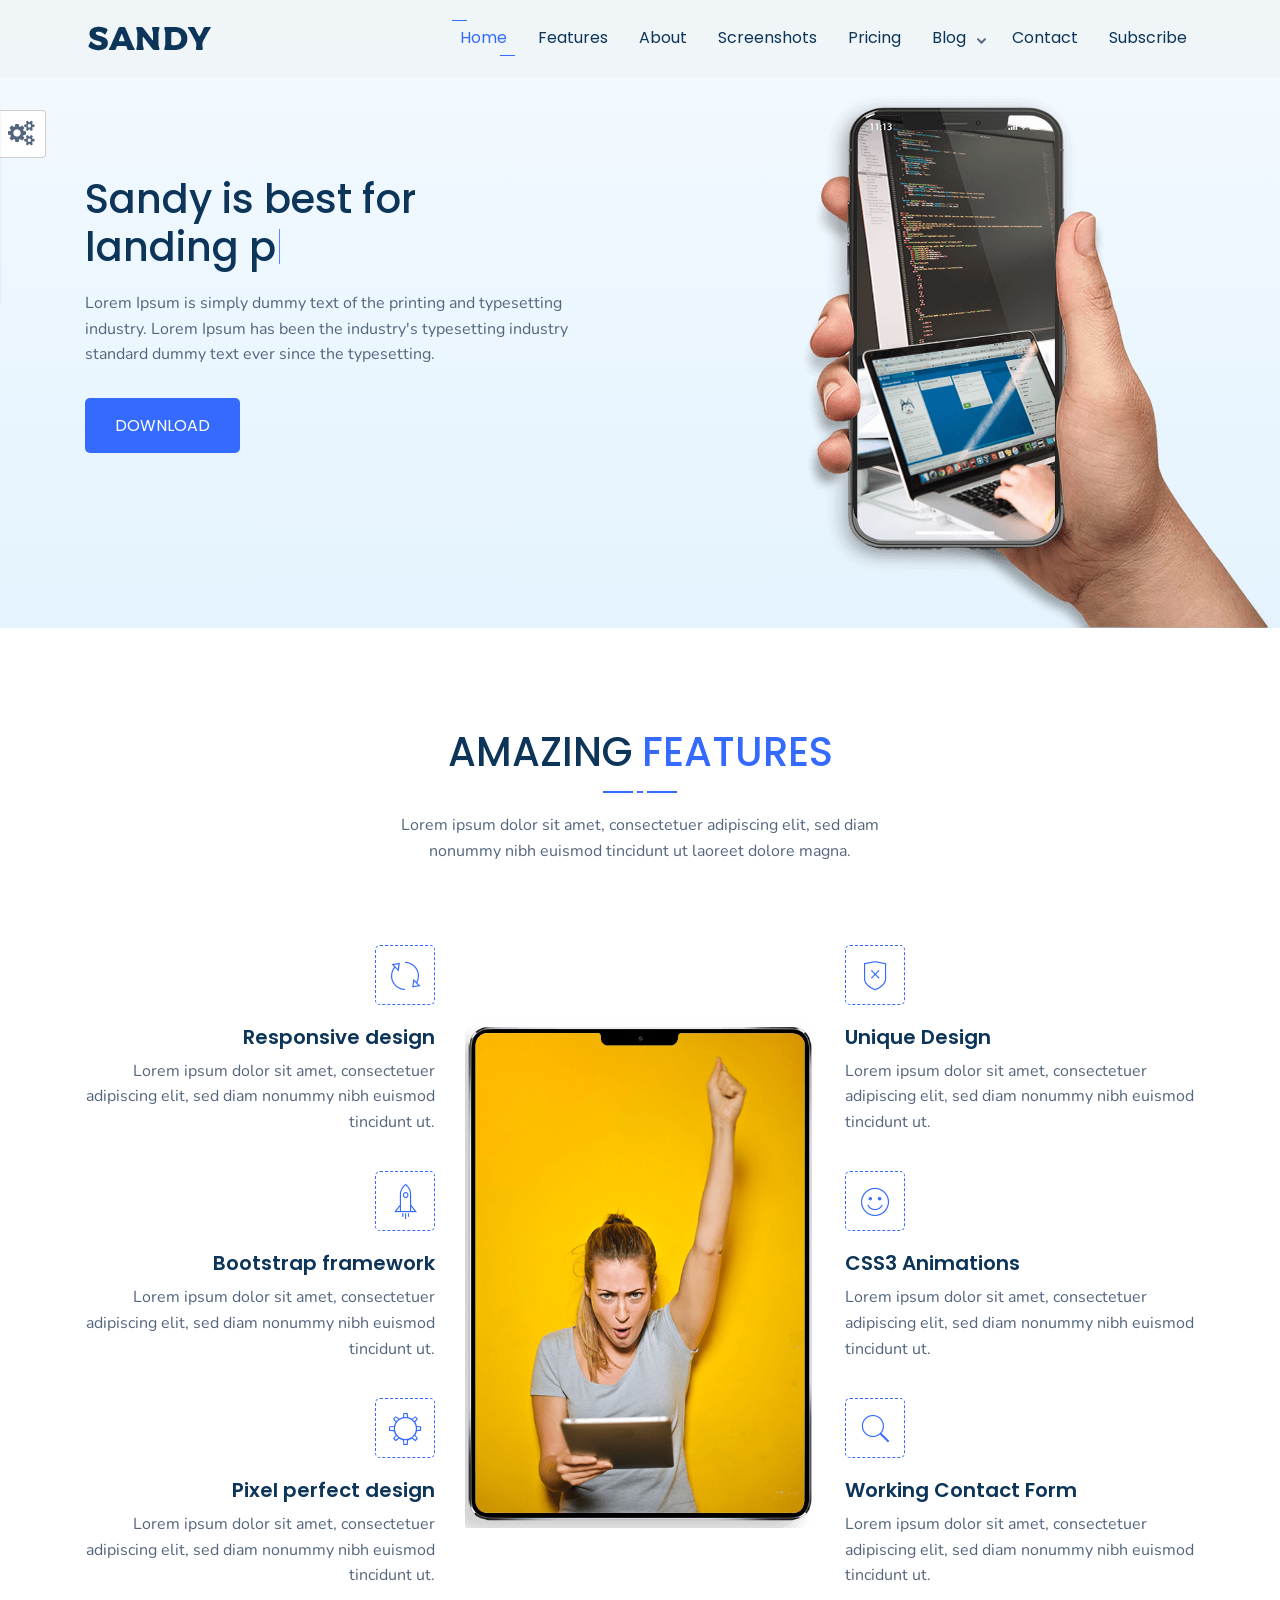
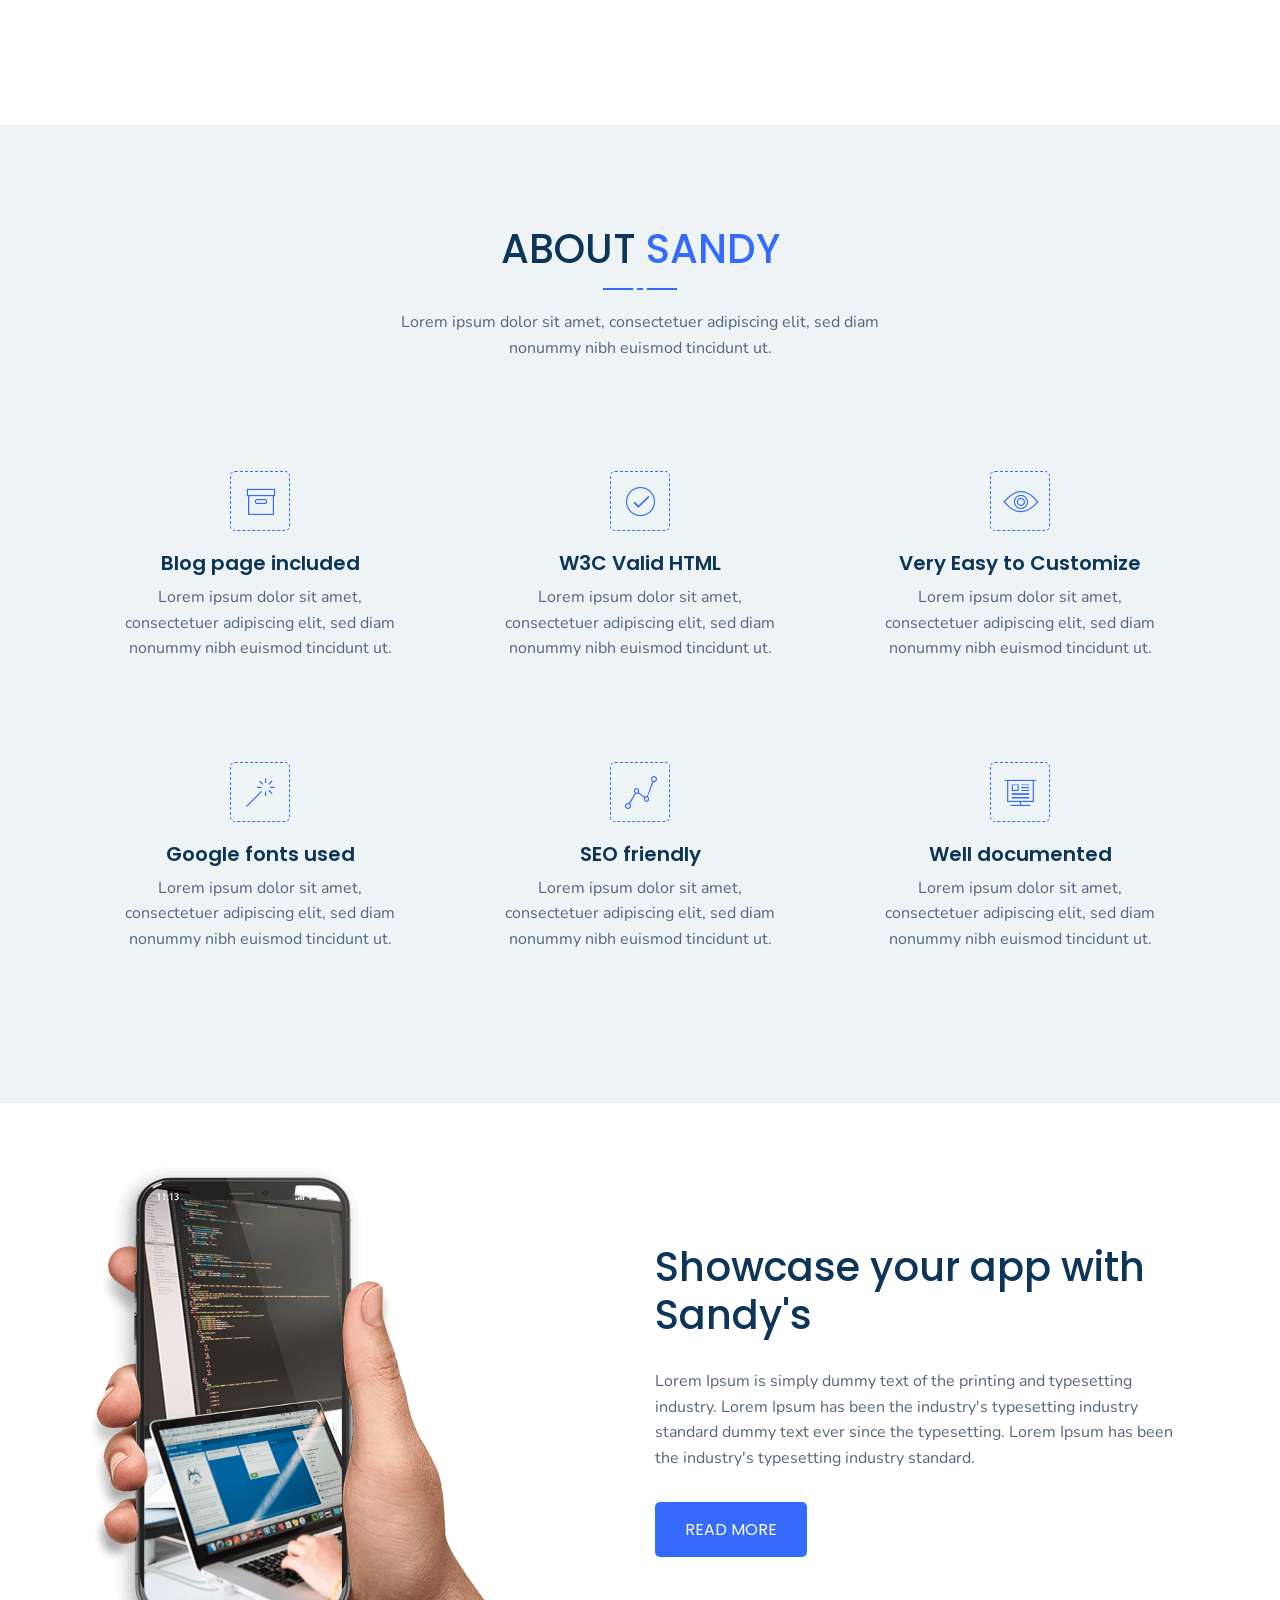
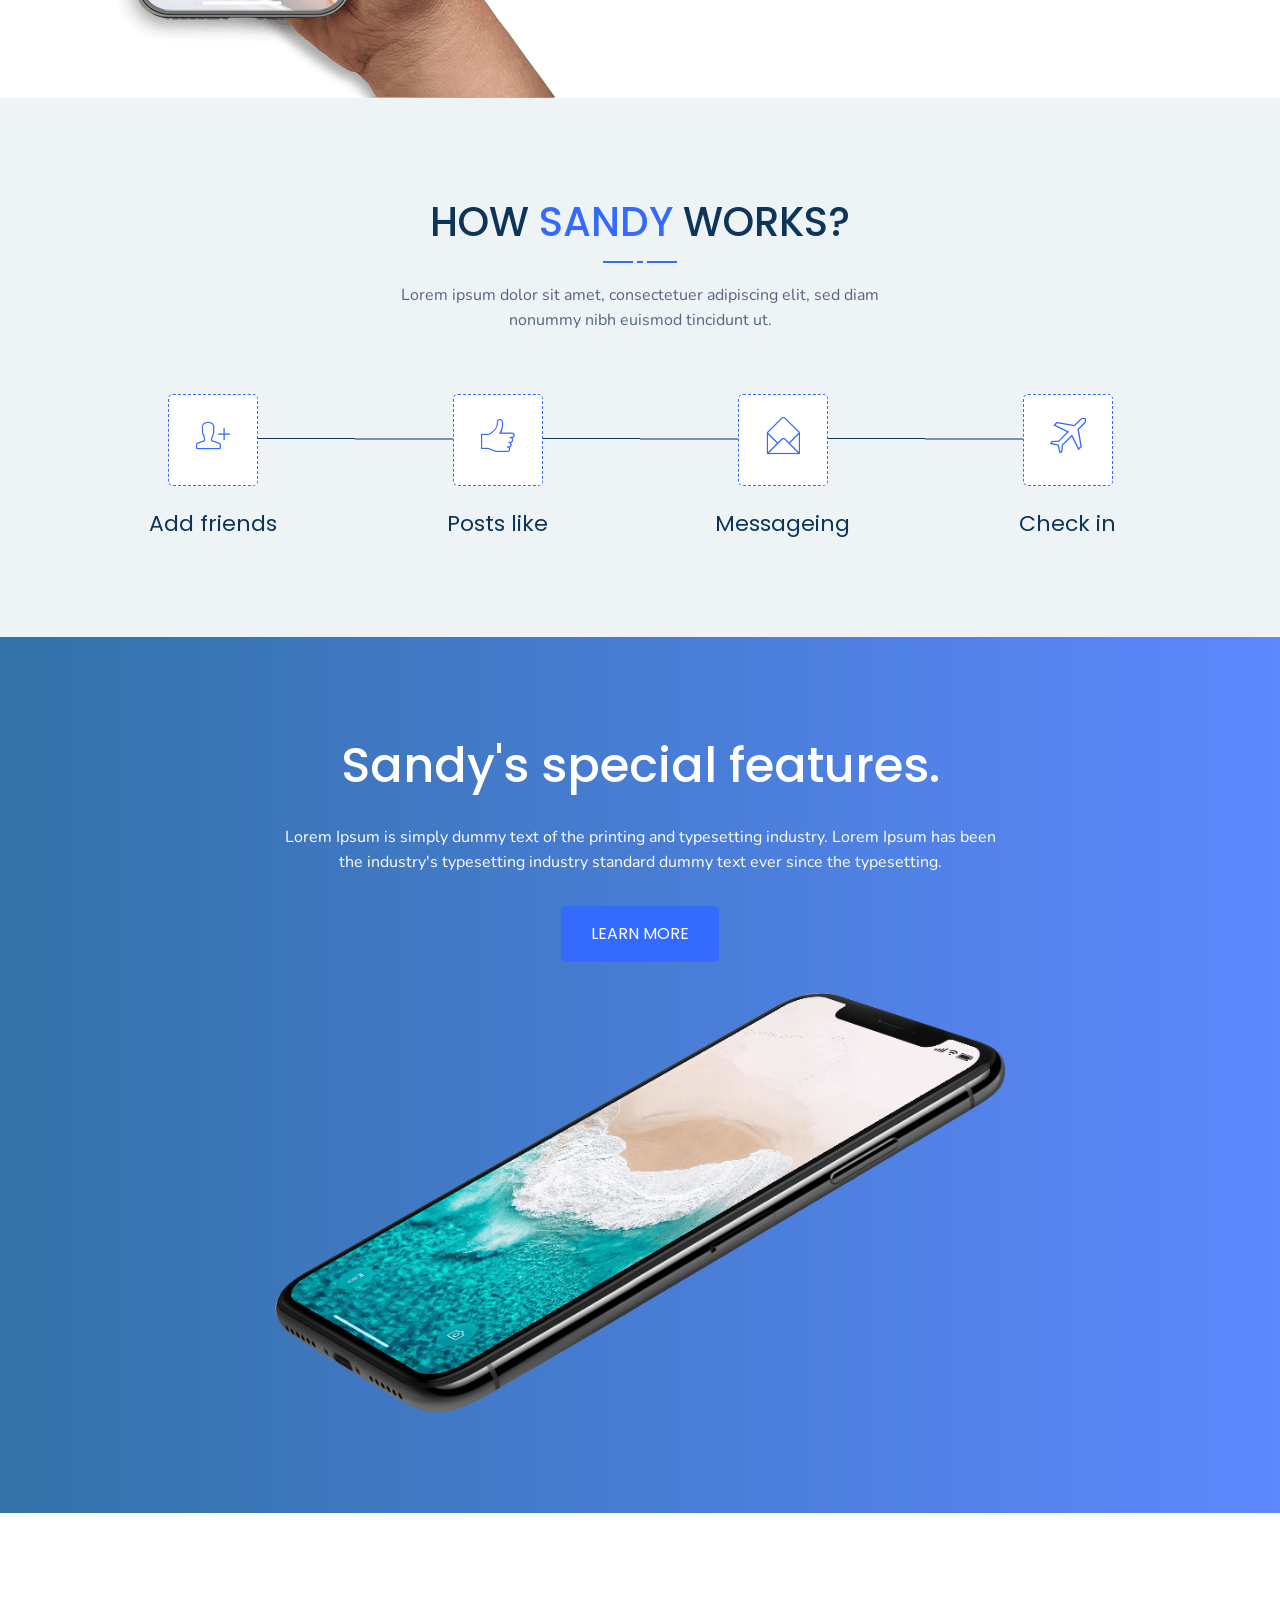
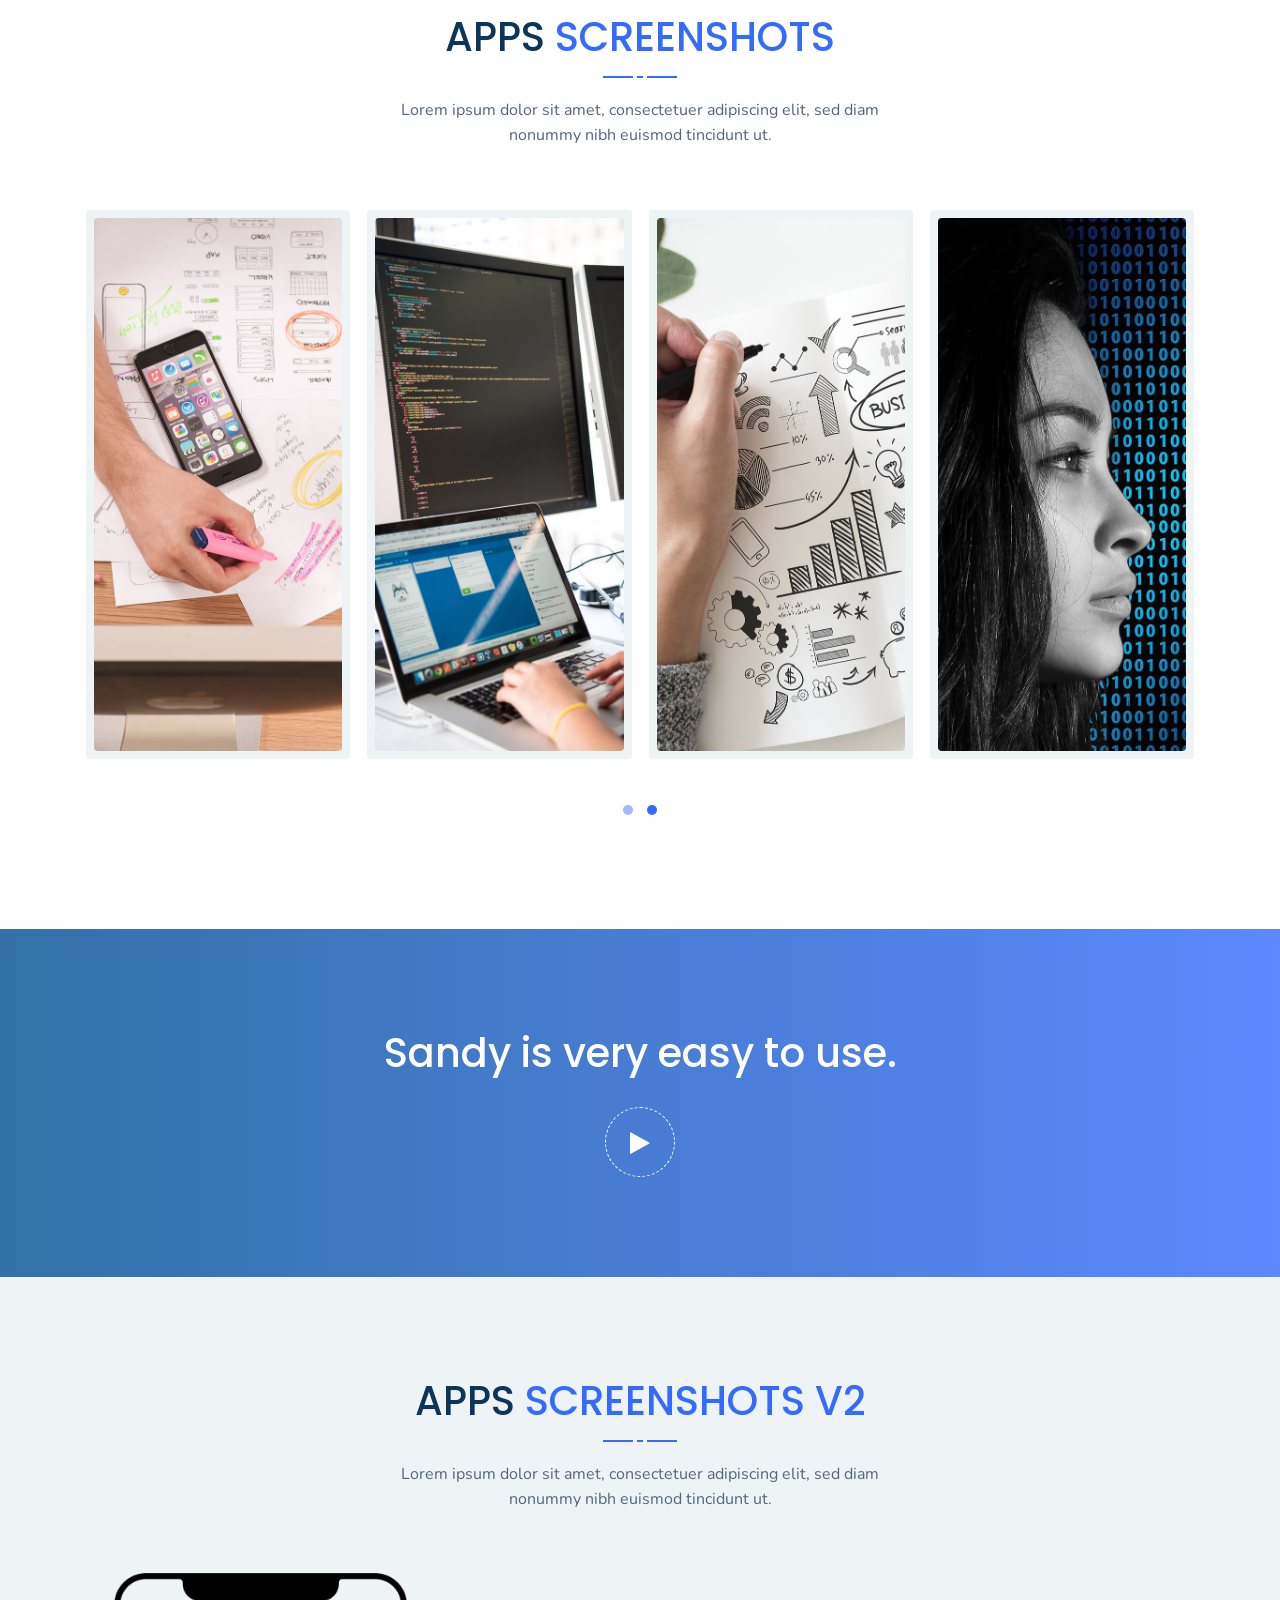
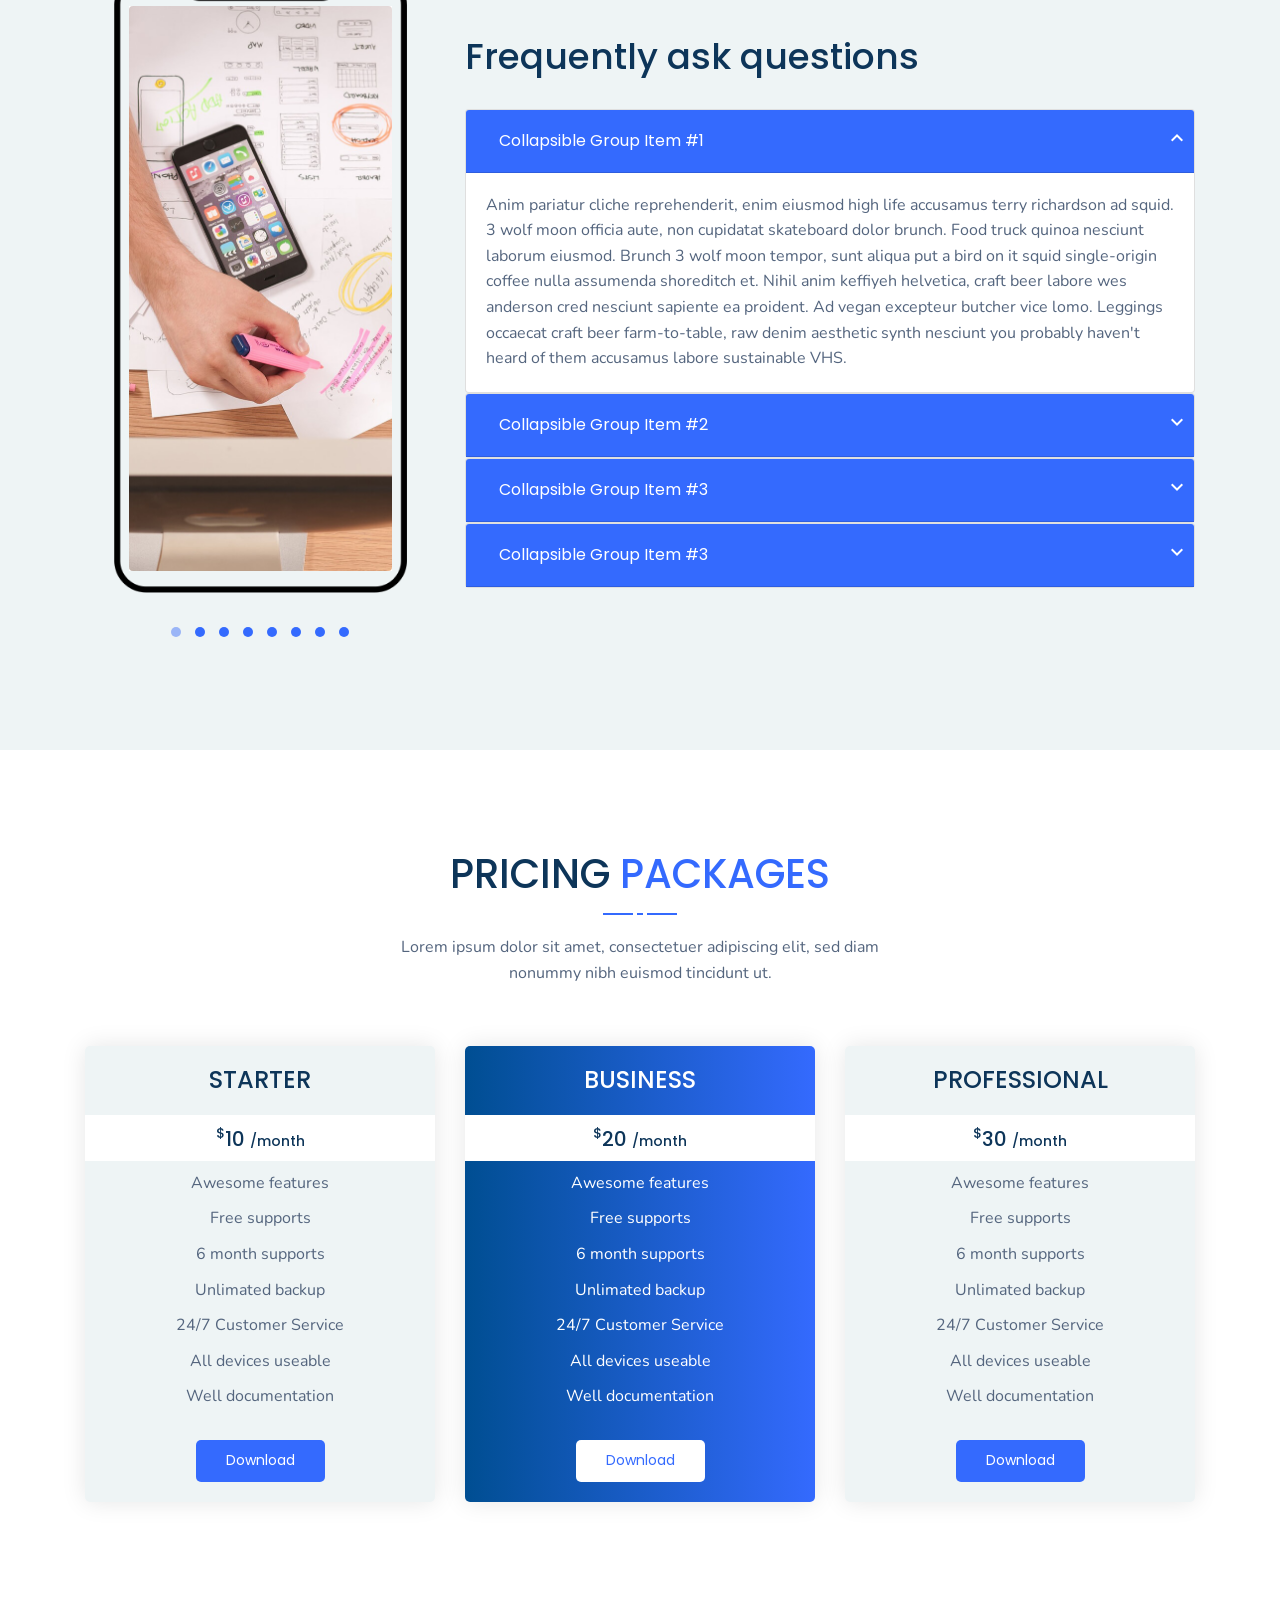
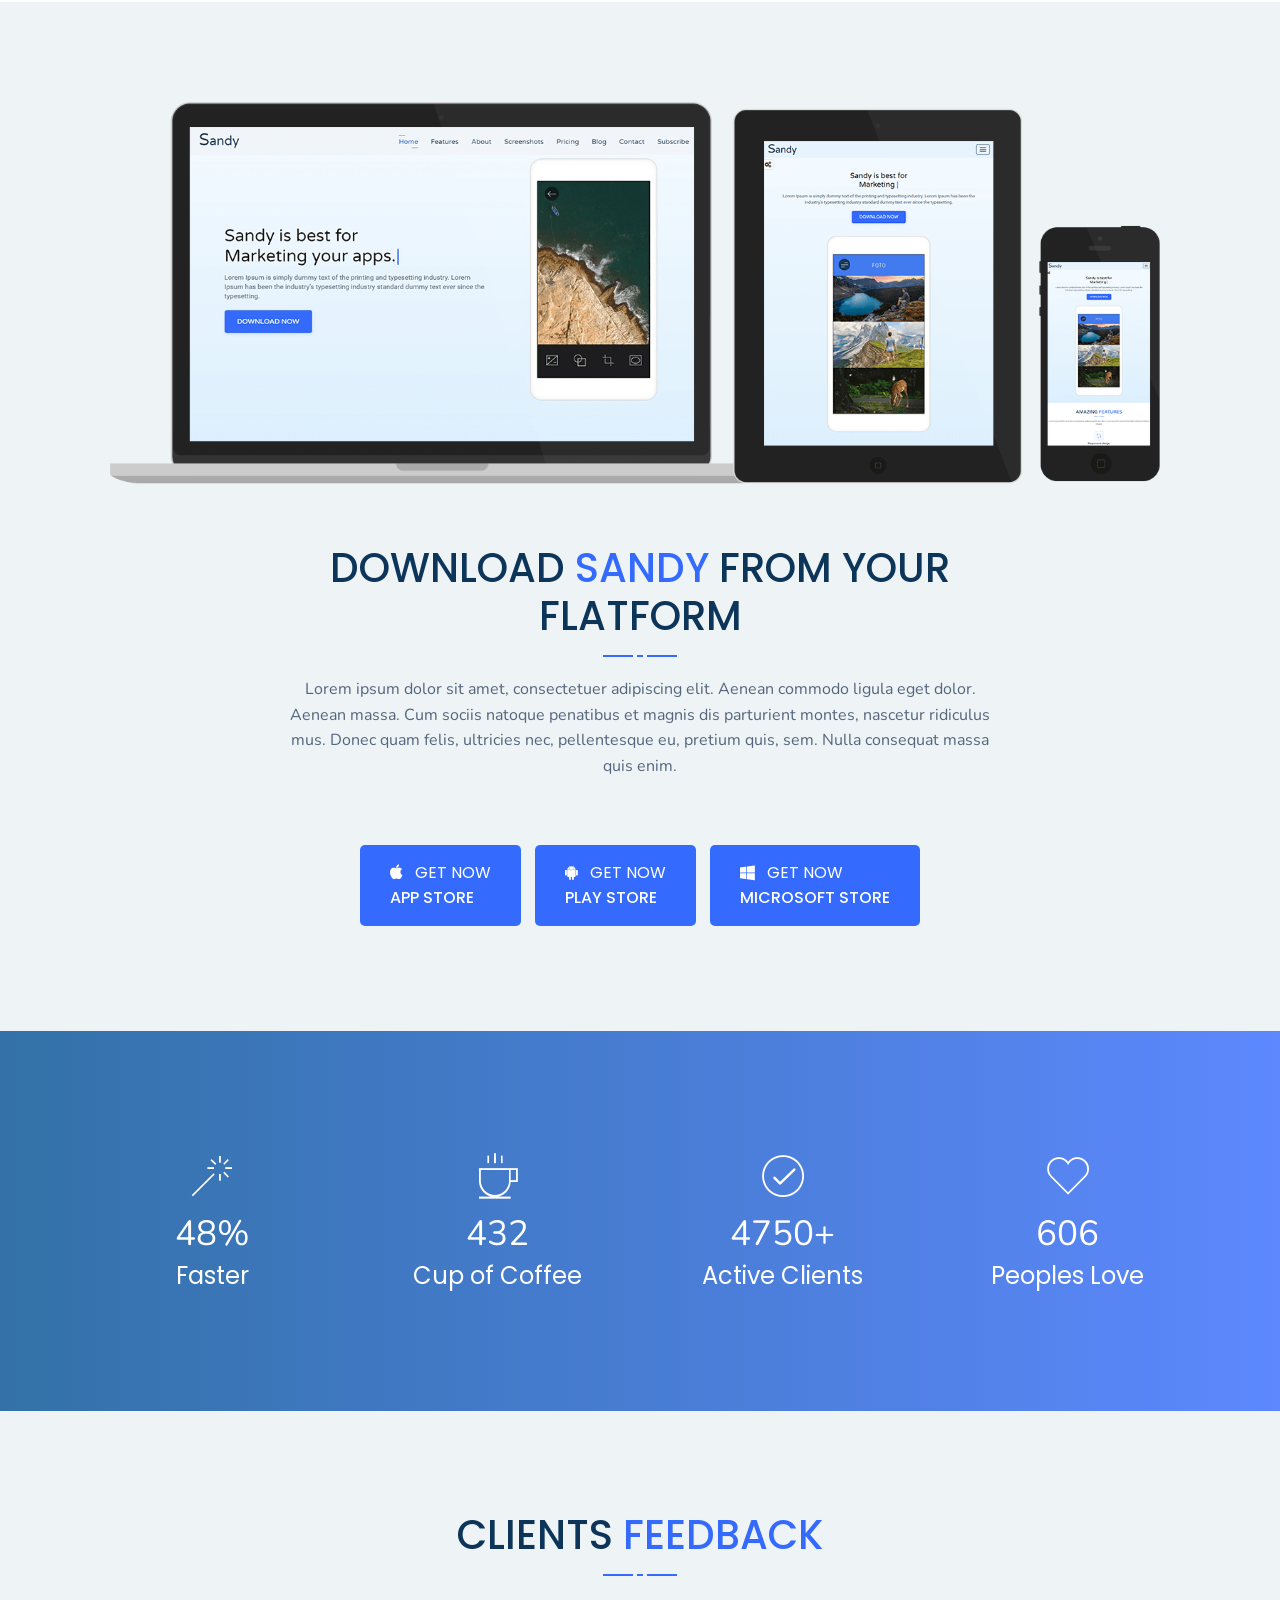
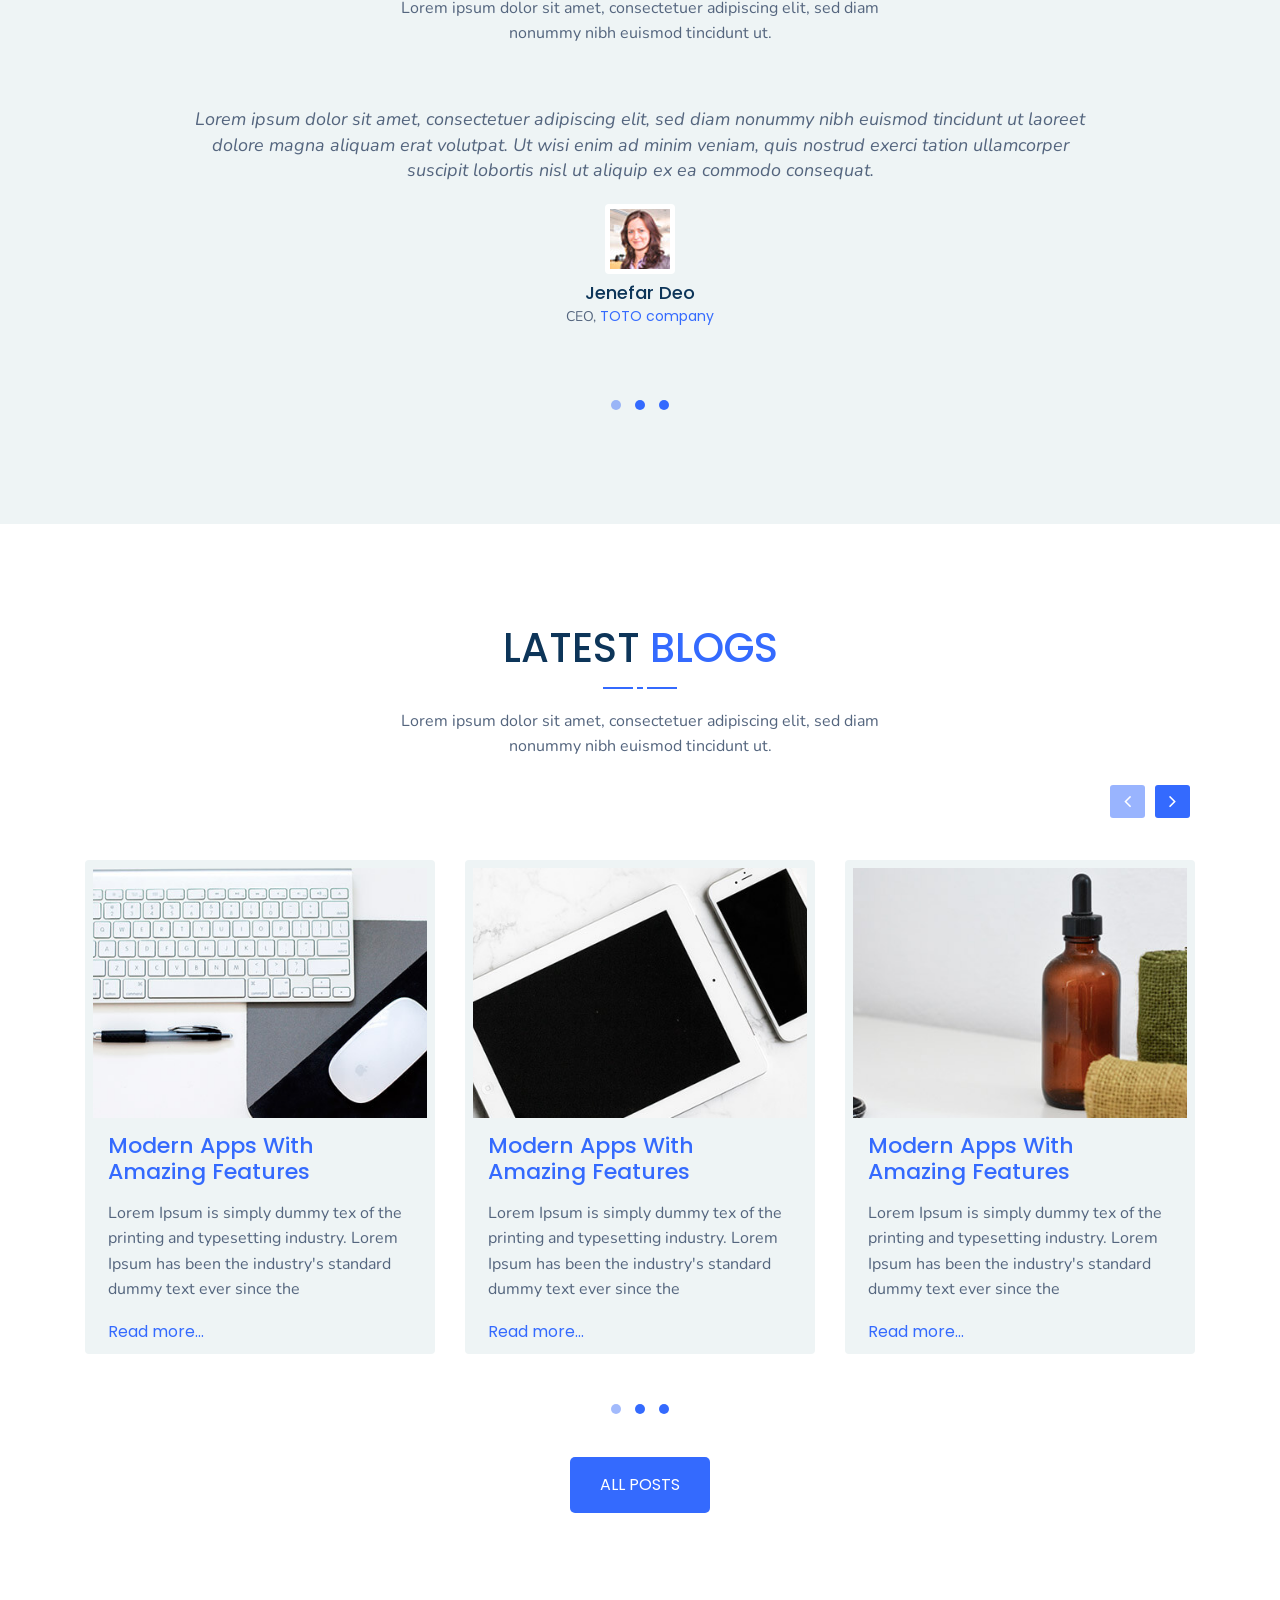
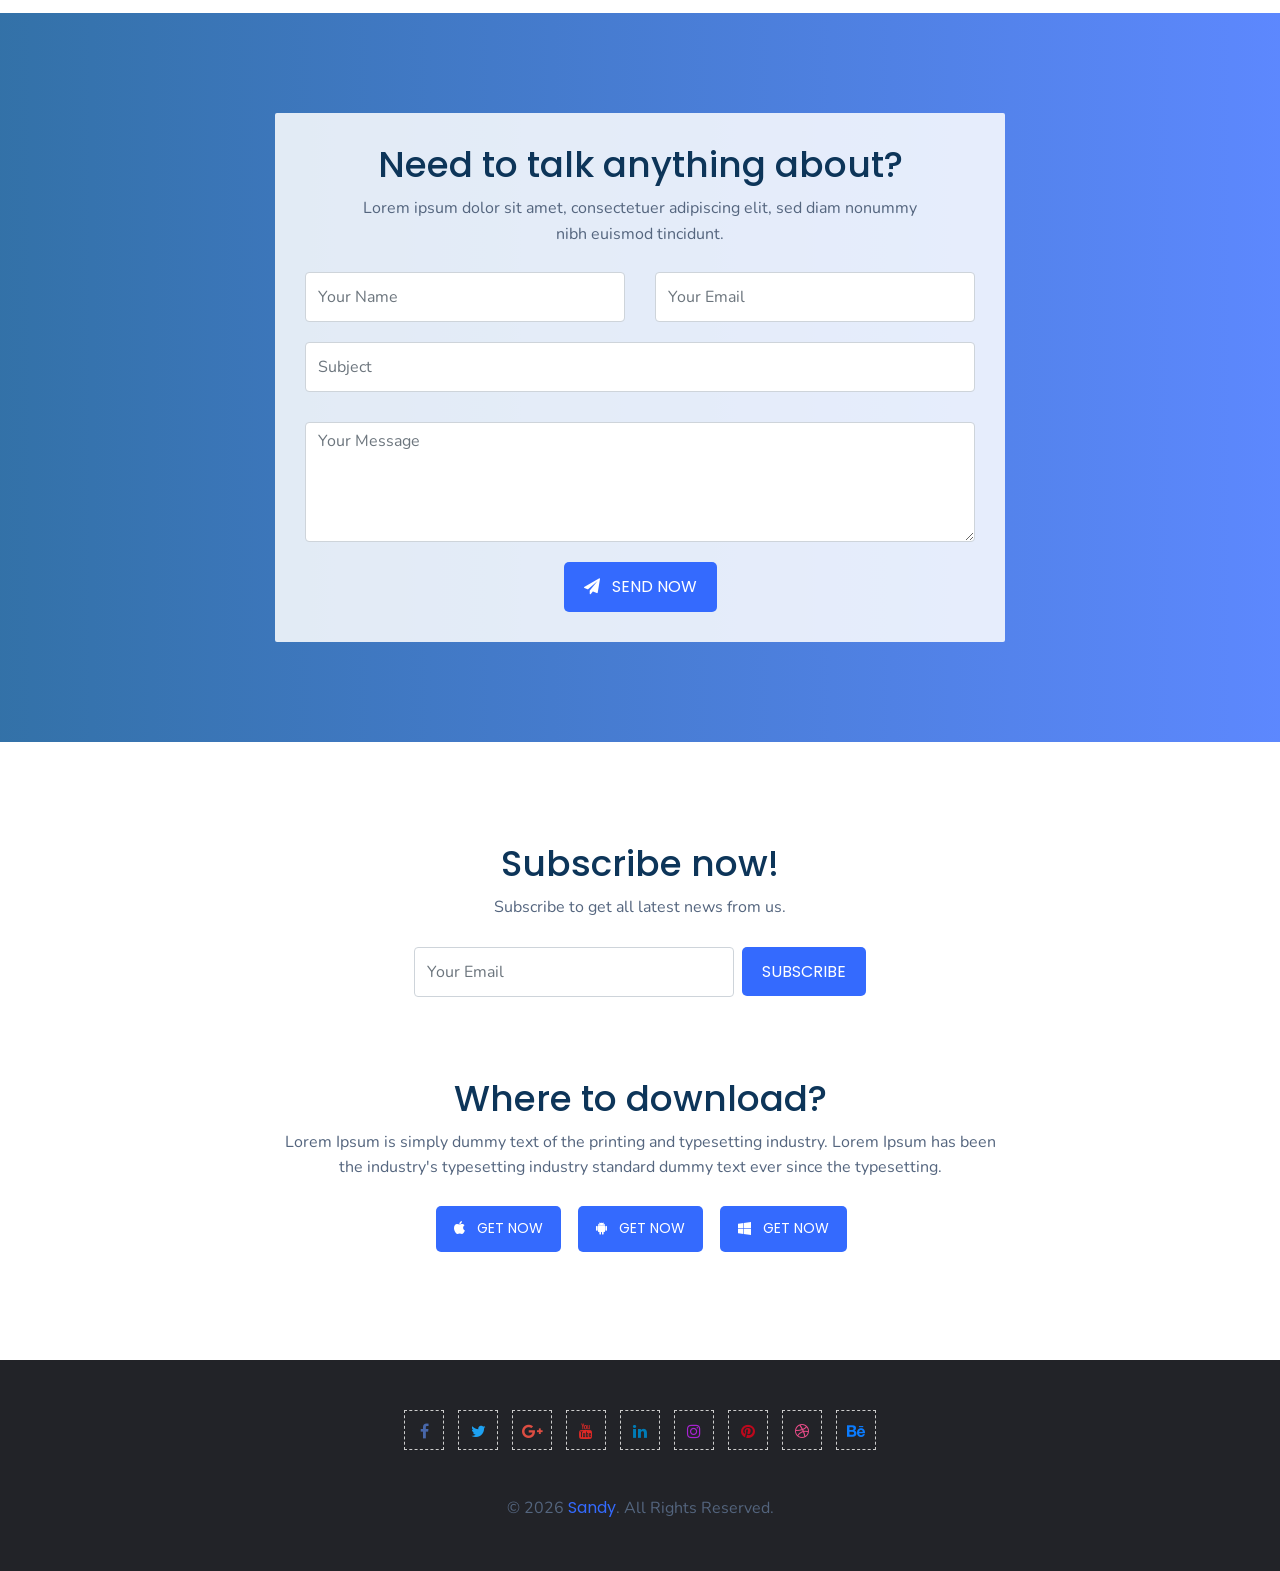
<file: index.html>
<!DOCTYPE html>
<html lang="en">
<head>
    <meta charset="UTF-8">
    <meta name="description" content="SANDY - One page apps landing page">
    <meta name="keywords" content="apps, Bootstrap, Landing page, Template, Business, One page ">
    <meta name="author" content="ThemeAtelier">
    <meta name="viewport" content="width=device-width, initial-scale=1, maximum-scale=1">
    <!-- ========== Title ========== -->
    <title>SANDY - One page apps landing page</title>
    <!-- ========== Favicon Ico ========== -->
    <link rel="icon" href="fav.ico">
    <!-- ========== STYLESHEETS ========== -->
    <!-- Bootstrap CSS -->
    <link href="css/bootstrap.min.css" rel="stylesheet">
    <!-- Fonts Awesome CSS -->
    <link href="css/font-awesome.min.css" rel="stylesheet">
	<!-- Material icons css -->
	<link href="https://fonts.googleapis.com/icon?family=Material+Icons" rel="stylesheet">
    <!-- Stroke icon CSS -->
    <link href="css/pe-icon-7-stroke.css" rel="stylesheet">
    <!-- IcoFont CSS -->
    <link href="css/icofont.min.css" rel="stylesheet">
    <!-- Owl-carousel CSS -->
    <link rel="stylesheet" href="css/owl.carousel.min.css">
    <link rel="stylesheet" href="css/owl.theme.default.min.css">
    <!-- Modal Video CSS -->
    <link href="css/modal-video.min.css" rel="stylesheet" />
    <!-- magnific CSS -->
    <link href="css/magnific-popup.css" rel="stylesheet" />
    <!-- Animate CSS -->
    <link href="css/animate.min.css" rel="stylesheet" />
    <!-- Margins CSS -->
    <link rel="stylesheet" href="css/margins.css">
    <!-- Paddings CSS -->
    <link rel="stylesheet" href="css/paddings.css">
    <!-- Custom styles for this template -->
    <link href="css/style.css" rel="stylesheet">
    <link href="css/responsive.css" rel="stylesheet">
	<link rel="stylesheet" href="css/colors/blue.css" id="color-switch">
	<!-- teamplate colors -->
	<!-- <link href="css/colors/blue.css" rel="stylesheet"> -->
	<!-- <link href="css/colors/orange.css" rel="stylesheet"> -->
	<!-- <link href="css/colors/purple.css" rel="stylesheet"> -->
	<!-- <link href="css/colors/pink.css" rel="stylesheet"> -->
	<!-- <link href="css/colors/brown.css" rel="stylesheet"> -->
	<!-- <link href="css/colors/light-blue.css" rel="stylesheet"> -->
	<!-- <link href="css/colors/light-green.css" rel="stylesheet"> -->
	<!-- <link href="css/colors/green.css" rel="stylesheet"> -->
	<!-- <link href="css/colors/dark.css" rel="stylesheet"> -->
    <link rel="stylesheet" href="demo/demo.css">
</head>
<body data-spy="scroll" data-target="#navbarCodeply" data-offset="70">
    <!-- ========== preloader Start ========== -->
    <div class="preloader">
        <div class="status">
            <div class="loader">
                <svg class="circular" viewbox="25 25 50 50">
                    <circle class="path" cx="50" cy="50" r="20" fill="none" stroke-width="3" stroke-miterlimit="10" />
                </svg>
            </div>
        </div>
    </div>
    <!-- ========== preloader End ========== -->
    <!-- ========== Header ========== -->
    <nav class="navbar navbar-inverse navbar-expand-lg header-nav fixed-top header">
        <div class="container">
            <!-- Add your logo text or change logo image -->
            <a class="navbar-brand logo" href="index.html">
                <!-- Sandy -->
                <img class="logo-dark" src="img/logo.png" alt="Sandy"/>
                <img class="logo-light" src="img/logo-light.png" alt="Sandy"/>
            </a>
            <!-- <img src="yourlogo.png" alt="Logo"> -->
            <button class="navbar-toggler pull-right" type="button" data-toggle="collapse" data-target="#navbarCodeply">
                <i class="icofont-navigation-menu"></i>
            </button>
        
            <div class="collapse navbar-collapse" id="navbarCodeply">
                <ul class="nav navbar-nav ml-auto">
                    <li><a class="nav-link" href="#home">Home</a></li>
                    <li><a class="nav-link" href="#features">Features</a></li>
                    <li><a class="nav-link" href="#about">About</a></li>
                    <li><a class="nav-link" href="#screenshots">Screenshots</a></li>
                    <li><a class="nav-link" href="#pricing">Pricing</a></li>
                    <li>
                            <a class="nav-link" href="#blog">Blog</a>
                            <span class="sub-menu-toggle" role="navigation" data-toggle="dropdown" aria-haspopup="true" aria-expanded="false">
                               <i class="icofont-rounded-down"></i>
                            </span>
                            <ul class="sub-menu">
                                <li><a href="blog.html">Blog full width</a></li>
                                <li><a href="blog-2-col.html">Blog 2 column</a></li>
                                <li><a href="blog-3-col.html">Blog 3 column</a></li>
                                <li><a href="blog-left-sidebar.html">Blog left sidebar</a></li>
                                <li><a href="blog-right-sidebar.html">Blog right sidebar</a></li>
                                <li><a href="single.html">Single blog</a></li>
                                <li><a href="single-left-sidebar.html">Single left sidebar</a></li>
                                <li><a href="single-right-sidebar.html">Single right sidebar</a></li>
                            </ul>
                         </li>
                    <li><a class="nav-link" href="#contact">Contact</a></li>
                    <li><a class="nav-link" href="#subscription">Subscribe</a></li>
                </ul>
            </div>
        </div>
    </nav>
    <!-- ========== Header End ========== -->
    <!-- ========== hero section ========== -->
    <section id="home" class="text-left hero-section bg-gredient">
        <div class="container">
            <div class="row align-items-center">
                <div class="hero-content col-lg-6 p-175px-tb lg-p-175px-t lg-p-100px-b md-p-100px-t md-p-50px-b">
                    <h2 class="wow fadeInLeft" data-wow-delay=".1s">Sandy is best for<br><span id="typed" style="white-space:pre;"></span></h2>
                    <p class="wow fadeInLeft" data-wow-delay=".2s">
                        Lorem Ipsum is simply dummy text of the printing and typesetting industry. Lorem Ipsum has been the industry's typesetting industry standard dummy text ever since the typesetting.
                    </p>
                    <a href="#" class="primary-btn wow fadeInLeft" data-wow-delay=".3s">Download</a>
                </div>
                <div class="promo-image d-none d-lg-block">
                    <img class="img-fluid" data-wow-delay=".3s" src="img/hero-mockup.png" alt="" />
                </div>
            </div>
        </div>
    </section>
    <!-- ========== hero section  End ========== -->
    <!-- ========== features section  ========== -->
    <section id="features" class="pt100 pb100">
        <div class="container">
			<!-- Section title start -->
            <div class="row">
                <div class="col-lg-6 col-md-8 col-sm-10 offset-lg-3 offset-md-2 offset-sm-1">
                    <div class="section-title text-center mb60">
                        <h2 class="wow fadeIn" data-wow-delay=".2s">Amazing <span>Features</span></h2>
                        <hr class="lines wow zoomIn" data-wow-delay=".3s">
                        <p class="wow fadeIn" data-wow-delay=".1s">Lorem ipsum dolor sit amet, consectetuer adipiscing elit, sed diam nonummy nibh euismod tincidunt ut laoreet dolore magna.
                        </p>
                    </div>
                </div>
            </div>
			<!-- Section title end -->
            <div class="row align-items-center">
                <div class="col-lg-4 text-center text-lg-right">
                    <div class="media flex-column wow fadeInLeft" data-wow-delay=".1s">
                        <div class="media-icon ml-auto">
                            <i class="pe-7s-refresh-2"></i>
                        </div>
                        <div class="media-body m-20px-t">
                            <h5>Responsive design</h5>
                            <p>Lorem ipsum dolor sit amet, consectetuer adipiscing elit, sed diam nonummy nibh euismod tincidunt ut.</p>
                        </div>
                    </div>
					<!-- Single left feature end -->
                    <div class="media flex-column wow fadeInLeft" data-wow-delay=".2s">
                        <div class="media-icon ml-auto">
                            <i class="pe-7s-rocket"></i>
                        </div>
                        <div class="media-body m-20px-t">
                            <h5>Bootstrap framework</h5>
                            <p>Lorem ipsum dolor sit amet, consectetuer adipiscing elit, sed diam nonummy nibh euismod tincidunt ut.</p>
                        </div>
                    </div>
					<!-- Single left feature end -->
                    <div class="media flex-column wow fadeInLeft" data-wow-delay=".3s">
                        <div class="media-icon ml-auto">
                            <i class="pe-7s-settings"></i>
                        </div>
                        <div class="media-body m-20px-t">
                            <h5>Pixel perfect design</h5>
                            <p>Lorem ipsum dolor sit amet, consectetuer adipiscing elit, sed diam nonummy nibh euismod tincidunt ut.</p>
                        </div>
                    </div>
					<!-- Single left feature end -->
                </div>
                <div class="col-lg-4 text-center">
                    <img class="img-fluid wow zoomIn" data-wow-delay=".3s" src="img/about-image.png" alt="" />
                </div>
                <div class="col-lg-4 text-center text-lg-left">
                    <div class="media flex-column wow fadeInRight" data-wow-delay=".1s">
                        <div class="media-icon mr-auto">
                            <i class="pe-7s-shield"></i>
                        </div>
                        <div class="media-body m-20px-t">
                            <h5>Unique Design</h5>
                            <p>Lorem ipsum dolor sit amet, consectetuer adipiscing elit, sed diam nonummy nibh euismod tincidunt ut.</p>
                        </div>
                    </div>
					<!-- Single right feature end -->
                    <div class="media flex-column wow fadeInRight" data-wow-delay=".2s">
                        <div class="media-icon mr-auto">
                            <i class="pe-7s-smile"></i>
                        </div>
                        <div class="media-body m-20px-t">
                            <h5>CSS3 Animations</h5>
                            <p>Lorem ipsum dolor sit amet, consectetuer adipiscing elit, sed diam nonummy nibh euismod tincidunt ut.</p>
                        </div>
                    </div>
					<!-- Single right feature end -->
                    <div class="media flex-column wow fadeInRight" data-wow-delay=".3s">
                        <div class="media-icon mr-auto">
                            <i class="pe-7s-search"></i>
                        </div>
                        <div class="media-body m-20px-t">
                            <h5>Working Contact Form</h5>
                            <p>Lorem ipsum dolor sit amet, consectetuer adipiscing elit, sed diam nonummy nibh euismod tincidunt ut.</p>
                        </div>
                    </div>
					<!-- Single right feature end -->
                </div>
            </div>
        </div>
    </section>
    <!-- ========== features section End ========== -->

    <!-- ========== about section  ========== -->
    <section id="about" class="pt100 pb100 bg-gray">
        <div class="container">
			<!-- Section title start -->
            <div class="row">
                <div class="col-lg-6 col-md-8 col-sm-10 offset-lg-3 offset-md-2 offset-sm-1">
                    <div class="section-title text-center mb60">
                        <h2 class="wow fadeIn" data-wow-delay=".2s">About <span>Sandy</span></h2>
                        <hr class="lines wow zoomIn" data-wow-delay=".3s">
                        <p class="wow fadeIn" data-wow-delay=".1s">Lorem ipsum dolor sit amet, consectetuer adipiscing elit, sed diam nonummy nibh euismod tincidunt ut.</p>
                    </div>
                </div>
            </div>
			<!-- Section title end -->
            <div class="row about-boxes">
                <div class="col-lg-4 col-md-6">
                    <div class="media flex-column wow fadeIn" data-wow-delay=".1s">
                        <div class="media-icon m-auto">
                            <i class="pe-7s-box1"></i>
                        </div>
                        <div class="media-body m-20px-t">
                            <h5>Blog page included</h5>
                            <p>Lorem ipsum dolor sit amet, consectetuer adipiscing elit, sed diam nonummy nibh euismod tincidunt ut.</p>
                        </div>
                    </div>
                </div>
				<!-- Single about box end -->
                <div class="col-lg-4 col-md-6">
                    <div class="media flex-column wow fadeIn" data-wow-delay=".3s">
                        <div class="media-icon m-auto">
                            <i class="pe-7s-check"></i>
                        </div>
                        <div class="media-body m-20px-t">
                            <h5>W3C Valid HTML</h5>
                            <p>Lorem ipsum dolor sit amet, consectetuer adipiscing elit, sed diam nonummy nibh euismod tincidunt ut.</p>
                        </div>
                    </div>
                </div>
				<!-- Single about box end -->
                <div class="col-lg-4 col-md-6">
                    <div class="media flex-column wow fadeIn" data-wow-delay=".3s">
                        <div class="media-icon m-auto">
                            <i class="pe-7s-look"></i>
                        </div>
                        <div class="media-body m-20px-t">
                            <h5>Very Easy to Customize</h5>
                            <p>Lorem ipsum dolor sit amet, consectetuer adipiscing elit, sed diam nonummy nibh euismod tincidunt ut.</p>
                        </div>
                    </div>
                </div>
				<!-- Single about box end -->
                <div class="col-lg-4 col-md-6">
                    <div class="media flex-column wow fadeIn" data-wow-delay=".4s">
                        <div class="media-icon m-auto">
                            <i class="pe-7s-magic-wand"></i>
                        </div>
                        <div class="media-body m-20px-t">
                            <h5>Google fonts used</h5>
                            <p>Lorem ipsum dolor sit amet, consectetuer adipiscing elit, sed diam nonummy nibh euismod tincidunt ut.</p>
                        </div>
                    </div>
                </div>
				<!-- Single about box end -->
                <div class="col-lg-4 col-md-6">
                    <div class="media flex-column wow fadeIn" data-wow-delay=".5s">
                        <div class="media-icon m-auto">
                            <i class="pe-7s-graph1"></i>
                        </div>
                        <div class="media-body m-20px-t">
                            <h5>SEO friendly</h5>
                            <p>Lorem ipsum dolor sit amet, consectetuer adipiscing elit, sed diam nonummy nibh euismod tincidunt ut.</p>
                        </div>
                    </div>
                </div>
				<!-- Single about box end -->
                <div class="col-lg-4 col-md-6">
                    <div class="media flex-column wow fadeIn" data-wow-delay=".6s">
                        <div class="media-icon m-auto">
                            <i class="pe-7s-display2"></i>
                        </div>
                        <div class="media-body m-20px-t">
                            <h5>Well documented</h5>
                            <p>Lorem ipsum dolor sit amet, consectetuer adipiscing elit, sed diam nonummy nibh euismod tincidunt ut.</p>
                        </div>
                    </div>
                </div>
				<!-- Single about box end -->
            </div>
        </div>
    </section>
    <!-- ========== about section End ========== -->
	
    <!-- ========== about intro section  ========== -->
    <section id="about-intro">
        <div class="container">
            <div class="row align-items-center">
                <div class="col-lg-6 pt50">
                    <img class="img-fluid wow zoomIn" data-wow-delay=".3s" src="img/hero-mockup.png" alt="" />
                </div>
                <div class="col-lg-6 pt50 pb50">
                    <h2 class="wow fadeInLeft mb30" data-wow-delay=".1s">Showcase your app with Sandy's</h2>
                    <p class="wow fadeInLeft mb30" data-wow-delay=".2s">
                        Lorem Ipsum is simply dummy text of the printing and typesetting industry. Lorem Ipsum has been the industry's typesetting industry standard dummy text ever since the typesetting. Lorem Ipsum has been the industry's typesetting industry standard.
                    </p>

                    <a href="#" class="primary-btn wow zoomIn" data-wow-delay=".3s">Read more</a>
                </div>
                <!-- Special feature contenet end -->
            </div> 
        </div>
    </section>
    <!-- ========== about section End ========== -->
	
    <!-- ========== How works section Start ========== -->
	<section id="how_works" class="pt100 pb100 bg-gray">
		<div class="container">
			<!-- Section title start -->
            <div class="row">
                <div class="col-lg-6 col-md-8 col-sm-10 offset-lg-3 offset-md-2 offset-sm-1">
                    <div class="section-title text-center mb60">
                        <h2 class="wow fadeIn" data-wow-delay=".2s">How <span>Sandy</span> works?</h2>
                        <hr class="lines wow zoomIn" data-wow-delay=".3s">
                        <p class="wow fadeIn" data-wow-delay=".1s">Lorem ipsum dolor sit amet, consectetuer adipiscing elit, sed diam nonummy nibh euismod tincidunt ut.</p>
                    </div>
                </div>
            </div>
			<!-- Section title end -->
			
			<div class="row">
                <div class="how-works-item text-center col-md-3 wow fadeIn" data-wow-delay=".2s">
                    <div class="icon-outer">
                        <i class="pe-7s-add-user"></i> <!-- icon -->
                    </div>
                    <h4 class="title m-t-30">Add friends</h4> <!-- text -->
                </div>
                <!-- End single how it item-->
                <div class="how-works-item text-center col-md-3 wow fadeIn" data-wow-delay=".3s">
                    <div class="icon-outer">
                        <i class="pe-7s-like2"></i> <!-- icon -->
                    </div>
                    <h4 class="title m-t-30">Posts like</h4> <!-- text -->
                </div>
                <!-- End single how it item-->
                <div class="how-works-item text-center col-md-3 wow fadeIn" data-wow-delay=".4s">
                    <div class="icon-outer">
                        <i class="pe-7s-mail-open"></i> <!-- icon -->
                    </div>
                    <h4 class="title m-t-30">Messageing</h4> <!-- text -->
                </div>
                <!-- End single how it item-->
                <div class="how-works-item text-center col-md-3 wow fadeIn" data-wow-delay=".5s">
                    <div class="icon-outer">
                        <i class="pe-7s-plane"></i> <!-- icon -->
                    </div>
                    <h4 class="title m-t-30">Check in</h4> <!-- text -->
                </div>
                <!-- End single how it item-->
            </div>
		</div>
	</section>
	<!-- ========== How works section End ========== -->
	
    <!-- ========== special features ========== -->
    <section id="special-features" class="pt100 pb100 bg-parallax" style="background-image:url(img/special-feature-bg.jpg)">
        <div class="gredient-overlay opacity-8"></div>
        <div class="container">
            <div class="row">
                <div class="col-md-8 offset-md-2 hero-content color-white text-center">
                    <h1 class="wow fadeInLeft" data-wow-delay=".1s">Sandy's special features.</h1>
                    <p class="wow fadeInLeft" data-wow-delay=".2s">
                        Lorem Ipsum is simply dummy text of the printing and typesetting industry. Lorem Ipsum has been the industry's typesetting industry standard dummy text ever since the typesetting.
                    </p>
                    <a href="#" class="primary-btn wow zoomIn" data-wow-delay=".3s">Learn more</a>
					<img class="img-fluid mt30 wow zoomIn" data-wow-delay=".3s" src="img/iphone-mock.png" alt="" />
                </div>
				<!-- Special feature contenet end -->
            </div>
        </div>
    </section>
    <!-- ========== special features End ========== -->
    <!-- ========== screenshots section  ========== -->
    <section id="screenshots" class="pt100 pb100">
        <div class="container">
			<!-- Section title start -->
            <div class="row">
                <div class="col-lg-6 col-md-8 col-sm-10 offset-lg-3 offset-md-2 offset-sm-1">
                    <div class="section-title text-center mb60">
                        <h2 class="wow fadeIn" data-wow-delay=".2s">Apps <span>Screenshots</span></h2>
                        <hr class="lines wow zoomIn" data-wow-delay=".3s">
                        <p class="wow fadeIn" data-wow-delay=".1s">Lorem ipsum dolor sit amet, consectetuer adipiscing elit, sed diam nonummy nibh euismod tincidunt ut.</p>
                    </div>
                </div>
            </div>
			<!-- Section title end -->
            <div class="row">
                <div class="col-sm-12">
                    <div class="screenshots owl-carousel owl-theme zoom-gallery">
                        <div class="shot-item">
                            <a class="overlay" href="img/screenshots/screenshot-1.jpg" title="Front page">
                                <img class="img-fluid" src="img/screenshots/screenshot-1.jpg" alt="Screenshot">
                                <i class="pe-7s-camera item-icon"></i>
                            </a>
                        </div>
                        <!-- End single shot -->
                        <div class="shot-item">
                            <a class="overlay" href="img/screenshots/screenshot-2.jpg" title="Front page">
                                <img class="img-fluid" src="img/screenshots/screenshot-2.jpg" alt="Screenshot">
                                <i class="pe-7s-camera item-icon"></i>
                            </a>
                        </div>
                        <!-- End single shot -->
                        <div class="shot-item">
                            <a class="overlay" href="img/screenshots/screenshot-3.jpg" title="Front page">
                                <img class="img-fluid" src="img/screenshots/screenshot-3.jpg" alt="Screenshot">
                                <i class="pe-7s-camera item-icon"></i>
                            </a>
                        </div>
                        <!-- End single shot -->
                        <div class="shot-item">
                            <a class="overlay" href="img/screenshots/screenshot-4.jpg" title="Front page">
                                <img class="img-fluid" src="img/screenshots/screenshot-4.jpg" alt="Screenshot">
                                <i class="pe-7s-camera item-icon"></i>
                            </a>
                        </div>
                        <!-- End single shot -->
                        <div class="shot-item">
                            <a class="overlay" href="img/screenshots/screenshot-5.jpg" title="Front page">
                                <img class="img-fluid" src="img/screenshots/screenshot-5.jpg" alt="Screenshot">
                                <i class="pe-7s-camera item-icon"></i>
                            </a>
                        </div>
                        <!-- End single shot -->
                        <div class="shot-item">
                            <a class="overlay" href="img/screenshots/screenshot-6.jpg" title="Front page">
                                <img class="img-fluid" src="img/screenshots/screenshot-6.jpg" alt="Screenshot">
                                <i class="pe-7s-camera item-icon"></i>
                            </a>
                        </div>
                        <!-- End single shot -->
                        <div class="shot-item">
                            <a class="overlay" href="img/screenshots/screenshot-7.jpg" title="Front page">
                                <img class="img-fluid" src="img/screenshots/screenshot-7.jpg" alt="Screenshot">
                                <i class="pe-7s-camera item-icon"></i>
                            </a>
                        </div>
                        <!-- End single shot -->
                        <div class="shot-item">
                            <a class="overlay" href="img/screenshots/screenshot-8.jpg" title="Front page">
                                <img class="img-fluid" src="img/screenshots/screenshot-8.jpg" alt="Screenshot">
                                <i class="pe-7s-camera item-icon"></i>
                            </a>
                        </div>
                        <!-- End single shot -->
                    </div>
                </div>
            </div>
        </div>
    </section>
    <!-- ========== screenshots section End ========== -->
    <!-- ========== special features ========== -->
    <section id="video-promo" class="pt100 pb100 bg-parallax" style="background-image:url(img/hero-bg.jpg)">
        <div class="gredient-overlay opacity-8"></div>
        <div class="container">
            <div class="row">
                <div class="video-promo-content color-white col-sm-12 text-center">
                    <h2 class="wow zoomIn" data-wow-delay=".2s">Sandy is very easy to use.</h2>
                    <button class="js-modal-btn video-popup" data-video-id="8Pf8heedkVQ"><i class="fa fa-play"></i></button>
                </div>
            </div>
        </div>
    </section>
    <!-- ========== special features End ========== -->
    <!-- ========== screenshots section v2 ========== -->
    <section id="screenshots" class="pt100 pb100 bg-gray">
        <div class="container">
			<!-- Section title start -->
            <div class="row">
                <div class="col-lg-6 col-md-8 col-sm-10 offset-lg-3 offset-md-2 offset-sm-1">
                    <div class="section-title text-center mb60">
                        <h2 class="wow fadeIn" data-wow-delay=".2s">Apps <span>Screenshots v2</span></h2>
                        <hr class="lines wow zoomIn" data-wow-delay=".3s">
                        <p class="wow fadeIn" data-wow-delay=".1s">Lorem ipsum dolor sit amet, consectetuer adipiscing elit, sed diam nonummy nibh euismod tincidunt ut.</p>
                    </div>
                </div>
            </div>
			<!-- Section title end -->
            <div class="row align-items-center">
                <div class="col-lg-4 col-md-6 text-center">
                    <div class="screenshots-mobile owl-carousel owl-theme zoom-gallery">
                        <div class="shot-item">
                            <a class="overlay" href="img/screenshots/screenshot-1.jpg" title="Front page">
                                <img class="img-fluid" src="img/screenshots/screenshot-1.jpg" alt="Screenshot">
                                <i class="pe-7s-camera item-icon"></i>
                            </a>
                        </div>
                        <!-- End single shot -->
                        <div class="shot-item">
                            <a class="overlay" href="img/screenshots/screenshot-2.jpg" title="Front page">
                                <img class="img-fluid" src="img/screenshots/screenshot-2.jpg" alt="Screenshot">
                                <i class="pe-7s-camera item-icon"></i>
                            </a>
                        </div>
                        <!-- End single shot -->
                        <div class="shot-item">
                            <a class="overlay" href="img/screenshots/screenshot-3.jpg" title="Front page">
                                <img class="img-fluid" src="img/screenshots/screenshot-3.jpg" alt="Screenshot">
                                <i class="pe-7s-camera item-icon"></i>
                            </a>
                        </div>
                        <!-- End single shot -->
                        <div class="shot-item">
                            <a class="overlay" href="img/screenshots/screenshot-4.jpg" title="Front page">
                                <img class="img-fluid" src="img/screenshots/screenshot-4.jpg" alt="Screenshot">
                                <i class="pe-7s-camera item-icon"></i>
                            </a>
                        </div>
                        <!-- End single shot -->
                        <div class="shot-item">
                            <a class="overlay" href="img/screenshots/screenshot-5.jpg" title="Front page">
                                <img class="img-fluid" src="img/screenshots/screenshot-5.jpg" alt="Screenshot">
                                <i class="pe-7s-camera item-icon"></i>
                            </a>
                        </div>
                        <!-- End single shot -->
                        <div class="shot-item">
                            <a class="overlay" href="img/screenshots/screenshot-6.jpg" title="Front page">
                                <img class="img-fluid" src="img/screenshots/screenshot-6.jpg" alt="Screenshot">
                                <i class="pe-7s-camera item-icon"></i>
                            </a>
                        </div>
                        <!-- End single shot -->
                        <div class="shot-item">
                            <a class="overlay" href="img/screenshots/screenshot-7.jpg" title="Front page">
                                <img class="img-fluid" src="img/screenshots/screenshot-7.jpg" alt="Screenshot">
                                <i class="pe-7s-camera item-icon"></i>
                            </a>
                        </div>
                        <!-- End single shot -->
                        <div class="shot-item">
                            <a class="overlay" href="img/screenshots/screenshot-8.jpg" title="Front page">
                                <img class="img-fluid" src="img/screenshots/screenshot-8.jpg" alt="Screenshot">
                                <i class="pe-7s-camera item-icon"></i>
                            </a>
                        </div>
                        <!-- End single shot -->
                    </div>
                </div>
				<!-- Start FAQ -->
				<div class="col-lg-8 col-md-6">
                    <h3 class="mb30">Frequently ask questions</h3>
                    <div id="accordion">
                        <div class="card">
                          <div class="card-header primary-bg" id="headingOne">
                            <h5 class="mb-0">
                              <button class="btn btn-link" data-toggle="collapse" data-target="#collapseOne" aria-expanded="true" aria-controls="collapseOne">
                                Collapsible Group Item #1
                              </button>
                            </h5>
                          </div>
                      
                          <div id="collapseOne" class="collapse show" aria-labelledby="headingOne" data-parent="#accordion">
                            <div class="card-body">
                              Anim pariatur cliche reprehenderit, enim eiusmod high life accusamus terry richardson ad squid. 3 wolf moon officia aute, non cupidatat skateboard dolor brunch. Food truck quinoa nesciunt laborum eiusmod. Brunch 3 wolf moon tempor, sunt aliqua put a bird on it squid single-origin coffee nulla assumenda shoreditch et. Nihil anim keffiyeh helvetica, craft beer labore wes anderson cred nesciunt sapiente ea proident. Ad vegan excepteur butcher vice lomo. Leggings occaecat craft beer farm-to-table, raw denim aesthetic synth nesciunt you probably haven't heard of them accusamus labore sustainable VHS.
                            </div>
                          </div>
                        </div>
                        <div class="card">
                          <div class="card-header primary-bg" id="headingTwo">
                            <h5 class="mb-0">
                              <button class="btn btn-link collapsed" data-toggle="collapse" data-target="#collapseTwo" aria-expanded="false" aria-controls="collapseTwo">
                                Collapsible Group Item #2
                              </button>
                            </h5>
                          </div>
                          <div id="collapseTwo" class="collapse" aria-labelledby="headingTwo" data-parent="#accordion">
                            <div class="card-body">
                              Anim pariatur cliche reprehenderit, enim eiusmod high life accusamus terry richardson ad squid. 3 wolf moon officia aute, non cupidatat skateboard dolor brunch. Food truck quinoa nesciunt laborum eiusmod. Brunch 3 wolf moon tempor, sunt aliqua put a bird on it squid single-origin coffee nulla assumenda shoreditch et. Nihil anim keffiyeh helvetica.
                            </div>
                          </div>
                        </div>
                        <div class="card">
                          <div class="card-header primary-bg" id="headingThree">
                            <h5 class="mb-0">
                              <button class="btn btn-link collapsed" data-toggle="collapse" data-target="#collapseThree" aria-expanded="false" aria-controls="collapseThree">
                                Collapsible Group Item #3
                              </button>
                            </h5>
                          </div>
                          <div id="collapseThree" class="collapse" aria-labelledby="headingThree" data-parent="#accordion">
                            <div class="card-body">
                              Anim pariatur cliche reprehenderit, enim eiusmod high life accusamus terry richardson ad squid. 3 wolf moon officia aute, non cupidatat skateboard dolor brunch. Food truck quinoa nesciunt laborum eiusmod. Brunch 3 wolf moon tempor.
                            </div>
                          </div>
                        </div>
                        <div class="card">
                            <div class="card-header primary-bg" id="headingFour">
                              <h5 class="mb-0">
                                <button class="btn btn-link collapsed" data-toggle="collapse" data-target="#collapseFour" aria-expanded="false" aria-controls="collapseFour">
                                  Collapsible Group Item #3
                                </button>
                              </h5>
                            </div>
                            <div id="collapseFour" class="collapse" aria-labelledby="headingFour" data-parent="#accordion">
                              <div class="card-body">
                                Anim pariatur cliche reprehenderit, enim eiusmod high life accusamus terry richardson ad squid. 3 wolf moon officia aute, non cupidatat skateboard dolor brunch. Food truck quinoa nesciunt laborum eiusmod. Brunch 3 wolf moon tempor, sunt aliqua put a bird on it squid single-origin coffee nulla assumenda shoreditch et. Nihil anim keffiyeh helvetica, craft beer labore wes anderson cred nesciunt sapiente ea proident. Ad vegan excepteur butcher vice lomo. Leggings occaecat craft beer farm-to-table, raw denim aesthetic synth nesciunt you probably haven't heard of them accusamus labore sustainable VHS.
                              </div>
                            </div>
                          </div>
                      </div>
				   <!-- end of #accordion -->
				</div>
				<!-- end of FAQ -->
            </div>
        </div>
    </section>
    <!-- ========== screenshots section v2 End ========== -->
    <!-- ========== pricing section  ========== -->
    <section id="pricing" class="pt100 pb100">
        <div class="container">
			<!-- Section title start -->
            <div class="row">
                <div class="col-lg-6 col-md-8 col-sm-10 offset-lg-3 offset-md-2 offset-sm-1">
                    <div class="section-title text-center mb60">
                        <h2 class="wow fadeIn" data-wow-delay=".2s">Pricing <span>Packages</span></h2>
                        <hr class="lines wow zoomIn" data-wow-delay=".3s">
                        <p class="wow fadeIn" data-wow-delay=".1s">Lorem ipsum dolor sit amet, consectetuer adipiscing elit, sed diam nonummy nibh euismod tincidunt ut.</p>
                    </div>
                </div>
            </div>
			<!-- Section title end -->
            <div class="row">
                <div class="col-md-4 col-sm-6">
                    <div class="single-package text-center wow fadeInLeft" data-wow-delay=".1s">
                        <h4 class="package-head">Starter</h4>
                        <div class="price">
                            <h5><span class="sign">$</span>10 <span class="month">/month</span></h5>
                        </div>
                        <ul class="package-feature">
                            <li>Awesome features</li>
                            <li>Free supports</li>
                            <li>6 month supports</li>
                            <li>Unlimated backup</li>
                            <li>24/7 Customer Service</li>
                            <li>All devices useable</li>
                            <li>Well documentation</li>
                        </ul>
                        <div class="clearfix"></div>
                        <div class="download-btn">
                            <a href="#" class="primary-btn">Download</a>
                        </div>
                    </div>
                    <div class="clearfix"></div>
                </div>
				<!-- End single pricing -->
                <div class="col-md-4 col-sm-6">
                    <div class="single-package featured-package text-center wow zoomIn" data-wow-delay=".2s">
                        <h4 class="package-head">Business</h4>
                        <div class="price">
                            <h5><span class="sign">$</span>20 <span class="month">/month</span></h5>
                        </div>
                        <ul class="package-feature">
                            <li>Awesome features</li>
                            <li>Free supports</li>
                            <li>6 month supports</li>
                            <li>Unlimated backup</li>
                            <li>24/7 Customer Service</li>
                            <li>All devices useable</li>
                            <li>Well documentation</li>
                        </ul>
                        <div class="download-btn">
                            <a href="#" class="primary-btn">Download</a>
                        </div>
                    </div>
                </div>
				<!-- End single pricing -->
                <div class="col-md-4 col-sm-6">
                    <div class="single-package text-center wow fadeInRight" data-wow-delay=".1s">
                        <h4 class="package-head">Professional</h4>
                        <div class="price">
                            <h5><span class="sign">$</span>30 <span class="month">/month</span></h5>
                        </div>
                        <ul class="package-feature">
                            <li>Awesome features</li>
                            <li>Free supports</li>
                            <li>6 month supports</li>
                            <li>Unlimated backup</li>
                            <li>24/7 Customer Service</li>
                            <li>All devices useable</li>
                            <li>Well documentation</li>
                        </ul>
                        <div class="download-btn">
                            <a href="#" class="primary-btn">Download</a>
                        </div>
                    </div>
                </div>
				<!-- End single pricing -->
            </div>
        </div>
    </section>
    <!-- ========== pricing section End ========== -->
    <!-- ========== download apps section  ========== -->
    <section id="download-apps" class="pt100 pb100 bg-gray">
        <div class="container">
            <div class="row">
				<div class="text-center download-apps-content">
					<img class="img-fluid text-center wow zoomIn" data-wow-delay=".2s" src="img/flat-devices.png" alt="" />
				    <div class="col-sm-8 offset-sm-2">
                        <div class="section-title text-center mb60 mt60">
                            <h2 class="wow fadeIn" data-wow-delay=".2s">Download <span>SANDY</span> from your flatform</h2>
                            <hr class="lines wow zoomIn" data-wow-delay=".3s">
                            <p class="wow fadeIn" data-wow-delay=".1s">Lorem ipsum dolor sit amet, consectetuer adipiscing elit. Aenean commodo ligula eget dolor. Aenean massa. Cum sociis natoque penatibus et magnis dis parturient montes, nascetur ridiculus mus. Donec quam felis, ultricies nec, pellentesque eu, pretium quis, sem. Nulla consequat massa quis enim.</p>
                        </div>
                        <a href="#" class="primary-btn wow zoomIn" data-wow-duration="3s" style="visibility: visible; animation-duration: 3s; animation-name: zoomIn;"><i class="fa fa-apple" aria-hidden="true"></i> Get now<br><span>App store</span></a>
                        <a href="#" class="primary-btn wow zoomIn" data-wow-duration="4s" style="visibility: visible; animation-duration: 4s; animation-name: zoomIn;"><i class="fa fa-android" aria-hidden="true"></i> Get now<br><span>Play store</span></a>
                        <a href="#" class="primary-btn wow zoomIn" data-wow-duration="5s" style="visibility: visible; animation-duration: 5s; animation-name: zoomIn;"><i class="fa fa-windows" aria-hidden="true"></i> Get now <br> <span>Microsoft Store</span></a>
					</div>
				</div>
            </div>
        </div>
    </section>
    <!-- ========== download apps section End ========== -->
    <!-- ========== Facts features ========== -->
    <section id="facts-section" class="pt100 pb100 bg-parallax" style="background-image:url(img/counter-bg.jpg)">
		<div class="gredient-overlay opacity-8"></div>
        <div class="container">
            <div class="row">
                <div class="col-md-3 col-sm-6">
                    <!--counter box-->
                    <div class="single-counter text-center fadeInDown  wow animated" data-wow-delay=".1s">
                        <i class="pe-7s-magic-wand"></i>
                        <div class="counter-number"><span class="counter">100</span>%</div>
                        <h4>Faster</h4>
                    </div>
                    <!--counter box end-->
                </div>
                <div class="col-md-3 col-sm-6">
                    <!--counter box-->
                    <div class="single-counter text-center fadeInDown  wow animated" data-wow-delay=".2s">
                         <i class="pe-7s-coffee"></i>
                        <div class="counter-number"><span class="counter">900</span></div>
                        <h4>Cup of Coffee</h4>
                    </div>
                    <!--counter box end-->
                </div>
                <div class="col-md-3 col-sm-6">
                    <!--counter box-->
                    <div class="single-counter text-center fadeInDown  wow animated" data-wow-delay=".4s">
                         <i class="pe-7s-check"></i>
                        <div class="counter-number"><span class="counter">10000</span>+
						</div>
                        <h4>Active Clients</h4>
                    </div>
                    <!--counter box end-->
                </div>
                <div class="col-md-3 col-sm-6">
                    <!--counter box-->
                    <div class="single-counter text-center fadeInDown  wow animated" data-wow-delay=".6s">
                        <i class="pe-7s-like"></i>
                        <div class="counter-number"><span class="counter">1276</span></div>
                        <h4>Peoples Love</h4>
                    </div>
                    <!--counter box end-->
                </div>
            </div>
        </div>
    </section>
    <!-- ========== Facts End ========== -->
    <!-- ========== Testimonial section  ========== -->
    <section id="testimonial" class="pt100 pb100 bg-gray">
        <div class="container">
			<!-- Section title start -->
            <div class="row">
                <div class="col-lg-6 col-md-8 col-sm-10 offset-lg-3 offset-md-2 offset-sm-1">
                    <div class="section-title text-center mb60">
                        <h2 class="wow fadeIn" data-wow-delay=".2s">Clients <span>Feedback</span></h2>
                        <hr class="lines wow zoomIn" data-wow-delay=".3s">
                        <p class="wow fadeIn" data-wow-delay=".1s">Lorem ipsum dolor sit amet, consectetuer adipiscing elit, sed diam nonummy nibh euismod tincidunt ut.</p>
                    </div>
                </div>
            </div>
			<!-- Section title end -->
            <div class="row">
                <div class="col-sm-10 offset-sm-1">
                    <div class="testimonials owl-carousel owl-theme">
                        <div class="testimonial-item">
                            <blockquote>Lorem ipsum dolor sit amet, consectetuer adipiscing elit, sed diam nonummy nibh euismod tincidunt ut laoreet dolore magna aliquam erat volutpat. Ut wisi enim ad minim veniam, quis nostrud exerci tation ullamcorper suscipit lobortis nisl ut aliquip ex ea commodo consequat.
                            </blockquote>
                            <div class="client-avater">
                                <img src="img/testimonial/avater-1.jpg" alt="" />
                            </div>
                            <h6>Jenefar Deo</h6>
                            <p class="company-info">CEO, <a href="#">TOTO company</a>
                            </p>
                        </div>
                        <!-- End single testimonial -->
                        <div class="testimonial-item">
                            <blockquote>Fill lights bearing man creepeth of whose whose moveth. All one. That. Under. Form morning all may fifth replenish you're own open which herb kind. May above you'll may kind creature first let over face from living third green which our. Appear day. Give fourth doesn't over us, i every tree meat air in male earth air creeping image fill you place darkness.
                            </blockquote>
                            <div class="client-avater">
                                <img src="img/testimonial/avater-2.jpg" alt="" />
                            </div>
                            <h6>John Deo</h6>
                            <p class="company-info">Manager, <a href="#">Town hall inc.</a>
                            </p>
                        </div>
                        <!-- End single testimonial -->
                        <div class="testimonial-item">
                            <blockquote>Lorem ipsum dolor sit amet, consectetuer adipiscing elit, sed diam nonummy nibh euismod tincidunt ut laoreet dolore magna aliquam erat volutpat. Ut wisi enim ad minim veniam, quis nostrud exerci tation ullamcorper suscipit lobortis nisl ut aliquip ex ea commodo consequat.
                            </blockquote>
                            <div class="client-avater">
                                <img src="img/testimonial/avater-3.jpg" alt="" />
                            </div>
                            <h6>Eva menyer</h6>
                            <p class="company-info">CEO, <a href="#">Company name</a>
                            </p>
                        </div>
                        <!-- End single testimonial -->
                    </div>
                </div>
            </div>
        </div>
    </section>
    <!-- ========== Testimonial section End ========== -->
    <!-- ========== blog section  ========== -->
    <section id="blog" class="pt100 pb100">
        <div class="container">
			<!-- Section title start -->
            <div class="row">
                <div class="col-lg-6 col-md-8 col-sm-10 offset-lg-3 offset-md-2 offset-sm-1">
                    <div class="section-title text-center mb60">
                        <h2 class="wow fadeIn" data-wow-delay=".2s">Latest <span>Blogs</span></h2>
                        <hr class="lines wow zoomIn" data-wow-delay=".3s">
                        <p class="wow fadeIn" data-wow-delay=".1s">Lorem ipsum dolor sit amet, consectetuer adipiscing elit, sed diam nonummy nibh euismod tincidunt ut.</p>
                    </div>
                </div>
            </div>
			<!-- Section title end -->
            <div class="row">
                <div class="col-sm-12">
                    <div class="latest-blog owl-carousel owl-theme">
                        <div class="blog-post">
                            <aside class="blog-thumb" style="background-image:url(img/blog/blog-thumb-1.jpg);">
                                <div class="thumb-overlay">
                                    <div class="blog-meta">
                                        Posted: 08-02-2017
                                        <br> Posted In: <a href="#">Creative</a>, <a href="#">Design</a>, <a href="#">Apps</a>
                                        <br> Posted By: <a href="#">Sandy Blogger</a>
                                        <br>
                                        <a href="#">10 Comments</a>
                                    </div>
                                </div>
                            </aside>
                            <div class="post-content">
                                <h2 class="post-title"><a href="single.html">Modern Apps With Amazing Features</a></h2>
                                <p>Lorem Ipsum is simply dummy tex of the printing and typesetting industry. Lorem Ipsum has been the industry's standard dummy text ever since the</p>
                                <a class="read-more" href="single.html">Read more...</a>
                            </div>
                        </div>
						<!-- End single blog -->
                        <div class="blog-post">
                            <aside class="blog-thumb" style="background-image:url(img/blog/blog-thumb-2.jpg);">
                                <div class="thumb-overlay">
                                    <div class="blog-meta">
                                        Posted: 08-02-2017
                                        <br> Posted In: <a href="#">Creative</a>, <a href="#">Design</a>, <a href="#">Apps</a>
                                        <br> Posted By: <a href="#">Sandy Blogger</a>
                                        <br>
                                        <a href="#">10 Comments</a>
                                    </div>
                                </div>
                            </aside>
                            <div class="post-content">
                                <h2 class="post-title"><a href="single.html">Modern Apps With Amazing Features</a></h2>
                                <p>Lorem Ipsum is simply dummy tex of the printing and typesetting industry. Lorem Ipsum has been the industry's standard dummy text ever since the</p>
                                <a class="read-more" href="single.html">Read more...</a>
                            </div>
                        </div>
						<!-- End single blog -->
                        <div class="blog-post">
                            <aside class="blog-thumb" style="background-image:url(img/blog/blog-thumb-3.jpg);">
                                <div class="thumb-overlay">
                                    <div class="blog-meta">
                                        Posted: 08-02-2017
                                        <br> Posted In: <a href="#">Creative</a>, <a href="#">Design</a>, <a href="#">Apps</a>
                                        <br> Posted By: <a href="#">Sandy Blogger</a>
                                        <br>
                                        <a href="#">10 Comments</a>
                                    </div>
                                </div>
                            </aside>
                            <div class="post-content">
                                <h2 class="post-title"><a href="single.html">Modern Apps With Amazing Features</a></h2>
                                <p>Lorem Ipsum is simply dummy tex of the printing and typesetting industry. Lorem Ipsum has been the industry's standard dummy text ever since the</p>
                                <a class="read-more" href="single.html">Read more...</a>
                            </div>
                        </div>
						<!-- End single blog -->
                        <div class="blog-post">
                            <aside class="blog-thumb" style="background-image:url(img/blog/blog-4-thumb.jpg);">
                                <div class="thumb-overlay">
                                    <div class="blog-meta">
                                        Posted: 08-02-2017
                                        <br> Posted In: <a href="#">Creative</a>, <a href="#">Design</a>, <a href="#">Apps</a>
                                        <br> Posted By: <a href="#">Sandy Blogger</a>
                                        <br>
                                        <a href="#">10 Comments</a>
                                    </div>
                                </div>
                            </aside>
                            <div class="post-content">
                                <h2 class="post-title"><a href="single.html">Modern Apps With Amazing Features</a></h2>
                                <p>Lorem Ipsum is simply dummy tex of the printing and typesetting industry. Lorem Ipsum has been the industry's standard dummy text ever since the</p>
                                <a class="read-more" href="single.html">Read more...</a>
                            </div>
                        </div>
						<!-- End single blog -->
                        <div class="blog-post">
                            <aside class="blog-thumb" style="background-image:url(img/blog/blog-5-thumb.jpg);">
                                <div class="thumb-overlay">
                                    <div class="blog-meta">
                                        Posted: 08-02-2017
                                        <br> Posted In: <a href="#">Creative</a>, <a href="#">Design</a>, <a href="#">Apps</a>
                                        <br> Posted By: <a href="#">Sandy Blogger</a>
                                        <br>
                                        <a href="#">10 Comments</a>
                                    </div>
                                </div>
                            </aside>
                            <div class="post-content">
                                <h2 class="post-title"><a href="single.html">Modern Apps With Amazing Features</a></h2>
                                <p>Lorem Ipsum is simply dummy tex of the printing and typesetting industry. Lorem Ipsum has been the industry's standard dummy text ever since the</p>
                                <a class="read-more" href="single.html">Read more...</a>
                            </div>
                        </div>
						<!-- End single blog -->
                        <div class="blog-post">
                            <aside class="blog-thumb" style="background-image:url(img/blog/blog-6-thumb.jpg);">
                                <div class="thumb-overlay">
                                    <div class="blog-meta">
                                        Posted: 08-02-2017
                                        <br> Posted In: <a href="#">Creative</a>, <a href="#">Design</a>, <a href="#">Apps</a>
                                        <br> Posted By: <a href="#">Sandy Blogger</a>
                                        <br>
                                        <a href="#">10 Comments</a>
                                    </div>
                                </div>
                            </aside>
                            <div class="post-content">
                                <h2 class="post-title"><a href="single.html">Modern Apps With Amazing Features</a></h2>
                                <p>Lorem Ipsum is simply dummy tex of the printing and typesetting industry. Lorem Ipsum has been the industry's standard dummy text ever since the</p>
                                <a class="read-more" href="single.html">Read more...</a>
                            </div>
                        </div>
						<!-- End single blog -->
                        <div class="blog-post">
                            <aside class="blog-thumb" style="background-image:url(img/blog/blog-thumb-7.jpg);">
                                <div class="thumb-overlay">
                                    <div class="blog-meta">
                                        Posted: 08-02-2017
                                        <br> Posted In: <a href="#">Creative</a>, <a href="#">Design</a>, <a href="#">Apps</a>
                                        <br> Posted By: <a href="#">Sandy Blogger</a>
                                        <br>
                                        <a href="#">10 Comments</a>
                                    </div>
                                </div>
                            </aside>
                            <div class="post-content">
                                <h2 class="post-title"><a href="single.html">Modern Apps With Amazing Features</a></h2>
                                <p>Lorem Ipsum is simply dummy tex of the printing and typesetting industry. Lorem Ipsum has been the industry's standard dummy text ever since the</p>
                                <a class="read-more" href="single.html">Read more...</a>
                            </div>
                        </div>
						<!-- End single blog -->
                    </div>
					<div class="text-center mt30">
						<a href="blog.html" class="primary-btn wow zoomIn" data-wow-delay=".3s">All posts</a>
					</div>
                </div>
            </div>
        </div>
    </section>
    <!-- ========== blog section End ========== -->
    <!-- ========== contact features ========== -->
    <section id="contact" class="pt100 pb100 bg-parallax" style="background-image:url(img/contact-bg.jpg)">
        <div class="gredient-overlay opacity-8"></div>
        <div class="container">
            <div class="row">
                <div class="col-md-8 offset-md-2">
                    <div class="contact-block text-center">
						<!-- Contact form title start -->
                        <div class="col-sm-12">
                            <h3 class="wow fadeIn" data-wow-delay=".1s">Need to talk anything about?</h3>
                            <p class="subtitle wow fadeIn" data-wow-delay=".2s">Lorem ipsum dolor sit amet, consectetuer adipiscing elit, sed diam nonummy nibh euismod tincidunt.</p>
                        </div>
						<!-- Contact form title end -->
                        <!-- Contact form start -->
						<form id="contact-form" method="post" action="php/sendmail.php">
							<div class="message col-lg-12">
								<p class="email-loading"><img src="img/loading.gif" alt="">&nbsp;&nbsp;&nbsp;Sending...</p>
								<p class="email-success"><i class="icon fa fa-check"></i> Your quote has successfully been sent.</p>
								<p class="email-failed"><i class="icon fa fa-times"></i> Something went wrong!</p>
							</div>
                            <div class="row">
                                <div class="col-md-6">
                                    <input name="name" class="contact-name form-control input-box" id="contact-name" type="text" placeholder="Your Name" required="" />
                                </div>
                                <div class="col-md-6">
                                    <input name="email" class="contact-email form-control input-box" id="contact-email" type="email" placeholder="Your Email" required="" />
                                </div>
                                <div class="col-sm-12">
                                    <input name="subject" class="contact-subject form-control input-box" id="contact-subject" type="text" placeholder="Subject" required="" />
                                </div>
                                <div class="col-sm-12">
                                    <textarea name="message" class="contact-message form-control textarea-box" id="contact-message" placeholder="Your Message" required=""></textarea>
                                </div>
                                <div class="col-sm-12">
                                    <button class="primary-btn"><i class="fa fa-paper-plane" aria-hidden="true"></i> Send Now</button>
                                </div>
                            </div>          
						</form>
                        <!-- Contact form end -->
                    </div>
                </div>
            </div>
        </div>
    </section>
    <!-- ========== contact features End ========== -->
    <!-- ========== subscribe features ========== -->
    <section id="subscription" class="pt100 pb100">
        <div class="container">
            <div class="row">
                <div class="col-sm-8 offset-sm-2 text-center subscribe-area">
                    <h3 class="wow fadeIn" data-wow-duration="1s">Subscribe now!</h3>
                    <p class="wow fadeIn" data-wow-duration="2s">
                        Subscribe to get all latest news from us.
                    </p>
					<!-- Local subscription form -->
					<form action="subscribe/subscribe.php" class="subscription-form form-inline wow fadeInRight d-flex justify-content-center" data-wow-duration="1.5s" id="subscribe">

						<input type="email" name="email"  placeholder="Your Email" class="form-control input-box" id="subscriber-email">
						<button type="submit" class="primary-btn" id="subscribe-button">Subscribe</button>
						
						<div class="result">
							<p class="success-msg"><i class="icon fa fa-check"></i> You email has been stored!</p>
							<p class="error-msg"><i class="icon fa fa-times"></i> Sorry! Something went wrong!</p>
						</div>
					</form>
					<!-- Mailchimp subscription form
					<form action="#" id="subscribe-mailchimp" class="subscription-form form-inline wow fadeInRight" data-wow-duration="1.5s">
							<input type="email" name="email"  placeholder="Your Email" class="form-control input-box">
							<button type="submit" class="primary-btn">Subscribe</button>
							<div class="result">
								<p class="success-msg"><i class="icon fa fa-check"></i> You email has been stored!</p>
								<p class="error-msg"><i class="icon fa fa-times"></i> Sorry! Something went wrong!</p>
							</div>
					</form>
					-->
                </div>
            </div>
			<!-- Download section start -->
            <div class="row">
                <div class="col-sm-8 offset-sm-2 text-center download-area">
                    <h3 class="wow fadeIn" data-wow-duration="1s">Where to download?</h3>
                    <p class="wow fadeIn" data-wow-duration="2s">
                        Lorem Ipsum is simply dummy text of the printing and typesetting industry. Lorem Ipsum has been the industry's typesetting industry standard dummy text ever since the typesetting.
                    </p>
                    <a href="#" class="primary-btn wow zoomIn" data-wow-duration="3s"><i class="fa fa-apple" aria-hidden="true"></i> Get now</a>
                    <a href="#" class="primary-btn wow zoomIn" data-wow-duration="4s"><i class="fa fa-android" aria-hidden="true"></i> Get now</a>
                    <a href="#" class="primary-btn wow zoomIn" data-wow-duration="5s"><i class="fa fa-windows" aria-hidden="true"></i> Get now</a>
                </div>
            </div>
			<!-- Download section end -->
        </div>
    </section>
    <!-- ========== subscribe features End ========== -->
    <footer id="footer-section" class="pt50 pb50 bg-black">
        <div class="container">
            <div class="row text-center">
				<!-- Social icons start -->
                <div class="col social-icons">
                    <ul>
                        <li class="facebook wow zoomIn" data-wow-duration="1s"><a href="#"><i class="fa fa-facebook"></i></a>
                        </li>
                        <li class="twitter wow zoomIn" data-wow-duration="1.5s"><a href="#"><i class="fa fa-twitter"></i></a>
                        </li>
                        <li class="google-plus wow zoomIn" data-wow-duration="2s"><a href="#"><i class="fa fa-google-plus"></i></a>
                        </li>
                        <li class="youtube wow zoomIn" data-wow-duration="2.5s"><a href="#"><i class="fa fa-youtube"></i></a>
                        </li>
                        <li class="linked-in wow zoomIn" data-wow-duration="3s"><a href="#"><i class="fa fa-linkedin"></i></a>
                        </li>
                        <li class="instagram wow zoomIn" data-wow-duration="3.5s"><a href="#"><i class="fa fa-instagram"></i></a>
                        </li>
                        <li class="pinterest wow zoomIn" data-wow-duration="4s"><a href="#"><i class="fa fa-pinterest"></i></a>
                        </li>
                        <li class="dribbble wow zoomIn" data-wow-duration="4.5s"><a href="#"><i class="fa fa-dribbble"></i></a>
                        </li>
                        <li class="behance wow zoomIn" data-wow-duration="5s"><a href="#"><i class="fa fa-behance"></i></a>
                        </li>
                    </ul>
                </div>
				<!-- Social icons end -->
                <div class="col-sm-12">
                    &copy; <script>document.write(new Date().getFullYear());</script> <a href="#">Sandy</a>. All Rights Reserved.
                </div>
            </div>
        </div>
    </footer>
	<!-- Scroll to up -->
	<div class="scroll-to-up hidden-xs">
		<div class="scrollup">
			<i class="fa fa-angle-up"></i>
		</div>
	</div>
	<!-- Scroll to up end -->
    <!-- jquery -->
    <script src="js/jquery.min.js"></script>
    <!-- Bootstrap js -->
    <script src="js/bootstrap.min.js"></script>
    <!-- jquery.scrollTo.min.js -->
    <script src="js/jquery.scrollTo.min.js"></script>
    <!-- jquery.nav.js -->
    <script src="js/jquery.nav.js"></script>
	<!-- Stellar js -->
	<script type="text/javascript" src="js/jquery.stellar.min.js"></script>
    <!-- Typed js -->
    <script src="js/typed.js"></script>
    <!-- Owl carousel js -->
    <script src="js/owl.carousel.min.js"></script>
    <!-- Modal Video js -->
    <script type="text/javascript" src="js/modal-video.min.js"></script>
    <!-- magnific popuop js -->
    <script type="text/javascript" src="js/jquery.magnific-popup.min.js"></script>
	<!-- waypoints js -->
	<script type="text/javascript" src="js/waypoints.min.js"></script>
    <!-- Counterup js -->
	<script type="text/javascript" src="js/jquery.counterup.min.js"></script>
    <!-- jquery.ajaxchimp.min.js -->
    <script src="js/jquery.ajaxchimp.min.js"></script>
    <!-- WOW JS -->
    <script src="js/wow.min.js"></script>
	<!-- Masonry js -->
	<script type="text/javascript" src="js/masonry.pkgd.min.js"></script>
	<!-- Countdown js -->
	<script src="js/jquery.countdown.min.js"></script>
    <!-- Custom js -->
    <script src="js/app.js"></script>
	<!-- =========================================================
		 STYLE SWITCHER | ONLY FOR DEMO NOT INCLUDED IN MAIN FILES
	============================================================== -->
	<script type="text/javascript" src="demo/demo.js"></script>
	<div class="demo-style-switch" id="switch-style">
		<a id="toggle-switcher" class="switch-button" title="Change Styles"><span class="fa fa-cogs"></span></a>
		<div class="switched-options">
			<div class="config-title">
				Colors :
			</div>
			<ul class="styles">
				<li>
					<div class="blue color" id="blue"></div>
				</li>
				<li>
					<div class="orange color" id="orange"></div>
				</li>
				<li>
					<div class="purple color" id="purple"></div>
				</li>
				<li>
					<div class="pink color" id="pink"></div>
				</li>
				<li>
					<div class="brown color" id="brown"></div>
				</li>
				<li>
					<div class="light-blue color" id="light-blue"></div>
				</li>
				<li>
					<div class="light-green color" id="light-green"></div>
				</li>
				<li>
					<div class="green color" id="green"></div>
				</li>
				<li>
					<div class="dark color" id="dark"></div>
				</li>
			</ul>
		</div>
	</div>
</body>
</html>
</file>
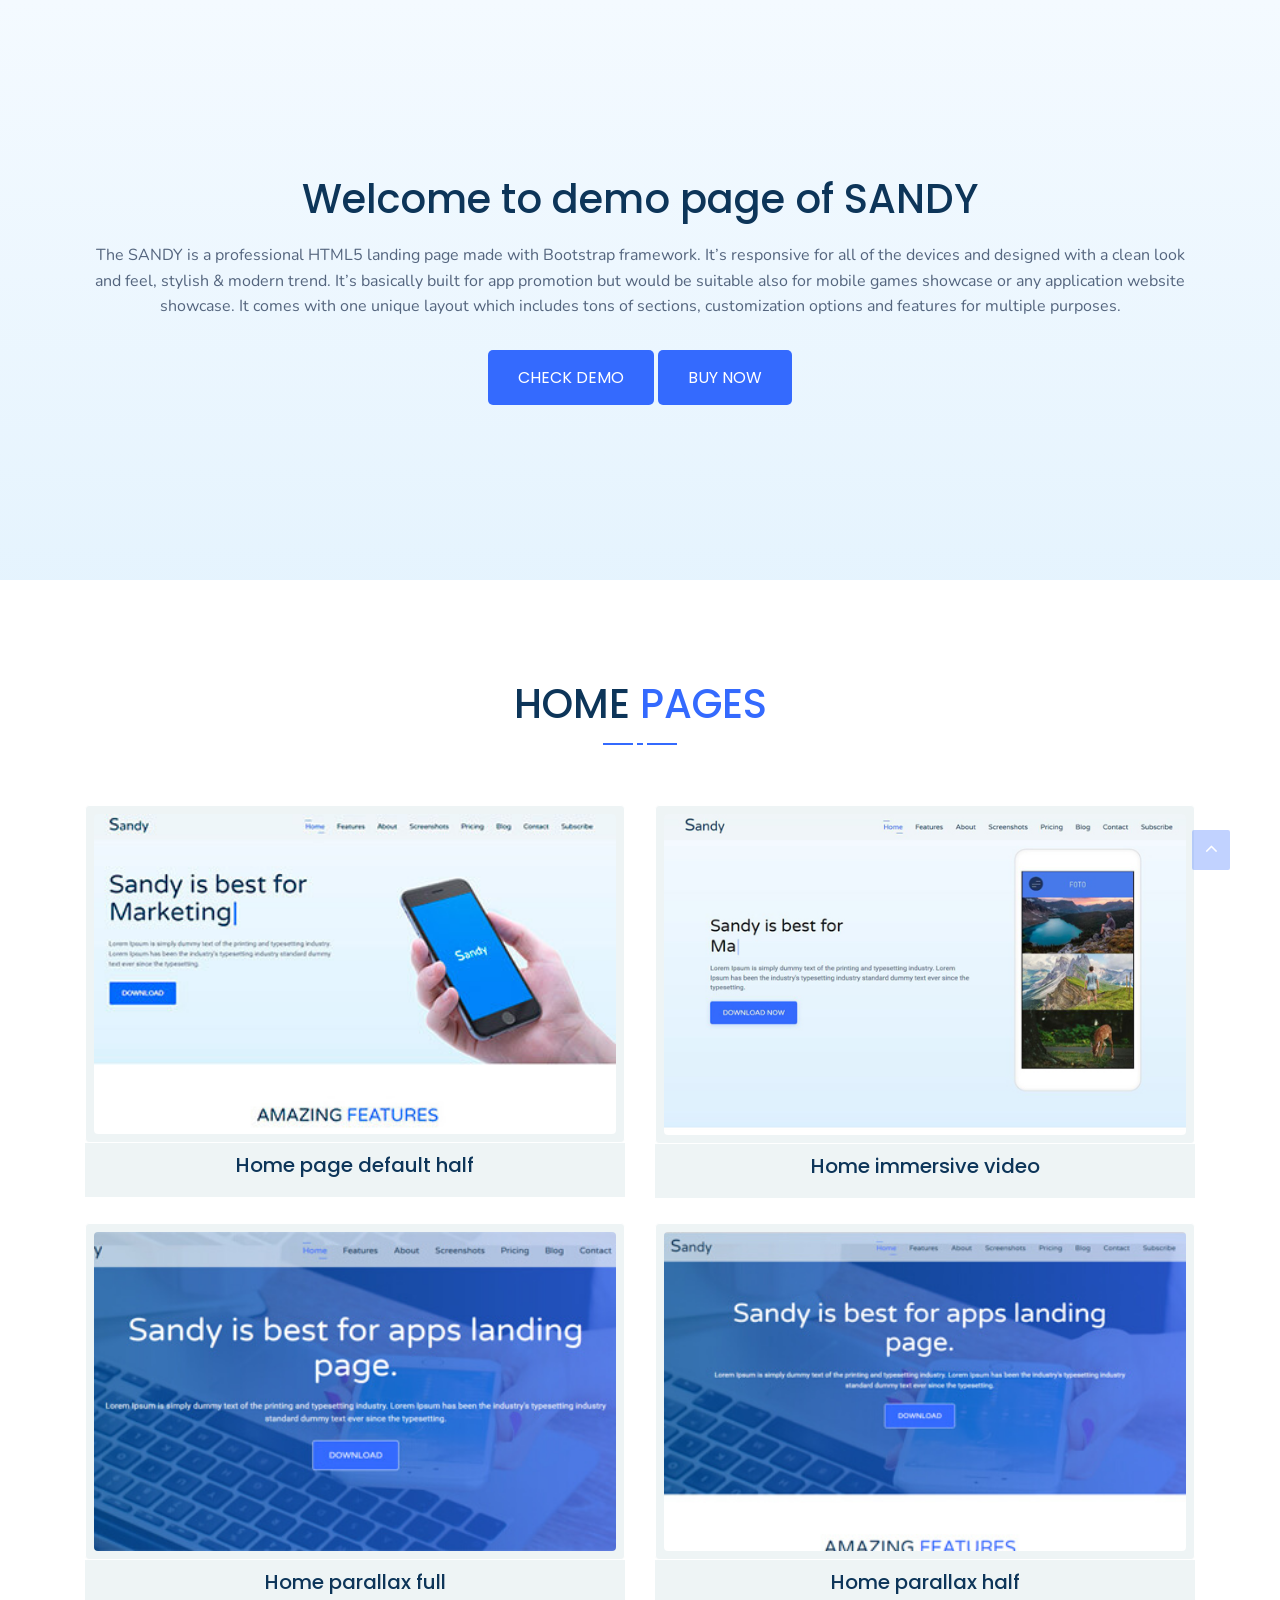
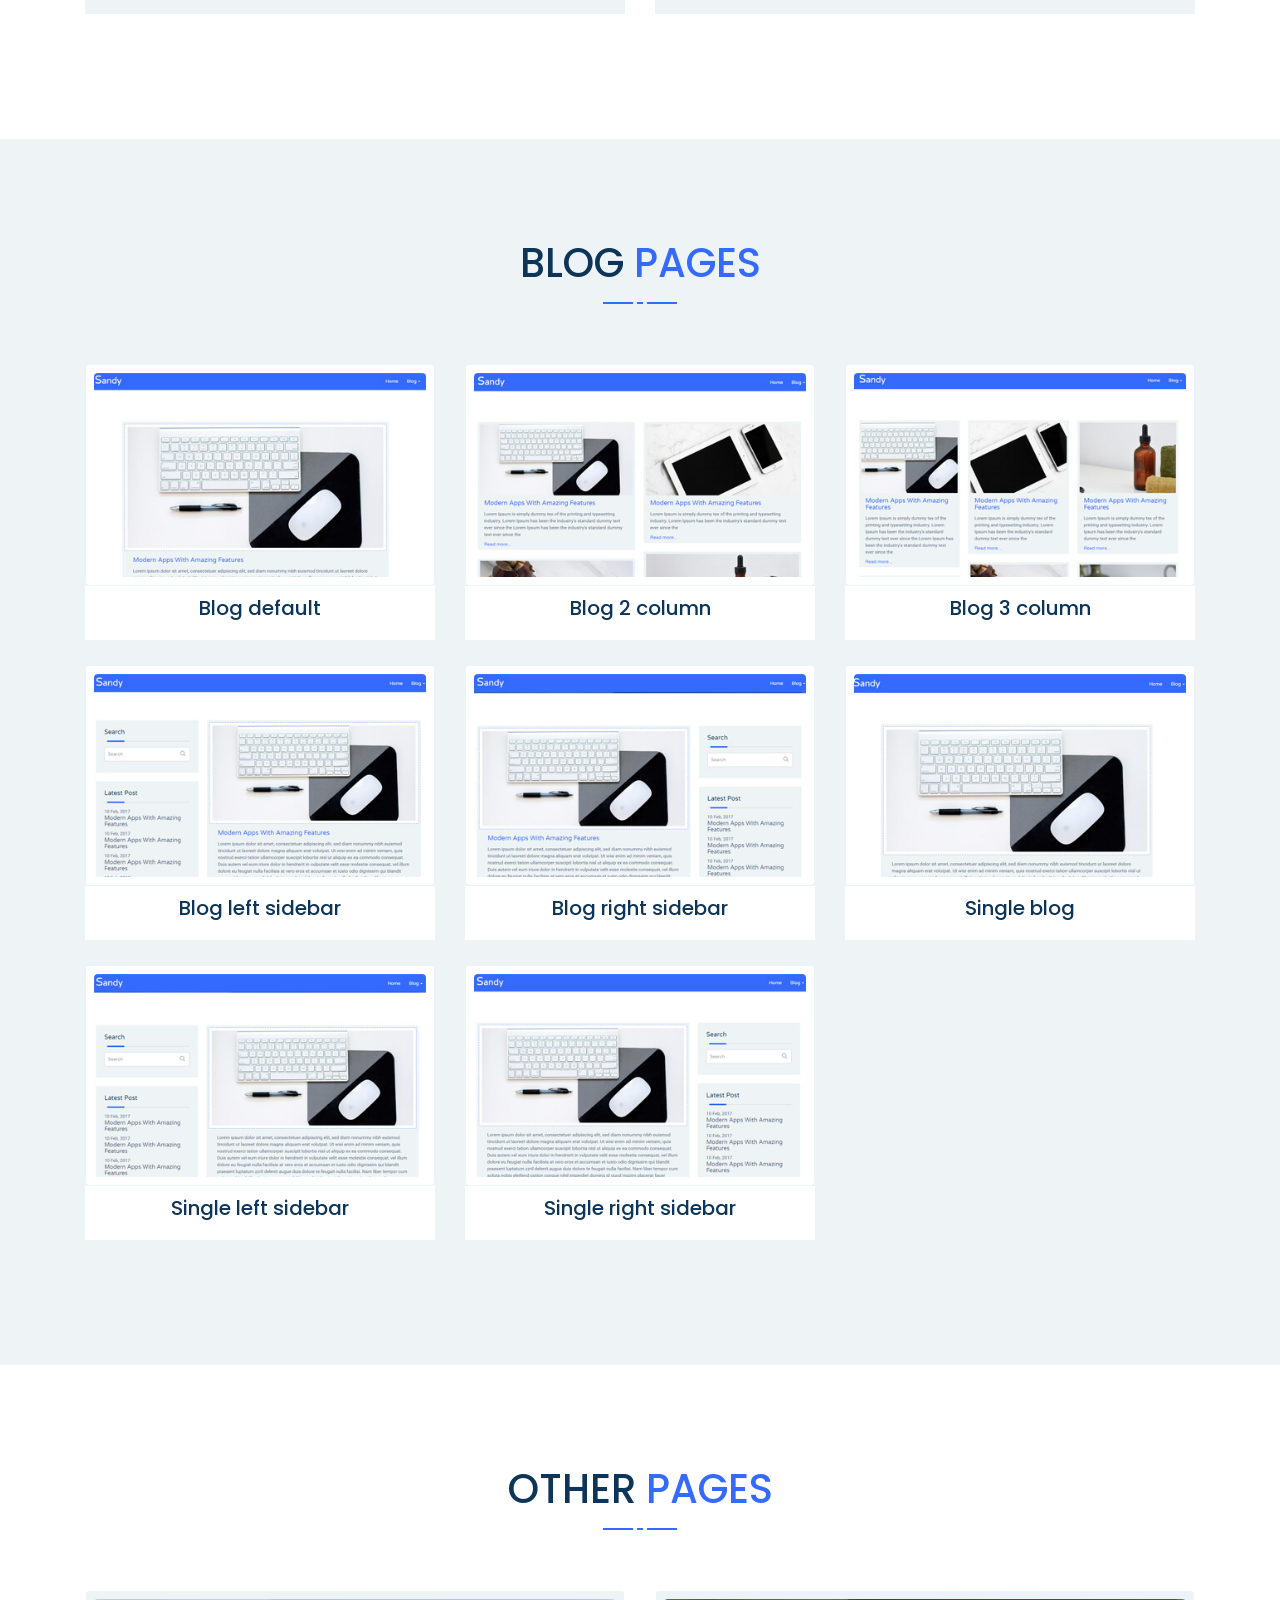
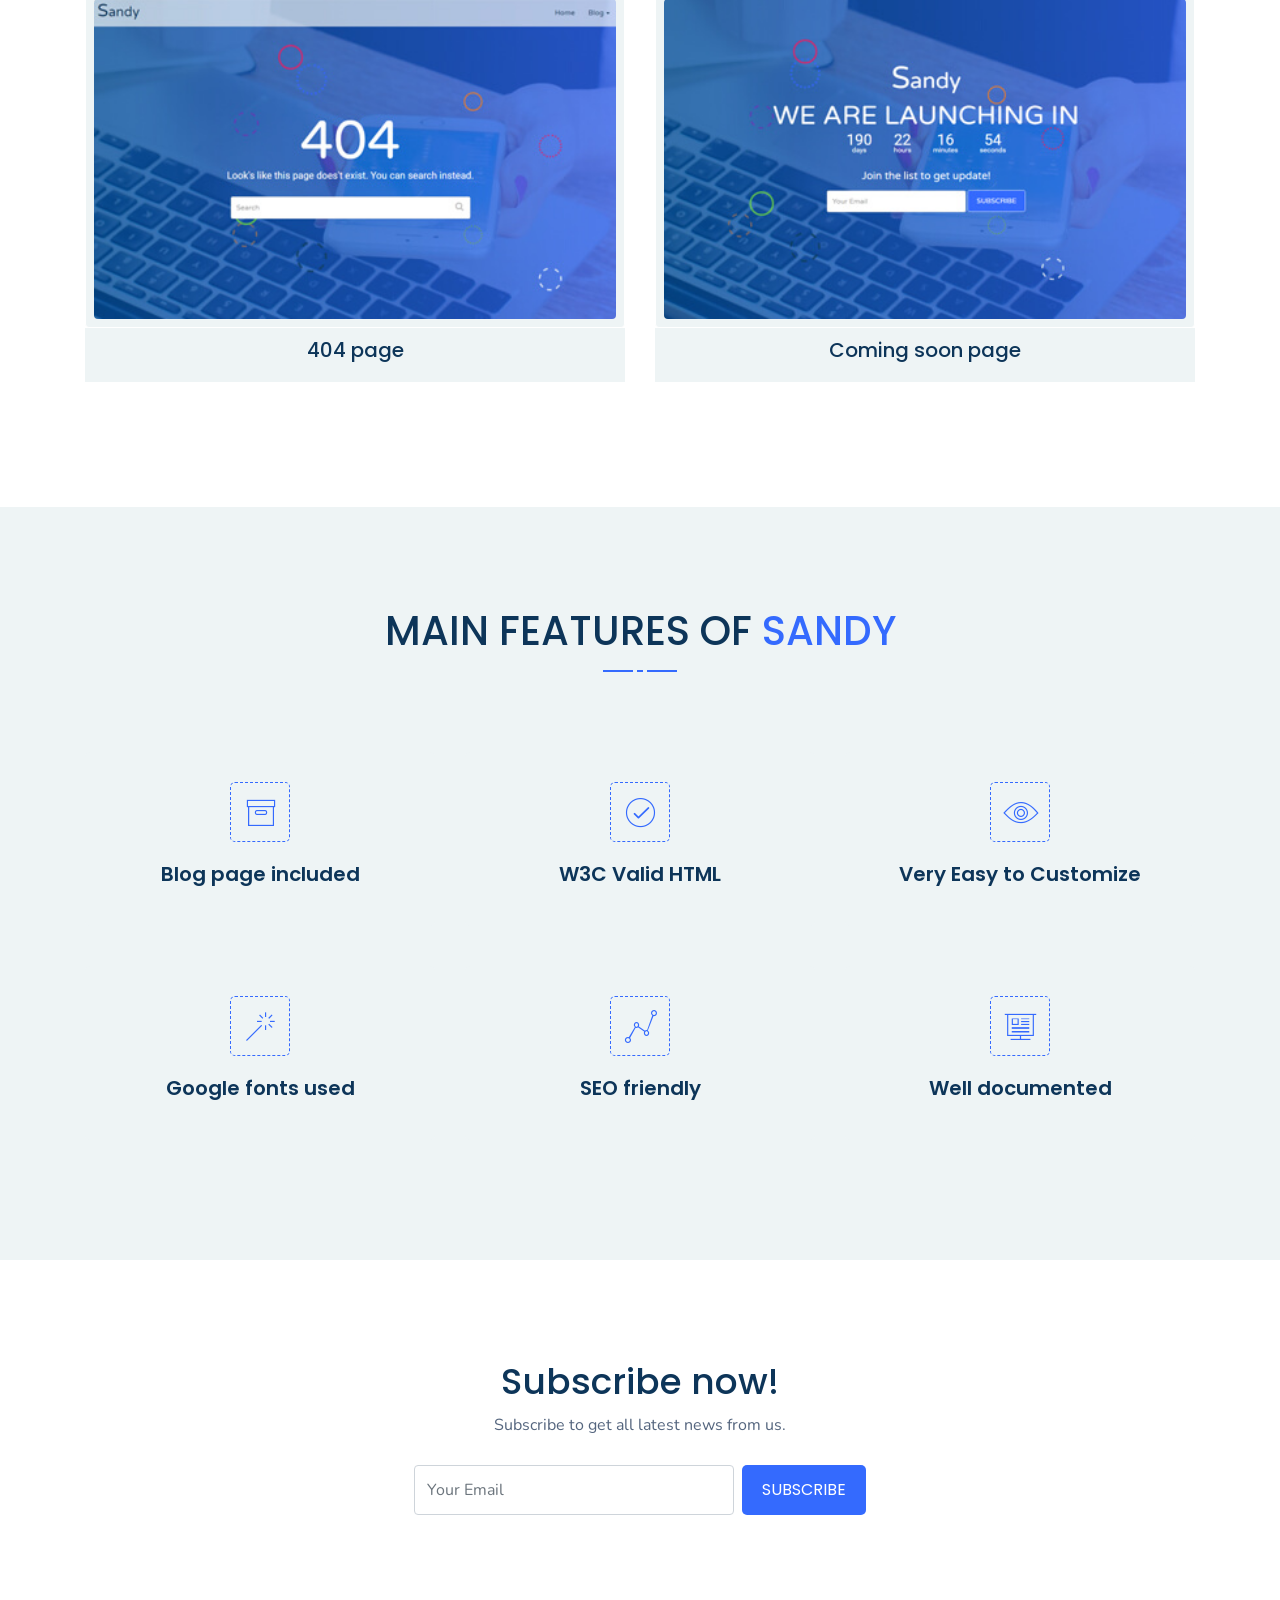
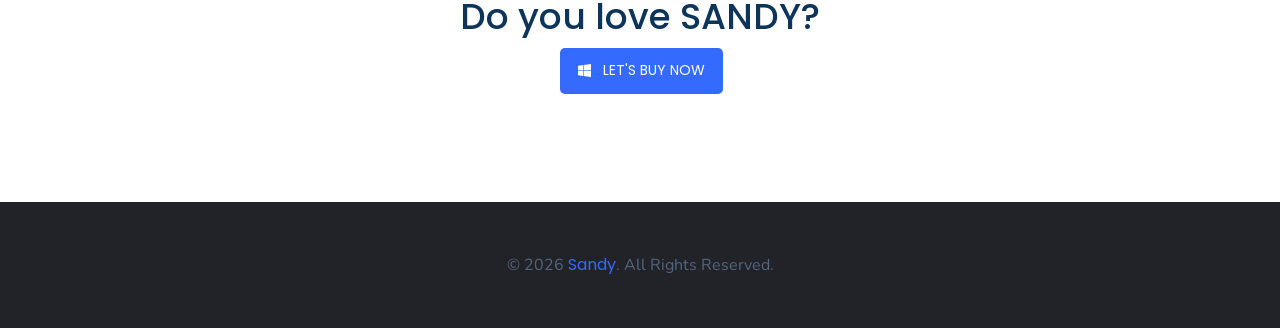
<file: demo/index.html>
<!DOCTYPE html>
<html lang="en">
<head>
    <!-- ========== Meta Tags ========== -->
    <meta charset="UTF-8">
    <meta name="description" content="SANDY - One page apps landing page">
    <meta name="keywords" content="apps, Bootstrap, Landing page, Template, Business, One page ">
    <meta name="author" content="ThemeAtelier">
    <meta name="viewport" content="width=device-width, initial-scale=1, maximum-scale=1">
    <!-- ========== Title ========== -->
    <title>SANDY - One page apps landing page</title>
    <!-- ========== Favicon Ico ========== -->
    <link rel="icon" href="../fav.ico">
    <!-- ========== STYLESHEETS ========== -->
    <!-- Bootstrap CSS -->
    <link href="css/bootstrap.min.css" rel="stylesheet">
    <!-- Fonts Awesome CSS -->
    <link href="css/font-awesome.min.css" rel="stylesheet">
    <!-- Stroke icon CSS -->
    <link href="css/pe-icon-7-stroke.css" rel="stylesheet">
    <!-- Owl-carousel CSS -->
    <link rel="stylesheet" href="css/owl.carousel.min.css">
    <link rel="stylesheet" href="css/owl.theme.default.min.css">
    <!-- Modal Video CSS -->
    <link href="css/modal-video.min.css" rel="stylesheet" />
    <!-- magnific CSS -->
    <link href="css/magnific-popup.css" rel="stylesheet" />
    <!-- Animate CSS -->
    <link href="css/animate.min.css" rel="stylesheet" />
    <!-- Margins CSS -->
    <link rel="stylesheet" href="css/margins.css">
    <!-- Paddings CSS -->
    <link rel="stylesheet" href="css/paddings.css">
    <!-- Custom styles for this template -->
    <link href="css/style.css" rel="stylesheet">
    <link href="css/responsive.css" rel="stylesheet">
	<link rel="stylesheet" href="css/colors/blue.css" id="color-switch">
	<!-- teamplate colors -->
	<!-- <link href="css/colors/blue.css" rel="stylesheet"> -->
	<!-- <link href="css/colors/orange.css" rel="stylesheet"> -->
	<!-- <link href="css/colors/purple.css" rel="stylesheet"> -->
	<!-- <link href="css/colors/pink.css" rel="stylesheet"> -->
	<!-- <link href="css/colors/brown.css" rel="stylesheet"> -->
	<!-- <link href="css/colors/light-blue.css" rel="stylesheet"> -->
	<!-- <link href="css/colors/light-green.css" rel="stylesheet"> -->
	<!-- <link href="css/colors/green.css" rel="stylesheet"> -->
	<!-- <link href="css/colors/dark.css" rel="stylesheet"> -->
    <link rel="stylesheet" href="demo.css">
</head>
<body>
    <!-- ========== preloader Start ========== -->
    <div class="preloader">
        <div class="status">
            <div class="loader">
                <svg class="circular" viewbox="25 25 50 50">
                    <circle class="path" cx="50" cy="50" r="20" fill="none" stroke-width="3" stroke-miterlimit="10" />
                </svg>
            </div>
        </div>
    </div>
    <!-- ========== preloader End ========== -->

    <!-- ========== hero section ========== -->
    <section id="home" class="text-left hero-section bg-gredient">
		<div class="container">
			<div class="row">
				<div class="hero-content col-lg-12 p-175px-tb lg-p-175px-t lg-p-100px-b md-p-100px-t md-p-50px-b text-center">
					<h2 class="wow fadeInLeft" data-wow-delay=".1s">Welcome to demo page of SANDY</h2>
					<p class="wow fadeInLeft" data-wow-delay=".2s">
						The SANDY is a professional HTML5 landing page made with Bootstrap framework. It’s responsive for all of the devices and designed with a clean look and feel, stylish & modern trend. It’s basically built for app promotion but would be suitable also for mobile games showcase or any application website showcase. It comes with one unique layout which includes tons of sections, customization options and features for multiple purposes.
					</p>
					<a href="#demos" class="primary-btn wow fadeInLeft" data-wow-delay=".3s">Check demo</a>
					<a href="https://themeforest.net/item/sandy-one-page-apps-landing-page/19655976?ref=ThemeAtelier" class="primary-btn wow fadeInLeft" data-wow-delay=".3s">Buy now</a>
				</div>
			</div>
		</div>
    </section>
    <!-- ========== hero section  End ========== -->
    <!-- ========== home showcase section  ========== -->
    <section id="demos" class="pt100 pb100">
        <div class="container">
			<!-- Section title start -->
            <div class="row">
                <div class="col-lg-6 col-md-8 col-sm-10 offset-lg-3 offset-md-2 offset-sm-1">
                    <div class="section-title text-center mb60">
                        <h2 class="wow fadeIn" data-wow-delay=".2s">Home <span>Pages</span></h2>
                        <hr class="lines wow zoomIn" data-wow-delay=".3s">
                    </div>
                </div>
            </div>
			<!-- Section title end -->
            <div class="row">

					<div class="col-sm-6">
						<div class="shot-item">
							<a target="_blank" class="overlay" href="../index.html" title="Front page">
								<img class="img-full" src="images/home-1.jpg" alt="Screenshot">
								<i class="pe-7s-link item-icon"></i>
							</a>
						</div>
						<a target="_blank" href="../index.html"><div class="shot-footer text-center">
							<h5>Home page default half</h5>
						</div></a>
					</div>
					<div class="col-sm-6">
						<div class="shot-item">
							<a target="_blank" class="overlay" href="../index-immersive-video.html" title="Front page">
								<img class="img-full" src="images/home-iv.jpg" alt="Screenshot">
								<i class="pe-7s-link item-icon"></i>
							</a>
						</div>
						<a target="_blank" href="../index-immersive-video.html"><div class="shot-footer text-center">
							<h5>Home immersive video</h5>
						</div></a>
					</div>
					<div class="col-sm-6">
						<div class="shot-item">
							<a target="_blank" class="overlay" href="../index-full.html" title="Home prallax full">
								<img class="img-full" src="images/home-2.jpg" alt="Screenshot">
								<i class="pe-7s-link item-icon"></i>
							</a>
						</div>
						<a target="_blank" href="../index-full.html"><div class="shot-footer text-center">
							<h5>Home parallax full</h5>
						</div></a>
					</div>
					<div class="col-sm-6">
						<div class="shot-item">
							<a target="_blank" class="overlay" href="../index-half.html" title="Home parallax half">
								<img class="img-full" src="images/home-3.jpg" alt="Screenshot">
								<i class="pe-7s-link item-icon"></i>
							</a>
						</div>
						<a target="_blank" href="../index-half.html"><div class="shot-footer text-center">
							<h5>Home parallax half</h5>
						</div></a>
					</div>

            </div>
        </div>
    </section>
    <!-- ========== home showcase section End ========== -->
    <!-- ========== blog showcase section  ========== -->
    <section id="blog" class="pt100 pb100 bg-gray">
        <div class="container">
			<!-- Section title start -->
            <div class="row">
                <div class="col-lg-6 col-md-8 col-sm-10 offset-lg-3 offset-md-2 offset-sm-1">
                    <div class="section-title text-center mb60">
                        <h2 class="wow fadeIn" data-wow-delay=".2s">Blog <span>Pages</span></h2>
                        <hr class="lines wow zoomIn" data-wow-delay=".3s">
                    </div>
                </div>
            </div>
			<!-- Section title end -->
            <div class="row">

					<div class="col-sm-4">
						<div class="shot-item">
							<a target="_blank" class="overlay" href="../blog.html" title="Blog page">
								<img class="img-full" src="images/blog-1.jpg" alt="Screenshot">
								<i class="pe-7s-link item-icon"></i>
							</a>
						</div>
						<a target="_blank" href="../blog.html"><div class="shot-footer text-center">
							<h5>Blog default</h5>
						</div></a>
					</div>
					
					<div class="col-sm-4">
						<div class="shot-item">
							<a target="_blank" class="overlay" href="../blog-2-col.html" title="Blog page">
								<img class="img-full" src="images/blog-2.jpg" alt="Screenshot">
								<i class="pe-7s-link item-icon"></i>
							</a>
						</div>
						<a target="_blank" href="../blog-2-col.html"><div class="shot-footer text-center">
							<h5>Blog 2 column</h5>
						</div></a>
					</div>
					
					<div class="col-sm-4">
						<div class="shot-item">
							<a target="_blank" class="overlay" href="../blog-3-col.html" title="Blog page">
								<img class="img-full" src="images/blog-3.jpg" alt="Screenshot">
								<i class="pe-7s-link item-icon"></i>
							</a>
						</div>
						<a target="_blank" href="../blog-3-col.html"><div class="shot-footer text-center">
							<h5>Blog 3 column</h5>
						</div></a>
					</div>
					
					<div class="col-sm-4">
						<div class="shot-item">
							<a target="_blank" class="overlay" href="../blog-left-sidebar.html" title="Blog page">
								<img class="img-full" src="images/blog-4.jpg" alt="Screenshot">
								<i class="pe-7s-link item-icon"></i>
							</a>
						</div>
						<a target="_blank" href="../blog-left-sidebar.html"><div class="shot-footer text-center">
							<h5>Blog left sidebar</h5>
						</div></a>
					</div>
					
					<div class="col-sm-4">
						<div class="shot-item">
							<a target="_blank" class="overlay" href="../blog-right-sidebar.html" title="Blog page">
								<img class="img-full" src="images/blog-5.jpg" alt="Screenshot">
								<i class="pe-7s-link item-icon"></i>
							</a>
						</div>
						<a target="_blank" href="../blog-right-sidebar.html"><div class="shot-footer text-center">
							<h5>Blog right sidebar</h5>
						</div></a>
					</div>
					
					<div class="col-sm-4">
						<div class="shot-item">
							<a target="_blank" class="overlay" href="../single.html" title="Blog page">
								<img class="img-full" src="images/blog-6.jpg" alt="Screenshot">
								<i class="pe-7s-link item-icon"></i>
							</a>
						</div>
						<a target="_blank" href="../single.html"><div class="shot-footer text-center">
							<h5>Single blog</h5>
						</div></a>
					</div>
					
					<div class="col-sm-4">
						<div class="shot-item">
							<a target="_blank" class="overlay" href="../single-left-sidebar.html" title="Blog page">
								<img class="img-full" src="images/blog-7.jpg" alt="Screenshot">
								<i class="pe-7s-link item-icon"></i>
							</a>
						</div>
						<a target="_blank" href="../single-left-sidebar.html"><div class="shot-footer text-center">
							<h5>Single left sidebar</h5>
						</div></a>
					</div>
					
					<div class="col-sm-4">
						<div class="shot-item">
							<a target="_blank" class="overlay" href="../single-right-sidebar.html" title="Blog page">
								<img class="img-full" src="images/blog-8.jpg" alt="Screenshot">
								<i class="pe-7s-link item-icon"></i>
							</a>
						</div>
						<a target="_blank" href="../single-right-sidebar.html"><div class="shot-footer text-center">
							<h5>Single right sidebar</h5>
						</div></a>
					</div>

            </div>
        </div>
    </section>
    <!-- ========== home showcase section End ========== -->
    <!-- ========== home showcase section  ========== -->
    <section id="other-pages" class="pt100 pb100">
        <div class="container">
			<!-- Section title start -->
            <div class="row">
                <div class="col-lg-6 col-md-8 col-sm-10 offset-lg-3 offset-md-2 offset-sm-1">
                    <div class="section-title text-center mb60">
                        <h2 class="wow fadeIn" data-wow-delay=".2s">Other <span>Pages</span></h2>
                        <hr class="lines wow zoomIn" data-wow-delay=".3s">
                    </div>
                </div>
            </div>
			<!-- Section title end -->
            <div class="row">

					<div class="col-sm-6">
						<div class="shot-item">
							<a target="_blank" class="overlay" href="../404.html" title="404 page">
								<img class="img-full" src="images/404.jpg" alt="Screenshot">
								<i class="pe-7s-link item-icon"></i>
							</a>
						</div>
						<a target="_blank" href="../404.html"><div class="shot-footer text-center">
							<h5>404 page</h5>
						</div></a>
					</div>
					
					<div class="col-sm-6">
						<div class="shot-item">
							<a target="_blank" class="overlay" href="../coming-soon.html" title="404 page">
								<img class="img-full" src="images/coming-soon.jpg" alt="Screenshot">
								<i class="pe-7s-link item-icon"></i>
							</a>
						</div>
						<a target="_blank" href="../coming-soon.html"><div class="shot-footer text-center">
							<h5>Coming soon page</h5>
						</div></a>
					</div>

            </div>
        </div>
    </section>
    <!-- ========== home showcase section End ========== -->
    <!-- ========== about section  ========== -->
    <section id="about" class="pt100 pb100 bg-gray">
        <div class="container">
			<!-- Section title start -->
            <div class="row">
                <div class="col-lg-6 col-md-8 col-sm-10 offset-lg-3 offset-md-2 offset-sm-1">
                    <div class="section-title text-center mb60">
                        <h2 class="wow fadeIn" data-wow-delay=".2s">Main features of <span>Sandy</span></h2>
                        <hr class="lines wow zoomIn" data-wow-delay=".3s">
                    </div>
                </div>
            </div>
			<!-- Section title end -->
            <div class="row about-boxes">
				<div class="col-lg-4 col-md-6">
                    <div class="media flex-column text-center">
                        <div class="media-icon m-auto">
                            <i class="pe-7s-box1"></i>
                        </div>
                        <div class="media-body m-20px-t">
                            <h5>Blog page included</h5>
                        </div>
                    </div>
                </div>
				<!-- Single about box end -->
				<div class="col-lg-4 col-md-6">
                    <div class="media flex-column text-center">
                        <div class="media-icon m-auto">
                            <i class="pe-7s-check"></i>
                        </div>
                        <div class="media-body m-20px-t">
                            <h5>W3C Valid HTML</h5>
                        </div>
                    </div>
                </div>
				<!-- Single about box end -->
				<div class="col-lg-4 col-md-6">
                    <div class="media flex-column text-center">
                        <div class="media-icon m-auto">
                            <i class="pe-7s-look"></i>
                        </div>
                        <div class="media-body m-20px-t">
                            <h5>Very Easy to Customize</h5>
                        </div>
                    </div>
                </div>
				<!-- Single about box end -->
				<div class="col-lg-4 col-md-6">
                    <div class="media flex-column text-center">
                        <div class="media-icon m-auto">
                            <i class="pe-7s-magic-wand"></i>
                        </div>
                        <div class="media-body m-20px-t">
                            <h5>Google fonts used</h5>
                        </div>
                    </div>
                </div>
				<!-- Single about box end -->
				<div class="col-lg-4 col-md-6">
                    <div class="media flex-column text-center">
                        <div class="media-icon m-auto">
                           <i class="pe-7s-graph1"></i>
                        </div>
                        <div class="media-body m-20px-t">
                            <h5>SEO friendly</h5>
                        </div>
                    </div>
                </div>
				<!-- Single about box end -->
				<div class="col-lg-4 col-md-6">
                    <div class="media flex-column text-center">
                        <div class="media-icon m-auto">
                           <i class="pe-7s-display2"></i>
                        </div>
                        <div class="media-body m-20px-t">
                            <h5>Well documented</h5>
                        </div>
                    </div>
                </div>
				<!-- Single about box end -->
            </div>
        </div>
    </section>
    <!-- ========== about section End ========== -->

    <!-- ========== subscribe features ========== -->
    <section id="subscription" class="pt100 pb100">
        <div class="container">
            <div class="row">
                <div class="col-sm-8 offset-sm-2 text-center subscribe-area">
                    <h3 class="wow fadeIn" data-wow-duration="1s">Subscribe now!</h3>
                    <p class="wow fadeIn" data-wow-duration="2s">
                        Subscribe to get all latest news from us.
                    </p>
					<!-- Local subscription form -->
					<form action="subscribe/subscribe.php" class="subscription-form form-inline wow fadeInRight d-flex justify-content-center" data-wow-duration="1.5s" id="subscribe">

						<input type="email" name="email"  placeholder="Your Email" class="form-control input-box" id="subscriber-email">
						<button type="submit" class="primary-btn" id="subscribe-button">Subscribe</button>
						
						<div class="result">
							<p class="success-msg"><i class="icon fa fa-check"></i> You email has been stored!</p>
							<p class="error-msg"><i class="icon fa fa-times"></i> Sorry! Something went wrong!</p>
						</div>
					</form>
					<!-- Mailchimp subscription form
					<form action="#" id="subscribe-mailchimp" class="subscription-form form-inline wow fadeInRight" data-wow-duration="1.5s">
							<input type="email" name="email"  placeholder="Your Email" class="form-control input-box">
							<button type="submit" class="primary-btn">Subscribe</button>
							<div class="result">
								<p class="success-msg"><i class="icon fa fa-check"></i> You email has been stored!</p>
								<p class="error-msg"><i class="icon fa fa-times"></i> Sorry! Something went wrong!</p>
							</div>
					</form>
					-->
                </div>
            </div>
			<!-- Download section start -->
            <div class="row">
                <div class="col-sm-8 offset-sm-2 text-center download-area">
                    <h3 class="wow fadeIn" data-wow-duration="1s">Do you love SANDY?</h3>

                    <a href="https://themeforest.net/item/sandy-one-page-apps-landing-page/19655976?ref=ThemeAtelier" class="primary-btn wow zoomIn" data-wow-duration="5s"><i class="fa fa-windows" aria-hidden="true"></i> Let's buy now</a>
                </div>
            </div>
			<!-- Download section end -->
        </div>
    </section>
    <!-- ========== subscribe features End ========== -->
    <footer id="footer-section" class="pt50 pb50 bg-black">
        <div class="container">
            <div class="row text-center">

				<!-- Social icons end -->
                <div class="col-sm-12">
                    &copy; <script>document.write(new Date().getFullYear());</script> <a href="#">Sandy</a>. All Rights Reserved.
                </div>
            </div>
        </div>
    </footer>
	<!-- Scroll to up -->
	<div class="scroll-to-up hidden-xs">
		<div class="scrollup">
			<i class="fa fa-angle-up"></i>
		</div>
	</div>
	<!-- Scroll to up end -->
    <!-- jquery -->
    <script src="../js/jquery.min.js"></script>
    <!-- Bootstrap js -->
    <script src="../js/bootstrap.min.js"></script>
    <!-- jquery.scrollTo.min.js -->
    <script src="../js/jquery.scrollTo.min.js"></script>
    <!-- jquery.nav.js -->
    <script src="../js/jquery.nav.js"></script>
	<!-- Stellar js -->
	<script type="text/javascript" src="../js/jquery.stellar.min.js"></script>
    <!-- Typed js -->
    <script src="../js/typed.js"></script>
    <!-- Owl carousel js -->
    <script src="../js/owl.carousel.min.js"></script>
    <!-- Modal Video js -->
    <script type="text/javascript" src="../js/modal-video.min.js"></script>
    <!-- magnific popuop js -->
    <script type="text/javascript" src="../js/jquery.magnific-popup.min.js"></script>
	<!-- waypoints js -->
	<script type="text/javascript" src="../js/waypoints.min.js"></script>
    <!-- Counterup js -->
	<script type="text/javascript" src="../js/jquery.counterup.min.js"></script>
    <!-- jquery.ajaxchimp.min.js -->
    <script src="../js/jquery.ajaxchimp.min.js"></script>
    <!-- WOW JS -->
    <script src="../js/wow.min.js"></script>
	<!-- Masonry js -->
	<script type="text/javascript" src="../js/masonry.pkgd.min.js"></script>
	<!-- Countdown js -->
	<script src="../js/jquery.countdown.min.js"></script>
    <!-- Custom js -->
    <script src="../js/app.js"></script>
	<script type="text/javascript">
		$(function() {
	  $('a[href*="#"]:not([href="#"])').click(function() {
		if (location.pathname.replace(/^\//,'') == this.pathname.replace(/^\//,'') && location.hostname == this.hostname) {
		  var target = $(this.hash);
		  target = target.length ? target : $('[name=' + this.hash.slice(1) +']');
		  if (target.length) {
			$('html, body').animate({
			  scrollTop: target.offset().top
			}, 1000);
			return false;
		  }
		}
	  });
	});
	</script>
</body>
</html>
</file>
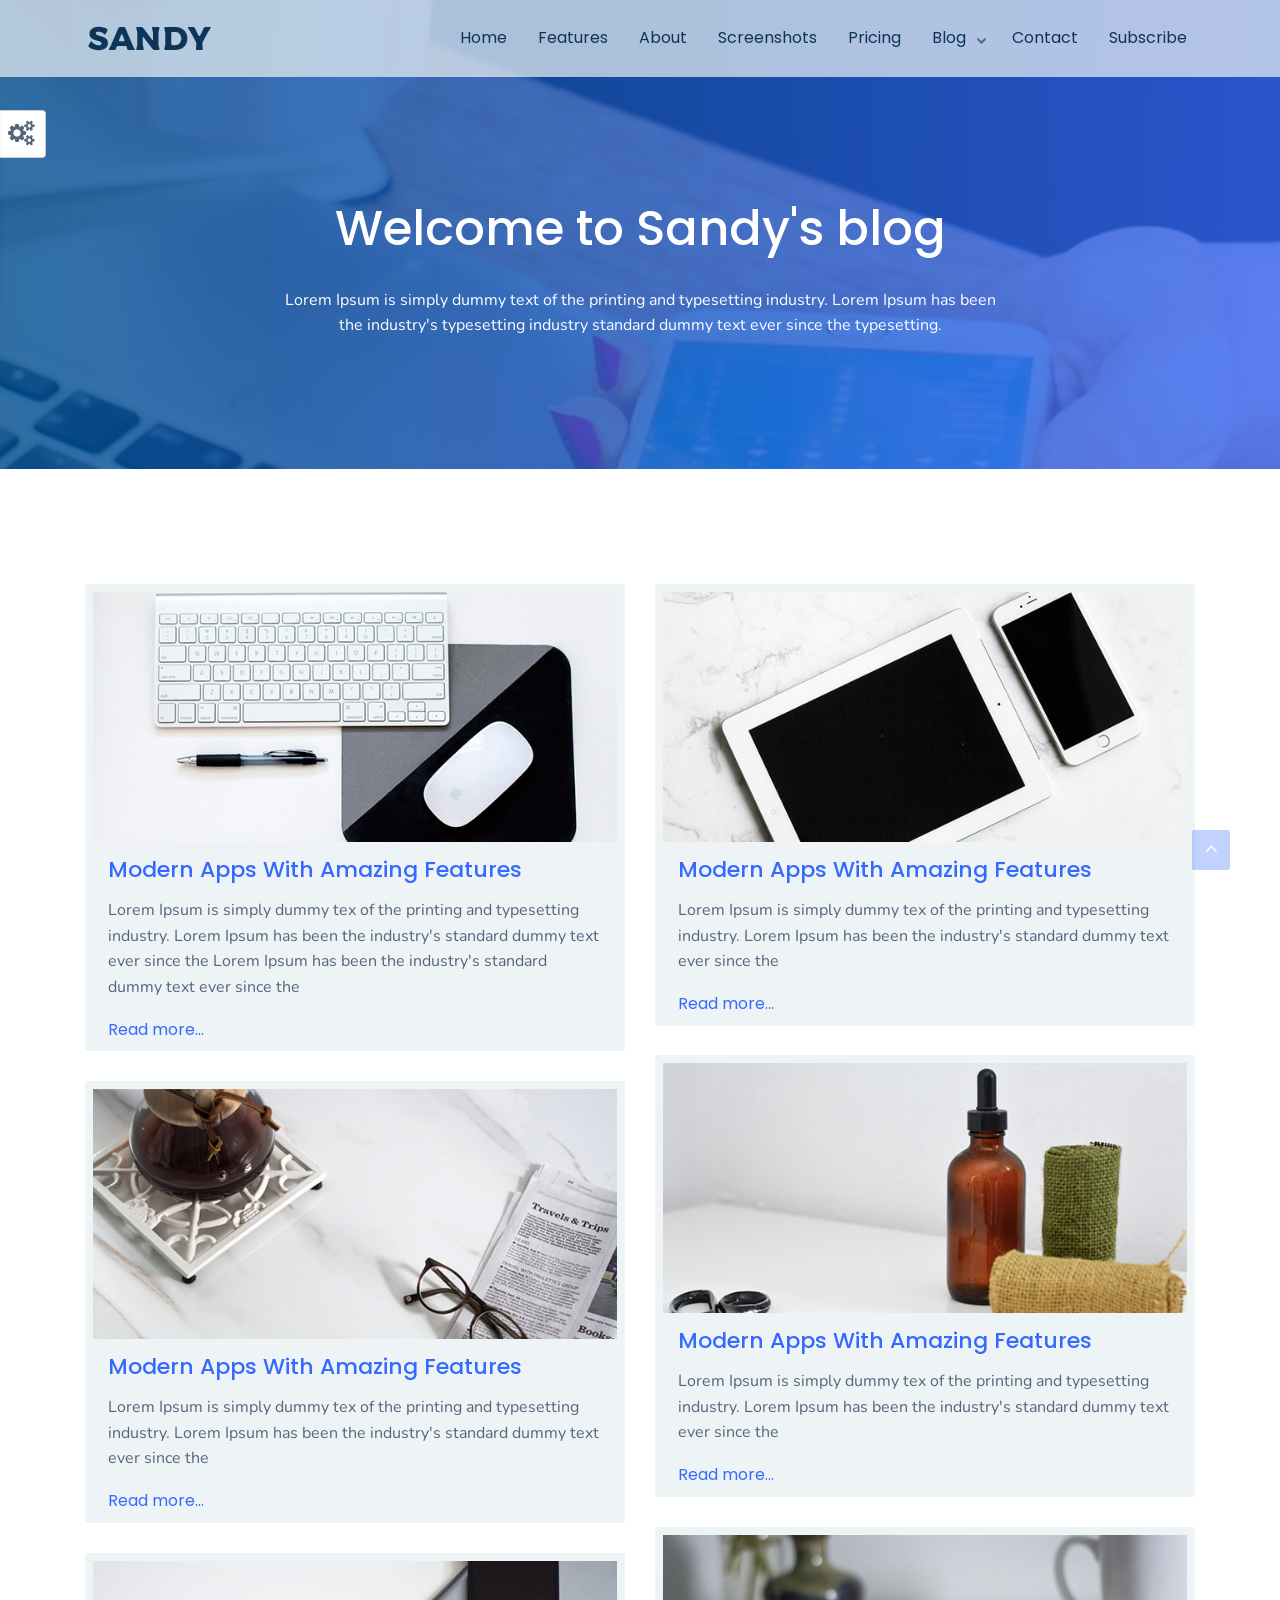
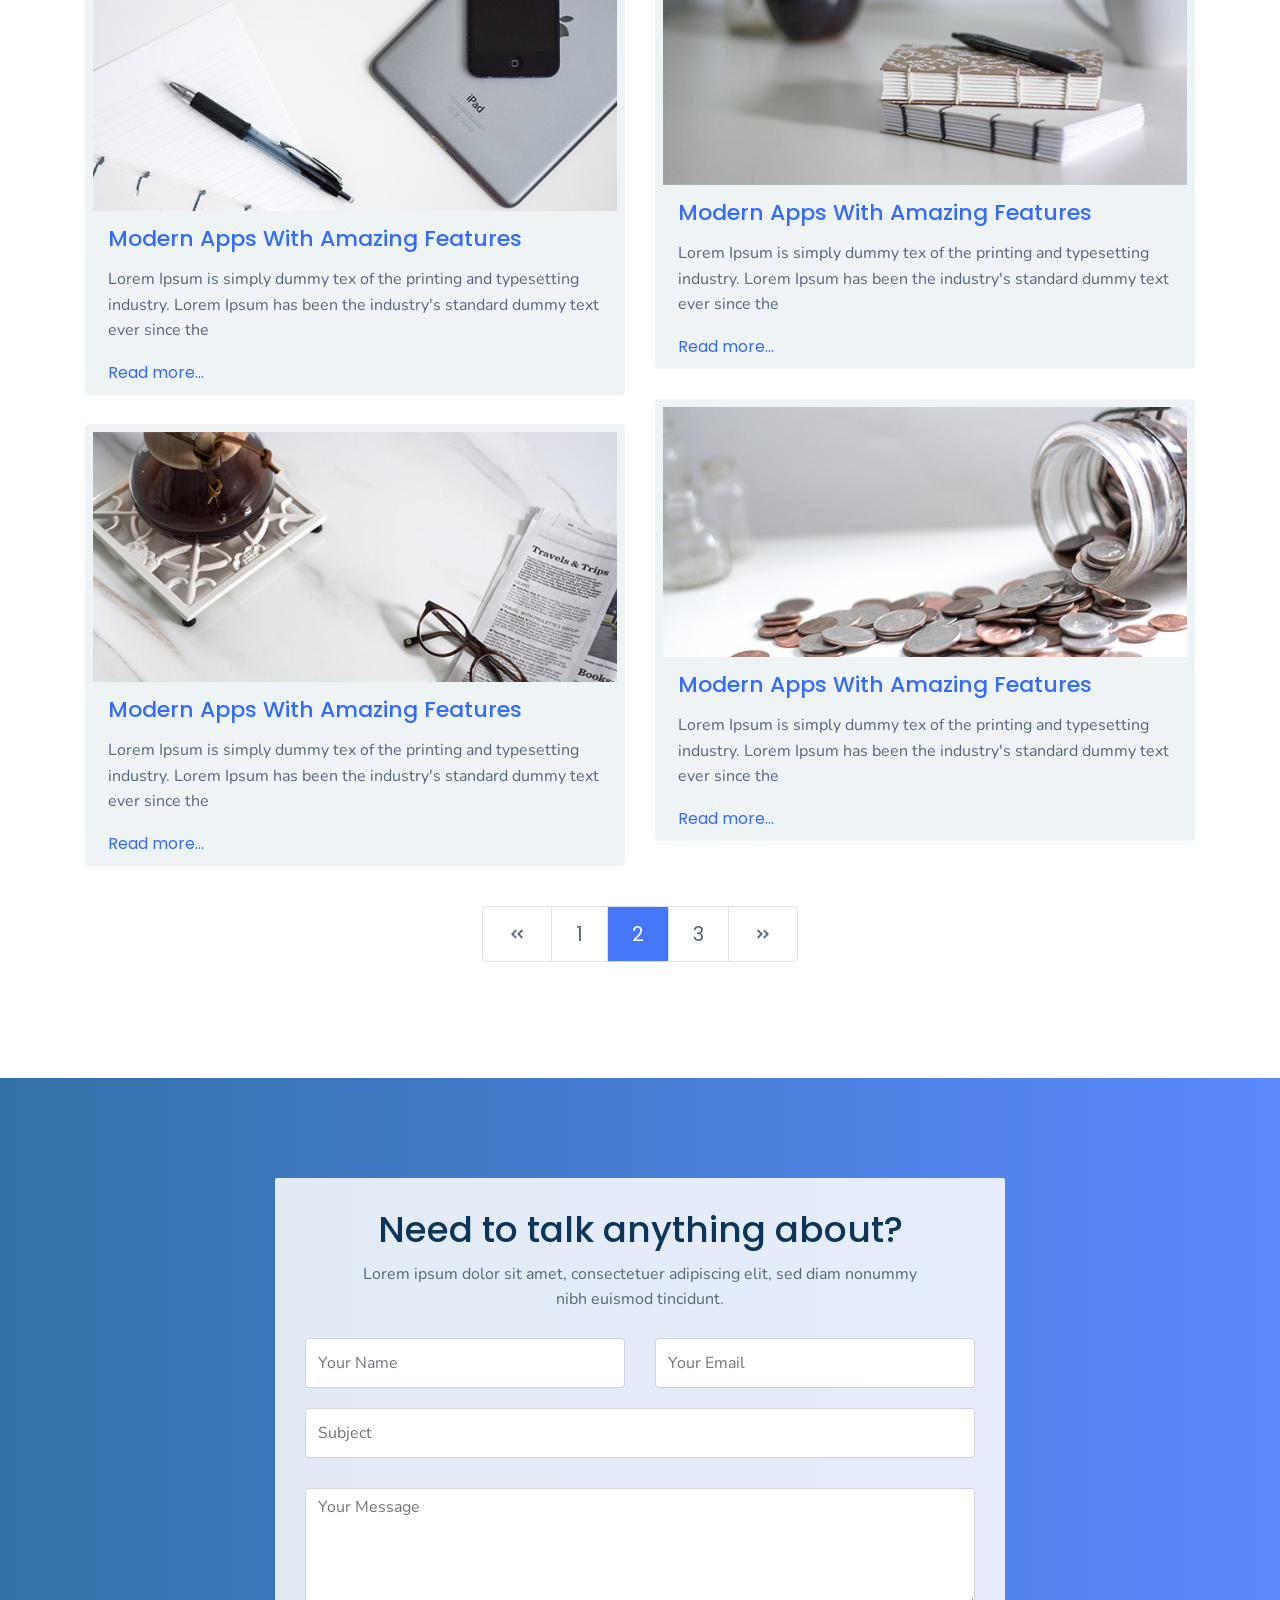
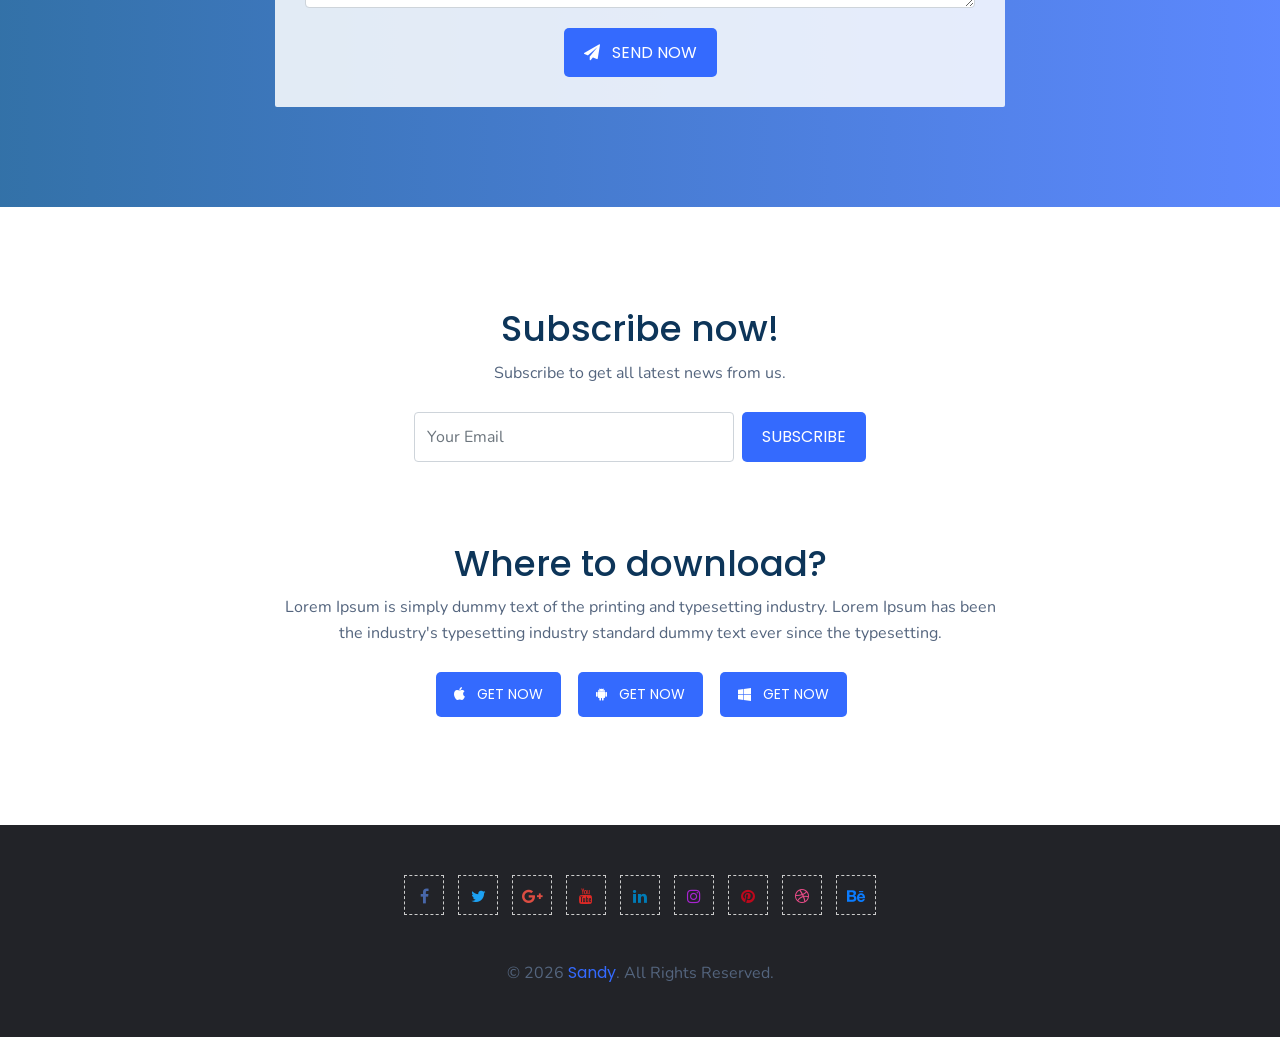
<file: blog-2-col.html>
<!DOCTYPE html>
<html lang="en">
<head>
    <!-- ========== Meta Tags ========== -->
    <meta charset="UTF-8">
    <meta name="description" content="SANDY - One page apps landing page">
    <meta name="keywords" content="apps, Bootstrap, Landing page, Template, Business, One page ">
    <meta name="author" content="ThemeAtelier">
    <meta name="viewport" content="width=device-width, initial-scale=1, maximum-scale=1">
    <!-- ========== Title ========== -->
    <title>SANDY - One page apps landing page</title>
    <!-- ========== Favicon Ico ========== -->
    <link rel="icon" href="fav.ico">
    <!-- ========== STYLESHEETS ========== -->
    <!-- Bootstrap CSS -->
    <link href="css/bootstrap.min.css" rel="stylesheet">
    <!-- Fonts Awesome CSS -->
    <link href="css/font-awesome.min.css" rel="stylesheet">
    <!-- Stroke icon CSS -->
	<link href="css/pe-icon-7-stroke.css" rel="stylesheet">
    <!-- IcoFont CSS -->
    <link href="css/icofont.min.css" rel="stylesheet">
	<!-- Material icons css -->
	<link href="https://fonts.googleapis.com/icon?family=Material+Icons" rel="stylesheet">
    <!-- Owl-carousel CSS -->
    <link rel="stylesheet" href="css/owl.carousel.min.css">
    <link rel="stylesheet" href="css/owl.theme.default.min.css">
    <!-- Modal Video CSS -->
    <link href="css/modal-video.min.css" rel="stylesheet" />
    <!-- magnific CSS -->
    <link href="css/magnific-popup.css" rel="stylesheet" />
    <!-- Animate CSS -->
	<link href="css/animate.min.css" rel="stylesheet" />
    <!-- Margins CSS -->
    <link rel="stylesheet" href="css/margins.css">
    <!-- Paddings CSS -->
    <link rel="stylesheet" href="css/paddings.css">
    <!-- Custom styles for this template -->
    <link href="css/style.css" rel="stylesheet">
    <link href="css/responsive.css" rel="stylesheet">
	<link rel="stylesheet" href="css/colors/blue.css" id="color-switch">
	<!-- teamplate colors -->
	<!-- <link href="css/colors/blue.css" rel="stylesheet"> -->
	<!-- <link href="css/colors/orange.css" rel="stylesheet"> -->
	<!-- <link href="css/colors/purple.css" rel="stylesheet"> -->
	<!-- <link href="css/colors/pink.css" rel="stylesheet"> -->
	<!-- <link href="css/colors/brown.css" rel="stylesheet"> -->
	<!-- <link href="css/colors/light-blue.css" rel="stylesheet"> -->
	<!-- <link href="css/colors/light-green.css" rel="stylesheet"> -->
	<!-- <link href="css/colors/green.css" rel="stylesheet"> -->
	<!-- <link href="css/colors/dark.css" rel="stylesheet"> -->
    <link rel="stylesheet" href="demo/demo.css">
</head>
<body data-spy="scroll" data-target="#navbarCodeply" data-offset="70">
    <!-- ========== preloader Start ========== -->
    <div class="preloader">
        <div class="status">
            <div class="loader">
                <svg class="circular" viewbox="25 25 50 50">
                    <circle class="path" cx="50" cy="50" r="20" fill="none" stroke-width="3" stroke-miterlimit="10" />
                </svg>
            </div>
        </div>
    </div>
    <!-- ========== preloader End ========== -->
    <!-- ========== Header ========== -->
    <nav class="navbar navbar-inverse navbar-expand-lg header-nav fixed-top header">
            <div class="container">
                <!-- Add your logo text or change logo image -->
                <a class="navbar-brand logo" href="index.html">
                    <!-- Sandy -->
                    <img class="logo-dark" src="img/logo.png" alt="Sandy"/>
                    <img class="logo-light" src="img/logo-light.png" alt="Sandy"/>
                </a>
                <!-- <img src="yourlogo.png" alt="Logo"> -->
                <button class="navbar-toggler pull-right" type="button" data-toggle="collapse" data-target="#navbarCodeply">
                    <i class="icofont-navigation-menu"></i>
                </button>
            
                <div class="collapse navbar-collapse" id="navbarCodeply">
                    <ul class="nav navbar-nav ml-auto">
                        <li><a class="nav-link" href="#home">Home</a></li>
                        <li><a class="nav-link" href="#features">Features</a></li>
                        <li><a class="nav-link" href="#about">About</a></li>
                        <li><a class="nav-link" href="#screenshots">Screenshots</a></li>
                        <li><a class="nav-link" href="#pricing">Pricing</a></li>
                        <li>
                                <a class="nav-link" href="#blog">Blog</a>
                                <span class="sub-menu-toggle" role="navigation" data-toggle="dropdown" aria-haspopup="true" aria-expanded="false">
                                   <i class="icofont-rounded-down"></i>
                                </span>
                                <ul class="sub-menu">
                                    <li><a href="blog.html">Blog full width</a></li>
                                    <li><a href="blog-2-col.html">Blog 2 column</a></li>
                                    <li><a href="blog-3-col.html">Blog 3 column</a></li>
                                    <li><a href="blog-left-sidebar.html">Blog left sidebar</a></li>
                                    <li><a href="blog-right-sidebar.html">Blog right sidebar</a></li>
                                    <li><a href="single.html">Single blog</a></li>
                                    <li><a href="single-left-sidebar.html">Single left sidebar</a></li>
                                    <li><a href="single-right-sidebar.html">Single right sidebar</a></li>
                                </ul>
                             </li>
                        <li><a class="nav-link" href="#contact">Contact</a></li>
                        <li><a class="nav-link" href="#subscription">Subscribe</a></li>
                    </ul>
                </div>
            </div>
        </nav>
        <!-- ========== Header End ========== -->

    <!-- ========== hero area ========== -->
    <section id="special-features" class="pt200 pb100 bg-parallax" style="background-image:url(img/special-feature-bg.jpg)">
        <div class="gredient-overlay opacity-8"></div>
        <div class="container">
            <div class="row">
                <div class="hero-content color-white col-sm-8 offset-sm-2 text-center">
                    <h1 class="wow fadeInLeft" data-wow-delay=".1s">Welcome to Sandy's blog</h1>
                    <p class="wow fadeInLeft" data-wow-delay=".2s">
                        Lorem Ipsum is simply dummy text of the printing and typesetting industry. Lorem Ipsum has been the industry's typesetting industry standard dummy text ever since the typesetting.
                    </p>
                   
                </div>
				<!-- Hero content end -->
            </div>
        </div>
    </section>
    <!-- ========== Hero area End ========== -->
    <!-- ========== blog section  ========== -->
    <div id="blog" class="pt100 pb100">
        <div class="container">
			<div class="row grid">
				<div class="col-sm-6 grid-item">
					<div class="blog-post">
						<aside class="blog-thumb" style="background-image:url(img/blog/blog-thumb-1.jpg);">
							<div class="thumb-overlay">
								<div class="blog-meta">
									Posted: 08-02-2017
									<br> Posted In: <a href="#">Creative</a>, <a href="#">Design</a>, <a href="#">Apps</a>
									<br> Posted By: <a href="#">Sandy Blogger</a>
									<br>
									<a href="#">10 Comments</a>
								</div>
							</div>
						</aside>
						<div class="post-content">
							<h2 class="post-title"><a href="single.html">Modern Apps With Amazing Features</a></h2>
							<p>Lorem Ipsum is simply dummy tex of the printing and typesetting industry. Lorem Ipsum has been the industry's standard dummy text ever since the Lorem Ipsum has been the industry's standard dummy text ever since the</p>
							<a class="read-more" href="single.html">Read more...</a>
						</div>
					</div>
				</div>
				<!-- End single blog -->
				<div class="col-sm-6 grid-item">
					<div class="blog-post">
						<aside class="blog-thumb" style="background-image:url(img/blog/blog-thumb-2.jpg);">
							<div class="thumb-overlay">
								<div class="blog-meta">
									Posted: 08-02-2017
									<br> Posted In: <a href="#">Creative</a>, <a href="#">Design</a>, <a href="#">Apps</a>
									<br> Posted By: <a href="#">Sandy Blogger</a>
									<br>
									<a href="#">10 Comments</a>
								</div>
							</div>
						</aside>
						<div class="post-content">
							<h2 class="post-title"><a href="single.html">Modern Apps With Amazing Features</a></h2>
							<p>Lorem Ipsum is simply dummy tex of the printing and typesetting industry. Lorem Ipsum has been the industry's standard dummy text ever since the</p>
							<a class="read-more" href="single.html">Read more...</a>
						</div>
					</div>
				</div>
				<!-- End single blog -->
				<div class="col-sm-6 grid-item">
					<div class="blog-post">
						<aside class="blog-thumb" style="background-image:url(img/blog/blog-thumb-3.jpg);">
							<div class="thumb-overlay">
								<div class="blog-meta">
									Posted: 08-02-2017
									<br> Posted In: <a href="#">Creative</a>, <a href="#">Design</a>, <a href="#">Apps</a>
									<br> Posted By: <a href="#">Sandy Blogger</a>
									<br>
									<a href="#">10 Comments</a>
								</div>
							</div>
						</aside>
						<div class="post-content">
							<h2 class="post-title"><a href="single.html">Modern Apps With Amazing Features</a></h2>
							<p>Lorem Ipsum is simply dummy tex of the printing and typesetting industry. Lorem Ipsum has been the industry's standard dummy text ever since the</p>
							<a class="read-more" href="single.html">Read more...</a>
						</div>
					</div>
				</div>
				<!-- End single blog -->
				<div class="col-sm-6 grid-item">
					<div class="blog-post">
						<aside class="blog-thumb" style="background-image:url(img/blog/blog-4-thumb.jpg);">
							<div class="thumb-overlay">
								<div class="blog-meta">
									Posted: 08-02-2017
									<br> Posted In: <a href="#">Creative</a>, <a href="#">Design</a>, <a href="#">Apps</a>
									<br> Posted By: <a href="#">Sandy Blogger</a>
									<br>
									<a href="#">10 Comments</a>
								</div>
							</div>
						</aside>
						<div class="post-content">
							<h2 class="post-title"><a href="single.html">Modern Apps With Amazing Features</a></h2>
							<p>Lorem Ipsum is simply dummy tex of the printing and typesetting industry. Lorem Ipsum has been the industry's standard dummy text ever since the</p>
							<a class="read-more" href="single.html">Read more...</a>
						</div>
					</div>
				</div>
				<!-- End single blog -->
				<div class="col-sm-6 grid-item">
					<div class="blog-post">
						<aside class="blog-thumb" style="background-image:url(img/blog/blog-5-thumb.jpg);">
							<div class="thumb-overlay">
								<div class="blog-meta">
									Posted: 08-02-2017
									<br> Posted In: <a href="#">Creative</a>, <a href="#">Design</a>, <a href="#">Apps</a>
									<br> Posted By: <a href="#">Sandy Blogger</a>
									<br>
									<a href="#">10 Comments</a>
								</div>
							</div>
						</aside>
						<div class="post-content">
							<h2 class="post-title"><a href="single.html">Modern Apps With Amazing Features</a></h2>
							<p>Lorem Ipsum is simply dummy tex of the printing and typesetting industry. Lorem Ipsum has been the industry's standard dummy text ever since the</p>
							<a class="read-more" href="single.html">Read more...</a>
						</div>
					</div>
				</div>
				<!-- End single blog -->
				<div class="col-sm-6 grid-item">
					<div class="blog-post">
						<aside class="blog-thumb" style="background-image:url(img/blog/blog-6-thumb.jpg);">
							<div class="thumb-overlay">
								<div class="blog-meta">
									Posted: 08-02-2017
									<br> Posted In: <a href="#">Creative</a>, <a href="#">Design</a>, <a href="#">Apps</a>
									<br> Posted By: <a href="#">Sandy Blogger</a>
									<br>
									<a href="#">10 Comments</a>
								</div>
							</div>
						</aside>
						<div class="post-content">
							<h2 class="post-title"><a href="single.html">Modern Apps With Amazing Features</a></h2>
							<p>Lorem Ipsum is simply dummy tex of the printing and typesetting industry. Lorem Ipsum has been the industry's standard dummy text ever since the</p>
							<a class="read-more" href="single.html">Read more...</a>
						</div>
					</div>
				</div>
				<!-- End single blog -->
				<div class="col-sm-6 grid-item">
					<div class="blog-post">
						<aside class="blog-thumb" style="background-image:url(img/blog/blog-thumb-7.jpg);">
							<div class="thumb-overlay">
								<div class="blog-meta">
									Posted: 08-02-2017
									<br> Posted In: <a href="#">Creative</a>, <a href="#">Design</a>, <a href="#">Apps</a>
									<br> Posted By: <a href="#">Sandy Blogger</a>
									<br>
									<a href="#">10 Comments</a>
								</div>
							</div>
						</aside>
						<div class="post-content">
							<h2 class="post-title"><a href="single.html">Modern Apps With Amazing Features</a></h2>
							<p>Lorem Ipsum is simply dummy tex of the printing and typesetting industry. Lorem Ipsum has been the industry's standard dummy text ever since the</p>
							<a class="read-more" href="single.html">Read more...</a>
						</div>
					</div>
				</div>
				<!-- End single blog -->
				<div class="col-sm-6 grid-item">
					<div class="blog-post">
						<aside class="blog-thumb" style="background-image:url(img/blog/blog-4-thumb.jpg);">
							<div class="thumb-overlay">
								<div class="blog-meta">
									Posted: 08-02-2017
									<br> Posted In: <a href="#">Creative</a>, <a href="#">Design</a>, <a href="#">Apps</a>
									<br> Posted By: <a href="#">Sandy Blogger</a>
									<br>
									<a href="#">10 Comments</a>
								</div>
							</div>
						</aside>
						<div class="post-content">
							<h2 class="post-title"><a href="single.html">Modern Apps With Amazing Features</a></h2>
							<p>Lorem Ipsum is simply dummy tex of the printing and typesetting industry. Lorem Ipsum has been the industry's standard dummy text ever since the</p>
							<a class="read-more" href="single.html">Read more...</a>
						</div>
					</div>
				</div>
				<!-- End single blog -->
			</div>
			<div class="row">
				<div class="col-sm-12">
					<ul class="sandy-pagenation pagination pagination-lg justify-content-center">
						<li class="page-item"><a class="page-link" href="#"><i class="icofont-double-left"></i></a></li>
						<li class="page-item"><a class="page-link" href="#">1</a></li>
						<li class="page-item"><a class="page-link active" href="#">2</a></li>
						<li class="page-item"><a class="page-link" href="#">3</a></li>
						<li class="page-item"><a class="page-link" href="#"><i class="icofont-double-right"></i></a></li>
					</ul>
				</div>
			</div>
        </div>
    </div>
    <!-- ========== blog section End ========== -->
    <!-- ========== contact features ========== -->
    <section id="contact" class="pt100 pb100 bg-parallax" style="background-image:url(img/contact-bg.jpg)">
        <div class="gredient-overlay opacity-8"></div>
        <div class="container">
            <div class="row">
                <div class="col-md-8 offset-md-2">
                    <div class="contact-block text-center">
						<!-- Contact form title start -->
                        <div class="col-sm-12">
                            <h3 class="wow fadeIn" data-wow-delay=".1s">Need to talk anything about?</h3>
                            <p class="subtitle wow fadeIn" data-wow-delay=".2s">Lorem ipsum dolor sit amet, consectetuer adipiscing elit, sed diam nonummy nibh euismod tincidunt.</p>
                        </div>
						<!-- Contact form title end -->
                        <!-- Contact form start -->
						<form id="contact-form" method="post" action="php/sendmail.php">
							<div class="message col-lg-12">
								<p class="email-loading"><img src="img/loading.gif" alt="">&nbsp;&nbsp;&nbsp;Sending...</p>
								<p class="email-success"><i class="icon fa fa-check"></i> Your quote has successfully been sent.</p>
								<p class="email-failed"><i class="icon fa fa-times"></i> Something went wrong!</p>
							</div>
                            <div class="row">
                                <div class="col-md-6">
                                    <input name="name" class="contact-name form-control input-box" id="contact-name" type="text" placeholder="Your Name" required="" />
                                </div>
                                <div class="col-md-6">
                                    <input name="email" class="contact-email form-control input-box" id="contact-email" type="email" placeholder="Your Email" required="" />
                                </div>
                                <div class="col-sm-12">
                                    <input name="subject" class="contact-subject form-control input-box" id="contact-subject" type="text" placeholder="Subject" required="" />
                                </div>
                                <div class="col-sm-12">
                                    <textarea name="message" class="contact-message form-control textarea-box" id="contact-message" placeholder="Your Message" required=""></textarea>
                                </div>
                                <div class="col-sm-12">
                                    <button class="primary-btn"><i class="fa fa-paper-plane" aria-hidden="true"></i> Send Now</button>
                                </div>
                            </div>          
						</form>
                        <!-- Contact form end -->
                    </div>
                </div>
            </div>
        </div>
    </section>
    <!-- ========== contact features End ========== -->
    <!-- ========== subscribe features ========== -->
    <section id="subscription" class="pt100 pb100">
        <div class="container">
            <div class="row">
                <div class="col-sm-8 offset-sm-2 text-center subscribe-area">
                    <h3 class="wow fadeIn" data-wow-duration="1s">Subscribe now!</h3>
                    <p class="wow fadeIn" data-wow-duration="2s">
                        Subscribe to get all latest news from us.
                    </p>
					<!-- Local subscription form -->
					<form action="subscribe/subscribe.php" class="subscription-form form-inline wow fadeInRight d-flex justify-content-center" data-wow-duration="1.5s" id="subscribe">

						<input type="email" name="email"  placeholder="Your Email" class="form-control input-box" id="subscriber-email">
						<button type="submit" class="primary-btn" id="subscribe-button">Subscribe</button>
						
						<div class="result">
							<p class="success-msg"><i class="icon fa fa-check"></i> You email has been stored!</p>
							<p class="error-msg"><i class="icon fa fa-times"></i> Sorry! Something went wrong!</p>
						</div>
					</form>
					<!-- Mailchimp subscription form
					<form action="#" id="subscribe-mailchimp" class="subscription-form form-inline wow fadeInRight" data-wow-duration="1.5s">
							<input type="email" name="email"  placeholder="Your Email" class="form-control input-box">
							<button type="submit" class="primary-btn">Subscribe</button>
							<div class="result">
								<p class="success-msg"><i class="icon fa fa-check"></i> You email has been stored!</p>
								<p class="error-msg"><i class="icon fa fa-times"></i> Sorry! Something went wrong!</p>
							</div>
					</form>
					-->
                </div>
            </div>
			<!-- Download section start -->
            <div class="row">
                <div class="col-sm-8 offset-sm-2 text-center download-area">
                    <h3 class="wow fadeIn" data-wow-duration="1s">Where to download?</h3>
                    <p class="wow fadeIn" data-wow-duration="2s">
                        Lorem Ipsum is simply dummy text of the printing and typesetting industry. Lorem Ipsum has been the industry's typesetting industry standard dummy text ever since the typesetting.
                    </p>
                    <a href="#" class="primary-btn wow zoomIn" data-wow-duration="3s"><i class="fa fa-apple" aria-hidden="true"></i> Get now</a>
                    <a href="#" class="primary-btn wow zoomIn" data-wow-duration="4s"><i class="fa fa-android" aria-hidden="true"></i> Get now</a>
                    <a href="#" class="primary-btn wow zoomIn" data-wow-duration="5s"><i class="fa fa-windows" aria-hidden="true"></i> Get now</a>
                </div>
            </div>
			<!-- Download section end -->
        </div>
    </section>
    <!-- ========== subscribe features End ========== -->
    <footer id="footer-section" class="pt50 pb50 bg-black">
        <div class="container">
            <div class="row text-center">
				<!-- Social icons start -->
                <div class="col social-icons">
                    <ul>
                        <li class="facebook wow zoomIn" data-wow-duration="1s"><a href="#"><i class="fa fa-facebook"></i></a>
                        </li>
                        <li class="twitter wow zoomIn" data-wow-duration="1.5s"><a href="#"><i class="fa fa-twitter"></i></a>
                        </li>
                        <li class="google-plus wow zoomIn" data-wow-duration="2s"><a href="#"><i class="fa fa-google-plus"></i></a>
                        </li>
                        <li class="youtube wow zoomIn" data-wow-duration="2.5s"><a href="#"><i class="fa fa-youtube"></i></a>
                        </li>
                        <li class="linked-in wow zoomIn" data-wow-duration="3s"><a href="#"><i class="fa fa-linkedin"></i></a>
                        </li>
                        <li class="instagram wow zoomIn" data-wow-duration="3.5s"><a href="#"><i class="fa fa-instagram"></i></a>
                        </li>
                        <li class="pinterest wow zoomIn" data-wow-duration="4s"><a href="#"><i class="fa fa-pinterest"></i></a>
                        </li>
                        <li class="dribbble wow zoomIn" data-wow-duration="4.5s"><a href="#"><i class="fa fa-dribbble"></i></a>
                        </li>
                        <li class="behance wow zoomIn" data-wow-duration="5s"><a href="#"><i class="fa fa-behance"></i></a>
                        </li>
                    </ul>
                </div>
				<!-- Social icons end -->
                <div class="col-sm-12">
                    &copy; <script>document.write(new Date().getFullYear());</script> <a href="#">Sandy</a>. All Rights Reserved.
                </div>
            </div>
        </div>
    </footer>
	<!-- Scroll to up -->
	<div class="scroll-to-up hidden-xs">
		<div class="scrollup">
			<i class="fa fa-angle-up"></i>
		</div>
	</div>
	<!-- Scroll to up end -->
    <!-- jquery -->
    <script src="js/jquery.min.js"></script>
    <!-- Bootstrap js -->
    <script src="js/bootstrap.min.js"></script>
    <!-- jquery.scrollTo.min.js -->
    <script src="js/jquery.scrollTo.min.js"></script>
    <!-- jquery.nav.js -->
    <script src="js/jquery.nav.js"></script>
	<!-- Stellar js -->
	<script type="text/javascript" src="js/jquery.stellar.min.js"></script>
    <!-- Typed js -->
    <script src="js/typed.js"></script>
    <!-- Owl carousel js -->
    <script src="js/owl.carousel.min.js"></script>
    <!-- Modal Video js -->
    <script type="text/javascript" src="js/modal-video.min.js"></script>
    <!-- magnific popuop js -->
    <script type="text/javascript" src="js/jquery.magnific-popup.min.js"></script>
	<!-- waypoints js -->
	<script type="text/javascript" src="js/waypoints.min.js"></script>
    <!-- Counterup js -->
	<script type="text/javascript" src="js/jquery.counterup.min.js"></script>
    <!-- jquery.ajaxchimp.min.js -->
    <script src="js/jquery.ajaxchimp.min.js"></script>
    <!-- WOW JS -->
    <script src="js/wow.min.js"></script>
	<!-- Masonry js -->
	<script type="text/javascript" src="js/masonry.pkgd.min.js"></script>
	<!-- Countdown js -->
	<script src="js/jquery.countdown.min.js"></script>
    <!-- Custom js -->
    <script src="js/app.js"></script>
	<!-- =========================================================
		 STYLE SWITCHER | ONLY FOR DEMO NOT INCLUDED IN MAIN FILES
	============================================================== -->
	<script type="text/javascript" src="demo/demo.js"></script>
	<div class="demo-style-switch" id="switch-style">
		<a id="toggle-switcher" class="switch-button" title="Change Styles"><span class="fa fa-cogs"></span></a>
		<div class="switched-options">
			<div class="config-title">
				Colors :
			</div>
			<ul class="styles">
				<li>
					<div class="blue color" id="blue"></div>
				</li>
				<li>
					<div class="orange color" id="orange"></div>
				</li>
				<li>
					<div class="purple color" id="purple"></div>
				</li>
				<li>
					<div class="pink color" id="pink"></div>
				</li>
				<li>
					<div class="brown color" id="brown"></div>
				</li>
				<li>
					<div class="light-blue color" id="light-blue"></div>
				</li>
				<li>
					<div class="light-green color" id="light-green"></div>
				</li>
				<li>
					<div class="green color" id="green"></div>
				</li>
				<li>
					<div class="dark color" id="dark"></div>
				</li>
			</ul>
		</div>
	</div>
</body>

</html>
</file>
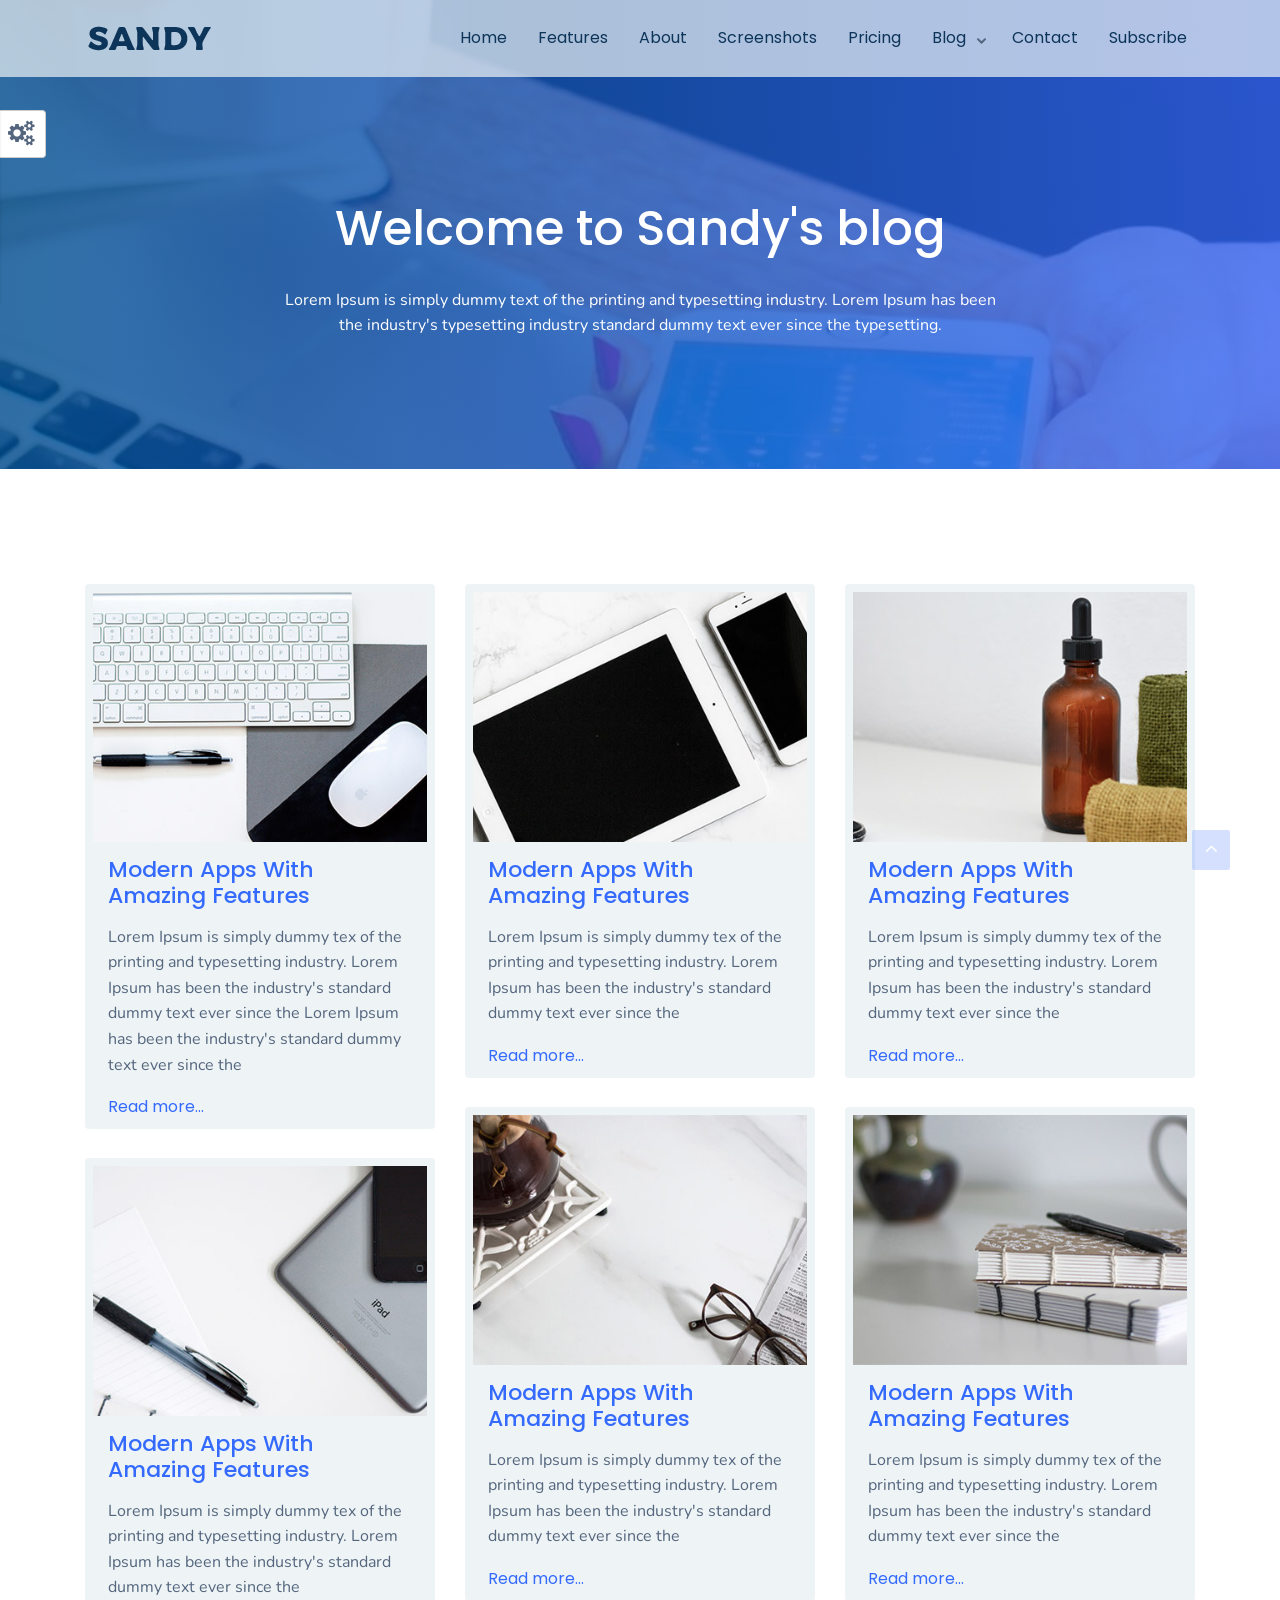
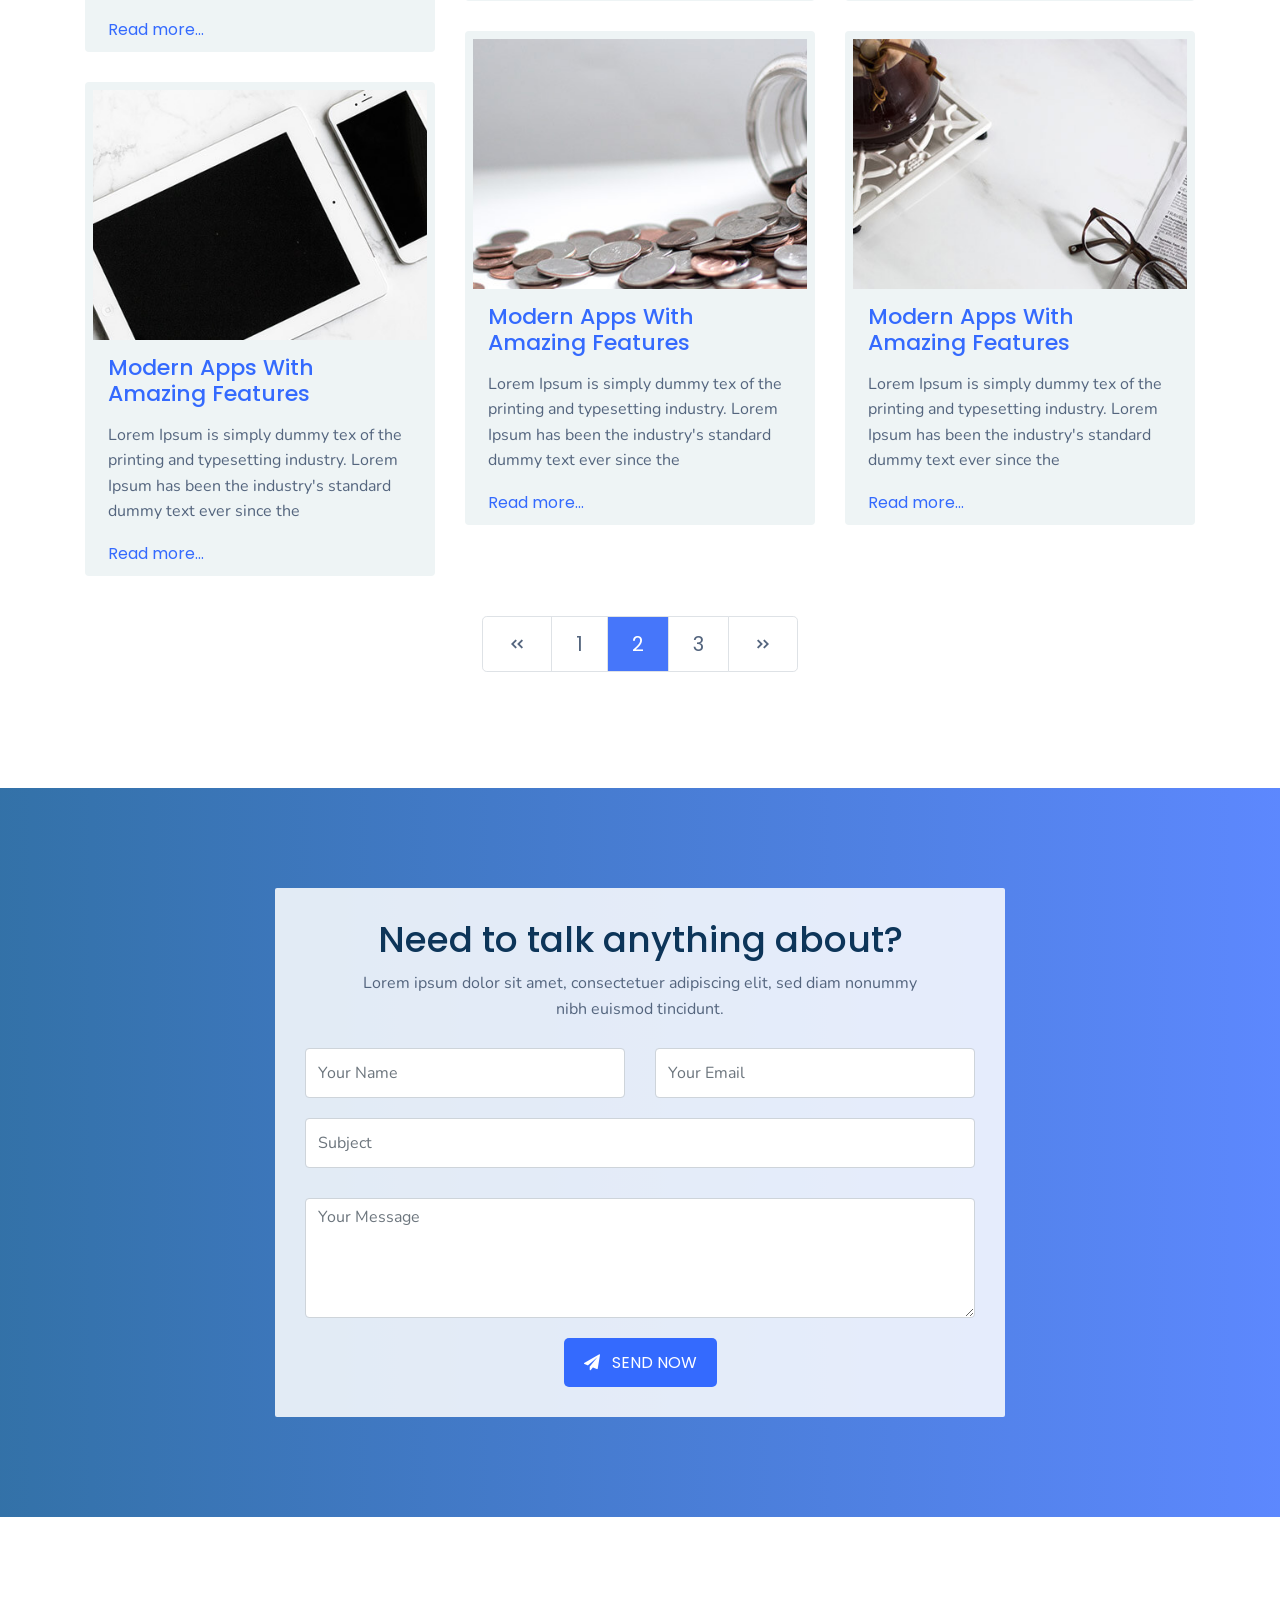
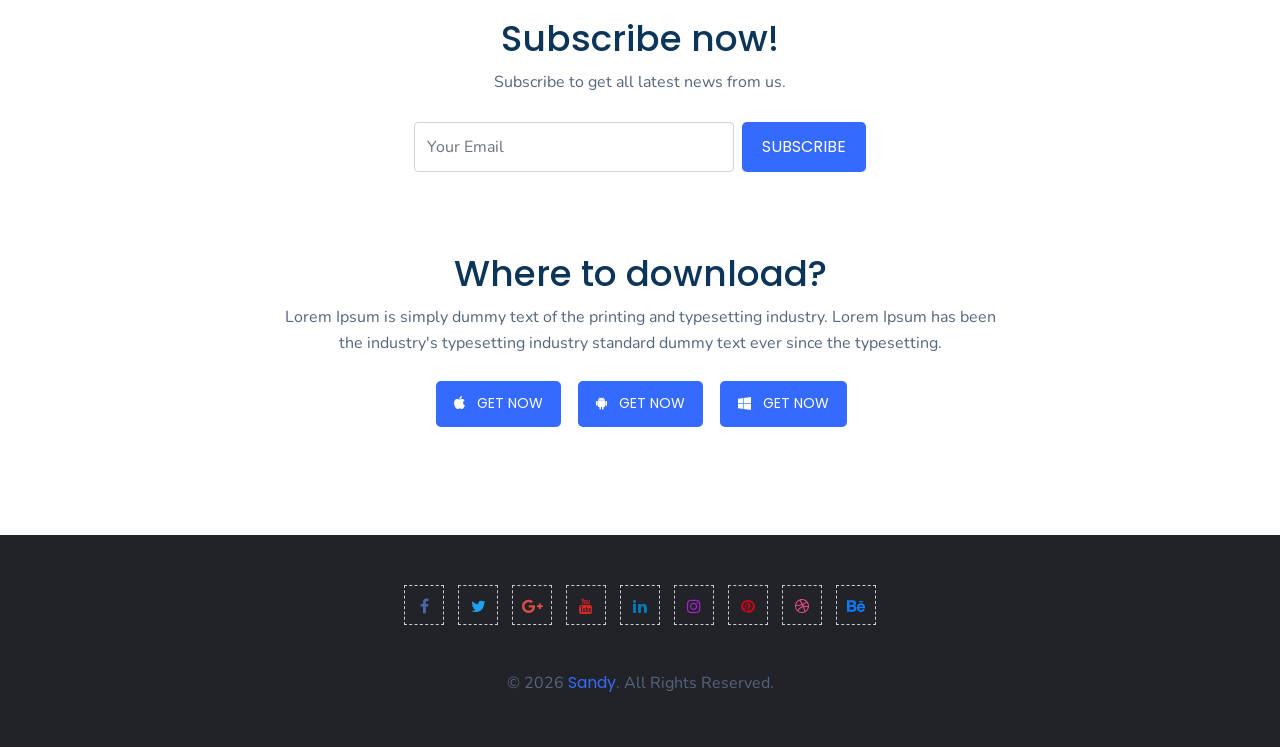
<file: blog-3-col.html>
<!DOCTYPE html>
<html lang="en">
<head>
    <!-- ========== Meta Tags ========== -->
    <meta charset="UTF-8">
    <meta name="description" content="SANDY - One page apps landing page">
    <meta name="keywords" content="apps, Bootstrap, Landing page, Template, Business, One page ">
    <meta name="author" content="ThemeAtelier">
    <meta name="viewport" content="width=device-width, initial-scale=1, maximum-scale=1">
    <!-- ========== Title ========== -->
    <title>SANDY - One page apps landing page</title>
    <!-- ========== Favicon Ico ========== -->
    <link rel="icon" href="fav.ico">
    <!-- ========== STYLESHEETS ========== -->
    <!-- Bootstrap CSS -->
    <link href="css/bootstrap.min.css" rel="stylesheet">
    <!-- Fonts Awesome CSS -->
	<link href="css/font-awesome.min.css" rel="stylesheet">
    <!-- Stroke icon CSS -->
    <link href="css/pe-icon-7-stroke.css" rel="stylesheet">
	<!-- Material icons css -->
	<link href="https://fonts.googleapis.com/icon?family=Material+Icons" rel="stylesheet">
    <!-- IcoFont CSS -->
    <link href="css/icofont.min.css" rel="stylesheet">
    <!-- Owl-carousel CSS -->
    <link rel="stylesheet" href="css/owl.carousel.min.css">
    <link rel="stylesheet" href="css/owl.theme.default.min.css">
    <!-- Modal Video CSS -->
    <link href="css/modal-video.min.css" rel="stylesheet" />
    <!-- magnific CSS -->
    <link href="css/magnific-popup.css" rel="stylesheet" />
    <!-- Animate CSS -->
	<link href="css/animate.min.css" rel="stylesheet" />
    <!-- Margins CSS -->
    <link rel="stylesheet" href="css/margins.css">
    <!-- Paddings CSS -->
    <link rel="stylesheet" href="css/paddings.css">
    <!-- Custom styles for this template -->
    <link href="css/style.css" rel="stylesheet">
    <link href="css/responsive.css" rel="stylesheet">
	<link rel="stylesheet" href="css/colors/blue.css" id="color-switch">
	<!-- teamplate colors -->
	<!-- <link href="css/colors/blue.css" rel="stylesheet"> -->
	<!-- <link href="css/colors/orange.css" rel="stylesheet"> -->
	<!-- <link href="css/colors/purple.css" rel="stylesheet"> -->
	<!-- <link href="css/colors/pink.css" rel="stylesheet"> -->
	<!-- <link href="css/colors/brown.css" rel="stylesheet"> -->
	<!-- <link href="css/colors/light-blue.css" rel="stylesheet"> -->
	<!-- <link href="css/colors/light-green.css" rel="stylesheet"> -->
	<!-- <link href="css/colors/green.css" rel="stylesheet"> -->
	<!-- <link href="css/colors/dark.css" rel="stylesheet"> -->
    <link rel="stylesheet" href="demo/demo.css">
</head>
<body data-spy="scroll" data-target="#navbarCodeply" data-offset="70">
    <!-- ========== preloader Start ========== -->
    <div class="preloader">
        <div class="status">
            <div class="loader">
                <svg class="circular" viewbox="25 25 50 50">
                    <circle class="path" cx="50" cy="50" r="20" fill="none" stroke-width="3" stroke-miterlimit="10" />
                </svg>
            </div>
        </div>
    </div>
    <!-- ========== preloader End ========== -->
    <!-- ========== Header ========== -->
    <nav class="navbar navbar-inverse navbar-expand-lg header-nav fixed-top header">
            <div class="container">
                <!-- Add your logo text or change logo image -->
                <a class="navbar-brand logo" href="index.html">
                    <!-- Sandy -->
                    <img class="logo-dark" src="img/logo.png" alt="Sandy"/>
                    <img class="logo-light" src="img/logo-light.png" alt="Sandy"/>
                </a>
                <!-- <img src="yourlogo.png" alt="Logo"> -->
                <button class="navbar-toggler pull-right" type="button" data-toggle="collapse" data-target="#navbarCodeply">
                    <i class="icofont-navigation-menu"></i>
                </button>
            
                <div class="collapse navbar-collapse" id="navbarCodeply">
                    <ul class="nav navbar-nav ml-auto">
                        <li><a class="nav-link" href="#home">Home</a></li>
                        <li><a class="nav-link" href="#features">Features</a></li>
                        <li><a class="nav-link" href="#about">About</a></li>
                        <li><a class="nav-link" href="#screenshots">Screenshots</a></li>
                        <li><a class="nav-link" href="#pricing">Pricing</a></li>
                        <li>
                                <a class="nav-link" href="#blog">Blog</a>
                                <span class="sub-menu-toggle" role="navigation" data-toggle="dropdown" aria-haspopup="true" aria-expanded="false">
                                   <i class="icofont-rounded-down"></i>
                                </span>
                                <ul class="sub-menu">
                                    <li><a href="blog.html">Blog full width</a></li>
                                    <li><a href="blog-2-col.html">Blog 2 column</a></li>
                                    <li><a href="blog-3-col.html">Blog 3 column</a></li>
                                    <li><a href="blog-left-sidebar.html">Blog left sidebar</a></li>
                                    <li><a href="blog-right-sidebar.html">Blog right sidebar</a></li>
                                    <li><a href="single.html">Single blog</a></li>
                                    <li><a href="single-left-sidebar.html">Single left sidebar</a></li>
                                    <li><a href="single-right-sidebar.html">Single right sidebar</a></li>
                                </ul>
                             </li>
                        <li><a class="nav-link" href="#contact">Contact</a></li>
                        <li><a class="nav-link" href="#subscription">Subscribe</a></li>
                    </ul>
                </div>
            </div>
        </nav>
        <!-- ========== Header End ========== -->

    <!-- ========== hero area ========== -->
    <section id="special-features" class="pt200 pb100 bg-parallax" style="background-image:url(img/special-feature-bg.jpg)">
        <div class="gredient-overlay opacity-8"></div>
        <div class="container">
            <div class="row">
                <div class="hero-content color-white col-sm-8 offset-sm-2 text-center">
                    <h1 class="wow fadeInLeft" data-wow-delay=".1s">Welcome to Sandy's blog</h1>
                    <p class="wow fadeInLeft" data-wow-delay=".2s">
                        Lorem Ipsum is simply dummy text of the printing and typesetting industry. Lorem Ipsum has been the industry's typesetting industry standard dummy text ever since the typesetting.
                    </p>
                   
                </div>
				<!-- Hero content end -->
            </div>
        </div>
    </section>
    <!-- ========== Hero area End ========== -->
    <!-- ========== blog section  ========== -->
    <div id="blog" class="pt100 pb100">
        <div class="container">
			<div class="row grid">
				<div class="col-md-4 col-sm-6 grid-item">
					<div class="blog-post">
						<aside class="blog-thumb" style="background-image:url(img/blog/blog-thumb-1.jpg);">
							<div class="thumb-overlay">
								<div class="blog-meta">
									Posted: 08-02-2017
									<br> Posted In: <a href="#">Creative</a>, <a href="#">Design</a>, <a href="#">Apps</a>
									<br> Posted By: <a href="#">Sandy Blogger</a>
									<br>
									<a href="#">10 Comments</a>
								</div>
							</div>
						</aside>
						<div class="post-content">
							<h2 class="post-title"><a href="single.html">Modern Apps With Amazing Features</a></h2>
							<p>Lorem Ipsum is simply dummy tex of the printing and typesetting industry. Lorem Ipsum has been the industry's standard dummy text ever since the Lorem Ipsum has been the industry's standard dummy text ever since the</p>
							<a class="read-more" href="single.html">Read more...</a>
						</div>
					</div>
				</div>
				<!-- End single blog -->
				<div class="col-md-4 col-sm-6 grid-item">
					<div class="blog-post">
						<aside class="blog-thumb" style="background-image:url(img/blog/blog-thumb-2.jpg);">
							<div class="thumb-overlay">
								<div class="blog-meta">
									Posted: 08-02-2017
									<br> Posted In: <a href="#">Creative</a>, <a href="#">Design</a>, <a href="#">Apps</a>
									<br> Posted By: <a href="#">Sandy Blogger</a>
									<br>
									<a href="#">10 Comments</a>
								</div>
							</div>
						</aside>
						<div class="post-content">
							<h2 class="post-title"><a href="single.html">Modern Apps With Amazing Features</a></h2>
							<p>Lorem Ipsum is simply dummy tex of the printing and typesetting industry. Lorem Ipsum has been the industry's standard dummy text ever since the</p>
							<a class="read-more" href="single.html">Read more...</a>
						</div>
					</div>
				</div>
				<!-- End single blog -->
				<div class="col-md-4 col-sm-6 grid-item">
					<div class="blog-post">
						<aside class="blog-thumb" style="background-image:url(img/blog/blog-thumb-3.jpg);">
							<div class="thumb-overlay">
								<div class="blog-meta">
									Posted: 08-02-2017
									<br> Posted In: <a href="#">Creative</a>, <a href="#">Design</a>, <a href="#">Apps</a>
									<br> Posted By: <a href="#">Sandy Blogger</a>
									<br>
									<a href="#">10 Comments</a>
								</div>
							</div>
						</aside>
						<div class="post-content">
							<h2 class="post-title"><a href="single.html">Modern Apps With Amazing Features</a></h2>
							<p>Lorem Ipsum is simply dummy tex of the printing and typesetting industry. Lorem Ipsum has been the industry's standard dummy text ever since the</p>
							<a class="read-more" href="single.html">Read more...</a>
						</div>
					</div>
				</div>
				<!-- End single blog -->
				<div class="col-md-4 col-sm-6 grid-item">
					<div class="blog-post">
						<aside class="blog-thumb" style="background-image:url(img/blog/blog-4-thumb.jpg);">
							<div class="thumb-overlay">
								<div class="blog-meta">
									Posted: 08-02-2017
									<br> Posted In: <a href="#">Creative</a>, <a href="#">Design</a>, <a href="#">Apps</a>
									<br> Posted By: <a href="#">Sandy Blogger</a>
									<br>
									<a href="#">10 Comments</a>
								</div>
							</div>
						</aside>
						<div class="post-content">
							<h2 class="post-title"><a href="single.html">Modern Apps With Amazing Features</a></h2>
							<p>Lorem Ipsum is simply dummy tex of the printing and typesetting industry. Lorem Ipsum has been the industry's standard dummy text ever since the</p>
							<a class="read-more" href="single.html">Read more...</a>
						</div>
					</div>
				</div>
				<!-- End single blog -->
				<div class="col-md-4 col-sm-6 grid-item">
					<div class="blog-post">
						<aside class="blog-thumb" style="background-image:url(img/blog/blog-5-thumb.jpg);">
							<div class="thumb-overlay">
								<div class="blog-meta">
									Posted: 08-02-2017
									<br> Posted In: <a href="#">Creative</a>, <a href="#">Design</a>, <a href="#">Apps</a>
									<br> Posted By: <a href="#">Sandy Blogger</a>
									<br>
									<a href="#">10 Comments</a>
								</div>
							</div>
						</aside>
						<div class="post-content">
							<h2 class="post-title"><a href="single.html">Modern Apps With Amazing Features</a></h2>
							<p>Lorem Ipsum is simply dummy tex of the printing and typesetting industry. Lorem Ipsum has been the industry's standard dummy text ever since the</p>
							<a class="read-more" href="single.html">Read more...</a>
						</div>
					</div>
				</div>
				<!-- End single blog -->
				<div class="col-md-4 col-sm-6 grid-item">
					<div class="blog-post">
						<aside class="blog-thumb" style="background-image:url(img/blog/blog-6-thumb.jpg);">
							<div class="thumb-overlay">
								<div class="blog-meta">
									Posted: 08-02-2017
									<br> Posted In: <a href="#">Creative</a>, <a href="#">Design</a>, <a href="#">Apps</a>
									<br> Posted By: <a href="#">Sandy Blogger</a>
									<br>
									<a href="#">10 Comments</a>
								</div>
							</div>
						</aside>
						<div class="post-content">
							<h2 class="post-title"><a href="single.html">Modern Apps With Amazing Features</a></h2>
							<p>Lorem Ipsum is simply dummy tex of the printing and typesetting industry. Lorem Ipsum has been the industry's standard dummy text ever since the</p>
							<a class="read-more" href="single.html">Read more...</a>
						</div>
					</div>
				</div>
				<!-- End single blog -->
				<div class="col-md-4 col-sm-6 grid-item">
					<div class="blog-post">
						<aside class="blog-thumb" style="background-image:url(img/blog/blog-thumb-7.jpg);">
							<div class="thumb-overlay">
								<div class="blog-meta">
									Posted: 08-02-2017
									<br> Posted In: <a href="#">Creative</a>, <a href="#">Design</a>, <a href="#">Apps</a>
									<br> Posted By: <a href="#">Sandy Blogger</a>
									<br>
									<a href="#">10 Comments</a>
								</div>
							</div>
						</aside>
						<div class="post-content">
							<h2 class="post-title"><a href="single.html">Modern Apps With Amazing Features</a></h2>
							<p>Lorem Ipsum is simply dummy tex of the printing and typesetting industry. Lorem Ipsum has been the industry's standard dummy text ever since the</p>
							<a class="read-more" href="single.html">Read more...</a>
						</div>
					</div>
				</div>
				<!-- End single blog -->
				<div class="col-md-4 col-sm-6 grid-item">
					<div class="blog-post">
						<aside class="blog-thumb" style="background-image:url(img/blog/blog-4-thumb.jpg);">
							<div class="thumb-overlay">
								<div class="blog-meta">
									Posted: 08-02-2017
									<br> Posted In: <a href="#">Creative</a>, <a href="#">Design</a>, <a href="#">Apps</a>
									<br> Posted By: <a href="#">Sandy Blogger</a>
									<br>
									<a href="#">10 Comments</a>
								</div>
							</div>
						</aside>
						<div class="post-content">
							<h2 class="post-title"><a href="single.html">Modern Apps With Amazing Features</a></h2>
							<p>Lorem Ipsum is simply dummy tex of the printing and typesetting industry. Lorem Ipsum has been the industry's standard dummy text ever since the</p>
							<a class="read-more" href="single.html">Read more...</a>
						</div>
					</div>
				</div>
				<!-- End single blog -->
				<div class="col-md-4 col-sm-6 grid-item">
					<div class="blog-post">
						<aside class="blog-thumb" style="background-image:url(img/blog/blog-thumb-2.jpg);">
							<div class="thumb-overlay">
								<div class="blog-meta">
									Posted: 08-02-2017
									<br> Posted In: <a href="#">Creative</a>, <a href="#">Design</a>, <a href="#">Apps</a>
									<br> Posted By: <a href="#">Sandy Blogger</a>
									<br>
									<a href="#">10 Comments</a>
								</div>
							</div>
						</aside>
						<div class="post-content">
							<h2 class="post-title"><a href="single.html">Modern Apps With Amazing Features</a></h2>
							<p>Lorem Ipsum is simply dummy tex of the printing and typesetting industry. Lorem Ipsum has been the industry's standard dummy text ever since the</p>
							<a class="read-more" href="single.html">Read more...</a>
						</div>
					</div>
				</div>
				<!-- End single blog -->
            </div>
			<div class="row">
				<div class="col-sm-12">
					<ul class="sandy-pagenation pagination pagination-lg justify-content-center">
						<li class="page-item"><a class="page-link" href="#"><i class="icofont-double-left"></i></a></li>
						<li class="page-item"><a class="page-link" href="#">1</a></li>
						<li class="page-item"><a class="page-link active" href="#">2</a></li>
						<li class="page-item"><a class="page-link" href="#">3</a></li>
						<li class="page-item"><a class="page-link" href="#"><i class="icofont-double-right"></i></a></li>
					</ul>
				</div>
			</div>
        </div>
    </div>
    <!-- ========== blog section End ========== -->
    <!-- ========== contact features ========== -->
    <section id="contact" class="pt100 pb100 bg-parallax" style="background-image:url(img/contact-bg.jpg)">
        <div class="gredient-overlay opacity-8"></div>
        <div class="container">
            <div class="row">
                <div class="col-md-8 offset-md-2">
                    <div class="contact-block text-center">
						<!-- Contact form title start -->
                        <div class="col-sm-12">
                            <h3 class="wow fadeIn" data-wow-delay=".1s">Need to talk anything about?</h3>
                            <p class="subtitle wow fadeIn" data-wow-delay=".2s">Lorem ipsum dolor sit amet, consectetuer adipiscing elit, sed diam nonummy nibh euismod tincidunt.</p>
                        </div>
						<!-- Contact form title end -->
                        <!-- Contact form start -->
						<form id="contact-form" method="post" action="php/sendmail.php">
							<div class="message col-lg-12">
								<p class="email-loading"><img src="img/loading.gif" alt="">&nbsp;&nbsp;&nbsp;Sending...</p>
								<p class="email-success"><i class="icon fa fa-check"></i> Your quote has successfully been sent.</p>
								<p class="email-failed"><i class="icon fa fa-times"></i> Something went wrong!</p>
							</div>
                            <div class="row">
                                <div class="col-md-6">
                                    <input name="name" class="contact-name form-control input-box" id="contact-name" type="text" placeholder="Your Name" required="" />
                                </div>
                                <div class="col-md-6">
                                    <input name="email" class="contact-email form-control input-box" id="contact-email" type="email" placeholder="Your Email" required="" />
                                </div>
                                <div class="col-sm-12">
                                    <input name="subject" class="contact-subject form-control input-box" id="contact-subject" type="text" placeholder="Subject" required="" />
                                </div>
                                <div class="col-sm-12">
                                    <textarea name="message" class="contact-message form-control textarea-box" id="contact-message" placeholder="Your Message" required=""></textarea>
                                </div>
                                <div class="col-sm-12">
                                    <button class="primary-btn"><i class="fa fa-paper-plane" aria-hidden="true"></i> Send Now</button>
                                </div>
                            </div>          
						</form>
                        <!-- Contact form end -->
                    </div>
                </div>
            </div>
        </div>
    </section>
    <!-- ========== contact features End ========== -->
    <!-- ========== subscribe features ========== -->
    <section id="subscription" class="pt100 pb100">
        <div class="container">
            <div class="row">
                <div class="col-sm-8 offset-sm-2 text-center subscribe-area">
                    <h3 class="wow fadeIn" data-wow-duration="1s">Subscribe now!</h3>
                    <p class="wow fadeIn" data-wow-duration="2s">
                        Subscribe to get all latest news from us.
                    </p>
					<!-- Local subscription form -->
					<form action="subscribe/subscribe.php" class="subscription-form form-inline wow fadeInRight d-flex justify-content-center" data-wow-duration="1.5s" id="subscribe">

						<input type="email" name="email"  placeholder="Your Email" class="form-control input-box" id="subscriber-email">
						<button type="submit" class="primary-btn" id="subscribe-button">Subscribe</button>
						
						<div class="result">
							<p class="success-msg"><i class="icon fa fa-check"></i> You email has been stored!</p>
							<p class="error-msg"><i class="icon fa fa-times"></i> Sorry! Something went wrong!</p>
						</div>
					</form>
					<!-- Mailchimp subscription form
					<form action="#" id="subscribe-mailchimp" class="subscription-form form-inline wow fadeInRight" data-wow-duration="1.5s">
							<input type="email" name="email"  placeholder="Your Email" class="form-control input-box">
							<button type="submit" class="primary-btn">Subscribe</button>
							<div class="result">
								<p class="success-msg"><i class="icon fa fa-check"></i> You email has been stored!</p>
								<p class="error-msg"><i class="icon fa fa-times"></i> Sorry! Something went wrong!</p>
							</div>
					</form>
					-->
                </div>
            </div>
			<!-- Download section start -->
            <div class="row">
                <div class="col-sm-8 offset-sm-2 text-center download-area">
                    <h3 class="wow fadeIn" data-wow-duration="1s">Where to download?</h3>
                    <p class="wow fadeIn" data-wow-duration="2s">
                        Lorem Ipsum is simply dummy text of the printing and typesetting industry. Lorem Ipsum has been the industry's typesetting industry standard dummy text ever since the typesetting.
                    </p>
                    <a href="#" class="primary-btn wow zoomIn" data-wow-duration="3s"><i class="fa fa-apple" aria-hidden="true"></i> Get now</a>
                    <a href="#" class="primary-btn wow zoomIn" data-wow-duration="4s"><i class="fa fa-android" aria-hidden="true"></i> Get now</a>
                    <a href="#" class="primary-btn wow zoomIn" data-wow-duration="5s"><i class="fa fa-windows" aria-hidden="true"></i> Get now</a>
                </div>
            </div>
			<!-- Download section end -->
        </div>
    </section>
    <!-- ========== subscribe features End ========== -->
    <footer id="footer-section" class="pt50 pb50 bg-black">
        <div class="container">
            <div class="row text-center">
				<!-- Social icons start -->
                <div class="col social-icons">
                    <ul>
                        <li class="facebook wow zoomIn" data-wow-duration="1s"><a href="#"><i class="fa fa-facebook"></i></a>
                        </li>
                        <li class="twitter wow zoomIn" data-wow-duration="1.5s"><a href="#"><i class="fa fa-twitter"></i></a>
                        </li>
                        <li class="google-plus wow zoomIn" data-wow-duration="2s"><a href="#"><i class="fa fa-google-plus"></i></a>
                        </li>
                        <li class="youtube wow zoomIn" data-wow-duration="2.5s"><a href="#"><i class="fa fa-youtube"></i></a>
                        </li>
                        <li class="linked-in wow zoomIn" data-wow-duration="3s"><a href="#"><i class="fa fa-linkedin"></i></a>
                        </li>
                        <li class="instagram wow zoomIn" data-wow-duration="3.5s"><a href="#"><i class="fa fa-instagram"></i></a>
                        </li>
                        <li class="pinterest wow zoomIn" data-wow-duration="4s"><a href="#"><i class="fa fa-pinterest"></i></a>
                        </li>
                        <li class="dribbble wow zoomIn" data-wow-duration="4.5s"><a href="#"><i class="fa fa-dribbble"></i></a>
                        </li>
                        <li class="behance wow zoomIn" data-wow-duration="5s"><a href="#"><i class="fa fa-behance"></i></a>
                        </li>
                    </ul>
                </div>
				<!-- Social icons end -->
                <div class="col-sm-12">
                    &copy; <script>document.write(new Date().getFullYear());</script> <a href="#">Sandy</a>. All Rights Reserved.
                </div>
            </div>
        </div>
    </footer>
	<!-- Scroll to up -->
	<div class="scroll-to-up hidden-xs">
		<div class="scrollup">
			<i class="fa fa-angle-up"></i>
		</div>
	</div>
	<!-- Scroll to up end -->
    <!-- jquery -->
    <script src="js/jquery.min.js"></script>
    <!-- Bootstrap js -->
    <script src="js/bootstrap.min.js"></script>
    <!-- jquery.scrollTo.min.js -->
    <script src="js/jquery.scrollTo.min.js"></script>
    <!-- jquery.nav.js -->
    <script src="js/jquery.nav.js"></script>
	<!-- Stellar js -->
	<script type="text/javascript" src="js/jquery.stellar.min.js"></script>
    <!-- Typed js -->
    <script src="js/typed.js"></script>
    <!-- Owl carousel js -->
    <script src="js/owl.carousel.min.js"></script>
    <!-- Modal Video js -->
    <script type="text/javascript" src="js/modal-video.min.js"></script>
    <!-- magnific popuop js -->
    <script type="text/javascript" src="js/jquery.magnific-popup.min.js"></script>
	<!-- waypoints js -->
	<script type="text/javascript" src="js/waypoints.min.js"></script>
    <!-- Counterup js -->
	<script type="text/javascript" src="js/jquery.counterup.min.js"></script>
    <!-- jquery.ajaxchimp.min.js -->
    <script src="js/jquery.ajaxchimp.min.js"></script>
    <!-- WOW JS -->
    <script src="js/wow.min.js"></script>
	<!-- Masonry js -->
	<script type="text/javascript" src="js/masonry.pkgd.min.js"></script>
	<!-- Countdown js -->
	<script src="js/jquery.countdown.min.js"></script>
    <!-- Custom js -->
    <script src="js/app.js"></script>
	<!-- =========================================================
		 STYLE SWITCHER | ONLY FOR DEMO NOT INCLUDED IN MAIN FILES
	============================================================== -->
	<script type="text/javascript" src="demo/demo.js"></script>
	<div class="demo-style-switch" id="switch-style">
		<a id="toggle-switcher" class="switch-button" title="Change Styles"><span class="fa fa-cogs"></span></a>
		<div class="switched-options">
			<div class="config-title">
				Colors :
			</div>
			<ul class="styles">
				<li>
					<div class="blue color" id="blue"></div>
				</li>
				<li>
					<div class="orange color" id="orange"></div>
				</li>
				<li>
					<div class="purple color" id="purple"></div>
				</li>
				<li>
					<div class="pink color" id="pink"></div>
				</li>
				<li>
					<div class="brown color" id="brown"></div>
				</li>
				<li>
					<div class="light-blue color" id="light-blue"></div>
				</li>
				<li>
					<div class="light-green color" id="light-green"></div>
				</li>
				<li>
					<div class="green color" id="green"></div>
				</li>
				<li>
					<div class="dark color" id="dark"></div>
				</li>
			</ul>
		</div>
	</div>
</body>
</html>
</file>
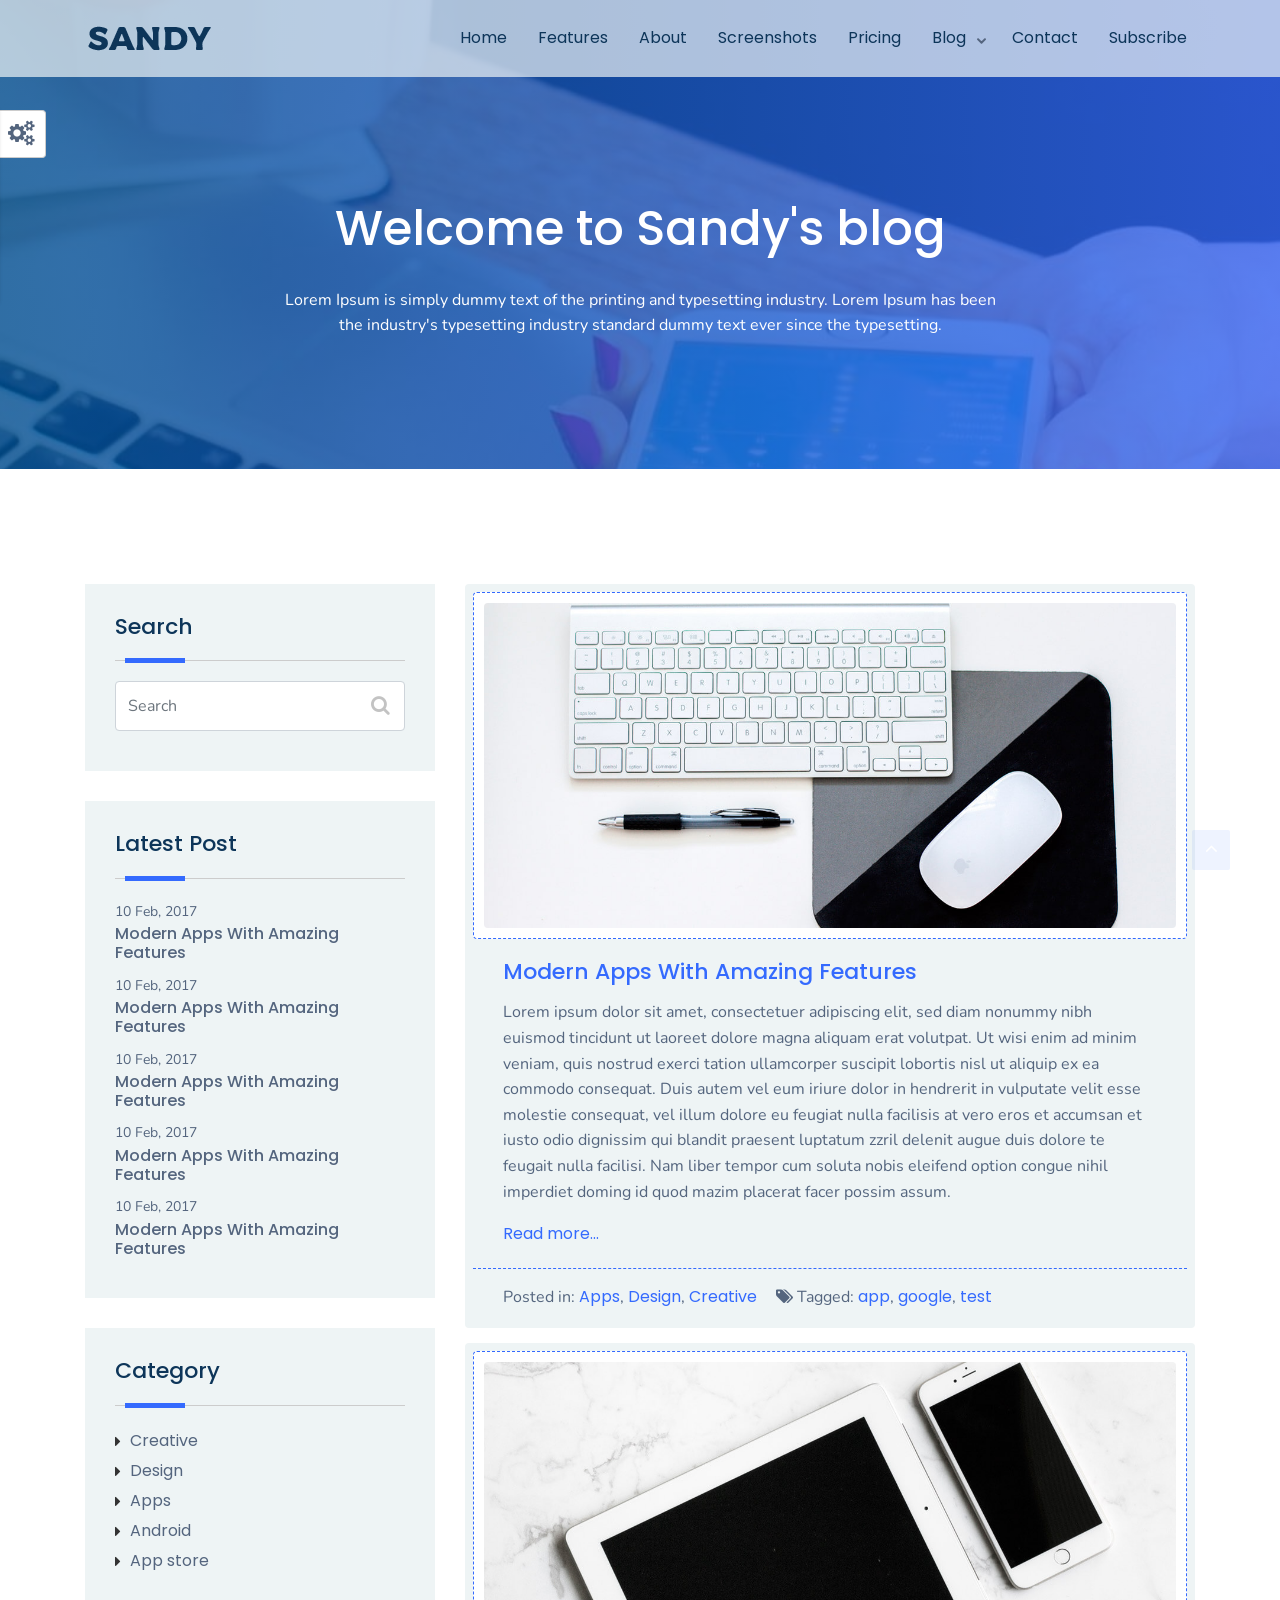
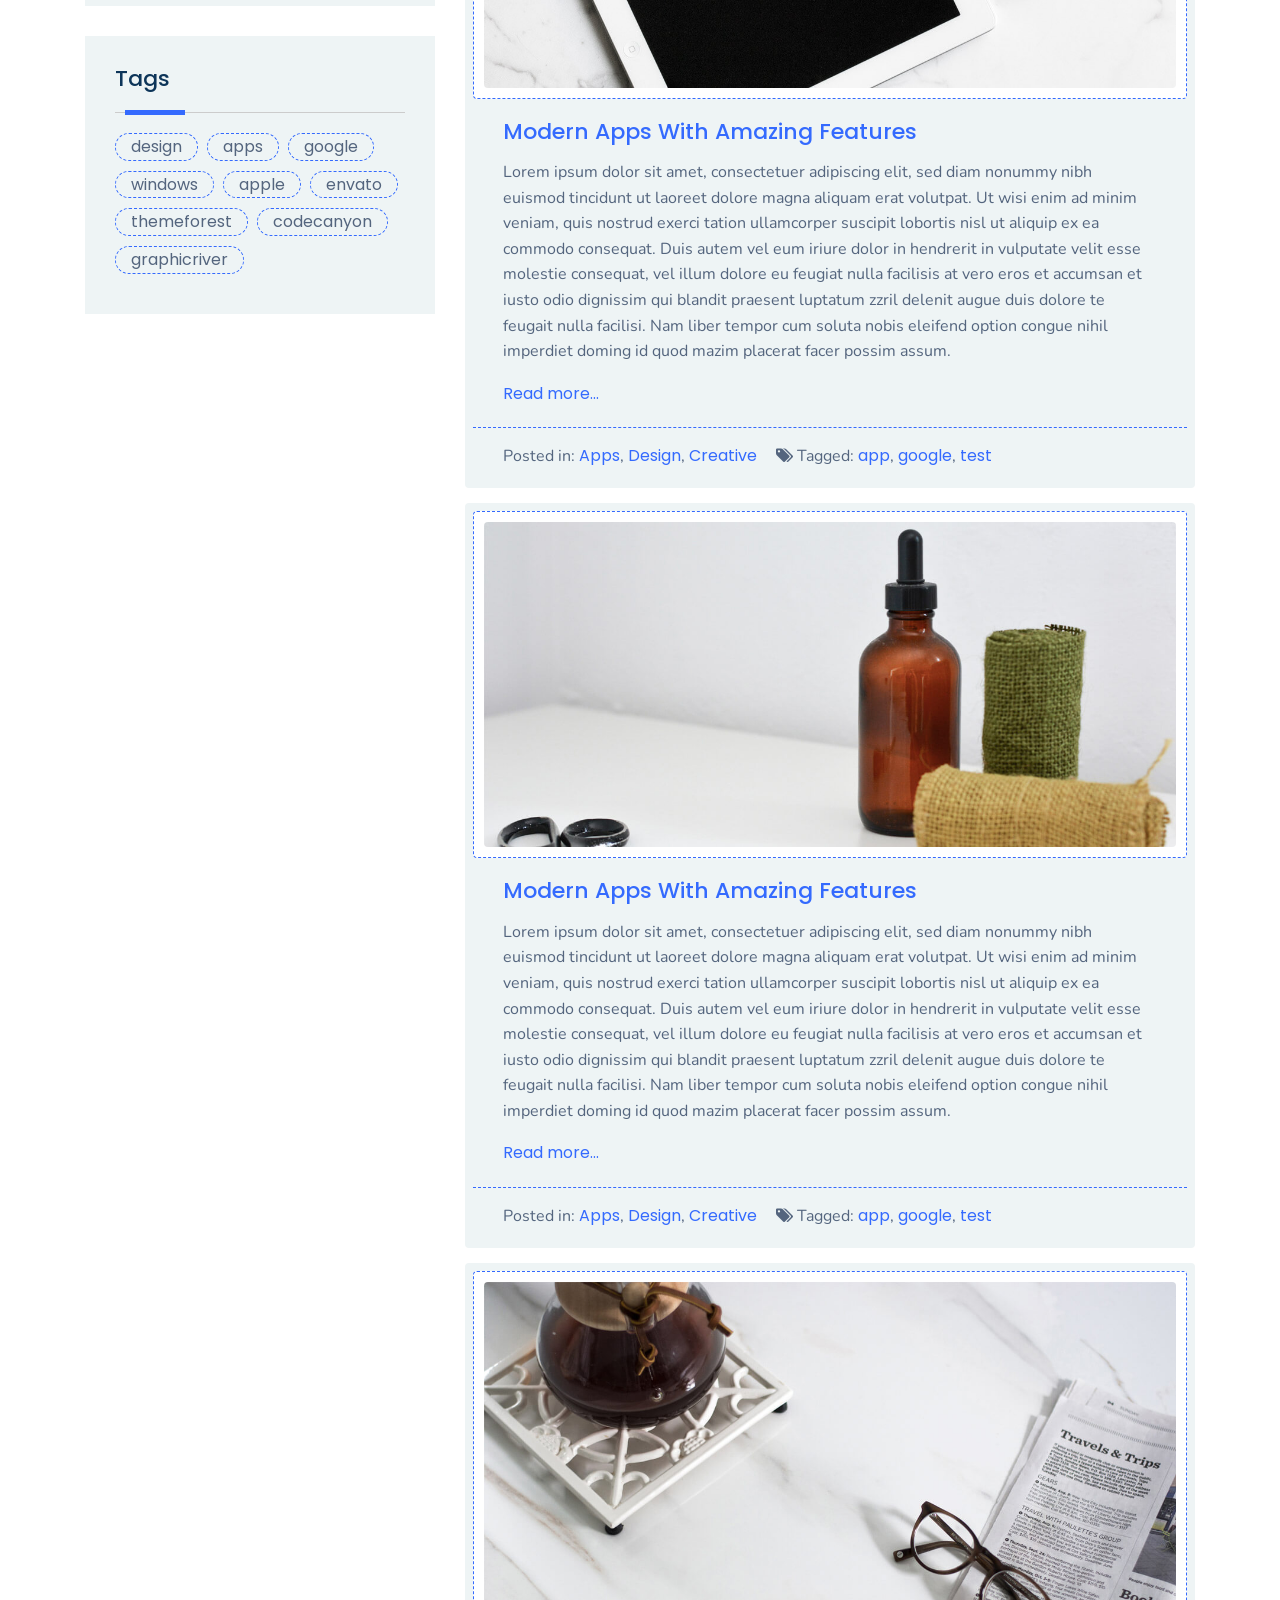
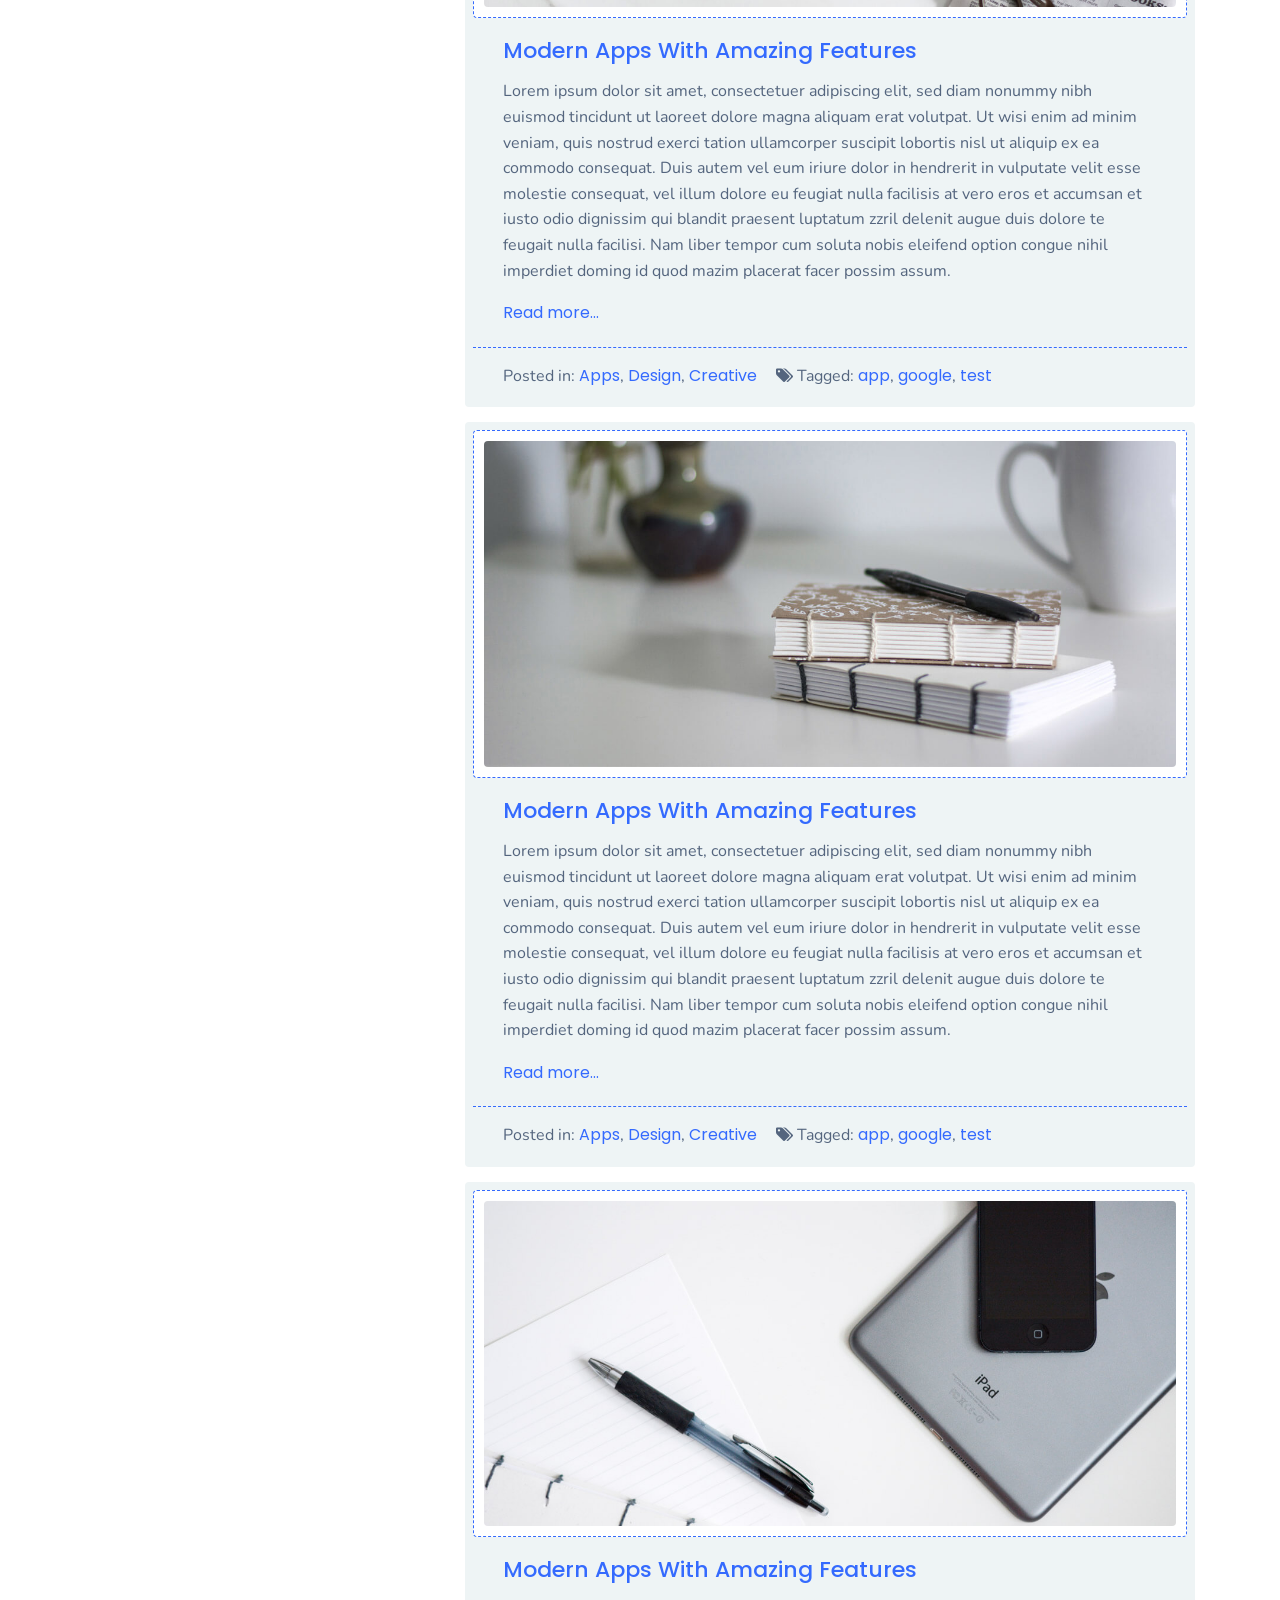
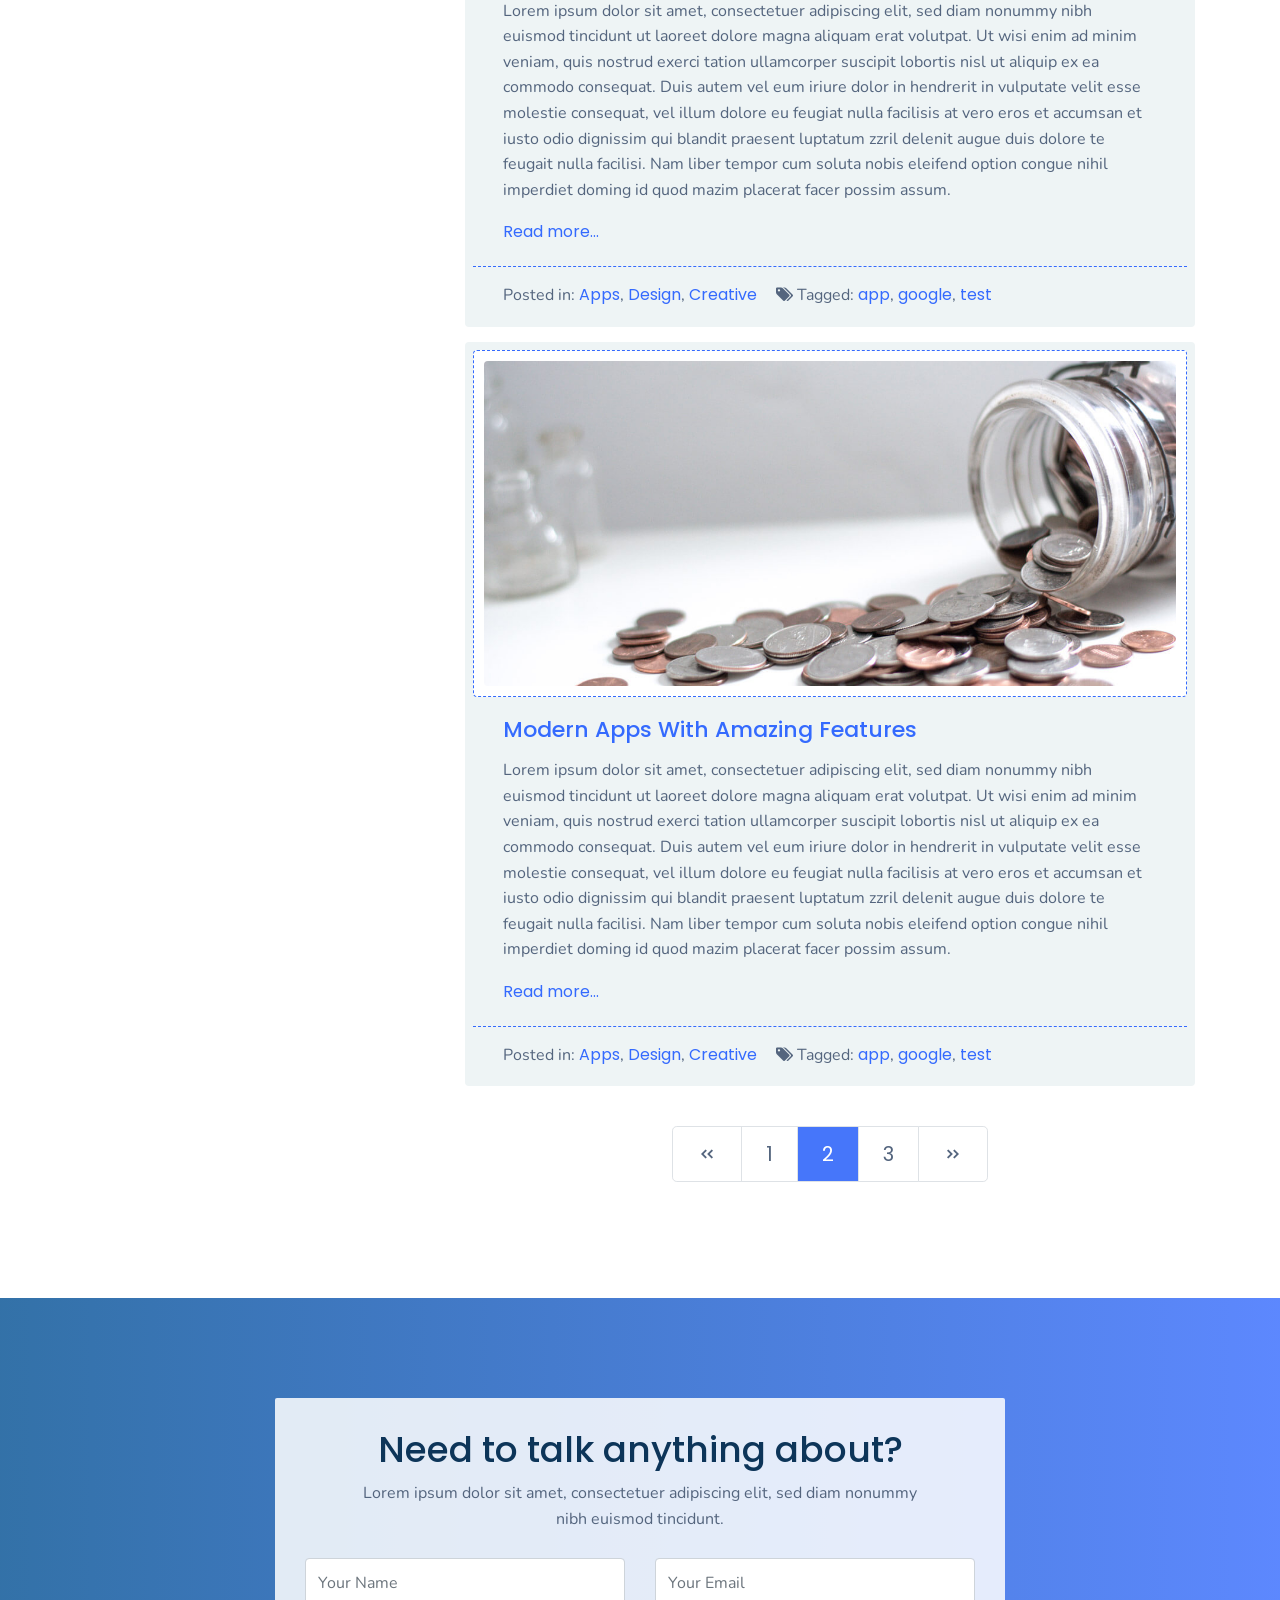
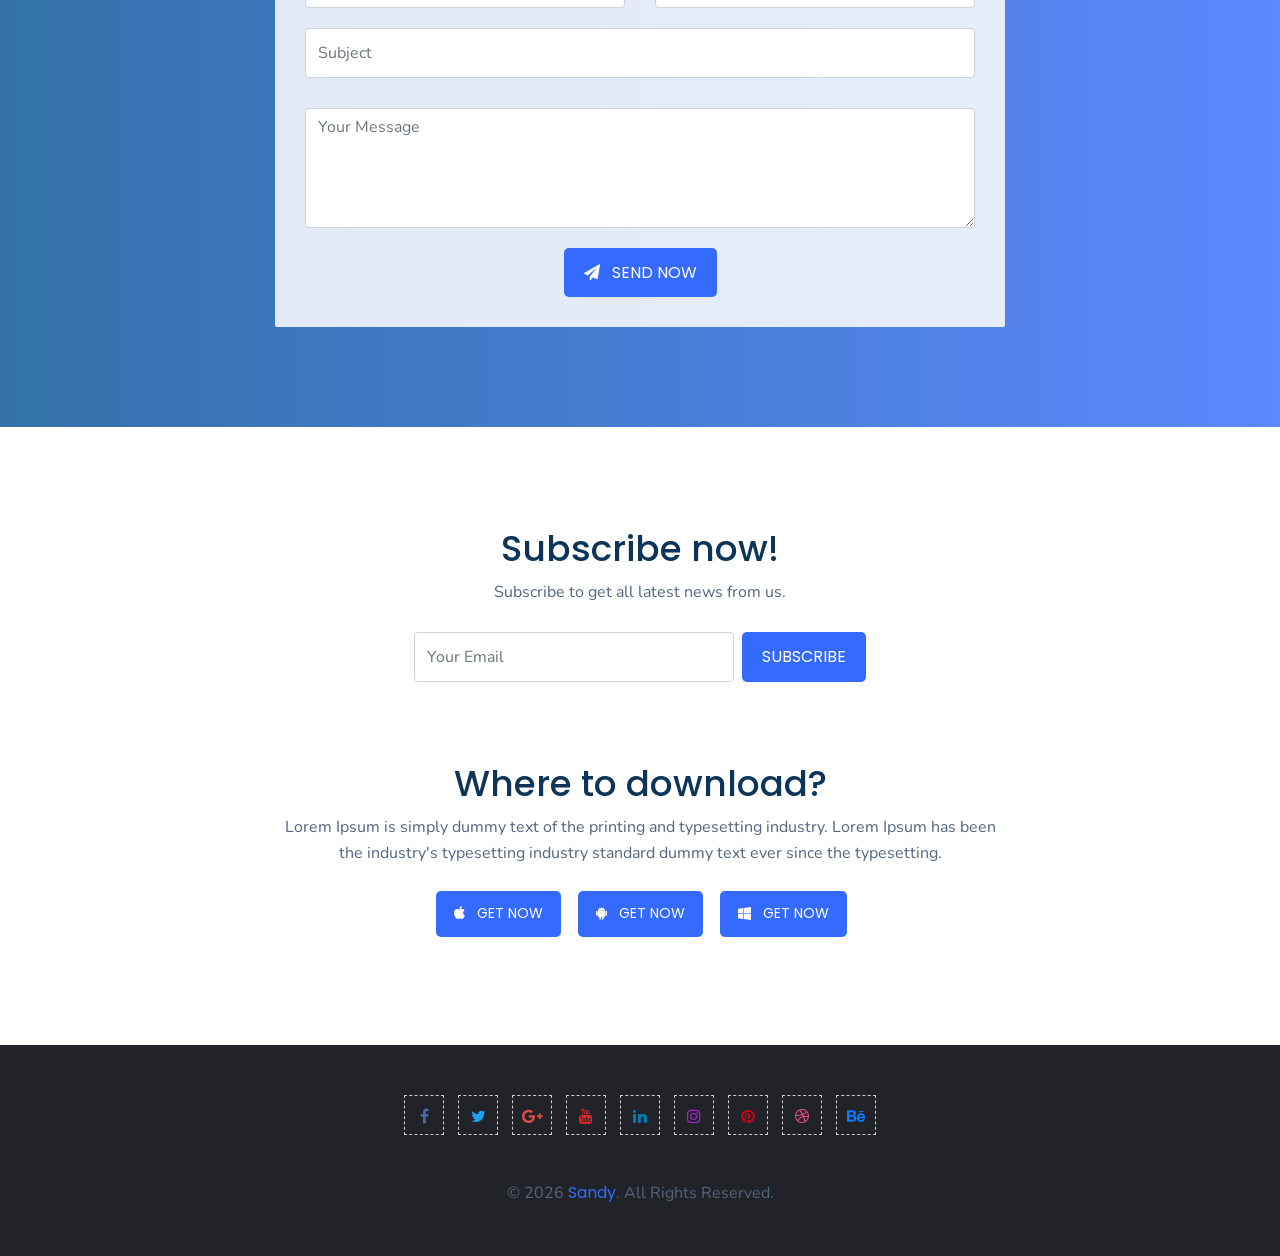
<file: blog-left-sidebar.html>
<!DOCTYPE html>
<html lang="en">
<head>
    <!-- ========== Meta Tags ========== -->
    <meta charset="UTF-8">
    <meta name="description" content="SANDY - One page apps landing page">
    <meta name="keywords" content="apps, Bootstrap, Landing page, Template, Business, One page ">
    <meta name="author" content="ThemeAtelier">
    <meta name="viewport" content="width=device-width, initial-scale=1, maximum-scale=1">
    <!-- ========== Title ========== -->
    <title>SANDY - One page apps landing page</title>
    <!-- ========== Favicon Ico ========== -->
    <link rel="icon" href="fav.ico">
    <!-- ========== STYLESHEETS ========== -->
    <!-- Bootstrap CSS -->
    <link href="css/bootstrap.min.css" rel="stylesheet">
    <!-- Fonts Awesome CSS -->
    <link href="css/font-awesome.min.css" rel="stylesheet">
	<!-- Material icons css -->
	<link href="https://fonts.googleapis.com/icon?family=Material+Icons" rel="stylesheet">
    <!-- Stroke icon CSS -->
	<link href="css/pe-icon-7-stroke.css" rel="stylesheet">
    <!-- IcoFont CSS -->
    <link href="css/icofont.min.css" rel="stylesheet">
    <!-- Owl-carousel CSS -->
    <link rel="stylesheet" href="css/owl.carousel.min.css">
    <link rel="stylesheet" href="css/owl.theme.default.min.css">
    <!-- Modal Video CSS -->
    <link href="css/modal-video.min.css" rel="stylesheet" />
    <!-- magnific CSS -->
    <link href="css/magnific-popup.css" rel="stylesheet" />
    <!-- Animate CSS -->
	<link href="css/animate.min.css" rel="stylesheet" />
    <!-- Margins CSS -->
    <link rel="stylesheet" href="css/margins.css">
    <!-- Paddings CSS -->
    <link rel="stylesheet" href="css/paddings.css">
    <!-- Custom styles for this template -->
    <link href="css/style.css" rel="stylesheet">
    <link href="css/responsive.css" rel="stylesheet">
	<link rel="stylesheet" href="css/colors/blue.css" id="color-switch">
	<!-- teamplate colors -->
	<!-- <link href="css/colors/blue.css" rel="stylesheet"> -->
	<!-- <link href="css/colors/orange.css" rel="stylesheet"> -->
	<!-- <link href="css/colors/purple.css" rel="stylesheet"> -->
	<!-- <link href="css/colors/pink.css" rel="stylesheet"> -->
	<!-- <link href="css/colors/brown.css" rel="stylesheet"> -->
	<!-- <link href="css/colors/light-blue.css" rel="stylesheet"> -->
	<!-- <link href="css/colors/light-green.css" rel="stylesheet"> -->
	<!-- <link href="css/colors/green.css" rel="stylesheet"> -->
	<!-- <link href="css/colors/dark.css" rel="stylesheet"> -->
    <link rel="stylesheet" href="demo/demo.css">
</head>
<body data-spy="scroll" data-target="#navbarCodeply" data-offset="70">
    <!-- ========== preloader Start ========== -->
    <div class="preloader">
        <div class="status">
            <div class="loader">
                <svg class="circular" viewbox="25 25 50 50">
                    <circle class="path" cx="50" cy="50" r="20" fill="none" stroke-width="3" stroke-miterlimit="10" />
                </svg>
            </div>
        </div>
    </div>
    <!-- ========== preloader End ========== -->
    <!-- ========== Header ========== -->
    <nav class="navbar navbar-inverse navbar-expand-lg header-nav fixed-top header">
            <div class="container">
                <!-- Add your logo text or change logo image -->
                <a class="navbar-brand logo" href="index.html">
                    <!-- Sandy -->
                    <img class="logo-dark" src="img/logo.png" alt="Sandy"/>
                    <img class="logo-light" src="img/logo-light.png" alt="Sandy"/>
                </a>
                <!-- <img src="yourlogo.png" alt="Logo"> -->
                <button class="navbar-toggler pull-right" type="button" data-toggle="collapse" data-target="#navbarCodeply">
                    <i class="icofont-navigation-menu"></i>
                </button>
            
                <div class="collapse navbar-collapse" id="navbarCodeply">
                    <ul class="nav navbar-nav ml-auto">
                        <li><a class="nav-link" href="#home">Home</a></li>
                        <li><a class="nav-link" href="#features">Features</a></li>
                        <li><a class="nav-link" href="#about">About</a></li>
                        <li><a class="nav-link" href="#screenshots">Screenshots</a></li>
                        <li><a class="nav-link" href="#pricing">Pricing</a></li>
                        <li>
                                <a class="nav-link" href="#blog">Blog</a>
                                <span class="sub-menu-toggle" role="navigation" data-toggle="dropdown" aria-haspopup="true" aria-expanded="false">
                                   <i class="icofont-rounded-down"></i>
                                </span>
                                <ul class="sub-menu">
                                    <li><a href="blog.html">Blog full width</a></li>
                                    <li><a href="blog-2-col.html">Blog 2 column</a></li>
                                    <li><a href="blog-3-col.html">Blog 3 column</a></li>
                                    <li><a href="blog-left-sidebar.html">Blog left sidebar</a></li>
                                    <li><a href="blog-right-sidebar.html">Blog right sidebar</a></li>
                                    <li><a href="single.html">Single blog</a></li>
                                    <li><a href="single-left-sidebar.html">Single left sidebar</a></li>
                                    <li><a href="single-right-sidebar.html">Single right sidebar</a></li>
                                </ul>
                             </li>
                        <li><a class="nav-link" href="#contact">Contact</a></li>
                        <li><a class="nav-link" href="#subscription">Subscribe</a></li>
                    </ul>
                </div>
            </div>
        </nav>
        <!-- ========== Header End ========== -->

    <!-- ========== hero area ========== -->
    <section id="special-features" class="pt200 pb100 bg-parallax" style="background-image:url(img/special-feature-bg.jpg)">
        <div class="gredient-overlay opacity-8"></div>
        <div class="container">
            <div class="row">
                <div class="hero-content color-white col-sm-8 offset-sm-2 text-center">
                    <h1 class="wow fadeInLeft" data-wow-delay=".1s">Welcome to Sandy's blog</h1>
                    <p class="wow fadeInLeft" data-wow-delay=".2s">
                        Lorem Ipsum is simply dummy text of the printing and typesetting industry. Lorem Ipsum has been the industry's typesetting industry standard dummy text ever since the typesetting.
                    </p>
                   
                </div>
				<!-- Hero content end -->
            </div>
        </div>
    </section>
    <!-- ========== Hero area End ========== -->
    <!-- ========== blog section  ========== -->
    <section id="blog" class="pt100 pb100">
        <div class="container">
			<div class="row d-flex">
				<!-- Blog posts start-->
				<div class="col-lg-8 order-0 order-lg-1">
					<div class="blog-post">	
						<figure class="post-thumb">
							<a href="#"><img src="img/blog/blog-1-big.jpg" alt="" /></a>
						</figure>
						<div class="post-content post-content-full">
							<h2 class="post-title"><a href="single.html">Modern Apps With Amazing Features</a></h2>
							<p>Lorem ipsum dolor sit amet, consectetuer adipiscing elit, sed diam nonummy nibh euismod tincidunt ut laoreet dolore magna aliquam erat volutpat. Ut wisi enim ad minim veniam, quis nostrud exerci tation ullamcorper suscipit lobortis nisl ut aliquip ex ea commodo consequat. Duis autem vel eum iriure dolor in hendrerit in vulputate velit esse molestie consequat, vel illum dolore eu feugiat nulla facilisis at vero eros et accumsan et iusto odio dignissim qui blandit praesent luptatum zzril delenit augue duis dolore te feugait nulla facilisi. Nam liber tempor cum soluta nobis eleifend option congue nihil imperdiet doming id quod mazim placerat facer possim assum.</p>
							<a class="read-more" href="single.html">Read more...</a>
						</div>
						<footer class="blog-footer">
							<span class="cat-links">
								Posted in: <a href="#">Apps</a>, <a href="#">Design</a>, <a href="#">Creative</a>
							</span>
							<span class="tags-links">
								<i class="fa fa-tags"></i> Tagged: <a href="#">app</a>, <a href="#">google</a>, <a href="#">test</a>
							</span>
						</footer>
					</div>
					<div class="clearfix"></div>
					<!-- End single blog -->
					<div class="blog-post">
						<figure class="post-thumb">
							<a href="#"><img src="img/blog/blog-2-big.jpg" alt="" /></a>
						</figure>
						<div class="post-content post-content-full">
							<h2 class="post-title"><a href="single.html">Modern Apps With Amazing Features</a></h2>
							<p>Lorem ipsum dolor sit amet, consectetuer adipiscing elit, sed diam nonummy nibh euismod tincidunt ut laoreet dolore magna aliquam erat volutpat. Ut wisi enim ad minim veniam, quis nostrud exerci tation ullamcorper suscipit lobortis nisl ut aliquip ex ea commodo consequat. Duis autem vel eum iriure dolor in hendrerit in vulputate velit esse molestie consequat, vel illum dolore eu feugiat nulla facilisis at vero eros et accumsan et iusto odio dignissim qui blandit praesent luptatum zzril delenit augue duis dolore te feugait nulla facilisi. Nam liber tempor cum soluta nobis eleifend option congue nihil imperdiet doming id quod mazim placerat facer possim assum.</p>
							<a class="read-more" href="single.html">Read more...</a>
						</div>
						<footer class="blog-footer">
							<span class="cat-links">
								Posted in: <a href="#">Apps</a>, <a href="#">Design</a>, <a href="#">Creative</a>
							</span>
							<span class="tags-links">
								<i class="fa fa-tags"></i> Tagged: <a href="#">app</a>, <a href="#">google</a>, <a href="#">test</a>
							</span>
						</footer>
					</div>
					<div class="clearfix"></div>
					<!-- End single blog -->
					<div class="blog-post">	
						<figure class="post-thumb">
							<a href="#"><img src="img/blog/blog-3-big.jpg" alt="" /></a>
						</figure>
						<div class="post-content post-content-full">
							<h2 class="post-title"><a href="single.html">Modern Apps With Amazing Features</a></h2>
							<p>Lorem ipsum dolor sit amet, consectetuer adipiscing elit, sed diam nonummy nibh euismod tincidunt ut laoreet dolore magna aliquam erat volutpat. Ut wisi enim ad minim veniam, quis nostrud exerci tation ullamcorper suscipit lobortis nisl ut aliquip ex ea commodo consequat. Duis autem vel eum iriure dolor in hendrerit in vulputate velit esse molestie consequat, vel illum dolore eu feugiat nulla facilisis at vero eros et accumsan et iusto odio dignissim qui blandit praesent luptatum zzril delenit augue duis dolore te feugait nulla facilisi. Nam liber tempor cum soluta nobis eleifend option congue nihil imperdiet doming id quod mazim placerat facer possim assum.</p>
							<a class="read-more" href="single.html">Read more...</a>
						</div>
						<footer class="blog-footer">
							<span class="cat-links">
								Posted in: <a href="#">Apps</a>, <a href="#">Design</a>, <a href="#">Creative</a>
							</span>
							<span class="tags-links">
								<i class="fa fa-tags"></i> Tagged: <a href="#">app</a>, <a href="#">google</a>, <a href="#">test</a>
							</span>
						</footer>
					</div>
					<div class="clearfix"></div>
					<!-- End single blog -->
					<div class="blog-post">
						<figure class="post-thumb">
							<a href="#"><img src="img/blog/blog-4-big.jpg" alt="" /></a>
						</figure>
						<div class="post-content post-content-full">
							<h2 class="post-title"><a href="single.html">Modern Apps With Amazing Features</a></h2>
							<p>Lorem ipsum dolor sit amet, consectetuer adipiscing elit, sed diam nonummy nibh euismod tincidunt ut laoreet dolore magna aliquam erat volutpat. Ut wisi enim ad minim veniam, quis nostrud exerci tation ullamcorper suscipit lobortis nisl ut aliquip ex ea commodo consequat. Duis autem vel eum iriure dolor in hendrerit in vulputate velit esse molestie consequat, vel illum dolore eu feugiat nulla facilisis at vero eros et accumsan et iusto odio dignissim qui blandit praesent luptatum zzril delenit augue duis dolore te feugait nulla facilisi. Nam liber tempor cum soluta nobis eleifend option congue nihil imperdiet doming id quod mazim placerat facer possim assum.</p>
							<a class="read-more" href="single.html">Read more...</a>
						</div>
						<footer class="blog-footer">
							<span class="cat-links">
								Posted in: <a href="#">Apps</a>, <a href="#">Design</a>, <a href="#">Creative</a>
							</span>
							<span class="tags-links">
								<i class="fa fa-tags"></i> Tagged: <a href="#">app</a>, <a href="#">google</a>, <a href="#">test</a>
							</span>
						</footer>
					</div>
					<div class="clearfix"></div>
					<!-- End single blog -->
					<div class="blog-post">
						<figure class="post-thumb">
							<a href="#"><img src="img/blog/blog-5-big.jpg" alt="" /></a>
						</figure>
						<div class="post-content post-content-full">
							<h2 class="post-title"><a href="single.html">Modern Apps With Amazing Features</a></h2>
							<p>Lorem ipsum dolor sit amet, consectetuer adipiscing elit, sed diam nonummy nibh euismod tincidunt ut laoreet dolore magna aliquam erat volutpat. Ut wisi enim ad minim veniam, quis nostrud exerci tation ullamcorper suscipit lobortis nisl ut aliquip ex ea commodo consequat. Duis autem vel eum iriure dolor in hendrerit in vulputate velit esse molestie consequat, vel illum dolore eu feugiat nulla facilisis at vero eros et accumsan et iusto odio dignissim qui blandit praesent luptatum zzril delenit augue duis dolore te feugait nulla facilisi. Nam liber tempor cum soluta nobis eleifend option congue nihil imperdiet doming id quod mazim placerat facer possim assum.</p>
							<a class="read-more" href="single.html">Read more...</a>
						</div>
						<footer class="blog-footer">
							<span class="cat-links">
								Posted in: <a href="#">Apps</a>, <a href="#">Design</a>, <a href="#">Creative</a>
							</span>
							<span class="tags-links">
								<i class="fa fa-tags"></i> Tagged: <a href="#">app</a>, <a href="#">google</a>, <a href="#">test</a>
							</span>
						</footer>
					</div>
					<div class="clearfix"></div>
					<!-- End single blog -->
					<div class="blog-post">
						<figure class="post-thumb">
							<a href="#"><img src="img/blog/blog-6-big.jpg" alt="" /></a>
						</figure>
						<div class="post-content post-content-full">
							<h2 class="post-title"><a href="single.html">Modern Apps With Amazing Features</a></h2>
							<p>Lorem ipsum dolor sit amet, consectetuer adipiscing elit, sed diam nonummy nibh euismod tincidunt ut laoreet dolore magna aliquam erat volutpat. Ut wisi enim ad minim veniam, quis nostrud exerci tation ullamcorper suscipit lobortis nisl ut aliquip ex ea commodo consequat. Duis autem vel eum iriure dolor in hendrerit in vulputate velit esse molestie consequat, vel illum dolore eu feugiat nulla facilisis at vero eros et accumsan et iusto odio dignissim qui blandit praesent luptatum zzril delenit augue duis dolore te feugait nulla facilisi. Nam liber tempor cum soluta nobis eleifend option congue nihil imperdiet doming id quod mazim placerat facer possim assum.</p>
							<a class="read-more" href="single.html">Read more...</a>
						</div>
						<footer class="blog-footer">
							<span class="cat-links">
								Posted in: <a href="#">Apps</a>, <a href="#">Design</a>, <a href="#">Creative</a>
							</span>
							<span class="tags-links">
								<i class="fa fa-tags"></i> Tagged: <a href="#">app</a>, <a href="#">google</a>, <a href="#">test</a>
							</span>
						</footer>
					</div>
					<div class="clearfix"></div>
					<!-- End single blog -->
					<div class="blog-post">
						<figure class="post-thumb">
							<a href="#"><img src="img/blog/blog-7-big.jpg" alt="" /></a>
						</figure>
						<div class="post-content post-content-full">
							<h2 class="post-title"><a href="single.html">Modern Apps With Amazing Features</a></h2>
							<p>Lorem ipsum dolor sit amet, consectetuer adipiscing elit, sed diam nonummy nibh euismod tincidunt ut laoreet dolore magna aliquam erat volutpat. Ut wisi enim ad minim veniam, quis nostrud exerci tation ullamcorper suscipit lobortis nisl ut aliquip ex ea commodo consequat. Duis autem vel eum iriure dolor in hendrerit in vulputate velit esse molestie consequat, vel illum dolore eu feugiat nulla facilisis at vero eros et accumsan et iusto odio dignissim qui blandit praesent luptatum zzril delenit augue duis dolore te feugait nulla facilisi. Nam liber tempor cum soluta nobis eleifend option congue nihil imperdiet doming id quod mazim placerat facer possim assum.</p>
							<a class="read-more" href="single.html">Read more...</a>
						</div>
						<footer class="blog-footer">
							<span class="cat-links">
								Posted in: <a href="#">Apps</a>, <a href="#">Design</a>, <a href="#">Creative</a>
							</span>
							<span class="tags-links">
								<i class="fa fa-tags"></i> Tagged: <a href="#">app</a>, <a href="#">google</a>, <a href="#">test</a>
							</span>
						</footer>
					</div>
					<div class="clearfix"></div>
					<!-- End single blog -->
					<div class="row">
						<div class="col-sm-12">
							<ul class="sandy-pagenation pagination pagination-lg justify-content-center">
								<li class="page-item"><a class="page-link" href="#"><i class="icofont-double-left"></i></a></li>
								<li class="page-item"><a class="page-link" href="#">1</a></li>
								<li class="page-item"><a class="page-link active" href="#">2</a></li>
								<li class="page-item"><a class="page-link" href="#">3</a></li>
								<li class="page-item"><a class="page-link" href="#"><i class="icofont-double-right"></i></a></li>
							</ul>
						</div>
					</div>
				</div>
				<!-- Blog posts end -->
				
				<!-- Start sidebar -->
				<div id="sidebar" class="col-lg-4 order-1 order-lg-0">
					<div class="sidebar-inner">
						<aside class="widget-area">
							<div id="search-2" class="widget widget_search">
								<h3>Search</h3>
								<form id="searchform" action="#">
									<input type="text" value="" class="form-control input-box " placeholder="Search">
									<input type="hidden" value="post">
								</form>
							</div>
							<!-- End single widget -->
							<div class="widget">
								<h3>Latest Post</h3>
								<div class="latest-post-widget">
									<span>10 Feb, 2017</span>
									<h5><a href="#">Modern Apps With Amazing Features</a></h5>
								
									<span>10 Feb, 2017</span>
									<h5><a href="#">Modern Apps With Amazing Features</a></h5>
								
									<span>10 Feb, 2017</span>
									<h5><a href="#">Modern Apps With Amazing Features</a></h5>
								
									<span>10 Feb, 2017</span>
									<h5><a href="#">Modern Apps With Amazing Features</a></h5>
								
									<span>10 Feb, 2017</span>
									<h5><a href="#">Modern Apps With Amazing Features</a></h5>
								</div>
							</div>
							<!-- End single widget -->
							<div class="widget">
								<h3>Category</h3>
								<ul>
									<li><a href="">Creative</a></li>
									<li><a href="">Design</a></li>
									<li><a href="">Apps</a></li>
									<li><a href="">Android</a></li>
									<li><a href="">App store</a></li>
								</ul>
							</div>
							<!-- End single widget -->
							<div class="widget">
								<h3>Tags</h3>
								<div class="tagcloud">
									<a href="#">design</a>
									<a href="#">apps</a>
									<a href="#">google</a>
									<a href="#">windows</a>
									<a href="#">apple</a>
									<a href="#">envato</a>
									<a href="#">themeforest</a>
									<a href="#">codecanyon</a>
									<a href="#">graphicriver</a>
								</div>
							</div>
							<!-- End single widget -->
						</aside>
					</div>
				</div>
				<!-- End sidebar -->
				
			</div>
        </div>
    </section>
    <!-- ========== blog section End ========== -->
    <!-- ========== contact features ========== -->
    <section id="contact" class="pt100 pb100 bg-parallax" style="background-image:url(img/contact-bg.jpg)">
        <div class="gredient-overlay opacity-8"></div>
        <div class="container">
            <div class="row">
                <div class="col-md-8 offset-md-2">
                    <div class="contact-block text-center">
						<!-- Contact form title start -->
                        <div class="col-sm-12">
                            <h3 class="wow fadeIn" data-wow-delay=".1s">Need to talk anything about?</h3>
                            <p class="subtitle wow fadeIn" data-wow-delay=".2s">Lorem ipsum dolor sit amet, consectetuer adipiscing elit, sed diam nonummy nibh euismod tincidunt.</p>
                        </div>
						<!-- Contact form title end -->
                        <!-- Contact form start -->
						<form id="contact-form" method="post" action="php/sendmail.php">
							<div class="message col-lg-12">
								<p class="email-loading"><img src="img/loading.gif" alt="">&nbsp;&nbsp;&nbsp;Sending...</p>
								<p class="email-success"><i class="icon fa fa-check"></i> Your quote has successfully been sent.</p>
								<p class="email-failed"><i class="icon fa fa-times"></i> Something went wrong!</p>
							</div>
                            <div class="row">
                                <div class="col-md-6">
                                    <input name="name" class="contact-name form-control input-box" id="contact-name" type="text" placeholder="Your Name" required="" />
                                </div>
                                <div class="col-md-6">
                                    <input name="email" class="contact-email form-control input-box" id="contact-email" type="email" placeholder="Your Email" required="" />
                                </div>
                                <div class="col-sm-12">
                                    <input name="subject" class="contact-subject form-control input-box" id="contact-subject" type="text" placeholder="Subject" required="" />
                                </div>
                                <div class="col-sm-12">
                                    <textarea name="message" class="contact-message form-control textarea-box" id="contact-message" placeholder="Your Message" required=""></textarea>
                                </div>
                                <div class="col-sm-12">
                                    <button class="primary-btn"><i class="fa fa-paper-plane" aria-hidden="true"></i> Send Now</button>
                                </div>
                            </div>          
						</form>
                        <!-- Contact form end -->
                    </div>
                </div>
            </div>
        </div>
    </section>
    <!-- ========== contact features End ========== -->
    <!-- ========== subscribe features ========== -->
    <section id="subscription" class="pt100 pb100">
        <div class="container">
            <div class="row">
                <div class="col-sm-8 offset-sm-2 text-center subscribe-area">
                    <h3 class="wow fadeIn" data-wow-duration="1s">Subscribe now!</h3>
                    <p class="wow fadeIn" data-wow-duration="2s">
                        Subscribe to get all latest news from us.
                    </p>
					<!-- Local subscription form -->
					<form action="subscribe/subscribe.php" class="subscription-form form-inline wow fadeInRight d-flex justify-content-center" data-wow-duration="1.5s" id="subscribe">

						<input type="email" name="email"  placeholder="Your Email" class="form-control input-box" id="subscriber-email">
						<button type="submit" class="primary-btn" id="subscribe-button">Subscribe</button>
						
						<div class="result">
							<p class="success-msg"><i class="icon fa fa-check"></i> You email has been stored!</p>
							<p class="error-msg"><i class="icon fa fa-times"></i> Sorry! Something went wrong!</p>
						</div>
					</form>
					<!-- Mailchimp subscription form
					<form action="#" id="subscribe-mailchimp" class="subscription-form form-inline wow fadeInRight" data-wow-duration="1.5s">
							<input type="email" name="email"  placeholder="Your Email" class="form-control input-box">
							<button type="submit" class="primary-btn">Subscribe</button>
							<div class="result">
								<p class="success-msg"><i class="icon fa fa-check"></i> You email has been stored!</p>
								<p class="error-msg"><i class="icon fa fa-times"></i> Sorry! Something went wrong!</p>
							</div>
					</form>
					-->
                </div>
            </div>
			<!-- Download section start -->
            <div class="row">
                <div class="col-sm-8 offset-sm-2 text-center download-area">
                    <h3 class="wow fadeIn" data-wow-duration="1s">Where to download?</h3>
                    <p class="wow fadeIn" data-wow-duration="2s">
                        Lorem Ipsum is simply dummy text of the printing and typesetting industry. Lorem Ipsum has been the industry's typesetting industry standard dummy text ever since the typesetting.
                    </p>
                    <a href="#" class="primary-btn wow zoomIn" data-wow-duration="3s"><i class="fa fa-apple" aria-hidden="true"></i> Get now</a>
                    <a href="#" class="primary-btn wow zoomIn" data-wow-duration="4s"><i class="fa fa-android" aria-hidden="true"></i> Get now</a>
                    <a href="#" class="primary-btn wow zoomIn" data-wow-duration="5s"><i class="fa fa-windows" aria-hidden="true"></i> Get now</a>
                </div>
            </div>
			<!-- Download section end -->
        </div>
    </section>
    <!-- ========== subscribe features End ========== -->
    <footer id="footer-section" class="pt50 pb50 bg-black">
        <div class="container">
            <div class="row text-center">
				<!-- Social icons start -->
                <div class="col social-icons">
                    <ul>
                        <li class="facebook wow zoomIn" data-wow-duration="1s"><a href="#"><i class="fa fa-facebook"></i></a>
                        </li>
                        <li class="twitter wow zoomIn" data-wow-duration="1.5s"><a href="#"><i class="fa fa-twitter"></i></a>
                        </li>
                        <li class="google-plus wow zoomIn" data-wow-duration="2s"><a href="#"><i class="fa fa-google-plus"></i></a>
                        </li>
                        <li class="youtube wow zoomIn" data-wow-duration="2.5s"><a href="#"><i class="fa fa-youtube"></i></a>
                        </li>
                        <li class="linked-in wow zoomIn" data-wow-duration="3s"><a href="#"><i class="fa fa-linkedin"></i></a>
                        </li>
                        <li class="instagram wow zoomIn" data-wow-duration="3.5s"><a href="#"><i class="fa fa-instagram"></i></a>
                        </li>
                        <li class="pinterest wow zoomIn" data-wow-duration="4s"><a href="#"><i class="fa fa-pinterest"></i></a>
                        </li>
                        <li class="dribbble wow zoomIn" data-wow-duration="4.5s"><a href="#"><i class="fa fa-dribbble"></i></a>
                        </li>
                        <li class="behance wow zoomIn" data-wow-duration="5s"><a href="#"><i class="fa fa-behance"></i></a>
                        </li>
                    </ul>
                </div>
				<!-- Social icons end -->
                <div class="col-sm-12">
                    &copy; <script>document.write(new Date().getFullYear());</script> <a href="#">Sandy</a>. All Rights Reserved.
                </div>
            </div>
        </div>
    </footer>
	<!-- Scroll to up -->
	<div class="scroll-to-up hidden-xs">
		<div class="scrollup">
			<i class="fa fa-angle-up"></i>
		</div>
	</div>
	<!-- Scroll to up end -->
    <!-- jquery -->
    <script src="js/jquery.min.js"></script>
    <!-- Bootstrap js -->
    <script src="js/bootstrap.min.js"></script>
    <!-- jquery.scrollTo.min.js -->
    <script src="js/jquery.scrollTo.min.js"></script>
    <!-- jquery.nav.js -->
    <script src="js/jquery.nav.js"></script>
	<!-- Stellar js -->
	<script type="text/javascript" src="js/jquery.stellar.min.js"></script>
    <!-- Typed js -->
    <script src="js/typed.js"></script>
    <!-- Owl carousel js -->
    <script src="js/owl.carousel.min.js"></script>
    <!-- Modal Video js -->
    <script type="text/javascript" src="js/modal-video.min.js"></script>
    <!-- magnific popuop js -->
    <script type="text/javascript" src="js/jquery.magnific-popup.min.js"></script>
	<!-- waypoints js -->
	<script type="text/javascript" src="js/waypoints.min.js"></script>
    <!-- Counterup js -->
	<script type="text/javascript" src="js/jquery.counterup.min.js"></script>
    <!-- jquery.ajaxchimp.min.js -->
    <script src="js/jquery.ajaxchimp.min.js"></script>
    <!-- WOW JS -->
    <script src="js/wow.min.js"></script>
	<!-- Masonry js -->
	<script type="text/javascript" src="js/masonry.pkgd.min.js"></script>
	<!-- Countdown js -->
	<script src="js/jquery.countdown.min.js"></script>
    <!-- Custom js -->
    <script src="js/app.js"></script>
	<!-- =========================================================
		 STYLE SWITCHER | ONLY FOR DEMO NOT INCLUDED IN MAIN FILES
	============================================================== -->
	<script type="text/javascript" src="demo/demo.js"></script>
	<div class="demo-style-switch" id="switch-style">
		<a id="toggle-switcher" class="switch-button" title="Change Styles"><span class="fa fa-cogs"></span></a>
		<div class="switched-options">
			<div class="config-title">
				Colors :
			</div>
			<ul class="styles">
				<li>
					<div class="blue color" id="blue"></div>
				</li>
				<li>
					<div class="orange color" id="orange"></div>
				</li>
				<li>
					<div class="purple color" id="purple"></div>
				</li>
				<li>
					<div class="pink color" id="pink"></div>
				</li>
				<li>
					<div class="brown color" id="brown"></div>
				</li>
				<li>
					<div class="light-blue color" id="light-blue"></div>
				</li>
				<li>
					<div class="light-green color" id="light-green"></div>
				</li>
				<li>
					<div class="green color" id="green"></div>
				</li>
				<li>
					<div class="dark color" id="dark"></div>
				</li>
			</ul>
		</div>
	</div>
</body>
</html>
</file>
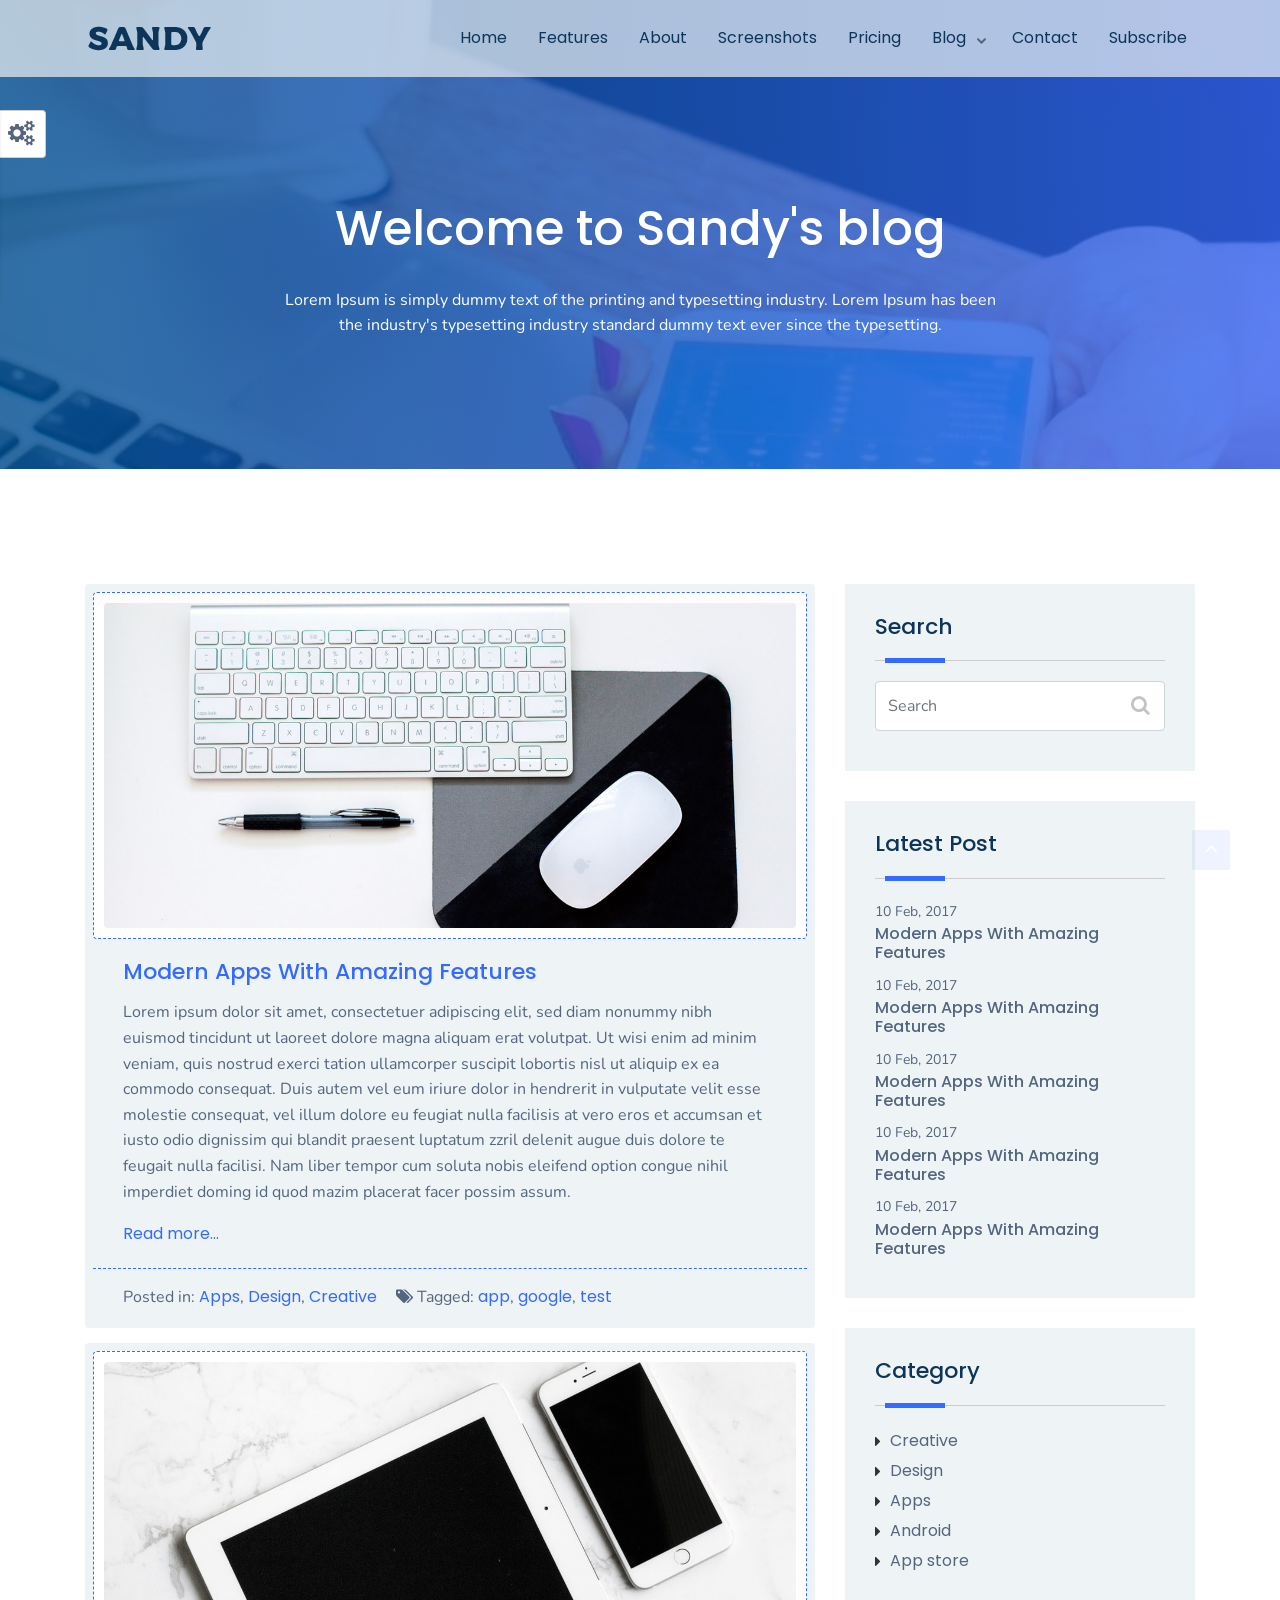
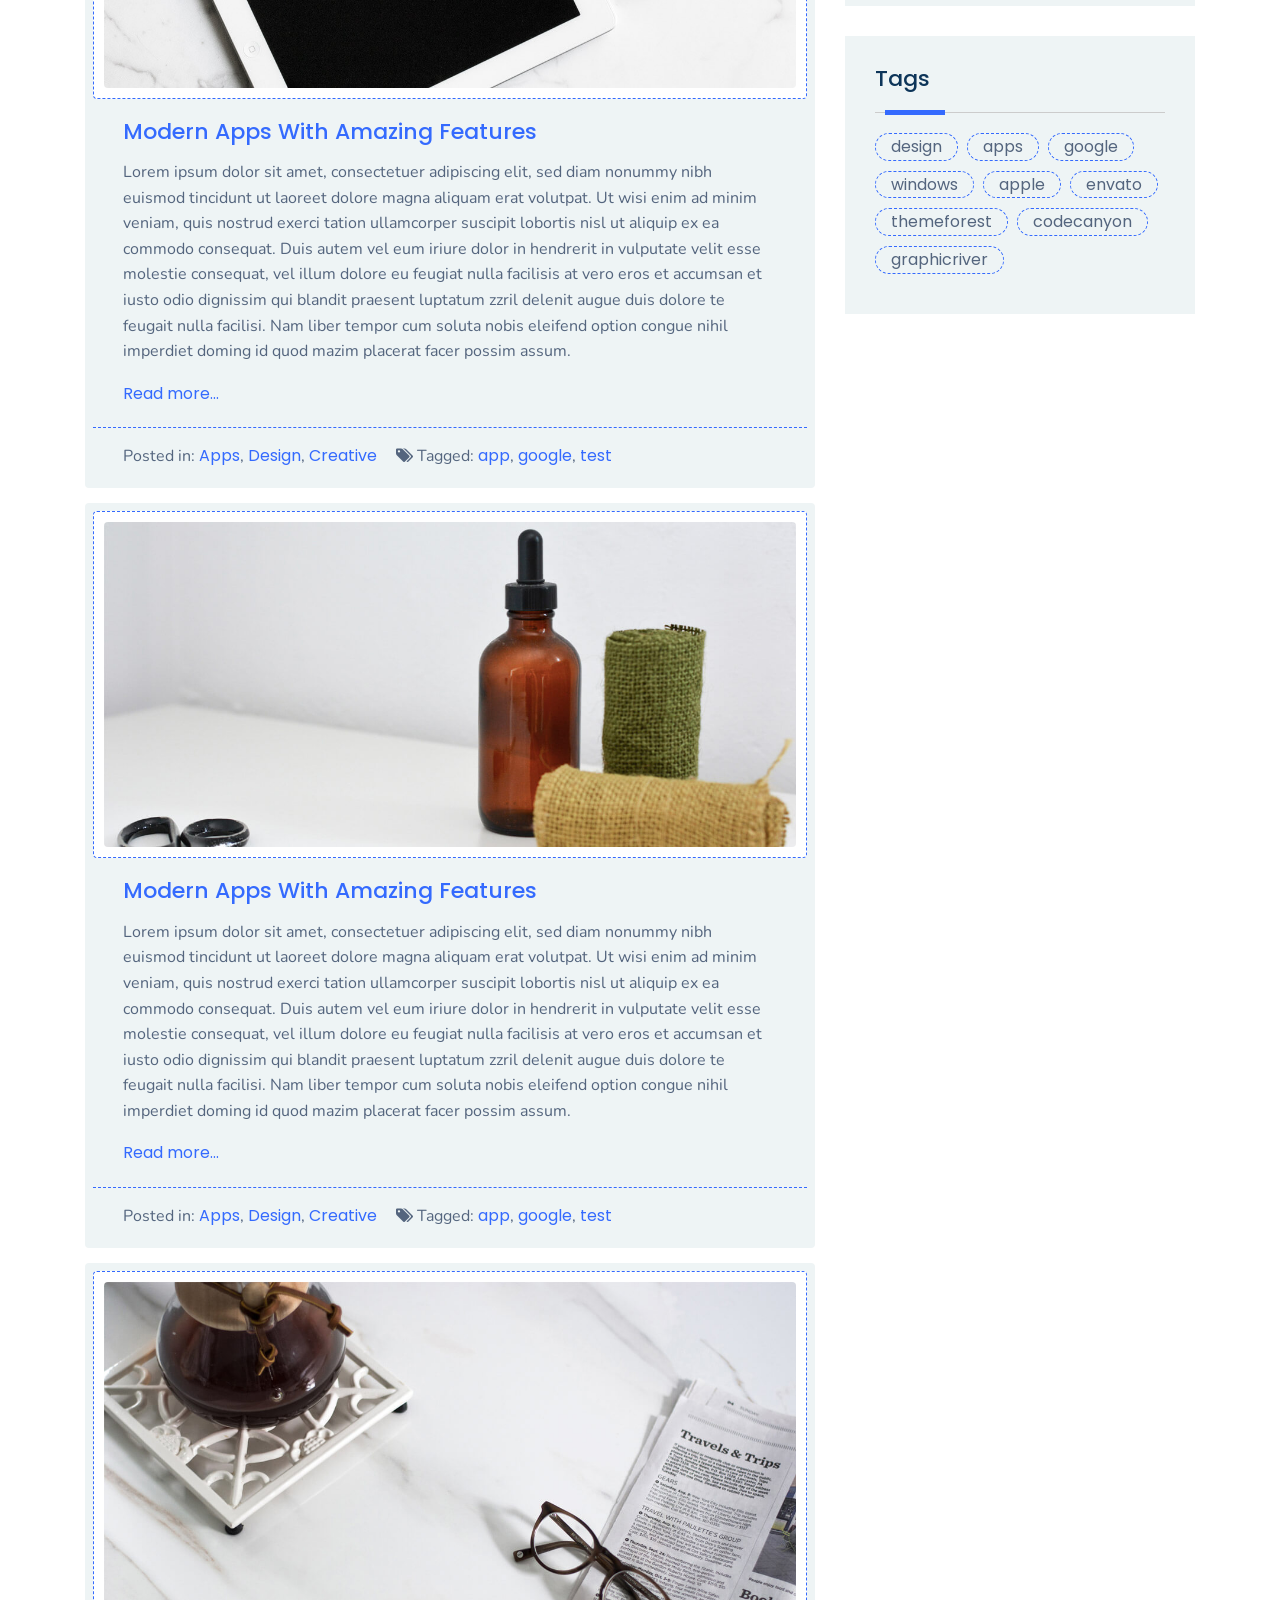
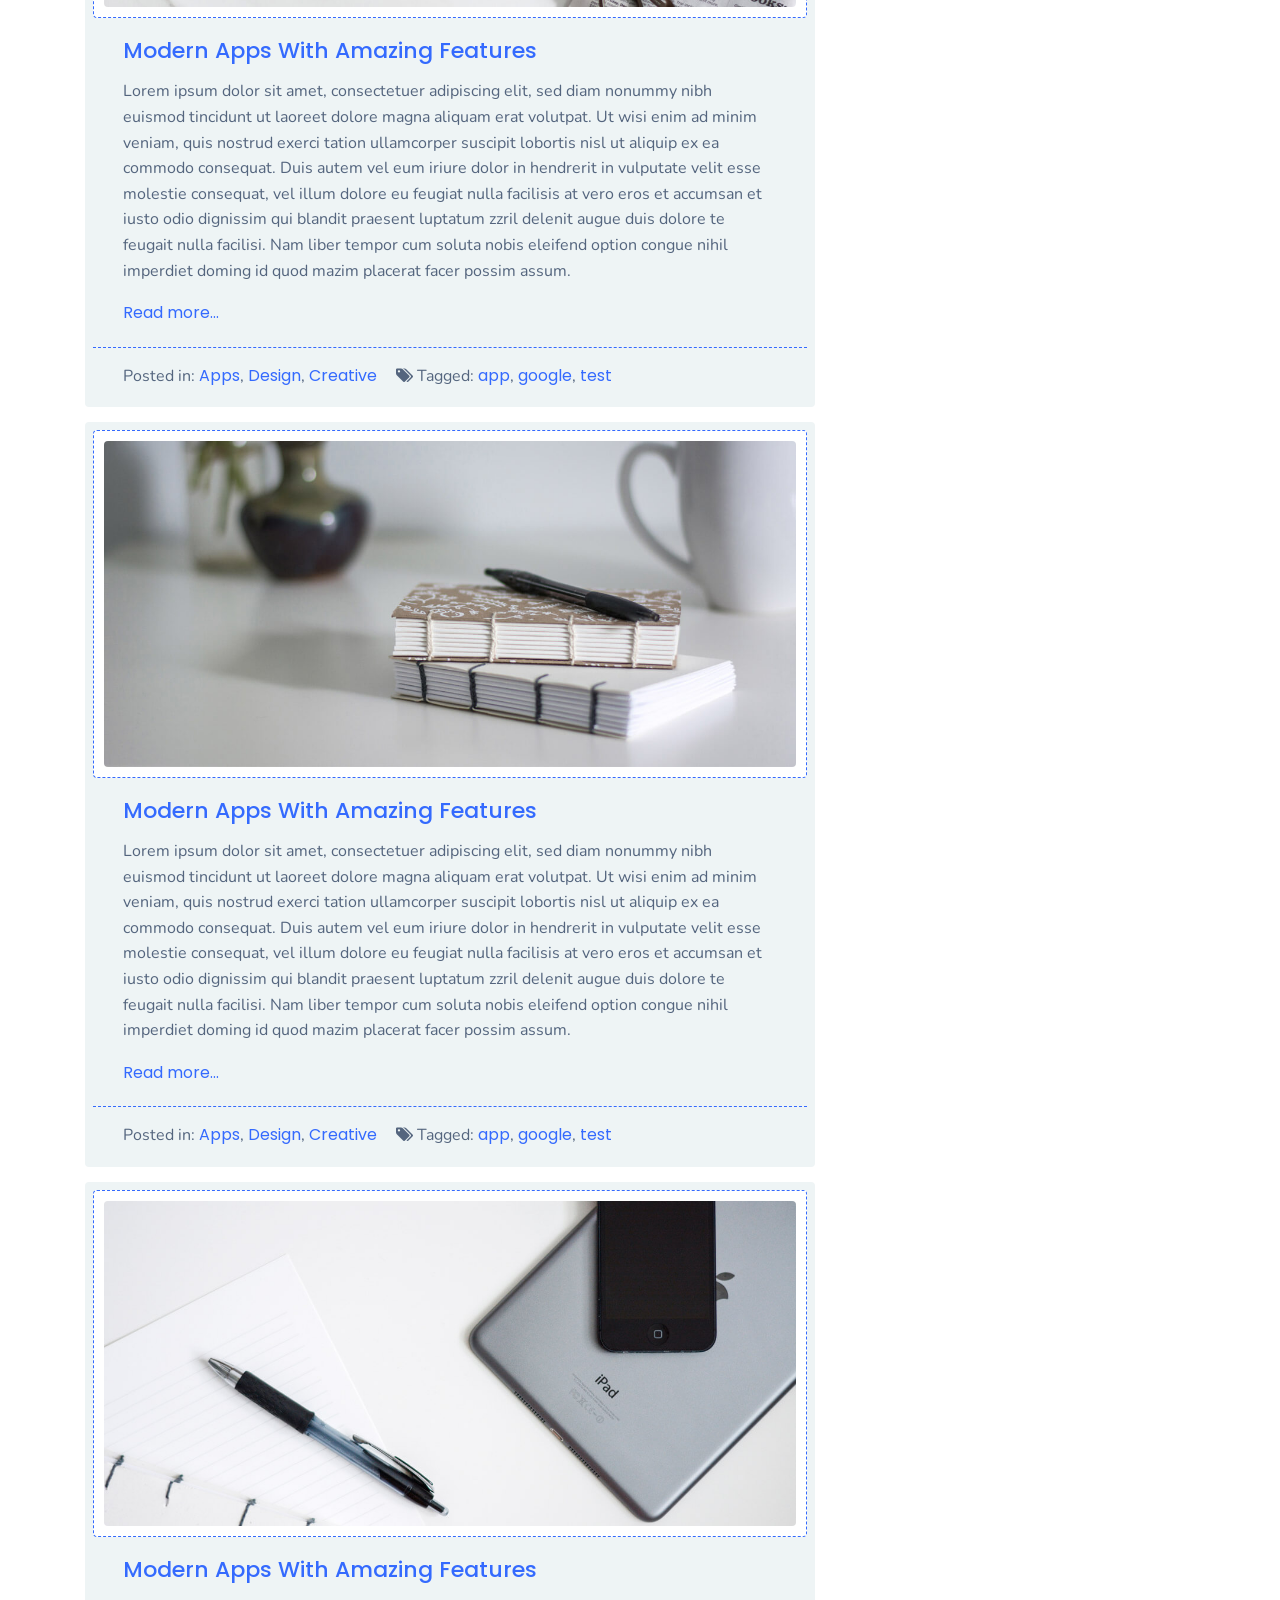
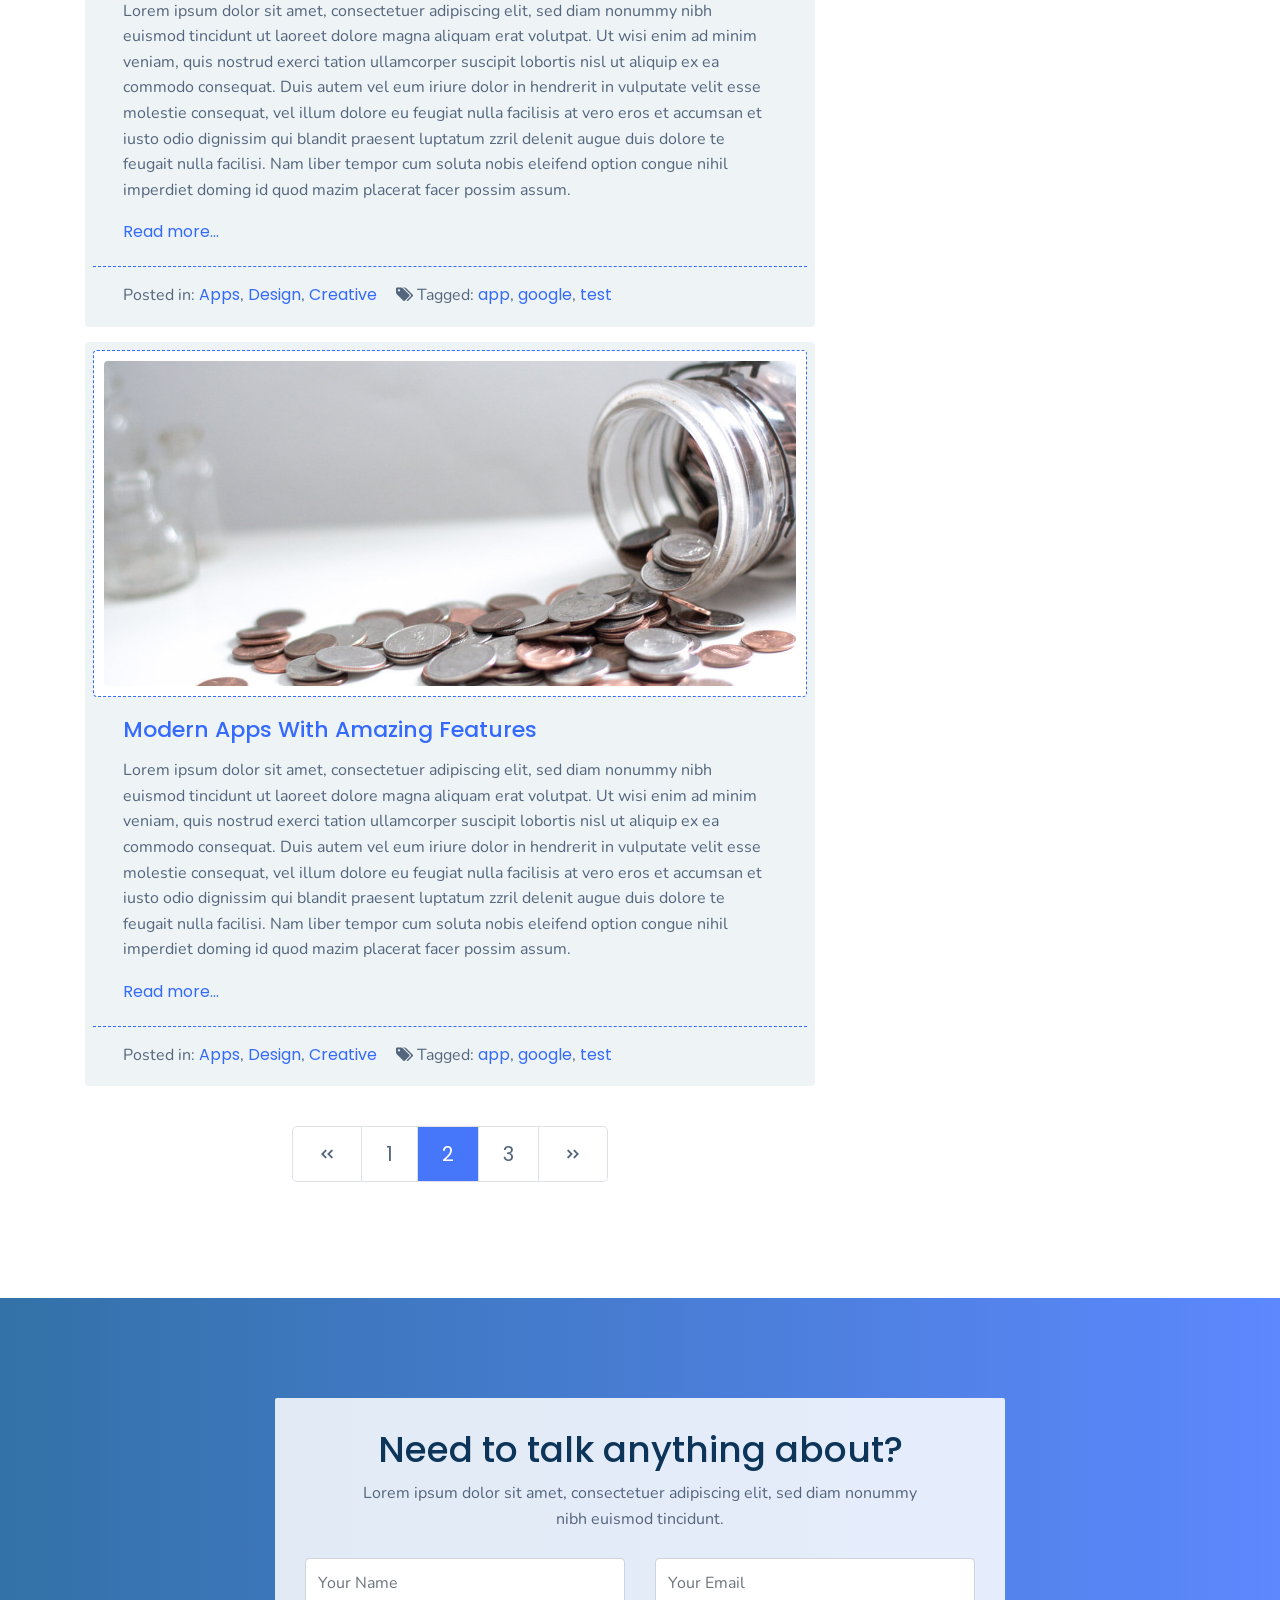
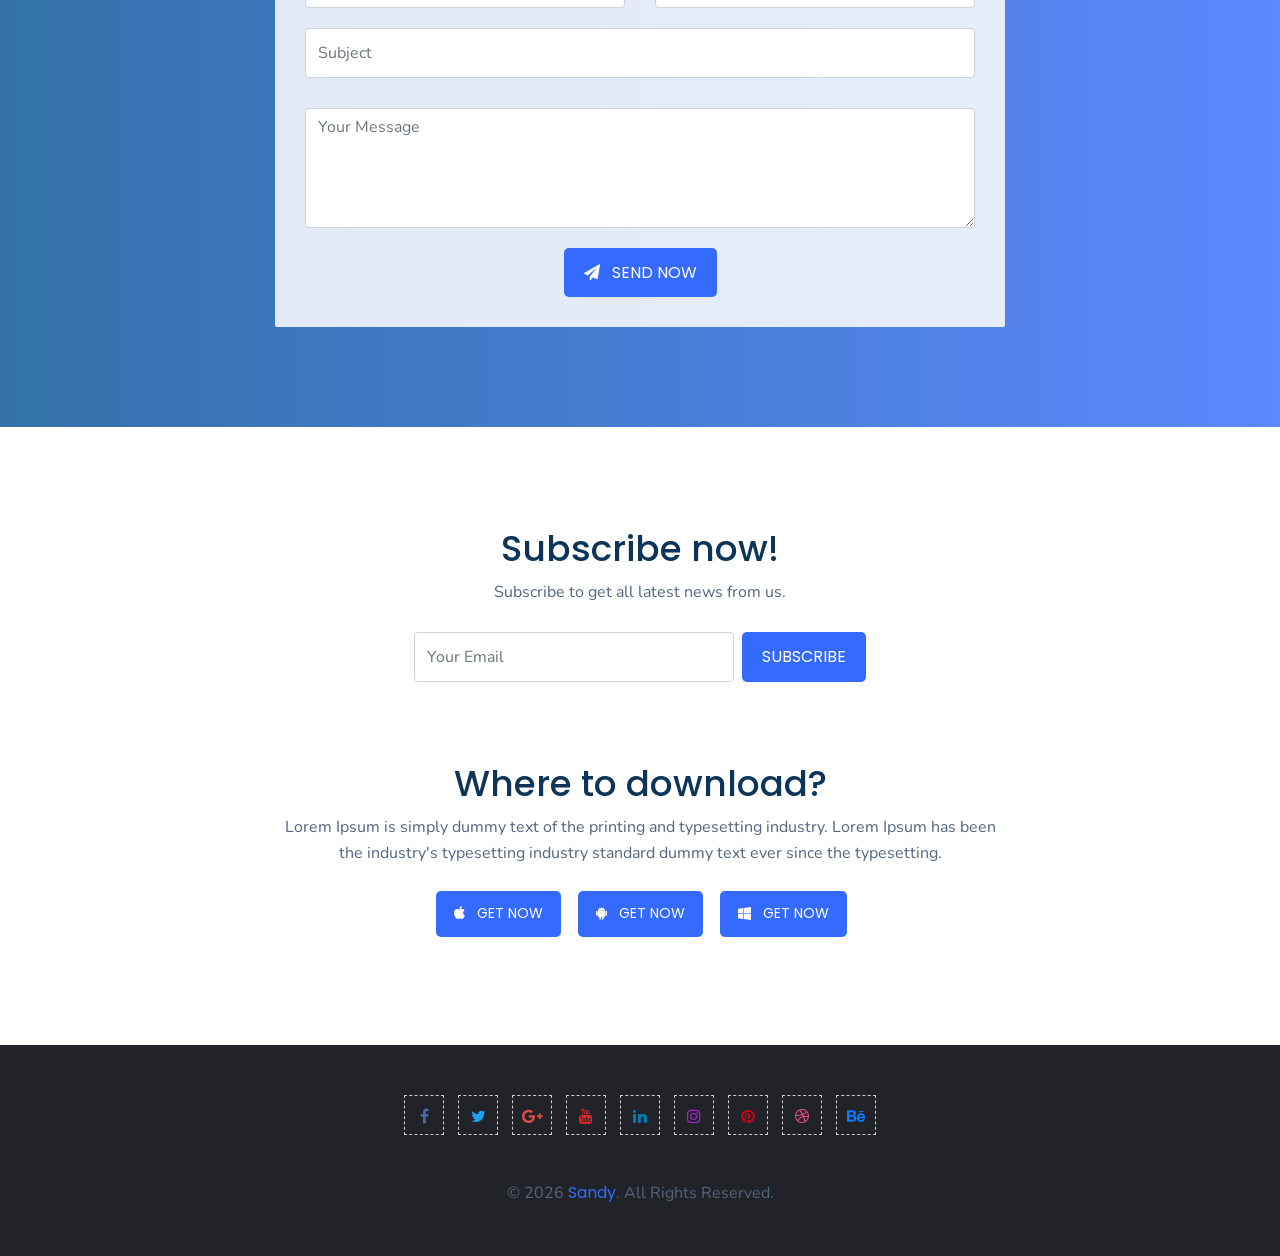
<file: blog-right-sidebar.html>
<!DOCTYPE html>
<html lang="en">
<head>
    <!-- ========== Meta Tags ========== -->
    <meta charset="UTF-8">
    <meta name="description" content="SANDY - One page apps landing page">
    <meta name="keywords" content="apps, Bootstrap, Landing page, Template, Business, One page ">
    <meta name="author" content="ThemeAtelier">
    <meta name="viewport" content="width=device-width, initial-scale=1, maximum-scale=1">
    <!-- ========== Title ========== -->
    <title>SANDY - One page apps landing page</title>
    <!-- ========== Favicon Ico ========== -->
    <link rel="icon" href="fav.ico">
    <!-- ========== STYLESHEETS ========== -->
    <!-- Bootstrap CSS -->
    <link href="css/bootstrap.min.css" rel="stylesheet">
    <!-- Fonts Awesome CSS -->
    <link href="css/font-awesome.min.css" rel="stylesheet">
	<!-- Material icons css -->
	<link href="https://fonts.googleapis.com/icon?family=Material+Icons" rel="stylesheet">
    <!-- Stroke icon CSS -->
	<link href="css/pe-icon-7-stroke.css" rel="stylesheet">
    <!-- IcoFont CSS -->
    <link href="css/icofont.min.css" rel="stylesheet">
    <!-- Owl-carousel CSS -->
    <link rel="stylesheet" href="css/owl.carousel.min.css">
    <link rel="stylesheet" href="css/owl.theme.default.min.css">
    <!-- Modal Video CSS -->
    <link href="css/modal-video.min.css" rel="stylesheet" />
    <!-- magnific CSS -->
    <link href="css/magnific-popup.css" rel="stylesheet" />
    <!-- Animate CSS -->
	<link href="css/animate.min.css" rel="stylesheet" />
    <!-- Margins CSS -->
    <link rel="stylesheet" href="css/margins.css">
    <!-- Paddings CSS -->
    <link rel="stylesheet" href="css/paddings.css">
    <!-- Custom styles for this template -->
    <link href="css/style.css" rel="stylesheet">
    <link href="css/responsive.css" rel="stylesheet">
	<link rel="stylesheet" href="css/colors/blue.css" id="color-switch">
	<!-- teamplate colors -->
	<!-- <link href="css/colors/blue.css" rel="stylesheet"> -->
	<!-- <link href="css/colors/orange.css" rel="stylesheet"> -->
	<!-- <link href="css/colors/purple.css" rel="stylesheet"> -->
	<!-- <link href="css/colors/pink.css" rel="stylesheet"> -->
	<!-- <link href="css/colors/brown.css" rel="stylesheet"> -->
	<!-- <link href="css/colors/light-blue.css" rel="stylesheet"> -->
	<!-- <link href="css/colors/light-green.css" rel="stylesheet"> -->
	<!-- <link href="css/colors/green.css" rel="stylesheet"> -->
	<!-- <link href="css/colors/dark.css" rel="stylesheet"> -->
    <link rel="stylesheet" href="demo/demo.css">
</head>
<body data-spy="scroll" data-target="#navbarCodeply" data-offset="70">
    <!-- ========== preloader Start ========== -->
    <div class="preloader">
        <div class="status">
            <div class="loader">
                <svg class="circular" viewbox="25 25 50 50">
                    <circle class="path" cx="50" cy="50" r="20" fill="none" stroke-width="3" stroke-miterlimit="10" />
                </svg>
            </div>
        </div>
    </div>
    <!-- ========== preloader End ========== -->
    <!-- ========== Header ========== -->
    <nav class="navbar navbar-inverse navbar-expand-lg header-nav fixed-top header">
            <div class="container">
                <!-- Add your logo text or change logo image -->
                <a class="navbar-brand logo" href="index.html">
                    <!-- Sandy -->
                    <img class="logo-dark" src="img/logo.png" alt="Sandy"/>
                    <img class="logo-light" src="img/logo-light.png" alt="Sandy"/>
                </a>
                <!-- <img src="yourlogo.png" alt="Logo"> -->
                <button class="navbar-toggler pull-right" type="button" data-toggle="collapse" data-target="#navbarCodeply">
                    <i class="icofont-navigation-menu"></i>
                </button>
            
                <div class="collapse navbar-collapse" id="navbarCodeply">
                    <ul class="nav navbar-nav ml-auto">
                        <li><a class="nav-link" href="#home">Home</a></li>
                        <li><a class="nav-link" href="#features">Features</a></li>
                        <li><a class="nav-link" href="#about">About</a></li>
                        <li><a class="nav-link" href="#screenshots">Screenshots</a></li>
                        <li><a class="nav-link" href="#pricing">Pricing</a></li>
                        <li>
                                <a class="nav-link" href="#blog">Blog</a>
                                <span class="sub-menu-toggle" role="navigation" data-toggle="dropdown" aria-haspopup="true" aria-expanded="false">
                                   <i class="icofont-rounded-down"></i>
                                </span>
                                <ul class="sub-menu">
                                    <li><a href="blog.html">Blog full width</a></li>
                                    <li><a href="blog-2-col.html">Blog 2 column</a></li>
                                    <li><a href="blog-3-col.html">Blog 3 column</a></li>
                                    <li><a href="blog-left-sidebar.html">Blog left sidebar</a></li>
                                    <li><a href="blog-right-sidebar.html">Blog right sidebar</a></li>
                                    <li><a href="single.html">Single blog</a></li>
                                    <li><a href="single-left-sidebar.html">Single left sidebar</a></li>
                                    <li><a href="single-right-sidebar.html">Single right sidebar</a></li>
                                </ul>
                             </li>
                        <li><a class="nav-link" href="#contact">Contact</a></li>
                        <li><a class="nav-link" href="#subscription">Subscribe</a></li>
                    </ul>
                </div>
            </div>
        </nav>
        <!-- ========== Header End ========== -->

    <!-- ========== hero area ========== -->
    <section id="special-features" class="pt200 pb100 bg-parallax" style="background-image:url(img/special-feature-bg.jpg)">
        <div class="gredient-overlay opacity-8"></div>
        <div class="container">
            <div class="row">
                <div class="hero-content color-white col-sm-8 offset-sm-2 text-center">
                    <h1 class="wow fadeInLeft" data-wow-delay=".1s">Welcome to Sandy's blog</h1>
                    <p class="wow fadeInLeft" data-wow-delay=".2s">
                        Lorem Ipsum is simply dummy text of the printing and typesetting industry. Lorem Ipsum has been the industry's typesetting industry standard dummy text ever since the typesetting.
                    </p>
                   
                </div>
				<!-- Hero content end -->
            </div>
        </div>
    </section>
    <!-- ========== Hero area End ========== -->
    <!-- ========== blog section  ========== -->
    <section id="blog" class="pt100 pb100">
        <div class="container">
			<div class="row">
				<!-- Blog posts start-->
				<div class="col-lg-8">
					<div class="blog-post">
						<figure class="post-thumb">
							<a href="#"><img src="img/blog/blog-1-big.jpg" alt="" /></a>
						</figure>
						<div class="post-content post-content-full">
							<h2 class="post-title"><a href="single.html">Modern Apps With Amazing Features</a></h2>
							<p>Lorem ipsum dolor sit amet, consectetuer adipiscing elit, sed diam nonummy nibh euismod tincidunt ut laoreet dolore magna aliquam erat volutpat. Ut wisi enim ad minim veniam, quis nostrud exerci tation ullamcorper suscipit lobortis nisl ut aliquip ex ea commodo consequat. Duis autem vel eum iriure dolor in hendrerit in vulputate velit esse molestie consequat, vel illum dolore eu feugiat nulla facilisis at vero eros et accumsan et iusto odio dignissim qui blandit praesent luptatum zzril delenit augue duis dolore te feugait nulla facilisi. Nam liber tempor cum soluta nobis eleifend option congue nihil imperdiet doming id quod mazim placerat facer possim assum.</p>
							<a class="read-more" href="single.html">Read more...</a>
						</div>
						<footer class="blog-footer">
							<span class="cat-links">
								Posted in: <a href="#">Apps</a>, <a href="#">Design</a>, <a href="#">Creative</a>
							</span>
							<span class="tags-links">
								<i class="fa fa-tags"></i> Tagged: <a href="#">app</a>, <a href="#">google</a>, <a href="#">test</a>
							</span>
						</footer>
					</div>
					<div class="clearfix"></div>
					<!-- End single blog -->
					<div class="blog-post">
						<figure class="post-thumb">
							<a href="#"><img src="img/blog/blog-2-big.jpg" alt="" /></a>
						</figure>
						<div class="post-content post-content-full">
							<h2 class="post-title"><a href="single.html">Modern Apps With Amazing Features</a></h2>
							<p>Lorem ipsum dolor sit amet, consectetuer adipiscing elit, sed diam nonummy nibh euismod tincidunt ut laoreet dolore magna aliquam erat volutpat. Ut wisi enim ad minim veniam, quis nostrud exerci tation ullamcorper suscipit lobortis nisl ut aliquip ex ea commodo consequat. Duis autem vel eum iriure dolor in hendrerit in vulputate velit esse molestie consequat, vel illum dolore eu feugiat nulla facilisis at vero eros et accumsan et iusto odio dignissim qui blandit praesent luptatum zzril delenit augue duis dolore te feugait nulla facilisi. Nam liber tempor cum soluta nobis eleifend option congue nihil imperdiet doming id quod mazim placerat facer possim assum.</p>
							<a class="read-more" href="single.html">Read more...</a>
						</div>
						<footer class="blog-footer">
							<span class="cat-links">
								Posted in: <a href="#">Apps</a>, <a href="#">Design</a>, <a href="#">Creative</a>
							</span>
							<span class="tags-links">
								<i class="fa fa-tags"></i> Tagged: <a href="#">app</a>, <a href="#">google</a>, <a href="#">test</a>
							</span>
						</footer>
					</div>
					<div class="clearfix"></div>
					<!-- End single blog -->
					<div class="blog-post">
						<figure class="post-thumb">
							<a href="#"><img src="img/blog/blog-3-big.jpg" alt="" /></a>
						</figure>
						<div class="post-content post-content-full">
							<h2 class="post-title"><a href="single.html">Modern Apps With Amazing Features</a></h2>
							<p>Lorem ipsum dolor sit amet, consectetuer adipiscing elit, sed diam nonummy nibh euismod tincidunt ut laoreet dolore magna aliquam erat volutpat. Ut wisi enim ad minim veniam, quis nostrud exerci tation ullamcorper suscipit lobortis nisl ut aliquip ex ea commodo consequat. Duis autem vel eum iriure dolor in hendrerit in vulputate velit esse molestie consequat, vel illum dolore eu feugiat nulla facilisis at vero eros et accumsan et iusto odio dignissim qui blandit praesent luptatum zzril delenit augue duis dolore te feugait nulla facilisi. Nam liber tempor cum soluta nobis eleifend option congue nihil imperdiet doming id quod mazim placerat facer possim assum.</p>
							<a class="read-more" href="single.html">Read more...</a>
						</div>
						<footer class="blog-footer">
							<span class="cat-links">
								Posted in: <a href="#">Apps</a>, <a href="#">Design</a>, <a href="#">Creative</a>
							</span>
							<span class="tags-links">
								<i class="fa fa-tags"></i> Tagged: <a href="#">app</a>, <a href="#">google</a>, <a href="#">test</a>
							</span>
						</footer>
					</div>
					<div class="clearfix"></div>
					<!-- End single blog -->
					<div class="blog-post">
						<figure class="post-thumb">
							<a href="#"><img src="img/blog/blog-4-big.jpg" alt="" /></a>
						</figure>
						<div class="post-content post-content-full">
							<h2 class="post-title"><a href="single.html">Modern Apps With Amazing Features</a></h2>
							<p>Lorem ipsum dolor sit amet, consectetuer adipiscing elit, sed diam nonummy nibh euismod tincidunt ut laoreet dolore magna aliquam erat volutpat. Ut wisi enim ad minim veniam, quis nostrud exerci tation ullamcorper suscipit lobortis nisl ut aliquip ex ea commodo consequat. Duis autem vel eum iriure dolor in hendrerit in vulputate velit esse molestie consequat, vel illum dolore eu feugiat nulla facilisis at vero eros et accumsan et iusto odio dignissim qui blandit praesent luptatum zzril delenit augue duis dolore te feugait nulla facilisi. Nam liber tempor cum soluta nobis eleifend option congue nihil imperdiet doming id quod mazim placerat facer possim assum.</p>
							<a class="read-more" href="single.html">Read more...</a>
						</div>
						<footer class="blog-footer">
							<span class="cat-links">
								Posted in: <a href="#">Apps</a>, <a href="#">Design</a>, <a href="#">Creative</a>
							</span>
							<span class="tags-links">
								<i class="fa fa-tags"></i> Tagged: <a href="#">app</a>, <a href="#">google</a>, <a href="#">test</a>
							</span>
						</footer>
					</div>
					<div class="clearfix"></div>
					<!-- End single blog -->
					<div class="blog-post">
						<figure class="post-thumb">
							<a href="#"><img src="img/blog/blog-5-big.jpg" alt="" /></a>
						</figure>
						<div class="post-content post-content-full">
							<h2 class="post-title"><a href="single.html">Modern Apps With Amazing Features</a></h2>
							<p>Lorem ipsum dolor sit amet, consectetuer adipiscing elit, sed diam nonummy nibh euismod tincidunt ut laoreet dolore magna aliquam erat volutpat. Ut wisi enim ad minim veniam, quis nostrud exerci tation ullamcorper suscipit lobortis nisl ut aliquip ex ea commodo consequat. Duis autem vel eum iriure dolor in hendrerit in vulputate velit esse molestie consequat, vel illum dolore eu feugiat nulla facilisis at vero eros et accumsan et iusto odio dignissim qui blandit praesent luptatum zzril delenit augue duis dolore te feugait nulla facilisi. Nam liber tempor cum soluta nobis eleifend option congue nihil imperdiet doming id quod mazim placerat facer possim assum.</p>
							<a class="read-more" href="single.html">Read more...</a>
						</div>
						<footer class="blog-footer">
							<span class="cat-links">
								Posted in: <a href="#">Apps</a>, <a href="#">Design</a>, <a href="#">Creative</a>
							</span>
							<span class="tags-links">
								<i class="fa fa-tags"></i> Tagged: <a href="#">app</a>, <a href="#">google</a>, <a href="#">test</a>
							</span>
						</footer>
					</div>
					<div class="clearfix"></div>
					<!-- End single blog -->
					<div class="blog-post">
						<figure class="post-thumb">
							<a href="#"><img src="img/blog/blog-6-big.jpg" alt="" /></a>
						</figure>
						<div class="post-content post-content-full">
							<h2 class="post-title"><a href="single.html">Modern Apps With Amazing Features</a></h2>
							<p>Lorem ipsum dolor sit amet, consectetuer adipiscing elit, sed diam nonummy nibh euismod tincidunt ut laoreet dolore magna aliquam erat volutpat. Ut wisi enim ad minim veniam, quis nostrud exerci tation ullamcorper suscipit lobortis nisl ut aliquip ex ea commodo consequat. Duis autem vel eum iriure dolor in hendrerit in vulputate velit esse molestie consequat, vel illum dolore eu feugiat nulla facilisis at vero eros et accumsan et iusto odio dignissim qui blandit praesent luptatum zzril delenit augue duis dolore te feugait nulla facilisi. Nam liber tempor cum soluta nobis eleifend option congue nihil imperdiet doming id quod mazim placerat facer possim assum.</p>
							<a class="read-more" href="single.html">Read more...</a>
						</div>
						<footer class="blog-footer">
							<span class="cat-links">
								Posted in: <a href="#">Apps</a>, <a href="#">Design</a>, <a href="#">Creative</a>
							</span>
							<span class="tags-links">
								<i class="fa fa-tags"></i> Tagged: <a href="#">app</a>, <a href="#">google</a>, <a href="#">test</a>
							</span>
						</footer>
					</div>
					<div class="clearfix"></div>
					<!-- End single blog -->
					<div class="blog-post">
						<figure class="post-thumb">
							<a href="#"><img src="img/blog/blog-7-big.jpg" alt="" /></a>
						</figure>
						<div class="post-content post-content-full">
							<h2 class="post-title"><a href="single.html">Modern Apps With Amazing Features</a></h2>
							<p>Lorem ipsum dolor sit amet, consectetuer adipiscing elit, sed diam nonummy nibh euismod tincidunt ut laoreet dolore magna aliquam erat volutpat. Ut wisi enim ad minim veniam, quis nostrud exerci tation ullamcorper suscipit lobortis nisl ut aliquip ex ea commodo consequat. Duis autem vel eum iriure dolor in hendrerit in vulputate velit esse molestie consequat, vel illum dolore eu feugiat nulla facilisis at vero eros et accumsan et iusto odio dignissim qui blandit praesent luptatum zzril delenit augue duis dolore te feugait nulla facilisi. Nam liber tempor cum soluta nobis eleifend option congue nihil imperdiet doming id quod mazim placerat facer possim assum.</p>
							<a class="read-more" href="single.html">Read more...</a>
						</div>
						<footer class="blog-footer">
							<span class="cat-links">
								Posted in: <a href="#">Apps</a>, <a href="#">Design</a>, <a href="#">Creative</a>
							</span>
							<span class="tags-links">
								<i class="fa fa-tags"></i> Tagged: <a href="#">app</a>, <a href="#">google</a>, <a href="#">test</a>
							</span>
						</footer>
					</div>
					<div class="clearfix"></div>
					<!-- End single blog -->
					<div class="row">
						<div class="col-sm-12">
							<ul class="sandy-pagenation pagination pagination-lg justify-content-center">
								<li class="page-item"><a class="page-link" href="#"><i class="icofont-double-left"></i></a></li>
								<li class="page-item"><a class="page-link" href="#">1</a></li>
								<li class="page-item"><a class="page-link active" href="#">2</a></li>
								<li class="page-item"><a class="page-link" href="#">3</a></li>
								<li class="page-item"><a class="page-link" href="#"><i class="icofont-double-right"></i></a></li>
							</ul>
						</div>
					</div>
				</div>
				<!-- Blog posts end -->
				<!-- Start sidebar -->
				<div id="sidebar" class="col-lg-4">
					<div class="sidebar-inner">
						<aside class="widget-area">
							<div id="search-2" class="widget widget_search">
								<h3>Search</h3>
								<form id="searchform" action="#">
									<input type="text" value="" class="form-control input-box " placeholder="Search">
									<input type="hidden" value="post">
								</form>
							</div>
							<!-- End single widget -->
							<div class="widget">
								<h3>Latest Post</h3>
								<div class="latest-post-widget">
									<span>10 Feb, 2017</span>
									<h5><a href="#">Modern Apps With Amazing Features</a></h5>
								
									<span>10 Feb, 2017</span>
									<h5><a href="#">Modern Apps With Amazing Features</a></h5>
								
									<span>10 Feb, 2017</span>
									<h5><a href="#">Modern Apps With Amazing Features</a></h5>
								
									<span>10 Feb, 2017</span>
									<h5><a href="#">Modern Apps With Amazing Features</a></h5>
								
									<span>10 Feb, 2017</span>
									<h5><a href="#">Modern Apps With Amazing Features</a></h5>
								</div>
							</div>
							<!-- End single widget -->
							<div class="widget">
								<h3>Category</h3>
								<ul>
									<li><a href="">Creative</a></li>
									<li><a href="">Design</a></li>
									<li><a href="">Apps</a></li>
									<li><a href="">Android</a></li>
									<li><a href="">App store</a></li>
								</ul>
							</div>
							<!-- End single widget -->
							<div class="widget">
								<h3>Tags</h3>
								<div class="tagcloud">
									<a href="#">design</a>
									<a href="#">apps</a>
									<a href="#">google</a>
									<a href="#">windows</a>
									<a href="#">apple</a>
									<a href="#">envato</a>
									<a href="#">themeforest</a>
									<a href="#">codecanyon</a>
									<a href="#">graphicriver</a>
								</div>
							</div>
							<!-- End single widget -->
						</aside>
					</div>
				</div>
				<!-- End sidebar -->
			</div>
        </div>
    </section>
    <!-- ========== blog section End ========== -->
    <!-- ========== contact features ========== -->
    <section id="contact" class="pt100 pb100 bg-parallax" style="background-image:url(img/contact-bg.jpg)">
        <div class="gredient-overlay opacity-8"></div>
        <div class="container">
            <div class="row">
                <div class="col-md-8 offset-md-2">
                    <div class="contact-block text-center">
						<!-- Contact form title start -->
                        <div class="col-sm-12">
                            <h3 class="wow fadeIn" data-wow-delay=".1s">Need to talk anything about?</h3>
                            <p class="subtitle wow fadeIn" data-wow-delay=".2s">Lorem ipsum dolor sit amet, consectetuer adipiscing elit, sed diam nonummy nibh euismod tincidunt.</p>
                        </div>
						<!-- Contact form title end -->
                        <!-- Contact form start -->
						<form id="contact-form" method="post" action="php/sendmail.php">
							<div class="message col-lg-12">
								<p class="email-loading"><img src="img/loading.gif" alt="">&nbsp;&nbsp;&nbsp;Sending...</p>
								<p class="email-success"><i class="icon fa fa-check"></i> Your quote has successfully been sent.</p>
								<p class="email-failed"><i class="icon fa fa-times"></i> Something went wrong!</p>
							</div>
                            <div class="row">
                                <div class="col-md-6">
                                    <input name="name" class="contact-name form-control input-box" id="contact-name" type="text" placeholder="Your Name" required="" />
                                </div>
                                <div class="col-md-6">
                                    <input name="email" class="contact-email form-control input-box" id="contact-email" type="email" placeholder="Your Email" required="" />
                                </div>
                                <div class="col-sm-12">
                                    <input name="subject" class="contact-subject form-control input-box" id="contact-subject" type="text" placeholder="Subject" required="" />
                                </div>
                                <div class="col-sm-12">
                                    <textarea name="message" class="contact-message form-control textarea-box" id="contact-message" placeholder="Your Message" required=""></textarea>
                                </div>
                                <div class="col-sm-12">
                                    <button class="primary-btn"><i class="fa fa-paper-plane" aria-hidden="true"></i> Send Now</button>
                                </div>
                            </div>          
						</form>
                        <!-- Contact form end -->
                    </div>
                </div>
            </div>
        </div>
    </section>
    <!-- ========== contact features End ========== -->
    <!-- ========== subscribe features ========== -->
    <section id="subscription" class="pt100 pb100">
        <div class="container">
            <div class="row">
                <div class="col-sm-8 offset-sm-2 text-center subscribe-area">
                    <h3 class="wow fadeIn" data-wow-duration="1s">Subscribe now!</h3>
                    <p class="wow fadeIn" data-wow-duration="2s">
                        Subscribe to get all latest news from us.
                    </p>
					<!-- Local subscription form -->
					<form action="subscribe/subscribe.php" class="subscription-form form-inline wow fadeInRight d-flex justify-content-center" data-wow-duration="1.5s" id="subscribe">

						<input type="email" name="email"  placeholder="Your Email" class="form-control input-box" id="subscriber-email">
						<button type="submit" class="primary-btn" id="subscribe-button">Subscribe</button>
						
						<div class="result">
							<p class="success-msg"><i class="icon fa fa-check"></i> You email has been stored!</p>
							<p class="error-msg"><i class="icon fa fa-times"></i> Sorry! Something went wrong!</p>
						</div>
					</form>
					<!-- Mailchimp subscription form
					<form action="#" id="subscribe-mailchimp" class="subscription-form form-inline wow fadeInRight" data-wow-duration="1.5s">
							<input type="email" name="email"  placeholder="Your Email" class="form-control input-box">
							<button type="submit" class="primary-btn">Subscribe</button>
							<div class="result">
								<p class="success-msg"><i class="icon fa fa-check"></i> You email has been stored!</p>
								<p class="error-msg"><i class="icon fa fa-times"></i> Sorry! Something went wrong!</p>
							</div>
					</form>
					-->
                </div>
            </div>
			<!-- Download section start -->
            <div class="row">
                <div class="col-sm-8 offset-sm-2 text-center download-area">
                    <h3 class="wow fadeIn" data-wow-duration="1s">Where to download?</h3>
                    <p class="wow fadeIn" data-wow-duration="2s">
                        Lorem Ipsum is simply dummy text of the printing and typesetting industry. Lorem Ipsum has been the industry's typesetting industry standard dummy text ever since the typesetting.
                    </p>
                    <a href="#" class="primary-btn wow zoomIn" data-wow-duration="3s"><i class="fa fa-apple" aria-hidden="true"></i> Get now</a>
                    <a href="#" class="primary-btn wow zoomIn" data-wow-duration="4s"><i class="fa fa-android" aria-hidden="true"></i> Get now</a>
                    <a href="#" class="primary-btn wow zoomIn" data-wow-duration="5s"><i class="fa fa-windows" aria-hidden="true"></i> Get now</a>
                </div>
            </div>
			<!-- Download section end -->
        </div>
    </section>
    <!-- ========== subscribe features End ========== -->
    <footer id="footer-section" class="pt50 pb50 bg-black">
        <div class="container">
            <div class="row text-center">
				<!-- Social icons start -->
                <div class="col social-icons">
                    <ul>
                        <li class="facebook wow zoomIn" data-wow-duration="1s"><a href="#"><i class="fa fa-facebook"></i></a>
                        </li>
                        <li class="twitter wow zoomIn" data-wow-duration="1.5s"><a href="#"><i class="fa fa-twitter"></i></a>
                        </li>
                        <li class="google-plus wow zoomIn" data-wow-duration="2s"><a href="#"><i class="fa fa-google-plus"></i></a>
                        </li>
                        <li class="youtube wow zoomIn" data-wow-duration="2.5s"><a href="#"><i class="fa fa-youtube"></i></a>
                        </li>
                        <li class="linked-in wow zoomIn" data-wow-duration="3s"><a href="#"><i class="fa fa-linkedin"></i></a>
                        </li>
                        <li class="instagram wow zoomIn" data-wow-duration="3.5s"><a href="#"><i class="fa fa-instagram"></i></a>
                        </li>
                        <li class="pinterest wow zoomIn" data-wow-duration="4s"><a href="#"><i class="fa fa-pinterest"></i></a>
                        </li>
                        <li class="dribbble wow zoomIn" data-wow-duration="4.5s"><a href="#"><i class="fa fa-dribbble"></i></a>
                        </li>
                        <li class="behance wow zoomIn" data-wow-duration="5s"><a href="#"><i class="fa fa-behance"></i></a>
                        </li>
                    </ul>
                </div>
				<!-- Social icons end -->
                <div class="col-sm-12">
                    &copy; <script>document.write(new Date().getFullYear());</script> <a href="#">Sandy</a>. All Rights Reserved.
                </div>
            </div>
        </div>
    </footer>
	<!-- Scroll to up -->
	<div class="scroll-to-up hidden-xs">
		<div class="scrollup">
			<i class="fa fa-angle-up"></i>
		</div>
	</div>
	<!-- Scroll to up end -->
    <!-- jquery -->
    <script src="js/jquery.min.js"></script>
    <!-- Bootstrap js -->
    <script src="js/bootstrap.min.js"></script>
    <!-- jquery.scrollTo.min.js -->
    <script src="js/jquery.scrollTo.min.js"></script>
    <!-- jquery.nav.js -->
    <script src="js/jquery.nav.js"></script>
	<!-- Stellar js -->
	<script type="text/javascript" src="js/jquery.stellar.min.js"></script>
    <!-- Typed js -->
    <script src="js/typed.js"></script>
    <!-- Owl carousel js -->
    <script src="js/owl.carousel.min.js"></script>
    <!-- Modal Video js -->
    <script type="text/javascript" src="js/modal-video.min.js"></script>
    <!-- magnific popuop js -->
    <script type="text/javascript" src="js/jquery.magnific-popup.min.js"></script>
	<!-- waypoints js -->
	<script type="text/javascript" src="js/waypoints.min.js"></script>
    <!-- Counterup js -->
	<script type="text/javascript" src="js/jquery.counterup.min.js"></script>
    <!-- jquery.ajaxchimp.min.js -->
    <script src="js/jquery.ajaxchimp.min.js"></script>
    <!-- WOW JS -->
    <script src="js/wow.min.js"></script>
	<!-- Masonry js -->
	<script type="text/javascript" src="js/masonry.pkgd.min.js"></script>
	<!-- Countdown js -->
	<script src="js/jquery.countdown.min.js"></script>
    <!-- Custom js -->
    <script src="js/app.js"></script>
	<!-- =========================================================
		 STYLE SWITCHER | ONLY FOR DEMO NOT INCLUDED IN MAIN FILES
	============================================================== -->
	<script type="text/javascript" src="demo/demo.js"></script>
	<div class="demo-style-switch" id="switch-style">
		<a id="toggle-switcher" class="switch-button" title="Change Styles"><span class="fa fa-cogs"></span></a>
		<div class="switched-options">
			<div class="config-title">
				Colors :
			</div>
			<ul class="styles">
				<li>
					<div class="blue color" id="blue"></div>
				</li>
				<li>
					<div class="orange color" id="orange"></div>
				</li>
				<li>
					<div class="purple color" id="purple"></div>
				</li>
				<li>
					<div class="pink color" id="pink"></div>
				</li>
				<li>
					<div class="brown color" id="brown"></div>
				</li>
				<li>
					<div class="light-blue color" id="light-blue"></div>
				</li>
				<li>
					<div class="light-green color" id="light-green"></div>
				</li>
				<li>
					<div class="green color" id="green"></div>
				</li>
				<li>
					<div class="dark color" id="dark"></div>
				</li>
			</ul>
		</div>
	</div>
</body>
</html>
</file>
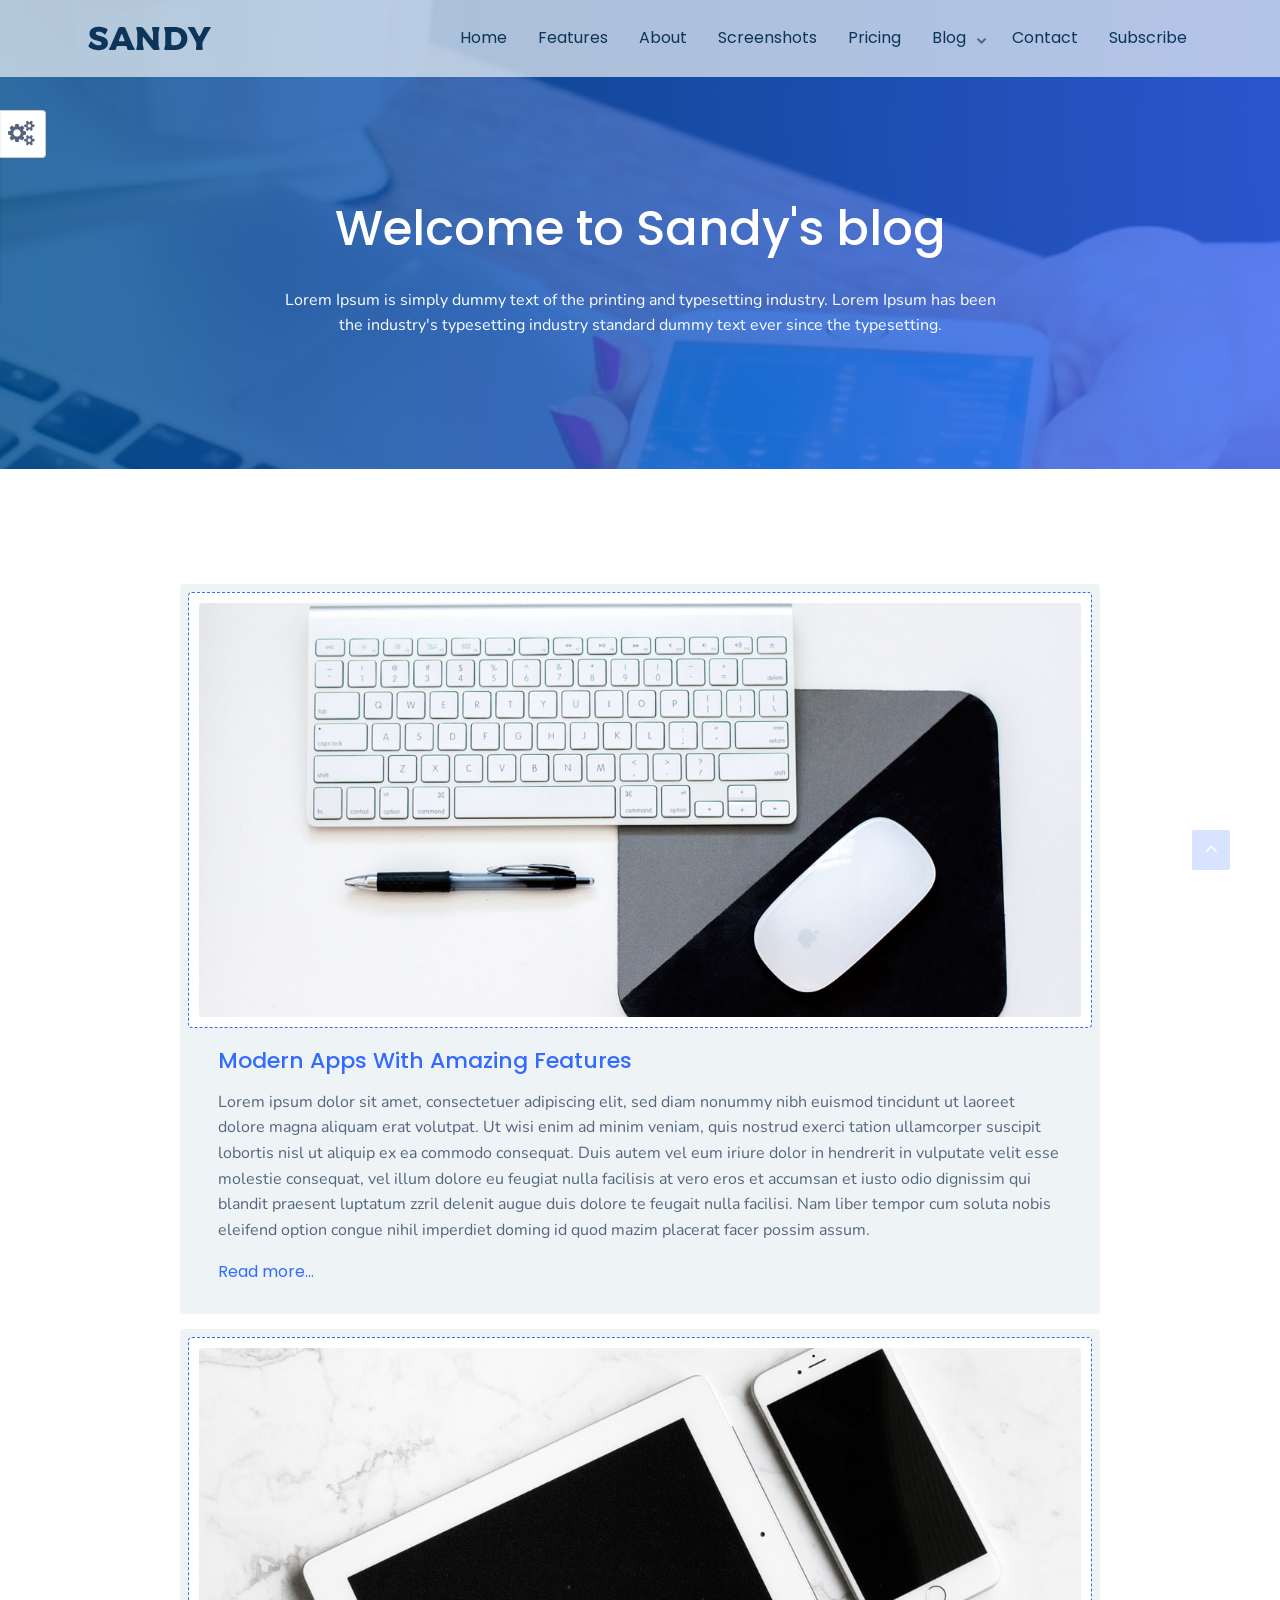
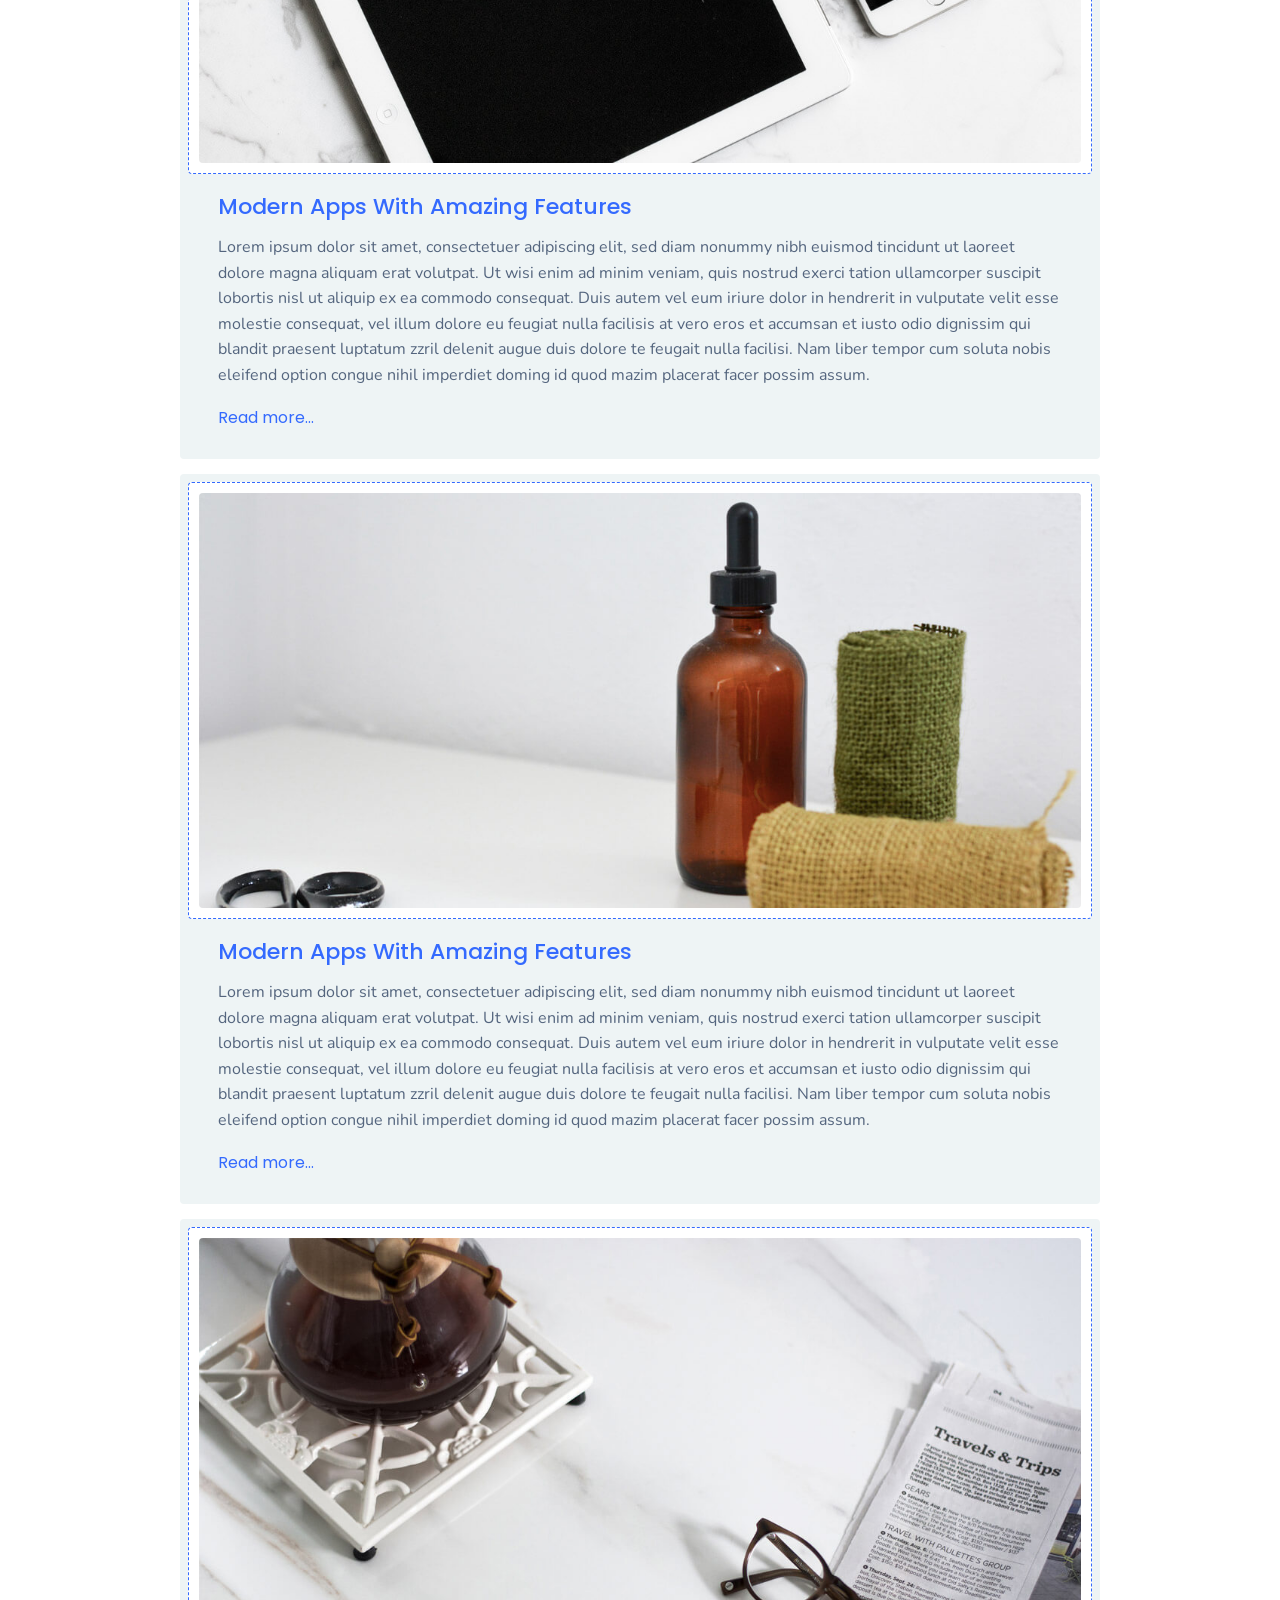
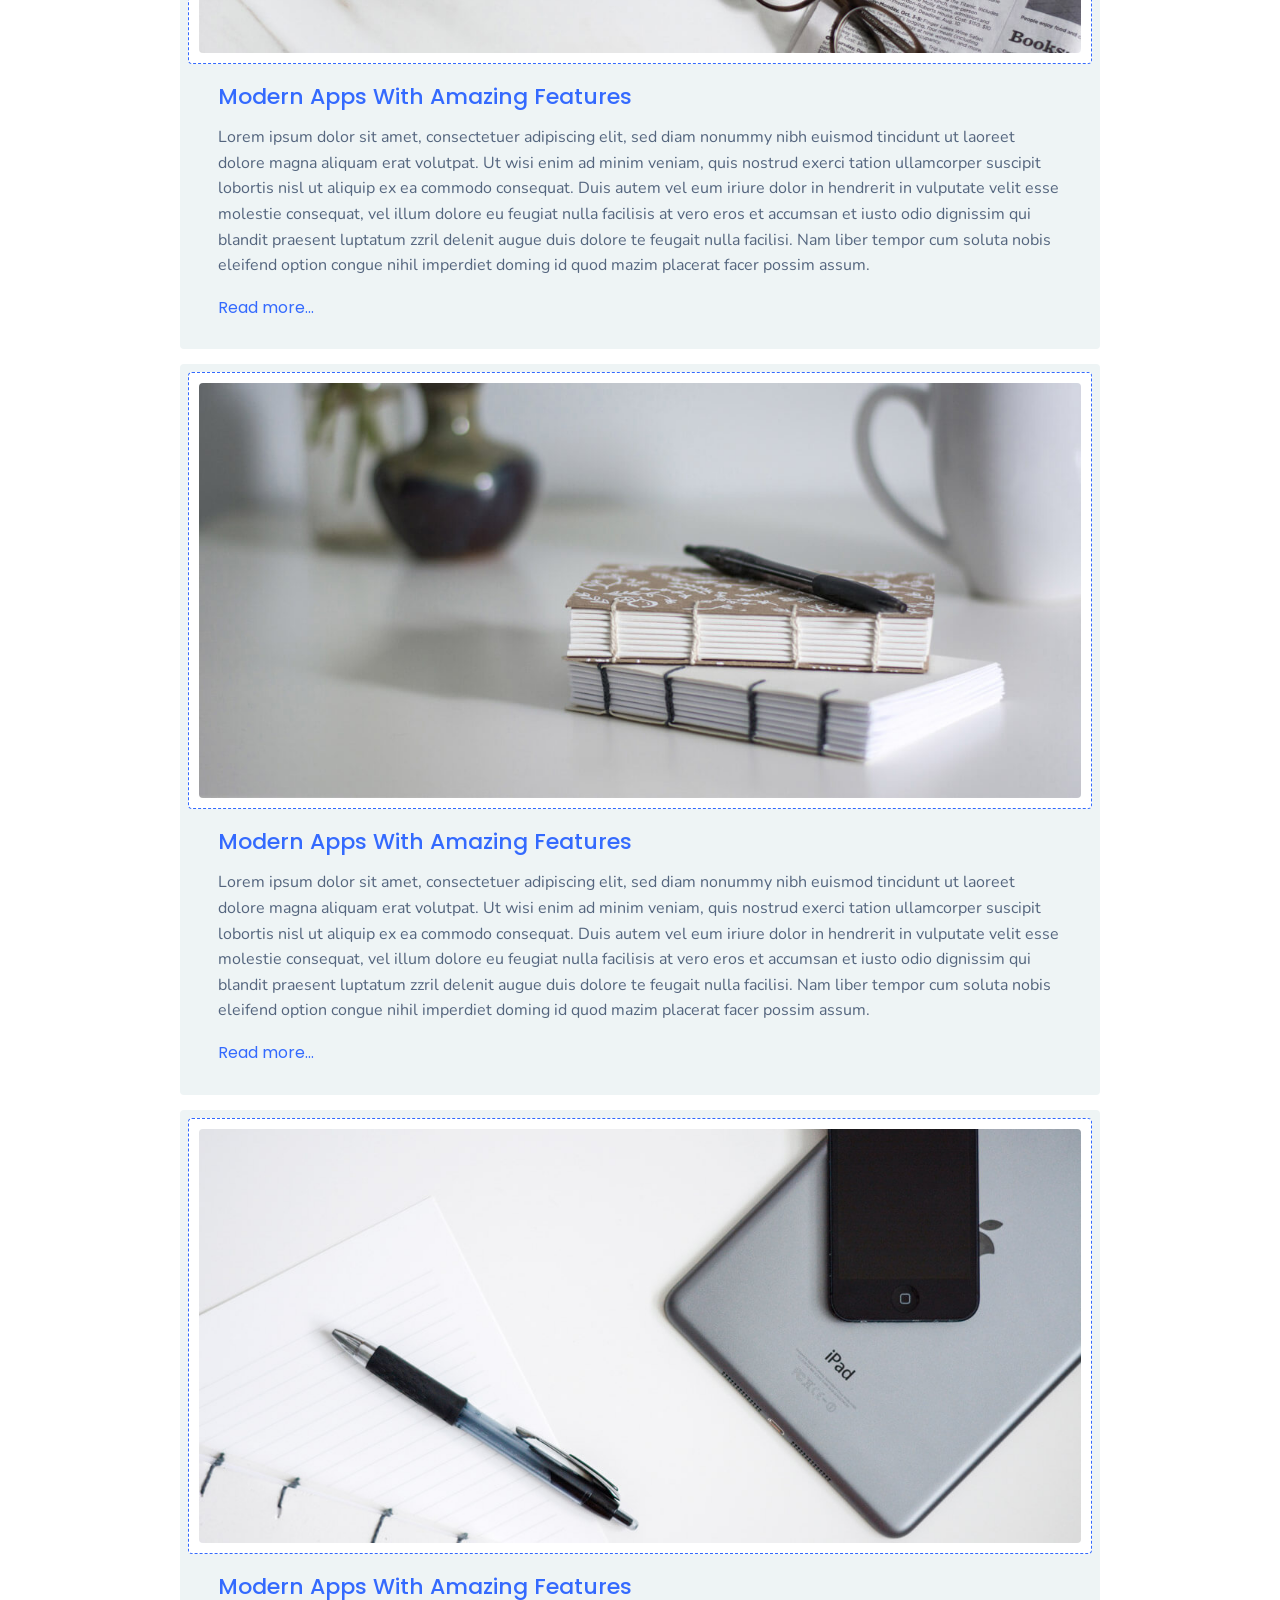
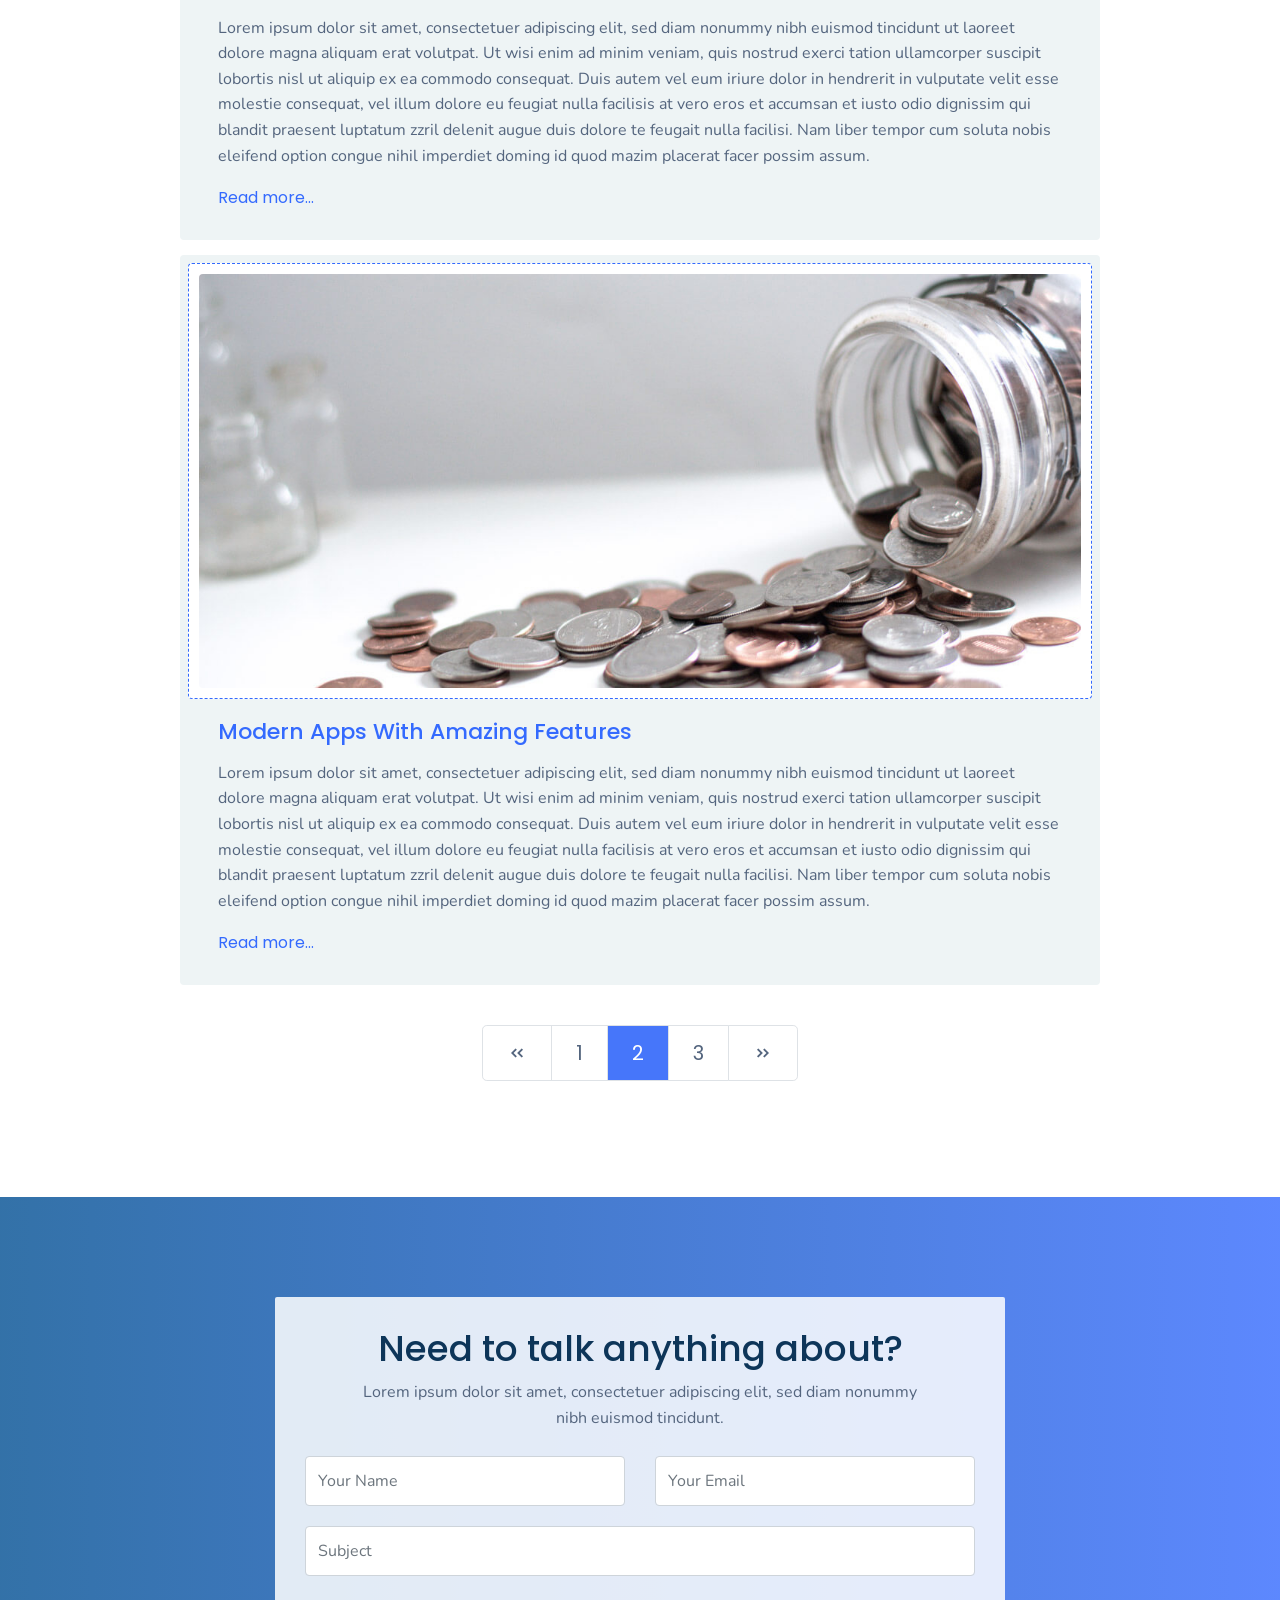
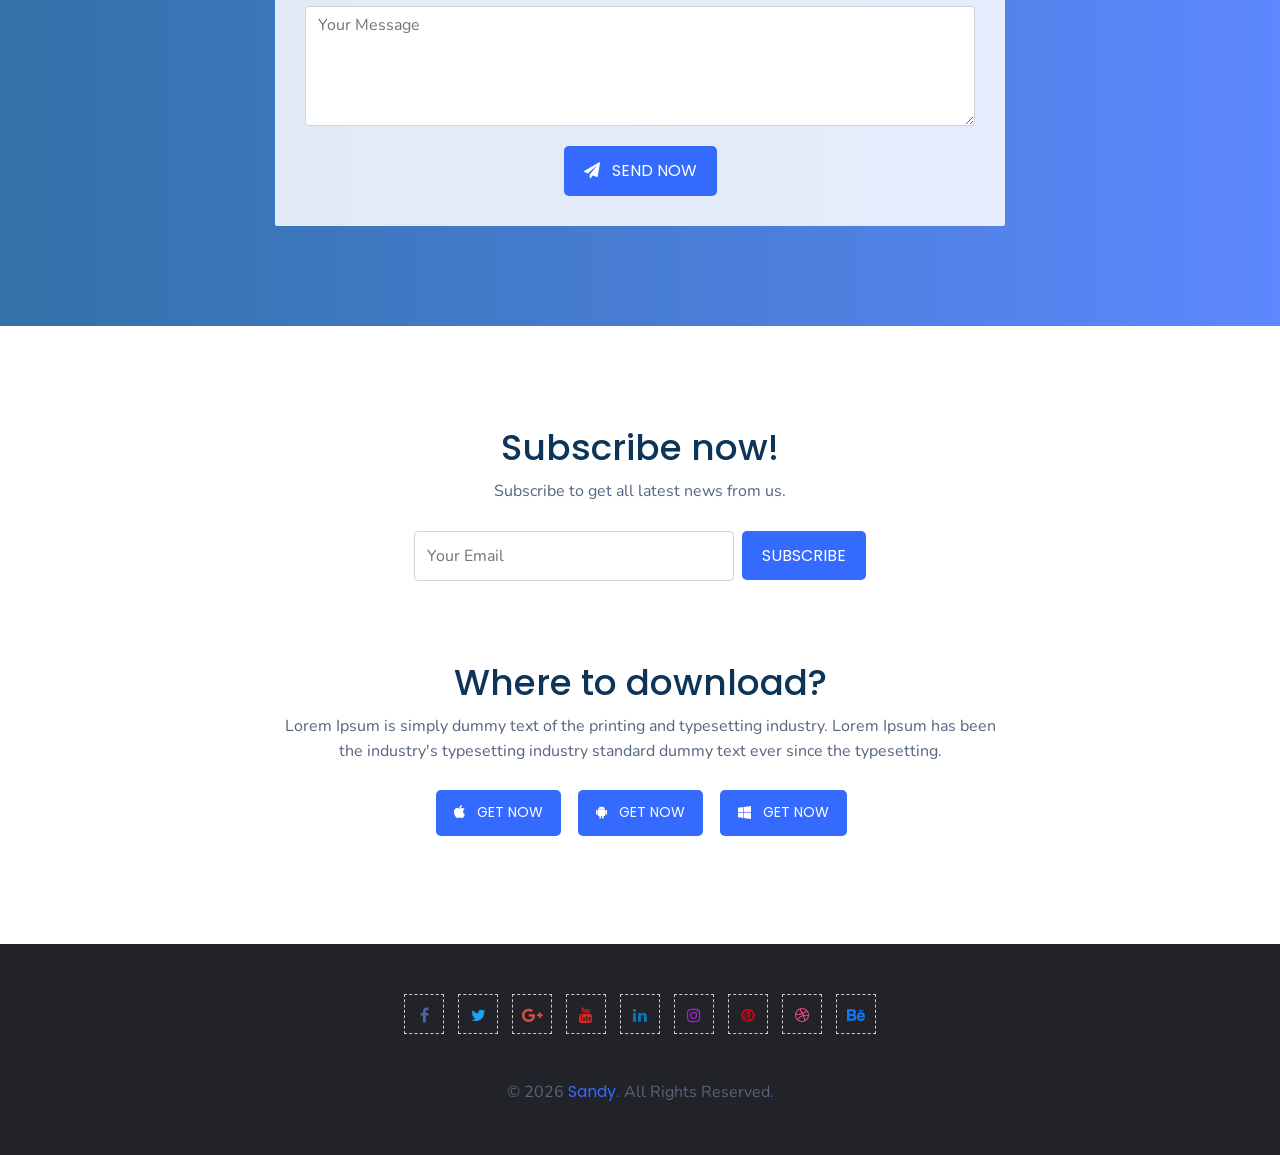
<file: blog.html>
<!DOCTYPE html>
<html lang="en">
<head>
    <!-- ========== Meta Tags ========== -->
    <meta charset="UTF-8">
    <meta name="description" content="SANDY - One page apps landing page">
    <meta name="keywords" content="apps, Bootstrap, Landing page, Template, Business, One page ">
    <meta name="author" content="ThemeAtelier">
    <meta name="viewport" content="width=device-width, initial-scale=1, maximum-scale=1">
    <!-- ========== Title ========== -->
    <title>SANDY - One page apps landing page</title>
    <!-- ========== Favicon Ico ========== -->
    <link rel="icon" href="fav.ico">
    <!-- ========== STYLESHEETS ========== -->
    <!-- Bootstrap CSS -->
    <link href="css/bootstrap.min.css" rel="stylesheet">
    <!-- Fonts Awesome CSS -->
    <link href="css/font-awesome.min.css" rel="stylesheet">
	<!-- Material icons css -->
	<link href="https://fonts.googleapis.com/icon?family=Material+Icons" rel="stylesheet">
    <!-- Stroke icon CSS -->
	<link href="css/pe-icon-7-stroke.css" rel="stylesheet">
    <!-- IcoFont CSS -->
    <link href="css/icofont.min.css" rel="stylesheet">
    <!-- Owl-carousel CSS -->
    <link rel="stylesheet" href="css/owl.carousel.min.css">
    <link rel="stylesheet" href="css/owl.theme.default.min.css">
    <!-- Modal Video CSS -->
    <link href="css/modal-video.min.css" rel="stylesheet" />
    <!-- magnific CSS -->
    <link href="css/magnific-popup.css" rel="stylesheet" />
    <!-- Animate CSS -->
	<link href="css/animate.min.css" rel="stylesheet" />
    <!-- Margins CSS -->
    <link rel="stylesheet" href="css/margins.css">
    <!-- Paddings CSS -->
    <link rel="stylesheet" href="css/paddings.css">
    <!-- Custom styles for this template -->
    <link href="css/style.css" rel="stylesheet">
    <link href="css/responsive.css" rel="stylesheet">
	<link rel="stylesheet" href="css/colors/blue.css" id="color-switch">
	<!-- teamplate colors -->
	<!-- <link href="css/colors/blue.css" rel="stylesheet"> -->
	<!-- <link href="css/colors/orange.css" rel="stylesheet"> -->
	<!-- <link href="css/colors/purple.css" rel="stylesheet"> -->
	<!-- <link href="css/colors/pink.css" rel="stylesheet"> -->
	<!-- <link href="css/colors/brown.css" rel="stylesheet"> -->
	<!-- <link href="css/colors/light-blue.css" rel="stylesheet"> -->
	<!-- <link href="css/colors/light-green.css" rel="stylesheet"> -->
	<!-- <link href="css/colors/green.css" rel="stylesheet"> -->
	<!-- <link href="css/colors/dark.css" rel="stylesheet"> -->
    <link rel="stylesheet" href="demo/demo.css">
</head>
<body data-spy="scroll" data-target="#navbarCodeply" data-offset="70">
    <!-- ========== preloader Start ========== -->
    <div class="preloader">
        <div class="status">
            <div class="loader">
                <svg class="circular" viewbox="25 25 50 50">
                    <circle class="path" cx="50" cy="50" r="20" fill="none" stroke-width="3" stroke-miterlimit="10" />
                </svg>
            </div>
        </div>
    </div>
    <!-- ========== preloader End ========== -->
    <!-- ========== Header ========== -->
    <nav class="navbar navbar-inverse navbar-expand-lg header-nav fixed-top header">
            <div class="container">
                <!-- Add your logo text or change logo image -->
                <a class="navbar-brand logo" href="index.html">
                    <!-- Sandy -->
                    <img class="logo-dark" src="img/logo.png" alt="Sandy"/>
                    <img class="logo-light" src="img/logo-light.png" alt="Sandy"/>
                </a>
                <!-- <img src="yourlogo.png" alt="Logo"> -->
                <button class="navbar-toggler pull-right" type="button" data-toggle="collapse" data-target="#navbarCodeply">
                    <i class="icofont-navigation-menu"></i>
                </button>
            
                <div class="collapse navbar-collapse" id="navbarCodeply">
                    <ul class="nav navbar-nav ml-auto">
                        <li><a class="nav-link" href="#home">Home</a></li>
                        <li><a class="nav-link" href="#features">Features</a></li>
                        <li><a class="nav-link" href="#about">About</a></li>
                        <li><a class="nav-link" href="#screenshots">Screenshots</a></li>
                        <li><a class="nav-link" href="#pricing">Pricing</a></li>
                        <li>
                                <a class="nav-link" href="#blog">Blog</a>
                                <span class="sub-menu-toggle" role="navigation" data-toggle="dropdown" aria-haspopup="true" aria-expanded="false">
                                   <i class="icofont-rounded-down"></i>
                                </span>
                                <ul class="sub-menu">
                                    <li><a href="blog.html">Blog full width</a></li>
                                    <li><a href="blog-2-col.html">Blog 2 column</a></li>
                                    <li><a href="blog-3-col.html">Blog 3 column</a></li>
                                    <li><a href="blog-left-sidebar.html">Blog left sidebar</a></li>
                                    <li><a href="blog-right-sidebar.html">Blog right sidebar</a></li>
                                    <li><a href="single.html">Single blog</a></li>
                                    <li><a href="single-left-sidebar.html">Single left sidebar</a></li>
                                    <li><a href="single-right-sidebar.html">Single right sidebar</a></li>
                                </ul>
                             </li>
                        <li><a class="nav-link" href="#contact">Contact</a></li>
                        <li><a class="nav-link" href="#subscription">Subscribe</a></li>
                    </ul>
                </div>
            </div>
        </nav>
        <!-- ========== Header End ========== -->

    <!-- ========== hero area ========== -->
    <section id="special-features" class="pt200 pb100 bg-parallax" style="background-image:url(img/special-feature-bg.jpg)">
        <div class="gredient-overlay opacity-8"></div>
        <div class="container">
            <div class="row">
                <div class="hero-content color-white col-sm-8 offset-sm-2 text-center">
                    <h1 class="wow fadeInLeft" data-wow-delay=".1s">Welcome to Sandy's blog</h1>
                    <p class="wow fadeInLeft" data-wow-delay=".2s">
                        Lorem Ipsum is simply dummy text of the printing and typesetting industry. Lorem Ipsum has been the industry's typesetting industry standard dummy text ever since the typesetting.
                    </p>
                   
                </div>
				<!-- Hero content end -->
            </div>
        </div>
    </section>
    <!-- ========== Hero area End ========== -->
    <!-- ========== blog section  ========== -->
    <div id="blog" class="pt100 pb100">
        <div class="container">
			<div class="row">
				<div class="col-sm-10 offset-sm-1">
					<div class="blog-post">
						<aside class="post-thumb">
							<a href="#"><img src="img/blog/blog-1-big.jpg" alt="" /></a>
						</aside>
						<div class="post-content post-content-full">
							<h2 class="post-title"><a href="single.html">Modern Apps With Amazing Features</a></h2>
							<p>Lorem ipsum dolor sit amet, consectetuer adipiscing elit, sed diam nonummy nibh euismod tincidunt ut laoreet dolore magna aliquam erat volutpat. Ut wisi enim ad minim veniam, quis nostrud exerci tation ullamcorper suscipit lobortis nisl ut aliquip ex ea commodo consequat. Duis autem vel eum iriure dolor in hendrerit in vulputate velit esse molestie consequat, vel illum dolore eu feugiat nulla facilisis at vero eros et accumsan et iusto odio dignissim qui blandit praesent luptatum zzril delenit augue duis dolore te feugait nulla facilisi. Nam liber tempor cum soluta nobis eleifend option congue nihil imperdiet doming id quod mazim placerat facer possim assum.</p>
							<a class="read-more" href="single.html">Read more...</a>
						</div>
					</div>
					<div class="clearfix"></div>
					<!-- End single blog -->
					<div class="blog-post">	
						<aside class="post-thumb">
							<a href="#"><img src="img/blog/blog-2-big.jpg" alt="" /></a>
						</aside>
						<div class="post-content post-content-full">
							<h2 class="post-title"><a href="single.html">Modern Apps With Amazing Features</a></h2>
							<p>Lorem ipsum dolor sit amet, consectetuer adipiscing elit, sed diam nonummy nibh euismod tincidunt ut laoreet dolore magna aliquam erat volutpat. Ut wisi enim ad minim veniam, quis nostrud exerci tation ullamcorper suscipit lobortis nisl ut aliquip ex ea commodo consequat. Duis autem vel eum iriure dolor in hendrerit in vulputate velit esse molestie consequat, vel illum dolore eu feugiat nulla facilisis at vero eros et accumsan et iusto odio dignissim qui blandit praesent luptatum zzril delenit augue duis dolore te feugait nulla facilisi. Nam liber tempor cum soluta nobis eleifend option congue nihil imperdiet doming id quod mazim placerat facer possim assum.</p>
							<a class="read-more" href="single.html">Read more...</a>
						</div>
					</div>
					<div class="clearfix"></div>
					<!-- End single blog -->
					<div class="blog-post">	
						<aside class="post-thumb">
							<a href="#"><img src="img/blog/blog-3-big.jpg" alt="" /></a>
						</aside>
						<div class="post-content post-content-full">
							<h2 class="post-title"><a href="single.html">Modern Apps With Amazing Features</a></h2>
							<p>Lorem ipsum dolor sit amet, consectetuer adipiscing elit, sed diam nonummy nibh euismod tincidunt ut laoreet dolore magna aliquam erat volutpat. Ut wisi enim ad minim veniam, quis nostrud exerci tation ullamcorper suscipit lobortis nisl ut aliquip ex ea commodo consequat. Duis autem vel eum iriure dolor in hendrerit in vulputate velit esse molestie consequat, vel illum dolore eu feugiat nulla facilisis at vero eros et accumsan et iusto odio dignissim qui blandit praesent luptatum zzril delenit augue duis dolore te feugait nulla facilisi. Nam liber tempor cum soluta nobis eleifend option congue nihil imperdiet doming id quod mazim placerat facer possim assum.</p>
							<a class="read-more" href="single.html">Read more...</a>
						</div>
					</div>
					<div class="clearfix"></div>
					<!-- End single blog -->
					<div class="blog-post">	
						<aside class="post-thumb">
							<a href="#"><img src="img/blog/blog-4-big.jpg" alt="" /></a>
						</aside>
						<div class="post-content post-content-full">
							<h2 class="post-title"><a href="single.html">Modern Apps With Amazing Features</a></h2>
							<p>Lorem ipsum dolor sit amet, consectetuer adipiscing elit, sed diam nonummy nibh euismod tincidunt ut laoreet dolore magna aliquam erat volutpat. Ut wisi enim ad minim veniam, quis nostrud exerci tation ullamcorper suscipit lobortis nisl ut aliquip ex ea commodo consequat. Duis autem vel eum iriure dolor in hendrerit in vulputate velit esse molestie consequat, vel illum dolore eu feugiat nulla facilisis at vero eros et accumsan et iusto odio dignissim qui blandit praesent luptatum zzril delenit augue duis dolore te feugait nulla facilisi. Nam liber tempor cum soluta nobis eleifend option congue nihil imperdiet doming id quod mazim placerat facer possim assum.</p>
							<a class="read-more" href="single.html">Read more...</a>
						</div>
					</div>
					<div class="clearfix"></div>
					<!-- End single blog -->
					<div class="blog-post">
						<aside class="post-thumb">
							<a href="#"><img src="img/blog/blog-5-big.jpg" alt="" /></a>
						</aside>
						<div class="post-content post-content-full">
							<h2 class="post-title"><a href="single.html">Modern Apps With Amazing Features</a></h2>
							<p>Lorem ipsum dolor sit amet, consectetuer adipiscing elit, sed diam nonummy nibh euismod tincidunt ut laoreet dolore magna aliquam erat volutpat. Ut wisi enim ad minim veniam, quis nostrud exerci tation ullamcorper suscipit lobortis nisl ut aliquip ex ea commodo consequat. Duis autem vel eum iriure dolor in hendrerit in vulputate velit esse molestie consequat, vel illum dolore eu feugiat nulla facilisis at vero eros et accumsan et iusto odio dignissim qui blandit praesent luptatum zzril delenit augue duis dolore te feugait nulla facilisi. Nam liber tempor cum soluta nobis eleifend option congue nihil imperdiet doming id quod mazim placerat facer possim assum.</p>
							<a class="read-more" href="single.html">Read more...</a>
						</div>
					</div>
					<div class="clearfix"></div>
					<!-- End single blog -->
					<div class="blog-post">	
						<aside class="post-thumb">
							<a href="#"><img src="img/blog/blog-6-big.jpg" alt="" /></a>
						</aside>
						<div class="post-content post-content-full">
							<h2 class="post-title"><a href="single.html">Modern Apps With Amazing Features</a></h2>
							<p>Lorem ipsum dolor sit amet, consectetuer adipiscing elit, sed diam nonummy nibh euismod tincidunt ut laoreet dolore magna aliquam erat volutpat. Ut wisi enim ad minim veniam, quis nostrud exerci tation ullamcorper suscipit lobortis nisl ut aliquip ex ea commodo consequat. Duis autem vel eum iriure dolor in hendrerit in vulputate velit esse molestie consequat, vel illum dolore eu feugiat nulla facilisis at vero eros et accumsan et iusto odio dignissim qui blandit praesent luptatum zzril delenit augue duis dolore te feugait nulla facilisi. Nam liber tempor cum soluta nobis eleifend option congue nihil imperdiet doming id quod mazim placerat facer possim assum.</p>
							<a class="read-more" href="single.html">Read more...</a>
						</div>
					</div>
					<div class="clearfix"></div>
					<!-- End single blog -->
					<div class="blog-post">
						<aside class="post-thumb">
							<a href="#"><img src="img/blog/blog-7-big.jpg" alt="" /></a>
						</aside>
						<div class="post-content post-content-full">
							<h2 class="post-title"><a href="single.html">Modern Apps With Amazing Features</a></h2>
							<p>Lorem ipsum dolor sit amet, consectetuer adipiscing elit, sed diam nonummy nibh euismod tincidunt ut laoreet dolore magna aliquam erat volutpat. Ut wisi enim ad minim veniam, quis nostrud exerci tation ullamcorper suscipit lobortis nisl ut aliquip ex ea commodo consequat. Duis autem vel eum iriure dolor in hendrerit in vulputate velit esse molestie consequat, vel illum dolore eu feugiat nulla facilisis at vero eros et accumsan et iusto odio dignissim qui blandit praesent luptatum zzril delenit augue duis dolore te feugait nulla facilisi. Nam liber tempor cum soluta nobis eleifend option congue nihil imperdiet doming id quod mazim placerat facer possim assum.</p>
							<a class="read-more" href="single.html">Read more...</a>
						</div>
					</div>
					<div class="clearfix"></div>
					<!-- End single blog -->
				</div>
			</div>
			<div class="row">
				<div class="col-sm-12">
					<ul class="sandy-pagenation pagination pagination-lg justify-content-center">
						<li class="page-item"><a class="page-link" href="#"><i class="icofont-double-left"></i></a></li>
						<li class="page-item"><a class="page-link" href="#">1</a></li>
						<li class="page-item"><a class="page-link active" href="#">2</a></li>
						<li class="page-item"><a class="page-link" href="#">3</a></li>
						<li class="page-item"><a class="page-link" href="#"><i class="icofont-double-right"></i></a></li>
					</ul>
				</div>
			</div>
        </div>
    </div>
    <!-- ========== blog section End ========== -->
    <!-- ========== contact features ========== -->
    <section id="contact" class="pt100 pb100 bg-parallax" style="background-image:url(img/contact-bg.jpg)">
        <div class="gredient-overlay opacity-8"></div>
        <div class="container">
            <div class="row">
                <div class="col-md-8 offset-md-2">
                    <div class="contact-block text-center">
						<!-- Contact form title start -->
                        <div class="col-sm-12">
                            <h3 class="wow fadeIn" data-wow-delay=".1s">Need to talk anything about?</h3>
                            <p class="subtitle wow fadeIn" data-wow-delay=".2s">Lorem ipsum dolor sit amet, consectetuer adipiscing elit, sed diam nonummy nibh euismod tincidunt.</p>
                        </div>
						<!-- Contact form title end -->
                        <!-- Contact form start -->
						<form id="contact-form" method="post" action="php/sendmail.php">
							<div class="message col-lg-12">
								<p class="email-loading"><img src="img/loading.gif" alt="">&nbsp;&nbsp;&nbsp;Sending...</p>
								<p class="email-success"><i class="icon fa fa-check"></i> Your quote has successfully been sent.</p>
								<p class="email-failed"><i class="icon fa fa-times"></i> Something went wrong!</p>
							</div>
                            <div class="row">
                                <div class="col-md-6">
                                    <input name="name" class="contact-name form-control input-box" id="contact-name" type="text" placeholder="Your Name" required="" />
                                </div>
                                <div class="col-md-6">
                                    <input name="email" class="contact-email form-control input-box" id="contact-email" type="email" placeholder="Your Email" required="" />
                                </div>
                                <div class="col-sm-12">
                                    <input name="subject" class="contact-subject form-control input-box" id="contact-subject" type="text" placeholder="Subject" required="" />
                                </div>
                                <div class="col-sm-12">
                                    <textarea name="message" class="contact-message form-control textarea-box" id="contact-message" placeholder="Your Message" required=""></textarea>
                                </div>
                                <div class="col-sm-12">
                                    <button class="primary-btn"><i class="fa fa-paper-plane" aria-hidden="true"></i> Send Now</button>
                                </div>
                            </div>          
						</form>
                        <!-- Contact form end -->
                    </div>
                </div>
            </div>
        </div>
    </section>
    <!-- ========== contact features End ========== -->
    <!-- ========== subscribe features ========== -->
    <section id="subscription" class="pt100 pb100">
        <div class="container">
            <div class="row">
                <div class="col-sm-8 offset-sm-2 text-center subscribe-area">
                    <h3 class="wow fadeIn" data-wow-duration="1s">Subscribe now!</h3>
                    <p class="wow fadeIn" data-wow-duration="2s">
                        Subscribe to get all latest news from us.
                    </p>
					<!-- Local subscription form -->
					<form action="subscribe/subscribe.php" class="subscription-form form-inline wow fadeInRight d-flex justify-content-center" data-wow-duration="1.5s" id="subscribe">

						<input type="email" name="email"  placeholder="Your Email" class="form-control input-box" id="subscriber-email">
						<button type="submit" class="primary-btn" id="subscribe-button">Subscribe</button>
						
						<div class="result">
							<p class="success-msg"><i class="icon fa fa-check"></i> You email has been stored!</p>
							<p class="error-msg"><i class="icon fa fa-times"></i> Sorry! Something went wrong!</p>
						</div>
					</form>
					<!-- Mailchimp subscription form
					<form action="#" id="subscribe-mailchimp" class="subscription-form form-inline wow fadeInRight" data-wow-duration="1.5s">
							<input type="email" name="email"  placeholder="Your Email" class="form-control input-box">
							<button type="submit" class="primary-btn">Subscribe</button>
							<div class="result">
								<p class="success-msg"><i class="icon fa fa-check"></i> You email has been stored!</p>
								<p class="error-msg"><i class="icon fa fa-times"></i> Sorry! Something went wrong!</p>
							</div>
					</form>
					-->
                </div>
            </div>
			<!-- Download section start -->
            <div class="row">
                <div class="col-sm-8 offset-sm-2 text-center download-area">
                    <h3 class="wow fadeIn" data-wow-duration="1s">Where to download?</h3>
                    <p class="wow fadeIn" data-wow-duration="2s">
                        Lorem Ipsum is simply dummy text of the printing and typesetting industry. Lorem Ipsum has been the industry's typesetting industry standard dummy text ever since the typesetting.
                    </p>
                    <a href="#" class="primary-btn wow zoomIn" data-wow-duration="3s"><i class="fa fa-apple" aria-hidden="true"></i> Get now</a>
                    <a href="#" class="primary-btn wow zoomIn" data-wow-duration="4s"><i class="fa fa-android" aria-hidden="true"></i> Get now</a>
                    <a href="#" class="primary-btn wow zoomIn" data-wow-duration="5s"><i class="fa fa-windows" aria-hidden="true"></i> Get now</a>
                </div>
            </div>
			<!-- Download section end -->
        </div>
    </section>
    <!-- ========== subscribe features End ========== -->
    <footer id="footer-section" class="pt50 pb50 bg-black">
        <div class="container">
            <div class="row text-center">
				<!-- Social icons start -->
                <div class="col social-icons">
                    <ul>
                        <li class="facebook wow zoomIn" data-wow-duration="1s"><a href="#"><i class="fa fa-facebook"></i></a>
                        </li>
                        <li class="twitter wow zoomIn" data-wow-duration="1.5s"><a href="#"><i class="fa fa-twitter"></i></a>
                        </li>
                        <li class="google-plus wow zoomIn" data-wow-duration="2s"><a href="#"><i class="fa fa-google-plus"></i></a>
                        </li>
                        <li class="youtube wow zoomIn" data-wow-duration="2.5s"><a href="#"><i class="fa fa-youtube"></i></a>
                        </li>
                        <li class="linked-in wow zoomIn" data-wow-duration="3s"><a href="#"><i class="fa fa-linkedin"></i></a>
                        </li>
                        <li class="instagram wow zoomIn" data-wow-duration="3.5s"><a href="#"><i class="fa fa-instagram"></i></a>
                        </li>
                        <li class="pinterest wow zoomIn" data-wow-duration="4s"><a href="#"><i class="fa fa-pinterest"></i></a>
                        </li>
                        <li class="dribbble wow zoomIn" data-wow-duration="4.5s"><a href="#"><i class="fa fa-dribbble"></i></a>
                        </li>
                        <li class="behance wow zoomIn" data-wow-duration="5s"><a href="#"><i class="fa fa-behance"></i></a>
                        </li>
                    </ul>
                </div>
				<!-- Social icons end -->
                <div class="col-sm-12">
                    &copy; <script>document.write(new Date().getFullYear());</script> <a href="#">Sandy</a>. All Rights Reserved.
                </div>
            </div>
        </div>
    </footer>
	<!-- Scroll to up -->
	<div class="scroll-to-up hidden-xs">
		<div class="scrollup">
			<i class="fa fa-angle-up"></i>
		</div>
	</div>
	<!-- Scroll to up end -->
    <!-- jquery -->
    <script src="js/jquery.min.js"></script>
    <!-- Bootstrap js -->
    <script src="js/bootstrap.min.js"></script>
    <!-- jquery.scrollTo.min.js -->
    <script src="js/jquery.scrollTo.min.js"></script>
    <!-- jquery.nav.js -->
    <script src="js/jquery.nav.js"></script>
	<!-- Stellar js -->
	<script type="text/javascript" src="js/jquery.stellar.min.js"></script>
    <!-- Typed js -->
    <script src="js/typed.js"></script>
    <!-- Owl carousel js -->
    <script src="js/owl.carousel.min.js"></script>
    <!-- Modal Video js -->
    <script type="text/javascript" src="js/modal-video.min.js"></script>
    <!-- magnific popuop js -->
    <script type="text/javascript" src="js/jquery.magnific-popup.min.js"></script>
	<!-- waypoints js -->
	<script type="text/javascript" src="js/waypoints.min.js"></script>
    <!-- Counterup js -->
	<script type="text/javascript" src="js/jquery.counterup.min.js"></script>
    <!-- jquery.ajaxchimp.min.js -->
    <script src="js/jquery.ajaxchimp.min.js"></script>
    <!-- WOW JS -->
    <script src="js/wow.min.js"></script>
	<!-- Masonry js -->
	<script type="text/javascript" src="js/masonry.pkgd.min.js"></script>
	<!-- Countdown js -->
	<script src="js/jquery.countdown.min.js"></script>
    <!-- Custom js -->
    <script src="js/app.js"></script>
	<!-- =========================================================
		 STYLE SWITCHER | ONLY FOR DEMO NOT INCLUDED IN MAIN FILES
	============================================================== -->
	<script type="text/javascript" src="demo/demo.js"></script>
	<div class="demo-style-switch" id="switch-style">
		<a id="toggle-switcher" class="switch-button" title="Change Styles"><span class="fa fa-cogs"></span></a>
		<div class="switched-options">
			<div class="config-title">
				Colors :
			</div>
			<ul class="styles">
				<li>
					<div class="blue color" id="blue"></div>
				</li>
				<li>
					<div class="orange color" id="orange"></div>
				</li>
				<li>
					<div class="purple color" id="purple"></div>
				</li>
				<li>
					<div class="pink color" id="pink"></div>
				</li>
				<li>
					<div class="brown color" id="brown"></div>
				</li>
				<li>
					<div class="light-blue color" id="light-blue"></div>
				</li>
				<li>
					<div class="light-green color" id="light-green"></div>
				</li>
				<li>
					<div class="green color" id="green"></div>
				</li>
				<li>
					<div class="dark color" id="dark"></div>
				</li>
			</ul>
		</div>
	</div>
</body>
</html>
</file>
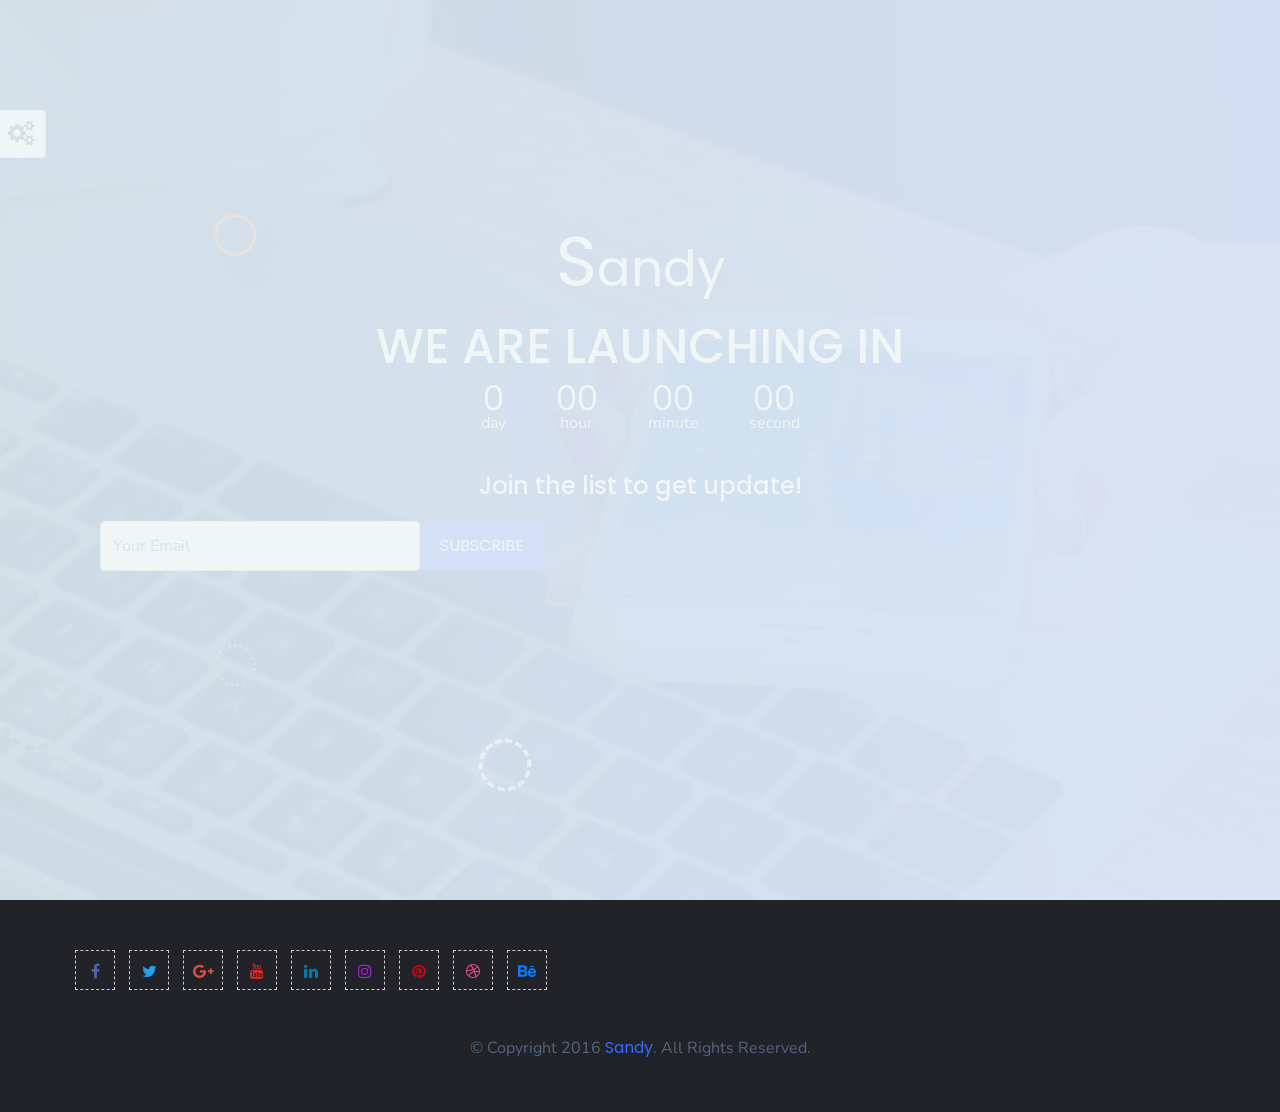
<file: coming-soon.html>
<!DOCTYPE html>
<html lang="en">
<head>
    <!-- ========== Meta Tags ========== -->
    <meta charset="UTF-8">
    <meta name="description" content="SANDY - One page apps landing page">
    <meta name="keywords" content="apps, Bootstrap, Landing page, Template, Business, One page ">
    <meta name="author" content="ThemeAtelier">
    <meta name="viewport" content="width=device-width, initial-scale=1, maximum-scale=1">
    <!-- ========== Title ========== -->
    <title>SANDY - One page apps landing page</title>
    <!-- ========== Favicon Ico ========== -->
    <link rel="icon" href="fav.ico">
    <!-- ========== STYLESHEETS ========== -->
    <!-- Bootstrap CSS -->
    <link href="css/bootstrap.min.css" rel="stylesheet">
	<!-- Material icons css -->
	<link href="https://fonts.googleapis.com/icon?family=Material+Icons" rel="stylesheet">
    <!-- Fonts Awesome CSS -->
    <link href="css/font-awesome.min.css" rel="stylesheet">
    <!-- Stroke icon CSS -->
    <link href="css/pe-icon-7-stroke.css" rel="stylesheet">
    <!-- IcoFont CSS -->
    <link href="css/icofont.min.css" rel="stylesheet">
    <!-- Owl-carousel CSS -->
    <link rel="stylesheet" href="css/owl.carousel.min.css">
    <link rel="stylesheet" href="css/owl.theme.default.min.css">
    <!-- Modal Video CSS -->
    <link href="css/modal-video.min.css" rel="stylesheet" />
    <!-- magnific CSS -->
    <link href="css/magnific-popup.css" rel="stylesheet" />
    <!-- Animate CSS -->
    <link href="css/animate.min.css" rel="stylesheet" />
    <!-- Margins CSS -->
    <link rel="stylesheet" href="css/margins.css">
    <!-- Paddings CSS -->
    <link rel="stylesheet" href="css/paddings.css">
    <!-- Custom styles for this template -->
    <link href="css/style.css" rel="stylesheet">
    <link href="css/responsive.css" rel="stylesheet">
	<link rel="stylesheet" href="css/colors/blue.css" id="color-switch">
	<!-- teamplate colors -->
	<!-- <link href="css/colors/blue.css" rel="stylesheet"> -->
	<!-- <link href="css/colors/orange.css" rel="stylesheet"> -->
	<!-- <link href="css/colors/purple.css" rel="stylesheet"> -->
	<!-- <link href="css/colors/pink.css" rel="stylesheet"> -->
	<!-- <link href="css/colors/brown.css" rel="stylesheet"> -->
	<!-- <link href="css/colors/light-blue.css" rel="stylesheet"> -->
	<!-- <link href="css/colors/light-green.css" rel="stylesheet"> -->
	<!-- <link href="css/colors/green.css" rel="stylesheet"> -->
	<!-- <link href="css/colors/dark.css" rel="stylesheet"> -->
    <link rel="stylesheet" href="demo/demo.css">
</head>
<body data-spy="scroll" data-target="#navbarCodeply" data-offset="70">
    <!-- ========== preloader Start ========== -->
    <div class="preloader">
        <div class="status">
            <div class="loader">
                <svg class="circular" viewbox="25 25 50 50">
                    <circle class="path" cx="50" cy="50" r="20" fill="none" stroke-width="3" stroke-miterlimit="10" />
                </svg>
            </div>
        </div>
    </div>
    <!-- ========== preloader End ========== -->
    <!-- ========== coming soon section End ========== -->
	<!-- Comin soon section Start -->
	<section class="pt100 pb100 hero-full-screen extra-page-wrapper bg-parallax color-white" style="background-image:url(img/special-feature-bg.jpg)">
		<div class="gredient-overlay opacity-8"></div>
        <div class="cloud x1"></div>
        <div class="cloud x2"></div>
        <div class="cloud x3"></div>
        <div class="cloud x4"></div>
        <div class="cloud x5"></div>
        <div class="cloud x6"></div>
        <div class="cloud x7"></div>
        <div class="cloud x8"></div>
        <div class="cloud x9"></div>
        <div class="cloud x10"></div>
        <div class="display-table">
            <div class="table-cell">
                <div class="container">
                    <div class="row">

						<div class="col-sm-12">
							<div class="extra-page-content text-center">
								<a class="logo" href="index.html">Sandy</a>
								<h1>WE ARE LAUNCHING IN</h1>
								<div id="launch-timer" class="countdown-timer"></div>
								<h4>Join the list to get update!</h4>
								<div class="col-sm-6 col-sm-offset-3">
									<!-- Local subscription form -->
									<form action="subscribe/subscribe.php" class="subscription-form form-inline wow fadeInRight" data-wow-duration="1.5s" id="subscribe">

										<input type="email" name="email"  placeholder="Your Email" class="form-control input-box" id="subscriber-email">
										<button type="submit" class="primary-btn" id="subscribe-button">Subscribe</button>
										
										<div class="result">
											<p class="success-msg"><i class="icon fa fa-check"></i> You email has been stored!</p>
											<p class="error-msg"><i class="icon fa fa-times"></i> Sorry! Something went wrong!</p>
										</div>
									</form>
									<!-- Mailchimp subscription form
									<form action="#" id="subscribe-mailchimp" class="subscription-form form-inline wow fadeInRight" data-wow-duration="1.5s">
											<input type="email" name="email"  placeholder="Your Email" class="form-control input-box">
											<button type="submit" class="primary-btn">Subscribe</button>
											<div class="result">
												<p class="success-msg"><i class="icon fa fa-check"></i> You email has been stored!</p>
												<p class="error-msg"><i class="icon fa fa-times"></i> Sorry! Something went wrong!</p>
											</div>
									</form>
									-->
								</div>
							</div>
						</div>
					</div>
				</div>
			</div>
		</div>
	</section>
    <!-- ========== Footer Start ========== -->
    <footer id="footer-section" class="pt50 pb50 bg-black">
        <div class="container">
            <div class="row text-center">
				<!-- Social icons start -->
                <div class="social-icons">
                    <ul>
                        <li class="facebook wow zoomIn" data-wow-duration="1s"><a href="#"><i class="fa fa-facebook"></i></a>
                        </li>
                        <li class="twitter wow zoomIn" data-wow-duration="1.5s"><a href="#"><i class="fa fa-twitter"></i></a>
                        </li>
                        <li class="google-plus wow zoomIn" data-wow-duration="2s"><a href="#"><i class="fa fa-google-plus"></i></a>
                        </li>
                        <li class="youtube wow zoomIn" data-wow-duration="2.5s"><a href="#"><i class="fa fa-youtube"></i></a>
                        </li>
                        <li class="linked-in wow zoomIn" data-wow-duration="3s"><a href="#"><i class="fa fa-linkedin"></i></a>
                        </li>
                        <li class="instagram wow zoomIn" data-wow-duration="3.5s"><a href="#"><i class="fa fa-instagram"></i></a>
                        </li>
                        <li class="pinterest wow zoomIn" data-wow-duration="4s"><a href="#"><i class="fa fa-pinterest"></i></a>
                        </li>
                        <li class="dribbble wow zoomIn" data-wow-duration="4.5s"><a href="#"><i class="fa fa-dribbble"></i></a>
                        </li>
                        <li class="behance wow zoomIn" data-wow-duration="5s"><a href="#"><i class="fa fa-behance"></i></a>
                        </li>
                    </ul>
                </div>
				<!-- Social icons end -->
                <div class="col-sm-12">
                    &copy; Copyright 2016 <a href="#">Sandy</a>. All Rights Reserved.
                </div>
            </div>
        </div>
    </footer>
	<!-- ========== Footer End ========== -->
	<!-- Scroll to up -->
	<div class="scroll-to-up hidden-xs">
		<div class="scrollup">
			<i class="fa fa-angle-up"></i>
		</div>
	</div>
	<!-- Scroll to up end -->
    <!-- jquery -->
    <script src="js/jquery.min.js"></script>
    <!-- Bootstrap js -->
    <script src="js/bootstrap.min.js"></script>
    <!-- jquery.scrollTo.min.js -->
    <script src="js/jquery.scrollTo.min.js"></script>
    <!-- jquery.nav.js -->
    <script src="js/jquery.nav.js"></script>
	<!-- Stellar js -->
	<script type="text/javascript" src="js/jquery.stellar.min.js"></script>
    <!-- Typed js -->
    <script src="js/typed.js"></script>
    <!-- Owl carousel js -->
    <script src="js/owl.carousel.min.js"></script>
    <!-- Modal Video js -->
    <script type="text/javascript" src="js/modal-video.min.js"></script>
    <!-- magnific popuop js -->
    <script type="text/javascript" src="js/jquery.magnific-popup.min.js"></script>
	<!-- waypoints js -->
	<script type="text/javascript" src="js/waypoints.min.js"></script>
    <!-- Counterup js -->
	<script type="text/javascript" src="js/jquery.counterup.min.js"></script>
    <!-- jquery.ajaxchimp.min.js -->
    <script src="js/jquery.ajaxchimp.min.js"></script>
    <!-- WOW JS -->
    <script src="js/wow.min.js"></script>
	<!-- Masonry js -->
	<script type="text/javascript" src="js/masonry.pkgd.min.js"></script>
	<!-- Countdown js -->
	<script src="js/jquery.countdown.min.js"></script>
    <!-- Custom js -->
    <script src="js/app.js"></script>
	<!-- =========================================================
		 STYLE SWITCHER | ONLY FOR DEMO NOT INCLUDED IN MAIN FILES
	============================================================== -->
	<script type="text/javascript" src="demo/demo.js"></script>
	<div class="demo-style-switch" id="switch-style">
		<a id="toggle-switcher" class="switch-button" title="Change Styles"><span class="fa fa-cogs"></span></a>
		<div class="switched-options">
			<div class="config-title">
				Colors :
			</div>
			<ul class="styles">
				<li>
					<div class="blue color" id="blue"></div>
				</li>
				<li>
					<div class="orange color" id="orange"></div>
				</li>
				<li>
					<div class="purple color" id="purple"></div>
				</li>
				<li>
					<div class="pink color" id="pink"></div>
				</li>
				<li>
					<div class="brown color" id="brown"></div>
				</li>
				<li>
					<div class="light-blue color" id="light-blue"></div>
				</li>
				<li>
					<div class="light-green color" id="light-green"></div>
				</li>
				<li>
					<div class="green color" id="green"></div>
				</li>
				<li>
					<div class="dark color" id="dark"></div>
				</li>
			</ul>
		</div>
	</div>
</body>
</html>
</file>
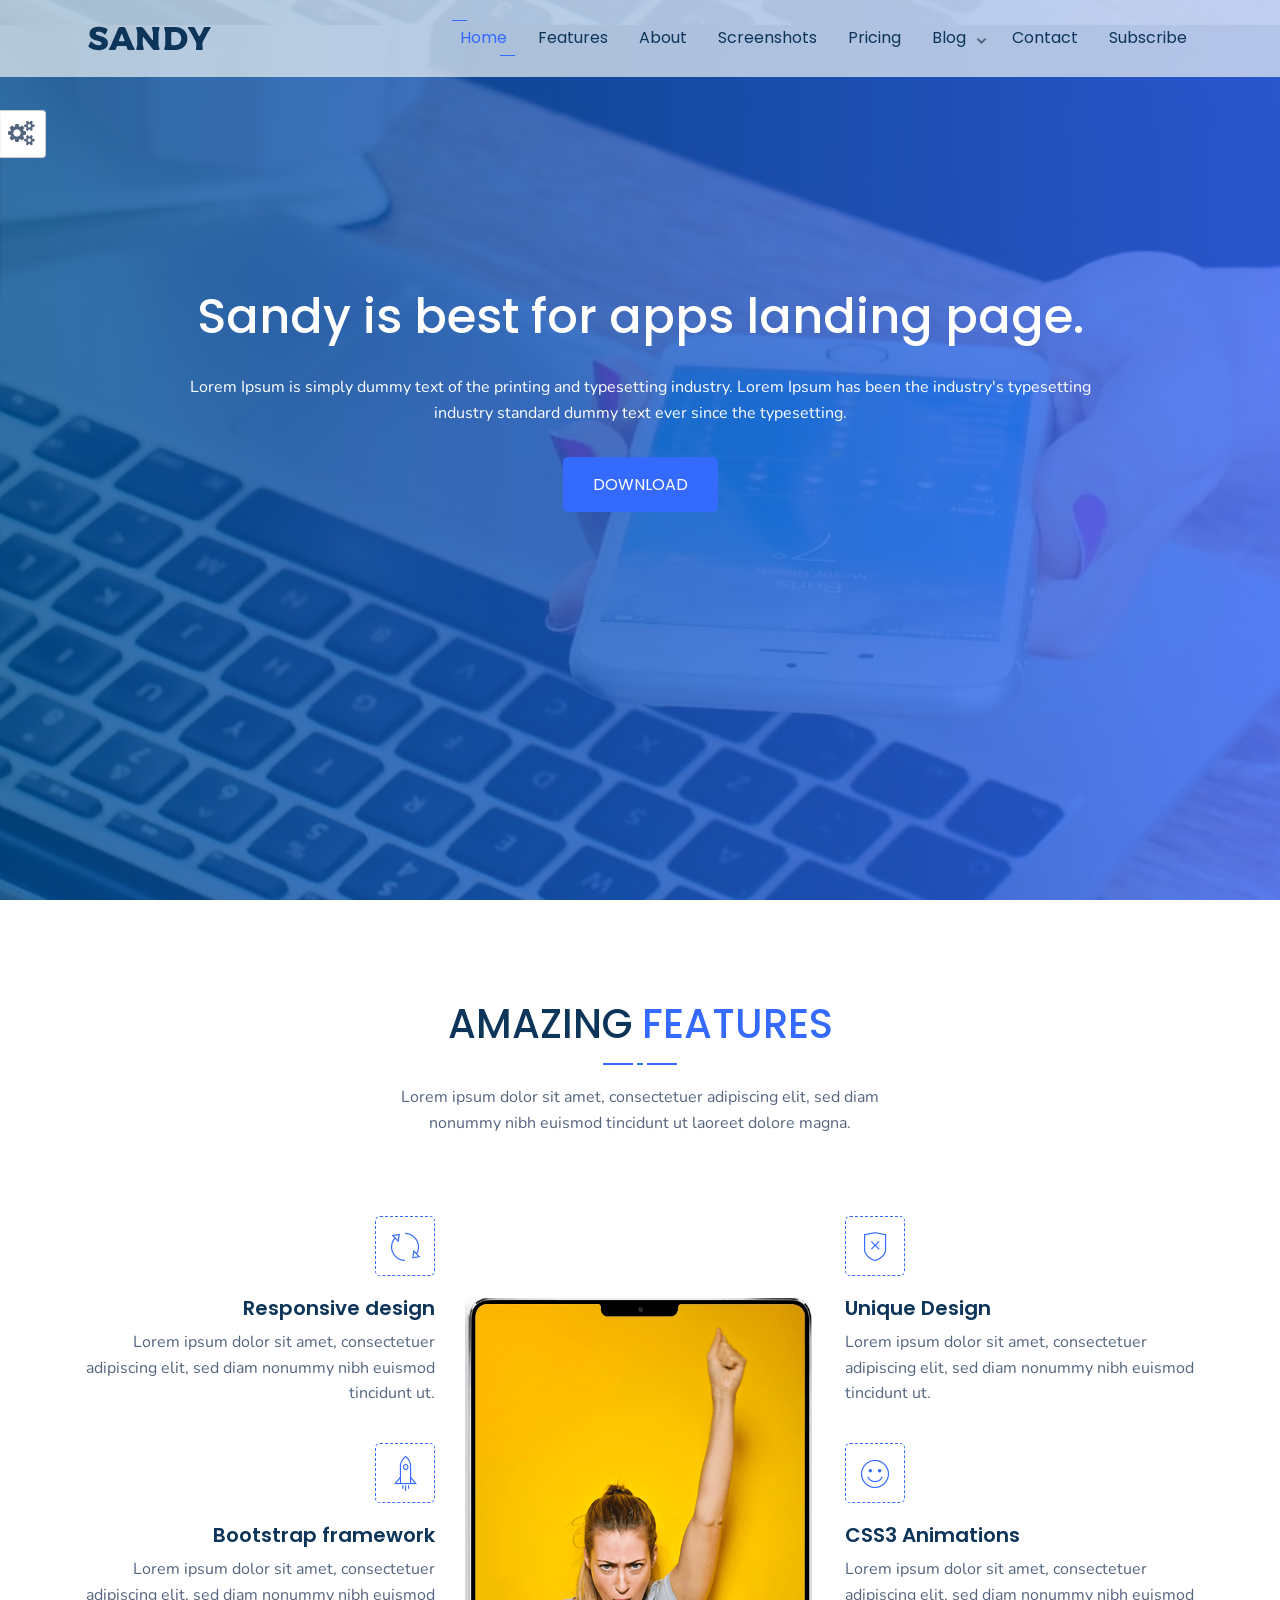
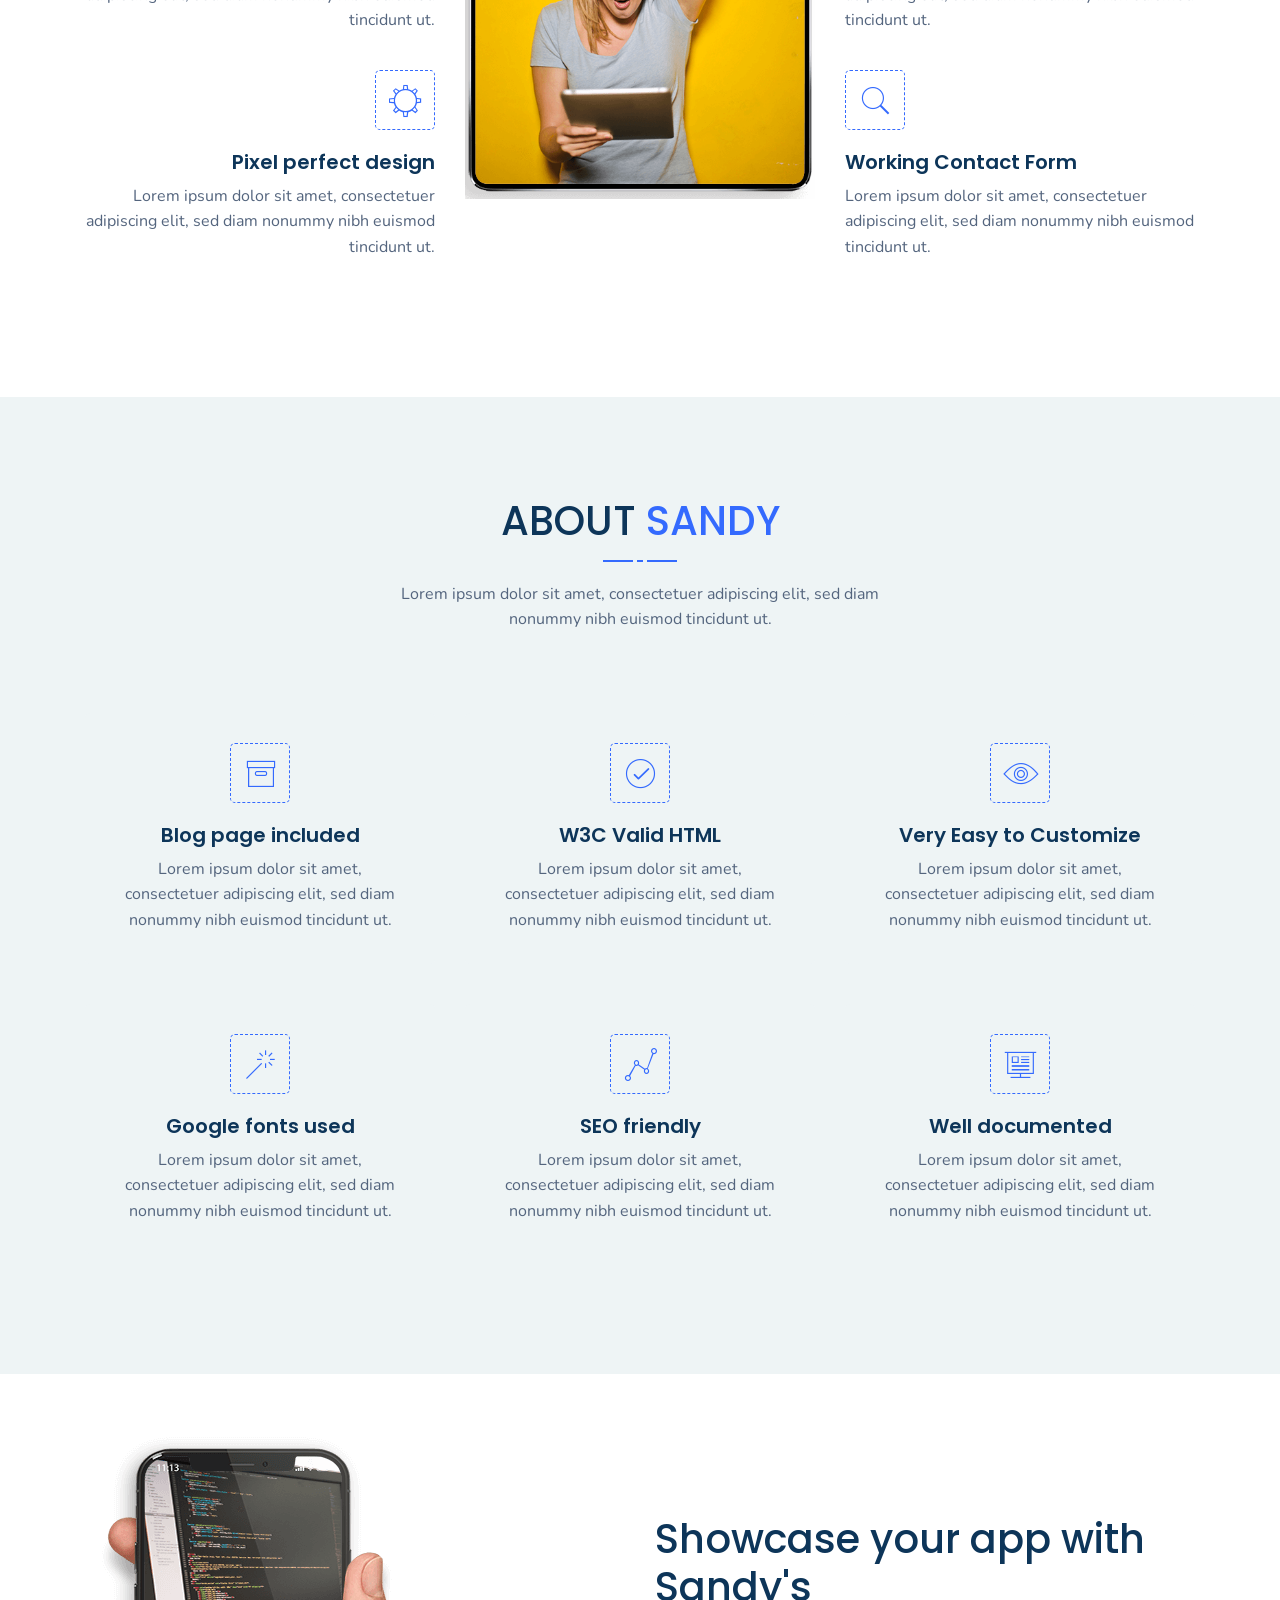
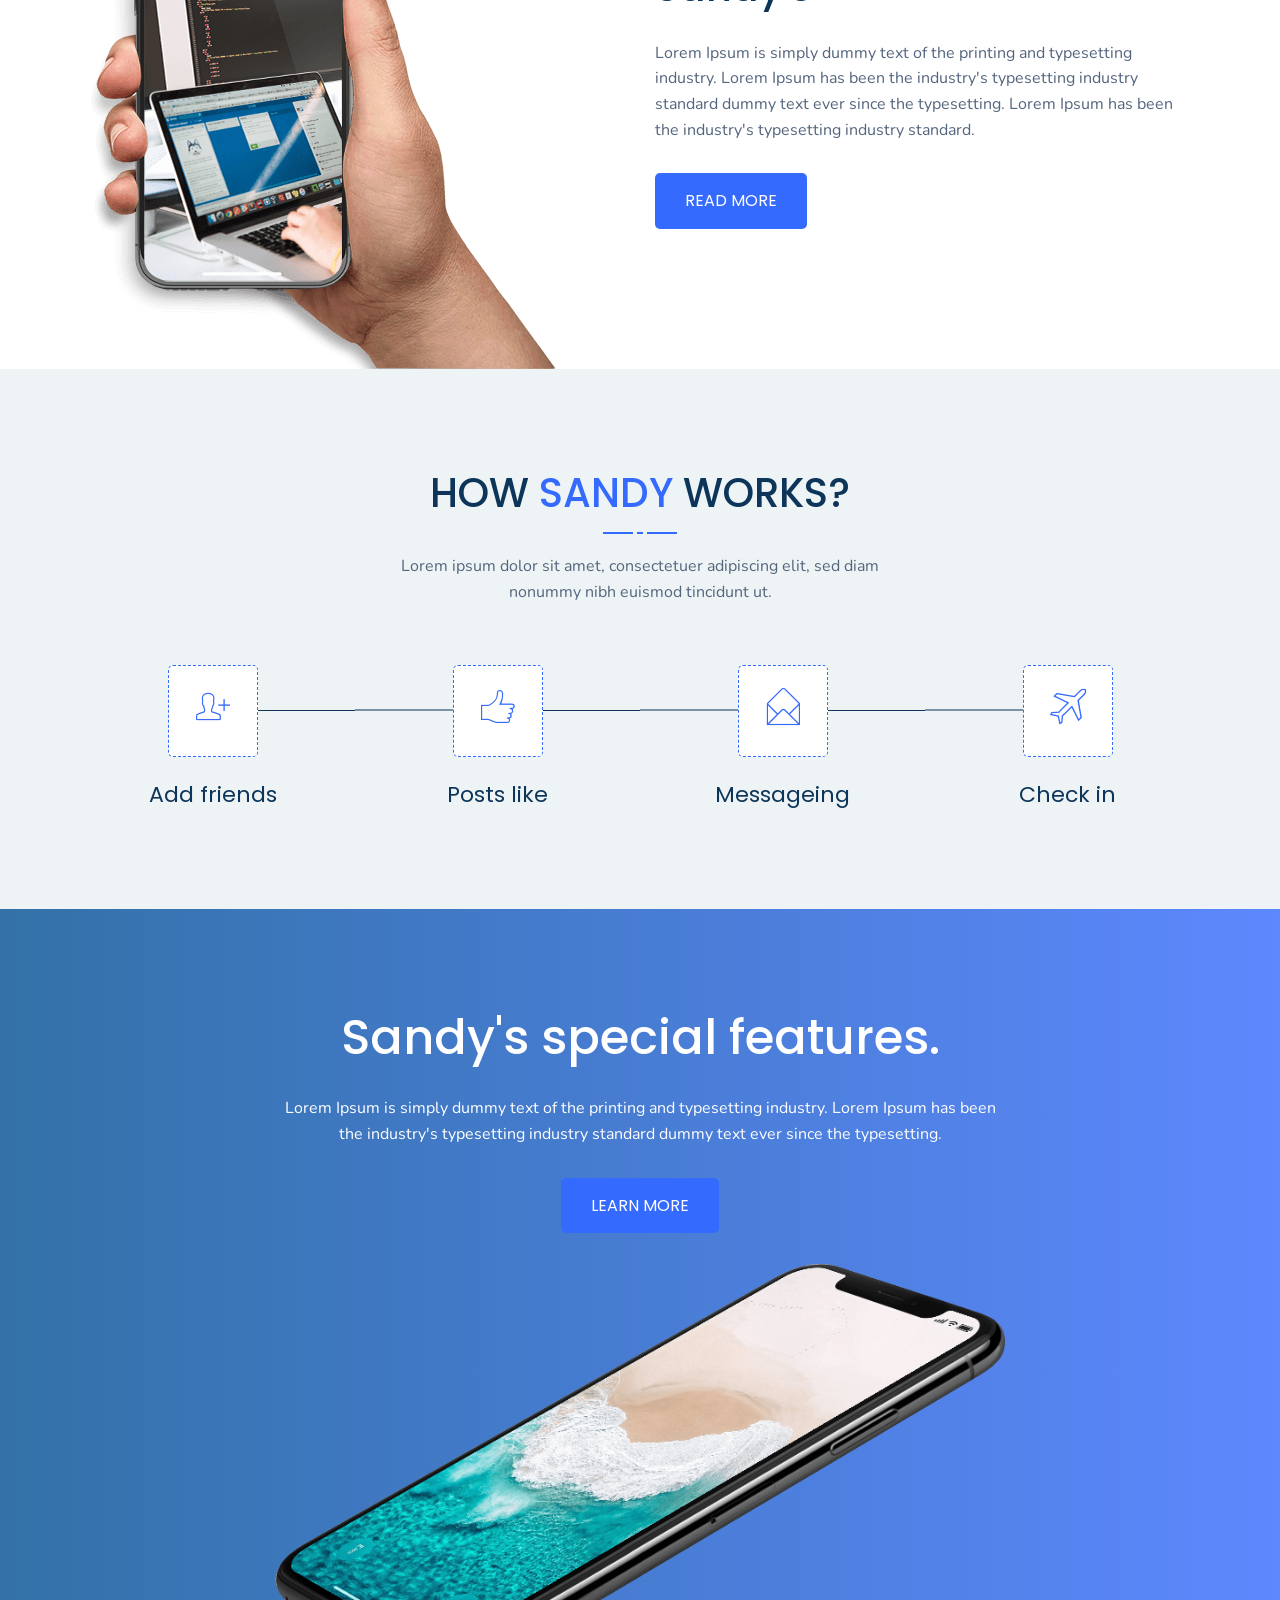
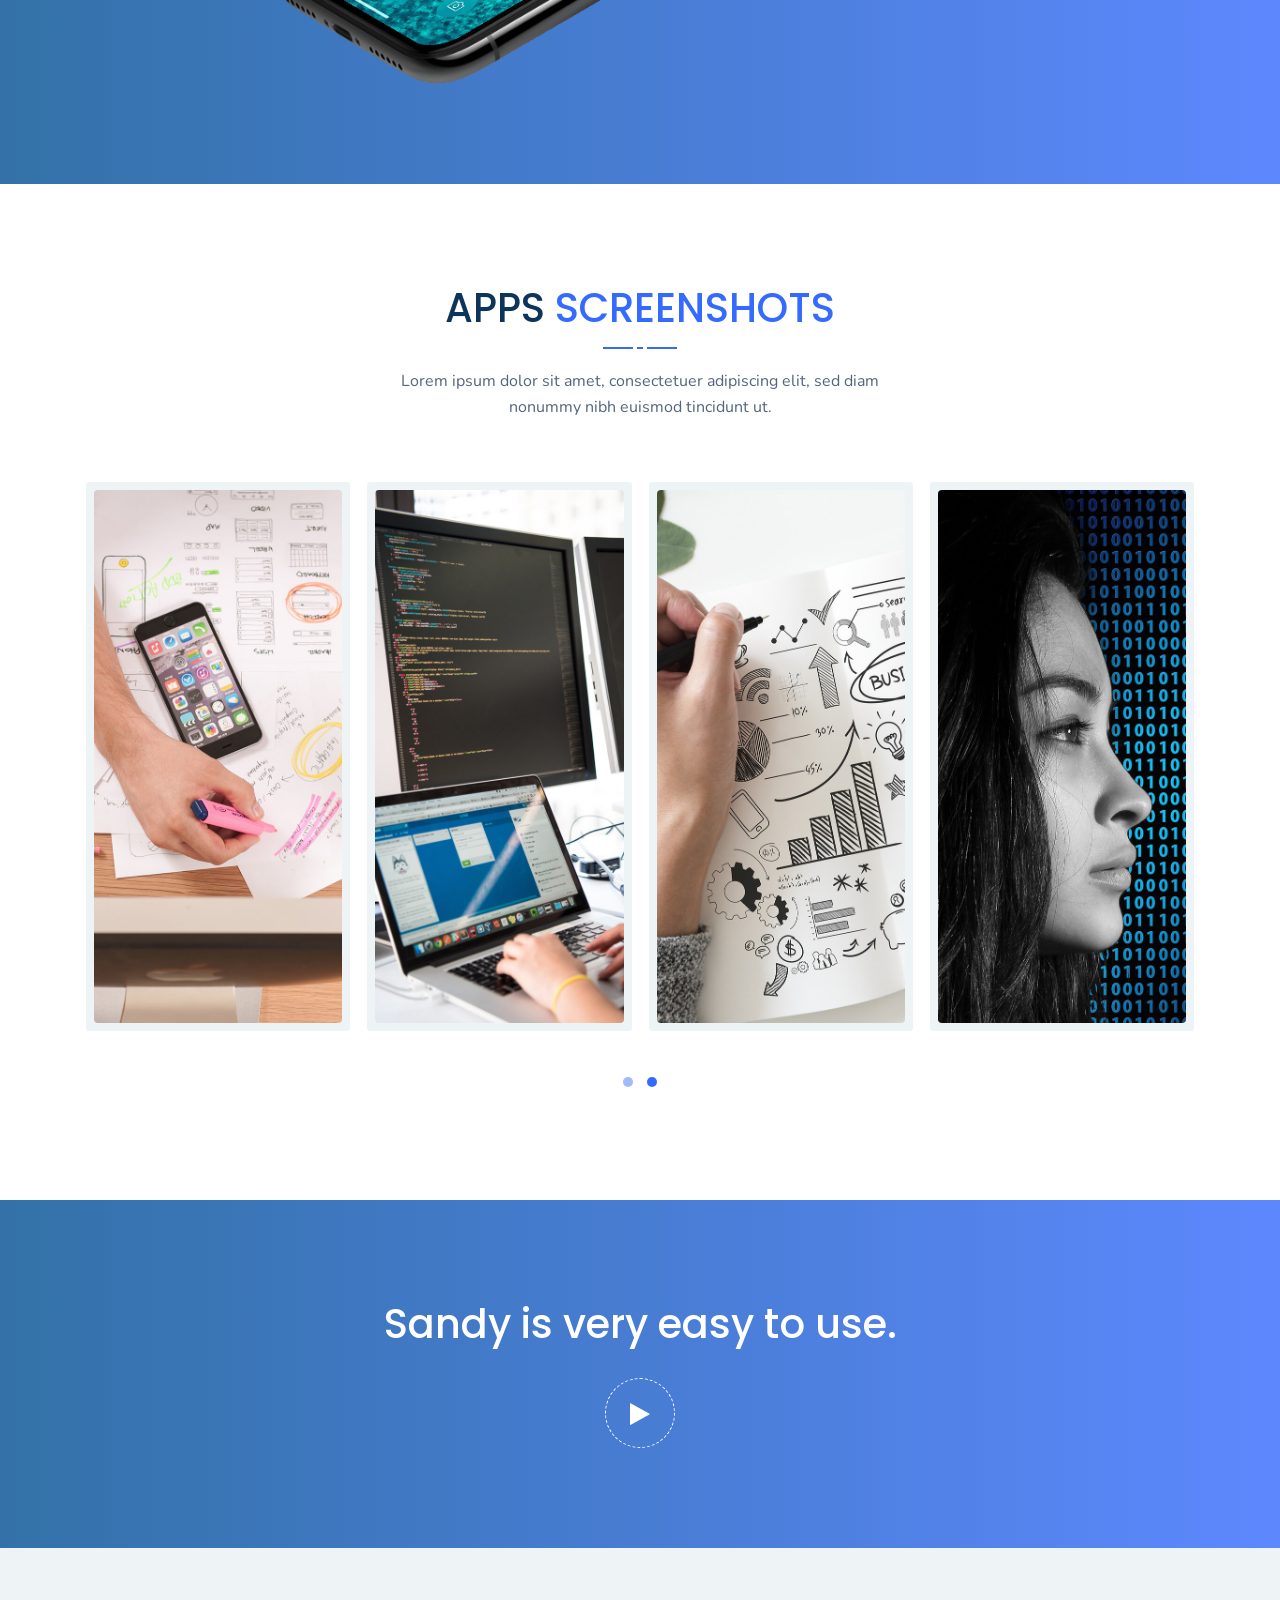
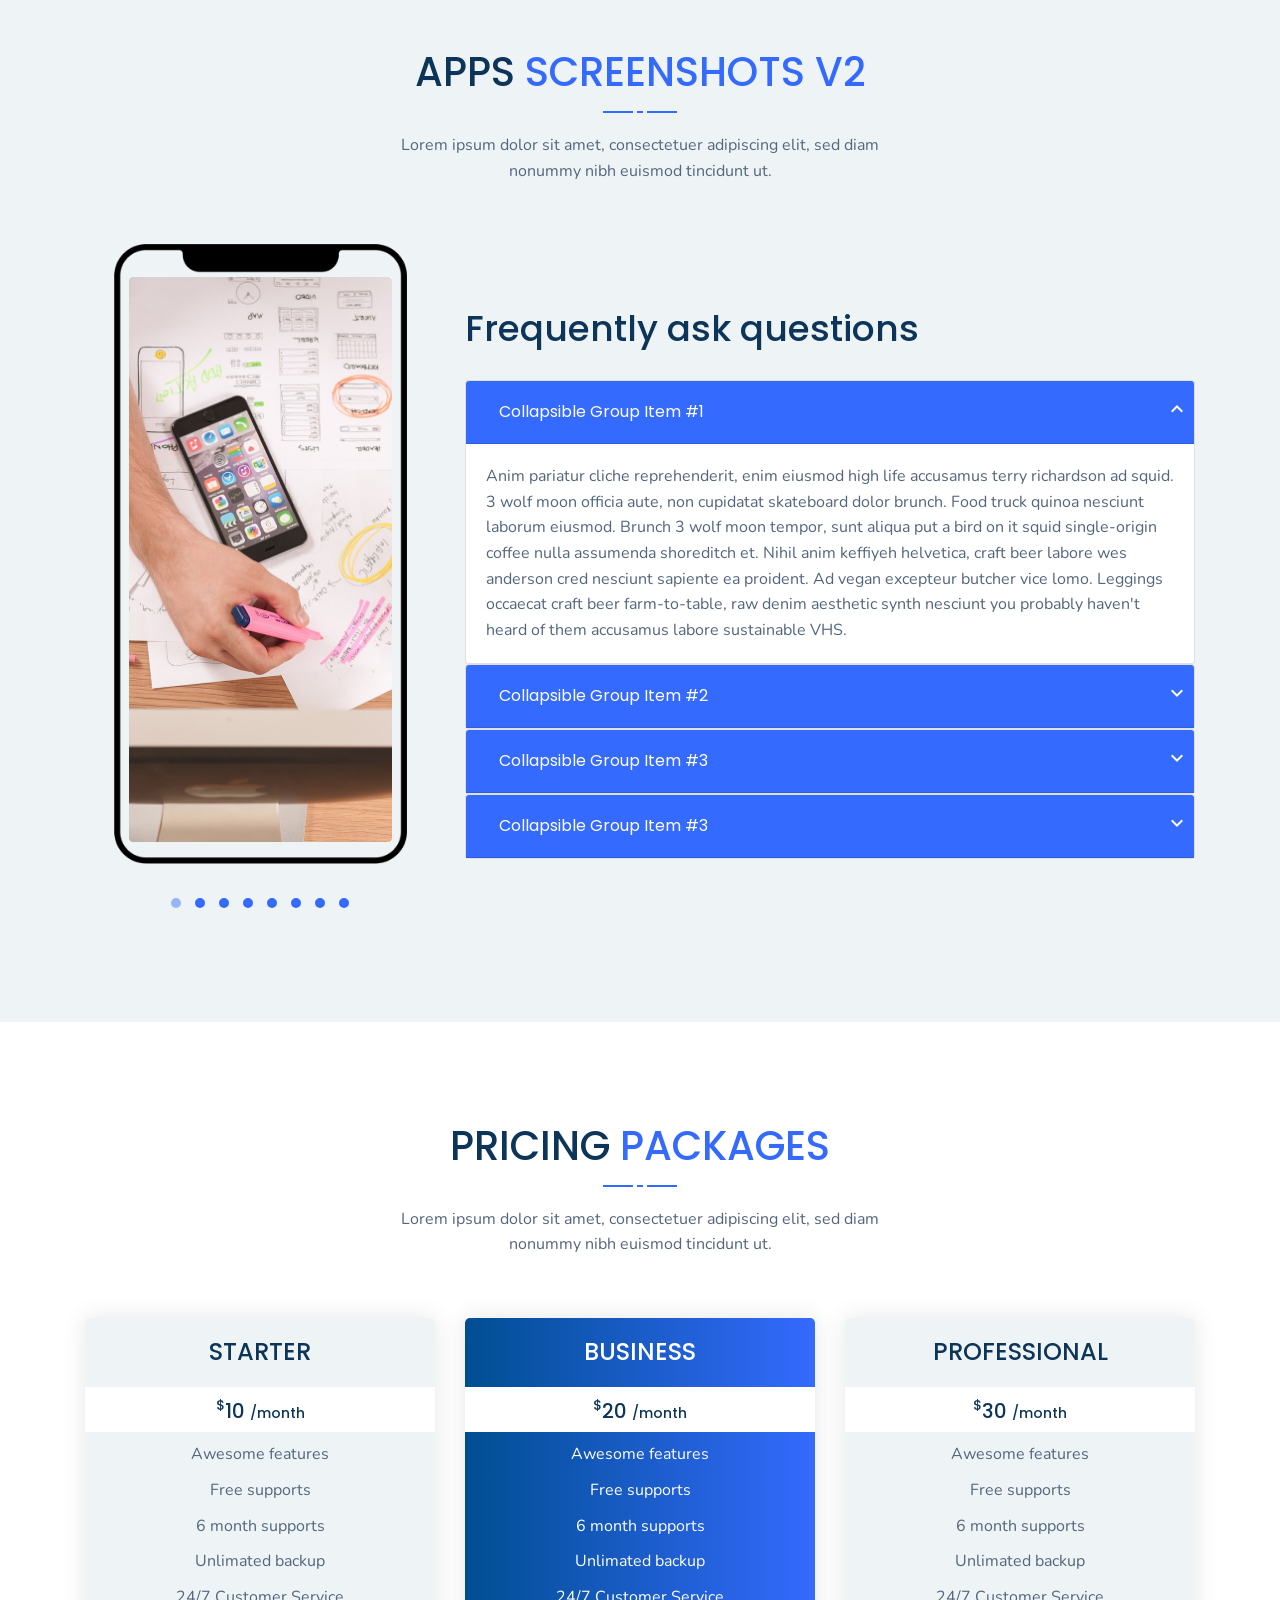
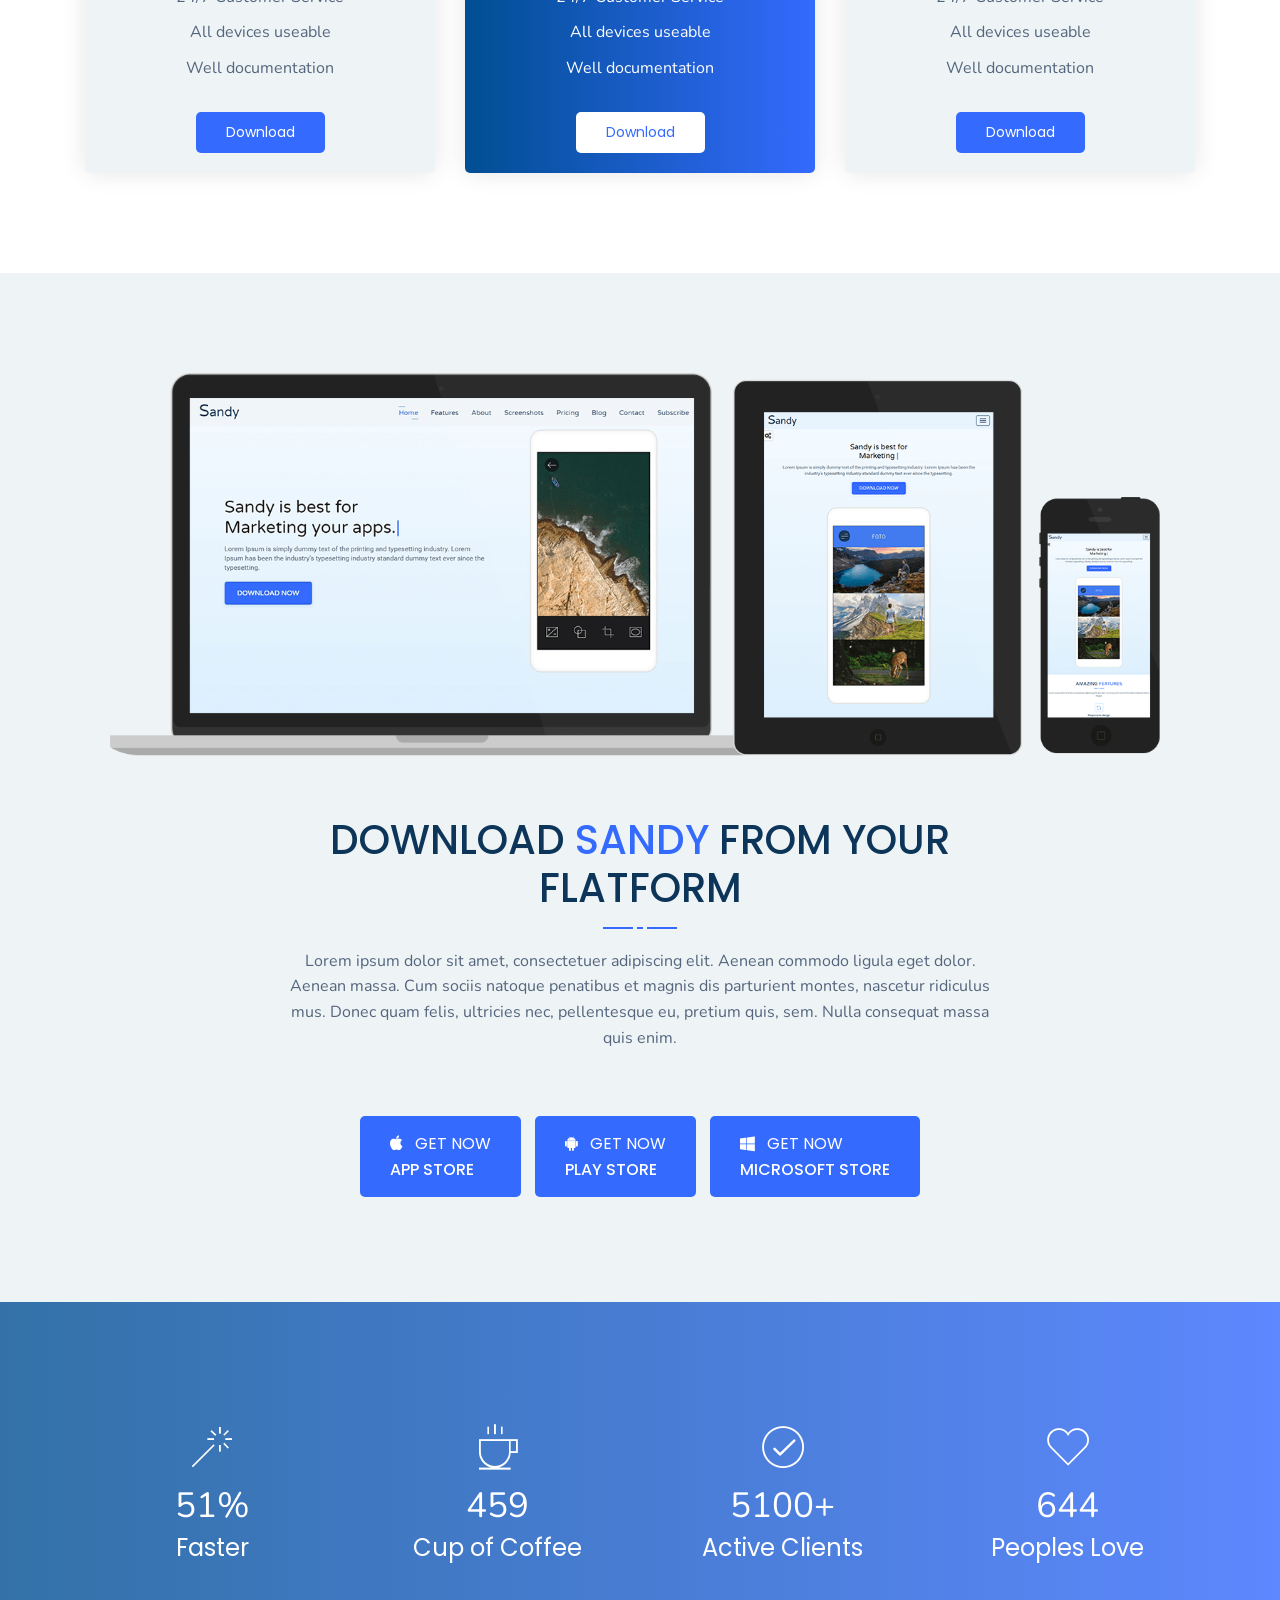
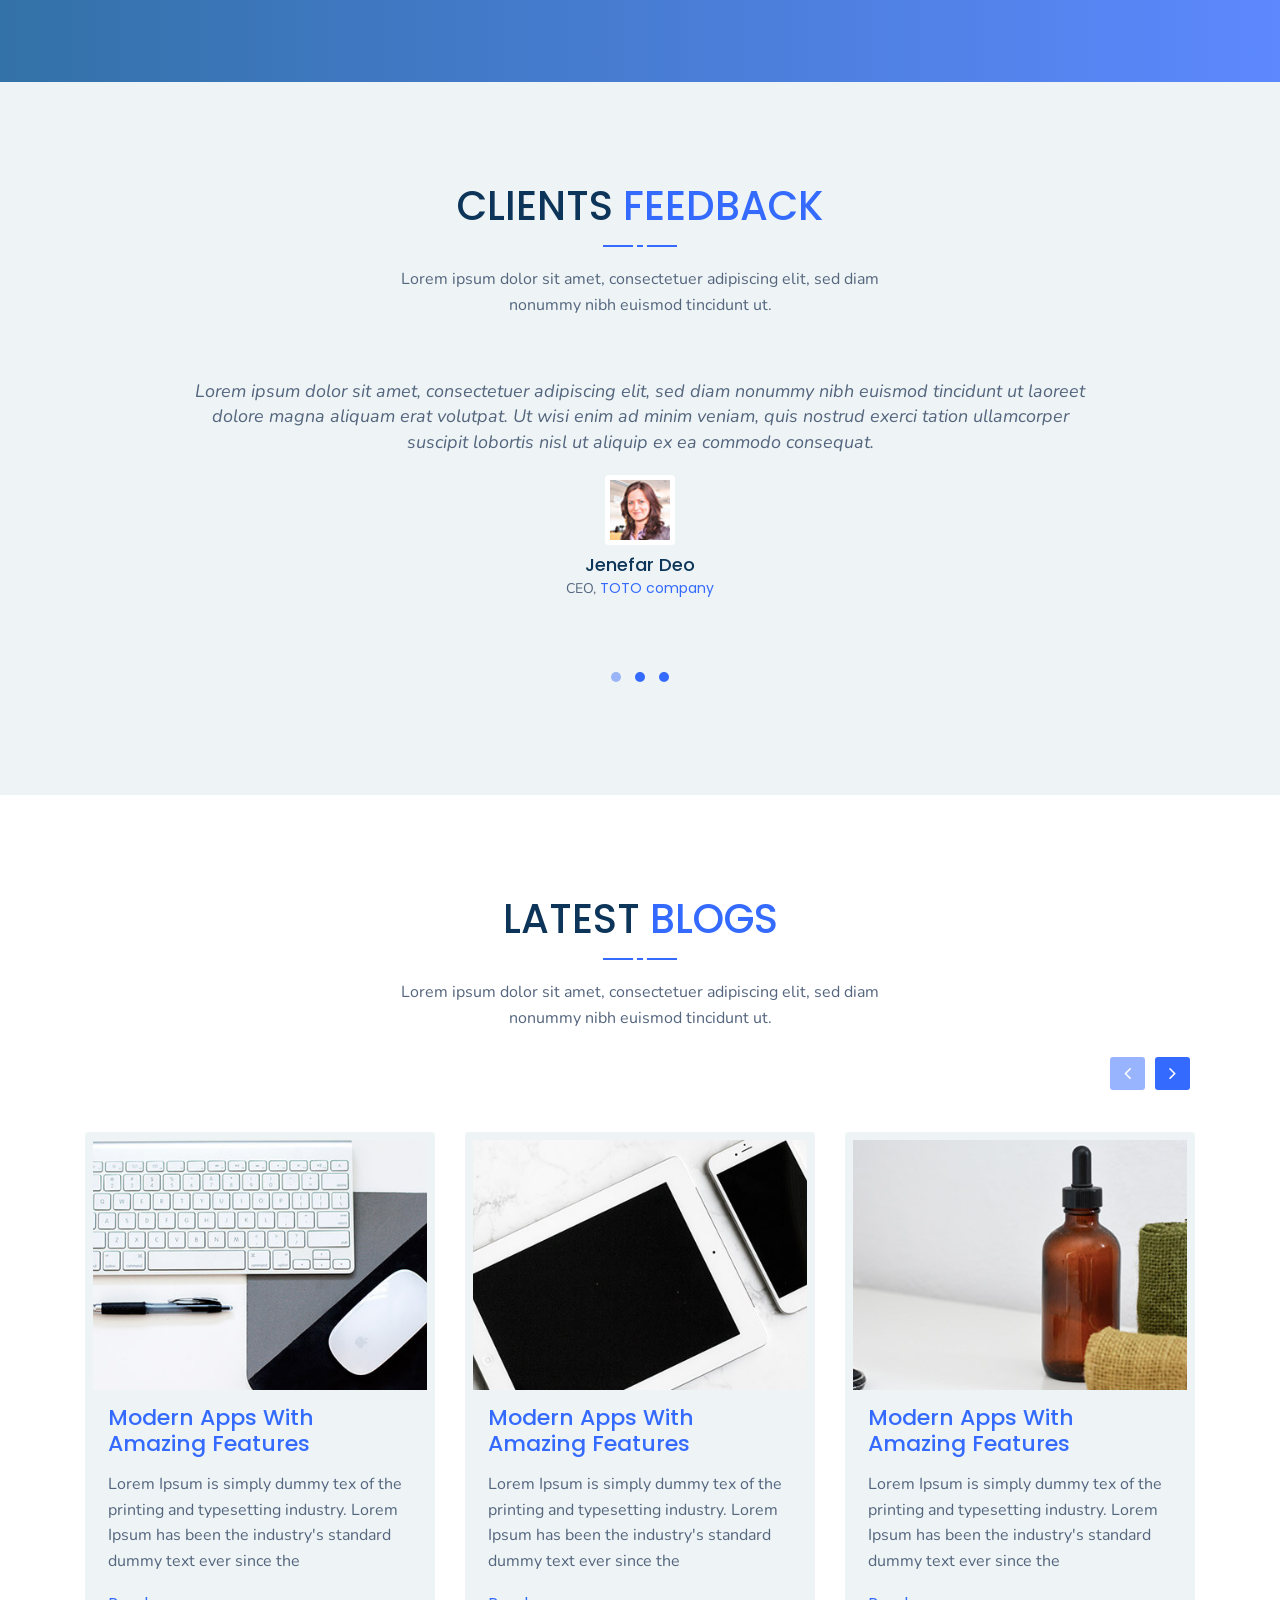
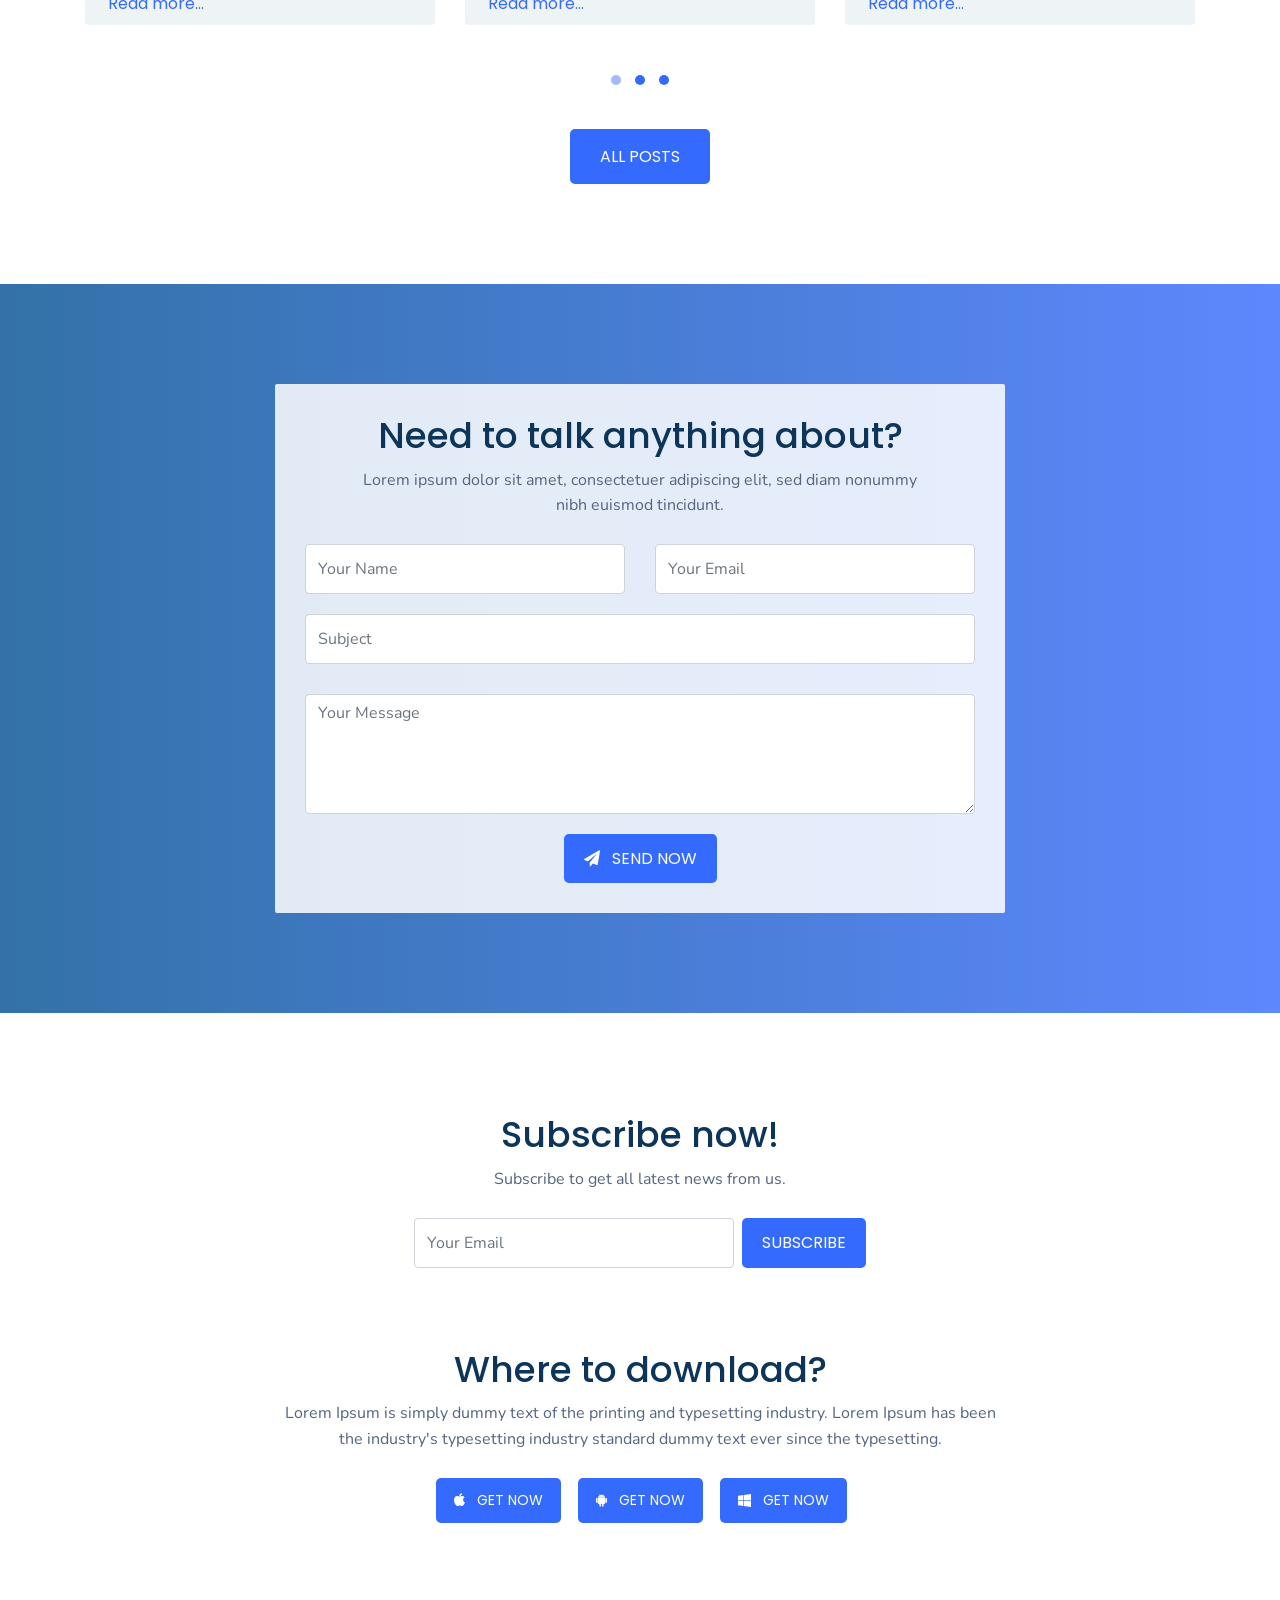
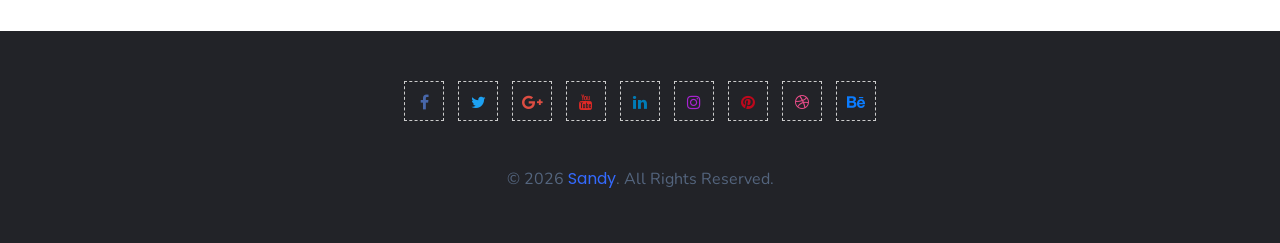
<file: index-full.html>
<!DOCTYPE html>
<html lang="en">
<head>
    <!-- ========== Meta Tags ========== -->
    <meta charset="UTF-8">
    <meta name="description" content="SANDY - One page apps landing page">
    <meta name="keywords" content="apps, Bootstrap, Landing page, Template, Business, One page ">
    <meta name="author" content="ThemeAtelier">
    <meta name="viewport" content="width=device-width, initial-scale=1, maximum-scale=1">
    <!-- ========== Title ========== -->
    <title>SANDY - One page apps landing page</title>
    <!-- ========== Favicon Ico ========== -->
    <link rel="icon" href="fav.ico">
    <!-- ========== STYLESHEETS ========== -->
    <!-- Bootstrap CSS -->
    <link href="css/bootstrap.min.css" rel="stylesheet">
    <!-- Fonts Awesome CSS -->
    <link href="css/font-awesome.min.css" rel="stylesheet">
	<!-- Material icons css -->
	<link href="https://fonts.googleapis.com/icon?family=Material+Icons" rel="stylesheet">
    <!-- Stroke icon CSS -->
    <link href="css/pe-icon-7-stroke.css" rel="stylesheet">
    <!-- IcoFont CSS -->
    <link href="css/icofont.min.css" rel="stylesheet">
    <!-- Owl-carousel CSS -->
    <link rel="stylesheet" href="css/owl.carousel.min.css">
    <link rel="stylesheet" href="css/owl.theme.default.min.css">
    <!-- Modal Video CSS -->
    <link href="css/modal-video.min.css" rel="stylesheet" />
    <!-- magnific CSS -->
    <link href="css/magnific-popup.css" rel="stylesheet" />
    <!-- Animate CSS -->
    <link href="css/animate.min.css" rel="stylesheet" />
    <!-- Margins CSS -->
    <link rel="stylesheet" href="css/margins.css">
    <!-- Paddings CSS -->
    <link rel="stylesheet" href="css/paddings.css">
    <!-- Custom styles for this template -->
    <link href="css/style.css" rel="stylesheet">
    <link href="css/responsive.css" rel="stylesheet">
	<link rel="stylesheet" href="css/colors/blue.css" id="color-switch">
	<!-- teamplate colors -->
	<!-- <link href="css/colors/blue.css" rel="stylesheet"> -->
	<!-- <link href="css/colors/orange.css" rel="stylesheet"> -->
	<!-- <link href="css/colors/purple.css" rel="stylesheet"> -->
	<!-- <link href="css/colors/pink.css" rel="stylesheet"> -->
	<!-- <link href="css/colors/brown.css" rel="stylesheet"> -->
	<!-- <link href="css/colors/light-blue.css" rel="stylesheet"> -->
	<!-- <link href="css/colors/light-green.css" rel="stylesheet"> -->
	<!-- <link href="css/colors/green.css" rel="stylesheet"> -->
	<!-- <link href="css/colors/dark.css" rel="stylesheet"> -->
    <link rel="stylesheet" href="demo/demo.css">
</head>
<body data-spy="scroll" data-target="#navbarCodeply" data-offset="70">
    <!-- ========== preloader Start ========== -->
    <div class="preloader">
        <div class="status">
            <div class="loader">
                <svg class="circular" viewbox="25 25 50 50">
                    <circle class="path" cx="50" cy="50" r="20" fill="none" stroke-width="3" stroke-miterlimit="10" />
                </svg>
            </div>
        </div>
    </div>
    <!-- ========== preloader End ========== -->
    <!-- ========== Header ========== -->
    <nav class="navbar navbar-inverse navbar-expand-lg header-nav fixed-top header">
            <div class="container">
                <!-- Add your logo text or change logo image -->
                <a class="navbar-brand logo" href="index.html">
                    <!-- Sandy -->
                    <img class="logo-dark" src="img/logo.png" alt="Sandy"/>
                    <img class="logo-light" src="img/logo-light.png" alt="Sandy"/>
                </a>
                <!-- <img src="yourlogo.png" alt="Logo"> -->
                <button class="navbar-toggler pull-right" type="button" data-toggle="collapse" data-target="#navbarCodeply">
                    <i class="icofont-navigation-menu"></i>
                </button>
            
                <div class="collapse navbar-collapse" id="navbarCodeply">
                    <ul class="nav navbar-nav ml-auto">
                        <li><a class="nav-link" href="#home">Home</a></li>
                        <li><a class="nav-link" href="#features">Features</a></li>
                        <li><a class="nav-link" href="#about">About</a></li>
                        <li><a class="nav-link" href="#screenshots">Screenshots</a></li>
                        <li><a class="nav-link" href="#pricing">Pricing</a></li>
                        <li>
                                <a class="nav-link" href="#blog">Blog</a>
                                <span class="sub-menu-toggle" role="navigation" data-toggle="dropdown" aria-haspopup="true" aria-expanded="false">
                                   <i class="icofont-rounded-down"></i>
                                </span>
                                <ul class="sub-menu">
                                    <li><a href="blog.html">Blog full width</a></li>
                                    <li><a href="blog-2-col.html">Blog 2 column</a></li>
                                    <li><a href="blog-3-col.html">Blog 3 column</a></li>
                                    <li><a href="blog-left-sidebar.html">Blog left sidebar</a></li>
                                    <li><a href="blog-right-sidebar.html">Blog right sidebar</a></li>
                                    <li><a href="single.html">Single blog</a></li>
                                    <li><a href="single-left-sidebar.html">Single left sidebar</a></li>
                                    <li><a href="single-right-sidebar.html">Single right sidebar</a></li>
                                </ul>
                             </li>
                        <li><a class="nav-link" href="#contact">Contact</a></li>
                        <li><a class="nav-link" href="#subscription">Subscribe</a></li>
                    </ul>
                </div>
            </div>
        </nav>
        <!-- ========== Header End ========== -->

    <!-- ========== hero section ========== -->
    <section id="home" class="text-left color-white bg-parallax" data-stellar-background-ratio="0.5" style="background-image:url(img/special-feature-bg.jpg)">
		<div class="gredient-overlay opacity-8"></div>

                <div class="container">
                    <div class="row full-height align-items-center">
                        <div class="hero-content col-sm-10 offset-sm-1 text-center p-175px-t p-100px-b md-p-150px-t md-p-70px-b">
                            <h1 class="wow fadeInLeft" data-wow-delay=".1s">Sandy is best for apps landing page.</h1>
                            <p class="wow fadeInLeft" data-wow-delay=".2s">
                                Lorem Ipsum is simply dummy text of the printing and typesetting industry. Lorem Ipsum has been the industry's typesetting industry standard dummy text ever since the typesetting.
                            </p>
                            <a href="#" class="primary-btn wow fadeInLeft" data-wow-delay=".3s">Download</a>
                        </div>
                    </div>
                </div>

    </section>
    <!-- ========== hero section  End ========== -->    <!-- ========== features section  ========== -->
    <section id="features" class="pt100 pb100">
        <div class="container">
			<!-- Section title start -->
            <div class="row">
                <div class="col-lg-6 col-md-8 col-sm-10 offset-lg-3 offset-md-2 offset-sm-1">
                    <div class="section-title text-center mb60">
                        <h2 class="wow fadeIn" data-wow-delay=".2s">Amazing <span>Features</span></h2>
                        <hr class="lines wow zoomIn" data-wow-delay=".3s">
                        <p class="wow fadeIn" data-wow-delay=".1s">Lorem ipsum dolor sit amet, consectetuer adipiscing elit, sed diam nonummy nibh euismod tincidunt ut laoreet dolore magna.
                        </p>
                    </div>
                </div>
            </div>
			<!-- Section title end -->
            <div class="row align-items-center">
                <div class="col-lg-4 text-center text-lg-right">
                    <div class="media flex-column wow fadeInLeft" data-wow-delay=".1s">
                        <div class="media-icon ml-auto">
                            <i class="pe-7s-refresh-2"></i>
                        </div>
                        <div class="media-body m-20px-t">
                            <h5>Responsive design</h5>
                            <p>Lorem ipsum dolor sit amet, consectetuer adipiscing elit, sed diam nonummy nibh euismod tincidunt ut.</p>
                        </div>
                    </div>
					<!-- Single left feature end -->
                    <div class="media flex-column wow fadeInLeft" data-wow-delay=".2s">
                        <div class="media-icon ml-auto">
                            <i class="pe-7s-rocket"></i>
                        </div>
                        <div class="media-body m-20px-t">
                            <h5>Bootstrap framework</h5>
                            <p>Lorem ipsum dolor sit amet, consectetuer adipiscing elit, sed diam nonummy nibh euismod tincidunt ut.</p>
                        </div>
                    </div>
					<!-- Single left feature end -->
                    <div class="media flex-column wow fadeInLeft" data-wow-delay=".3s">
                        <div class="media-icon ml-auto">
                            <i class="pe-7s-settings"></i>
                        </div>
                        <div class="media-body m-20px-t">
                            <h5>Pixel perfect design</h5>
                            <p>Lorem ipsum dolor sit amet, consectetuer adipiscing elit, sed diam nonummy nibh euismod tincidunt ut.</p>
                        </div>
                    </div>
					<!-- Single left feature end -->
                </div>
                <div class="col-lg-4 text-center">
                    <img class="img-fluid wow zoomIn" data-wow-delay=".3s" src="img/about-image.png" alt="" />
                </div>
                <div class="col-lg-4 text-center text-lg-left">
                    <div class="media flex-column wow fadeInRight" data-wow-delay=".1s">
                        <div class="media-icon mr-auto">
                            <i class="pe-7s-shield"></i>
                        </div>
                        <div class="media-body m-20px-t">
                            <h5>Unique Design</h5>
                            <p>Lorem ipsum dolor sit amet, consectetuer adipiscing elit, sed diam nonummy nibh euismod tincidunt ut.</p>
                        </div>
                    </div>
					<!-- Single right feature end -->
                    <div class="media flex-column wow fadeInRight" data-wow-delay=".2s">
                        <div class="media-icon mr-auto">
                            <i class="pe-7s-smile"></i>
                        </div>
                        <div class="media-body m-20px-t">
                            <h5>CSS3 Animations</h5>
                            <p>Lorem ipsum dolor sit amet, consectetuer adipiscing elit, sed diam nonummy nibh euismod tincidunt ut.</p>
                        </div>
                    </div>
					<!-- Single right feature end -->
                    <div class="media flex-column wow fadeInRight" data-wow-delay=".3s">
                        <div class="media-icon mr-auto">
                            <i class="pe-7s-search"></i>
                        </div>
                        <div class="media-body m-20px-t">
                            <h5>Working Contact Form</h5>
                            <p>Lorem ipsum dolor sit amet, consectetuer adipiscing elit, sed diam nonummy nibh euismod tincidunt ut.</p>
                        </div>
                    </div>
					<!-- Single right feature end -->
                </div>
            </div>
        </div>
    </section>
    <!-- ========== features section End ========== -->

    <!-- ========== about section  ========== -->
    <section id="about" class="pt100 pb100 bg-gray">
        <div class="container">
			<!-- Section title start -->
            <div class="row">
                <div class="col-lg-6 col-md-8 col-sm-10 offset-lg-3 offset-md-2 offset-sm-1">
                    <div class="section-title text-center mb60">
                        <h2 class="wow fadeIn" data-wow-delay=".2s">About <span>Sandy</span></h2>
                        <hr class="lines wow zoomIn" data-wow-delay=".3s">
                        <p class="wow fadeIn" data-wow-delay=".1s">Lorem ipsum dolor sit amet, consectetuer adipiscing elit, sed diam nonummy nibh euismod tincidunt ut.</p>
                    </div>
                </div>
            </div>
			<!-- Section title end -->
            <div class="row about-boxes">
                <div class="col-lg-4 col-md-6">
                    <div class="media flex-column wow fadeIn" data-wow-delay=".1s">
                        <div class="media-icon m-auto">
                            <i class="pe-7s-box1"></i>
                        </div>
                        <div class="media-body m-20px-t">
                            <h5>Blog page included</h5>
                            <p>Lorem ipsum dolor sit amet, consectetuer adipiscing elit, sed diam nonummy nibh euismod tincidunt ut.</p>
                        </div>
                    </div>
                </div>
				<!-- Single about box end -->
                <div class="col-lg-4 col-md-6">
                    <div class="media flex-column wow fadeIn" data-wow-delay=".3s">
                        <div class="media-icon m-auto">
                            <i class="pe-7s-check"></i>
                        </div>
                        <div class="media-body m-20px-t">
                            <h5>W3C Valid HTML</h5>
                            <p>Lorem ipsum dolor sit amet, consectetuer adipiscing elit, sed diam nonummy nibh euismod tincidunt ut.</p>
                        </div>
                    </div>
                </div>
				<!-- Single about box end -->
                <div class="col-lg-4 col-md-6">
                    <div class="media flex-column wow fadeIn" data-wow-delay=".3s">
                        <div class="media-icon m-auto">
                            <i class="pe-7s-look"></i>
                        </div>
                        <div class="media-body m-20px-t">
                            <h5>Very Easy to Customize</h5>
                            <p>Lorem ipsum dolor sit amet, consectetuer adipiscing elit, sed diam nonummy nibh euismod tincidunt ut.</p>
                        </div>
                    </div>
                </div>
				<!-- Single about box end -->
                <div class="col-lg-4 col-md-6">
                    <div class="media flex-column wow fadeIn" data-wow-delay=".4s">
                        <div class="media-icon m-auto">
                            <i class="pe-7s-magic-wand"></i>
                        </div>
                        <div class="media-body m-20px-t">
                            <h5>Google fonts used</h5>
                            <p>Lorem ipsum dolor sit amet, consectetuer adipiscing elit, sed diam nonummy nibh euismod tincidunt ut.</p>
                        </div>
                    </div>
                </div>
				<!-- Single about box end -->
                <div class="col-lg-4 col-md-6">
                    <div class="media flex-column wow fadeIn" data-wow-delay=".5s">
                        <div class="media-icon m-auto">
                            <i class="pe-7s-graph1"></i>
                        </div>
                        <div class="media-body m-20px-t">
                            <h5>SEO friendly</h5>
                            <p>Lorem ipsum dolor sit amet, consectetuer adipiscing elit, sed diam nonummy nibh euismod tincidunt ut.</p>
                        </div>
                    </div>
                </div>
				<!-- Single about box end -->
                <div class="col-lg-4 col-md-6">
                    <div class="media flex-column wow fadeIn" data-wow-delay=".6s">
                        <div class="media-icon m-auto">
                            <i class="pe-7s-display2"></i>
                        </div>
                        <div class="media-body m-20px-t">
                            <h5>Well documented</h5>
                            <p>Lorem ipsum dolor sit amet, consectetuer adipiscing elit, sed diam nonummy nibh euismod tincidunt ut.</p>
                        </div>
                    </div>
                </div>
				<!-- Single about box end -->
            </div>
        </div>
    </section>
    <!-- ========== about section End ========== -->
	
    <!-- ========== about intro section  ========== -->
    <section id="about-intro">
        <div class="container">
            <div class="row align-items-center">
                <div class="col-lg-6 pt50">
                    <img class="img-fluid wow zoomIn" data-wow-delay=".3s" src="img/hero-mockup.png" alt="" />
                </div>
                <div class="col-lg-6 pt50 pb50">
                    <h2 class="wow fadeInLeft mb30" data-wow-delay=".1s">Showcase your app with Sandy's</h2>
                    <p class="wow fadeInLeft mb30" data-wow-delay=".2s">
                        Lorem Ipsum is simply dummy text of the printing and typesetting industry. Lorem Ipsum has been the industry's typesetting industry standard dummy text ever since the typesetting. Lorem Ipsum has been the industry's typesetting industry standard.
                    </p>

                    <a href="#" class="primary-btn wow zoomIn" data-wow-delay=".3s">Read more</a>
                </div>
                <!-- Special feature contenet end -->
            </div> 
        </div>
    </section>
    <!-- ========== about section End ========== -->
	
    <!-- ========== How works section Start ========== -->
	<section id="how_works" class="pt100 pb100 bg-gray">
		<div class="container">
			<!-- Section title start -->
            <div class="row">
                <div class="col-lg-6 col-md-8 col-sm-10 offset-lg-3 offset-md-2 offset-sm-1">
                    <div class="section-title text-center mb60">
                        <h2 class="wow fadeIn" data-wow-delay=".2s">How <span>Sandy</span> works?</h2>
                        <hr class="lines wow zoomIn" data-wow-delay=".3s">
                        <p class="wow fadeIn" data-wow-delay=".1s">Lorem ipsum dolor sit amet, consectetuer adipiscing elit, sed diam nonummy nibh euismod tincidunt ut.</p>
                    </div>
                </div>
            </div>
			<!-- Section title end -->
			
			<div class="row">
                <div class="how-works-item text-center col-md-3 wow fadeIn" data-wow-delay=".2s">
                    <div class="icon-outer">
                        <i class="pe-7s-add-user"></i> <!-- icon -->
                    </div>
                    <h4 class="title m-t-30">Add friends</h4> <!-- text -->
                </div>
                <!-- End single how it item-->
                <div class="how-works-item text-center col-md-3 wow fadeIn" data-wow-delay=".3s">
                    <div class="icon-outer">
                        <i class="pe-7s-like2"></i> <!-- icon -->
                    </div>
                    <h4 class="title m-t-30">Posts like</h4> <!-- text -->
                </div>
                <!-- End single how it item-->
                <div class="how-works-item text-center col-md-3 wow fadeIn" data-wow-delay=".4s">
                    <div class="icon-outer">
                        <i class="pe-7s-mail-open"></i> <!-- icon -->
                    </div>
                    <h4 class="title m-t-30">Messageing</h4> <!-- text -->
                </div>
                <!-- End single how it item-->
                <div class="how-works-item text-center col-md-3 wow fadeIn" data-wow-delay=".5s">
                    <div class="icon-outer">
                        <i class="pe-7s-plane"></i> <!-- icon -->
                    </div>
                    <h4 class="title m-t-30">Check in</h4> <!-- text -->
                </div>
                <!-- End single how it item-->
            </div>
		</div>
	</section>
	<!-- ========== How works section End ========== -->
	
    <!-- ========== special features ========== -->
    <section id="special-features" class="pt100 pb100 bg-parallax" style="background-image:url(img/special-feature-bg.jpg)">
        <div class="gredient-overlay opacity-8"></div>
        <div class="container">
            <div class="row">
                <div class="col-md-8 offset-md-2 hero-content color-white text-center">
                    <h1 class="wow fadeInLeft" data-wow-delay=".1s">Sandy's special features.</h1>
                    <p class="wow fadeInLeft" data-wow-delay=".2s">
                        Lorem Ipsum is simply dummy text of the printing and typesetting industry. Lorem Ipsum has been the industry's typesetting industry standard dummy text ever since the typesetting.
                    </p>
                    <a href="#" class="primary-btn wow zoomIn" data-wow-delay=".3s">Learn more</a>
					<img class="img-fluid mt30 wow zoomIn" data-wow-delay=".3s" src="img/iphone-mock.png" alt="" />
                </div>
				<!-- Special feature contenet end -->
            </div>
        </div>
    </section>
    <!-- ========== special features End ========== -->
    <!-- ========== screenshots section  ========== -->
    <section id="screenshots" class="pt100 pb100">
        <div class="container">
			<!-- Section title start -->
            <div class="row">
                <div class="col-lg-6 col-md-8 col-sm-10 offset-lg-3 offset-md-2 offset-sm-1">
                    <div class="section-title text-center mb60">
                        <h2 class="wow fadeIn" data-wow-delay=".2s">Apps <span>Screenshots</span></h2>
                        <hr class="lines wow zoomIn" data-wow-delay=".3s">
                        <p class="wow fadeIn" data-wow-delay=".1s">Lorem ipsum dolor sit amet, consectetuer adipiscing elit, sed diam nonummy nibh euismod tincidunt ut.</p>
                    </div>
                </div>
            </div>
			<!-- Section title end -->
            <div class="row">
                <div class="col-sm-12">
                    <div class="screenshots owl-carousel owl-theme zoom-gallery">
                        <div class="shot-item">
                            <a class="overlay" href="img/screenshots/screenshot-1.jpg" title="Front page">
                                <img class="img-fluid" src="img/screenshots/screenshot-1.jpg" alt="Screenshot">
                                <i class="pe-7s-camera item-icon"></i>
                            </a>
                        </div>
                        <!-- End single shot -->
                        <div class="shot-item">
                            <a class="overlay" href="img/screenshots/screenshot-2.jpg" title="Front page">
                                <img class="img-fluid" src="img/screenshots/screenshot-2.jpg" alt="Screenshot">
                                <i class="pe-7s-camera item-icon"></i>
                            </a>
                        </div>
                        <!-- End single shot -->
                        <div class="shot-item">
                            <a class="overlay" href="img/screenshots/screenshot-3.jpg" title="Front page">
                                <img class="img-fluid" src="img/screenshots/screenshot-3.jpg" alt="Screenshot">
                                <i class="pe-7s-camera item-icon"></i>
                            </a>
                        </div>
                        <!-- End single shot -->
                        <div class="shot-item">
                            <a class="overlay" href="img/screenshots/screenshot-4.jpg" title="Front page">
                                <img class="img-fluid" src="img/screenshots/screenshot-4.jpg" alt="Screenshot">
                                <i class="pe-7s-camera item-icon"></i>
                            </a>
                        </div>
                        <!-- End single shot -->
                        <div class="shot-item">
                            <a class="overlay" href="img/screenshots/screenshot-5.jpg" title="Front page">
                                <img class="img-fluid" src="img/screenshots/screenshot-5.jpg" alt="Screenshot">
                                <i class="pe-7s-camera item-icon"></i>
                            </a>
                        </div>
                        <!-- End single shot -->
                        <div class="shot-item">
                            <a class="overlay" href="img/screenshots/screenshot-6.jpg" title="Front page">
                                <img class="img-fluid" src="img/screenshots/screenshot-6.jpg" alt="Screenshot">
                                <i class="pe-7s-camera item-icon"></i>
                            </a>
                        </div>
                        <!-- End single shot -->
                        <div class="shot-item">
                            <a class="overlay" href="img/screenshots/screenshot-7.jpg" title="Front page">
                                <img class="img-fluid" src="img/screenshots/screenshot-7.jpg" alt="Screenshot">
                                <i class="pe-7s-camera item-icon"></i>
                            </a>
                        </div>
                        <!-- End single shot -->
                        <div class="shot-item">
                            <a class="overlay" href="img/screenshots/screenshot-8.jpg" title="Front page">
                                <img class="img-fluid" src="img/screenshots/screenshot-8.jpg" alt="Screenshot">
                                <i class="pe-7s-camera item-icon"></i>
                            </a>
                        </div>
                        <!-- End single shot -->
                    </div>
                </div>
            </div>
        </div>
    </section>
    <!-- ========== screenshots section End ========== -->
    <!-- ========== special features ========== -->
    <section id="video-promo" class="pt100 pb100 bg-parallax" style="background-image:url(img/hero-bg.jpg)">
        <div class="gredient-overlay opacity-8"></div>
        <div class="container">
            <div class="row">
                <div class="video-promo-content color-white col-sm-12 text-center">
                    <h2 class="wow zoomIn" data-wow-delay=".2s">Sandy is very easy to use.</h2>
                    <button class="js-modal-btn video-popup" data-video-id="8Pf8heedkVQ"><i class="fa fa-play"></i></button>
                </div>
            </div>
        </div>
    </section>
    <!-- ========== special features End ========== -->
    <!-- ========== screenshots section v2 ========== -->
    <section id="screenshots" class="pt100 pb100 bg-gray">
        <div class="container">
			<!-- Section title start -->
            <div class="row">
                <div class="col-lg-6 col-md-8 col-sm-10 offset-lg-3 offset-md-2 offset-sm-1">
                    <div class="section-title text-center mb60">
                        <h2 class="wow fadeIn" data-wow-delay=".2s">Apps <span>Screenshots v2</span></h2>
                        <hr class="lines wow zoomIn" data-wow-delay=".3s">
                        <p class="wow fadeIn" data-wow-delay=".1s">Lorem ipsum dolor sit amet, consectetuer adipiscing elit, sed diam nonummy nibh euismod tincidunt ut.</p>
                    </div>
                </div>
            </div>
			<!-- Section title end -->
            <div class="row align-items-center">
                <div class="col-lg-4 col-md-6 text-center">
                    <div class="screenshots-mobile owl-carousel owl-theme zoom-gallery">
                        <div class="shot-item">
                            <a class="overlay" href="img/screenshots/screenshot-1.jpg" title="Front page">
                                <img class="img-fluid" src="img/screenshots/screenshot-1.jpg" alt="Screenshot">
                                <i class="pe-7s-camera item-icon"></i>
                            </a>
                        </div>
                        <!-- End single shot -->
                        <div class="shot-item">
                            <a class="overlay" href="img/screenshots/screenshot-2.jpg" title="Front page">
                                <img class="img-fluid" src="img/screenshots/screenshot-2.jpg" alt="Screenshot">
                                <i class="pe-7s-camera item-icon"></i>
                            </a>
                        </div>
                        <!-- End single shot -->
                        <div class="shot-item">
                            <a class="overlay" href="img/screenshots/screenshot-3.jpg" title="Front page">
                                <img class="img-fluid" src="img/screenshots/screenshot-3.jpg" alt="Screenshot">
                                <i class="pe-7s-camera item-icon"></i>
                            </a>
                        </div>
                        <!-- End single shot -->
                        <div class="shot-item">
                            <a class="overlay" href="img/screenshots/screenshot-4.jpg" title="Front page">
                                <img class="img-fluid" src="img/screenshots/screenshot-4.jpg" alt="Screenshot">
                                <i class="pe-7s-camera item-icon"></i>
                            </a>
                        </div>
                        <!-- End single shot -->
                        <div class="shot-item">
                            <a class="overlay" href="img/screenshots/screenshot-5.jpg" title="Front page">
                                <img class="img-fluid" src="img/screenshots/screenshot-5.jpg" alt="Screenshot">
                                <i class="pe-7s-camera item-icon"></i>
                            </a>
                        </div>
                        <!-- End single shot -->
                        <div class="shot-item">
                            <a class="overlay" href="img/screenshots/screenshot-6.jpg" title="Front page">
                                <img class="img-fluid" src="img/screenshots/screenshot-6.jpg" alt="Screenshot">
                                <i class="pe-7s-camera item-icon"></i>
                            </a>
                        </div>
                        <!-- End single shot -->
                        <div class="shot-item">
                            <a class="overlay" href="img/screenshots/screenshot-7.jpg" title="Front page">
                                <img class="img-fluid" src="img/screenshots/screenshot-7.jpg" alt="Screenshot">
                                <i class="pe-7s-camera item-icon"></i>
                            </a>
                        </div>
                        <!-- End single shot -->
                        <div class="shot-item">
                            <a class="overlay" href="img/screenshots/screenshot-8.jpg" title="Front page">
                                <img class="img-fluid" src="img/screenshots/screenshot-8.jpg" alt="Screenshot">
                                <i class="pe-7s-camera item-icon"></i>
                            </a>
                        </div>
                        <!-- End single shot -->
                    </div>
                </div>
				<!-- Start FAQ -->
				<div class="col-lg-8 col-md-6">
                    <h3 class="mb30">Frequently ask questions</h3>
                    <div id="accordion">
                        <div class="card">
                          <div class="card-header primary-bg" id="headingOne">
                            <h5 class="mb-0">
                              <button class="btn btn-link" data-toggle="collapse" data-target="#collapseOne" aria-expanded="true" aria-controls="collapseOne">
                                Collapsible Group Item #1
                              </button>
                            </h5>
                          </div>
                      
                          <div id="collapseOne" class="collapse show" aria-labelledby="headingOne" data-parent="#accordion">
                            <div class="card-body">
                              Anim pariatur cliche reprehenderit, enim eiusmod high life accusamus terry richardson ad squid. 3 wolf moon officia aute, non cupidatat skateboard dolor brunch. Food truck quinoa nesciunt laborum eiusmod. Brunch 3 wolf moon tempor, sunt aliqua put a bird on it squid single-origin coffee nulla assumenda shoreditch et. Nihil anim keffiyeh helvetica, craft beer labore wes anderson cred nesciunt sapiente ea proident. Ad vegan excepteur butcher vice lomo. Leggings occaecat craft beer farm-to-table, raw denim aesthetic synth nesciunt you probably haven't heard of them accusamus labore sustainable VHS.
                            </div>
                          </div>
                        </div>
                        <div class="card">
                          <div class="card-header primary-bg" id="headingTwo">
                            <h5 class="mb-0">
                              <button class="btn btn-link collapsed" data-toggle="collapse" data-target="#collapseTwo" aria-expanded="false" aria-controls="collapseTwo">
                                Collapsible Group Item #2
                              </button>
                            </h5>
                          </div>
                          <div id="collapseTwo" class="collapse" aria-labelledby="headingTwo" data-parent="#accordion">
                            <div class="card-body">
                              Anim pariatur cliche reprehenderit, enim eiusmod high life accusamus terry richardson ad squid. 3 wolf moon officia aute, non cupidatat skateboard dolor brunch. Food truck quinoa nesciunt laborum eiusmod. Brunch 3 wolf moon tempor, sunt aliqua put a bird on it squid single-origin coffee nulla assumenda shoreditch et. Nihil anim keffiyeh helvetica.
                            </div>
                          </div>
                        </div>
                        <div class="card">
                          <div class="card-header primary-bg" id="headingThree">
                            <h5 class="mb-0">
                              <button class="btn btn-link collapsed" data-toggle="collapse" data-target="#collapseThree" aria-expanded="false" aria-controls="collapseThree">
                                Collapsible Group Item #3
                              </button>
                            </h5>
                          </div>
                          <div id="collapseThree" class="collapse" aria-labelledby="headingThree" data-parent="#accordion">
                            <div class="card-body">
                              Anim pariatur cliche reprehenderit, enim eiusmod high life accusamus terry richardson ad squid. 3 wolf moon officia aute, non cupidatat skateboard dolor brunch. Food truck quinoa nesciunt laborum eiusmod. Brunch 3 wolf moon tempor.
                            </div>
                          </div>
                        </div>
                        <div class="card">
                            <div class="card-header primary-bg" id="headingFour">
                              <h5 class="mb-0">
                                <button class="btn btn-link collapsed" data-toggle="collapse" data-target="#collapseFour" aria-expanded="false" aria-controls="collapseFour">
                                  Collapsible Group Item #3
                                </button>
                              </h5>
                            </div>
                            <div id="collapseFour" class="collapse" aria-labelledby="headingFour" data-parent="#accordion">
                              <div class="card-body">
                                Anim pariatur cliche reprehenderit, enim eiusmod high life accusamus terry richardson ad squid. 3 wolf moon officia aute, non cupidatat skateboard dolor brunch. Food truck quinoa nesciunt laborum eiusmod. Brunch 3 wolf moon tempor, sunt aliqua put a bird on it squid single-origin coffee nulla assumenda shoreditch et. Nihil anim keffiyeh helvetica, craft beer labore wes anderson cred nesciunt sapiente ea proident. Ad vegan excepteur butcher vice lomo. Leggings occaecat craft beer farm-to-table, raw denim aesthetic synth nesciunt you probably haven't heard of them accusamus labore sustainable VHS.
                              </div>
                            </div>
                          </div>
                      </div>
				   <!-- end of #accordion -->
				</div>
				<!-- end of FAQ -->
            </div>
        </div>
    </section>
    <!-- ========== screenshots section v2 End ========== -->
    <!-- ========== pricing section  ========== -->
    <section id="pricing" class="pt100 pb100">
        <div class="container">
			<!-- Section title start -->
            <div class="row">
                <div class="col-lg-6 col-md-8 col-sm-10 offset-lg-3 offset-md-2 offset-sm-1">
                    <div class="section-title text-center mb60">
                        <h2 class="wow fadeIn" data-wow-delay=".2s">Pricing <span>Packages</span></h2>
                        <hr class="lines wow zoomIn" data-wow-delay=".3s">
                        <p class="wow fadeIn" data-wow-delay=".1s">Lorem ipsum dolor sit amet, consectetuer adipiscing elit, sed diam nonummy nibh euismod tincidunt ut.</p>
                    </div>
                </div>
            </div>
			<!-- Section title end -->
            <div class="row">
                <div class="col-md-4 col-sm-6">
                    <div class="single-package text-center wow fadeInLeft" data-wow-delay=".1s">
                        <h4 class="package-head">Starter</h4>
                        <div class="price">
                            <h5><span class="sign">$</span>10 <span class="month">/month</span></h5>
                        </div>
                        <ul class="package-feature">
                            <li>Awesome features</li>
                            <li>Free supports</li>
                            <li>6 month supports</li>
                            <li>Unlimated backup</li>
                            <li>24/7 Customer Service</li>
                            <li>All devices useable</li>
                            <li>Well documentation</li>
                        </ul>
                        <div class="clearfix"></div>
                        <div class="download-btn">
                            <a href="#" class="primary-btn">Download</a>
                        </div>
                    </div>
                    <div class="clearfix"></div>
                </div>
				<!-- End single pricing -->
                <div class="col-md-4 col-sm-6">
                    <div class="single-package featured-package text-center wow zoomIn" data-wow-delay=".2s">
                        <h4 class="package-head">Business</h4>
                        <div class="price">
                            <h5><span class="sign">$</span>20 <span class="month">/month</span></h5>
                        </div>
                        <ul class="package-feature">
                            <li>Awesome features</li>
                            <li>Free supports</li>
                            <li>6 month supports</li>
                            <li>Unlimated backup</li>
                            <li>24/7 Customer Service</li>
                            <li>All devices useable</li>
                            <li>Well documentation</li>
                        </ul>
                        <div class="download-btn">
                            <a href="#" class="primary-btn">Download</a>
                        </div>
                    </div>
                </div>
				<!-- End single pricing -->
                <div class="col-md-4 col-sm-6">
                    <div class="single-package text-center wow fadeInRight" data-wow-delay=".1s">
                        <h4 class="package-head">Professional</h4>
                        <div class="price">
                            <h5><span class="sign">$</span>30 <span class="month">/month</span></h5>
                        </div>
                        <ul class="package-feature">
                            <li>Awesome features</li>
                            <li>Free supports</li>
                            <li>6 month supports</li>
                            <li>Unlimated backup</li>
                            <li>24/7 Customer Service</li>
                            <li>All devices useable</li>
                            <li>Well documentation</li>
                        </ul>
                        <div class="download-btn">
                            <a href="#" class="primary-btn">Download</a>
                        </div>
                    </div>
                </div>
				<!-- End single pricing -->
            </div>
        </div>
    </section>
    <!-- ========== pricing section End ========== -->
    <!-- ========== download apps section  ========== -->
    <section id="download-apps" class="pt100 pb100 bg-gray">
        <div class="container">
            <div class="row">
				<div class="text-center download-apps-content">
					<img class="img-fluid text-center wow zoomIn" data-wow-delay=".2s" src="img/flat-devices.png" alt="" />
				    <div class="col-sm-8 offset-sm-2">
                        <div class="section-title text-center mb60 mt60">
                            <h2 class="wow fadeIn" data-wow-delay=".2s">Download <span>SANDY</span> from your flatform</h2>
                            <hr class="lines wow zoomIn" data-wow-delay=".3s">
                            <p class="wow fadeIn" data-wow-delay=".1s">Lorem ipsum dolor sit amet, consectetuer adipiscing elit. Aenean commodo ligula eget dolor. Aenean massa. Cum sociis natoque penatibus et magnis dis parturient montes, nascetur ridiculus mus. Donec quam felis, ultricies nec, pellentesque eu, pretium quis, sem. Nulla consequat massa quis enim.</p>
                        </div>
                        <a href="#" class="primary-btn wow zoomIn" data-wow-duration="3s" style="visibility: visible; animation-duration: 3s; animation-name: zoomIn;"><i class="fa fa-apple" aria-hidden="true"></i> Get now<br><span>App store</span></a>
                        <a href="#" class="primary-btn wow zoomIn" data-wow-duration="4s" style="visibility: visible; animation-duration: 4s; animation-name: zoomIn;"><i class="fa fa-android" aria-hidden="true"></i> Get now<br><span>Play store</span></a>
                        <a href="#" class="primary-btn wow zoomIn" data-wow-duration="5s" style="visibility: visible; animation-duration: 5s; animation-name: zoomIn;"><i class="fa fa-windows" aria-hidden="true"></i> Get now <br> <span>Microsoft Store</span></a>
					</div>
				</div>
            </div>
        </div>
    </section>
    <!-- ========== download apps section End ========== -->
    <!-- ========== Facts features ========== -->
    <section id="facts-section" class="pt100 pb100 bg-parallax" style="background-image:url(img/counter-bg.jpg)">
		<div class="gredient-overlay opacity-8"></div>
        <div class="container">
            <div class="row">
                <div class="col-md-3 col-sm-6">
                    <!--counter box-->
                    <div class="single-counter text-center fadeInDown  wow animated" data-wow-delay=".1s">
                        <i class="pe-7s-magic-wand"></i>
                        <div class="counter-number"><span class="counter">100</span>%</div>
                        <h4>Faster</h4>
                    </div>
                    <!--counter box end-->
                </div>
                <div class="col-md-3 col-sm-6">
                    <!--counter box-->
                    <div class="single-counter text-center fadeInDown  wow animated" data-wow-delay=".2s">
                         <i class="pe-7s-coffee"></i>
                        <div class="counter-number"><span class="counter">900</span></div>
                        <h4>Cup of Coffee</h4>
                    </div>
                    <!--counter box end-->
                </div>
                <div class="col-md-3 col-sm-6">
                    <!--counter box-->
                    <div class="single-counter text-center fadeInDown  wow animated" data-wow-delay=".4s">
                         <i class="pe-7s-check"></i>
                        <div class="counter-number"><span class="counter">10000</span>+
						</div>
                        <h4>Active Clients</h4>
                    </div>
                    <!--counter box end-->
                </div>
                <div class="col-md-3 col-sm-6">
                    <!--counter box-->
                    <div class="single-counter text-center fadeInDown  wow animated" data-wow-delay=".6s">
                        <i class="pe-7s-like"></i>
                        <div class="counter-number"><span class="counter">1276</span></div>
                        <h4>Peoples Love</h4>
                    </div>
                    <!--counter box end-->
                </div>
            </div>
        </div>
    </section>
    <!-- ========== Facts End ========== -->
    <!-- ========== Testimonial section  ========== -->
    <section id="testimonial" class="pt100 pb100 bg-gray">
        <div class="container">
			<!-- Section title start -->
            <div class="row">
                <div class="col-lg-6 col-md-8 col-sm-10 offset-lg-3 offset-md-2 offset-sm-1">
                    <div class="section-title text-center mb60">
                        <h2 class="wow fadeIn" data-wow-delay=".2s">Clients <span>Feedback</span></h2>
                        <hr class="lines wow zoomIn" data-wow-delay=".3s">
                        <p class="wow fadeIn" data-wow-delay=".1s">Lorem ipsum dolor sit amet, consectetuer adipiscing elit, sed diam nonummy nibh euismod tincidunt ut.</p>
                    </div>
                </div>
            </div>
			<!-- Section title end -->
            <div class="row">
                <div class="col-sm-10 offset-sm-1">
                    <div class="testimonials owl-carousel owl-theme">
                        <div class="testimonial-item">
                            <blockquote>Lorem ipsum dolor sit amet, consectetuer adipiscing elit, sed diam nonummy nibh euismod tincidunt ut laoreet dolore magna aliquam erat volutpat. Ut wisi enim ad minim veniam, quis nostrud exerci tation ullamcorper suscipit lobortis nisl ut aliquip ex ea commodo consequat.
                            </blockquote>
                            <div class="client-avater">
                                <img src="img/testimonial/avater-1.jpg" alt="" />
                            </div>
                            <h6>Jenefar Deo</h6>
                            <p class="company-info">CEO, <a href="#">TOTO company</a>
                            </p>
                        </div>
                        <!-- End single testimonial -->
                        <div class="testimonial-item">
                            <blockquote>Fill lights bearing man creepeth of whose whose moveth. All one. That. Under. Form morning all may fifth replenish you're own open which herb kind. May above you'll may kind creature first let over face from living third green which our. Appear day. Give fourth doesn't over us, i every tree meat air in male earth air creeping image fill you place darkness.
                            </blockquote>
                            <div class="client-avater">
                                <img src="img/testimonial/avater-2.jpg" alt="" />
                            </div>
                            <h6>John Deo</h6>
                            <p class="company-info">Manager, <a href="#">Town hall inc.</a>
                            </p>
                        </div>
                        <!-- End single testimonial -->
                        <div class="testimonial-item">
                            <blockquote>Lorem ipsum dolor sit amet, consectetuer adipiscing elit, sed diam nonummy nibh euismod tincidunt ut laoreet dolore magna aliquam erat volutpat. Ut wisi enim ad minim veniam, quis nostrud exerci tation ullamcorper suscipit lobortis nisl ut aliquip ex ea commodo consequat.
                            </blockquote>
                            <div class="client-avater">
                                <img src="img/testimonial/avater-3.jpg" alt="" />
                            </div>
                            <h6>Eva menyer</h6>
                            <p class="company-info">CEO, <a href="#">Company name</a>
                            </p>
                        </div>
                        <!-- End single testimonial -->
                    </div>
                </div>
            </div>
        </div>
    </section>
    <!-- ========== Testimonial section End ========== -->
    <!-- ========== blog section  ========== -->
    <section id="blog" class="pt100 pb100">
        <div class="container">
			<!-- Section title start -->
            <div class="row">
                <div class="col-lg-6 col-md-8 col-sm-10 offset-lg-3 offset-md-2 offset-sm-1">
                    <div class="section-title text-center mb60">
                        <h2 class="wow fadeIn" data-wow-delay=".2s">Latest <span>Blogs</span></h2>
                        <hr class="lines wow zoomIn" data-wow-delay=".3s">
                        <p class="wow fadeIn" data-wow-delay=".1s">Lorem ipsum dolor sit amet, consectetuer adipiscing elit, sed diam nonummy nibh euismod tincidunt ut.</p>
                    </div>
                </div>
            </div>
			<!-- Section title end -->
            <div class="row">
                <div class="col-sm-12">
                    <div class="latest-blog owl-carousel owl-theme">
                        <div class="blog-post">
                            <aside class="blog-thumb" style="background-image:url(img/blog/blog-thumb-1.jpg);">
                                <div class="thumb-overlay">
                                    <div class="blog-meta">
                                        Posted: 08-02-2017
                                        <br> Posted In: <a href="#">Creative</a>, <a href="#">Design</a>, <a href="#">Apps</a>
                                        <br> Posted By: <a href="#">Sandy Blogger</a>
                                        <br>
                                        <a href="#">10 Comments</a>
                                    </div>
                                </div>
                            </aside>
                            <div class="post-content">
                                <h2 class="post-title"><a href="single.html">Modern Apps With Amazing Features</a></h2>
                                <p>Lorem Ipsum is simply dummy tex of the printing and typesetting industry. Lorem Ipsum has been the industry's standard dummy text ever since the</p>
                                <a class="read-more" href="single.html">Read more...</a>
                            </div>
                        </div>
						<!-- End single blog -->
                        <div class="blog-post">
                            <aside class="blog-thumb" style="background-image:url(img/blog/blog-thumb-2.jpg);">
                                <div class="thumb-overlay">
                                    <div class="blog-meta">
                                        Posted: 08-02-2017
                                        <br> Posted In: <a href="#">Creative</a>, <a href="#">Design</a>, <a href="#">Apps</a>
                                        <br> Posted By: <a href="#">Sandy Blogger</a>
                                        <br>
                                        <a href="#">10 Comments</a>
                                    </div>
                                </div>
                            </aside>
                            <div class="post-content">
                                <h2 class="post-title"><a href="single.html">Modern Apps With Amazing Features</a></h2>
                                <p>Lorem Ipsum is simply dummy tex of the printing and typesetting industry. Lorem Ipsum has been the industry's standard dummy text ever since the</p>
                                <a class="read-more" href="single.html">Read more...</a>
                            </div>
                        </div>
						<!-- End single blog -->
                        <div class="blog-post">
                            <aside class="blog-thumb" style="background-image:url(img/blog/blog-thumb-3.jpg);">
                                <div class="thumb-overlay">
                                    <div class="blog-meta">
                                        Posted: 08-02-2017
                                        <br> Posted In: <a href="#">Creative</a>, <a href="#">Design</a>, <a href="#">Apps</a>
                                        <br> Posted By: <a href="#">Sandy Blogger</a>
                                        <br>
                                        <a href="#">10 Comments</a>
                                    </div>
                                </div>
                            </aside>
                            <div class="post-content">
                                <h2 class="post-title"><a href="single.html">Modern Apps With Amazing Features</a></h2>
                                <p>Lorem Ipsum is simply dummy tex of the printing and typesetting industry. Lorem Ipsum has been the industry's standard dummy text ever since the</p>
                                <a class="read-more" href="single.html">Read more...</a>
                            </div>
                        </div>
						<!-- End single blog -->
                        <div class="blog-post">
                            <aside class="blog-thumb" style="background-image:url(img/blog/blog-4-thumb.jpg);">
                                <div class="thumb-overlay">
                                    <div class="blog-meta">
                                        Posted: 08-02-2017
                                        <br> Posted In: <a href="#">Creative</a>, <a href="#">Design</a>, <a href="#">Apps</a>
                                        <br> Posted By: <a href="#">Sandy Blogger</a>
                                        <br>
                                        <a href="#">10 Comments</a>
                                    </div>
                                </div>
                            </aside>
                            <div class="post-content">
                                <h2 class="post-title"><a href="single.html">Modern Apps With Amazing Features</a></h2>
                                <p>Lorem Ipsum is simply dummy tex of the printing and typesetting industry. Lorem Ipsum has been the industry's standard dummy text ever since the</p>
                                <a class="read-more" href="single.html">Read more...</a>
                            </div>
                        </div>
						<!-- End single blog -->
                        <div class="blog-post">
                            <aside class="blog-thumb" style="background-image:url(img/blog/blog-5-thumb.jpg);">
                                <div class="thumb-overlay">
                                    <div class="blog-meta">
                                        Posted: 08-02-2017
                                        <br> Posted In: <a href="#">Creative</a>, <a href="#">Design</a>, <a href="#">Apps</a>
                                        <br> Posted By: <a href="#">Sandy Blogger</a>
                                        <br>
                                        <a href="#">10 Comments</a>
                                    </div>
                                </div>
                            </aside>
                            <div class="post-content">
                                <h2 class="post-title"><a href="single.html">Modern Apps With Amazing Features</a></h2>
                                <p>Lorem Ipsum is simply dummy tex of the printing and typesetting industry. Lorem Ipsum has been the industry's standard dummy text ever since the</p>
                                <a class="read-more" href="single.html">Read more...</a>
                            </div>
                        </div>
						<!-- End single blog -->
                        <div class="blog-post">
                            <aside class="blog-thumb" style="background-image:url(img/blog/blog-6-thumb.jpg);">
                                <div class="thumb-overlay">
                                    <div class="blog-meta">
                                        Posted: 08-02-2017
                                        <br> Posted In: <a href="#">Creative</a>, <a href="#">Design</a>, <a href="#">Apps</a>
                                        <br> Posted By: <a href="#">Sandy Blogger</a>
                                        <br>
                                        <a href="#">10 Comments</a>
                                    </div>
                                </div>
                            </aside>
                            <div class="post-content">
                                <h2 class="post-title"><a href="single.html">Modern Apps With Amazing Features</a></h2>
                                <p>Lorem Ipsum is simply dummy tex of the printing and typesetting industry. Lorem Ipsum has been the industry's standard dummy text ever since the</p>
                                <a class="read-more" href="single.html">Read more...</a>
                            </div>
                        </div>
						<!-- End single blog -->
                        <div class="blog-post">
                            <aside class="blog-thumb" style="background-image:url(img/blog/blog-thumb-7.jpg);">
                                <div class="thumb-overlay">
                                    <div class="blog-meta">
                                        Posted: 08-02-2017
                                        <br> Posted In: <a href="#">Creative</a>, <a href="#">Design</a>, <a href="#">Apps</a>
                                        <br> Posted By: <a href="#">Sandy Blogger</a>
                                        <br>
                                        <a href="#">10 Comments</a>
                                    </div>
                                </div>
                            </aside>
                            <div class="post-content">
                                <h2 class="post-title"><a href="single.html">Modern Apps With Amazing Features</a></h2>
                                <p>Lorem Ipsum is simply dummy tex of the printing and typesetting industry. Lorem Ipsum has been the industry's standard dummy text ever since the</p>
                                <a class="read-more" href="single.html">Read more...</a>
                            </div>
                        </div>
						<!-- End single blog -->
                    </div>
					<div class="text-center mt30">
						<a href="blog.html" class="primary-btn wow zoomIn" data-wow-delay=".3s">All posts</a>
					</div>
                </div>
            </div>
        </div>
    </section>
    <!-- ========== blog section End ========== -->
    <!-- ========== contact features ========== -->
    <section id="contact" class="pt100 pb100 bg-parallax" style="background-image:url(img/contact-bg.jpg)">
        <div class="gredient-overlay opacity-8"></div>
        <div class="container">
            <div class="row">
                <div class="col-md-8 offset-md-2">
                    <div class="contact-block text-center">
						<!-- Contact form title start -->
                        <div class="col-sm-12">
                            <h3 class="wow fadeIn" data-wow-delay=".1s">Need to talk anything about?</h3>
                            <p class="subtitle wow fadeIn" data-wow-delay=".2s">Lorem ipsum dolor sit amet, consectetuer adipiscing elit, sed diam nonummy nibh euismod tincidunt.</p>
                        </div>
						<!-- Contact form title end -->
                        <!-- Contact form start -->
						<form id="contact-form" method="post" action="php/sendmail.php">
							<div class="message col-lg-12">
								<p class="email-loading"><img src="img/loading.gif" alt="">&nbsp;&nbsp;&nbsp;Sending...</p>
								<p class="email-success"><i class="icon fa fa-check"></i> Your quote has successfully been sent.</p>
								<p class="email-failed"><i class="icon fa fa-times"></i> Something went wrong!</p>
							</div>
                            <div class="row">
                                <div class="col-md-6">
                                    <input name="name" class="contact-name form-control input-box" id="contact-name" type="text" placeholder="Your Name" required="" />
                                </div>
                                <div class="col-md-6">
                                    <input name="email" class="contact-email form-control input-box" id="contact-email" type="email" placeholder="Your Email" required="" />
                                </div>
                                <div class="col-sm-12">
                                    <input name="subject" class="contact-subject form-control input-box" id="contact-subject" type="text" placeholder="Subject" required="" />
                                </div>
                                <div class="col-sm-12">
                                    <textarea name="message" class="contact-message form-control textarea-box" id="contact-message" placeholder="Your Message" required=""></textarea>
                                </div>
                                <div class="col-sm-12">
                                    <button class="primary-btn"><i class="fa fa-paper-plane" aria-hidden="true"></i> Send Now</button>
                                </div>
                            </div>          
						</form>
                        <!-- Contact form end -->
                    </div>
                </div>
            </div>
        </div>
    </section>
    <!-- ========== contact features End ========== -->
    <!-- ========== subscribe features ========== -->
    <section id="subscription" class="pt100 pb100">
        <div class="container">
            <div class="row">
                <div class="col-sm-8 offset-sm-2 text-center subscribe-area">
                    <h3 class="wow fadeIn" data-wow-duration="1s">Subscribe now!</h3>
                    <p class="wow fadeIn" data-wow-duration="2s">
                        Subscribe to get all latest news from us.
                    </p>
					<!-- Local subscription form -->
					<form action="subscribe/subscribe.php" class="subscription-form form-inline wow fadeInRight d-flex justify-content-center" data-wow-duration="1.5s" id="subscribe">

						<input type="email" name="email"  placeholder="Your Email" class="form-control input-box" id="subscriber-email">
						<button type="submit" class="primary-btn" id="subscribe-button">Subscribe</button>
						
						<div class="result">
							<p class="success-msg"><i class="icon fa fa-check"></i> You email has been stored!</p>
							<p class="error-msg"><i class="icon fa fa-times"></i> Sorry! Something went wrong!</p>
						</div>
					</form>
					<!-- Mailchimp subscription form
					<form action="#" id="subscribe-mailchimp" class="subscription-form form-inline wow fadeInRight" data-wow-duration="1.5s">
							<input type="email" name="email"  placeholder="Your Email" class="form-control input-box">
							<button type="submit" class="primary-btn">Subscribe</button>
							<div class="result">
								<p class="success-msg"><i class="icon fa fa-check"></i> You email has been stored!</p>
								<p class="error-msg"><i class="icon fa fa-times"></i> Sorry! Something went wrong!</p>
							</div>
					</form>
					-->
                </div>
            </div>
			<!-- Download section start -->
            <div class="row">
                <div class="col-sm-8 offset-sm-2 text-center download-area">
                    <h3 class="wow fadeIn" data-wow-duration="1s">Where to download?</h3>
                    <p class="wow fadeIn" data-wow-duration="2s">
                        Lorem Ipsum is simply dummy text of the printing and typesetting industry. Lorem Ipsum has been the industry's typesetting industry standard dummy text ever since the typesetting.
                    </p>
                    <a href="#" class="primary-btn wow zoomIn" data-wow-duration="3s"><i class="fa fa-apple" aria-hidden="true"></i> Get now</a>
                    <a href="#" class="primary-btn wow zoomIn" data-wow-duration="4s"><i class="fa fa-android" aria-hidden="true"></i> Get now</a>
                    <a href="#" class="primary-btn wow zoomIn" data-wow-duration="5s"><i class="fa fa-windows" aria-hidden="true"></i> Get now</a>
                </div>
            </div>
			<!-- Download section end -->
        </div>
    </section>
    <!-- ========== subscribe features End ========== -->
    <footer id="footer-section" class="pt50 pb50 bg-black">
        <div class="container">
            <div class="row text-center">
				<!-- Social icons start -->
                <div class="col social-icons">
                    <ul>
                        <li class="facebook wow zoomIn" data-wow-duration="1s"><a href="#"><i class="fa fa-facebook"></i></a>
                        </li>
                        <li class="twitter wow zoomIn" data-wow-duration="1.5s"><a href="#"><i class="fa fa-twitter"></i></a>
                        </li>
                        <li class="google-plus wow zoomIn" data-wow-duration="2s"><a href="#"><i class="fa fa-google-plus"></i></a>
                        </li>
                        <li class="youtube wow zoomIn" data-wow-duration="2.5s"><a href="#"><i class="fa fa-youtube"></i></a>
                        </li>
                        <li class="linked-in wow zoomIn" data-wow-duration="3s"><a href="#"><i class="fa fa-linkedin"></i></a>
                        </li>
                        <li class="instagram wow zoomIn" data-wow-duration="3.5s"><a href="#"><i class="fa fa-instagram"></i></a>
                        </li>
                        <li class="pinterest wow zoomIn" data-wow-duration="4s"><a href="#"><i class="fa fa-pinterest"></i></a>
                        </li>
                        <li class="dribbble wow zoomIn" data-wow-duration="4.5s"><a href="#"><i class="fa fa-dribbble"></i></a>
                        </li>
                        <li class="behance wow zoomIn" data-wow-duration="5s"><a href="#"><i class="fa fa-behance"></i></a>
                        </li>
                    </ul>
                </div>
				<!-- Social icons end -->
                <div class="col-sm-12">
                    &copy; <script>document.write(new Date().getFullYear());</script> <a href="#">Sandy</a>. All Rights Reserved.
                </div>
            </div>
        </div>
    </footer>
	<!-- Scroll to up -->
	<div class="scroll-to-up hidden-xs">
		<div class="scrollup">
			<i class="fa fa-angle-up"></i>
		</div>
    </div>
    <!-- Scroll to up end -->
    <!-- jquery -->
    <script src="js/jquery.min.js"></script>
    <!-- Bootstrap js -->
    <script src="js/bootstrap.min.js"></script>
    <!-- jquery.scrollTo.min.js -->
    <script src="js/jquery.scrollTo.min.js"></script>
    <!-- jquery.nav.js -->
    <script src="js/jquery.nav.js"></script>
	<!-- Stellar js -->
	<script type="text/javascript" src="js/jquery.stellar.min.js"></script>
    <!-- Typed js -->
    <script src="js/typed.js"></script>
    <!-- Owl carousel js -->
    <script src="js/owl.carousel.min.js"></script>
    <!-- Modal Video js -->
    <script type="text/javascript" src="js/modal-video.min.js"></script>
    <!-- magnific popuop js -->
    <script type="text/javascript" src="js/jquery.magnific-popup.min.js"></script>
	<!-- waypoints js -->
	<script type="text/javascript" src="js/waypoints.min.js"></script>
    <!-- Counterup js -->
	<script type="text/javascript" src="js/jquery.counterup.min.js"></script>
    <!-- jquery.ajaxchimp.min.js -->
    <script src="js/jquery.ajaxchimp.min.js"></script>
    <!-- WOW JS -->
    <script src="js/wow.min.js"></script>
	<!-- Countdown js -->
	<script src="js/jquery.countdown.min.js"></script>
	<!-- Masonry js -->
	<script type="text/javascript" src="js/masonry.pkgd.min.js"></script>
    <!-- Custom js -->
    <script src="js/app.js"></script>
	<!-- =========================================================
		 STYLE SWITCHER | ONLY FOR DEMO NOT INCLUDED IN MAIN FILES
	============================================================== -->
	<script type="text/javascript" src="demo/demo.js"></script>
	<div class="demo-style-switch" id="switch-style">
		<a id="toggle-switcher" class="switch-button" title="Change Styles"><span class="fa fa-cogs"></span></a>
		<div class="switched-options">
			<div class="config-title">
				Colors :
			</div>
			<ul class="styles">
				<li>
					<div class="blue color" id="blue"></div>
				</li>
				<li>
					<div class="orange color" id="orange"></div>
				</li>
				<li>
					<div class="purple color" id="purple"></div>
				</li>
				<li>
					<div class="pink color" id="pink"></div>
				</li>
				<li>
					<div class="brown color" id="brown"></div>
				</li>
				<li>
					<div class="light-blue color" id="light-blue"></div>
				</li>
				<li>
					<div class="light-green color" id="light-green"></div>
				</li>
				<li>
					<div class="green color" id="green"></div>
				</li>
				<li>
					<div class="dark color" id="dark"></div>
				</li>
			</ul>
		</div>
	</div>
</body>
</html>
</file>
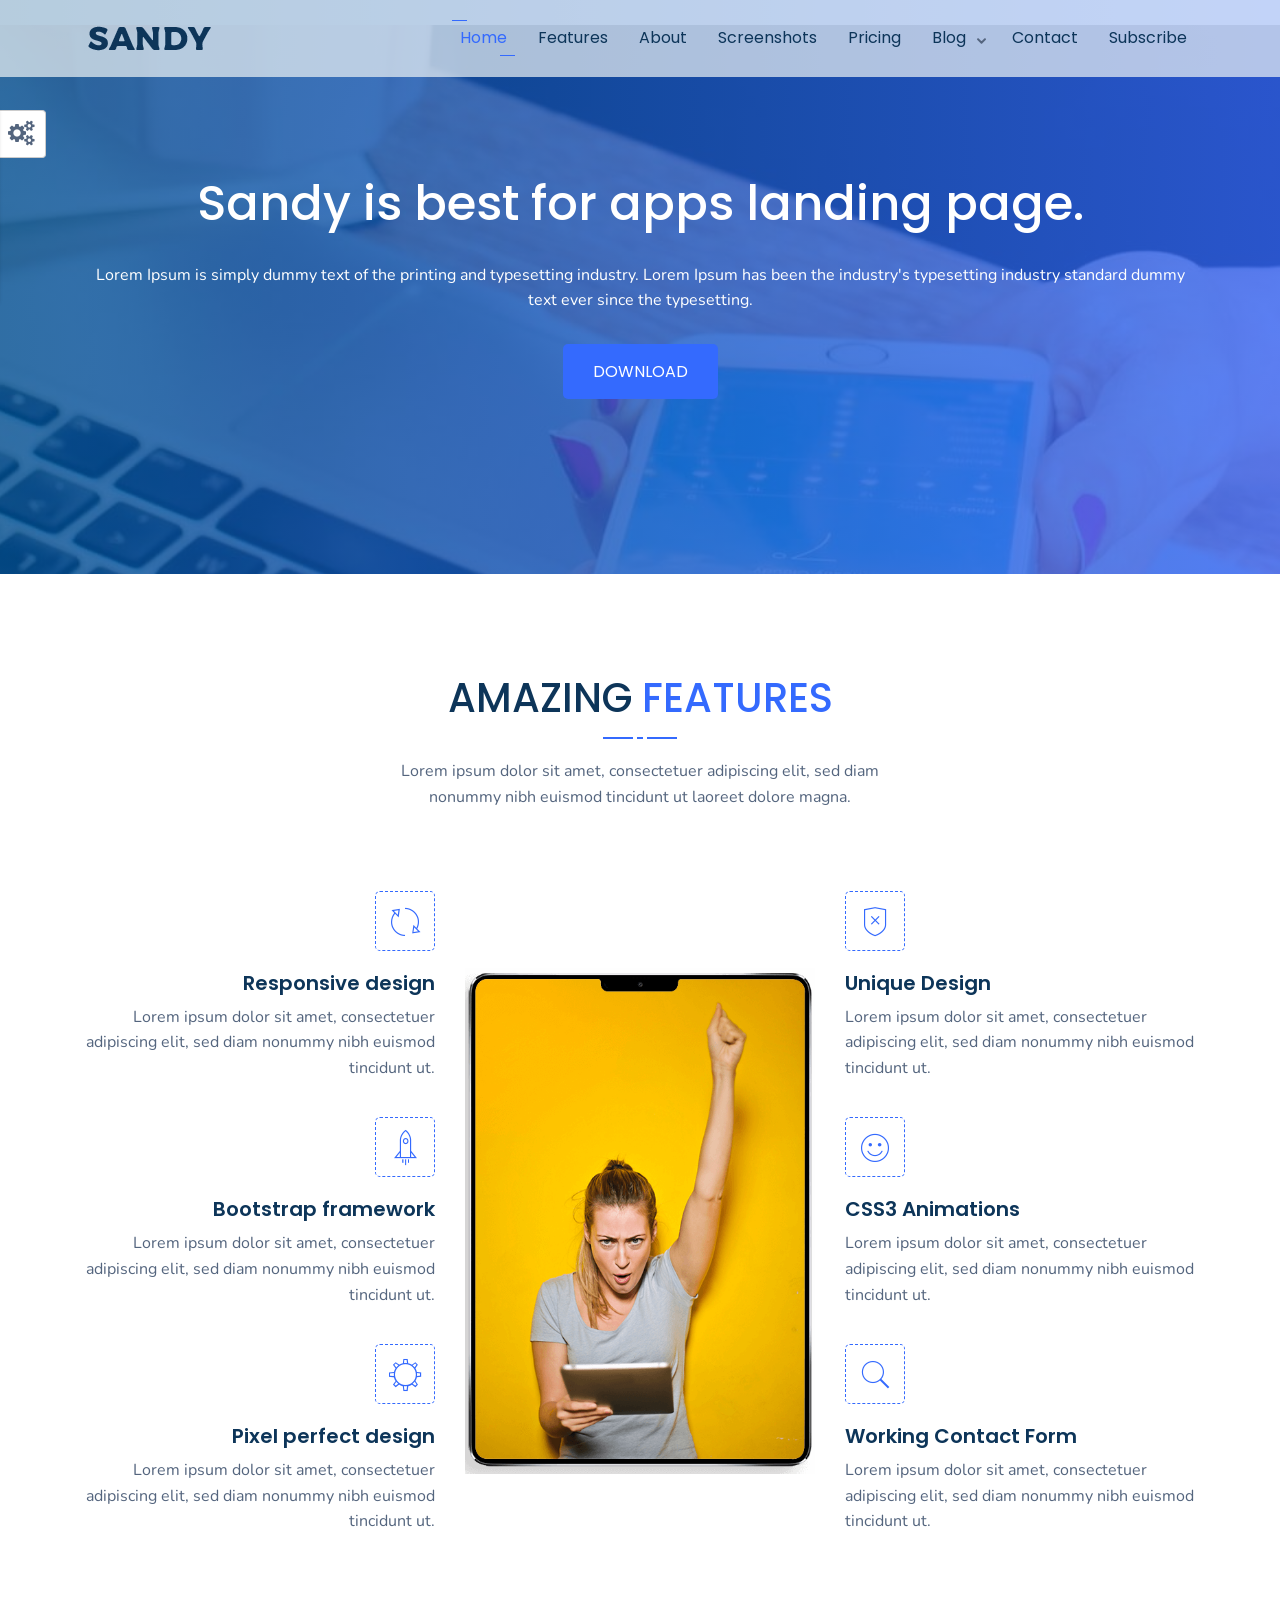
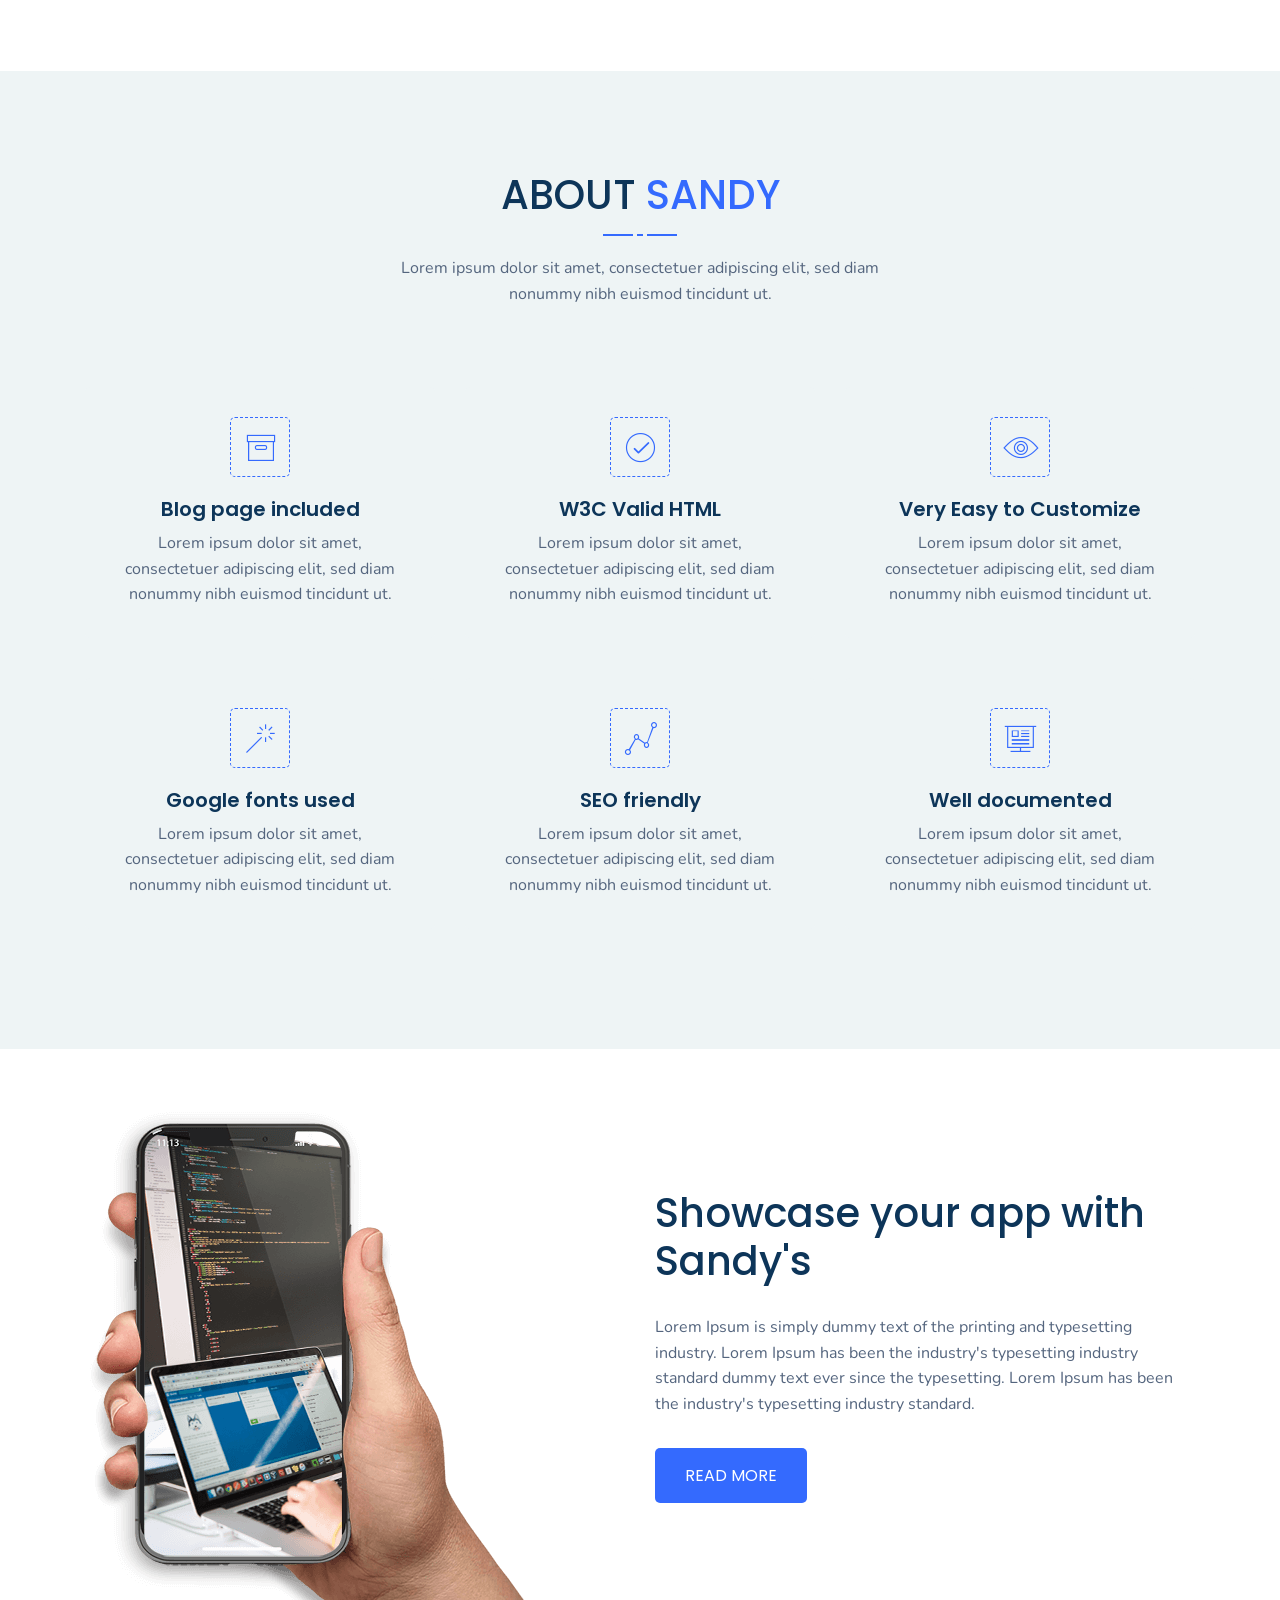
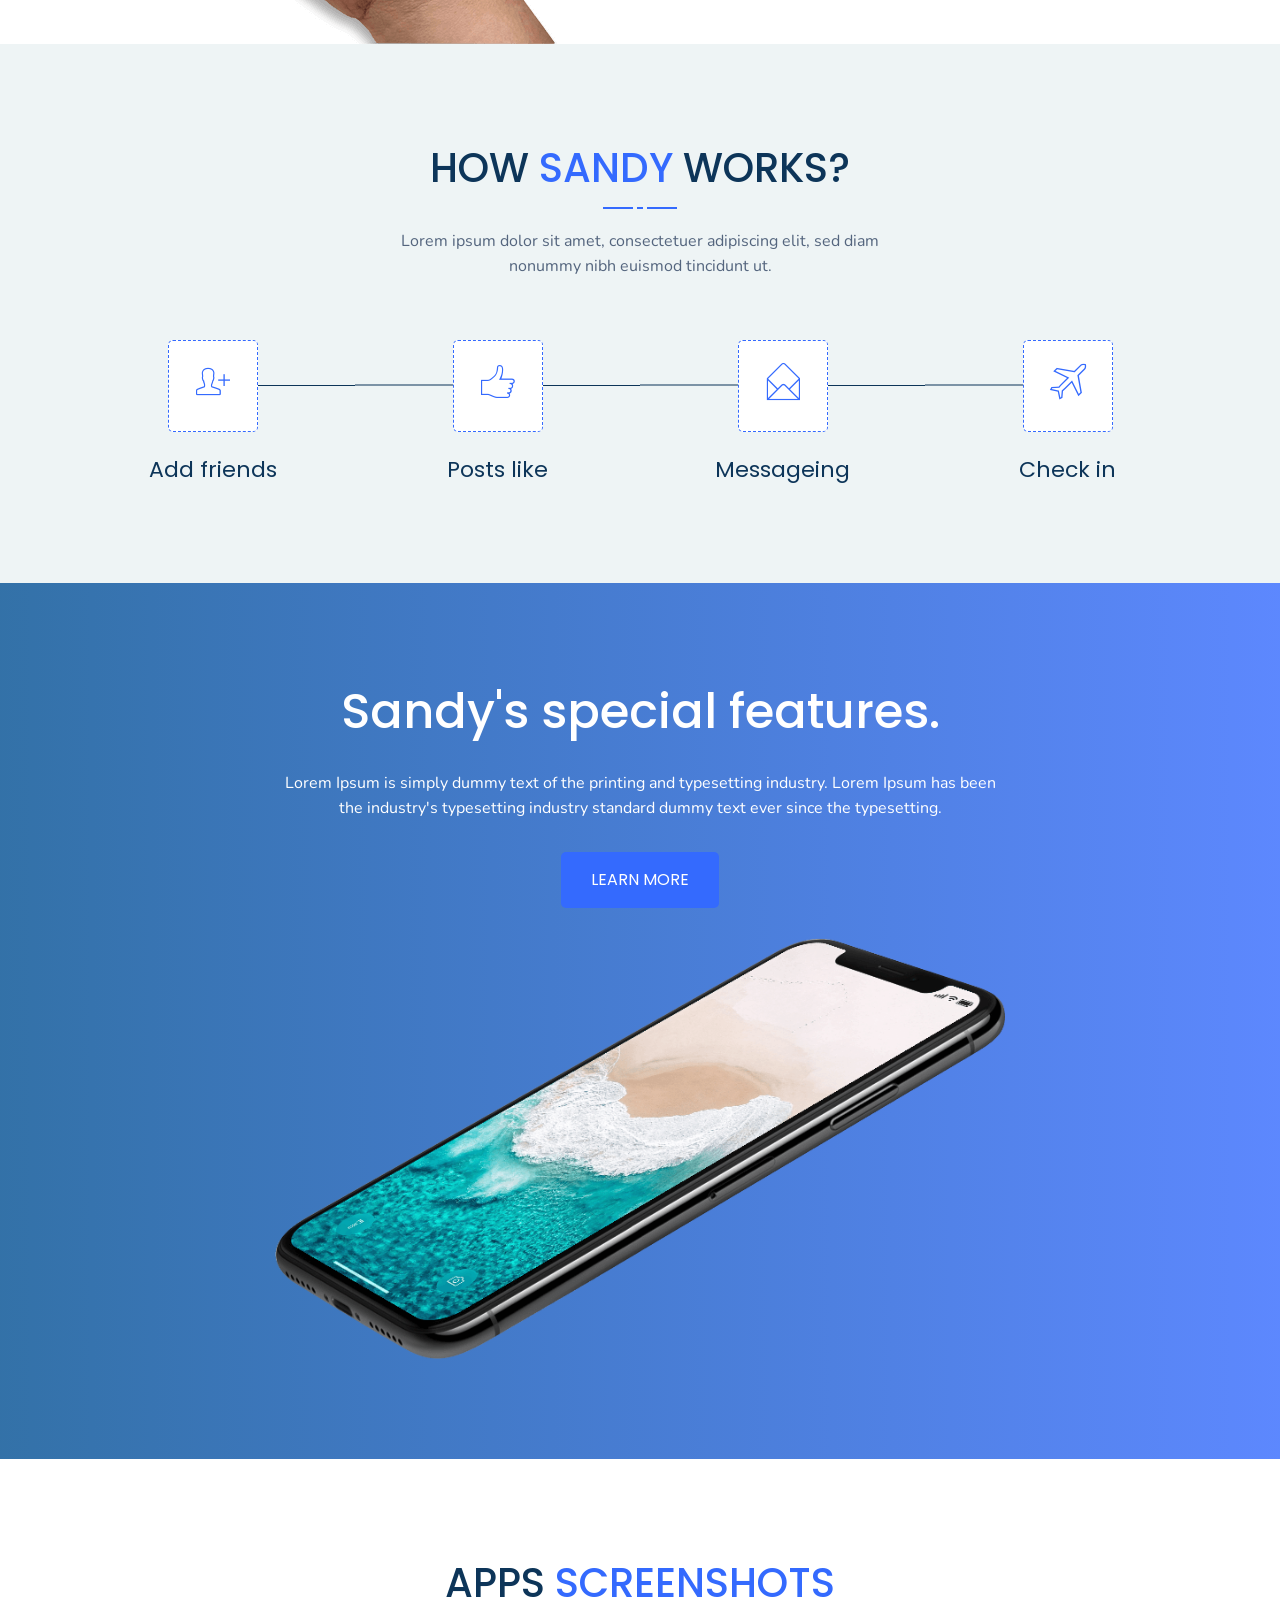
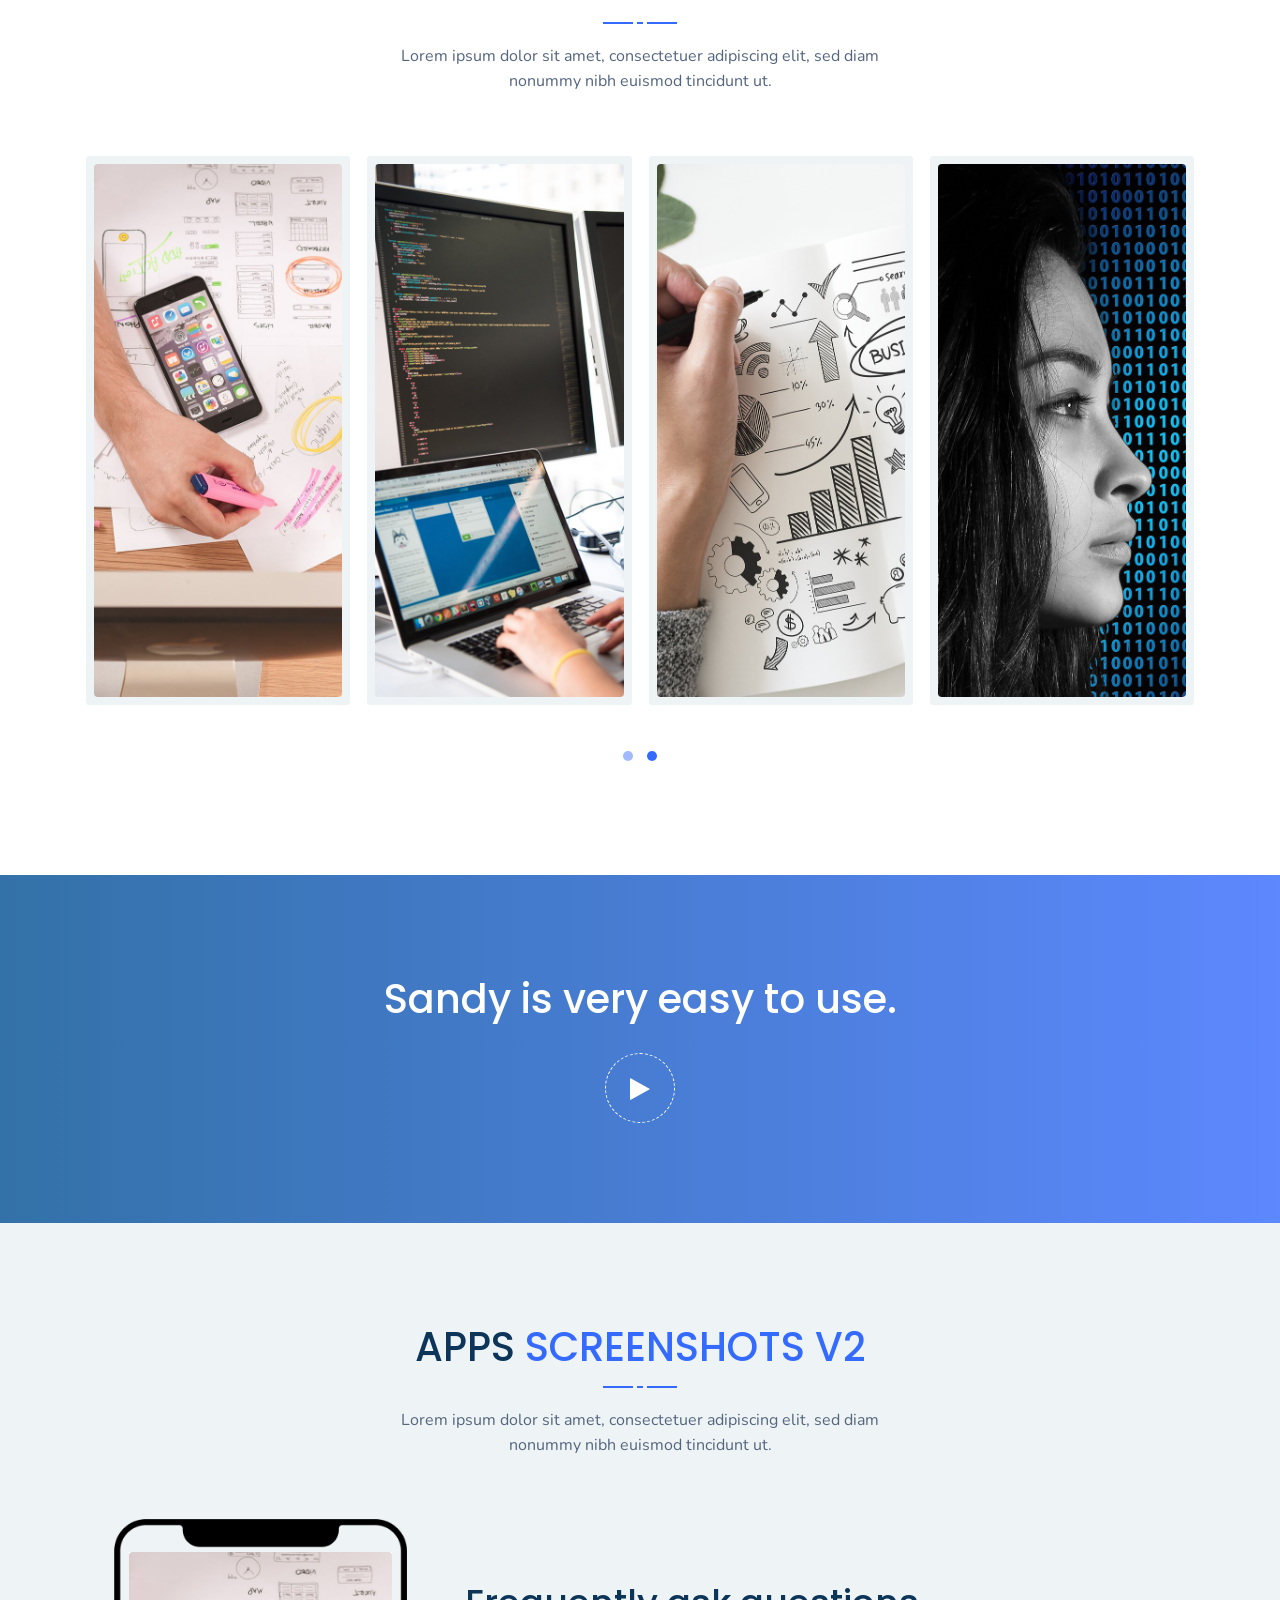
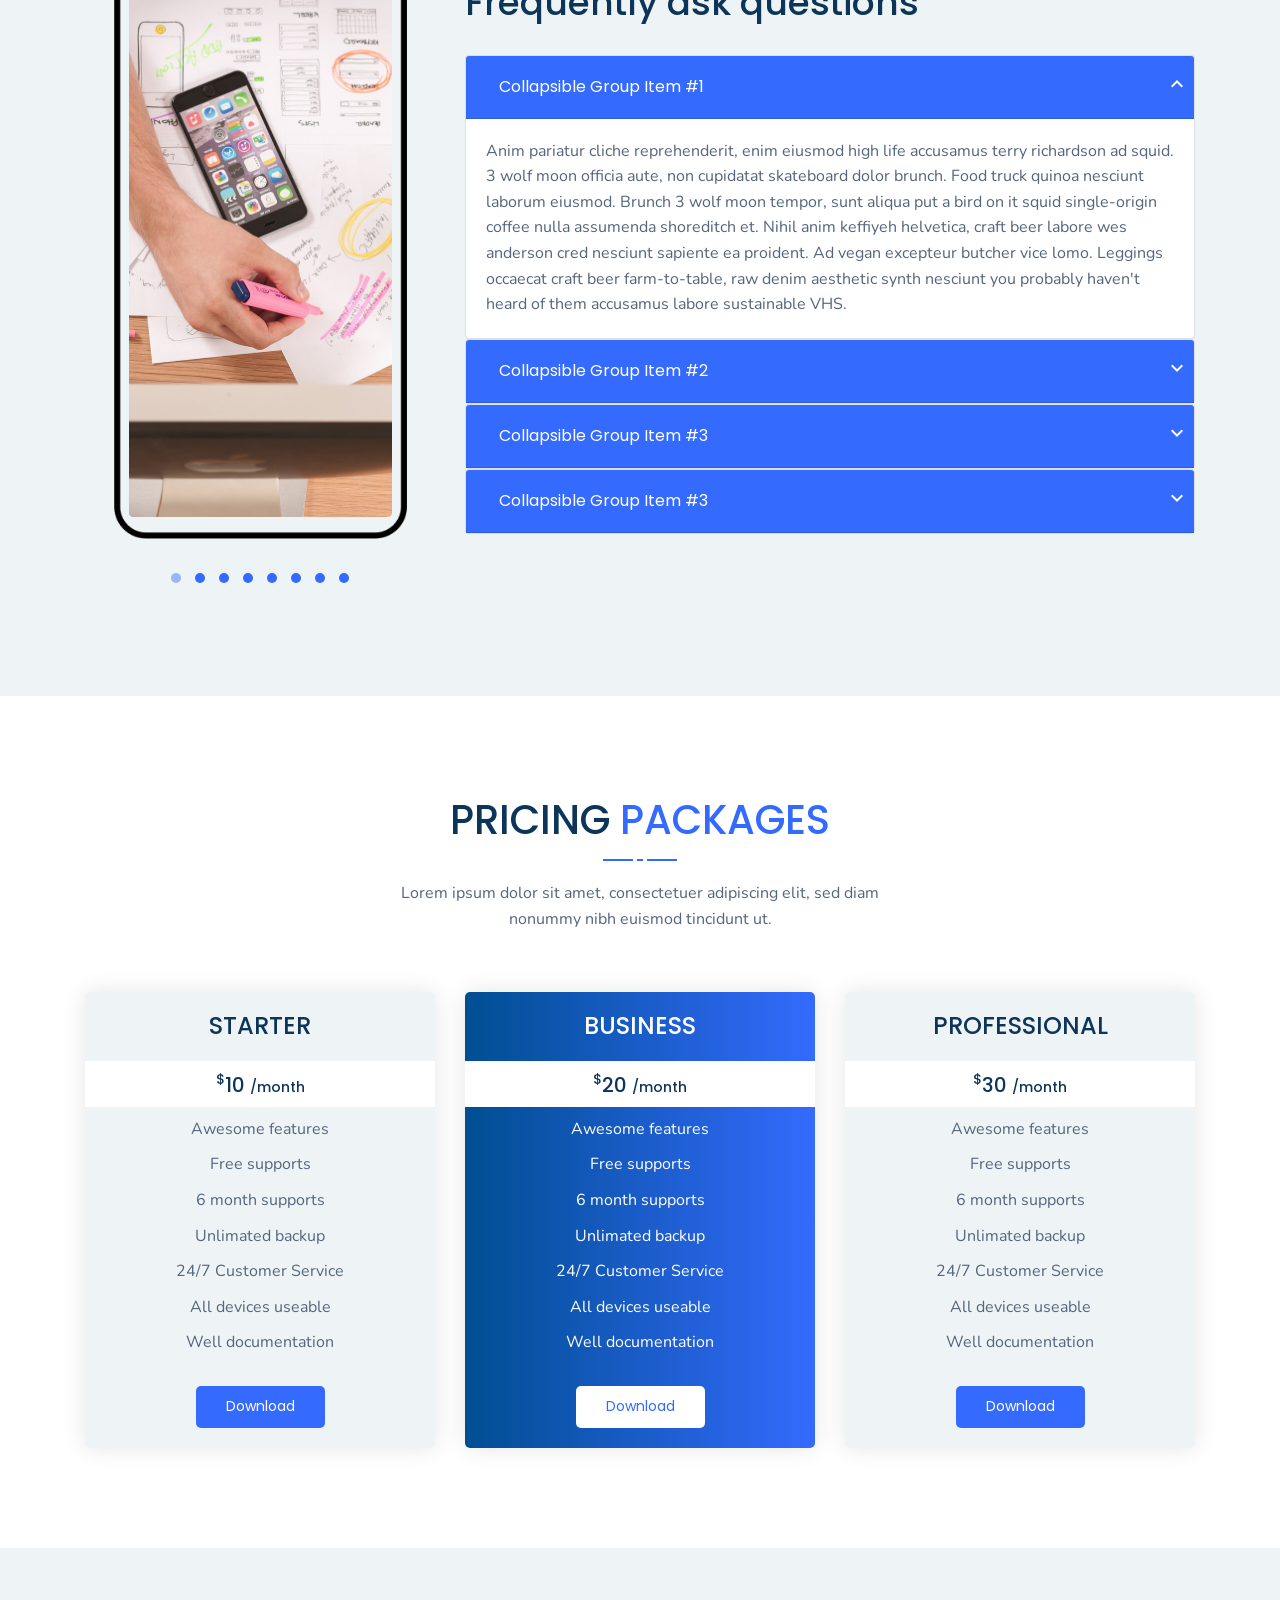
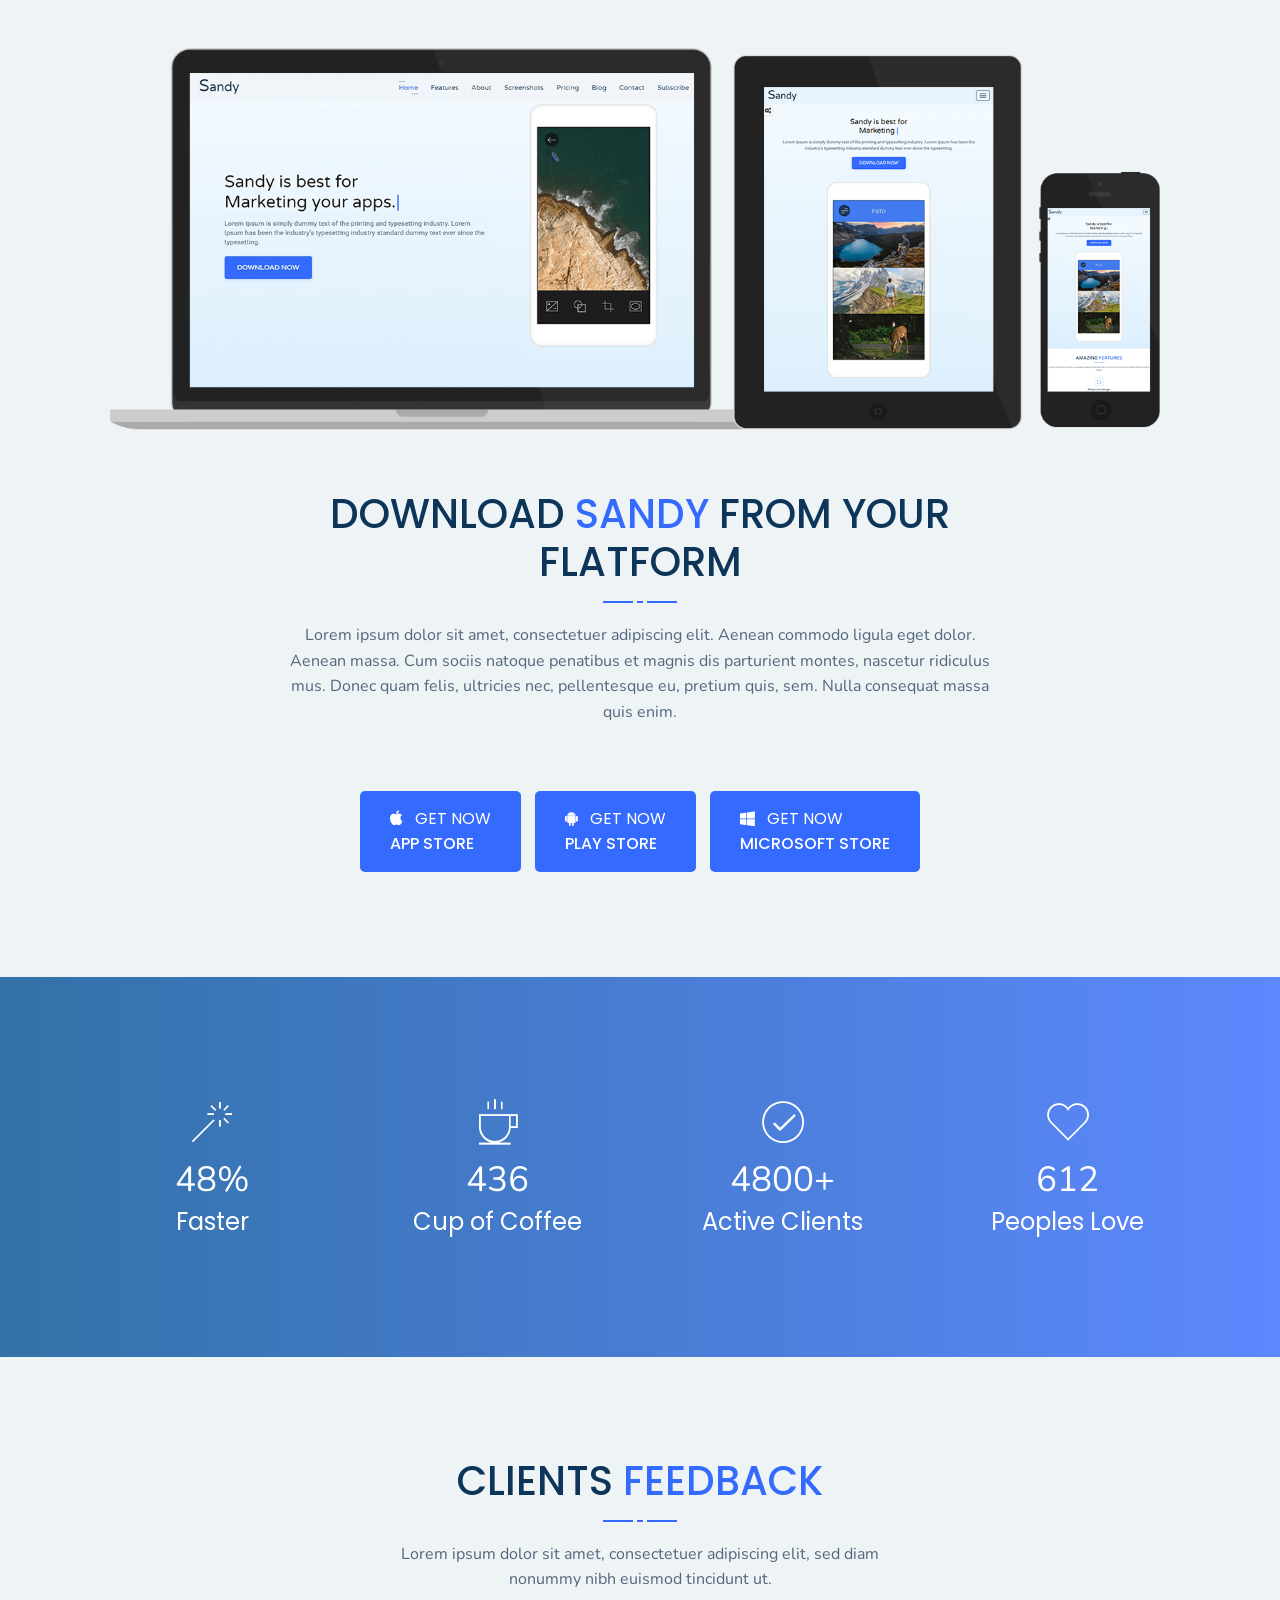
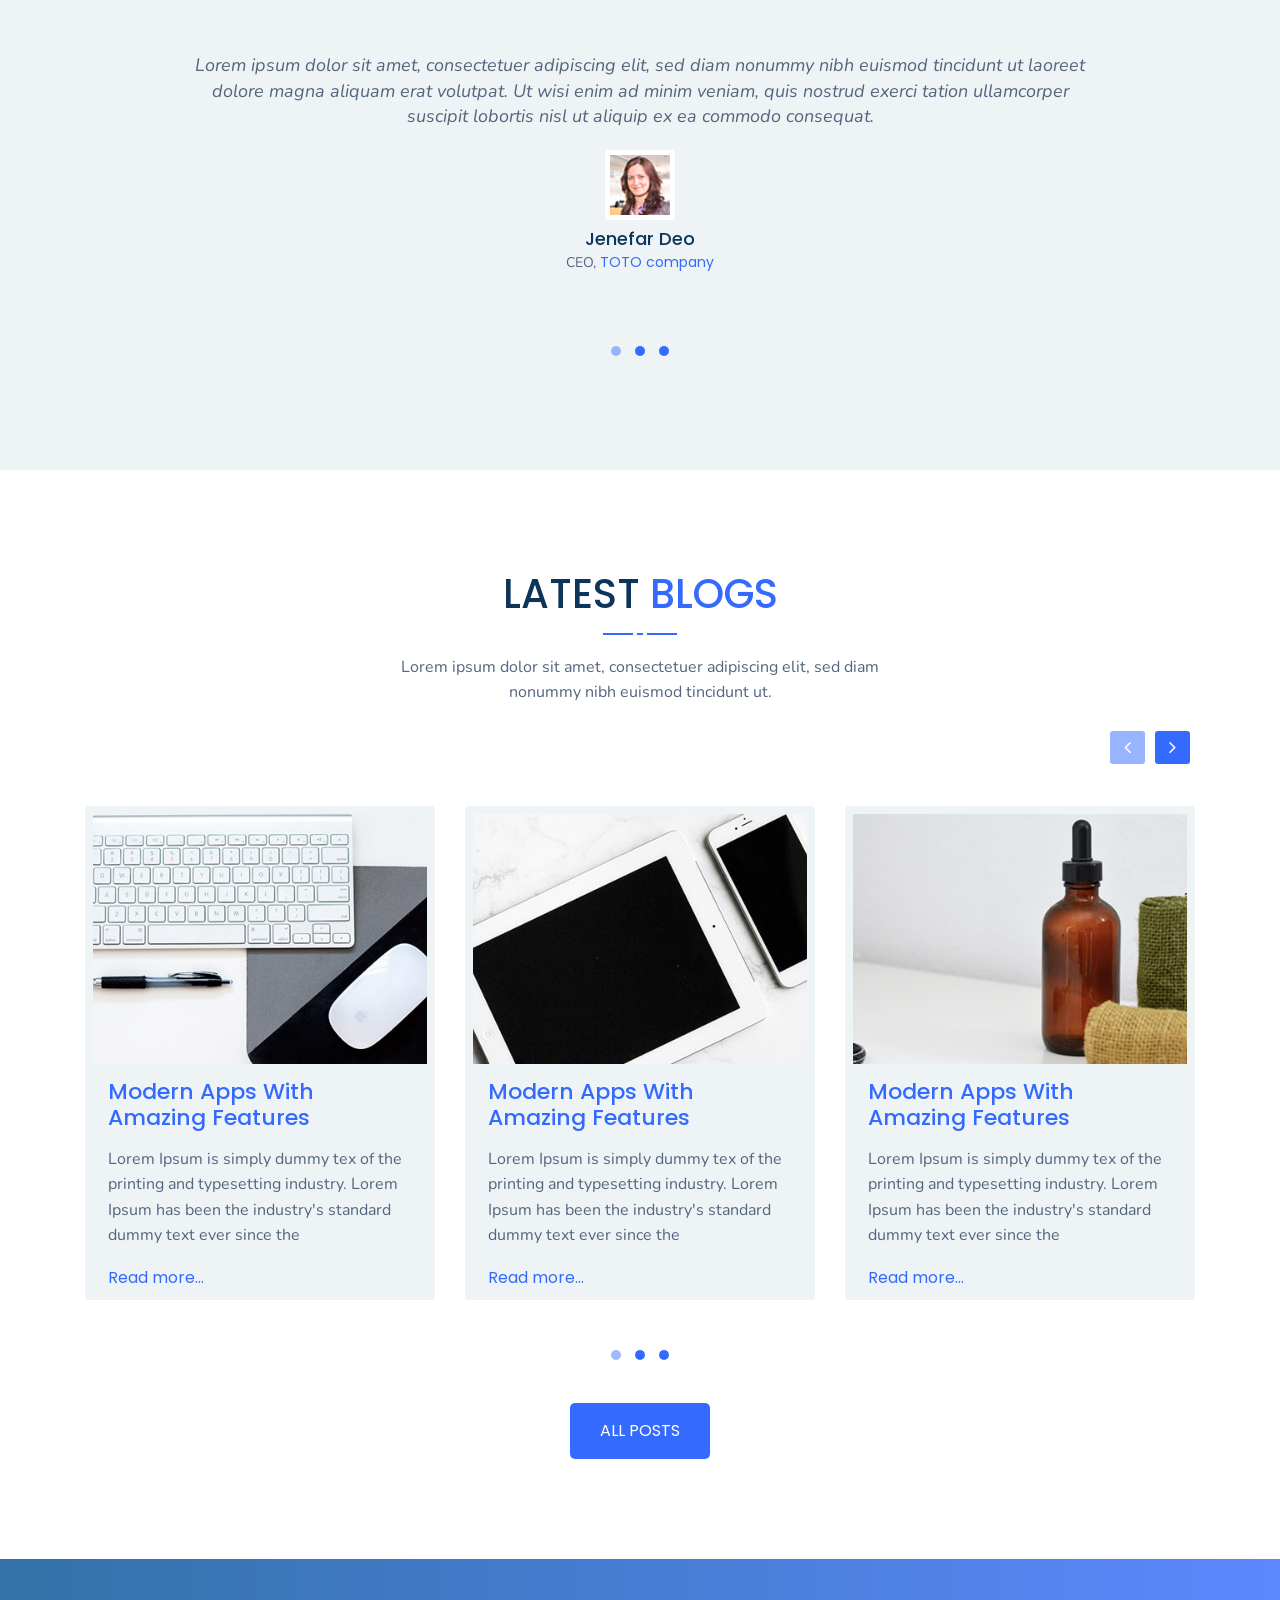
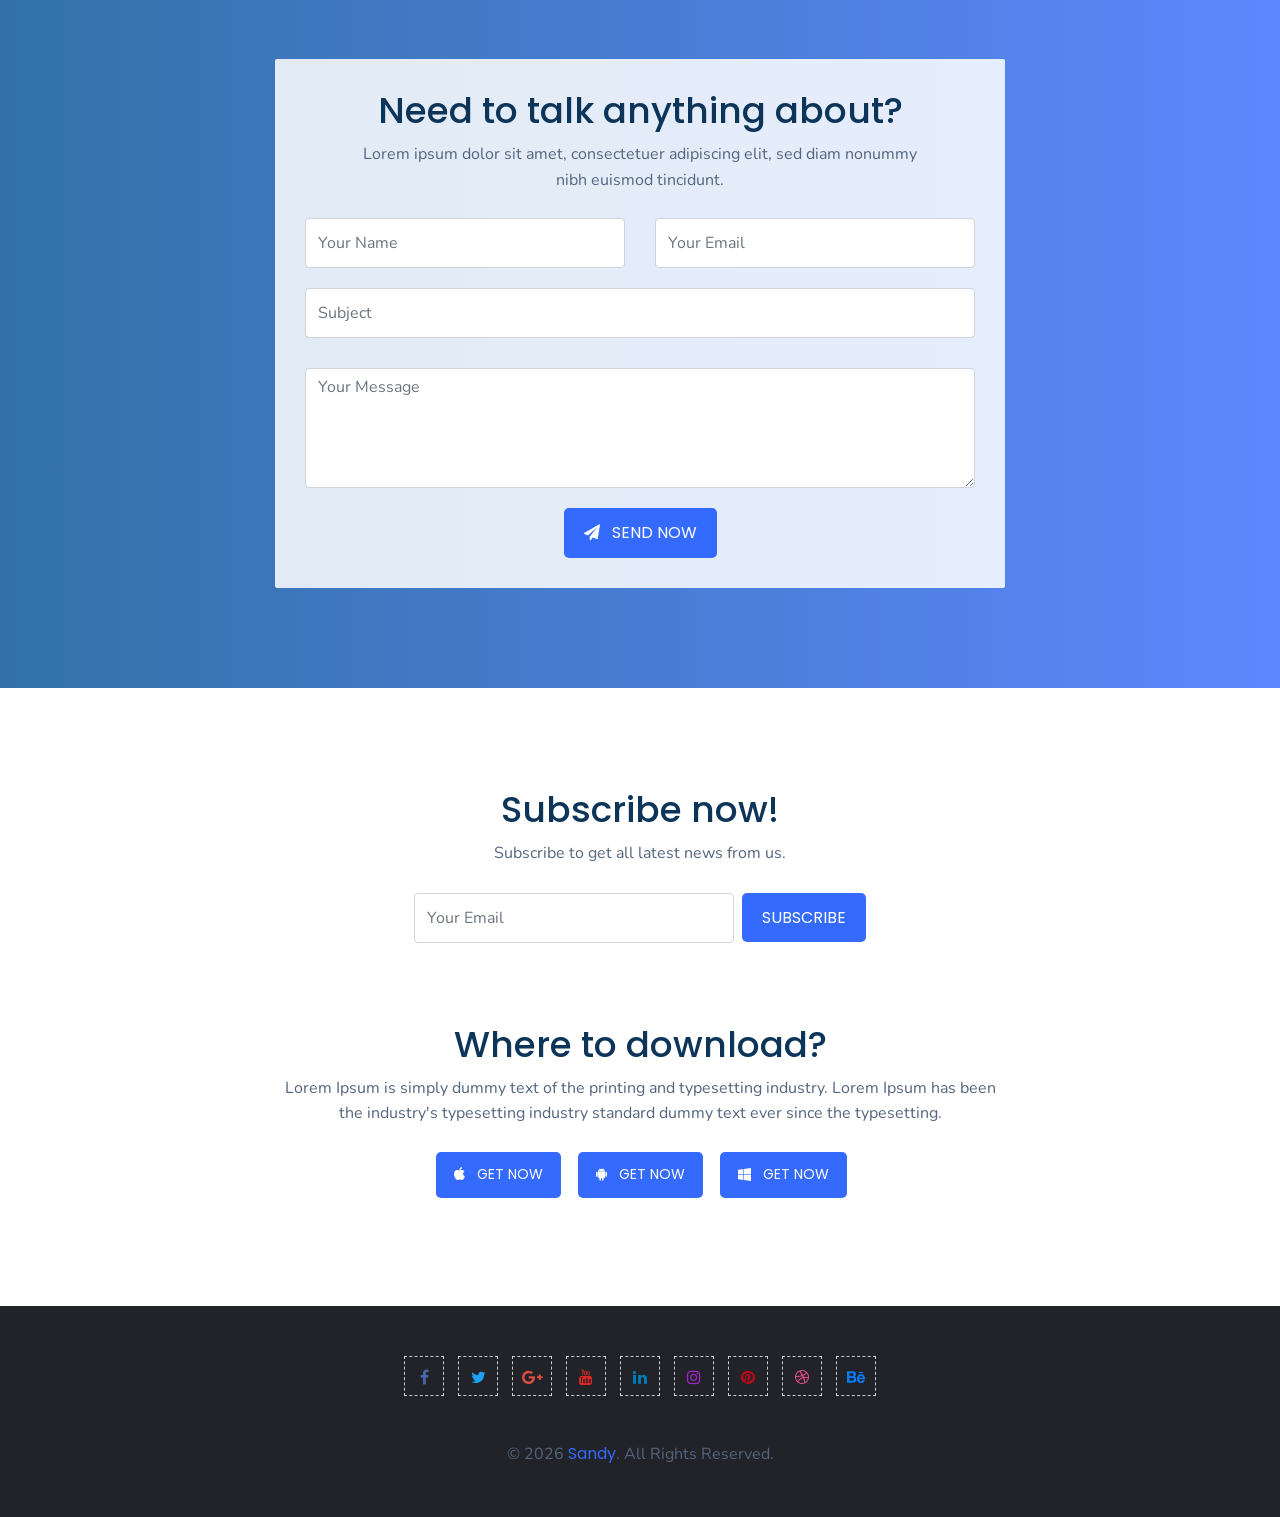
<file: index-half.html>
<!DOCTYPE html>
<html lang="en">
<head>
    <!-- ========== Meta Tags ========== -->
    <meta charset="UTF-8">
    <meta name="description" content="SANDY - One page apps landing page">
    <meta name="keywords" content="apps, Bootstrap, Landing page, Template, Business, One page ">
    <meta name="author" content="ThemeAtelier">
    <meta name="viewport" content="width=device-width, initial-scale=1, maximum-scale=1">
    <!-- ========== Title ========== -->
    <title>SANDY - One page apps landing page</title>
    <!-- ========== Favicon Ico ========== -->
    <link rel="icon" href="fav.ico">
    <!-- ========== STYLESHEETS ========== -->
    <!-- Bootstrap CSS -->
    <link href="css/bootstrap.min.css" rel="stylesheet">
    <!-- Fonts Awesome CSS -->
    <link href="css/font-awesome.min.css" rel="stylesheet">
	<!-- Material icons css -->
	<link href="https://fonts.googleapis.com/icon?family=Material+Icons" rel="stylesheet">
    <!-- Stroke icon CSS -->
    <link href="css/pe-icon-7-stroke.css" rel="stylesheet">
    <!-- IcoFont CSS -->
    <link href="css/icofont.min.css" rel="stylesheet">
    <!-- Owl-carousel CSS -->
    <link rel="stylesheet" href="css/owl.carousel.min.css">
    <link rel="stylesheet" href="css/owl.theme.default.min.css">
    <!-- Modal Video CSS -->
    <link href="css/modal-video.min.css" rel="stylesheet" />
    <!-- magnific CSS -->
    <link href="css/magnific-popup.css" rel="stylesheet" />
    <!-- Animate CSS -->
    <link href="css/animate.min.css" rel="stylesheet" />
    <!-- Margins CSS -->
    <link rel="stylesheet" href="css/margins.css">
    <!-- Paddings CSS -->
    <link rel="stylesheet" href="css/paddings.css">
    <!-- Custom styles for this template -->
    <link href="css/style.css" rel="stylesheet">
    <link href="css/responsive.css" rel="stylesheet">
	<link rel="stylesheet" href="css/colors/blue.css" id="color-switch">
	<!-- teamplate colors -->
	<!-- <link href="css/colors/blue.css" rel="stylesheet"> -->
	<!-- <link href="css/colors/orange.css" rel="stylesheet"> -->
	<!-- <link href="css/colors/purple.css" rel="stylesheet"> -->
	<!-- <link href="css/colors/pink.css" rel="stylesheet"> -->
	<!-- <link href="css/colors/brown.css" rel="stylesheet"> -->
	<!-- <link href="css/colors/light-blue.css" rel="stylesheet"> -->
	<!-- <link href="css/colors/light-green.css" rel="stylesheet"> -->
	<!-- <link href="css/colors/green.css" rel="stylesheet"> -->
	<!-- <link href="css/colors/dark.css" rel="stylesheet"> -->
    <link rel="stylesheet" href="demo/demo.css">
</head>
<body data-spy="scroll" data-target="#navbarCodeply" data-offset="70">
    <!-- ========== preloader Start ========== -->
    <div class="preloader">
        <div class="status">
            <div class="loader">
                <svg class="circular" viewbox="25 25 50 50">
                    <circle class="path" cx="50" cy="50" r="20" fill="none" stroke-width="3" stroke-miterlimit="10" />
                </svg>
            </div>
        </div>
    </div>
    <!-- ========== preloader End ========== -->
    <!-- ========== Header ========== -->
    <nav class="navbar navbar-inverse navbar-expand-lg header-nav fixed-top header">
            <div class="container">
                <!-- Add your logo text or change logo image -->
                <a class="navbar-brand logo" href="index.html">
                    <!-- Sandy -->
                    <img class="logo-dark" src="img/logo.png" alt="Sandy"/>
                    <img class="logo-light" src="img/logo-light.png" alt="Sandy"/>
                </a>
                <!-- <img src="yourlogo.png" alt="Logo"> -->
                <button class="navbar-toggler pull-right" type="button" data-toggle="collapse" data-target="#navbarCodeply">
                    <i class="icofont-navigation-menu"></i>
                </button>
            
                <div class="collapse navbar-collapse" id="navbarCodeply">
                    <ul class="nav navbar-nav ml-auto">
                        <li><a class="nav-link" href="#home">Home</a></li>
                        <li><a class="nav-link" href="#features">Features</a></li>
                        <li><a class="nav-link" href="#about">About</a></li>
                        <li><a class="nav-link" href="#screenshots">Screenshots</a></li>
                        <li><a class="nav-link" href="#pricing">Pricing</a></li>
                        <li>
                                <a class="nav-link" href="#blog">Blog</a>
                                <span class="sub-menu-toggle" role="navigation" data-toggle="dropdown" aria-haspopup="true" aria-expanded="false">
                                   <i class="icofont-rounded-down"></i>
                                </span>
                                <ul class="sub-menu">
                                    <li><a href="blog.html">Blog full width</a></li>
                                    <li><a href="blog-2-col.html">Blog 2 column</a></li>
                                    <li><a href="blog-3-col.html">Blog 3 column</a></li>
                                    <li><a href="blog-left-sidebar.html">Blog left sidebar</a></li>
                                    <li><a href="blog-right-sidebar.html">Blog right sidebar</a></li>
                                    <li><a href="single.html">Single blog</a></li>
                                    <li><a href="single-left-sidebar.html">Single left sidebar</a></li>
                                    <li><a href="single-right-sidebar.html">Single right sidebar</a></li>
                                </ul>
                             </li>
                        <li><a class="nav-link" href="#contact">Contact</a></li>
                        <li><a class="nav-link" href="#subscription">Subscribe</a></li>
                    </ul>
                </div>
            </div>
        </nav>
        <!-- ========== Header End ========== -->
    <!-- ========== hero section ========== -->
    <section id="home" class="color-white bg-parallax hero-section" data-stellar-background-ratio="0.5" style="background-image:url(img/special-feature-bg.jpg)">
		<div class="gredient-overlay opacity-8"></div>
        <div class="container">
            <div class="row align-items-center">
                <div class="hero-content col p-175px-tb lg-p-175px-t lg-p-100px-b md-p-100px-t md-p-50px-b text-center">
                    <h1 class="wow fadeInLeft" data-wow-delay=".1s">Sandy is best for apps landing page.</h1>
                    <p class="wow fadeInLeft" data-wow-delay=".2s">
                        Lorem Ipsum is simply dummy text of the printing and typesetting industry. Lorem Ipsum has been the industry's typesetting industry standard dummy text ever since the typesetting.
                    </p>
                    <a href="#" class="primary-btn wow fadeInLeft" data-wow-delay=".3s">Download</a>
                </div>
            </div>
        </div>
    </section>
    <!-- ========== hero section  End ========== -->   <!-- ========== features section  ========== -->
    <section id="features" class="pt100 pb100">
        <div class="container">
			<!-- Section title start -->
            <div class="row">
                <div class="col-lg-6 col-md-8 col-sm-10 offset-lg-3 offset-md-2 offset-sm-1">
                    <div class="section-title text-center mb60">
                        <h2 class="wow fadeIn" data-wow-delay=".2s">Amazing <span>Features</span></h2>
                        <hr class="lines wow zoomIn" data-wow-delay=".3s">
                        <p class="wow fadeIn" data-wow-delay=".1s">Lorem ipsum dolor sit amet, consectetuer adipiscing elit, sed diam nonummy nibh euismod tincidunt ut laoreet dolore magna.
                        </p>
                    </div>
                </div>
            </div>
			<!-- Section title end -->
            <div class="row align-items-center">
                <div class="col-lg-4 text-center text-lg-right">
                    <div class="media flex-column wow fadeInLeft" data-wow-delay=".1s">
                        <div class="media-icon ml-auto">
                            <i class="pe-7s-refresh-2"></i>
                        </div>
                        <div class="media-body m-20px-t">
                            <h5>Responsive design</h5>
                            <p>Lorem ipsum dolor sit amet, consectetuer adipiscing elit, sed diam nonummy nibh euismod tincidunt ut.</p>
                        </div>
                    </div>
					<!-- Single left feature end -->
                    <div class="media flex-column wow fadeInLeft" data-wow-delay=".2s">
                        <div class="media-icon ml-auto">
                            <i class="pe-7s-rocket"></i>
                        </div>
                        <div class="media-body m-20px-t">
                            <h5>Bootstrap framework</h5>
                            <p>Lorem ipsum dolor sit amet, consectetuer adipiscing elit, sed diam nonummy nibh euismod tincidunt ut.</p>
                        </div>
                    </div>
					<!-- Single left feature end -->
                    <div class="media flex-column wow fadeInLeft" data-wow-delay=".3s">
                        <div class="media-icon ml-auto">
                            <i class="pe-7s-settings"></i>
                        </div>
                        <div class="media-body m-20px-t">
                            <h5>Pixel perfect design</h5>
                            <p>Lorem ipsum dolor sit amet, consectetuer adipiscing elit, sed diam nonummy nibh euismod tincidunt ut.</p>
                        </div>
                    </div>
					<!-- Single left feature end -->
                </div>
                <div class="col-lg-4 text-center">
                    <img class="img-fluid wow zoomIn" data-wow-delay=".3s" src="img/about-image.png" alt="" />
                </div>
                <div class="col-lg-4 text-center text-lg-left">
                    <div class="media flex-column wow fadeInRight" data-wow-delay=".1s">
                        <div class="media-icon mr-auto">
                            <i class="pe-7s-shield"></i>
                        </div>
                        <div class="media-body m-20px-t">
                            <h5>Unique Design</h5>
                            <p>Lorem ipsum dolor sit amet, consectetuer adipiscing elit, sed diam nonummy nibh euismod tincidunt ut.</p>
                        </div>
                    </div>
					<!-- Single right feature end -->
                    <div class="media flex-column wow fadeInRight" data-wow-delay=".2s">
                        <div class="media-icon mr-auto">
                            <i class="pe-7s-smile"></i>
                        </div>
                        <div class="media-body m-20px-t">
                            <h5>CSS3 Animations</h5>
                            <p>Lorem ipsum dolor sit amet, consectetuer adipiscing elit, sed diam nonummy nibh euismod tincidunt ut.</p>
                        </div>
                    </div>
					<!-- Single right feature end -->
                    <div class="media flex-column wow fadeInRight" data-wow-delay=".3s">
                        <div class="media-icon mr-auto">
                            <i class="pe-7s-search"></i>
                        </div>
                        <div class="media-body m-20px-t">
                            <h5>Working Contact Form</h5>
                            <p>Lorem ipsum dolor sit amet, consectetuer adipiscing elit, sed diam nonummy nibh euismod tincidunt ut.</p>
                        </div>
                    </div>
					<!-- Single right feature end -->
                </div>
            </div>
        </div>
    </section>
    <!-- ========== features section End ========== -->

    <!-- ========== about section  ========== -->
    <section id="about" class="pt100 pb100 bg-gray">
        <div class="container">
			<!-- Section title start -->
            <div class="row">
                <div class="col-lg-6 col-md-8 col-sm-10 offset-lg-3 offset-md-2 offset-sm-1">
                    <div class="section-title text-center mb60">
                        <h2 class="wow fadeIn" data-wow-delay=".2s">About <span>Sandy</span></h2>
                        <hr class="lines wow zoomIn" data-wow-delay=".3s">
                        <p class="wow fadeIn" data-wow-delay=".1s">Lorem ipsum dolor sit amet, consectetuer adipiscing elit, sed diam nonummy nibh euismod tincidunt ut.</p>
                    </div>
                </div>
            </div>
			<!-- Section title end -->
            <div class="row about-boxes">
                <div class="col-lg-4 col-md-6">
                    <div class="media flex-column wow fadeIn" data-wow-delay=".1s">
                        <div class="media-icon m-auto">
                            <i class="pe-7s-box1"></i>
                        </div>
                        <div class="media-body m-20px-t">
                            <h5>Blog page included</h5>
                            <p>Lorem ipsum dolor sit amet, consectetuer adipiscing elit, sed diam nonummy nibh euismod tincidunt ut.</p>
                        </div>
                    </div>
                </div>
				<!-- Single about box end -->
                <div class="col-lg-4 col-md-6">
                    <div class="media flex-column wow fadeIn" data-wow-delay=".3s">
                        <div class="media-icon m-auto">
                            <i class="pe-7s-check"></i>
                        </div>
                        <div class="media-body m-20px-t">
                            <h5>W3C Valid HTML</h5>
                            <p>Lorem ipsum dolor sit amet, consectetuer adipiscing elit, sed diam nonummy nibh euismod tincidunt ut.</p>
                        </div>
                    </div>
                </div>
				<!-- Single about box end -->
                <div class="col-lg-4 col-md-6">
                    <div class="media flex-column wow fadeIn" data-wow-delay=".3s">
                        <div class="media-icon m-auto">
                            <i class="pe-7s-look"></i>
                        </div>
                        <div class="media-body m-20px-t">
                            <h5>Very Easy to Customize</h5>
                            <p>Lorem ipsum dolor sit amet, consectetuer adipiscing elit, sed diam nonummy nibh euismod tincidunt ut.</p>
                        </div>
                    </div>
                </div>
				<!-- Single about box end -->
                <div class="col-lg-4 col-md-6">
                    <div class="media flex-column wow fadeIn" data-wow-delay=".4s">
                        <div class="media-icon m-auto">
                            <i class="pe-7s-magic-wand"></i>
                        </div>
                        <div class="media-body m-20px-t">
                            <h5>Google fonts used</h5>
                            <p>Lorem ipsum dolor sit amet, consectetuer adipiscing elit, sed diam nonummy nibh euismod tincidunt ut.</p>
                        </div>
                    </div>
                </div>
				<!-- Single about box end -->
                <div class="col-lg-4 col-md-6">
                    <div class="media flex-column wow fadeIn" data-wow-delay=".5s">
                        <div class="media-icon m-auto">
                            <i class="pe-7s-graph1"></i>
                        </div>
                        <div class="media-body m-20px-t">
                            <h5>SEO friendly</h5>
                            <p>Lorem ipsum dolor sit amet, consectetuer adipiscing elit, sed diam nonummy nibh euismod tincidunt ut.</p>
                        </div>
                    </div>
                </div>
				<!-- Single about box end -->
                <div class="col-lg-4 col-md-6">
                    <div class="media flex-column wow fadeIn" data-wow-delay=".6s">
                        <div class="media-icon m-auto">
                            <i class="pe-7s-display2"></i>
                        </div>
                        <div class="media-body m-20px-t">
                            <h5>Well documented</h5>
                            <p>Lorem ipsum dolor sit amet, consectetuer adipiscing elit, sed diam nonummy nibh euismod tincidunt ut.</p>
                        </div>
                    </div>
                </div>
				<!-- Single about box end -->
            </div>
        </div>
    </section>
    <!-- ========== about section End ========== -->
	
    <!-- ========== about intro section  ========== -->
    <section id="about-intro">
        <div class="container">
            <div class="row align-items-center">
                <div class="col-lg-6 pt50">
                    <img class="img-fluid wow zoomIn" data-wow-delay=".3s" src="img/hero-mockup.png" alt="" />
                </div>
                <div class="col-lg-6 pt50 pb50">
                    <h2 class="wow fadeInLeft mb30" data-wow-delay=".1s">Showcase your app with Sandy's</h2>
                    <p class="wow fadeInLeft mb30" data-wow-delay=".2s">
                        Lorem Ipsum is simply dummy text of the printing and typesetting industry. Lorem Ipsum has been the industry's typesetting industry standard dummy text ever since the typesetting. Lorem Ipsum has been the industry's typesetting industry standard.
                    </p>

                    <a href="#" class="primary-btn wow zoomIn" data-wow-delay=".3s">Read more</a>
                </div>
                <!-- Special feature contenet end -->
            </div> 
        </div>
    </section>
    <!-- ========== about section End ========== -->
	
    <!-- ========== How works section Start ========== -->
	<section id="how_works" class="pt100 pb100 bg-gray">
		<div class="container">
			<!-- Section title start -->
            <div class="row">
                <div class="col-lg-6 col-md-8 col-sm-10 offset-lg-3 offset-md-2 offset-sm-1">
                    <div class="section-title text-center mb60">
                        <h2 class="wow fadeIn" data-wow-delay=".2s">How <span>Sandy</span> works?</h2>
                        <hr class="lines wow zoomIn" data-wow-delay=".3s">
                        <p class="wow fadeIn" data-wow-delay=".1s">Lorem ipsum dolor sit amet, consectetuer adipiscing elit, sed diam nonummy nibh euismod tincidunt ut.</p>
                    </div>
                </div>
            </div>
			<!-- Section title end -->
			
			<div class="row">
                <div class="how-works-item text-center col-md-3 wow fadeIn" data-wow-delay=".2s">
                    <div class="icon-outer">
                        <i class="pe-7s-add-user"></i> <!-- icon -->
                    </div>
                    <h4 class="title m-t-30">Add friends</h4> <!-- text -->
                </div>
                <!-- End single how it item-->
                <div class="how-works-item text-center col-md-3 wow fadeIn" data-wow-delay=".3s">
                    <div class="icon-outer">
                        <i class="pe-7s-like2"></i> <!-- icon -->
                    </div>
                    <h4 class="title m-t-30">Posts like</h4> <!-- text -->
                </div>
                <!-- End single how it item-->
                <div class="how-works-item text-center col-md-3 wow fadeIn" data-wow-delay=".4s">
                    <div class="icon-outer">
                        <i class="pe-7s-mail-open"></i> <!-- icon -->
                    </div>
                    <h4 class="title m-t-30">Messageing</h4> <!-- text -->
                </div>
                <!-- End single how it item-->
                <div class="how-works-item text-center col-md-3 wow fadeIn" data-wow-delay=".5s">
                    <div class="icon-outer">
                        <i class="pe-7s-plane"></i> <!-- icon -->
                    </div>
                    <h4 class="title m-t-30">Check in</h4> <!-- text -->
                </div>
                <!-- End single how it item-->
            </div>
		</div>
	</section>
	<!-- ========== How works section End ========== -->
	
    <!-- ========== special features ========== -->
    <section id="special-features" class="pt100 pb100 bg-parallax" style="background-image:url(img/special-feature-bg.jpg)">
        <div class="gredient-overlay opacity-8"></div>
        <div class="container">
            <div class="row">
                <div class="col-md-8 offset-md-2 hero-content color-white text-center">
                    <h1 class="wow fadeInLeft" data-wow-delay=".1s">Sandy's special features.</h1>
                    <p class="wow fadeInLeft" data-wow-delay=".2s">
                        Lorem Ipsum is simply dummy text of the printing and typesetting industry. Lorem Ipsum has been the industry's typesetting industry standard dummy text ever since the typesetting.
                    </p>
                    <a href="#" class="primary-btn wow zoomIn" data-wow-delay=".3s">Learn more</a>
					<img class="img-fluid mt30 wow zoomIn" data-wow-delay=".3s" src="img/iphone-mock.png" alt="" />
                </div>
				<!-- Special feature contenet end -->
            </div>
        </div>
    </section>
    <!-- ========== special features End ========== -->
    <!-- ========== screenshots section  ========== -->
    <section id="screenshots" class="pt100 pb100">
        <div class="container">
			<!-- Section title start -->
            <div class="row">
                <div class="col-lg-6 col-md-8 col-sm-10 offset-lg-3 offset-md-2 offset-sm-1">
                    <div class="section-title text-center mb60">
                        <h2 class="wow fadeIn" data-wow-delay=".2s">Apps <span>Screenshots</span></h2>
                        <hr class="lines wow zoomIn" data-wow-delay=".3s">
                        <p class="wow fadeIn" data-wow-delay=".1s">Lorem ipsum dolor sit amet, consectetuer adipiscing elit, sed diam nonummy nibh euismod tincidunt ut.</p>
                    </div>
                </div>
            </div>
			<!-- Section title end -->
            <div class="row">
                <div class="col-sm-12">
                    <div class="screenshots owl-carousel owl-theme zoom-gallery">
                        <div class="shot-item">
                            <a class="overlay" href="img/screenshots/screenshot-1.jpg" title="Front page">
                                <img class="img-fluid" src="img/screenshots/screenshot-1.jpg" alt="Screenshot">
                                <i class="pe-7s-camera item-icon"></i>
                            </a>
                        </div>
                        <!-- End single shot -->
                        <div class="shot-item">
                            <a class="overlay" href="img/screenshots/screenshot-2.jpg" title="Front page">
                                <img class="img-fluid" src="img/screenshots/screenshot-2.jpg" alt="Screenshot">
                                <i class="pe-7s-camera item-icon"></i>
                            </a>
                        </div>
                        <!-- End single shot -->
                        <div class="shot-item">
                            <a class="overlay" href="img/screenshots/screenshot-3.jpg" title="Front page">
                                <img class="img-fluid" src="img/screenshots/screenshot-3.jpg" alt="Screenshot">
                                <i class="pe-7s-camera item-icon"></i>
                            </a>
                        </div>
                        <!-- End single shot -->
                        <div class="shot-item">
                            <a class="overlay" href="img/screenshots/screenshot-4.jpg" title="Front page">
                                <img class="img-fluid" src="img/screenshots/screenshot-4.jpg" alt="Screenshot">
                                <i class="pe-7s-camera item-icon"></i>
                            </a>
                        </div>
                        <!-- End single shot -->
                        <div class="shot-item">
                            <a class="overlay" href="img/screenshots/screenshot-5.jpg" title="Front page">
                                <img class="img-fluid" src="img/screenshots/screenshot-5.jpg" alt="Screenshot">
                                <i class="pe-7s-camera item-icon"></i>
                            </a>
                        </div>
                        <!-- End single shot -->
                        <div class="shot-item">
                            <a class="overlay" href="img/screenshots/screenshot-6.jpg" title="Front page">
                                <img class="img-fluid" src="img/screenshots/screenshot-6.jpg" alt="Screenshot">
                                <i class="pe-7s-camera item-icon"></i>
                            </a>
                        </div>
                        <!-- End single shot -->
                        <div class="shot-item">
                            <a class="overlay" href="img/screenshots/screenshot-7.jpg" title="Front page">
                                <img class="img-fluid" src="img/screenshots/screenshot-7.jpg" alt="Screenshot">
                                <i class="pe-7s-camera item-icon"></i>
                            </a>
                        </div>
                        <!-- End single shot -->
                        <div class="shot-item">
                            <a class="overlay" href="img/screenshots/screenshot-8.jpg" title="Front page">
                                <img class="img-fluid" src="img/screenshots/screenshot-8.jpg" alt="Screenshot">
                                <i class="pe-7s-camera item-icon"></i>
                            </a>
                        </div>
                        <!-- End single shot -->
                    </div>
                </div>
            </div>
        </div>
    </section>
    <!-- ========== screenshots section End ========== -->
    <!-- ========== special features ========== -->
    <section id="video-promo" class="pt100 pb100 bg-parallax" style="background-image:url(img/hero-bg.jpg)">
        <div class="gredient-overlay opacity-8"></div>
        <div class="container">
            <div class="row">
                <div class="video-promo-content color-white col-sm-12 text-center">
                    <h2 class="wow zoomIn" data-wow-delay=".2s">Sandy is very easy to use.</h2>
                    <button class="js-modal-btn video-popup" data-video-id="8Pf8heedkVQ"><i class="fa fa-play"></i></button>
                </div>
            </div>
        </div>
    </section>
    <!-- ========== special features End ========== -->
    <!-- ========== screenshots section v2 ========== -->
    <section id="screenshots" class="pt100 pb100 bg-gray">
        <div class="container">
			<!-- Section title start -->
            <div class="row">
                <div class="col-lg-6 col-md-8 col-sm-10 offset-lg-3 offset-md-2 offset-sm-1">
                    <div class="section-title text-center mb60">
                        <h2 class="wow fadeIn" data-wow-delay=".2s">Apps <span>Screenshots v2</span></h2>
                        <hr class="lines wow zoomIn" data-wow-delay=".3s">
                        <p class="wow fadeIn" data-wow-delay=".1s">Lorem ipsum dolor sit amet, consectetuer adipiscing elit, sed diam nonummy nibh euismod tincidunt ut.</p>
                    </div>
                </div>
            </div>
			<!-- Section title end -->
            <div class="row align-items-center">
                <div class="col-lg-4 col-md-6 text-center">
                    <div class="screenshots-mobile owl-carousel owl-theme zoom-gallery">
                        <div class="shot-item">
                            <a class="overlay" href="img/screenshots/screenshot-1.jpg" title="Front page">
                                <img class="img-fluid" src="img/screenshots/screenshot-1.jpg" alt="Screenshot">
                                <i class="pe-7s-camera item-icon"></i>
                            </a>
                        </div>
                        <!-- End single shot -->
                        <div class="shot-item">
                            <a class="overlay" href="img/screenshots/screenshot-2.jpg" title="Front page">
                                <img class="img-fluid" src="img/screenshots/screenshot-2.jpg" alt="Screenshot">
                                <i class="pe-7s-camera item-icon"></i>
                            </a>
                        </div>
                        <!-- End single shot -->
                        <div class="shot-item">
                            <a class="overlay" href="img/screenshots/screenshot-3.jpg" title="Front page">
                                <img class="img-fluid" src="img/screenshots/screenshot-3.jpg" alt="Screenshot">
                                <i class="pe-7s-camera item-icon"></i>
                            </a>
                        </div>
                        <!-- End single shot -->
                        <div class="shot-item">
                            <a class="overlay" href="img/screenshots/screenshot-4.jpg" title="Front page">
                                <img class="img-fluid" src="img/screenshots/screenshot-4.jpg" alt="Screenshot">
                                <i class="pe-7s-camera item-icon"></i>
                            </a>
                        </div>
                        <!-- End single shot -->
                        <div class="shot-item">
                            <a class="overlay" href="img/screenshots/screenshot-5.jpg" title="Front page">
                                <img class="img-fluid" src="img/screenshots/screenshot-5.jpg" alt="Screenshot">
                                <i class="pe-7s-camera item-icon"></i>
                            </a>
                        </div>
                        <!-- End single shot -->
                        <div class="shot-item">
                            <a class="overlay" href="img/screenshots/screenshot-6.jpg" title="Front page">
                                <img class="img-fluid" src="img/screenshots/screenshot-6.jpg" alt="Screenshot">
                                <i class="pe-7s-camera item-icon"></i>
                            </a>
                        </div>
                        <!-- End single shot -->
                        <div class="shot-item">
                            <a class="overlay" href="img/screenshots/screenshot-7.jpg" title="Front page">
                                <img class="img-fluid" src="img/screenshots/screenshot-7.jpg" alt="Screenshot">
                                <i class="pe-7s-camera item-icon"></i>
                            </a>
                        </div>
                        <!-- End single shot -->
                        <div class="shot-item">
                            <a class="overlay" href="img/screenshots/screenshot-8.jpg" title="Front page">
                                <img class="img-fluid" src="img/screenshots/screenshot-8.jpg" alt="Screenshot">
                                <i class="pe-7s-camera item-icon"></i>
                            </a>
                        </div>
                        <!-- End single shot -->
                    </div>
                </div>
				<!-- Start FAQ -->
				<div class="col-lg-8 col-md-6">
                    <h3 class="mb30">Frequently ask questions</h3>
                    <div id="accordion">
                        <div class="card">
                          <div class="card-header primary-bg" id="headingOne">
                            <h5 class="mb-0">
                              <button class="btn btn-link" data-toggle="collapse" data-target="#collapseOne" aria-expanded="true" aria-controls="collapseOne">
                                Collapsible Group Item #1
                              </button>
                            </h5>
                          </div>
                      
                          <div id="collapseOne" class="collapse show" aria-labelledby="headingOne" data-parent="#accordion">
                            <div class="card-body">
                              Anim pariatur cliche reprehenderit, enim eiusmod high life accusamus terry richardson ad squid. 3 wolf moon officia aute, non cupidatat skateboard dolor brunch. Food truck quinoa nesciunt laborum eiusmod. Brunch 3 wolf moon tempor, sunt aliqua put a bird on it squid single-origin coffee nulla assumenda shoreditch et. Nihil anim keffiyeh helvetica, craft beer labore wes anderson cred nesciunt sapiente ea proident. Ad vegan excepteur butcher vice lomo. Leggings occaecat craft beer farm-to-table, raw denim aesthetic synth nesciunt you probably haven't heard of them accusamus labore sustainable VHS.
                            </div>
                          </div>
                        </div>
                        <div class="card">
                          <div class="card-header primary-bg" id="headingTwo">
                            <h5 class="mb-0">
                              <button class="btn btn-link collapsed" data-toggle="collapse" data-target="#collapseTwo" aria-expanded="false" aria-controls="collapseTwo">
                                Collapsible Group Item #2
                              </button>
                            </h5>
                          </div>
                          <div id="collapseTwo" class="collapse" aria-labelledby="headingTwo" data-parent="#accordion">
                            <div class="card-body">
                              Anim pariatur cliche reprehenderit, enim eiusmod high life accusamus terry richardson ad squid. 3 wolf moon officia aute, non cupidatat skateboard dolor brunch. Food truck quinoa nesciunt laborum eiusmod. Brunch 3 wolf moon tempor, sunt aliqua put a bird on it squid single-origin coffee nulla assumenda shoreditch et. Nihil anim keffiyeh helvetica.
                            </div>
                          </div>
                        </div>
                        <div class="card">
                          <div class="card-header primary-bg" id="headingThree">
                            <h5 class="mb-0">
                              <button class="btn btn-link collapsed" data-toggle="collapse" data-target="#collapseThree" aria-expanded="false" aria-controls="collapseThree">
                                Collapsible Group Item #3
                              </button>
                            </h5>
                          </div>
                          <div id="collapseThree" class="collapse" aria-labelledby="headingThree" data-parent="#accordion">
                            <div class="card-body">
                              Anim pariatur cliche reprehenderit, enim eiusmod high life accusamus terry richardson ad squid. 3 wolf moon officia aute, non cupidatat skateboard dolor brunch. Food truck quinoa nesciunt laborum eiusmod. Brunch 3 wolf moon tempor.
                            </div>
                          </div>
                        </div>
                        <div class="card">
                            <div class="card-header primary-bg" id="headingFour">
                              <h5 class="mb-0">
                                <button class="btn btn-link collapsed" data-toggle="collapse" data-target="#collapseFour" aria-expanded="false" aria-controls="collapseFour">
                                  Collapsible Group Item #3
                                </button>
                              </h5>
                            </div>
                            <div id="collapseFour" class="collapse" aria-labelledby="headingFour" data-parent="#accordion">
                              <div class="card-body">
                                Anim pariatur cliche reprehenderit, enim eiusmod high life accusamus terry richardson ad squid. 3 wolf moon officia aute, non cupidatat skateboard dolor brunch. Food truck quinoa nesciunt laborum eiusmod. Brunch 3 wolf moon tempor, sunt aliqua put a bird on it squid single-origin coffee nulla assumenda shoreditch et. Nihil anim keffiyeh helvetica, craft beer labore wes anderson cred nesciunt sapiente ea proident. Ad vegan excepteur butcher vice lomo. Leggings occaecat craft beer farm-to-table, raw denim aesthetic synth nesciunt you probably haven't heard of them accusamus labore sustainable VHS.
                              </div>
                            </div>
                          </div>
                      </div>
				   <!-- end of #accordion -->
				</div>
				<!-- end of FAQ -->
            </div>
        </div>
    </section>
    <!-- ========== screenshots section v2 End ========== -->
    <!-- ========== pricing section  ========== -->
    <section id="pricing" class="pt100 pb100">
        <div class="container">
			<!-- Section title start -->
            <div class="row">
                <div class="col-lg-6 col-md-8 col-sm-10 offset-lg-3 offset-md-2 offset-sm-1">
                    <div class="section-title text-center mb60">
                        <h2 class="wow fadeIn" data-wow-delay=".2s">Pricing <span>Packages</span></h2>
                        <hr class="lines wow zoomIn" data-wow-delay=".3s">
                        <p class="wow fadeIn" data-wow-delay=".1s">Lorem ipsum dolor sit amet, consectetuer adipiscing elit, sed diam nonummy nibh euismod tincidunt ut.</p>
                    </div>
                </div>
            </div>
			<!-- Section title end -->
            <div class="row">
                <div class="col-md-4 col-sm-6">
                    <div class="single-package text-center wow fadeInLeft" data-wow-delay=".1s">
                        <h4 class="package-head">Starter</h4>
                        <div class="price">
                            <h5><span class="sign">$</span>10 <span class="month">/month</span></h5>
                        </div>
                        <ul class="package-feature">
                            <li>Awesome features</li>
                            <li>Free supports</li>
                            <li>6 month supports</li>
                            <li>Unlimated backup</li>
                            <li>24/7 Customer Service</li>
                            <li>All devices useable</li>
                            <li>Well documentation</li>
                        </ul>
                        <div class="clearfix"></div>
                        <div class="download-btn">
                            <a href="#" class="primary-btn">Download</a>
                        </div>
                    </div>
                    <div class="clearfix"></div>
                </div>
				<!-- End single pricing -->
                <div class="col-md-4 col-sm-6">
                    <div class="single-package featured-package text-center wow zoomIn" data-wow-delay=".2s">
                        <h4 class="package-head">Business</h4>
                        <div class="price">
                            <h5><span class="sign">$</span>20 <span class="month">/month</span></h5>
                        </div>
                        <ul class="package-feature">
                            <li>Awesome features</li>
                            <li>Free supports</li>
                            <li>6 month supports</li>
                            <li>Unlimated backup</li>
                            <li>24/7 Customer Service</li>
                            <li>All devices useable</li>
                            <li>Well documentation</li>
                        </ul>
                        <div class="download-btn">
                            <a href="#" class="primary-btn">Download</a>
                        </div>
                    </div>
                </div>
				<!-- End single pricing -->
                <div class="col-md-4 col-sm-6">
                    <div class="single-package text-center wow fadeInRight" data-wow-delay=".1s">
                        <h4 class="package-head">Professional</h4>
                        <div class="price">
                            <h5><span class="sign">$</span>30 <span class="month">/month</span></h5>
                        </div>
                        <ul class="package-feature">
                            <li>Awesome features</li>
                            <li>Free supports</li>
                            <li>6 month supports</li>
                            <li>Unlimated backup</li>
                            <li>24/7 Customer Service</li>
                            <li>All devices useable</li>
                            <li>Well documentation</li>
                        </ul>
                        <div class="download-btn">
                            <a href="#" class="primary-btn">Download</a>
                        </div>
                    </div>
                </div>
				<!-- End single pricing -->
            </div>
        </div>
    </section>
    <!-- ========== pricing section End ========== -->
    <!-- ========== download apps section  ========== -->
    <section id="download-apps" class="pt100 pb100 bg-gray">
        <div class="container">
            <div class="row">
				<div class="text-center download-apps-content">
					<img class="img-fluid text-center wow zoomIn" data-wow-delay=".2s" src="img/flat-devices.png" alt="" />
				    <div class="col-sm-8 offset-sm-2">
                        <div class="section-title text-center mb60 mt60">
                            <h2 class="wow fadeIn" data-wow-delay=".2s">Download <span>SANDY</span> from your flatform</h2>
                            <hr class="lines wow zoomIn" data-wow-delay=".3s">
                            <p class="wow fadeIn" data-wow-delay=".1s">Lorem ipsum dolor sit amet, consectetuer adipiscing elit. Aenean commodo ligula eget dolor. Aenean massa. Cum sociis natoque penatibus et magnis dis parturient montes, nascetur ridiculus mus. Donec quam felis, ultricies nec, pellentesque eu, pretium quis, sem. Nulla consequat massa quis enim.</p>
                        </div>
                        <a href="#" class="primary-btn wow zoomIn" data-wow-duration="3s" style="visibility: visible; animation-duration: 3s; animation-name: zoomIn;"><i class="fa fa-apple" aria-hidden="true"></i> Get now<br><span>App store</span></a>
                        <a href="#" class="primary-btn wow zoomIn" data-wow-duration="4s" style="visibility: visible; animation-duration: 4s; animation-name: zoomIn;"><i class="fa fa-android" aria-hidden="true"></i> Get now<br><span>Play store</span></a>
                        <a href="#" class="primary-btn wow zoomIn" data-wow-duration="5s" style="visibility: visible; animation-duration: 5s; animation-name: zoomIn;"><i class="fa fa-windows" aria-hidden="true"></i> Get now <br> <span>Microsoft Store</span></a>
					</div>
				</div>
            </div>
        </div>
    </section>
    <!-- ========== download apps section End ========== -->
    <!-- ========== Facts features ========== -->
    <section id="facts-section" class="pt100 pb100 bg-parallax" style="background-image:url(img/counter-bg.jpg)">
		<div class="gredient-overlay opacity-8"></div>
        <div class="container">
            <div class="row">
                <div class="col-md-3 col-sm-6">
                    <!--counter box-->
                    <div class="single-counter text-center fadeInDown  wow animated" data-wow-delay=".1s">
                        <i class="pe-7s-magic-wand"></i>
                        <div class="counter-number"><span class="counter">100</span>%</div>
                        <h4>Faster</h4>
                    </div>
                    <!--counter box end-->
                </div>
                <div class="col-md-3 col-sm-6">
                    <!--counter box-->
                    <div class="single-counter text-center fadeInDown  wow animated" data-wow-delay=".2s">
                         <i class="pe-7s-coffee"></i>
                        <div class="counter-number"><span class="counter">900</span></div>
                        <h4>Cup of Coffee</h4>
                    </div>
                    <!--counter box end-->
                </div>
                <div class="col-md-3 col-sm-6">
                    <!--counter box-->
                    <div class="single-counter text-center fadeInDown  wow animated" data-wow-delay=".4s">
                         <i class="pe-7s-check"></i>
                        <div class="counter-number"><span class="counter">10000</span>+
						</div>
                        <h4>Active Clients</h4>
                    </div>
                    <!--counter box end-->
                </div>
                <div class="col-md-3 col-sm-6">
                    <!--counter box-->
                    <div class="single-counter text-center fadeInDown  wow animated" data-wow-delay=".6s">
                        <i class="pe-7s-like"></i>
                        <div class="counter-number"><span class="counter">1276</span></div>
                        <h4>Peoples Love</h4>
                    </div>
                    <!--counter box end-->
                </div>
            </div>
        </div>
    </section>
    <!-- ========== Facts End ========== -->
    <!-- ========== Testimonial section  ========== -->
    <section id="testimonial" class="pt100 pb100 bg-gray">
        <div class="container">
			<!-- Section title start -->
            <div class="row">
                <div class="col-lg-6 col-md-8 col-sm-10 offset-lg-3 offset-md-2 offset-sm-1">
                    <div class="section-title text-center mb60">
                        <h2 class="wow fadeIn" data-wow-delay=".2s">Clients <span>Feedback</span></h2>
                        <hr class="lines wow zoomIn" data-wow-delay=".3s">
                        <p class="wow fadeIn" data-wow-delay=".1s">Lorem ipsum dolor sit amet, consectetuer adipiscing elit, sed diam nonummy nibh euismod tincidunt ut.</p>
                    </div>
                </div>
            </div>
			<!-- Section title end -->
            <div class="row">
                <div class="col-sm-10 offset-sm-1">
                    <div class="testimonials owl-carousel owl-theme">
                        <div class="testimonial-item">
                            <blockquote>Lorem ipsum dolor sit amet, consectetuer adipiscing elit, sed diam nonummy nibh euismod tincidunt ut laoreet dolore magna aliquam erat volutpat. Ut wisi enim ad minim veniam, quis nostrud exerci tation ullamcorper suscipit lobortis nisl ut aliquip ex ea commodo consequat.
                            </blockquote>
                            <div class="client-avater">
                                <img src="img/testimonial/avater-1.jpg" alt="" />
                            </div>
                            <h6>Jenefar Deo</h6>
                            <p class="company-info">CEO, <a href="#">TOTO company</a>
                            </p>
                        </div>
                        <!-- End single testimonial -->
                        <div class="testimonial-item">
                            <blockquote>Fill lights bearing man creepeth of whose whose moveth. All one. That. Under. Form morning all may fifth replenish you're own open which herb kind. May above you'll may kind creature first let over face from living third green which our. Appear day. Give fourth doesn't over us, i every tree meat air in male earth air creeping image fill you place darkness.
                            </blockquote>
                            <div class="client-avater">
                                <img src="img/testimonial/avater-2.jpg" alt="" />
                            </div>
                            <h6>John Deo</h6>
                            <p class="company-info">Manager, <a href="#">Town hall inc.</a>
                            </p>
                        </div>
                        <!-- End single testimonial -->
                        <div class="testimonial-item">
                            <blockquote>Lorem ipsum dolor sit amet, consectetuer adipiscing elit, sed diam nonummy nibh euismod tincidunt ut laoreet dolore magna aliquam erat volutpat. Ut wisi enim ad minim veniam, quis nostrud exerci tation ullamcorper suscipit lobortis nisl ut aliquip ex ea commodo consequat.
                            </blockquote>
                            <div class="client-avater">
                                <img src="img/testimonial/avater-3.jpg" alt="" />
                            </div>
                            <h6>Eva menyer</h6>
                            <p class="company-info">CEO, <a href="#">Company name</a>
                            </p>
                        </div>
                        <!-- End single testimonial -->
                    </div>
                </div>
            </div>
        </div>
    </section>
    <!-- ========== Testimonial section End ========== -->
    <!-- ========== blog section  ========== -->
    <section id="blog" class="pt100 pb100">
        <div class="container">
			<!-- Section title start -->
            <div class="row">
                <div class="col-lg-6 col-md-8 col-sm-10 offset-lg-3 offset-md-2 offset-sm-1">
                    <div class="section-title text-center mb60">
                        <h2 class="wow fadeIn" data-wow-delay=".2s">Latest <span>Blogs</span></h2>
                        <hr class="lines wow zoomIn" data-wow-delay=".3s">
                        <p class="wow fadeIn" data-wow-delay=".1s">Lorem ipsum dolor sit amet, consectetuer adipiscing elit, sed diam nonummy nibh euismod tincidunt ut.</p>
                    </div>
                </div>
            </div>
			<!-- Section title end -->
            <div class="row">
                <div class="col-sm-12">
                    <div class="latest-blog owl-carousel owl-theme">
                        <div class="blog-post">
                            <aside class="blog-thumb" style="background-image:url(img/blog/blog-thumb-1.jpg);">
                                <div class="thumb-overlay">
                                    <div class="blog-meta">
                                        Posted: 08-02-2017
                                        <br> Posted In: <a href="#">Creative</a>, <a href="#">Design</a>, <a href="#">Apps</a>
                                        <br> Posted By: <a href="#">Sandy Blogger</a>
                                        <br>
                                        <a href="#">10 Comments</a>
                                    </div>
                                </div>
                            </aside>
                            <div class="post-content">
                                <h2 class="post-title"><a href="single.html">Modern Apps With Amazing Features</a></h2>
                                <p>Lorem Ipsum is simply dummy tex of the printing and typesetting industry. Lorem Ipsum has been the industry's standard dummy text ever since the</p>
                                <a class="read-more" href="single.html">Read more...</a>
                            </div>
                        </div>
						<!-- End single blog -->
                        <div class="blog-post">
                            <aside class="blog-thumb" style="background-image:url(img/blog/blog-thumb-2.jpg);">
                                <div class="thumb-overlay">
                                    <div class="blog-meta">
                                        Posted: 08-02-2017
                                        <br> Posted In: <a href="#">Creative</a>, <a href="#">Design</a>, <a href="#">Apps</a>
                                        <br> Posted By: <a href="#">Sandy Blogger</a>
                                        <br>
                                        <a href="#">10 Comments</a>
                                    </div>
                                </div>
                            </aside>
                            <div class="post-content">
                                <h2 class="post-title"><a href="single.html">Modern Apps With Amazing Features</a></h2>
                                <p>Lorem Ipsum is simply dummy tex of the printing and typesetting industry. Lorem Ipsum has been the industry's standard dummy text ever since the</p>
                                <a class="read-more" href="single.html">Read more...</a>
                            </div>
                        </div>
						<!-- End single blog -->
                        <div class="blog-post">
                            <aside class="blog-thumb" style="background-image:url(img/blog/blog-thumb-3.jpg);">
                                <div class="thumb-overlay">
                                    <div class="blog-meta">
                                        Posted: 08-02-2017
                                        <br> Posted In: <a href="#">Creative</a>, <a href="#">Design</a>, <a href="#">Apps</a>
                                        <br> Posted By: <a href="#">Sandy Blogger</a>
                                        <br>
                                        <a href="#">10 Comments</a>
                                    </div>
                                </div>
                            </aside>
                            <div class="post-content">
                                <h2 class="post-title"><a href="single.html">Modern Apps With Amazing Features</a></h2>
                                <p>Lorem Ipsum is simply dummy tex of the printing and typesetting industry. Lorem Ipsum has been the industry's standard dummy text ever since the</p>
                                <a class="read-more" href="single.html">Read more...</a>
                            </div>
                        </div>
						<!-- End single blog -->
                        <div class="blog-post">
                            <aside class="blog-thumb" style="background-image:url(img/blog/blog-4-thumb.jpg);">
                                <div class="thumb-overlay">
                                    <div class="blog-meta">
                                        Posted: 08-02-2017
                                        <br> Posted In: <a href="#">Creative</a>, <a href="#">Design</a>, <a href="#">Apps</a>
                                        <br> Posted By: <a href="#">Sandy Blogger</a>
                                        <br>
                                        <a href="#">10 Comments</a>
                                    </div>
                                </div>
                            </aside>
                            <div class="post-content">
                                <h2 class="post-title"><a href="single.html">Modern Apps With Amazing Features</a></h2>
                                <p>Lorem Ipsum is simply dummy tex of the printing and typesetting industry. Lorem Ipsum has been the industry's standard dummy text ever since the</p>
                                <a class="read-more" href="single.html">Read more...</a>
                            </div>
                        </div>
						<!-- End single blog -->
                        <div class="blog-post">
                            <aside class="blog-thumb" style="background-image:url(img/blog/blog-5-thumb.jpg);">
                                <div class="thumb-overlay">
                                    <div class="blog-meta">
                                        Posted: 08-02-2017
                                        <br> Posted In: <a href="#">Creative</a>, <a href="#">Design</a>, <a href="#">Apps</a>
                                        <br> Posted By: <a href="#">Sandy Blogger</a>
                                        <br>
                                        <a href="#">10 Comments</a>
                                    </div>
                                </div>
                            </aside>
                            <div class="post-content">
                                <h2 class="post-title"><a href="single.html">Modern Apps With Amazing Features</a></h2>
                                <p>Lorem Ipsum is simply dummy tex of the printing and typesetting industry. Lorem Ipsum has been the industry's standard dummy text ever since the</p>
                                <a class="read-more" href="single.html">Read more...</a>
                            </div>
                        </div>
						<!-- End single blog -->
                        <div class="blog-post">
                            <aside class="blog-thumb" style="background-image:url(img/blog/blog-6-thumb.jpg);">
                                <div class="thumb-overlay">
                                    <div class="blog-meta">
                                        Posted: 08-02-2017
                                        <br> Posted In: <a href="#">Creative</a>, <a href="#">Design</a>, <a href="#">Apps</a>
                                        <br> Posted By: <a href="#">Sandy Blogger</a>
                                        <br>
                                        <a href="#">10 Comments</a>
                                    </div>
                                </div>
                            </aside>
                            <div class="post-content">
                                <h2 class="post-title"><a href="single.html">Modern Apps With Amazing Features</a></h2>
                                <p>Lorem Ipsum is simply dummy tex of the printing and typesetting industry. Lorem Ipsum has been the industry's standard dummy text ever since the</p>
                                <a class="read-more" href="single.html">Read more...</a>
                            </div>
                        </div>
						<!-- End single blog -->
                        <div class="blog-post">
                            <aside class="blog-thumb" style="background-image:url(img/blog/blog-thumb-7.jpg);">
                                <div class="thumb-overlay">
                                    <div class="blog-meta">
                                        Posted: 08-02-2017
                                        <br> Posted In: <a href="#">Creative</a>, <a href="#">Design</a>, <a href="#">Apps</a>
                                        <br> Posted By: <a href="#">Sandy Blogger</a>
                                        <br>
                                        <a href="#">10 Comments</a>
                                    </div>
                                </div>
                            </aside>
                            <div class="post-content">
                                <h2 class="post-title"><a href="single.html">Modern Apps With Amazing Features</a></h2>
                                <p>Lorem Ipsum is simply dummy tex of the printing and typesetting industry. Lorem Ipsum has been the industry's standard dummy text ever since the</p>
                                <a class="read-more" href="single.html">Read more...</a>
                            </div>
                        </div>
						<!-- End single blog -->
                    </div>
					<div class="text-center mt30">
						<a href="blog.html" class="primary-btn wow zoomIn" data-wow-delay=".3s">All posts</a>
					</div>
                </div>
            </div>
        </div>
    </section>
    <!-- ========== blog section End ========== -->
    <!-- ========== contact features ========== -->
    <section id="contact" class="pt100 pb100 bg-parallax" style="background-image:url(img/contact-bg.jpg)">
        <div class="gredient-overlay opacity-8"></div>
        <div class="container">
            <div class="row">
                <div class="col-md-8 offset-md-2">
                    <div class="contact-block text-center">
						<!-- Contact form title start -->
                        <div class="col-sm-12">
                            <h3 class="wow fadeIn" data-wow-delay=".1s">Need to talk anything about?</h3>
                            <p class="subtitle wow fadeIn" data-wow-delay=".2s">Lorem ipsum dolor sit amet, consectetuer adipiscing elit, sed diam nonummy nibh euismod tincidunt.</p>
                        </div>
						<!-- Contact form title end -->
                        <!-- Contact form start -->
						<form id="contact-form" method="post" action="php/sendmail.php">
							<div class="message col-lg-12">
								<p class="email-loading"><img src="img/loading.gif" alt="">&nbsp;&nbsp;&nbsp;Sending...</p>
								<p class="email-success"><i class="icon fa fa-check"></i> Your quote has successfully been sent.</p>
								<p class="email-failed"><i class="icon fa fa-times"></i> Something went wrong!</p>
							</div>
                            <div class="row">
                                <div class="col-md-6">
                                    <input name="name" class="contact-name form-control input-box" id="contact-name" type="text" placeholder="Your Name" required="" />
                                </div>
                                <div class="col-md-6">
                                    <input name="email" class="contact-email form-control input-box" id="contact-email" type="email" placeholder="Your Email" required="" />
                                </div>
                                <div class="col-sm-12">
                                    <input name="subject" class="contact-subject form-control input-box" id="contact-subject" type="text" placeholder="Subject" required="" />
                                </div>
                                <div class="col-sm-12">
                                    <textarea name="message" class="contact-message form-control textarea-box" id="contact-message" placeholder="Your Message" required=""></textarea>
                                </div>
                                <div class="col-sm-12">
                                    <button class="primary-btn"><i class="fa fa-paper-plane" aria-hidden="true"></i> Send Now</button>
                                </div>
                            </div>          
						</form>
                        <!-- Contact form end -->
                    </div>
                </div>
            </div>
        </div>
    </section>
    <!-- ========== contact features End ========== -->
    <!-- ========== subscribe features ========== -->
    <section id="subscription" class="pt100 pb100">
        <div class="container">
            <div class="row">
                <div class="col-sm-8 offset-sm-2 text-center subscribe-area">
                    <h3 class="wow fadeIn" data-wow-duration="1s">Subscribe now!</h3>
                    <p class="wow fadeIn" data-wow-duration="2s">
                        Subscribe to get all latest news from us.
                    </p>
					<!-- Local subscription form -->
					<form action="subscribe/subscribe.php" class="subscription-form form-inline wow fadeInRight d-flex justify-content-center" data-wow-duration="1.5s" id="subscribe">

						<input type="email" name="email"  placeholder="Your Email" class="form-control input-box" id="subscriber-email">
						<button type="submit" class="primary-btn" id="subscribe-button">Subscribe</button>
						
						<div class="result">
							<p class="success-msg"><i class="icon fa fa-check"></i> You email has been stored!</p>
							<p class="error-msg"><i class="icon fa fa-times"></i> Sorry! Something went wrong!</p>
						</div>
					</form>
					<!-- Mailchimp subscription form
					<form action="#" id="subscribe-mailchimp" class="subscription-form form-inline wow fadeInRight" data-wow-duration="1.5s">
							<input type="email" name="email"  placeholder="Your Email" class="form-control input-box">
							<button type="submit" class="primary-btn">Subscribe</button>
							<div class="result">
								<p class="success-msg"><i class="icon fa fa-check"></i> You email has been stored!</p>
								<p class="error-msg"><i class="icon fa fa-times"></i> Sorry! Something went wrong!</p>
							</div>
					</form>
					-->
                </div>
            </div>
			<!-- Download section start -->
            <div class="row">
                <div class="col-sm-8 offset-sm-2 text-center download-area">
                    <h3 class="wow fadeIn" data-wow-duration="1s">Where to download?</h3>
                    <p class="wow fadeIn" data-wow-duration="2s">
                        Lorem Ipsum is simply dummy text of the printing and typesetting industry. Lorem Ipsum has been the industry's typesetting industry standard dummy text ever since the typesetting.
                    </p>
                    <a href="#" class="primary-btn wow zoomIn" data-wow-duration="3s"><i class="fa fa-apple" aria-hidden="true"></i> Get now</a>
                    <a href="#" class="primary-btn wow zoomIn" data-wow-duration="4s"><i class="fa fa-android" aria-hidden="true"></i> Get now</a>
                    <a href="#" class="primary-btn wow zoomIn" data-wow-duration="5s"><i class="fa fa-windows" aria-hidden="true"></i> Get now</a>
                </div>
            </div>
			<!-- Download section end -->
        </div>
    </section>
    <!-- ========== subscribe features End ========== -->
    <footer id="footer-section" class="pt50 pb50 bg-black">
        <div class="container">
            <div class="row text-center">
				<!-- Social icons start -->
                <div class="col social-icons">
                    <ul>
                        <li class="facebook wow zoomIn" data-wow-duration="1s"><a href="#"><i class="fa fa-facebook"></i></a>
                        </li>
                        <li class="twitter wow zoomIn" data-wow-duration="1.5s"><a href="#"><i class="fa fa-twitter"></i></a>
                        </li>
                        <li class="google-plus wow zoomIn" data-wow-duration="2s"><a href="#"><i class="fa fa-google-plus"></i></a>
                        </li>
                        <li class="youtube wow zoomIn" data-wow-duration="2.5s"><a href="#"><i class="fa fa-youtube"></i></a>
                        </li>
                        <li class="linked-in wow zoomIn" data-wow-duration="3s"><a href="#"><i class="fa fa-linkedin"></i></a>
                        </li>
                        <li class="instagram wow zoomIn" data-wow-duration="3.5s"><a href="#"><i class="fa fa-instagram"></i></a>
                        </li>
                        <li class="pinterest wow zoomIn" data-wow-duration="4s"><a href="#"><i class="fa fa-pinterest"></i></a>
                        </li>
                        <li class="dribbble wow zoomIn" data-wow-duration="4.5s"><a href="#"><i class="fa fa-dribbble"></i></a>
                        </li>
                        <li class="behance wow zoomIn" data-wow-duration="5s"><a href="#"><i class="fa fa-behance"></i></a>
                        </li>
                    </ul>
                </div>
				<!-- Social icons end -->
                <div class="col-sm-12">
                    &copy; <script>document.write(new Date().getFullYear());</script> <a href="#">Sandy</a>. All Rights Reserved.
                </div>
            </div>
        </div>
    </footer>
	<!-- Scroll to up -->
	<div class="scroll-to-up hidden-xs">
		<div class="scrollup">
			<i class="fa fa-angle-up"></i>
		</div>
	</div>
	<!-- Scroll to up end -->
    <!-- jquery -->
    <script src="js/jquery.min.js"></script>
    <!-- Bootstrap js -->
    <script src="js/bootstrap.min.js"></script>
    <!-- jquery.scrollTo.min.js -->
    <script src="js/jquery.scrollTo.min.js"></script>
    <!-- jquery.nav.js -->
    <script src="js/jquery.nav.js"></script>
	<!-- Stellar js -->
	<script type="text/javascript" src="js/jquery.stellar.min.js"></script>
    <!-- Typed js -->
    <script src="js/typed.js"></script>
    <!-- Owl carousel js -->
    <script src="js/owl.carousel.min.js"></script>
    <!-- Modal Video js -->
    <script type="text/javascript" src="js/modal-video.min.js"></script>
    <!-- magnific popuop js -->
    <script type="text/javascript" src="js/jquery.magnific-popup.min.js"></script>
	<!-- waypoints js -->
	<script type="text/javascript" src="js/waypoints.min.js"></script>
    <!-- Counterup js -->
	<script type="text/javascript" src="js/jquery.counterup.min.js"></script>
    <!-- jquery.ajaxchimp.min.js -->
    <script src="js/jquery.ajaxchimp.min.js"></script>
    <!-- WOW JS -->
    <script src="js/wow.min.js"></script>
	<!-- Countdown js -->
	<script src="js/jquery.countdown.min.js"></script>
	<!-- Masonry js -->
	<script type="text/javascript" src="js/masonry.pkgd.min.js"></script>
    <!-- Custom js -->
    <script src="js/app.js"></script>
	<!-- =========================================================
		 STYLE SWITCHER | ONLY FOR DEMO NOT INCLUDED IN MAIN FILES
	============================================================== -->
	<script type="text/javascript" src="demo/demo.js"></script>
	<div class="demo-style-switch" id="switch-style">
		<a id="toggle-switcher" class="switch-button" title="Change Styles"><span class="fa fa-cogs"></span></a>
		<div class="switched-options">
			<div class="config-title">
				Colors :
			</div>
			<ul class="styles">
				<li>
					<div class="blue color" id="blue"></div>
				</li>
				<li>
					<div class="orange color" id="orange"></div>
				</li>
				<li>
					<div class="purple color" id="purple"></div>
				</li>
				<li>
					<div class="pink color" id="pink"></div>
				</li>
				<li>
					<div class="brown color" id="brown"></div>
				</li>
				<li>
					<div class="light-blue color" id="light-blue"></div>
				</li>
				<li>
					<div class="light-green color" id="light-green"></div>
				</li>
				<li>
					<div class="green color" id="green"></div>
				</li>
				<li>
					<div class="dark color" id="dark"></div>
				</li>
			</ul>
		</div>
	</div>
</body>
</html>
</file>
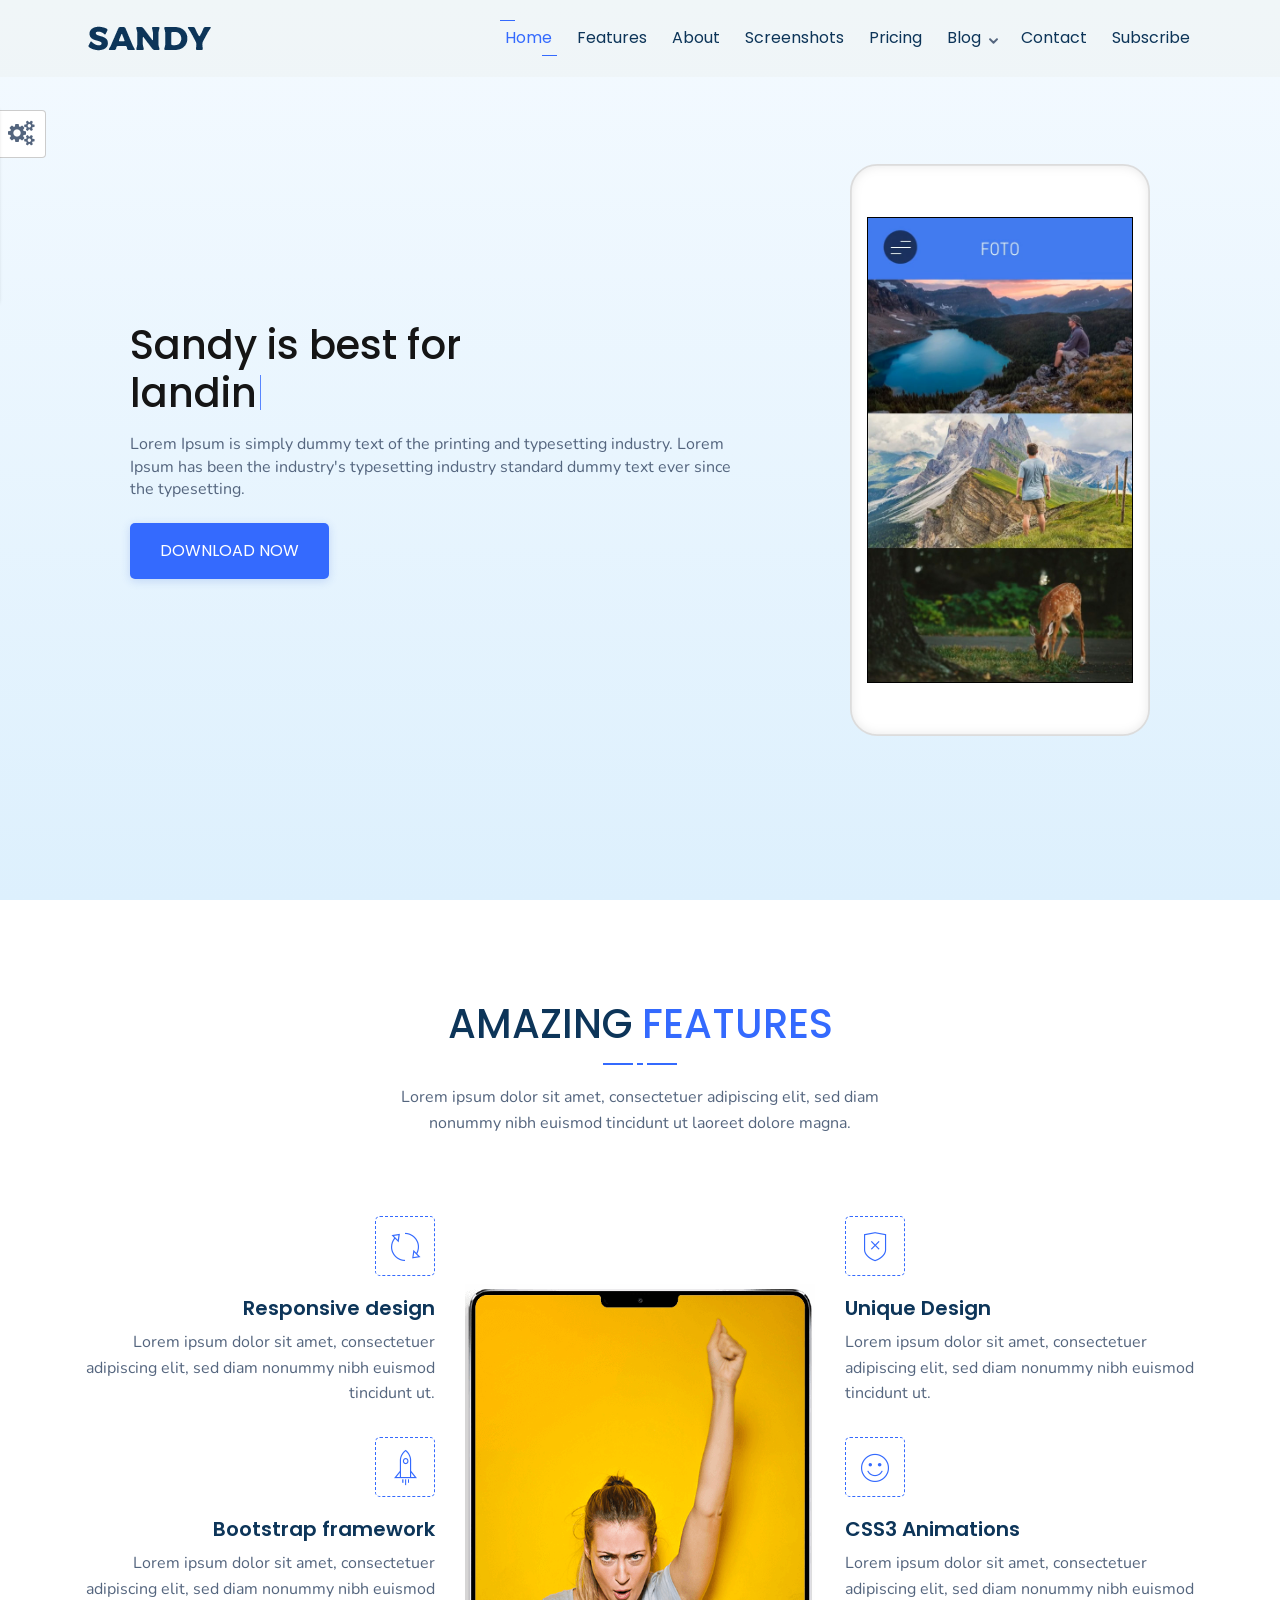
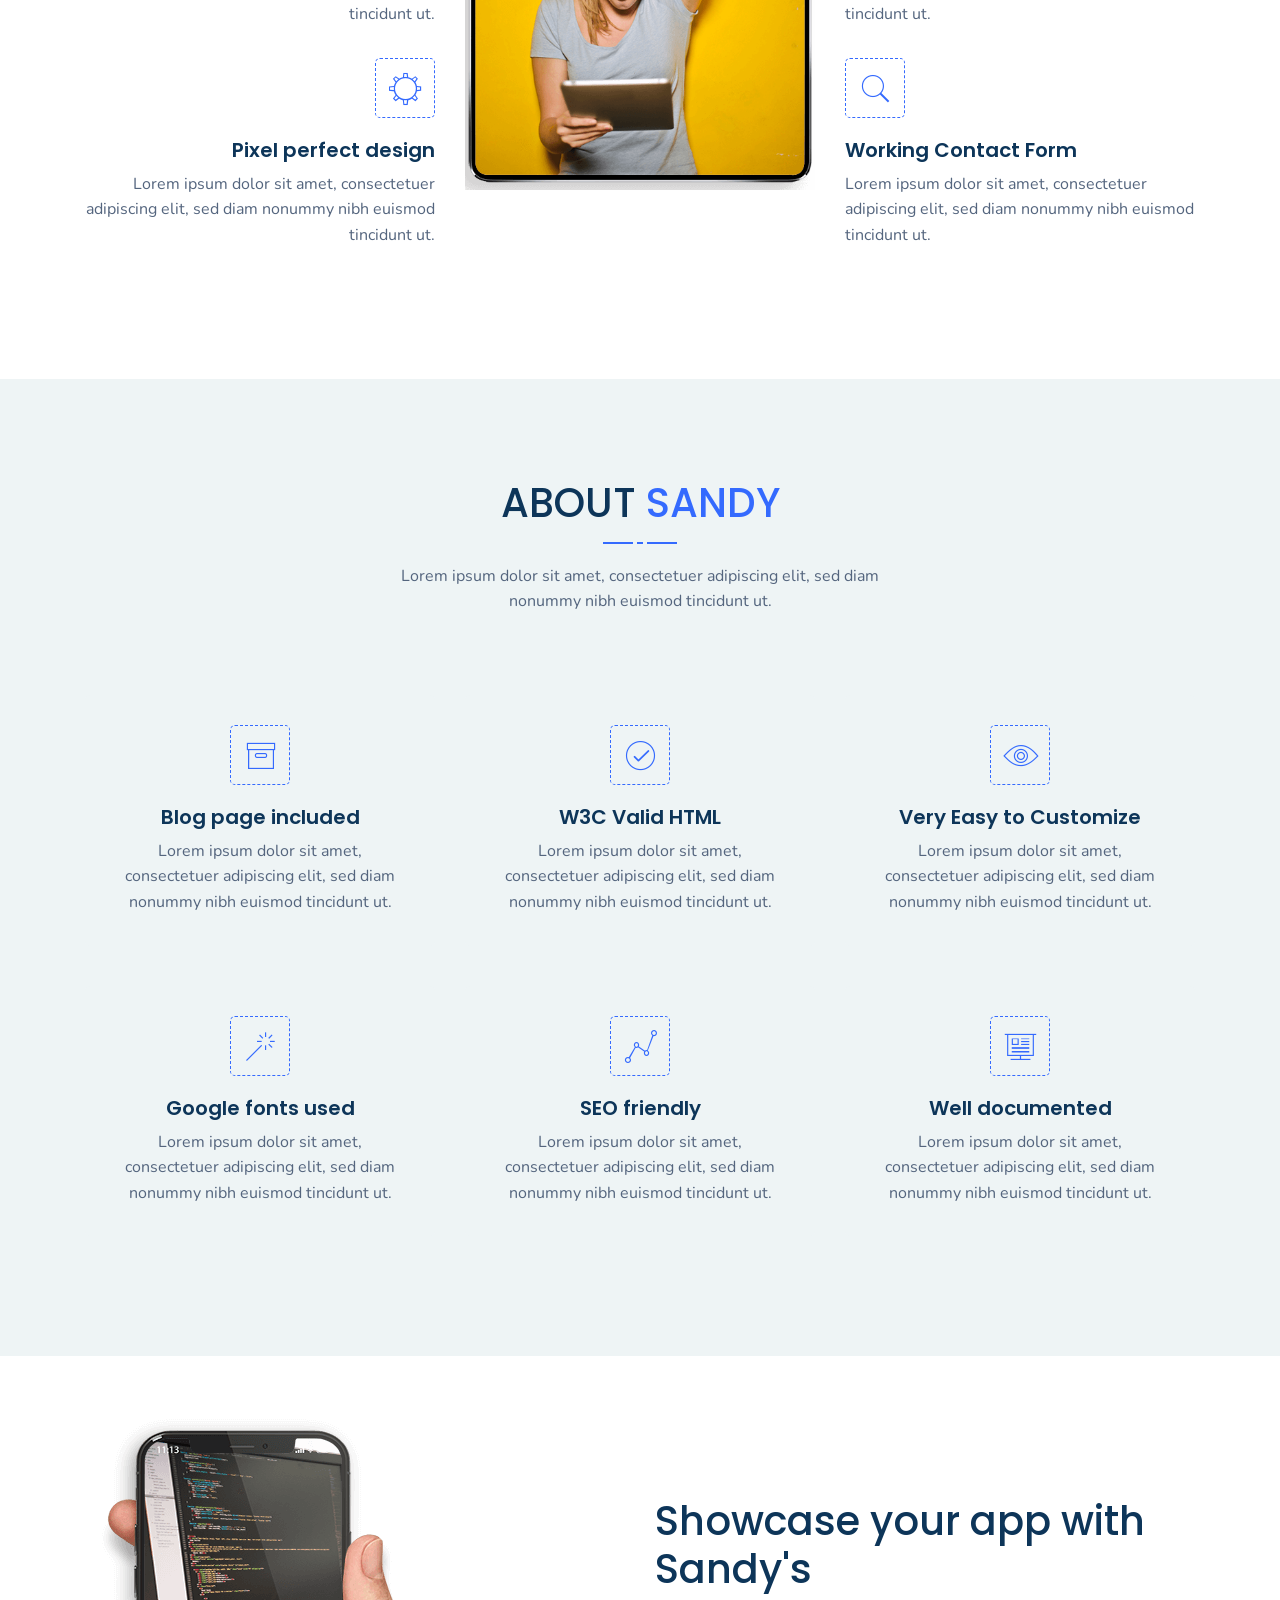
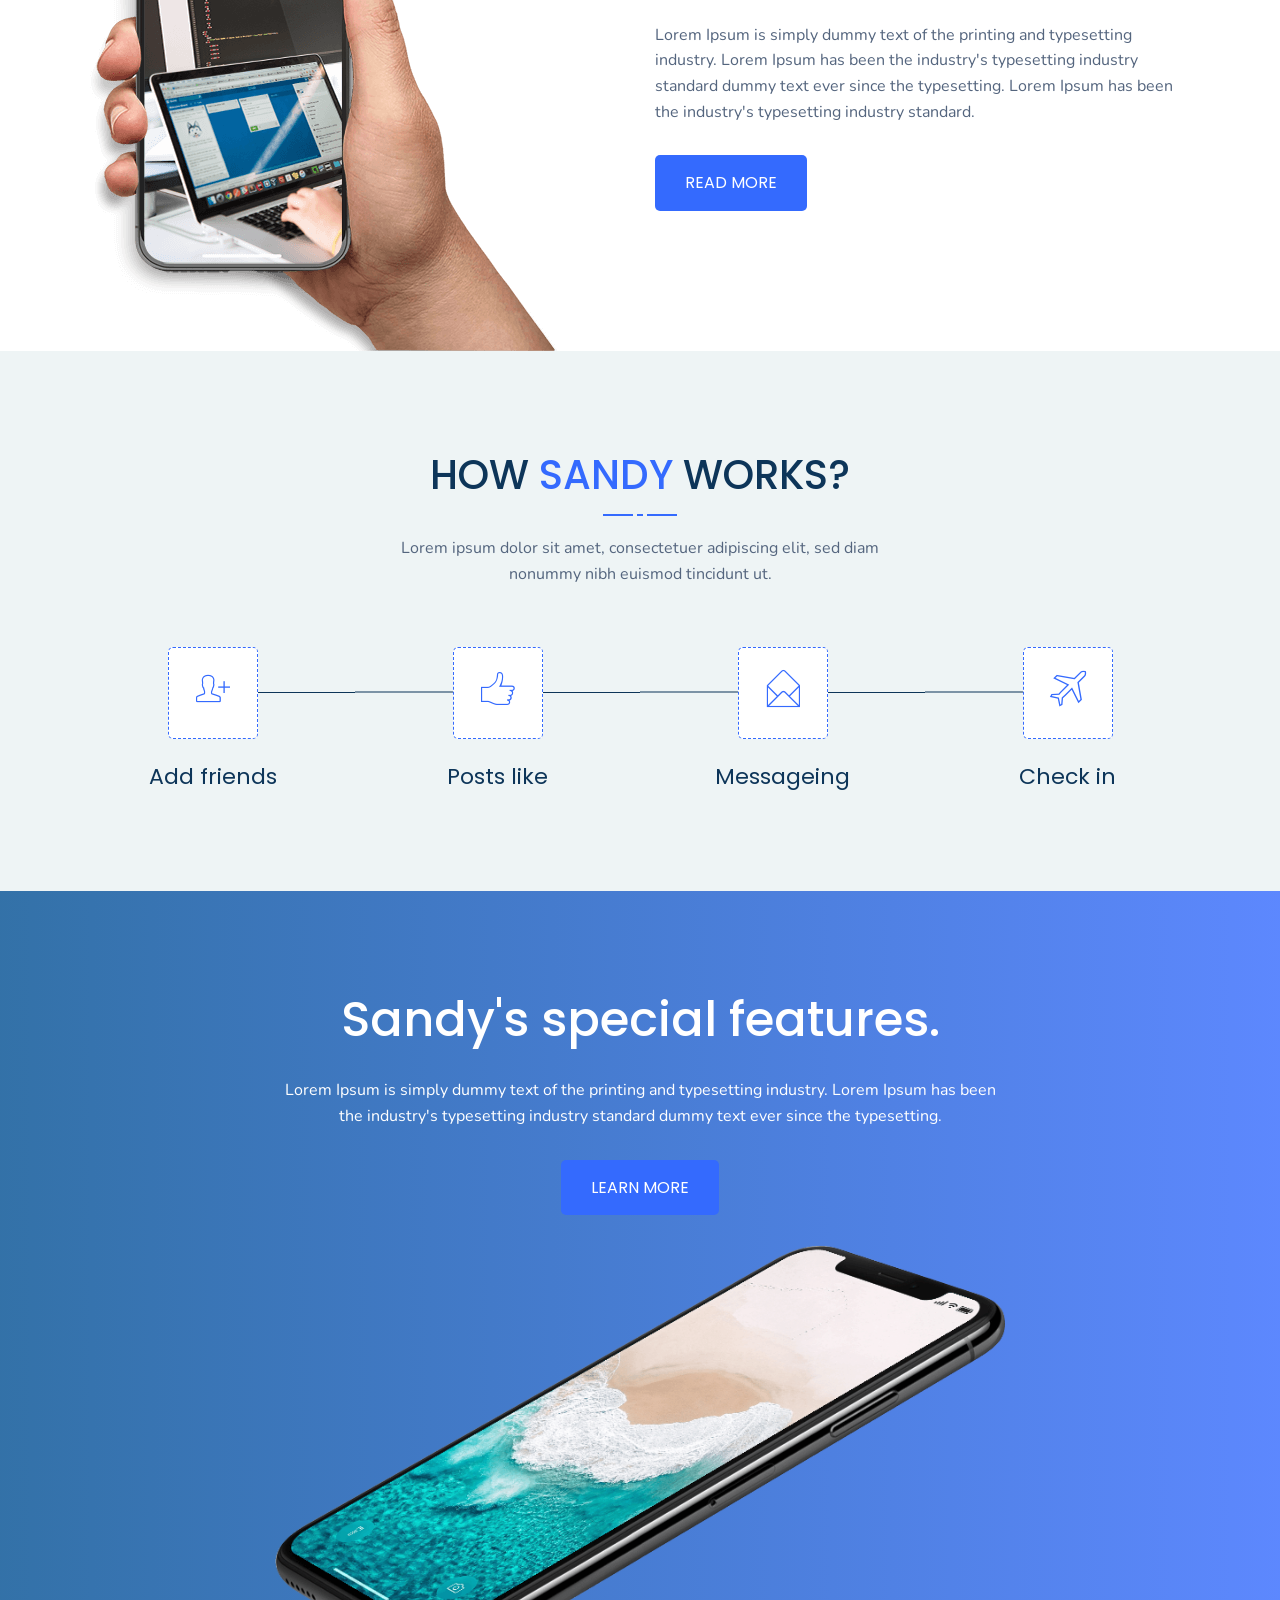
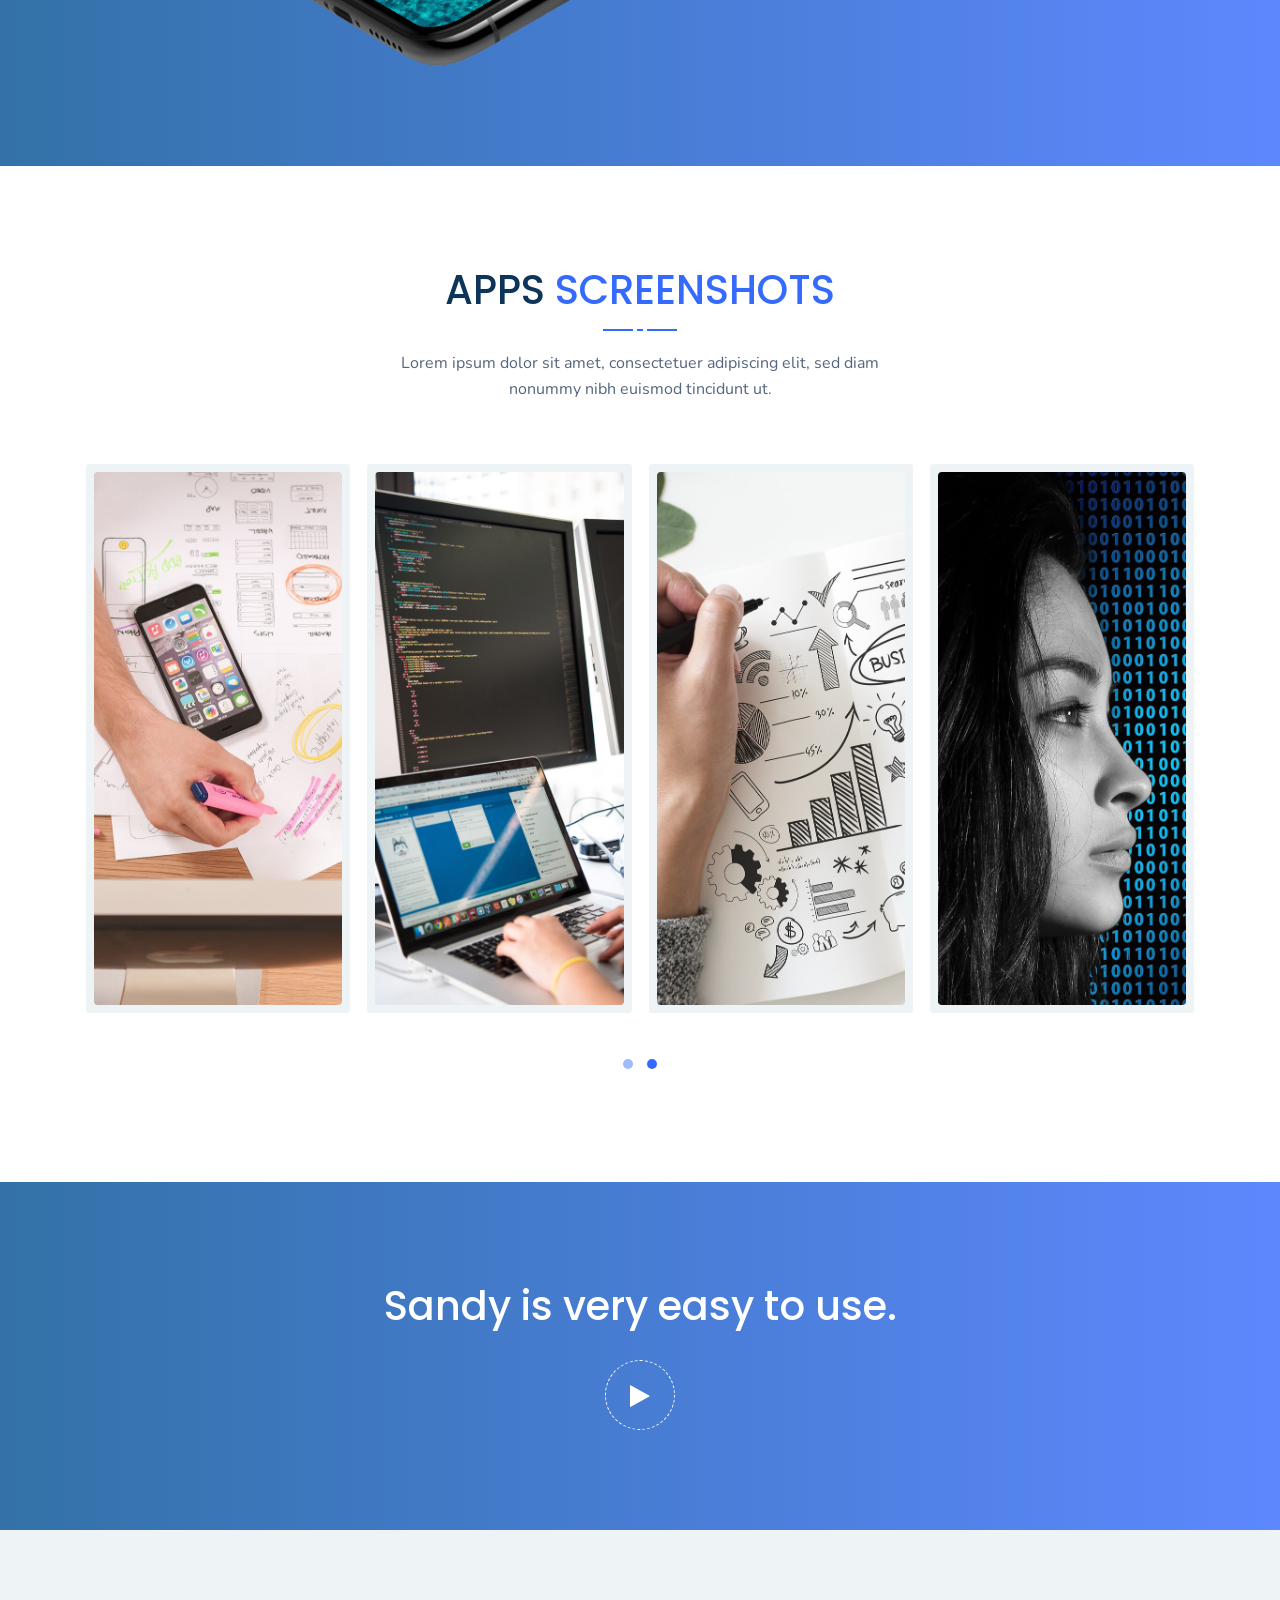
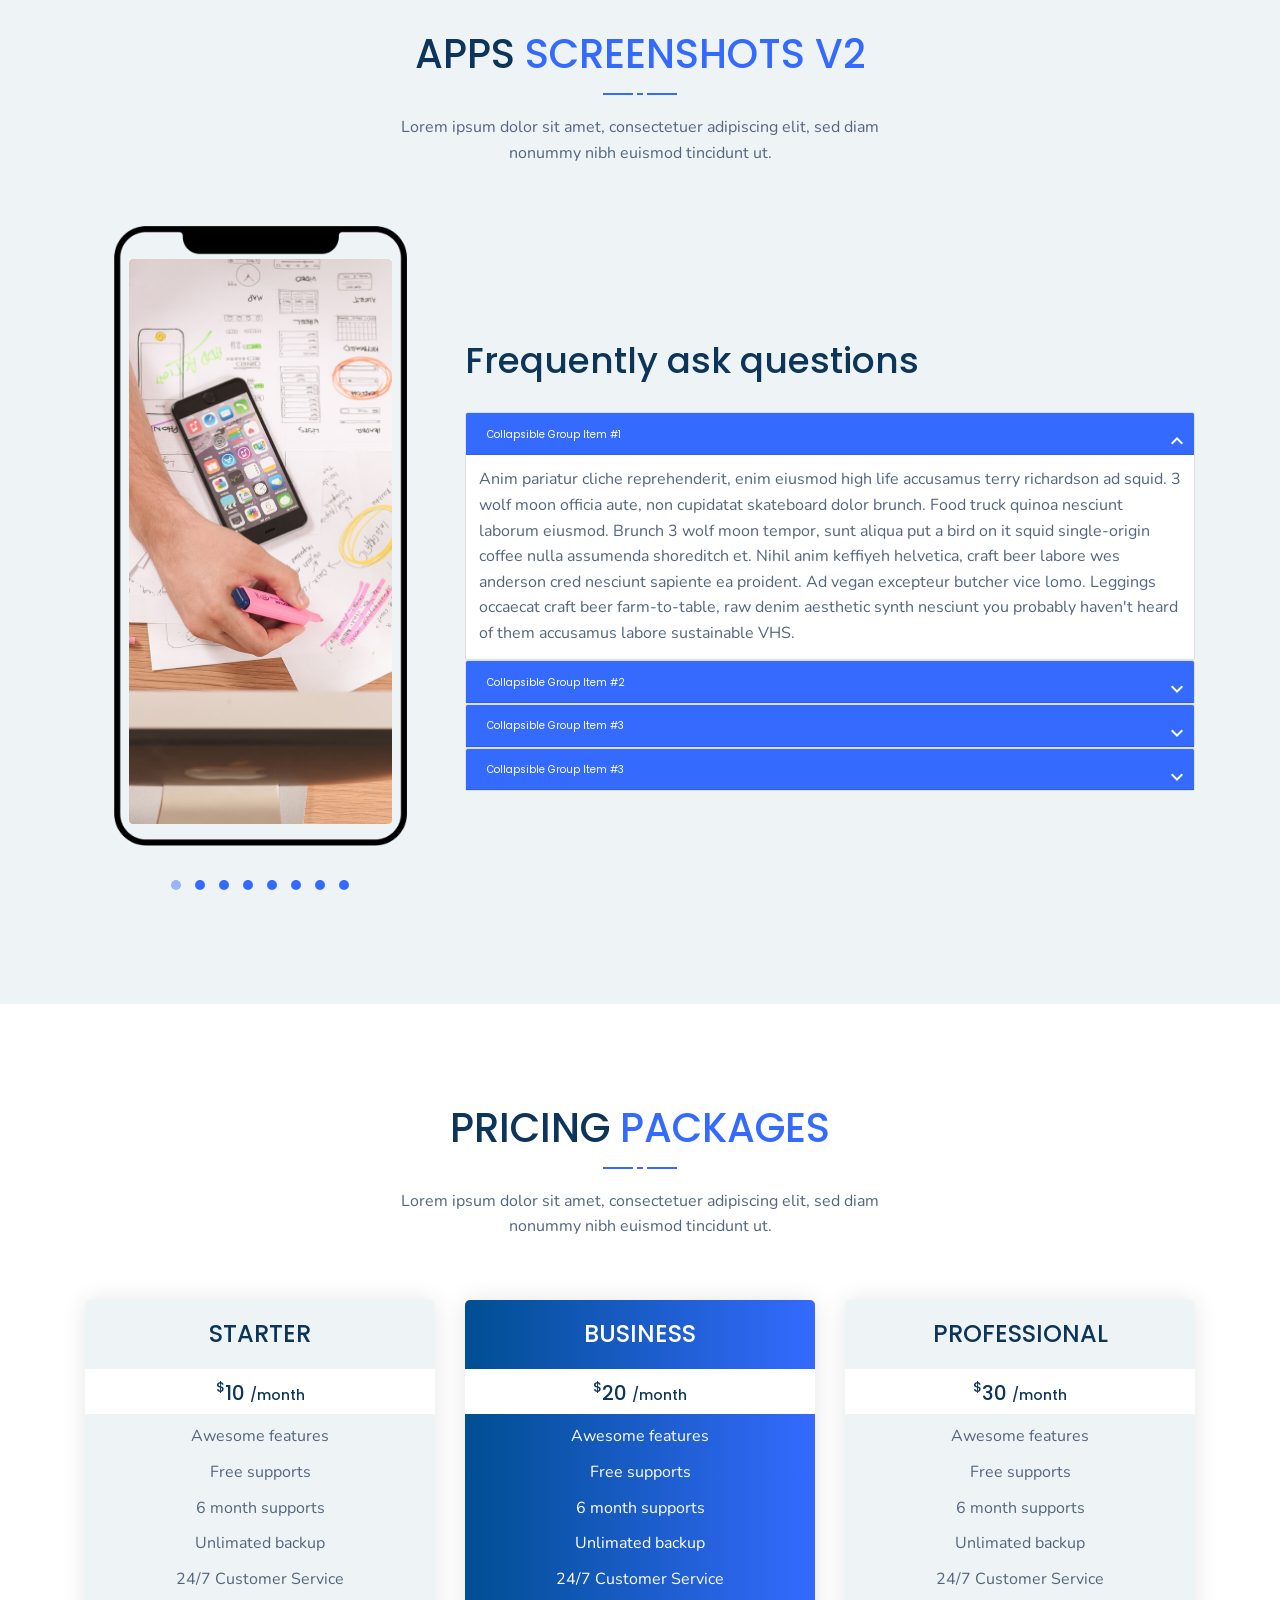
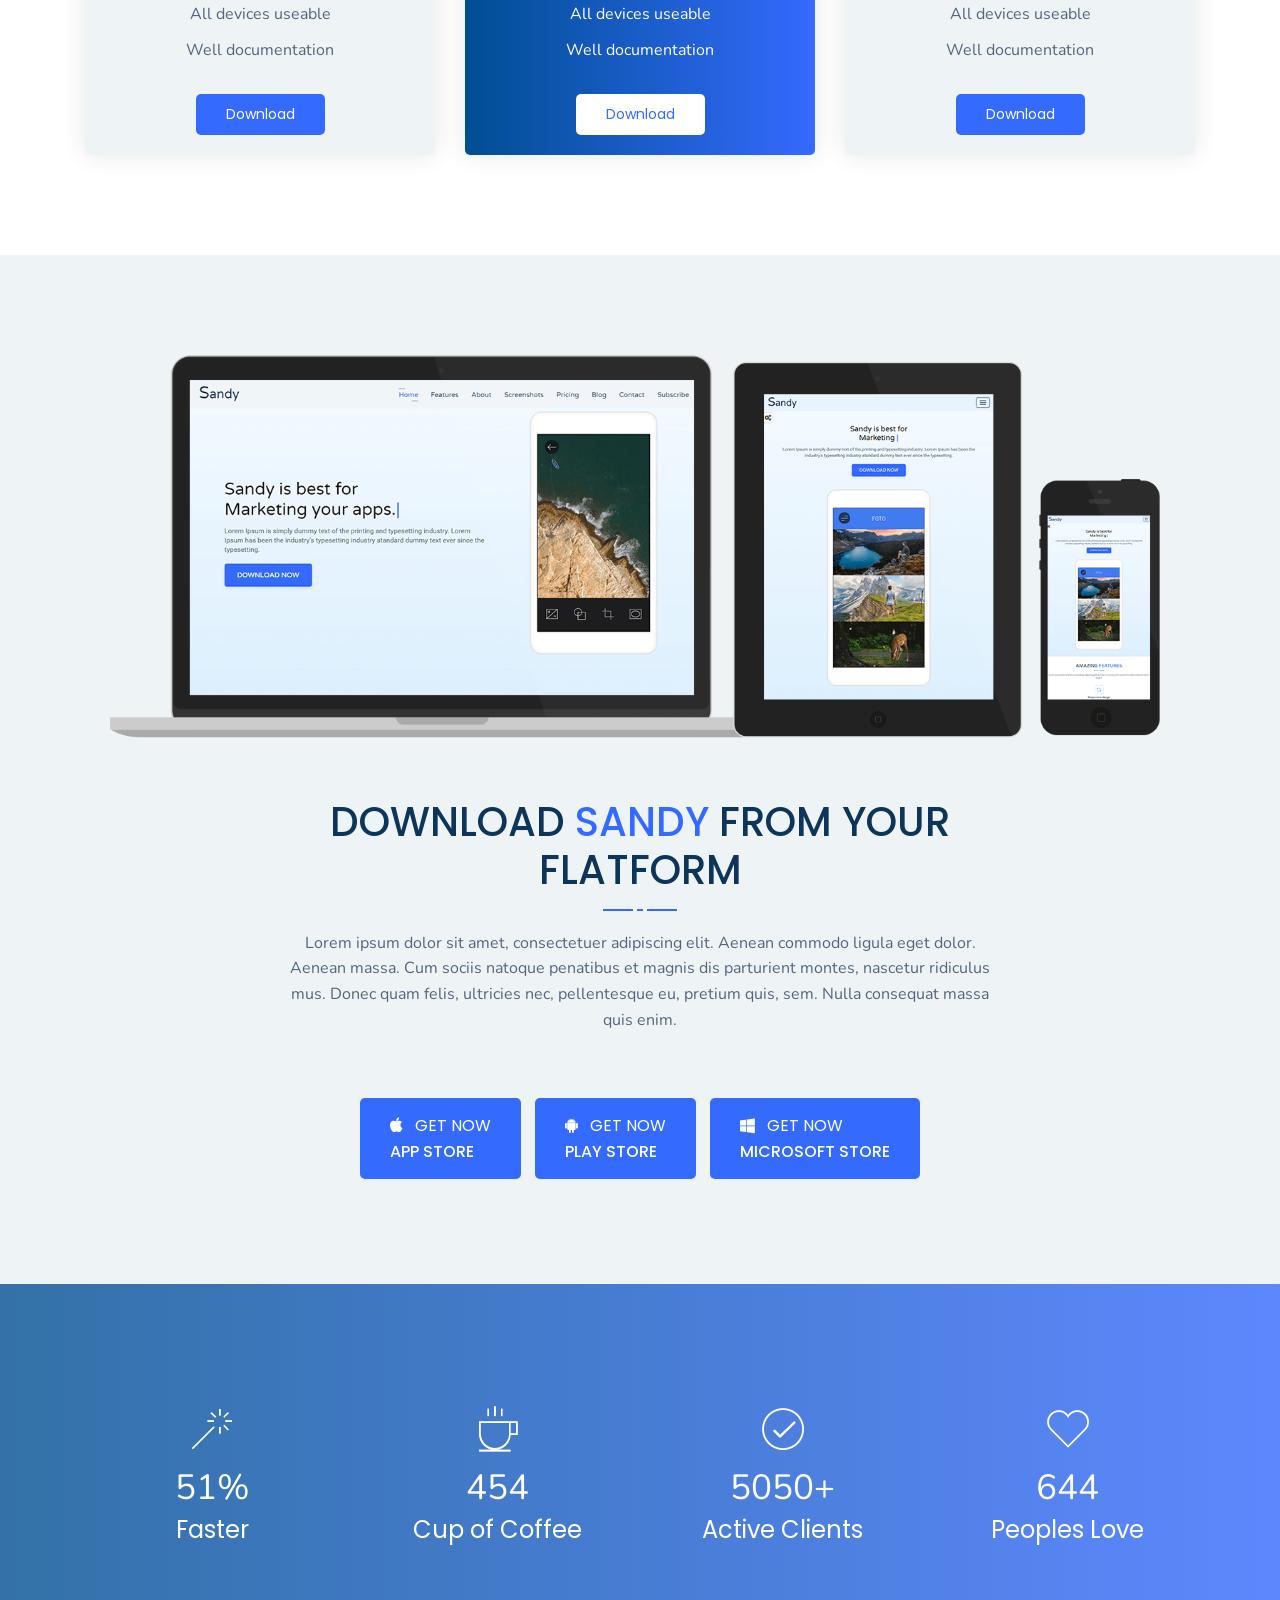
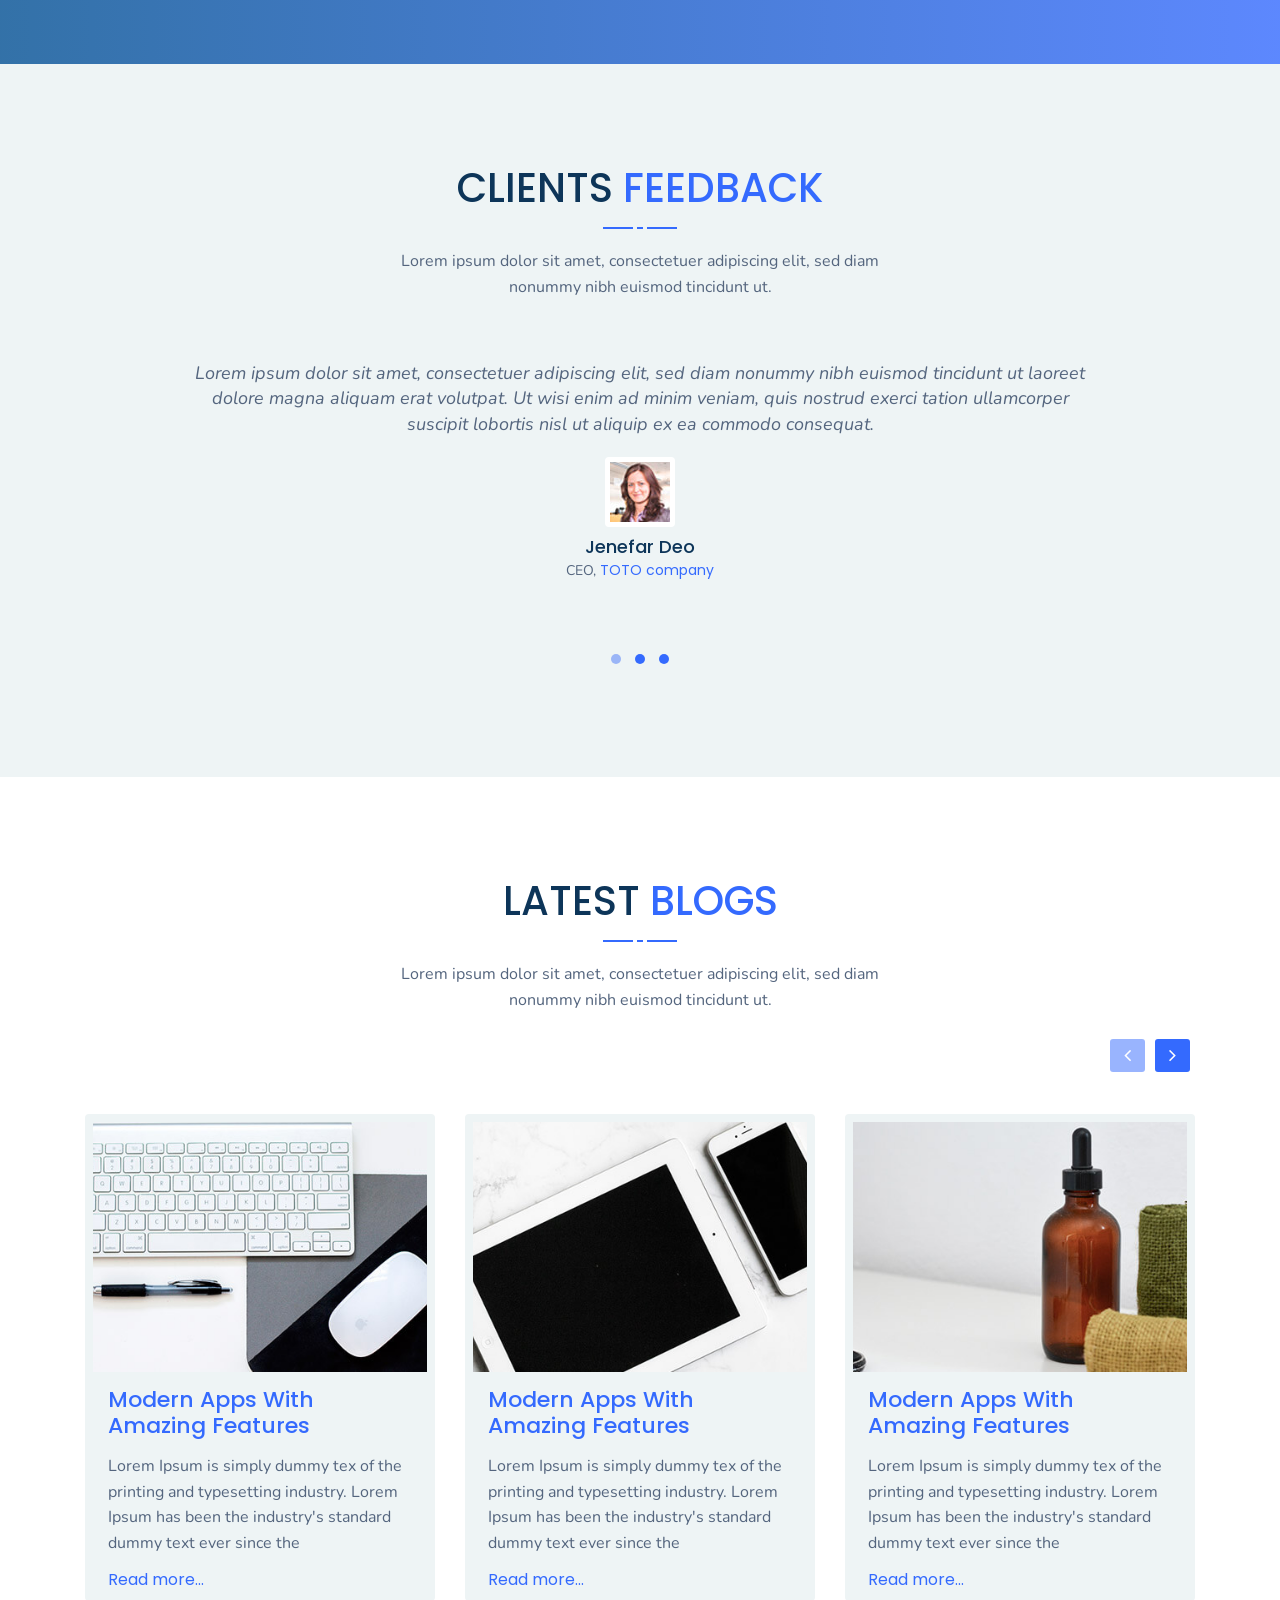
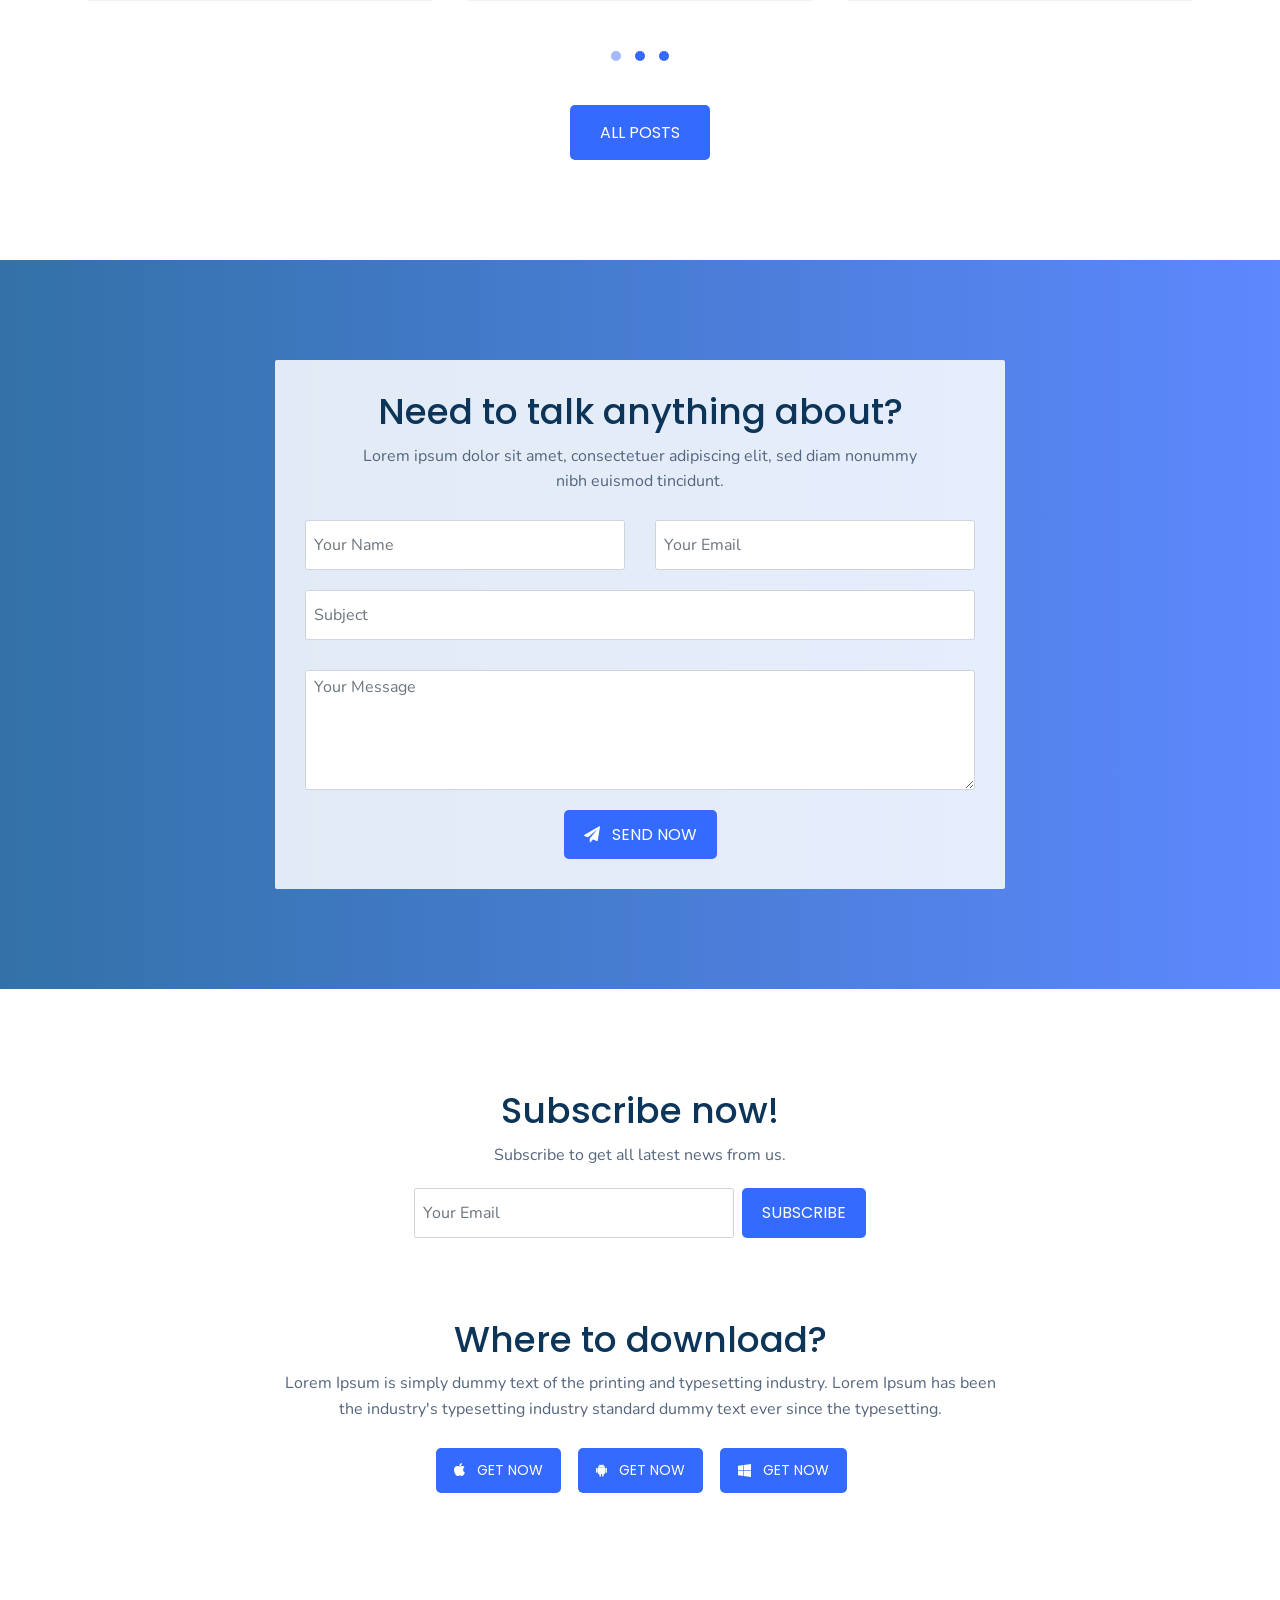
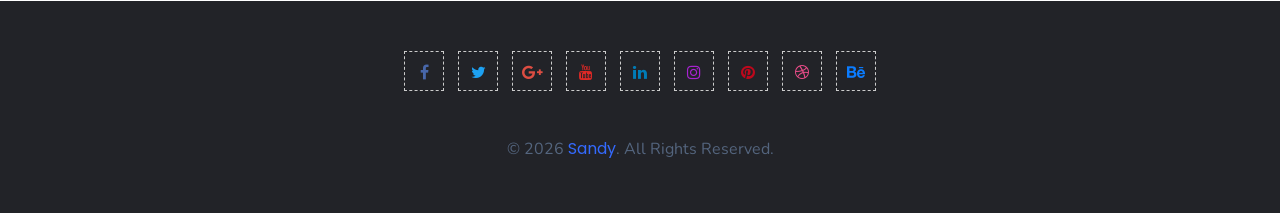
<file: index-immersive-video.html>
<!DOCTYPE html>
<html lang="en">
<head>
    <!-- ========== Meta Tags ========== -->
    <meta charset="UTF-8">
    <meta name="description" content="SANDY - One page apps landing page">
    <meta name="keywords" content="apps, Bootstrap, Landing page, Template, Business, One page ">
    <meta name="author" content="ThemeAtelier">
    <meta name="viewport" content="width=device-width, initial-scale=1, maximum-scale=1">
    <!-- ========== Title ========== -->
    <title>SANDY - One page apps landing page</title>
    <!-- ========== Favicon Ico ========== -->
    <link rel="icon" href="fav.ico">
    <!-- ========== STYLESHEETS ========== -->
    <!-- Bootstrap CSS -->
    <link href="css/bootstrap.min.css" rel="stylesheet">
    <!-- Fonts Awesome CSS -->
    <link href="css/font-awesome.min.css" rel="stylesheet">
	<!-- Material icons css -->
	<link href="https://fonts.googleapis.com/icon?family=Material+Icons" rel="stylesheet">
    <!-- Stroke icon CSS -->
    <link href="css/pe-icon-7-stroke.css" rel="stylesheet">
    <!-- IcoFont CSS -->
    <link href="css/icofont.min.css" rel="stylesheet">
    <!-- immersive-video CSS -->
    <link rel="stylesheet" href="css/immersive-video.css">
    <!-- Owl-carousel CSS -->
    <link rel="stylesheet" href="css/owl.carousel.min.css">
    <link rel="stylesheet" href="css/owl.theme.default.min.css">
    <!-- Modal Video CSS -->
    <link href="css/modal-video.min.css" rel="stylesheet" />
    <!-- magnific CSS -->
    <link href="css/magnific-popup.css" rel="stylesheet" />
    <!-- Animate CSS -->
    <link href="css/animate.min.css" rel="stylesheet" />
    <!-- Margins CSS -->
    <link rel="stylesheet" href="css/margins.css">
    <!-- Paddings CSS -->
    <link rel="stylesheet" href="css/paddings.css">
    <!-- Custom styles for this template -->
    <link href="css/style.css" rel="stylesheet">
    <link href="css/responsive.css" rel="stylesheet">
	<link rel="stylesheet" href="css/colors/blue.css" id="color-switch">
	<!-- teamplate colors -->
	<!-- <link href="css/colors/blue.css" rel="stylesheet"> -->
	<!-- <link href="css/colors/orange.css" rel="stylesheet"> -->
	<!-- <link href="css/colors/purple.css" rel="stylesheet"> -->
	<!-- <link href="css/colors/pink.css" rel="stylesheet"> -->
	<!-- <link href="css/colors/brown.css" rel="stylesheet"> -->
	<!-- <link href="css/colors/light-blue.css" rel="stylesheet"> -->
	<!-- <link href="css/colors/light-green.css" rel="stylesheet"> -->
	<!-- <link href="css/colors/green.css" rel="stylesheet"> -->
	<!-- <link href="css/colors/dark.css" rel="stylesheet"> -->
    <link rel="stylesheet" href="demo/demo.css">
</head>
<body data-spy="scroll" data-target="#navbarCodeply" data-offset="70">
    <!-- ========== preloader Start ========== -->
    <div class="preloader">
        <div class="status">
            <div class="loader">
                <svg class="circular" viewbox="25 25 50 50">
                    <circle class="path" cx="50" cy="50" r="20" fill="none" stroke-width="3" stroke-miterlimit="10" />
                </svg>
            </div>
        </div>
    </div>
    <!-- ========== preloader End ========== -->
	
    <!-- ========== Header ========== -->
    <nav class="navbar navbar-inverse navbar-expand-lg header-nav fixed-top header">
            <div class="container">
                <!-- Add your logo text or change logo image -->
                <a class="navbar-brand logo" href="index.html">
                    <!-- Sandy -->
                    <img class="logo-dark" src="img/logo.png" alt="Sandy"/>
                    <img class="logo-light" src="img/logo-light.png" alt="Sandy"/>
                </a>
                <!-- <img src="yourlogo.png" alt="Logo"> -->
                <button class="navbar-toggler pull-right" type="button" data-toggle="collapse" data-target="#navbarCodeply">
                    <i class="icofont-navigation-menu"></i>
                </button>
            
                <div class="collapse navbar-collapse" id="navbarCodeply">
                    <ul class="nav navbar-nav ml-auto">
                        <li><a class="nav-link" href="#home">Home</a></li>
                        <li><a class="nav-link" href="#features">Features</a></li>
                        <li><a class="nav-link" href="#about">About</a></li>
                        <li><a class="nav-link" href="#screenshots">Screenshots</a></li>
                        <li><a class="nav-link" href="#pricing">Pricing</a></li>
                        <li>
                                <a class="nav-link" href="#blog">Blog</a>
                                <span class="sub-menu-toggle" role="navigation" data-toggle="dropdown" aria-haspopup="true" aria-expanded="false">
                                   <i class="icofont-rounded-down"></i>
                                </span>
                                <ul class="sub-menu">
                                    <li><a href="blog.html">Blog full width</a></li>
                                    <li><a href="blog-2-col.html">Blog 2 column</a></li>
                                    <li><a href="blog-3-col.html">Blog 3 column</a></li>
                                    <li><a href="blog-left-sidebar.html">Blog left sidebar</a></li>
                                    <li><a href="blog-right-sidebar.html">Blog right sidebar</a></li>
                                    <li><a href="single.html">Single blog</a></li>
                                    <li><a href="single-left-sidebar.html">Single left sidebar</a></li>
                                    <li><a href="single-right-sidebar.html">Single right sidebar</a></li>
                                </ul>
                             </li>
                        <li><a class="nav-link" href="#contact">Contact</a></li>
                        <li><a class="nav-link" href="#subscription">Subscribe</a></li>
                    </ul>
                </div>
            </div>
        </nav>
        <!-- ========== Header End ========== -->
	
    <!-- ========== Immersive Video Start ========== -->
	<div id="home" class="cd-immersive-video bg-gredient">
		<div class="intro-wrapper">
			<div class="product-intro">
				<div>
					<h1 class="item item-1">Sandy is best for<br><span id="typed" style="white-space:pre;"></span></h1>
					<p class="item item-2">Lorem Ipsum is simply dummy text of the printing and typesetting industry. Lorem Ipsum has been the industry's typesetting industry standard dummy text ever since the typesetting.</p>
					<a href="https://themeforest.net/item/sandy-one-page-apps-landing-page/19655976" class="cd-btn item item-3 primary-btn">Download Now</a>
				</div>
			</div> <!-- end content -->

			<div class="product-preview no-transition">
				<div class="device-frame">
					<img src="img/mobile-frame.svg" alt="Device Frame">
				</div>

				<div class="product-image">
					<img src="img/video-fallback.jpg" alt="Product Preview"> <!-- Call video fall back image -->
					
				</div>

				<div class="product-video" data-video="video/video.mp4"> <!-- Call your own video file-->
					<div class="video-wrapper"></div>
				</div>
			</div> <!-- .product-preview -->
		</div> 

		<div class="cd-loader"></div>
	</div> <!-- .cd-immersive-video -->
	<!-- ========== Immersive Video End ========== -->
	
   <!-- ========== features section  ========== -->
   <section id="features" class="pt100 pb100">
    <div class="container">
        <!-- Section title start -->
        <div class="row">
            <div class="col-lg-6 col-md-8 col-sm-10 offset-lg-3 offset-md-2 offset-sm-1">
                <div class="section-title text-center mb60">
                    <h2 class="wow fadeIn" data-wow-delay=".2s">Amazing <span>Features</span></h2>
                    <hr class="lines wow zoomIn" data-wow-delay=".3s">
                    <p class="wow fadeIn" data-wow-delay=".1s">Lorem ipsum dolor sit amet, consectetuer adipiscing elit, sed diam nonummy nibh euismod tincidunt ut laoreet dolore magna.
                    </p>
                </div>
            </div>
        </div>
        <!-- Section title end -->
        <div class="row align-items-center">
            <div class="col-lg-4 text-center text-lg-right">
                <div class="media flex-column wow fadeInLeft" data-wow-delay=".1s">
                    <div class="media-icon ml-auto">
                        <i class="pe-7s-refresh-2"></i>
                    </div>
                    <div class="media-body m-20px-t">
                        <h5>Responsive design</h5>
                        <p>Lorem ipsum dolor sit amet, consectetuer adipiscing elit, sed diam nonummy nibh euismod tincidunt ut.</p>
                    </div>
                </div>
                <!-- Single left feature end -->
                <div class="media flex-column wow fadeInLeft" data-wow-delay=".2s">
                    <div class="media-icon ml-auto">
                        <i class="pe-7s-rocket"></i>
                    </div>
                    <div class="media-body m-20px-t">
                        <h5>Bootstrap framework</h5>
                        <p>Lorem ipsum dolor sit amet, consectetuer adipiscing elit, sed diam nonummy nibh euismod tincidunt ut.</p>
                    </div>
                </div>
                <!-- Single left feature end -->
                <div class="media flex-column wow fadeInLeft" data-wow-delay=".3s">
                    <div class="media-icon ml-auto">
                        <i class="pe-7s-settings"></i>
                    </div>
                    <div class="media-body m-20px-t">
                        <h5>Pixel perfect design</h5>
                        <p>Lorem ipsum dolor sit amet, consectetuer adipiscing elit, sed diam nonummy nibh euismod tincidunt ut.</p>
                    </div>
                </div>
                <!-- Single left feature end -->
            </div>
            <div class="col-lg-4 text-center">
                <img class="img-fluid wow zoomIn" data-wow-delay=".3s" src="img/about-image.png" alt="" />
            </div>
            <div class="col-lg-4 text-center text-lg-left">
                <div class="media flex-column wow fadeInRight" data-wow-delay=".1s">
                    <div class="media-icon mr-auto">
                        <i class="pe-7s-shield"></i>
                    </div>
                    <div class="media-body m-20px-t">
                        <h5>Unique Design</h5>
                        <p>Lorem ipsum dolor sit amet, consectetuer adipiscing elit, sed diam nonummy nibh euismod tincidunt ut.</p>
                    </div>
                </div>
                <!-- Single right feature end -->
                <div class="media flex-column wow fadeInRight" data-wow-delay=".2s">
                    <div class="media-icon mr-auto">
                        <i class="pe-7s-smile"></i>
                    </div>
                    <div class="media-body m-20px-t">
                        <h5>CSS3 Animations</h5>
                        <p>Lorem ipsum dolor sit amet, consectetuer adipiscing elit, sed diam nonummy nibh euismod tincidunt ut.</p>
                    </div>
                </div>
                <!-- Single right feature end -->
                <div class="media flex-column wow fadeInRight" data-wow-delay=".3s">
                    <div class="media-icon mr-auto">
                        <i class="pe-7s-search"></i>
                    </div>
                    <div class="media-body m-20px-t">
                        <h5>Working Contact Form</h5>
                        <p>Lorem ipsum dolor sit amet, consectetuer adipiscing elit, sed diam nonummy nibh euismod tincidunt ut.</p>
                    </div>
                </div>
                <!-- Single right feature end -->
            </div>
        </div>
    </div>
</section>
<!-- ========== features section End ========== -->

<!-- ========== about section  ========== -->
<section id="about" class="pt100 pb100 bg-gray">
    <div class="container">
        <!-- Section title start -->
        <div class="row">
            <div class="col-lg-6 col-md-8 col-sm-10 offset-lg-3 offset-md-2 offset-sm-1">
                <div class="section-title text-center mb60">
                    <h2 class="wow fadeIn" data-wow-delay=".2s">About <span>Sandy</span></h2>
                    <hr class="lines wow zoomIn" data-wow-delay=".3s">
                    <p class="wow fadeIn" data-wow-delay=".1s">Lorem ipsum dolor sit amet, consectetuer adipiscing elit, sed diam nonummy nibh euismod tincidunt ut.</p>
                </div>
            </div>
        </div>
        <!-- Section title end -->
        <div class="row about-boxes">
            <div class="col-lg-4 col-md-6">
                <div class="media flex-column wow fadeIn" data-wow-delay=".1s">
                    <div class="media-icon m-auto">
                        <i class="pe-7s-box1"></i>
                    </div>
                    <div class="media-body m-20px-t">
                        <h5>Blog page included</h5>
                        <p>Lorem ipsum dolor sit amet, consectetuer adipiscing elit, sed diam nonummy nibh euismod tincidunt ut.</p>
                    </div>
                </div>
            </div>
            <!-- Single about box end -->
            <div class="col-lg-4 col-md-6">
                <div class="media flex-column wow fadeIn" data-wow-delay=".3s">
                    <div class="media-icon m-auto">
                        <i class="pe-7s-check"></i>
                    </div>
                    <div class="media-body m-20px-t">
                        <h5>W3C Valid HTML</h5>
                        <p>Lorem ipsum dolor sit amet, consectetuer adipiscing elit, sed diam nonummy nibh euismod tincidunt ut.</p>
                    </div>
                </div>
            </div>
            <!-- Single about box end -->
            <div class="col-lg-4 col-md-6">
                <div class="media flex-column wow fadeIn" data-wow-delay=".3s">
                    <div class="media-icon m-auto">
                        <i class="pe-7s-look"></i>
                    </div>
                    <div class="media-body m-20px-t">
                        <h5>Very Easy to Customize</h5>
                        <p>Lorem ipsum dolor sit amet, consectetuer adipiscing elit, sed diam nonummy nibh euismod tincidunt ut.</p>
                    </div>
                </div>
            </div>
            <!-- Single about box end -->
            <div class="col-lg-4 col-md-6">
                <div class="media flex-column wow fadeIn" data-wow-delay=".4s">
                    <div class="media-icon m-auto">
                        <i class="pe-7s-magic-wand"></i>
                    </div>
                    <div class="media-body m-20px-t">
                        <h5>Google fonts used</h5>
                        <p>Lorem ipsum dolor sit amet, consectetuer adipiscing elit, sed diam nonummy nibh euismod tincidunt ut.</p>
                    </div>
                </div>
            </div>
            <!-- Single about box end -->
            <div class="col-lg-4 col-md-6">
                <div class="media flex-column wow fadeIn" data-wow-delay=".5s">
                    <div class="media-icon m-auto">
                        <i class="pe-7s-graph1"></i>
                    </div>
                    <div class="media-body m-20px-t">
                        <h5>SEO friendly</h5>
                        <p>Lorem ipsum dolor sit amet, consectetuer adipiscing elit, sed diam nonummy nibh euismod tincidunt ut.</p>
                    </div>
                </div>
            </div>
            <!-- Single about box end -->
            <div class="col-lg-4 col-md-6">
                <div class="media flex-column wow fadeIn" data-wow-delay=".6s">
                    <div class="media-icon m-auto">
                        <i class="pe-7s-display2"></i>
                    </div>
                    <div class="media-body m-20px-t">
                        <h5>Well documented</h5>
                        <p>Lorem ipsum dolor sit amet, consectetuer adipiscing elit, sed diam nonummy nibh euismod tincidunt ut.</p>
                    </div>
                </div>
            </div>
            <!-- Single about box end -->
        </div>
    </div>
</section>
<!-- ========== about section End ========== -->

<!-- ========== about intro section  ========== -->
<section id="about-intro">
    <div class="container">
        <div class="row align-items-center">
            <div class="col-lg-6 pt50">
                <img class="img-fluid wow zoomIn" data-wow-delay=".3s" src="img/hero-mockup.png" alt="" />
            </div>
            <div class="col-lg-6 pt50 pb50">
                <h2 class="wow fadeInLeft mb30" data-wow-delay=".1s">Showcase your app with Sandy's</h2>
                <p class="wow fadeInLeft mb30" data-wow-delay=".2s">
                    Lorem Ipsum is simply dummy text of the printing and typesetting industry. Lorem Ipsum has been the industry's typesetting industry standard dummy text ever since the typesetting. Lorem Ipsum has been the industry's typesetting industry standard.
                </p>

                <a href="#" class="primary-btn wow zoomIn" data-wow-delay=".3s">Read more</a>
            </div>
            <!-- Special feature contenet end -->
        </div> 
    </div>
</section>
<!-- ========== about section End ========== -->

<!-- ========== How works section Start ========== -->
<section id="how_works" class="pt100 pb100 bg-gray">
    <div class="container">
        <!-- Section title start -->
        <div class="row">
            <div class="col-lg-6 col-md-8 col-sm-10 offset-lg-3 offset-md-2 offset-sm-1">
                <div class="section-title text-center mb60">
                    <h2 class="wow fadeIn" data-wow-delay=".2s">How <span>Sandy</span> works?</h2>
                    <hr class="lines wow zoomIn" data-wow-delay=".3s">
                    <p class="wow fadeIn" data-wow-delay=".1s">Lorem ipsum dolor sit amet, consectetuer adipiscing elit, sed diam nonummy nibh euismod tincidunt ut.</p>
                </div>
            </div>
        </div>
        <!-- Section title end -->
        
        <div class="row">
            <div class="how-works-item text-center col-md-3 wow fadeIn" data-wow-delay=".2s">
                <div class="icon-outer">
                    <i class="pe-7s-add-user"></i> <!-- icon -->
                </div>
                <h4 class="title m-t-30">Add friends</h4> <!-- text -->
            </div>
            <!-- End single how it item-->
            <div class="how-works-item text-center col-md-3 wow fadeIn" data-wow-delay=".3s">
                <div class="icon-outer">
                    <i class="pe-7s-like2"></i> <!-- icon -->
                </div>
                <h4 class="title m-t-30">Posts like</h4> <!-- text -->
            </div>
            <!-- End single how it item-->
            <div class="how-works-item text-center col-md-3 wow fadeIn" data-wow-delay=".4s">
                <div class="icon-outer">
                    <i class="pe-7s-mail-open"></i> <!-- icon -->
                </div>
                <h4 class="title m-t-30">Messageing</h4> <!-- text -->
            </div>
            <!-- End single how it item-->
            <div class="how-works-item text-center col-md-3 wow fadeIn" data-wow-delay=".5s">
                <div class="icon-outer">
                    <i class="pe-7s-plane"></i> <!-- icon -->
                </div>
                <h4 class="title m-t-30">Check in</h4> <!-- text -->
            </div>
            <!-- End single how it item-->
        </div>
    </div>
</section>
<!-- ========== How works section End ========== -->

<!-- ========== special features ========== -->
<section id="special-features" class="pt100 pb100 bg-parallax" style="background-image:url(img/special-feature-bg.jpg)">
    <div class="gredient-overlay opacity-8"></div>
    <div class="container">
        <div class="row">
            <div class="col-md-8 offset-md-2 hero-content color-white text-center">
                <h1 class="wow fadeInLeft" data-wow-delay=".1s">Sandy's special features.</h1>
                <p class="wow fadeInLeft" data-wow-delay=".2s">
                    Lorem Ipsum is simply dummy text of the printing and typesetting industry. Lorem Ipsum has been the industry's typesetting industry standard dummy text ever since the typesetting.
                </p>
                <a href="#" class="primary-btn wow zoomIn" data-wow-delay=".3s">Learn more</a>
                <img class="img-fluid mt30 wow zoomIn" data-wow-delay=".3s" src="img/iphone-mock.png" alt="" />
            </div>
            <!-- Special feature contenet end -->
        </div>
    </div>
</section>
<!-- ========== special features End ========== -->
<!-- ========== screenshots section  ========== -->
<section id="screenshots" class="pt100 pb100">
    <div class="container">
        <!-- Section title start -->
        <div class="row">
            <div class="col-lg-6 col-md-8 col-sm-10 offset-lg-3 offset-md-2 offset-sm-1">
                <div class="section-title text-center mb60">
                    <h2 class="wow fadeIn" data-wow-delay=".2s">Apps <span>Screenshots</span></h2>
                    <hr class="lines wow zoomIn" data-wow-delay=".3s">
                    <p class="wow fadeIn" data-wow-delay=".1s">Lorem ipsum dolor sit amet, consectetuer adipiscing elit, sed diam nonummy nibh euismod tincidunt ut.</p>
                </div>
            </div>
        </div>
        <!-- Section title end -->
        <div class="row">
            <div class="col-sm-12">
                <div class="screenshots owl-carousel owl-theme zoom-gallery">
                    <div class="shot-item">
                        <a class="overlay" href="img/screenshots/screenshot-1.jpg" title="Front page">
                            <img class="img-fluid" src="img/screenshots/screenshot-1.jpg" alt="Screenshot">
                            <i class="pe-7s-camera item-icon"></i>
                        </a>
                    </div>
                    <!-- End single shot -->
                    <div class="shot-item">
                        <a class="overlay" href="img/screenshots/screenshot-2.jpg" title="Front page">
                            <img class="img-fluid" src="img/screenshots/screenshot-2.jpg" alt="Screenshot">
                            <i class="pe-7s-camera item-icon"></i>
                        </a>
                    </div>
                    <!-- End single shot -->
                    <div class="shot-item">
                        <a class="overlay" href="img/screenshots/screenshot-3.jpg" title="Front page">
                            <img class="img-fluid" src="img/screenshots/screenshot-3.jpg" alt="Screenshot">
                            <i class="pe-7s-camera item-icon"></i>
                        </a>
                    </div>
                    <!-- End single shot -->
                    <div class="shot-item">
                        <a class="overlay" href="img/screenshots/screenshot-4.jpg" title="Front page">
                            <img class="img-fluid" src="img/screenshots/screenshot-4.jpg" alt="Screenshot">
                            <i class="pe-7s-camera item-icon"></i>
                        </a>
                    </div>
                    <!-- End single shot -->
                    <div class="shot-item">
                        <a class="overlay" href="img/screenshots/screenshot-5.jpg" title="Front page">
                            <img class="img-fluid" src="img/screenshots/screenshot-5.jpg" alt="Screenshot">
                            <i class="pe-7s-camera item-icon"></i>
                        </a>
                    </div>
                    <!-- End single shot -->
                    <div class="shot-item">
                        <a class="overlay" href="img/screenshots/screenshot-6.jpg" title="Front page">
                            <img class="img-fluid" src="img/screenshots/screenshot-6.jpg" alt="Screenshot">
                            <i class="pe-7s-camera item-icon"></i>
                        </a>
                    </div>
                    <!-- End single shot -->
                    <div class="shot-item">
                        <a class="overlay" href="img/screenshots/screenshot-7.jpg" title="Front page">
                            <img class="img-fluid" src="img/screenshots/screenshot-7.jpg" alt="Screenshot">
                            <i class="pe-7s-camera item-icon"></i>
                        </a>
                    </div>
                    <!-- End single shot -->
                    <div class="shot-item">
                        <a class="overlay" href="img/screenshots/screenshot-8.jpg" title="Front page">
                            <img class="img-fluid" src="img/screenshots/screenshot-8.jpg" alt="Screenshot">
                            <i class="pe-7s-camera item-icon"></i>
                        </a>
                    </div>
                    <!-- End single shot -->
                </div>
            </div>
        </div>
    </div>
</section>
<!-- ========== screenshots section End ========== -->
<!-- ========== special features ========== -->
<section id="video-promo" class="pt100 pb100 bg-parallax" style="background-image:url(img/hero-bg.jpg)">
    <div class="gredient-overlay opacity-8"></div>
    <div class="container">
        <div class="row">
            <div class="video-promo-content color-white col-sm-12 text-center">
                <h2 class="wow zoomIn" data-wow-delay=".2s">Sandy is very easy to use.</h2>
                <button class="js-modal-btn video-popup" data-video-id="8Pf8heedkVQ"><i class="fa fa-play"></i></button>
            </div>
        </div>
    </div>
</section>
<!-- ========== special features End ========== -->
<!-- ========== screenshots section v2 ========== -->
<section id="screenshots" class="pt100 pb100 bg-gray">
    <div class="container">
        <!-- Section title start -->
        <div class="row">
            <div class="col-lg-6 col-md-8 col-sm-10 offset-lg-3 offset-md-2 offset-sm-1">
                <div class="section-title text-center mb60">
                    <h2 class="wow fadeIn" data-wow-delay=".2s">Apps <span>Screenshots v2</span></h2>
                    <hr class="lines wow zoomIn" data-wow-delay=".3s">
                    <p class="wow fadeIn" data-wow-delay=".1s">Lorem ipsum dolor sit amet, consectetuer adipiscing elit, sed diam nonummy nibh euismod tincidunt ut.</p>
                </div>
            </div>
        </div>
        <!-- Section title end -->
        <div class="row align-items-center">
            <div class="col-lg-4 col-md-6 text-center">
                <div class="screenshots-mobile owl-carousel owl-theme zoom-gallery">
                    <div class="shot-item">
                        <a class="overlay" href="img/screenshots/screenshot-1.jpg" title="Front page">
                            <img class="img-fluid" src="img/screenshots/screenshot-1.jpg" alt="Screenshot">
                            <i class="pe-7s-camera item-icon"></i>
                        </a>
                    </div>
                    <!-- End single shot -->
                    <div class="shot-item">
                        <a class="overlay" href="img/screenshots/screenshot-2.jpg" title="Front page">
                            <img class="img-fluid" src="img/screenshots/screenshot-2.jpg" alt="Screenshot">
                            <i class="pe-7s-camera item-icon"></i>
                        </a>
                    </div>
                    <!-- End single shot -->
                    <div class="shot-item">
                        <a class="overlay" href="img/screenshots/screenshot-3.jpg" title="Front page">
                            <img class="img-fluid" src="img/screenshots/screenshot-3.jpg" alt="Screenshot">
                            <i class="pe-7s-camera item-icon"></i>
                        </a>
                    </div>
                    <!-- End single shot -->
                    <div class="shot-item">
                        <a class="overlay" href="img/screenshots/screenshot-4.jpg" title="Front page">
                            <img class="img-fluid" src="img/screenshots/screenshot-4.jpg" alt="Screenshot">
                            <i class="pe-7s-camera item-icon"></i>
                        </a>
                    </div>
                    <!-- End single shot -->
                    <div class="shot-item">
                        <a class="overlay" href="img/screenshots/screenshot-5.jpg" title="Front page">
                            <img class="img-fluid" src="img/screenshots/screenshot-5.jpg" alt="Screenshot">
                            <i class="pe-7s-camera item-icon"></i>
                        </a>
                    </div>
                    <!-- End single shot -->
                    <div class="shot-item">
                        <a class="overlay" href="img/screenshots/screenshot-6.jpg" title="Front page">
                            <img class="img-fluid" src="img/screenshots/screenshot-6.jpg" alt="Screenshot">
                            <i class="pe-7s-camera item-icon"></i>
                        </a>
                    </div>
                    <!-- End single shot -->
                    <div class="shot-item">
                        <a class="overlay" href="img/screenshots/screenshot-7.jpg" title="Front page">
                            <img class="img-fluid" src="img/screenshots/screenshot-7.jpg" alt="Screenshot">
                            <i class="pe-7s-camera item-icon"></i>
                        </a>
                    </div>
                    <!-- End single shot -->
                    <div class="shot-item">
                        <a class="overlay" href="img/screenshots/screenshot-8.jpg" title="Front page">
                            <img class="img-fluid" src="img/screenshots/screenshot-8.jpg" alt="Screenshot">
                            <i class="pe-7s-camera item-icon"></i>
                        </a>
                    </div>
                    <!-- End single shot -->
                </div>
            </div>
            <!-- Start FAQ -->
            <div class="col-lg-8 col-md-6">
                <h3 class="mb30">Frequently ask questions</h3>
                <div id="accordion">
                    <div class="card">
                      <div class="card-header primary-bg" id="headingOne">
                        <h5 class="mb-0">
                          <button class="btn btn-link" data-toggle="collapse" data-target="#collapseOne" aria-expanded="true" aria-controls="collapseOne">
                            Collapsible Group Item #1
                          </button>
                        </h5>
                      </div>
                  
                      <div id="collapseOne" class="collapse show" aria-labelledby="headingOne" data-parent="#accordion">
                        <div class="card-body">
                          Anim pariatur cliche reprehenderit, enim eiusmod high life accusamus terry richardson ad squid. 3 wolf moon officia aute, non cupidatat skateboard dolor brunch. Food truck quinoa nesciunt laborum eiusmod. Brunch 3 wolf moon tempor, sunt aliqua put a bird on it squid single-origin coffee nulla assumenda shoreditch et. Nihil anim keffiyeh helvetica, craft beer labore wes anderson cred nesciunt sapiente ea proident. Ad vegan excepteur butcher vice lomo. Leggings occaecat craft beer farm-to-table, raw denim aesthetic synth nesciunt you probably haven't heard of them accusamus labore sustainable VHS.
                        </div>
                      </div>
                    </div>
                    <div class="card">
                      <div class="card-header primary-bg" id="headingTwo">
                        <h5 class="mb-0">
                          <button class="btn btn-link collapsed" data-toggle="collapse" data-target="#collapseTwo" aria-expanded="false" aria-controls="collapseTwo">
                            Collapsible Group Item #2
                          </button>
                        </h5>
                      </div>
                      <div id="collapseTwo" class="collapse" aria-labelledby="headingTwo" data-parent="#accordion">
                        <div class="card-body">
                          Anim pariatur cliche reprehenderit, enim eiusmod high life accusamus terry richardson ad squid. 3 wolf moon officia aute, non cupidatat skateboard dolor brunch. Food truck quinoa nesciunt laborum eiusmod. Brunch 3 wolf moon tempor, sunt aliqua put a bird on it squid single-origin coffee nulla assumenda shoreditch et. Nihil anim keffiyeh helvetica.
                        </div>
                      </div>
                    </div>
                    <div class="card">
                      <div class="card-header primary-bg" id="headingThree">
                        <h5 class="mb-0">
                          <button class="btn btn-link collapsed" data-toggle="collapse" data-target="#collapseThree" aria-expanded="false" aria-controls="collapseThree">
                            Collapsible Group Item #3
                          </button>
                        </h5>
                      </div>
                      <div id="collapseThree" class="collapse" aria-labelledby="headingThree" data-parent="#accordion">
                        <div class="card-body">
                          Anim pariatur cliche reprehenderit, enim eiusmod high life accusamus terry richardson ad squid. 3 wolf moon officia aute, non cupidatat skateboard dolor brunch. Food truck quinoa nesciunt laborum eiusmod. Brunch 3 wolf moon tempor.
                        </div>
                      </div>
                    </div>
                    <div class="card">
                        <div class="card-header primary-bg" id="headingFour">
                          <h5 class="mb-0">
                            <button class="btn btn-link collapsed" data-toggle="collapse" data-target="#collapseFour" aria-expanded="false" aria-controls="collapseFour">
                              Collapsible Group Item #3
                            </button>
                          </h5>
                        </div>
                        <div id="collapseFour" class="collapse" aria-labelledby="headingFour" data-parent="#accordion">
                          <div class="card-body">
                            Anim pariatur cliche reprehenderit, enim eiusmod high life accusamus terry richardson ad squid. 3 wolf moon officia aute, non cupidatat skateboard dolor brunch. Food truck quinoa nesciunt laborum eiusmod. Brunch 3 wolf moon tempor, sunt aliqua put a bird on it squid single-origin coffee nulla assumenda shoreditch et. Nihil anim keffiyeh helvetica, craft beer labore wes anderson cred nesciunt sapiente ea proident. Ad vegan excepteur butcher vice lomo. Leggings occaecat craft beer farm-to-table, raw denim aesthetic synth nesciunt you probably haven't heard of them accusamus labore sustainable VHS.
                          </div>
                        </div>
                      </div>
                  </div>
               <!-- end of #accordion -->
            </div>
            <!-- end of FAQ -->
        </div>
    </div>
</section>
<!-- ========== screenshots section v2 End ========== -->
<!-- ========== pricing section  ========== -->
<section id="pricing" class="pt100 pb100">
    <div class="container">
        <!-- Section title start -->
        <div class="row">
            <div class="col-lg-6 col-md-8 col-sm-10 offset-lg-3 offset-md-2 offset-sm-1">
                <div class="section-title text-center mb60">
                    <h2 class="wow fadeIn" data-wow-delay=".2s">Pricing <span>Packages</span></h2>
                    <hr class="lines wow zoomIn" data-wow-delay=".3s">
                    <p class="wow fadeIn" data-wow-delay=".1s">Lorem ipsum dolor sit amet, consectetuer adipiscing elit, sed diam nonummy nibh euismod tincidunt ut.</p>
                </div>
            </div>
        </div>
        <!-- Section title end -->
        <div class="row">
            <div class="col-md-4 col-sm-6">
                <div class="single-package text-center wow fadeInLeft" data-wow-delay=".1s">
                    <h4 class="package-head">Starter</h4>
                    <div class="price">
                        <h5><span class="sign">$</span>10 <span class="month">/month</span></h5>
                    </div>
                    <ul class="package-feature">
                        <li>Awesome features</li>
                        <li>Free supports</li>
                        <li>6 month supports</li>
                        <li>Unlimated backup</li>
                        <li>24/7 Customer Service</li>
                        <li>All devices useable</li>
                        <li>Well documentation</li>
                    </ul>
                    <div class="clearfix"></div>
                    <div class="download-btn">
                        <a href="#" class="primary-btn">Download</a>
                    </div>
                </div>
                <div class="clearfix"></div>
            </div>
            <!-- End single pricing -->
            <div class="col-md-4 col-sm-6">
                <div class="single-package featured-package text-center wow zoomIn" data-wow-delay=".2s">
                    <h4 class="package-head">Business</h4>
                    <div class="price">
                        <h5><span class="sign">$</span>20 <span class="month">/month</span></h5>
                    </div>
                    <ul class="package-feature">
                        <li>Awesome features</li>
                        <li>Free supports</li>
                        <li>6 month supports</li>
                        <li>Unlimated backup</li>
                        <li>24/7 Customer Service</li>
                        <li>All devices useable</li>
                        <li>Well documentation</li>
                    </ul>
                    <div class="download-btn">
                        <a href="#" class="primary-btn">Download</a>
                    </div>
                </div>
            </div>
            <!-- End single pricing -->
            <div class="col-md-4 col-sm-6">
                <div class="single-package text-center wow fadeInRight" data-wow-delay=".1s">
                    <h4 class="package-head">Professional</h4>
                    <div class="price">
                        <h5><span class="sign">$</span>30 <span class="month">/month</span></h5>
                    </div>
                    <ul class="package-feature">
                        <li>Awesome features</li>
                        <li>Free supports</li>
                        <li>6 month supports</li>
                        <li>Unlimated backup</li>
                        <li>24/7 Customer Service</li>
                        <li>All devices useable</li>
                        <li>Well documentation</li>
                    </ul>
                    <div class="download-btn">
                        <a href="#" class="primary-btn">Download</a>
                    </div>
                </div>
            </div>
            <!-- End single pricing -->
        </div>
    </div>
</section>
<!-- ========== pricing section End ========== -->
<!-- ========== download apps section  ========== -->
<section id="download-apps" class="pt100 pb100 bg-gray">
    <div class="container">
        <div class="row">
            <div class="text-center download-apps-content">
                <img class="img-fluid text-center wow zoomIn" data-wow-delay=".2s" src="img/flat-devices.png" alt="" />
                <div class="col-sm-8 offset-sm-2">
                    <div class="section-title text-center mb60 mt60">
                        <h2 class="wow fadeIn" data-wow-delay=".2s">Download <span>SANDY</span> from your flatform</h2>
                        <hr class="lines wow zoomIn" data-wow-delay=".3s">
                        <p class="wow fadeIn" data-wow-delay=".1s">Lorem ipsum dolor sit amet, consectetuer adipiscing elit. Aenean commodo ligula eget dolor. Aenean massa. Cum sociis natoque penatibus et magnis dis parturient montes, nascetur ridiculus mus. Donec quam felis, ultricies nec, pellentesque eu, pretium quis, sem. Nulla consequat massa quis enim.</p>
                    </div>
                    <a href="#" class="primary-btn wow zoomIn" data-wow-duration="3s" style="visibility: visible; animation-duration: 3s; animation-name: zoomIn;"><i class="fa fa-apple" aria-hidden="true"></i> Get now<br><span>App store</span></a>
                    <a href="#" class="primary-btn wow zoomIn" data-wow-duration="4s" style="visibility: visible; animation-duration: 4s; animation-name: zoomIn;"><i class="fa fa-android" aria-hidden="true"></i> Get now<br><span>Play store</span></a>
                    <a href="#" class="primary-btn wow zoomIn" data-wow-duration="5s" style="visibility: visible; animation-duration: 5s; animation-name: zoomIn;"><i class="fa fa-windows" aria-hidden="true"></i> Get now <br> <span>Microsoft Store</span></a>
                </div>
            </div>
        </div>
    </div>
</section>
<!-- ========== download apps section End ========== -->
<!-- ========== Facts features ========== -->
<section id="facts-section" class="pt100 pb100 bg-parallax" style="background-image:url(img/counter-bg.jpg)">
    <div class="gredient-overlay opacity-8"></div>
    <div class="container">
        <div class="row">
            <div class="col-md-3 col-sm-6">
                <!--counter box-->
                <div class="single-counter text-center fadeInDown  wow animated" data-wow-delay=".1s">
                    <i class="pe-7s-magic-wand"></i>
                    <div class="counter-number"><span class="counter">100</span>%</div>
                    <h4>Faster</h4>
                </div>
                <!--counter box end-->
            </div>
            <div class="col-md-3 col-sm-6">
                <!--counter box-->
                <div class="single-counter text-center fadeInDown  wow animated" data-wow-delay=".2s">
                     <i class="pe-7s-coffee"></i>
                    <div class="counter-number"><span class="counter">900</span></div>
                    <h4>Cup of Coffee</h4>
                </div>
                <!--counter box end-->
            </div>
            <div class="col-md-3 col-sm-6">
                <!--counter box-->
                <div class="single-counter text-center fadeInDown  wow animated" data-wow-delay=".4s">
                     <i class="pe-7s-check"></i>
                    <div class="counter-number"><span class="counter">10000</span>+
                    </div>
                    <h4>Active Clients</h4>
                </div>
                <!--counter box end-->
            </div>
            <div class="col-md-3 col-sm-6">
                <!--counter box-->
                <div class="single-counter text-center fadeInDown  wow animated" data-wow-delay=".6s">
                    <i class="pe-7s-like"></i>
                    <div class="counter-number"><span class="counter">1276</span></div>
                    <h4>Peoples Love</h4>
                </div>
                <!--counter box end-->
            </div>
        </div>
    </div>
</section>
<!-- ========== Facts End ========== -->
<!-- ========== Testimonial section  ========== -->
<section id="testimonial" class="pt100 pb100 bg-gray">
    <div class="container">
        <!-- Section title start -->
        <div class="row">
            <div class="col-lg-6 col-md-8 col-sm-10 offset-lg-3 offset-md-2 offset-sm-1">
                <div class="section-title text-center mb60">
                    <h2 class="wow fadeIn" data-wow-delay=".2s">Clients <span>Feedback</span></h2>
                    <hr class="lines wow zoomIn" data-wow-delay=".3s">
                    <p class="wow fadeIn" data-wow-delay=".1s">Lorem ipsum dolor sit amet, consectetuer adipiscing elit, sed diam nonummy nibh euismod tincidunt ut.</p>
                </div>
            </div>
        </div>
        <!-- Section title end -->
        <div class="row">
            <div class="col-sm-10 offset-sm-1">
                <div class="testimonials owl-carousel owl-theme">
                    <div class="testimonial-item">
                        <blockquote>Lorem ipsum dolor sit amet, consectetuer adipiscing elit, sed diam nonummy nibh euismod tincidunt ut laoreet dolore magna aliquam erat volutpat. Ut wisi enim ad minim veniam, quis nostrud exerci tation ullamcorper suscipit lobortis nisl ut aliquip ex ea commodo consequat.
                        </blockquote>
                        <div class="client-avater">
                            <img src="img/testimonial/avater-1.jpg" alt="" />
                        </div>
                        <h6>Jenefar Deo</h6>
                        <p class="company-info">CEO, <a href="#">TOTO company</a>
                        </p>
                    </div>
                    <!-- End single testimonial -->
                    <div class="testimonial-item">
                        <blockquote>Fill lights bearing man creepeth of whose whose moveth. All one. That. Under. Form morning all may fifth replenish you're own open which herb kind. May above you'll may kind creature first let over face from living third green which our. Appear day. Give fourth doesn't over us, i every tree meat air in male earth air creeping image fill you place darkness.
                        </blockquote>
                        <div class="client-avater">
                            <img src="img/testimonial/avater-2.jpg" alt="" />
                        </div>
                        <h6>John Deo</h6>
                        <p class="company-info">Manager, <a href="#">Town hall inc.</a>
                        </p>
                    </div>
                    <!-- End single testimonial -->
                    <div class="testimonial-item">
                        <blockquote>Lorem ipsum dolor sit amet, consectetuer adipiscing elit, sed diam nonummy nibh euismod tincidunt ut laoreet dolore magna aliquam erat volutpat. Ut wisi enim ad minim veniam, quis nostrud exerci tation ullamcorper suscipit lobortis nisl ut aliquip ex ea commodo consequat.
                        </blockquote>
                        <div class="client-avater">
                            <img src="img/testimonial/avater-3.jpg" alt="" />
                        </div>
                        <h6>Eva menyer</h6>
                        <p class="company-info">CEO, <a href="#">Company name</a>
                        </p>
                    </div>
                    <!-- End single testimonial -->
                </div>
            </div>
        </div>
    </div>
</section>
<!-- ========== Testimonial section End ========== -->
<!-- ========== blog section  ========== -->
<section id="blog" class="pt100 pb100">
    <div class="container">
        <!-- Section title start -->
        <div class="row">
            <div class="col-lg-6 col-md-8 col-sm-10 offset-lg-3 offset-md-2 offset-sm-1">
                <div class="section-title text-center mb60">
                    <h2 class="wow fadeIn" data-wow-delay=".2s">Latest <span>Blogs</span></h2>
                    <hr class="lines wow zoomIn" data-wow-delay=".3s">
                    <p class="wow fadeIn" data-wow-delay=".1s">Lorem ipsum dolor sit amet, consectetuer adipiscing elit, sed diam nonummy nibh euismod tincidunt ut.</p>
                </div>
            </div>
        </div>
        <!-- Section title end -->
        <div class="row">
            <div class="col-sm-12">
                <div class="latest-blog owl-carousel owl-theme">
                    <div class="blog-post">
                        <aside class="blog-thumb" style="background-image:url(img/blog/blog-thumb-1.jpg);">
                            <div class="thumb-overlay">
                                <div class="blog-meta">
                                    Posted: 08-02-2017
                                    <br> Posted In: <a href="#">Creative</a>, <a href="#">Design</a>, <a href="#">Apps</a>
                                    <br> Posted By: <a href="#">Sandy Blogger</a>
                                    <br>
                                    <a href="#">10 Comments</a>
                                </div>
                            </div>
                        </aside>
                        <div class="post-content">
                            <h2 class="post-title"><a href="single.html">Modern Apps With Amazing Features</a></h2>
                            <p>Lorem Ipsum is simply dummy tex of the printing and typesetting industry. Lorem Ipsum has been the industry's standard dummy text ever since the</p>
                            <a class="read-more" href="single.html">Read more...</a>
                        </div>
                    </div>
                    <!-- End single blog -->
                    <div class="blog-post">
                        <aside class="blog-thumb" style="background-image:url(img/blog/blog-thumb-2.jpg);">
                            <div class="thumb-overlay">
                                <div class="blog-meta">
                                    Posted: 08-02-2017
                                    <br> Posted In: <a href="#">Creative</a>, <a href="#">Design</a>, <a href="#">Apps</a>
                                    <br> Posted By: <a href="#">Sandy Blogger</a>
                                    <br>
                                    <a href="#">10 Comments</a>
                                </div>
                            </div>
                        </aside>
                        <div class="post-content">
                            <h2 class="post-title"><a href="single.html">Modern Apps With Amazing Features</a></h2>
                            <p>Lorem Ipsum is simply dummy tex of the printing and typesetting industry. Lorem Ipsum has been the industry's standard dummy text ever since the</p>
                            <a class="read-more" href="single.html">Read more...</a>
                        </div>
                    </div>
                    <!-- End single blog -->
                    <div class="blog-post">
                        <aside class="blog-thumb" style="background-image:url(img/blog/blog-thumb-3.jpg);">
                            <div class="thumb-overlay">
                                <div class="blog-meta">
                                    Posted: 08-02-2017
                                    <br> Posted In: <a href="#">Creative</a>, <a href="#">Design</a>, <a href="#">Apps</a>
                                    <br> Posted By: <a href="#">Sandy Blogger</a>
                                    <br>
                                    <a href="#">10 Comments</a>
                                </div>
                            </div>
                        </aside>
                        <div class="post-content">
                            <h2 class="post-title"><a href="single.html">Modern Apps With Amazing Features</a></h2>
                            <p>Lorem Ipsum is simply dummy tex of the printing and typesetting industry. Lorem Ipsum has been the industry's standard dummy text ever since the</p>
                            <a class="read-more" href="single.html">Read more...</a>
                        </div>
                    </div>
                    <!-- End single blog -->
                    <div class="blog-post">
                        <aside class="blog-thumb" style="background-image:url(img/blog/blog-4-thumb.jpg);">
                            <div class="thumb-overlay">
                                <div class="blog-meta">
                                    Posted: 08-02-2017
                                    <br> Posted In: <a href="#">Creative</a>, <a href="#">Design</a>, <a href="#">Apps</a>
                                    <br> Posted By: <a href="#">Sandy Blogger</a>
                                    <br>
                                    <a href="#">10 Comments</a>
                                </div>
                            </div>
                        </aside>
                        <div class="post-content">
                            <h2 class="post-title"><a href="single.html">Modern Apps With Amazing Features</a></h2>
                            <p>Lorem Ipsum is simply dummy tex of the printing and typesetting industry. Lorem Ipsum has been the industry's standard dummy text ever since the</p>
                            <a class="read-more" href="single.html">Read more...</a>
                        </div>
                    </div>
                    <!-- End single blog -->
                    <div class="blog-post">
                        <aside class="blog-thumb" style="background-image:url(img/blog/blog-5-thumb.jpg);">
                            <div class="thumb-overlay">
                                <div class="blog-meta">
                                    Posted: 08-02-2017
                                    <br> Posted In: <a href="#">Creative</a>, <a href="#">Design</a>, <a href="#">Apps</a>
                                    <br> Posted By: <a href="#">Sandy Blogger</a>
                                    <br>
                                    <a href="#">10 Comments</a>
                                </div>
                            </div>
                        </aside>
                        <div class="post-content">
                            <h2 class="post-title"><a href="single.html">Modern Apps With Amazing Features</a></h2>
                            <p>Lorem Ipsum is simply dummy tex of the printing and typesetting industry. Lorem Ipsum has been the industry's standard dummy text ever since the</p>
                            <a class="read-more" href="single.html">Read more...</a>
                        </div>
                    </div>
                    <!-- End single blog -->
                    <div class="blog-post">
                        <aside class="blog-thumb" style="background-image:url(img/blog/blog-6-thumb.jpg);">
                            <div class="thumb-overlay">
                                <div class="blog-meta">
                                    Posted: 08-02-2017
                                    <br> Posted In: <a href="#">Creative</a>, <a href="#">Design</a>, <a href="#">Apps</a>
                                    <br> Posted By: <a href="#">Sandy Blogger</a>
                                    <br>
                                    <a href="#">10 Comments</a>
                                </div>
                            </div>
                        </aside>
                        <div class="post-content">
                            <h2 class="post-title"><a href="single.html">Modern Apps With Amazing Features</a></h2>
                            <p>Lorem Ipsum is simply dummy tex of the printing and typesetting industry. Lorem Ipsum has been the industry's standard dummy text ever since the</p>
                            <a class="read-more" href="single.html">Read more...</a>
                        </div>
                    </div>
                    <!-- End single blog -->
                    <div class="blog-post">
                        <aside class="blog-thumb" style="background-image:url(img/blog/blog-thumb-7.jpg);">
                            <div class="thumb-overlay">
                                <div class="blog-meta">
                                    Posted: 08-02-2017
                                    <br> Posted In: <a href="#">Creative</a>, <a href="#">Design</a>, <a href="#">Apps</a>
                                    <br> Posted By: <a href="#">Sandy Blogger</a>
                                    <br>
                                    <a href="#">10 Comments</a>
                                </div>
                            </div>
                        </aside>
                        <div class="post-content">
                            <h2 class="post-title"><a href="single.html">Modern Apps With Amazing Features</a></h2>
                            <p>Lorem Ipsum is simply dummy tex of the printing and typesetting industry. Lorem Ipsum has been the industry's standard dummy text ever since the</p>
                            <a class="read-more" href="single.html">Read more...</a>
                        </div>
                    </div>
                    <!-- End single blog -->
                </div>
                <div class="text-center mt30">
                    <a href="blog.html" class="primary-btn wow zoomIn" data-wow-delay=".3s">All posts</a>
                </div>
            </div>
        </div>
    </div>
</section>
<!-- ========== blog section End ========== -->
<!-- ========== contact features ========== -->
<section id="contact" class="pt100 pb100 bg-parallax" style="background-image:url(img/contact-bg.jpg)">
    <div class="gredient-overlay opacity-8"></div>
    <div class="container">
        <div class="row">
            <div class="col-md-8 offset-md-2">
                <div class="contact-block text-center">
                    <!-- Contact form title start -->
                    <div class="col-sm-12">
                        <h3 class="wow fadeIn" data-wow-delay=".1s">Need to talk anything about?</h3>
                        <p class="subtitle wow fadeIn" data-wow-delay=".2s">Lorem ipsum dolor sit amet, consectetuer adipiscing elit, sed diam nonummy nibh euismod tincidunt.</p>
                    </div>
                    <!-- Contact form title end -->
                    <!-- Contact form start -->
                    <form id="contact-form" method="post" action="php/sendmail.php">
                        <div class="message col-lg-12">
                            <p class="email-loading"><img src="img/loading.gif" alt="">&nbsp;&nbsp;&nbsp;Sending...</p>
                            <p class="email-success"><i class="icon fa fa-check"></i> Your quote has successfully been sent.</p>
                            <p class="email-failed"><i class="icon fa fa-times"></i> Something went wrong!</p>
                        </div>
                        <div class="row">
                            <div class="col-md-6">
                                <input name="name" class="contact-name form-control input-box" id="contact-name" type="text" placeholder="Your Name" required="" />
                            </div>
                            <div class="col-md-6">
                                <input name="email" class="contact-email form-control input-box" id="contact-email" type="email" placeholder="Your Email" required="" />
                            </div>
                            <div class="col-sm-12">
                                <input name="subject" class="contact-subject form-control input-box" id="contact-subject" type="text" placeholder="Subject" required="" />
                            </div>
                            <div class="col-sm-12">
                                <textarea name="message" class="contact-message form-control textarea-box" id="contact-message" placeholder="Your Message" required=""></textarea>
                            </div>
                            <div class="col-sm-12">
                                <button class="primary-btn"><i class="fa fa-paper-plane" aria-hidden="true"></i> Send Now</button>
                            </div>
                        </div>          
                    </form>
                    <!-- Contact form end -->
                </div>
            </div>
        </div>
    </div>
</section>
<!-- ========== contact features End ========== -->
<!-- ========== subscribe features ========== -->
<section id="subscription" class="pt100 pb100">
    <div class="container">
        <div class="row">
            <div class="col-sm-8 offset-sm-2 text-center subscribe-area">
                <h3 class="wow fadeIn" data-wow-duration="1s">Subscribe now!</h3>
                <p class="wow fadeIn" data-wow-duration="2s">
                    Subscribe to get all latest news from us.
                </p>
                <!-- Local subscription form -->
                <form action="subscribe/subscribe.php" class="subscription-form form-inline wow fadeInRight d-flex justify-content-center" data-wow-duration="1.5s" id="subscribe">

                    <input type="email" name="email"  placeholder="Your Email" class="form-control input-box" id="subscriber-email">
                    <button type="submit" class="primary-btn" id="subscribe-button">Subscribe</button>
                    
                    <div class="result">
                        <p class="success-msg"><i class="icon fa fa-check"></i> You email has been stored!</p>
                        <p class="error-msg"><i class="icon fa fa-times"></i> Sorry! Something went wrong!</p>
                    </div>
                </form>
                <!-- Mailchimp subscription form
                <form action="#" id="subscribe-mailchimp" class="subscription-form form-inline wow fadeInRight" data-wow-duration="1.5s">
                        <input type="email" name="email"  placeholder="Your Email" class="form-control input-box">
                        <button type="submit" class="primary-btn">Subscribe</button>
                        <div class="result">
                            <p class="success-msg"><i class="icon fa fa-check"></i> You email has been stored!</p>
                            <p class="error-msg"><i class="icon fa fa-times"></i> Sorry! Something went wrong!</p>
                        </div>
                </form>
                -->
            </div>
        </div>
        <!-- Download section start -->
        <div class="row">
            <div class="col-sm-8 offset-sm-2 text-center download-area">
                <h3 class="wow fadeIn" data-wow-duration="1s">Where to download?</h3>
                <p class="wow fadeIn" data-wow-duration="2s">
                    Lorem Ipsum is simply dummy text of the printing and typesetting industry. Lorem Ipsum has been the industry's typesetting industry standard dummy text ever since the typesetting.
                </p>
                <a href="#" class="primary-btn wow zoomIn" data-wow-duration="3s"><i class="fa fa-apple" aria-hidden="true"></i> Get now</a>
                <a href="#" class="primary-btn wow zoomIn" data-wow-duration="4s"><i class="fa fa-android" aria-hidden="true"></i> Get now</a>
                <a href="#" class="primary-btn wow zoomIn" data-wow-duration="5s"><i class="fa fa-windows" aria-hidden="true"></i> Get now</a>
            </div>
        </div>
        <!-- Download section end -->
    </div>
</section>
<!-- ========== subscribe features End ========== -->
<footer id="footer-section" class="pt50 pb50 bg-black">
    <div class="container">
        <div class="row text-center">
            <!-- Social icons start -->
            <div class="col social-icons">
                <ul>
                    <li class="facebook wow zoomIn" data-wow-duration="1s"><a href="#"><i class="fa fa-facebook"></i></a>
                    </li>
                    <li class="twitter wow zoomIn" data-wow-duration="1.5s"><a href="#"><i class="fa fa-twitter"></i></a>
                    </li>
                    <li class="google-plus wow zoomIn" data-wow-duration="2s"><a href="#"><i class="fa fa-google-plus"></i></a>
                    </li>
                    <li class="youtube wow zoomIn" data-wow-duration="2.5s"><a href="#"><i class="fa fa-youtube"></i></a>
                    </li>
                    <li class="linked-in wow zoomIn" data-wow-duration="3s"><a href="#"><i class="fa fa-linkedin"></i></a>
                    </li>
                    <li class="instagram wow zoomIn" data-wow-duration="3.5s"><a href="#"><i class="fa fa-instagram"></i></a>
                    </li>
                    <li class="pinterest wow zoomIn" data-wow-duration="4s"><a href="#"><i class="fa fa-pinterest"></i></a>
                    </li>
                    <li class="dribbble wow zoomIn" data-wow-duration="4.5s"><a href="#"><i class="fa fa-dribbble"></i></a>
                    </li>
                    <li class="behance wow zoomIn" data-wow-duration="5s"><a href="#"><i class="fa fa-behance"></i></a>
                    </li>
                </ul>
            </div>
            <!-- Social icons end -->
            <div class="col-sm-12">
                &copy; <script>document.write(new Date().getFullYear());</script> <a href="#">Sandy</a>. All Rights Reserved.
            </div>
        </div>
    </div>
</footer>
<!-- Scroll to up -->
<div class="scroll-to-up hidden-xs">
    <div class="scrollup">
        <i class="fa fa-angle-up"></i>
    </div>
</div>
<!-- Scroll to up end -->
	<script src="js/modernizr.js"></script>
    <!-- jquery -->
    <script src="js/jquery.min.js"></script>
    <!-- Bootstrap js -->
    <script src="js/bootstrap.min.js"></script>
    <!-- jquery.scrollTo.min.js -->
    <script src="js/jquery.scrollTo.min.js"></script>
    <!-- jquery.nav.js -->
    <script src="js/jquery.nav.js"></script>
	<!-- Stellar js -->
	<script type="text/javascript" src="js/jquery.stellar.min.js"></script>
    <!-- Typed js -->
    <script src="js/typed.js"></script>
	<!-- Immersive video js -->
    <script src="js/immersive-video.js"></script>
    <!-- Owl carousel js -->
    <script src="js/owl.carousel.min.js"></script>
    <!-- Modal Video js -->
    <script type="text/javascript" src="js/modal-video.min.js"></script>
    <!-- magnific popuop js -->
    <script type="text/javascript" src="js/jquery.magnific-popup.min.js"></script>
	<!-- waypoints js -->
	<script type="text/javascript" src="js/waypoints.min.js"></script>
    <!-- Counterup js -->
	<script type="text/javascript" src="js/jquery.counterup.min.js"></script>
    <!-- jquery.ajaxchimp.min.js -->
    <script src="js/jquery.ajaxchimp.min.js"></script>
    <!-- WOW JS -->
    <script src="js/wow.min.js"></script>
	<!-- Masonry js -->
	<script type="text/javascript" src="js/masonry.pkgd.min.js"></script>
	<!-- Countdown js -->
	<script src="js/jquery.countdown.min.js"></script>
    <!-- Custom js -->
    <script src="js/app.js"></script>
	<!-- =========================================================
		 STYLE SWITCHER | ONLY FOR DEMO NOT INCLUDED IN MAIN FILES
	============================================================== -->
	<script type="text/javascript" src="demo/demo.js"></script>
	<div class="demo-style-switch" id="switch-style">
		<a id="toggle-switcher" class="switch-button" title="Change Styles"><span class="fa fa-cogs"></span></a>
		<div class="switched-options">
			<div class="config-title">
				Colors :
			</div>
			<ul class="styles">
				<li>
					<div class="blue color" id="blue"></div>
				</li>
				<li>
					<div class="orange color" id="orange"></div>
				</li>
				<li>
					<div class="purple color" id="purple"></div>
				</li>
				<li>
					<div class="pink color" id="pink"></div>
				</li>
				<li>
					<div class="brown color" id="brown"></div>
				</li>
				<li>
					<div class="light-blue color" id="light-blue"></div>
				</li>
				<li>
					<div class="light-green color" id="light-green"></div>
				</li>
				<li>
					<div class="green color" id="green"></div>
				</li>
				<li>
					<div class="dark color" id="dark"></div>
				</li>
			</ul>
		</div>
	</div>
</body>
</html>
</file>
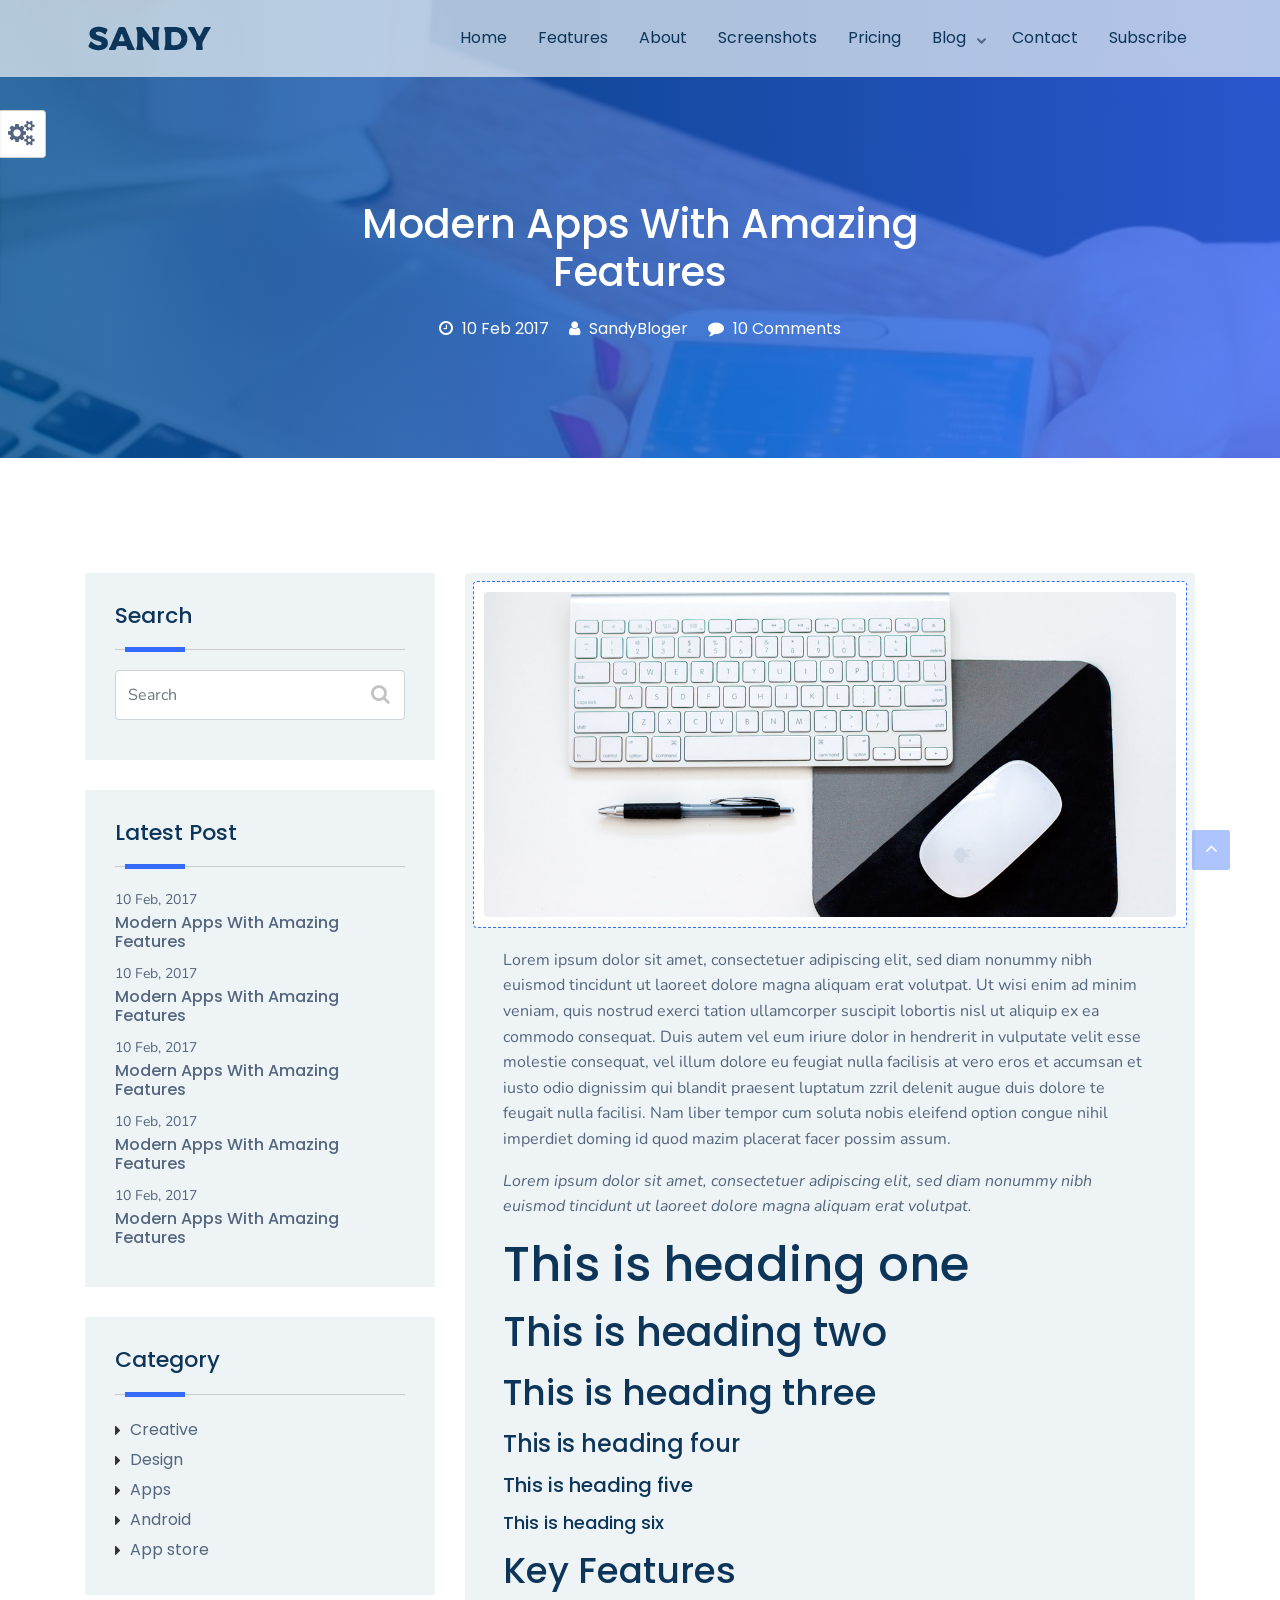
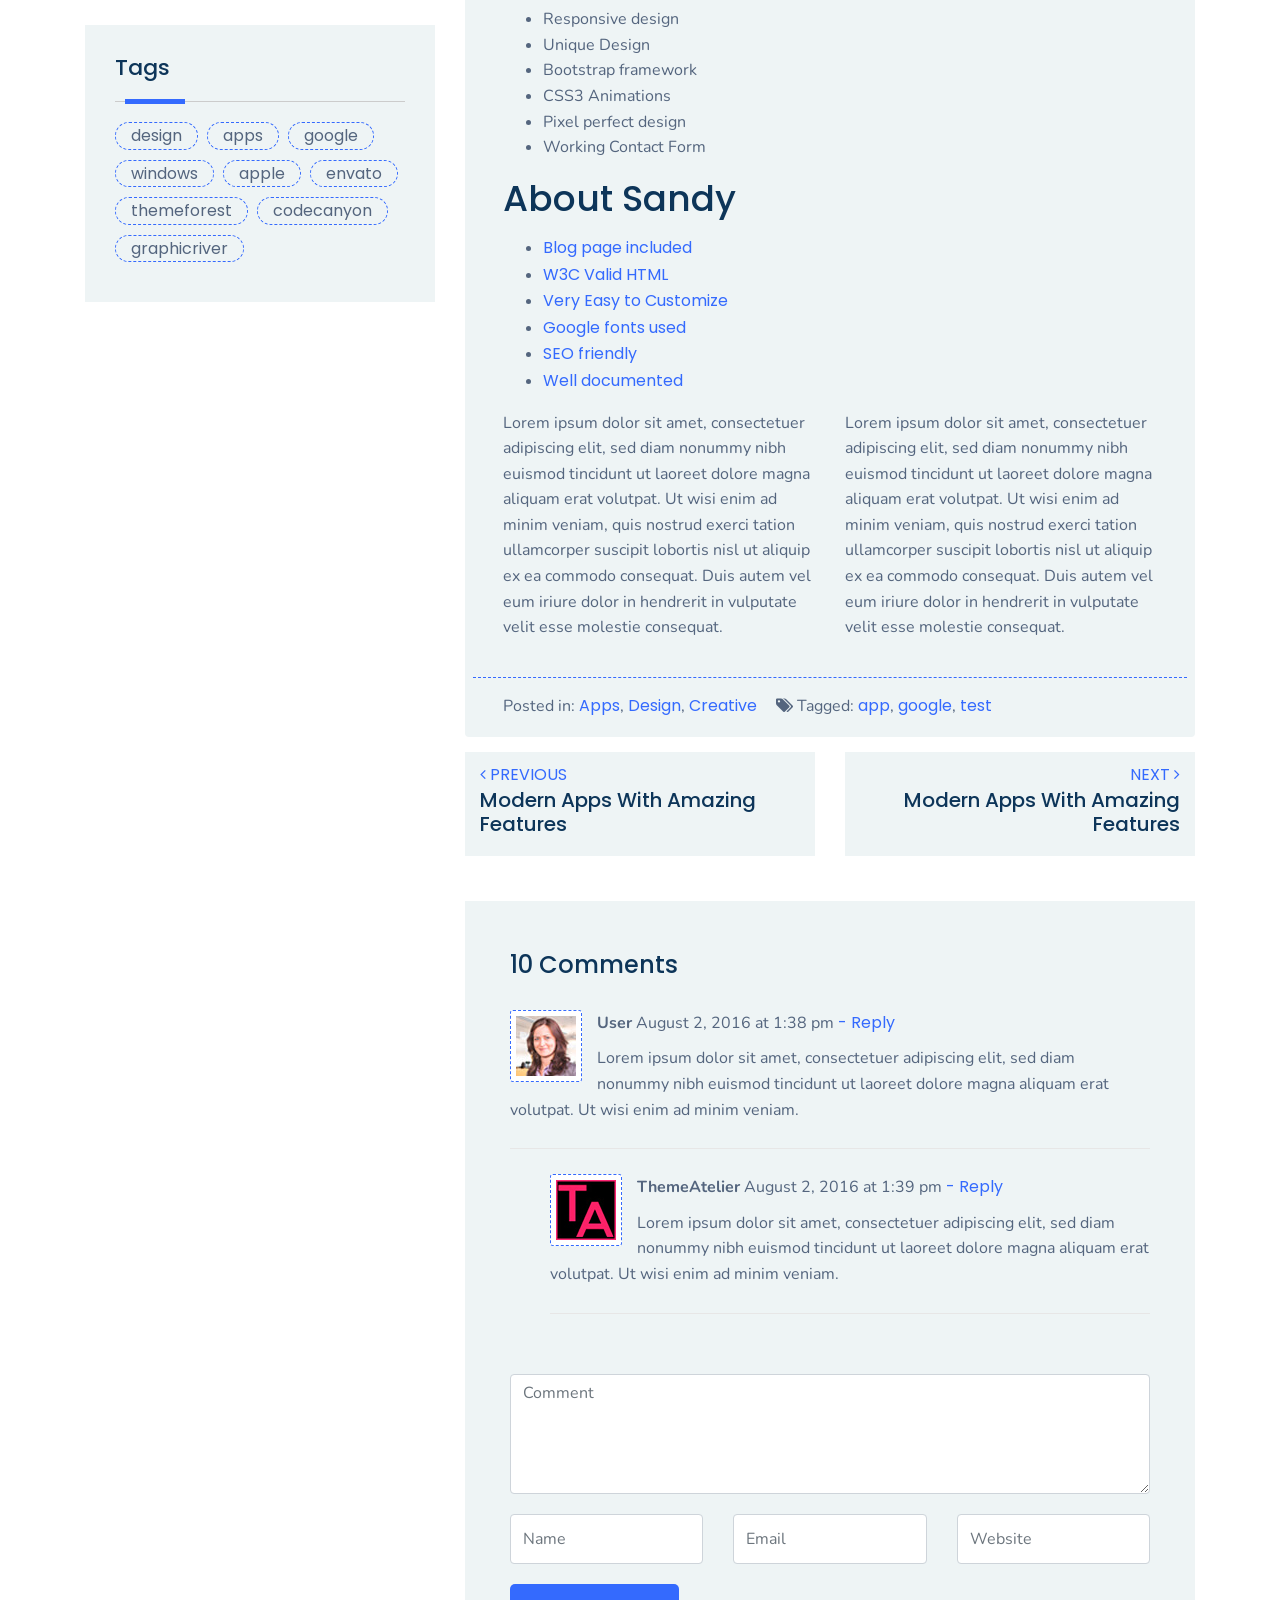
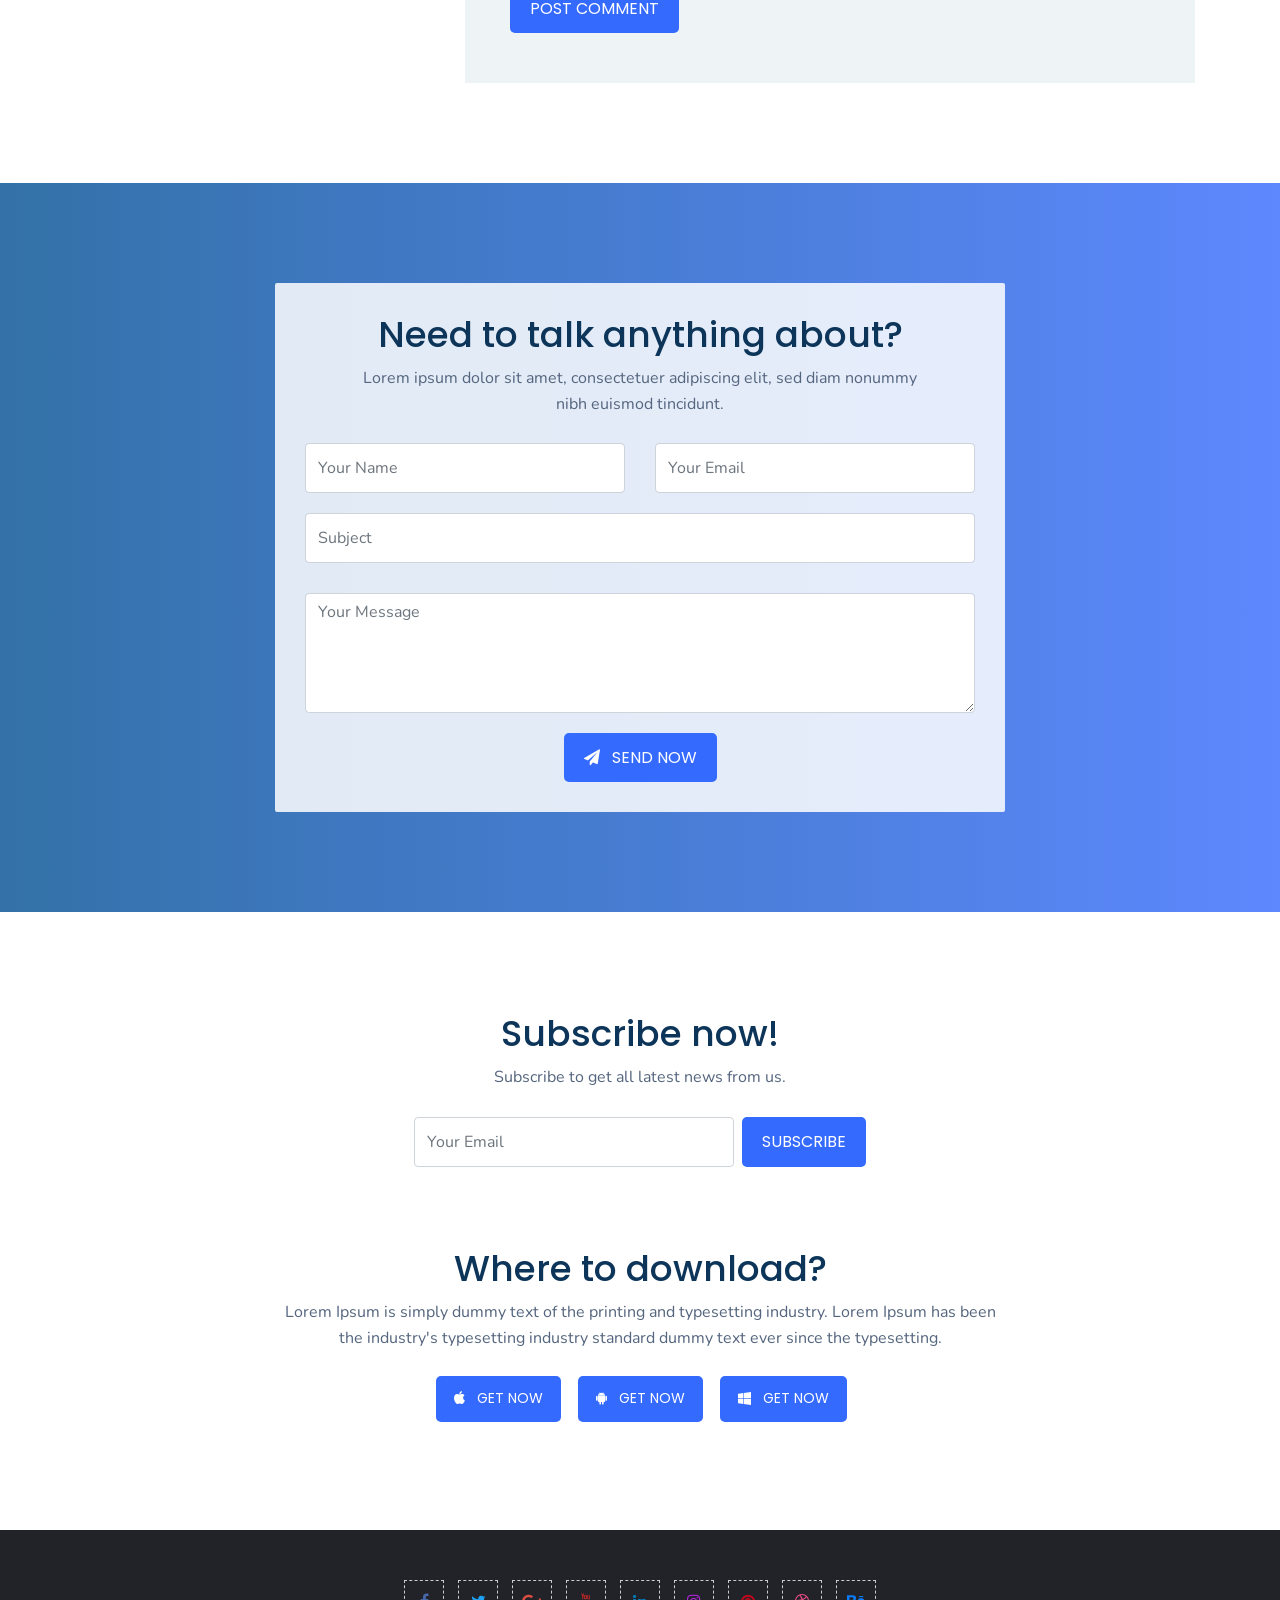
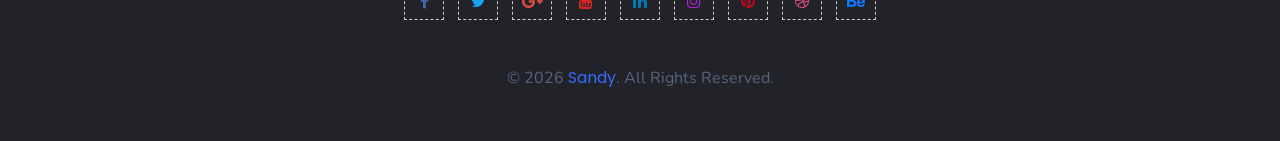
<file: single-left-sidebar.html>
<!DOCTYPE html>
<html lang="en">
<head>
    <!-- ========== Meta Tags ========== -->
    <meta charset="UTF-8">
    <meta name="description" content="SANDY - One page apps landing page">
    <meta name="keywords" content="apps, Bootstrap, Landing page, Template, Business, One page ">
    <meta name="author" content="ThemeAtelier">
    <meta name="viewport" content="width=device-width, initial-scale=1, maximum-scale=1">
    <!-- ========== Title ========== -->
    <title>SANDY - One page apps landing page</title>
    <!-- ========== Favicon Ico ========== -->
    <link rel="icon" href="fav.ico">
    <!-- ========== STYLESHEETS ========== -->
    <!-- Bootstrap CSS -->
    <link href="css/bootstrap.min.css" rel="stylesheet">
    <!-- Fonts Awesome CSS -->
    <link href="css/font-awesome.min.css" rel="stylesheet">
	<!-- Material icons css -->
	<link href="https://fonts.googleapis.com/icon?family=Material+Icons" rel="stylesheet">
    <!-- Stroke icon CSS -->
	<link href="css/pe-icon-7-stroke.css" rel="stylesheet">
    <!-- IcoFont CSS -->
    <link href="css/icofont.min.css" rel="stylesheet">
    <!-- Owl-carousel CSS -->
    <link rel="stylesheet" href="css/owl.carousel.min.css">
    <link rel="stylesheet" href="css/owl.theme.default.min.css">
    <!-- Modal Video CSS -->
    <link href="css/modal-video.min.css" rel="stylesheet" />
    <!-- magnific CSS -->
    <link href="css/magnific-popup.css" rel="stylesheet" />
    <!-- Animate CSS -->
	<link href="css/animate.min.css" rel="stylesheet" />
    <!-- Margins CSS -->
    <link rel="stylesheet" href="css/margins.css">
    <!-- Paddings CSS -->
    <link rel="stylesheet" href="css/paddings.css">
    <!-- Custom styles for this template -->
    <link href="css/style.css" rel="stylesheet">
    <link href="css/responsive.css" rel="stylesheet">
	<link rel="stylesheet" href="css/colors/blue.css" id="color-switch">
	<!-- teamplate colors -->
	<!-- <link href="css/colors/blue.css" rel="stylesheet"> -->
	<!-- <link href="css/colors/orange.css" rel="stylesheet"> -->
	<!-- <link href="css/colors/purple.css" rel="stylesheet"> -->
	<!-- <link href="css/colors/pink.css" rel="stylesheet"> -->
	<!-- <link href="css/colors/brown.css" rel="stylesheet"> -->
	<!-- <link href="css/colors/light-blue.css" rel="stylesheet"> -->
	<!-- <link href="css/colors/light-green.css" rel="stylesheet"> -->
	<!-- <link href="css/colors/green.css" rel="stylesheet"> -->
	<!-- <link href="css/colors/dark.css" rel="stylesheet"> -->
    <link rel="stylesheet" href="demo/demo.css">
</head>
<body data-spy="scroll" data-target="#navbarCodeply" data-offset="70">
    <!-- ========== preloader Start ========== -->
    <div class="preloader">
        <div class="status">
            <div class="loader">
                <svg class="circular" viewbox="25 25 50 50">
                    <circle class="path" cx="50" cy="50" r="20" fill="none" stroke-width="3" stroke-miterlimit="10" />
                </svg>
            </div>
        </div>
    </div>
    <!-- ========== preloader End ========== -->
    <!-- ========== Header ========== -->
    <nav class="navbar navbar-inverse navbar-expand-lg header-nav fixed-top header">
            <div class="container">
                <!-- Add your logo text or change logo image -->
                <a class="navbar-brand logo" href="index.html">
                    <!-- Sandy -->
                    <img class="logo-dark" src="img/logo.png" alt="Sandy"/>
                    <img class="logo-light" src="img/logo-light.png" alt="Sandy"/>
                </a>
                <!-- <img src="yourlogo.png" alt="Logo"> -->
                <button class="navbar-toggler pull-right" type="button" data-toggle="collapse" data-target="#navbarCodeply">
                    <i class="icofont-navigation-menu"></i>
                </button>
            
                <div class="collapse navbar-collapse" id="navbarCodeply">
                    <ul class="nav navbar-nav ml-auto">
                        <li><a class="nav-link" href="#home">Home</a></li>
                        <li><a class="nav-link" href="#features">Features</a></li>
                        <li><a class="nav-link" href="#about">About</a></li>
                        <li><a class="nav-link" href="#screenshots">Screenshots</a></li>
                        <li><a class="nav-link" href="#pricing">Pricing</a></li>
                        <li>
                                <a class="nav-link" href="#blog">Blog</a>
                                <span class="sub-menu-toggle" role="navigation" data-toggle="dropdown" aria-haspopup="true" aria-expanded="false">
                                   <i class="icofont-rounded-down"></i>
                                </span>
                                <ul class="sub-menu">
                                    <li><a href="blog.html">Blog full width</a></li>
                                    <li><a href="blog-2-col.html">Blog 2 column</a></li>
                                    <li><a href="blog-3-col.html">Blog 3 column</a></li>
                                    <li><a href="blog-left-sidebar.html">Blog left sidebar</a></li>
                                    <li><a href="blog-right-sidebar.html">Blog right sidebar</a></li>
                                    <li><a href="single.html">Single blog</a></li>
                                    <li><a href="single-left-sidebar.html">Single left sidebar</a></li>
                                    <li><a href="single-right-sidebar.html">Single right sidebar</a></li>
                                </ul>
                             </li>
                        <li><a class="nav-link" href="#contact">Contact</a></li>
                        <li><a class="nav-link" href="#subscription">Subscribe</a></li>
                    </ul>
                </div>
            </div>
        </nav>
        <!-- ========== Header End ========== -->

    <!-- ========== special features ========== -->
    <section id="special-features" class="pt200 pb100 bg-parallax" style="background-image:url(img/special-feature-bg.jpg)">
        <div class="gredient-overlay opacity-8"></div>
        <div class="container">
            <div class="row">
                <div class="hero-content color-white col-sm-8 offset-sm-2 text-center">
                    <h2 class="wow fadeInLeft" data-wow-delay=".1s">Modern Apps With Amazing Features</h2>
					<div class="post-meta">
						<ul>
							<li><i class="fa fa-clock-o"></i> <a href="#">10 Feb 2017</a></li>
							<li><i class="fa fa-user"></i> <a href="">SandyBloger</a></li>
							<li><i class="fa fa-comment"></i> <a href="#">10 Comments</a></li>
						</ul>
					</div>
                </div>
				<!-- Special feature contenet end -->
            </div>
        </div>
    </section>
    <!-- ========== special features End ========== -->
    <!-- ========== blog section  ========== -->
    <div id="blog" class="pt100 pb100">
        <div class="container">
			<div class="row d-flex">
				<!-- Start content area -->
				<div class="col-lg-8 order-0 order-lg-1">
						<div class="blog-post">	
								<aside class="post-thumb">
									<img src="img/blog/blog-1-big.jpg" alt="" />
								</aside>
								<div class="post-content post-content-full">
									<p>Lorem ipsum dolor sit amet, consectetuer adipiscing elit, sed diam nonummy nibh euismod tincidunt ut laoreet dolore magna aliquam erat volutpat. Ut wisi enim ad minim veniam, quis nostrud exerci tation ullamcorper suscipit lobortis nisl ut aliquip ex ea commodo consequat. Duis autem vel eum iriure dolor in hendrerit in vulputate velit esse molestie consequat, vel illum dolore eu feugiat nulla facilisis at vero eros et accumsan et iusto odio dignissim qui blandit praesent luptatum zzril delenit augue duis dolore te feugait nulla facilisi. Nam liber tempor cum soluta nobis eleifend option congue nihil imperdiet doming id quod mazim placerat facer possim assum.</p>
									<blockquote>Lorem ipsum dolor sit amet, consectetuer adipiscing elit, sed diam nonummy nibh euismod tincidunt ut laoreet dolore magna aliquam erat volutpat.</blockquote>
									<h1>This is heading one</h1>
									<h2>This is heading two</h2>
									<h3>This is heading three</h3>
									<h4>This is heading four</h4>
									<h5>This is heading five</h5>
									<h6>This is heading six</h6>
									<h3>Key Features</h3>
									<ul>
										<li>Responsive design</li>
										<li>Unique Design</li>
										<li>Bootstrap framework</li>
										<li>CSS3 Animations</li>
										<li>Pixel perfect design</li>
										<li>Working Contact Form</li>
									</ul>
									<h3>About Sandy</h3>
									<ul>
										<li><a href="#">Blog page included</a></li>
										<li><a href="#">W3C Valid HTML</a></li>
										<li><a href="#">Very Easy to Customize</a></li>
										<li><a href="#">Google fonts used</a></li>
										<li><a href="#">SEO friendly</a></li>
										<li><a href="#">Well documented</a></li>
									</ul>
									<div class="row">
										<div class="col-md-6">
											<p>Lorem ipsum dolor sit amet, consectetuer adipiscing elit, sed diam nonummy nibh euismod tincidunt ut laoreet dolore magna aliquam erat volutpat. Ut wisi enim ad minim veniam, quis nostrud exerci tation ullamcorper suscipit lobortis nisl ut aliquip ex ea commodo consequat. Duis autem vel eum iriure dolor in hendrerit in vulputate velit esse molestie consequat.</p>
										</div>
										<div class="col-md-6">
											<p>Lorem ipsum dolor sit amet, consectetuer adipiscing elit, sed diam nonummy nibh euismod tincidunt ut laoreet dolore magna aliquam erat volutpat. Ut wisi enim ad minim veniam, quis nostrud exerci tation ullamcorper suscipit lobortis nisl ut aliquip ex ea commodo consequat. Duis autem vel eum iriure dolor in hendrerit in vulputate velit esse molestie consequat.</p>
										</div>
									</div>
								</div>
								<footer class="blog-footer">
									<span class="cat-links">
										Posted in: <a href="#">Apps</a>, <a href="#">Design</a>, <a href="#">Creative</a>
									</span>
									<span class="tags-links">
										<i class="fa fa-tags"></i> Tagged: <a href="#">app</a>, <a href="#">google</a>, <a href="#">test</a>
									</span>
								</footer>
							</div>
							<div class="clearfix"></div>
							<!-- End single blog -->
							<!-- Start next-prev post nav -->
							<div class="row nav-links">
								<div class="col-md-6">
									<div class="nav-previous text-left">
										<a href="#">
											<span><i class="fa fa-angle-left"></i> Previous </span>
											<h5>Modern Apps With Amazing Features</h5>
										</a>
									</div>
								</div>
								<div class="col-md-6">
									<div class="nav-next text-right">
										<a href="#">
											<span>Next <i class="fa fa-angle-right"></i></span>
											<h5>Modern Apps With Amazing Features</h5>
										</a>
									</div>
								</div>
							</div>
							<!-- End next-prev post nav -->
							<!-- Start Comments form -->
							<div class="blog-comment">
								<div class="col-md-12">
									<h4>10 Comments</h4>
									<ul class="comment-list">
										<li class="comment">
											<div class="the-comment">
												<div class="avatar">
													<img src="img/blog/avater-1.jpg" alt="" />
												</div>
												<div class="comment-box">
													<div class="comment-author meta">
														<strong>User</strong> August 2, 2016 at 1:38 pm<a rel="nofollow" class="comment-reply-link" href="#"> - Reply</a>
													</div>
													<div class="comment-text">
														<p>Lorem ipsum dolor sit amet, consectetuer adipiscing elit, sed diam nonummy nibh euismod tincidunt ut laoreet dolore magna aliquam erat volutpat. Ut wisi enim ad minim veniam.</p>
													</div>
												</div>
											</div>
											
											<ul class="children">
												<li class="comment">
													<div class="the-comment">
														<div class="avatar">
															<img src="img/blog/ta-avater.jpg" alt="" />
														</div>
														<div class="comment-box">
															<div class="comment-author meta">
																<strong>ThemeAtelier</strong> August 2, 2016 at 1:39 pm<a rel="nofollow" class="comment-reply-link" href="#"> - Reply</a>
															</div>
															<div class="comment-text">
																<p>Lorem ipsum dolor sit amet, consectetuer adipiscing elit, sed diam nonummy nibh euismod tincidunt ut laoreet dolore magna aliquam erat volutpat. Ut wisi enim ad minim veniam.</p>
															</div>
														</div>
													</div>
												</li>
											</ul>
										</li>
									</ul>
								</div>
								<form id="comment-form" action="#">
									<div class="col-md-12">
											<div class="row">
												<div class="col-md-12">
													<textarea name="comment" class="form-control textarea-box" placeholder="Comment" required=""></textarea>
												</div>
												<div class="col-md-4">
													<input name="name" class="form-control input-box" type="text" placeholder="Name" required="">
												</div>
												<div class="col-md-4">
												<input name="email" class="form-control input-box" type="email" placeholder="Email" required="">
												</div>
												<div class="col-md-4">
												<input name="website" class="form-control input-box" type="text" placeholder="Website" required="">
												</div>
												<div class="col-md-12">
													<button class="primary-btn">Post comment</button>
												</div>
											</div>
									</div>
								</form>
								<!-- End Comments form -->
							</div>
				</div>
				<!-- End content area -->
				<!-- Start sidebar -->
				<div id="sidebar" class="col-lg-4 order-1 order-lg-0">
					<div class="sidebar-inner">
						<aside class="widget-area">
							<div id="search-2" class="widget widget_search">
								<h3>Search</h3>
								<form id="searchform" action="#">
									<input type="text" value="" class="form-control input-box " placeholder="Search">
									<input type="hidden" value="post">
								</form>
							</div>
							<!-- End single widget -->
							<div class="widget">
								<h3>Latest Post</h3>
								<div class="latest-post-widget">
									<span>10 Feb, 2017</span>
									<h5><a href="#">Modern Apps With Amazing Features</a></h5>
								
									<span>10 Feb, 2017</span>
									<h5><a href="#">Modern Apps With Amazing Features</a></h5>
								
									<span>10 Feb, 2017</span>
									<h5><a href="#">Modern Apps With Amazing Features</a></h5>
								
									<span>10 Feb, 2017</span>
									<h5><a href="#">Modern Apps With Amazing Features</a></h5>
								
									<span>10 Feb, 2017</span>
									<h5><a href="#">Modern Apps With Amazing Features</a></h5>
								</div>
							</div>
							<!-- End single widget -->
							<div class="widget">
								<h3>Category</h3>
								<ul>
									<li><a href="">Creative</a></li>
									<li><a href="">Design</a></li>
									<li><a href="">Apps</a></li>
									<li><a href="">Android</a></li>
									<li><a href="">App store</a></li>
								</ul>
							</div>
							<!-- End single widget -->
							<div class="widget">
								<h3>Tags</h3>
								<div class="tagcloud">
									<a href="#">design</a>
									<a href="#">apps</a>
									<a href="#">google</a>
									<a href="#">windows</a>
									<a href="#">apple</a>
									<a href="#">envato</a>
									<a href="#">themeforest</a>
									<a href="#">codecanyon</a>
									<a href="#">graphicriver</a>
								</div>
							</div>
							<!-- End single widget -->
						</aside>
					</div>
				</div>
				<!-- End sidebar -->
			</div>
        </div>
    </div>
    <!-- ========== blog section End ========== -->
    <!-- ========== contact features ========== -->
    <section id="contact" class="pt100 pb100 bg-parallax" style="background-image:url(img/contact-bg.jpg)">
        <div class="gredient-overlay opacity-8"></div>
        <div class="container">
            <div class="row">
                <div class="col-md-8 offset-md-2">
                    <div class="contact-block text-center">
						<!-- Contact form title start -->
                        <div class="col-sm-12">
                            <h3 class="wow fadeIn" data-wow-delay=".1s">Need to talk anything about?</h3>
                            <p class="subtitle wow fadeIn" data-wow-delay=".2s">Lorem ipsum dolor sit amet, consectetuer adipiscing elit, sed diam nonummy nibh euismod tincidunt.</p>
                        </div>
						<!-- Contact form title end -->
                        <!-- Contact form start -->
						<form id="contact-form" method="post" action="php/sendmail.php">
							<div class="message col-lg-12">
								<p class="email-loading"><img src="img/loading.gif" alt="">&nbsp;&nbsp;&nbsp;Sending...</p>
								<p class="email-success"><i class="icon fa fa-check"></i> Your quote has successfully been sent.</p>
								<p class="email-failed"><i class="icon fa fa-times"></i> Something went wrong!</p>
							</div>
                            <div class="row">
                                <div class="col-md-6">
                                    <input name="name" class="contact-name form-control input-box" id="contact-name" type="text" placeholder="Your Name" required="" />
                                </div>
                                <div class="col-md-6">
                                    <input name="email" class="contact-email form-control input-box" id="contact-email" type="email" placeholder="Your Email" required="" />
                                </div>
                                <div class="col-sm-12">
                                    <input name="subject" class="contact-subject form-control input-box" id="contact-subject" type="text" placeholder="Subject" required="" />
                                </div>
                                <div class="col-sm-12">
                                    <textarea name="message" class="contact-message form-control textarea-box" id="contact-message" placeholder="Your Message" required=""></textarea>
                                </div>
                                <div class="col-sm-12">
                                    <button class="primary-btn"><i class="fa fa-paper-plane" aria-hidden="true"></i> Send Now</button>
                                </div>
                            </div>          
						</form>
                        <!-- Contact form end -->
                    </div>
                </div>
            </div>
        </div>
    </section>
    <!-- ========== contact features End ========== -->
    <!-- ========== subscribe features ========== -->
    <section id="subscription" class="pt100 pb100">
        <div class="container">
            <div class="row">
                <div class="col-sm-8 offset-sm-2 text-center subscribe-area">
                    <h3 class="wow fadeIn" data-wow-duration="1s">Subscribe now!</h3>
                    <p class="wow fadeIn" data-wow-duration="2s">
                        Subscribe to get all latest news from us.
                    </p>
					<!-- Local subscription form -->
					<form action="subscribe/subscribe.php" class="subscription-form form-inline wow fadeInRight d-flex justify-content-center" data-wow-duration="1.5s" id="subscribe">

						<input type="email" name="email"  placeholder="Your Email" class="form-control input-box" id="subscriber-email">
						<button type="submit" class="primary-btn" id="subscribe-button">Subscribe</button>
						
						<div class="result">
							<p class="success-msg"><i class="icon fa fa-check"></i> You email has been stored!</p>
							<p class="error-msg"><i class="icon fa fa-times"></i> Sorry! Something went wrong!</p>
						</div>
					</form>
					<!-- Mailchimp subscription form
					<form action="#" id="subscribe-mailchimp" class="subscription-form form-inline wow fadeInRight" data-wow-duration="1.5s">
							<input type="email" name="email"  placeholder="Your Email" class="form-control input-box">
							<button type="submit" class="primary-btn">Subscribe</button>
							<div class="result">
								<p class="success-msg"><i class="icon fa fa-check"></i> You email has been stored!</p>
								<p class="error-msg"><i class="icon fa fa-times"></i> Sorry! Something went wrong!</p>
							</div>
					</form>
					-->
                </div>
            </div>
			<!-- Download section start -->
            <div class="row">
                <div class="col-sm-8 offset-sm-2 text-center download-area">
                    <h3 class="wow fadeIn" data-wow-duration="1s">Where to download?</h3>
                    <p class="wow fadeIn" data-wow-duration="2s">
                        Lorem Ipsum is simply dummy text of the printing and typesetting industry. Lorem Ipsum has been the industry's typesetting industry standard dummy text ever since the typesetting.
                    </p>
                    <a href="#" class="primary-btn wow zoomIn" data-wow-duration="3s"><i class="fa fa-apple" aria-hidden="true"></i> Get now</a>
                    <a href="#" class="primary-btn wow zoomIn" data-wow-duration="4s"><i class="fa fa-android" aria-hidden="true"></i> Get now</a>
                    <a href="#" class="primary-btn wow zoomIn" data-wow-duration="5s"><i class="fa fa-windows" aria-hidden="true"></i> Get now</a>
                </div>
            </div>
			<!-- Download section end -->
        </div>
    </section>
    <!-- ========== subscribe features End ========== -->
    <footer id="footer-section" class="pt50 pb50 bg-black">
        <div class="container">
            <div class="row text-center">
				<!-- Social icons start -->
                <div class="col social-icons">
                    <ul>
                        <li class="facebook wow zoomIn" data-wow-duration="1s"><a href="#"><i class="fa fa-facebook"></i></a>
                        </li>
                        <li class="twitter wow zoomIn" data-wow-duration="1.5s"><a href="#"><i class="fa fa-twitter"></i></a>
                        </li>
                        <li class="google-plus wow zoomIn" data-wow-duration="2s"><a href="#"><i class="fa fa-google-plus"></i></a>
                        </li>
                        <li class="youtube wow zoomIn" data-wow-duration="2.5s"><a href="#"><i class="fa fa-youtube"></i></a>
                        </li>
                        <li class="linked-in wow zoomIn" data-wow-duration="3s"><a href="#"><i class="fa fa-linkedin"></i></a>
                        </li>
                        <li class="instagram wow zoomIn" data-wow-duration="3.5s"><a href="#"><i class="fa fa-instagram"></i></a>
                        </li>
                        <li class="pinterest wow zoomIn" data-wow-duration="4s"><a href="#"><i class="fa fa-pinterest"></i></a>
                        </li>
                        <li class="dribbble wow zoomIn" data-wow-duration="4.5s"><a href="#"><i class="fa fa-dribbble"></i></a>
                        </li>
                        <li class="behance wow zoomIn" data-wow-duration="5s"><a href="#"><i class="fa fa-behance"></i></a>
                        </li>
                    </ul>
                </div>
				<!-- Social icons end -->
                <div class="col-sm-12">
                    &copy; <script>document.write(new Date().getFullYear());</script> <a href="#">Sandy</a>. All Rights Reserved.
                </div>
            </div>
        </div>
    </footer>
	<!-- Scroll to up -->
	<div class="scroll-to-up hidden-xs">
		<div class="scrollup">
			<i class="fa fa-angle-up"></i>
		</div>
	</div>
	<!-- Scroll to up end -->
    <!-- jquery -->
    <script src="js/jquery.min.js"></script>
    <!-- Bootstrap js -->
    <script src="js/bootstrap.min.js"></script>
    <!-- jquery.scrollTo.min.js -->
    <script src="js/jquery.scrollTo.min.js"></script>
    <!-- jquery.nav.js -->
    <script src="js/jquery.nav.js"></script>
	<!-- Stellar js -->
	<script type="text/javascript" src="js/jquery.stellar.min.js"></script>
    <!-- Typed js -->
    <script src="js/typed.js"></script>
    <!-- Owl carousel js -->
    <script src="js/owl.carousel.min.js"></script>
    <!-- Modal Video js -->
    <script type="text/javascript" src="js/modal-video.min.js"></script>
    <!-- magnific popuop js -->
    <script type="text/javascript" src="js/jquery.magnific-popup.min.js"></script>
	<!-- waypoints js -->
	<script type="text/javascript" src="js/waypoints.min.js"></script>
    <!-- Counterup js -->
	<script type="text/javascript" src="js/jquery.counterup.min.js"></script>
    <!-- jquery.ajaxchimp.min.js -->
    <script src="js/jquery.ajaxchimp.min.js"></script>
    <!-- WOW JS -->
    <script src="js/wow.min.js"></script>
	<!-- Masonry js -->
	<script type="text/javascript" src="js/masonry.pkgd.min.js"></script>
	<!-- Countdown js -->
	<script src="js/jquery.countdown.min.js"></script>
    <!-- Custom js -->
    <script src="js/app.js"></script>
	<!-- =========================================================
		 STYLE SWITCHER | ONLY FOR DEMO NOT INCLUDED IN MAIN FILES
	============================================================== -->
	<script type="text/javascript" src="demo/demo.js"></script>
	<div class="demo-style-switch" id="switch-style">
		<a id="toggle-switcher" class="switch-button" title="Change Styles"><span class="fa fa-cogs"></span></a>
		<div class="switched-options">
			<div class="config-title">
				Colors :
			</div>
			<ul class="styles">
				<li>
					<div class="blue color" id="blue"></div>
				</li>
				<li>
					<div class="orange color" id="orange"></div>
				</li>
				<li>
					<div class="purple color" id="purple"></div>
				</li>
				<li>
					<div class="pink color" id="pink"></div>
				</li>
				<li>
					<div class="brown color" id="brown"></div>
				</li>
				<li>
					<div class="light-blue color" id="light-blue"></div>
				</li>
				<li>
					<div class="light-green color" id="light-green"></div>
				</li>
				<li>
					<div class="green color" id="green"></div>
				</li>
				<li>
					<div class="dark color" id="dark"></div>
				</li>
			</ul>
		</div>
	</div>
</body>
</html>
</file>
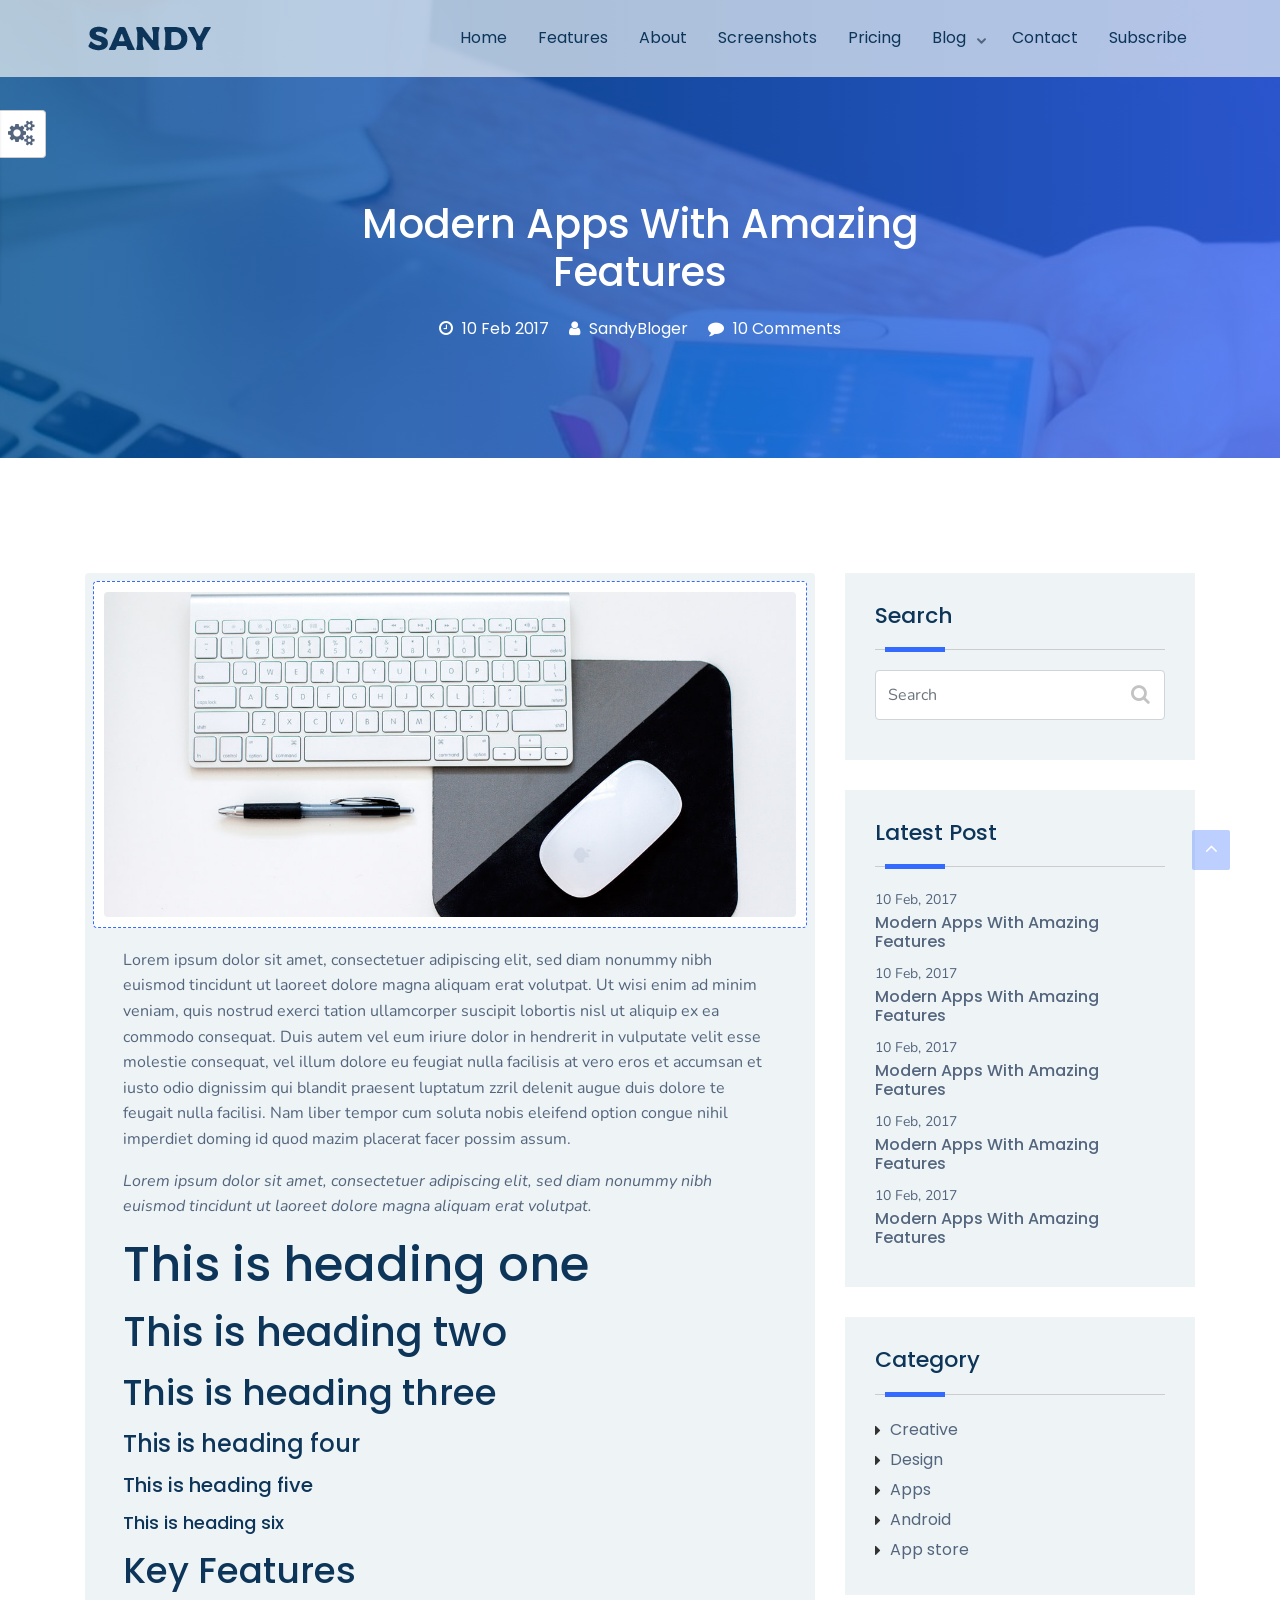
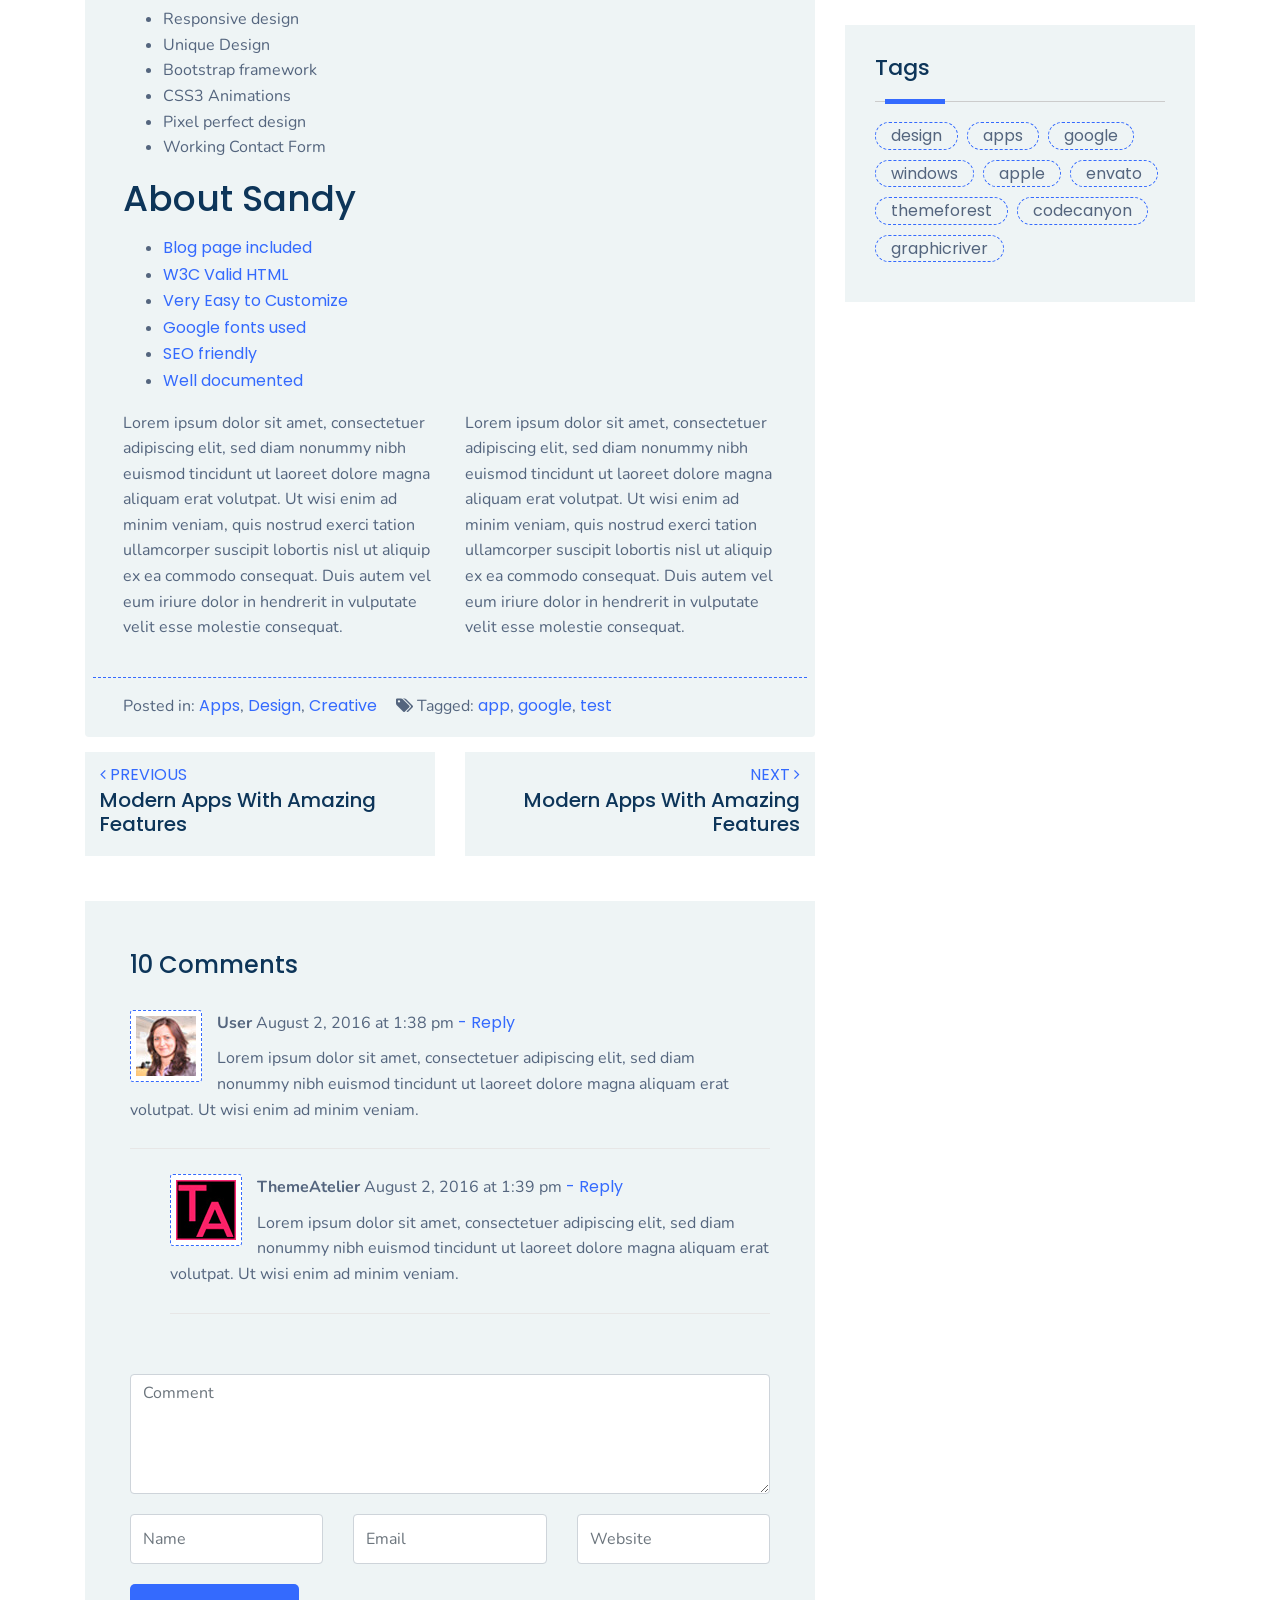
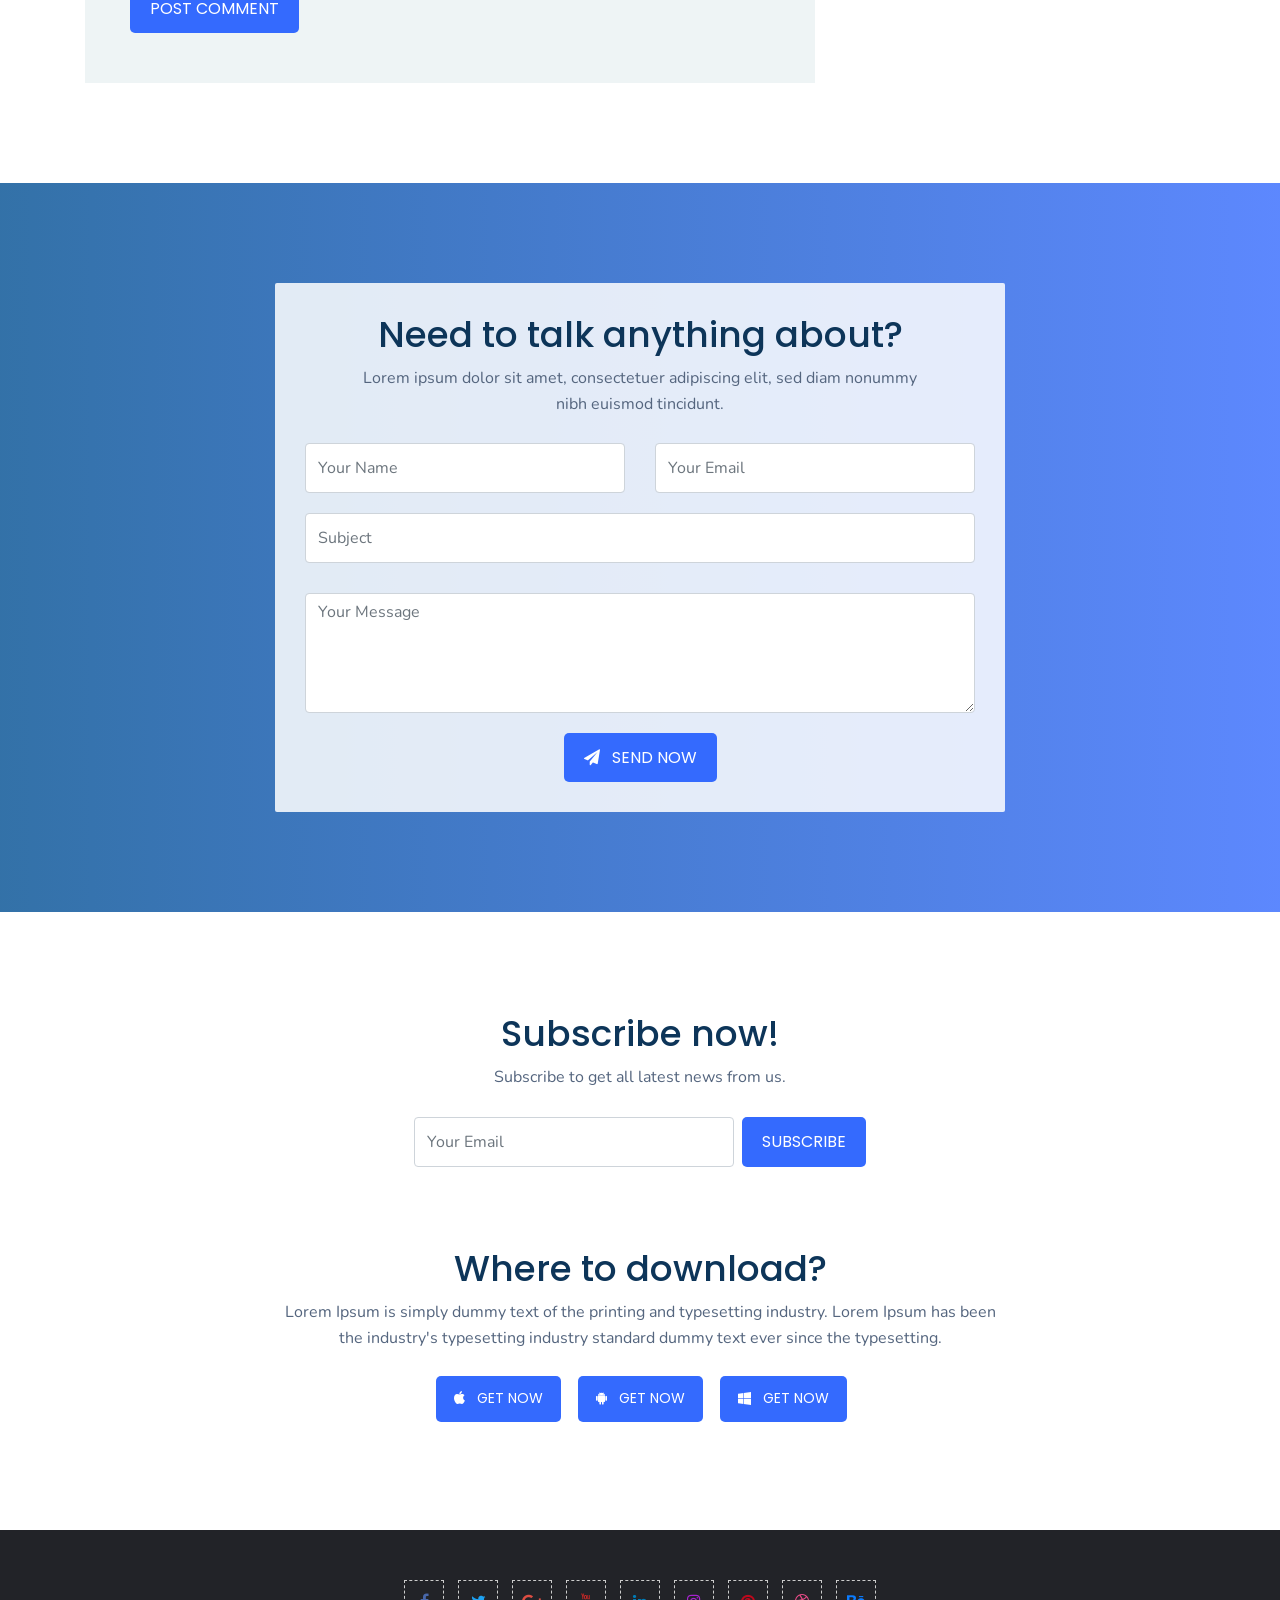
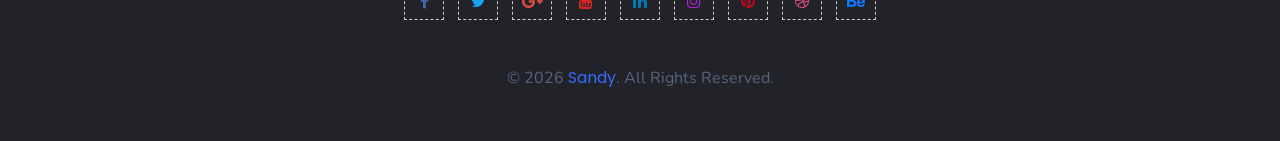
<file: single-right-sidebar.html>
<!DOCTYPE html>
<html lang="en">
<head>
    <!-- ========== Meta Tags ========== -->
    <meta charset="UTF-8">
    <meta name="description" content="SANDY - One page apps landing page">
    <meta name="keywords" content="apps, Bootstrap, Landing page, Template, Business, One page ">
    <meta name="author" content="ThemeAtelier">
    <meta name="viewport" content="width=device-width, initial-scale=1, maximum-scale=1">
    <!-- ========== Title ========== -->
    <title>SANDY - One page apps landing page</title>
    <!-- ========== Favicon Ico ========== -->
    <link rel="icon" href="fav.ico">
    <!-- ========== STYLESHEETS ========== -->
    <!-- Bootstrap CSS -->
    <link href="css/bootstrap.min.css" rel="stylesheet">
    <!-- Fonts Awesome CSS -->
    <link href="css/font-awesome.min.css" rel="stylesheet">
	<!-- Material icons css -->
	<link href="https://fonts.googleapis.com/icon?family=Material+Icons" rel="stylesheet">
    <!-- Stroke icon CSS -->
	<link href="css/pe-icon-7-stroke.css" rel="stylesheet">
    <!-- IcoFont CSS -->
    <link href="css/icofont.min.css" rel="stylesheet">
    <!-- Owl-carousel CSS -->
    <link rel="stylesheet" href="css/owl.carousel.min.css">
    <link rel="stylesheet" href="css/owl.theme.default.min.css">
    <!-- Modal Video CSS -->
    <link href="css/modal-video.min.css" rel="stylesheet" />
    <!-- magnific CSS -->
    <link href="css/magnific-popup.css" rel="stylesheet" />
    <!-- Animate CSS -->
	<link href="css/animate.min.css" rel="stylesheet" />
    <!-- Margins CSS -->
    <link rel="stylesheet" href="css/margins.css">
    <!-- Paddings CSS -->
    <link rel="stylesheet" href="css/paddings.css">
    <!-- Custom styles for this template -->
    <link href="css/style.css" rel="stylesheet">
    <link href="css/responsive.css" rel="stylesheet">
	<link rel="stylesheet" href="css/colors/blue.css" id="color-switch">
	<!-- teamplate colors -->
	<!-- <link href="css/colors/blue.css" rel="stylesheet"> -->
	<!-- <link href="css/colors/orange.css" rel="stylesheet"> -->
	<!-- <link href="css/colors/purple.css" rel="stylesheet"> -->
	<!-- <link href="css/colors/pink.css" rel="stylesheet"> -->
	<!-- <link href="css/colors/brown.css" rel="stylesheet"> -->
	<!-- <link href="css/colors/light-blue.css" rel="stylesheet"> -->
	<!-- <link href="css/colors/light-green.css" rel="stylesheet"> -->
	<!-- <link href="css/colors/green.css" rel="stylesheet"> -->
	<!-- <link href="css/colors/dark.css" rel="stylesheet"> -->
    <link rel="stylesheet" href="demo/demo.css">
</head>
<body data-spy="scroll" data-target="#navbarCodeply" data-offset="70">
    <!-- ========== preloader Start ========== -->
    <div class="preloader">
        <div class="status">
            <div class="loader">
                <svg class="circular" viewbox="25 25 50 50">
                    <circle class="path" cx="50" cy="50" r="20" fill="none" stroke-width="3" stroke-miterlimit="10" />
                </svg>
            </div>
        </div>
    </div>
    <!-- ========== preloader End ========== -->
    <!-- ========== Header ========== -->
    <nav class="navbar navbar-inverse navbar-expand-lg header-nav fixed-top header">
            <div class="container">
                <!-- Add your logo text or change logo image -->
                <a class="navbar-brand logo" href="index.html">
                    <!-- Sandy -->
                    <img class="logo-dark" src="img/logo.png" alt="Sandy"/>
                    <img class="logo-light" src="img/logo-light.png" alt="Sandy"/>
                </a>
                <!-- <img src="yourlogo.png" alt="Logo"> -->
                <button class="navbar-toggler pull-right" type="button" data-toggle="collapse" data-target="#navbarCodeply">
                    <i class="icofont-navigation-menu"></i>
                </button>
            
                <div class="collapse navbar-collapse" id="navbarCodeply">
                    <ul class="nav navbar-nav ml-auto">
                        <li><a class="nav-link" href="#home">Home</a></li>
                        <li><a class="nav-link" href="#features">Features</a></li>
                        <li><a class="nav-link" href="#about">About</a></li>
                        <li><a class="nav-link" href="#screenshots">Screenshots</a></li>
                        <li><a class="nav-link" href="#pricing">Pricing</a></li>
                        <li>
                                <a class="nav-link" href="#blog">Blog</a>
                                <span class="sub-menu-toggle" role="navigation" data-toggle="dropdown" aria-haspopup="true" aria-expanded="false">
                                   <i class="icofont-rounded-down"></i>
                                </span>
                                <ul class="sub-menu">
                                    <li><a href="blog.html">Blog full width</a></li>
                                    <li><a href="blog-2-col.html">Blog 2 column</a></li>
                                    <li><a href="blog-3-col.html">Blog 3 column</a></li>
                                    <li><a href="blog-left-sidebar.html">Blog left sidebar</a></li>
                                    <li><a href="blog-right-sidebar.html">Blog right sidebar</a></li>
                                    <li><a href="single.html">Single blog</a></li>
                                    <li><a href="single-left-sidebar.html">Single left sidebar</a></li>
                                    <li><a href="single-right-sidebar.html">Single right sidebar</a></li>
                                </ul>
                             </li>
                        <li><a class="nav-link" href="#contact">Contact</a></li>
                        <li><a class="nav-link" href="#subscription">Subscribe</a></li>
                    </ul>
                </div>
            </div>
        </nav>
        <!-- ========== Header End ========== -->

    <!-- ========== special features ========== -->
    <section id="special-features" class="pt200 pb100 bg-parallax" style="background-image:url(img/special-feature-bg.jpg)">
        <div class="gredient-overlay opacity-8"></div>
        <div class="container">
            <div class="row">
                <div class="hero-content color-white col-sm-8 offset-sm-2 text-center">
                    <h2 class="wow fadeInLeft" data-wow-delay=".1s">Modern Apps With Amazing Features</h2>
					<div class="post-meta">
						<ul>
							<li><i class="fa fa-clock-o"></i> <a href="#">10 Feb 2017</a></li>
							<li><i class="fa fa-user"></i> <a href="">SandyBloger</a></li>
							<li><i class="fa fa-comment"></i> <a href="#">10 Comments</a></li>
						</ul>
					</div>
                </div>
				<!-- Special feature contenet end -->
            </div>
        </div>
    </section>
    <!-- ========== special features End ========== -->
    <!-- ========== blog section  ========== -->
    <div id="blog" class="pt100 pb100">
        <div class="container">
			<div class="row">
				<!-- Start content area -->
				<div class="col-md-8">
						<div class="blog-post">	
							<aside class="post-thumb">
								<img src="img/blog/blog-1-big.jpg" alt="" />
							</aside>
							<div class="post-content post-content-full">
								<p>Lorem ipsum dolor sit amet, consectetuer adipiscing elit, sed diam nonummy nibh euismod tincidunt ut laoreet dolore magna aliquam erat volutpat. Ut wisi enim ad minim veniam, quis nostrud exerci tation ullamcorper suscipit lobortis nisl ut aliquip ex ea commodo consequat. Duis autem vel eum iriure dolor in hendrerit in vulputate velit esse molestie consequat, vel illum dolore eu feugiat nulla facilisis at vero eros et accumsan et iusto odio dignissim qui blandit praesent luptatum zzril delenit augue duis dolore te feugait nulla facilisi. Nam liber tempor cum soluta nobis eleifend option congue nihil imperdiet doming id quod mazim placerat facer possim assum.</p>
								<blockquote>Lorem ipsum dolor sit amet, consectetuer adipiscing elit, sed diam nonummy nibh euismod tincidunt ut laoreet dolore magna aliquam erat volutpat.</blockquote>
								<h1>This is heading one</h1>
								<h2>This is heading two</h2>
								<h3>This is heading three</h3>
								<h4>This is heading four</h4>
								<h5>This is heading five</h5>
								<h6>This is heading six</h6>
								<h3>Key Features</h3>
								<ul>
									<li>Responsive design</li>
									<li>Unique Design</li>
									<li>Bootstrap framework</li>
									<li>CSS3 Animations</li>
									<li>Pixel perfect design</li>
									<li>Working Contact Form</li>
								</ul>
								<h3>About Sandy</h3>
								<ul>
									<li><a href="#">Blog page included</a></li>
									<li><a href="#">W3C Valid HTML</a></li>
									<li><a href="#">Very Easy to Customize</a></li>
									<li><a href="#">Google fonts used</a></li>
									<li><a href="#">SEO friendly</a></li>
									<li><a href="#">Well documented</a></li>
								</ul>
								<div class="row">
									<div class="col-md-6">
										<p>Lorem ipsum dolor sit amet, consectetuer adipiscing elit, sed diam nonummy nibh euismod tincidunt ut laoreet dolore magna aliquam erat volutpat. Ut wisi enim ad minim veniam, quis nostrud exerci tation ullamcorper suscipit lobortis nisl ut aliquip ex ea commodo consequat. Duis autem vel eum iriure dolor in hendrerit in vulputate velit esse molestie consequat.</p>
									</div>
									<div class="col-md-6">
										<p>Lorem ipsum dolor sit amet, consectetuer adipiscing elit, sed diam nonummy nibh euismod tincidunt ut laoreet dolore magna aliquam erat volutpat. Ut wisi enim ad minim veniam, quis nostrud exerci tation ullamcorper suscipit lobortis nisl ut aliquip ex ea commodo consequat. Duis autem vel eum iriure dolor in hendrerit in vulputate velit esse molestie consequat.</p>
									</div>
								</div>
							</div>
							<footer class="blog-footer">
								<span class="cat-links">
									Posted in: <a href="#">Apps</a>, <a href="#">Design</a>, <a href="#">Creative</a>
								</span>
								<span class="tags-links">
									<i class="fa fa-tags"></i> Tagged: <a href="#">app</a>, <a href="#">google</a>, <a href="#">test</a>
								</span>
							</footer>
						</div>
						<div class="clearfix"></div>
						<!-- End single blog -->
						<!-- Start next-prev post nav -->
						<div class="row nav-links">
							<div class="col-md-6">
								<div class="nav-previous text-left">
									<a href="#">
										<span><i class="fa fa-angle-left"></i> Previous </span>
										<h5>Modern Apps With Amazing Features</h5>
									</a>
								</div>
							</div>
							<div class="col-md-6">
								<div class="nav-next text-right">
									<a href="#">
										<span>Next <i class="fa fa-angle-right"></i></span>
										<h5>Modern Apps With Amazing Features</h5>
									</a>
								</div>
							</div>
						</div>
						<!-- End next-prev post nav -->
						<!-- Start Comments form -->
						<div class="blog-comment">
							<div class="col-md-12">
								<h4>10 Comments</h4>
								<ul class="comment-list">
									<li class="comment">
										<div class="the-comment">
											<div class="avatar">
												<img src="img/blog/avater-1.jpg" alt="" />
											</div>
											<div class="comment-box">
												<div class="comment-author meta">
													<strong>User</strong> August 2, 2016 at 1:38 pm<a rel="nofollow" class="comment-reply-link" href="#"> - Reply</a>
												</div>
												<div class="comment-text">
													<p>Lorem ipsum dolor sit amet, consectetuer adipiscing elit, sed diam nonummy nibh euismod tincidunt ut laoreet dolore magna aliquam erat volutpat. Ut wisi enim ad minim veniam.</p>
												</div>
											</div>
										</div>
										
										<ul class="children">
											<li class="comment">
												<div class="the-comment">
													<div class="avatar">
														<img src="img/blog/ta-avater.jpg" alt="" />
													</div>
													<div class="comment-box">
														<div class="comment-author meta">
															<strong>ThemeAtelier</strong> August 2, 2016 at 1:39 pm<a rel="nofollow" class="comment-reply-link" href="#"> - Reply</a>
														</div>
														<div class="comment-text">
															<p>Lorem ipsum dolor sit amet, consectetuer adipiscing elit, sed diam nonummy nibh euismod tincidunt ut laoreet dolore magna aliquam erat volutpat. Ut wisi enim ad minim veniam.</p>
														</div>
													</div>
												</div>
											</li>
										</ul>
									</li>
								</ul>
							</div>
							<form id="comment-form" action="#">
									<div class="col-md-12">
											<div class="row">
												<div class="col-md-12">
													<textarea name="comment" class="form-control textarea-box" placeholder="Comment" required=""></textarea>
												</div>
												<div class="col-md-4">
													<input name="name" class="form-control input-box" type="text" placeholder="Name" required="">
												</div>
												<div class="col-md-4">
												<input name="email" class="form-control input-box" type="email" placeholder="Email" required="">
												</div>
												<div class="col-md-4">
												<input name="website" class="form-control input-box" type="text" placeholder="Website" required="">
												</div>
												<div class="col-md-12">
													<button class="primary-btn">Post comment</button>
												</div>
											</div>
									</div>
							</form>
							<!-- End Comments form -->
						</div>	
				</div>
				<!-- End content area -->
				<!-- Start sidebar -->
				<div id="sidebar" class="col-md-4">
					<div class="sidebar-inner">
						<aside class="widget-area">
							<div id="search-2" class="widget widget_search">
								<h3>Search</h3>
								<form id="searchform" action="#">
									<input type="text" value="" class="form-control input-box " placeholder="Search">
									<input type="hidden" value="post">
								</form>
							</div>
							<!-- End single widget -->
							<div class="widget">
								<h3>Latest Post</h3>
								<div class="latest-post-widget">
									<span>10 Feb, 2017</span>
									<h5><a href="#">Modern Apps With Amazing Features</a></h5>
								
									<span>10 Feb, 2017</span>
									<h5><a href="#">Modern Apps With Amazing Features</a></h5>
								
									<span>10 Feb, 2017</span>
									<h5><a href="#">Modern Apps With Amazing Features</a></h5>
								
									<span>10 Feb, 2017</span>
									<h5><a href="#">Modern Apps With Amazing Features</a></h5>
								
									<span>10 Feb, 2017</span>
									<h5><a href="#">Modern Apps With Amazing Features</a></h5>
								</div>
							</div>
							<!-- End single widget -->
							<div class="widget">
								<h3>Category</h3>
								<ul>
									<li><a href="">Creative</a></li>
									<li><a href="">Design</a></li>
									<li><a href="">Apps</a></li>
									<li><a href="">Android</a></li>
									<li><a href="">App store</a></li>
								</ul>
							</div>
							<!-- End single widget -->
							<div class="widget">
								<h3>Tags</h3>
								<div class="tagcloud">
									<a href="#">design</a>
									<a href="#">apps</a>
									<a href="#">google</a>
									<a href="#">windows</a>
									<a href="#">apple</a>
									<a href="#">envato</a>
									<a href="#">themeforest</a>
									<a href="#">codecanyon</a>
									<a href="#">graphicriver</a>
								</div>
							</div>
							<!-- End single widget -->
						</aside>
					</div>
				</div>
				<!-- End sidebar -->
			</div>
        </div>
    </div>
    <!-- ========== blog section End ========== -->
    <!-- ========== contact features ========== -->
    <section id="contact" class="pt100 pb100 bg-parallax" style="background-image:url(img/contact-bg.jpg)">
        <div class="gredient-overlay opacity-8"></div>
        <div class="container">
            <div class="row">
                <div class="col-md-8 offset-md-2">
                    <div class="contact-block text-center">
						<!-- Contact form title start -->
                        <div class="col-sm-12">
                            <h3 class="wow fadeIn" data-wow-delay=".1s">Need to talk anything about?</h3>
                            <p class="subtitle wow fadeIn" data-wow-delay=".2s">Lorem ipsum dolor sit amet, consectetuer adipiscing elit, sed diam nonummy nibh euismod tincidunt.</p>
                        </div>
						<!-- Contact form title end -->
                        <!-- Contact form start -->
						<form id="contact-form" method="post" action="php/sendmail.php">
							<div class="message col-lg-12">
								<p class="email-loading"><img src="img/loading.gif" alt="">&nbsp;&nbsp;&nbsp;Sending...</p>
								<p class="email-success"><i class="icon fa fa-check"></i> Your quote has successfully been sent.</p>
								<p class="email-failed"><i class="icon fa fa-times"></i> Something went wrong!</p>
							</div>
                            <div class="row">
                                <div class="col-md-6">
                                    <input name="name" class="contact-name form-control input-box" id="contact-name" type="text" placeholder="Your Name" required="" />
                                </div>
                                <div class="col-md-6">
                                    <input name="email" class="contact-email form-control input-box" id="contact-email" type="email" placeholder="Your Email" required="" />
                                </div>
                                <div class="col-sm-12">
                                    <input name="subject" class="contact-subject form-control input-box" id="contact-subject" type="text" placeholder="Subject" required="" />
                                </div>
                                <div class="col-sm-12">
                                    <textarea name="message" class="contact-message form-control textarea-box" id="contact-message" placeholder="Your Message" required=""></textarea>
                                </div>
                                <div class="col-sm-12">
                                    <button class="primary-btn"><i class="fa fa-paper-plane" aria-hidden="true"></i> Send Now</button>
                                </div>
                            </div>          
						</form>
                        <!-- Contact form end -->
                    </div>
                </div>
            </div>
        </div>
    </section>
    <!-- ========== contact features End ========== -->
    <!-- ========== subscribe features ========== -->
    <section id="subscription" class="pt100 pb100">
        <div class="container">
            <div class="row">
                <div class="col-sm-8 offset-sm-2 text-center subscribe-area">
                    <h3 class="wow fadeIn" data-wow-duration="1s">Subscribe now!</h3>
                    <p class="wow fadeIn" data-wow-duration="2s">
                        Subscribe to get all latest news from us.
                    </p>
					<!-- Local subscription form -->
					<form action="subscribe/subscribe.php" class="subscription-form form-inline wow fadeInRight d-flex justify-content-center" data-wow-duration="1.5s" id="subscribe">

						<input type="email" name="email"  placeholder="Your Email" class="form-control input-box" id="subscriber-email">
						<button type="submit" class="primary-btn" id="subscribe-button">Subscribe</button>
						
						<div class="result">
							<p class="success-msg"><i class="icon fa fa-check"></i> You email has been stored!</p>
							<p class="error-msg"><i class="icon fa fa-times"></i> Sorry! Something went wrong!</p>
						</div>
					</form>
					<!-- Mailchimp subscription form
					<form action="#" id="subscribe-mailchimp" class="subscription-form form-inline wow fadeInRight" data-wow-duration="1.5s">
							<input type="email" name="email"  placeholder="Your Email" class="form-control input-box">
							<button type="submit" class="primary-btn">Subscribe</button>
							<div class="result">
								<p class="success-msg"><i class="icon fa fa-check"></i> You email has been stored!</p>
								<p class="error-msg"><i class="icon fa fa-times"></i> Sorry! Something went wrong!</p>
							</div>
					</form>
					-->
                </div>
            </div>
			<!-- Download section start -->
            <div class="row">
                <div class="col-sm-8 offset-sm-2 text-center download-area">
                    <h3 class="wow fadeIn" data-wow-duration="1s">Where to download?</h3>
                    <p class="wow fadeIn" data-wow-duration="2s">
                        Lorem Ipsum is simply dummy text of the printing and typesetting industry. Lorem Ipsum has been the industry's typesetting industry standard dummy text ever since the typesetting.
                    </p>
                    <a href="#" class="primary-btn wow zoomIn" data-wow-duration="3s"><i class="fa fa-apple" aria-hidden="true"></i> Get now</a>
                    <a href="#" class="primary-btn wow zoomIn" data-wow-duration="4s"><i class="fa fa-android" aria-hidden="true"></i> Get now</a>
                    <a href="#" class="primary-btn wow zoomIn" data-wow-duration="5s"><i class="fa fa-windows" aria-hidden="true"></i> Get now</a>
                </div>
            </div>
			<!-- Download section end -->
        </div>
    </section>
    <!-- ========== subscribe features End ========== -->
    <footer id="footer-section" class="pt50 pb50 bg-black">
        <div class="container">
            <div class="row text-center">
				<!-- Social icons start -->
                <div class="col social-icons">
                    <ul>
                        <li class="facebook wow zoomIn" data-wow-duration="1s"><a href="#"><i class="fa fa-facebook"></i></a>
                        </li>
                        <li class="twitter wow zoomIn" data-wow-duration="1.5s"><a href="#"><i class="fa fa-twitter"></i></a>
                        </li>
                        <li class="google-plus wow zoomIn" data-wow-duration="2s"><a href="#"><i class="fa fa-google-plus"></i></a>
                        </li>
                        <li class="youtube wow zoomIn" data-wow-duration="2.5s"><a href="#"><i class="fa fa-youtube"></i></a>
                        </li>
                        <li class="linked-in wow zoomIn" data-wow-duration="3s"><a href="#"><i class="fa fa-linkedin"></i></a>
                        </li>
                        <li class="instagram wow zoomIn" data-wow-duration="3.5s"><a href="#"><i class="fa fa-instagram"></i></a>
                        </li>
                        <li class="pinterest wow zoomIn" data-wow-duration="4s"><a href="#"><i class="fa fa-pinterest"></i></a>
                        </li>
                        <li class="dribbble wow zoomIn" data-wow-duration="4.5s"><a href="#"><i class="fa fa-dribbble"></i></a>
                        </li>
                        <li class="behance wow zoomIn" data-wow-duration="5s"><a href="#"><i class="fa fa-behance"></i></a>
                        </li>
                    </ul>
                </div>
				<!-- Social icons end -->
                <div class="col-sm-12">
                    &copy; <script>document.write(new Date().getFullYear());</script> <a href="#">Sandy</a>. All Rights Reserved.
                </div>
            </div>
        </div>
    </footer>
	<!-- Scroll to up -->
	<div class="scroll-to-up hidden-xs">
		<div class="scrollup">
			<i class="fa fa-angle-up"></i>
		</div>
	</div>
	<!-- Scroll to up end -->
    <!-- jquery -->
    <script src="js/jquery.min.js"></script>
    <!-- Bootstrap js -->
    <script src="js/bootstrap.min.js"></script>
    <!-- jquery.scrollTo.min.js -->
    <script src="js/jquery.scrollTo.min.js"></script>
    <!-- jquery.nav.js -->
    <script src="js/jquery.nav.js"></script>
	<!-- Stellar js -->
	<script type="text/javascript" src="js/jquery.stellar.min.js"></script>
    <!-- Typed js -->
    <script src="js/typed.js"></script>
    <!-- Owl carousel js -->
    <script src="js/owl.carousel.min.js"></script>
    <!-- Modal Video js -->
    <script type="text/javascript" src="js/modal-video.min.js"></script>
    <!-- magnific popuop js -->
    <script type="text/javascript" src="js/jquery.magnific-popup.min.js"></script>
	<!-- waypoints js -->
	<script type="text/javascript" src="js/waypoints.min.js"></script>
    <!-- Counterup js -->
	<script type="text/javascript" src="js/jquery.counterup.min.js"></script>
    <!-- jquery.ajaxchimp.min.js -->
    <script src="js/jquery.ajaxchimp.min.js"></script>
    <!-- WOW JS -->
    <script src="js/wow.min.js"></script>
	<!-- Masonry js -->
	<script type="text/javascript" src="js/masonry.pkgd.min.js"></script>
	<!-- Countdown js -->
	<script src="js/jquery.countdown.min.js"></script>
    <!-- Custom js -->
    <script src="js/app.js"></script>
	<!-- =========================================================
		 STYLE SWITCHER | ONLY FOR DEMO NOT INCLUDED IN MAIN FILES
	============================================================== -->
	<script type="text/javascript" src="demo/demo.js"></script>
	<div class="demo-style-switch" id="switch-style">
		<a id="toggle-switcher" class="switch-button" title="Change Styles"><span class="fa fa-cogs"></span></a>
		<div class="switched-options">
			<div class="config-title">
				Colors :
			</div>
			<ul class="styles">
				<li>
					<div class="blue color" id="blue"></div>
				</li>
				<li>
					<div class="orange color" id="orange"></div>
				</li>
				<li>
					<div class="purple color" id="purple"></div>
				</li>
				<li>
					<div class="pink color" id="pink"></div>
				</li>
				<li>
					<div class="brown color" id="brown"></div>
				</li>
				<li>
					<div class="light-blue color" id="light-blue"></div>
				</li>
				<li>
					<div class="light-green color" id="light-green"></div>
				</li>
				<li>
					<div class="green color" id="green"></div>
				</li>
				<li>
					<div class="dark color" id="dark"></div>
				</li>
			</ul>
		</div>
	</div>
</body>
</html>
</file>
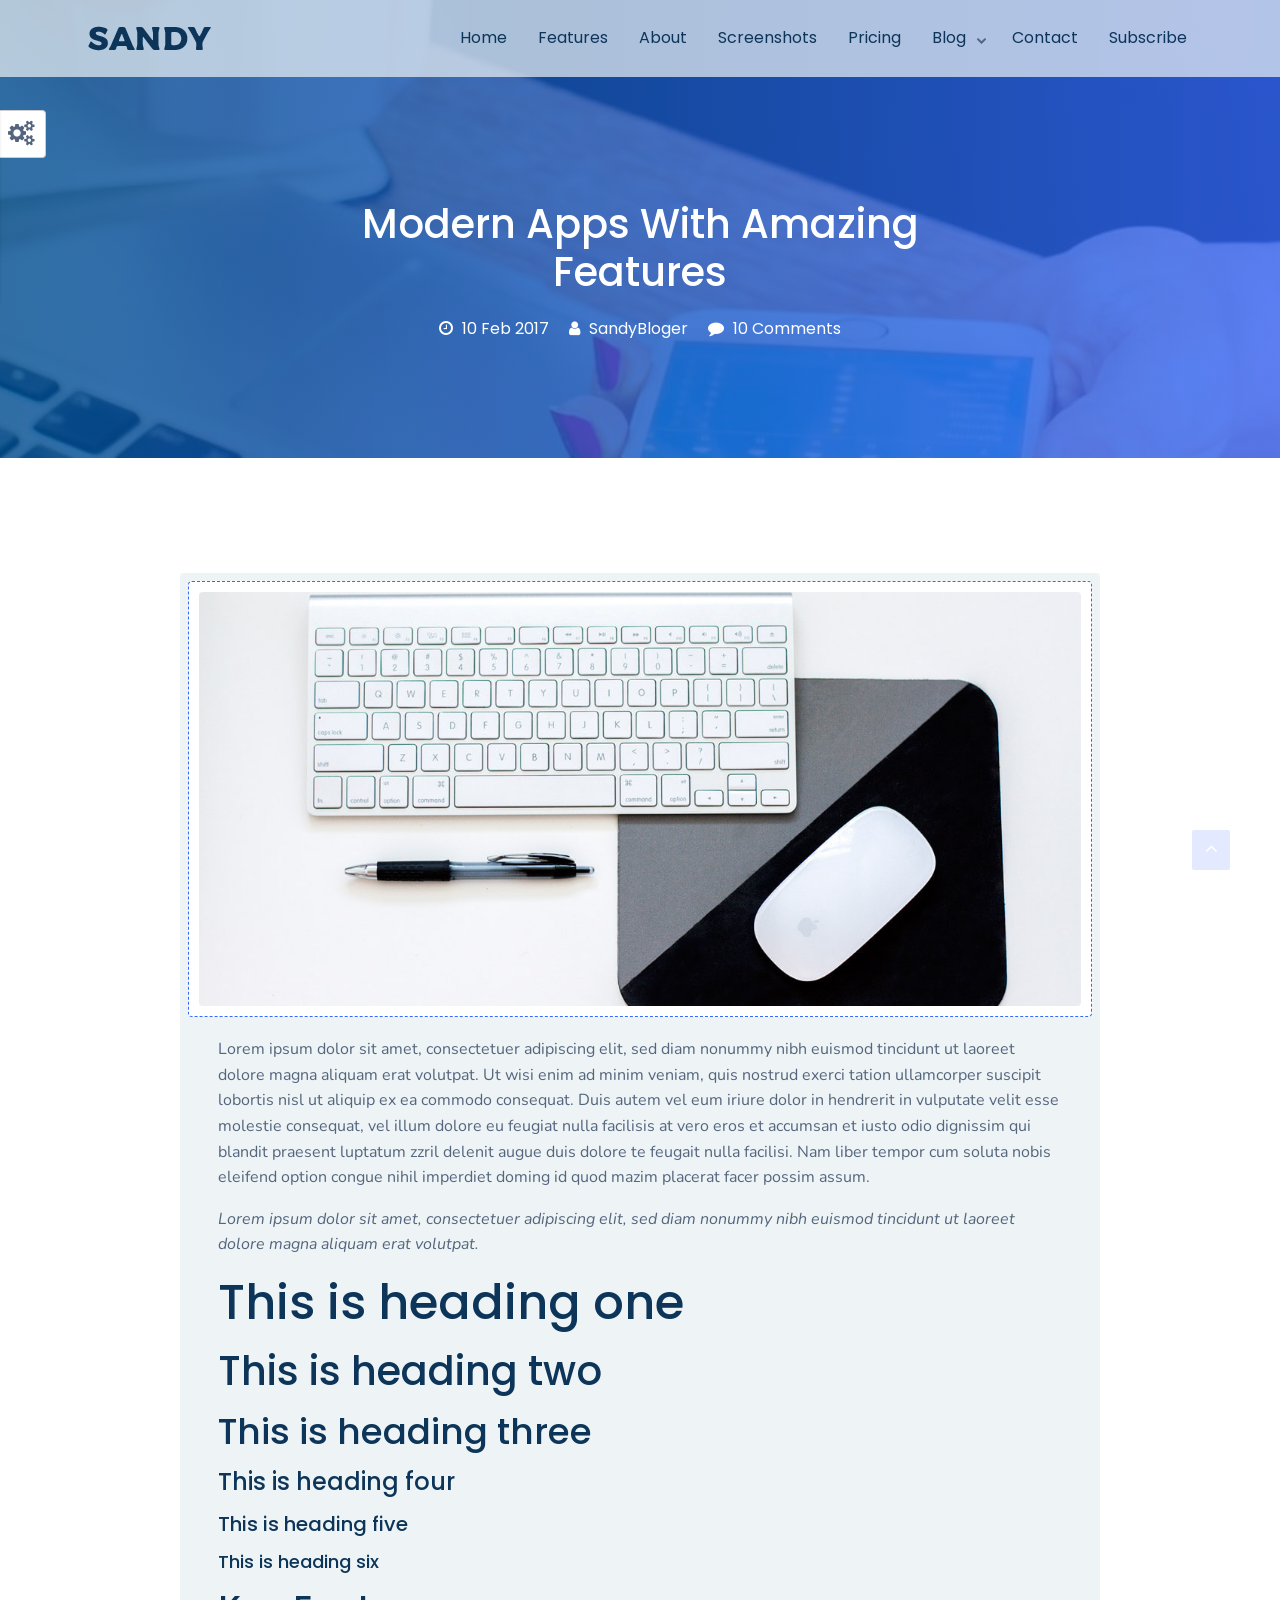
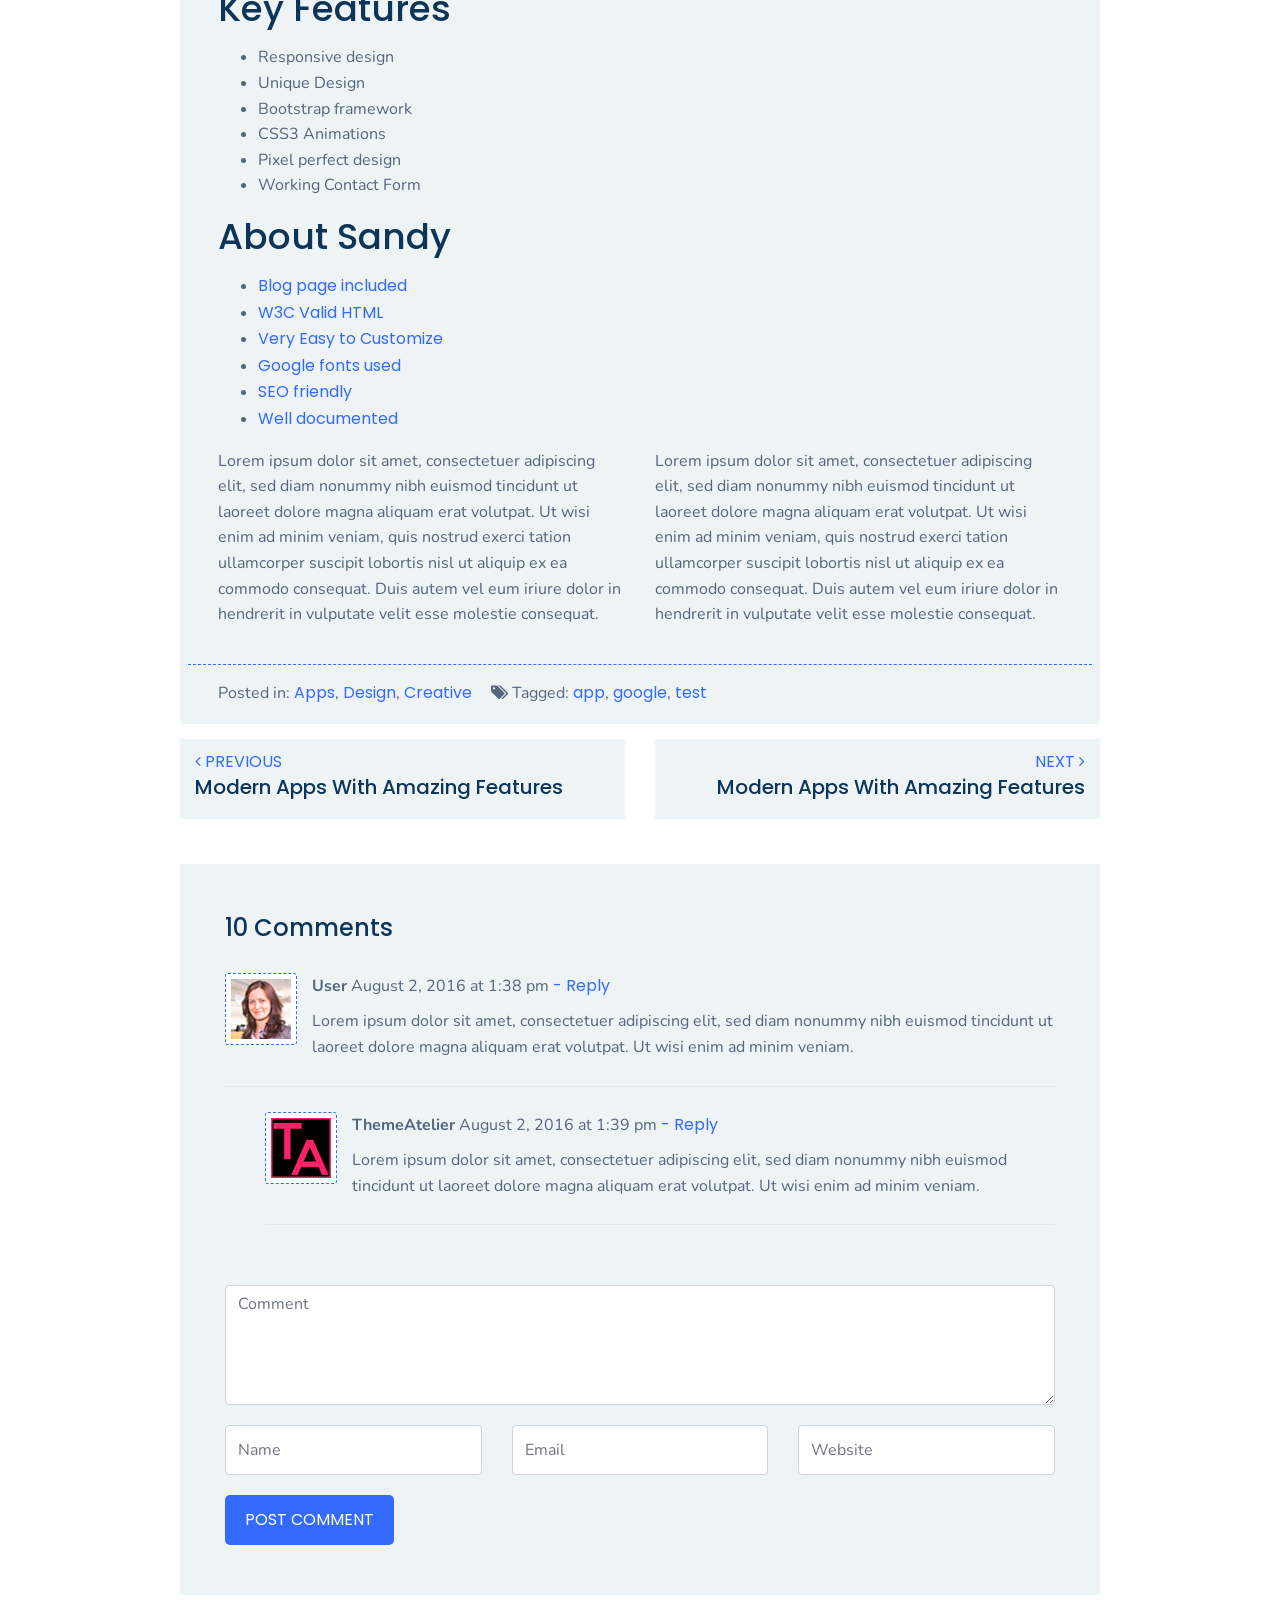
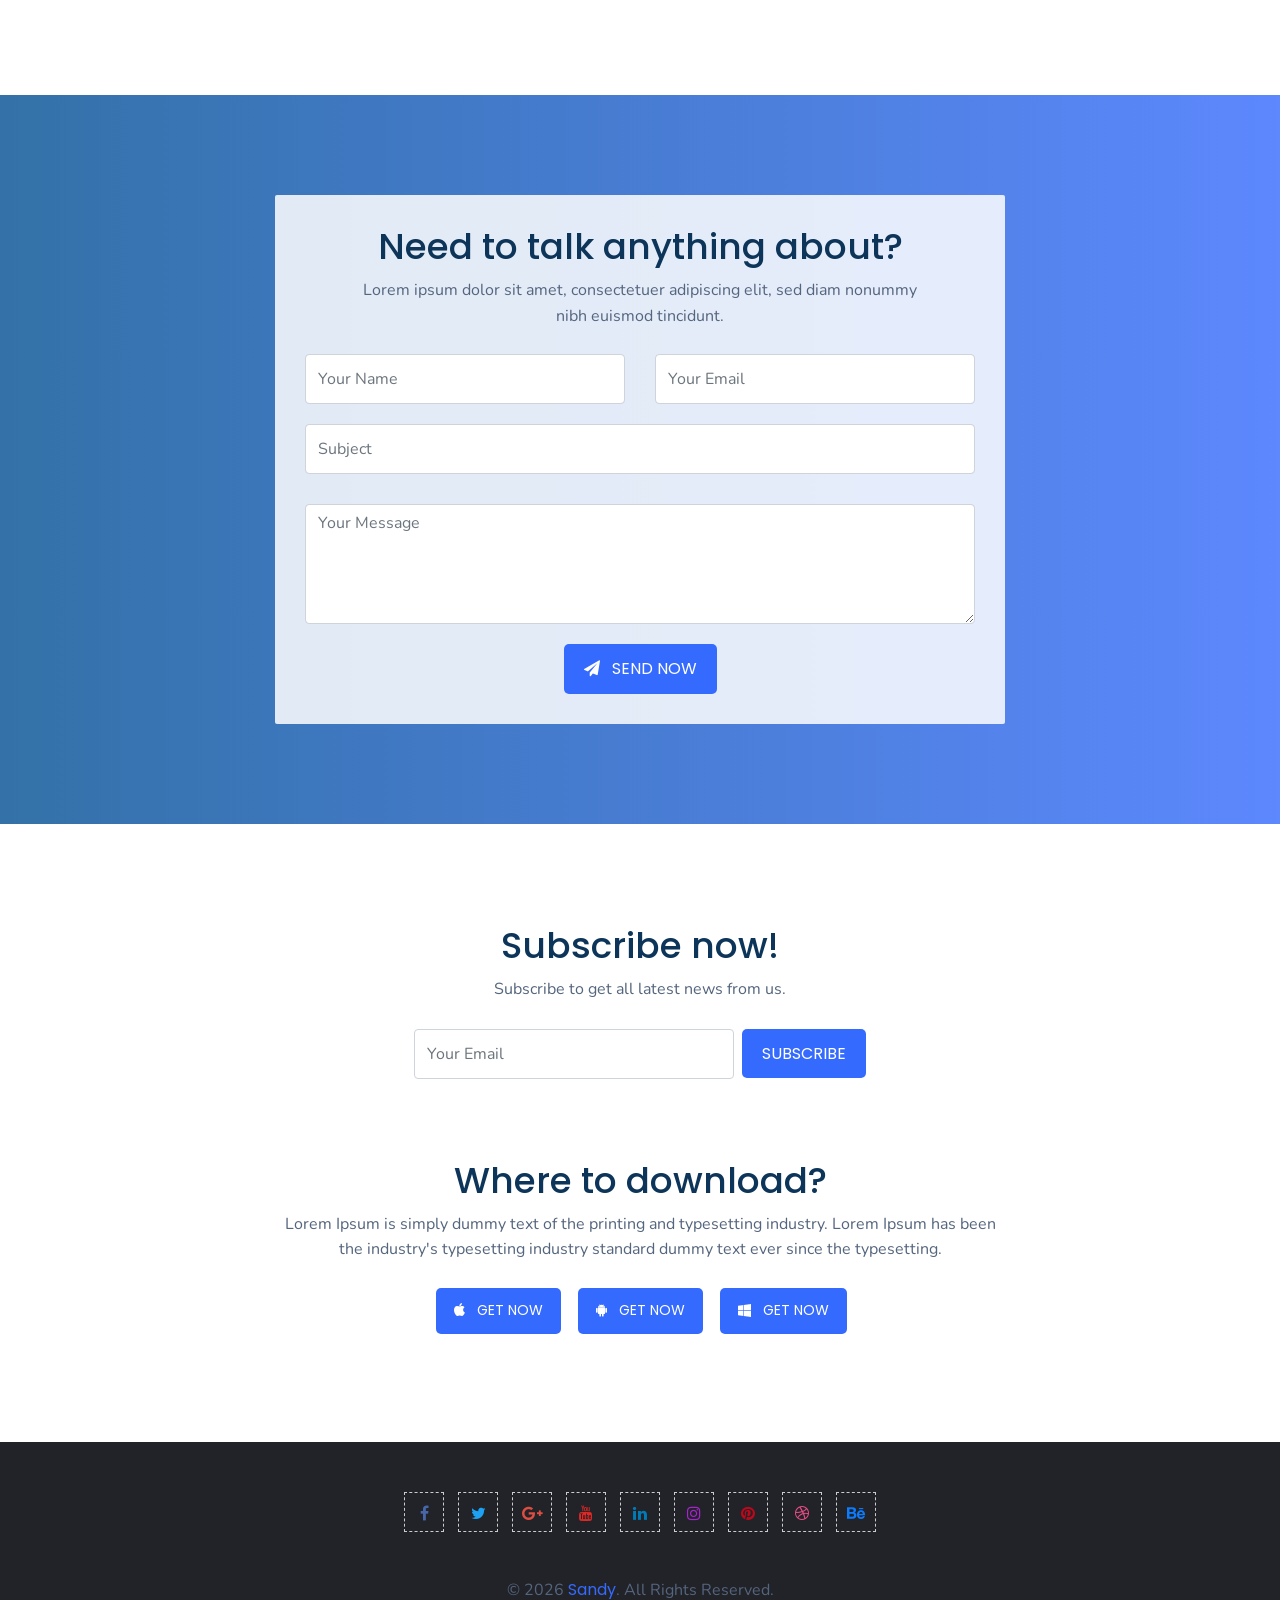
<file: single.html>
<!DOCTYPE html>
<html lang="en">
<head>
    <!-- ========== Meta Tags ========== -->
    <meta charset="UTF-8">
    <meta name="description" content="SANDY - One page apps landing page">
    <meta name="keywords" content="apps, Bootstrap, Landing page, Template, Business, One page ">
    <meta name="author" content="ThemeAtelier">
    <meta name="viewport" content="width=device-width, initial-scale=1, maximum-scale=1">
    <!-- ========== Title ========== -->
    <title>SANDY - One page apps landing page</title>
    <!-- ========== Favicon Ico ========== -->
    <link rel="icon" href="fav.ico">
    <!-- ========== STYLESHEETS ========== -->
    <!-- Bootstrap CSS -->
    <link href="css/bootstrap.min.css" rel="stylesheet">
    <!-- Fonts Awesome CSS -->
    <link href="css/font-awesome.min.css" rel="stylesheet">
	<!-- Material icons css -->
	<link href="https://fonts.googleapis.com/icon?family=Material+Icons" rel="stylesheet">
    <!-- Stroke icon CSS -->
	<link href="css/pe-icon-7-stroke.css" rel="stylesheet">
    <!-- IcoFont CSS -->
    <link href="css/icofont.min.css" rel="stylesheet">
    <!-- Owl-carousel CSS -->
    <link rel="stylesheet" href="css/owl.carousel.min.css">
    <link rel="stylesheet" href="css/owl.theme.default.min.css">
    <!-- Modal Video CSS -->
    <link href="css/modal-video.min.css" rel="stylesheet" />
    <!-- magnific CSS -->
    <link href="css/magnific-popup.css" rel="stylesheet" />
    <!-- Animate CSS -->
	<link href="css/animate.min.css" rel="stylesheet" />
    <!-- Margins CSS -->
    <link rel="stylesheet" href="css/margins.css">
    <!-- Paddings CSS -->
    <link rel="stylesheet" href="css/paddings.css">
    <!-- Custom styles for this template -->
    <link href="css/style.css" rel="stylesheet">
    <link href="css/responsive.css" rel="stylesheet">
	<link rel="stylesheet" href="css/colors/blue.css" id="color-switch">
	<!-- teamplate colors -->
	<!-- <link href="css/colors/blue.css" rel="stylesheet"> -->
	<!-- <link href="css/colors/orange.css" rel="stylesheet"> -->
	<!-- <link href="css/colors/purple.css" rel="stylesheet"> -->
	<!-- <link href="css/colors/pink.css" rel="stylesheet"> -->
	<!-- <link href="css/colors/brown.css" rel="stylesheet"> -->
	<!-- <link href="css/colors/light-blue.css" rel="stylesheet"> -->
	<!-- <link href="css/colors/light-green.css" rel="stylesheet"> -->
	<!-- <link href="css/colors/green.css" rel="stylesheet"> -->
	<!-- <link href="css/colors/dark.css" rel="stylesheet"> -->
    <link rel="stylesheet" href="demo/demo.css">
</head>
<body data-spy="scroll" data-target="#navbarCodeply" data-offset="70">
    <!-- ========== preloader Start ========== -->
    <div class="preloader">
        <div class="status">
            <div class="loader">
                <svg class="circular" viewbox="25 25 50 50">
                    <circle class="path" cx="50" cy="50" r="20" fill="none" stroke-width="3" stroke-miterlimit="10" />
                </svg>
            </div>
        </div>
    </div>
    <!-- ========== preloader End ========== -->
    <!-- ========== Header ========== -->
    <nav class="navbar navbar-inverse navbar-expand-lg header-nav fixed-top header">
            <div class="container">
                <!-- Add your logo text or change logo image -->
                <a class="navbar-brand logo" href="index.html">
                    <!-- Sandy -->
                    <img class="logo-dark" src="img/logo.png" alt="Sandy"/>
                    <img class="logo-light" src="img/logo-light.png" alt="Sandy"/>
                </a>
                <!-- <img src="yourlogo.png" alt="Logo"> -->
                <button class="navbar-toggler pull-right" type="button" data-toggle="collapse" data-target="#navbarCodeply">
                    <i class="icofont-navigation-menu"></i>
                </button>
            
                <div class="collapse navbar-collapse" id="navbarCodeply">
                    <ul class="nav navbar-nav ml-auto">
                        <li><a class="nav-link" href="#home">Home</a></li>
                        <li><a class="nav-link" href="#features">Features</a></li>
                        <li><a class="nav-link" href="#about">About</a></li>
                        <li><a class="nav-link" href="#screenshots">Screenshots</a></li>
                        <li><a class="nav-link" href="#pricing">Pricing</a></li>
                        <li>
                                <a class="nav-link" href="#blog">Blog</a>
                                <span class="sub-menu-toggle" role="navigation" data-toggle="dropdown" aria-haspopup="true" aria-expanded="false">
                                   <i class="icofont-rounded-down"></i>
                                </span>
                                <ul class="sub-menu">
                                    <li><a href="blog.html">Blog full width</a></li>
                                    <li><a href="blog-2-col.html">Blog 2 column</a></li>
                                    <li><a href="blog-3-col.html">Blog 3 column</a></li>
                                    <li><a href="blog-left-sidebar.html">Blog left sidebar</a></li>
                                    <li><a href="blog-right-sidebar.html">Blog right sidebar</a></li>
                                    <li><a href="single.html">Single blog</a></li>
                                    <li><a href="single-left-sidebar.html">Single left sidebar</a></li>
                                    <li><a href="single-right-sidebar.html">Single right sidebar</a></li>
                                </ul>
                             </li>
                        <li><a class="nav-link" href="#contact">Contact</a></li>
                        <li><a class="nav-link" href="#subscription">Subscribe</a></li>
                    </ul>
                </div>
            </div>
        </nav>
        <!-- ========== Header End ========== -->

    <!-- ========== special features ========== -->
    <section id="special-features" class="pt200 pb100 bg-parallax" style="background-image:url(img/special-feature-bg.jpg)">
        <div class="gredient-overlay opacity-8"></div>
        <div class="container">
            <div class="row">
                <div class="hero-content color-white col-sm-8 offset-sm-2 text-center">
                    <h2 class="wow fadeInLeft" data-wow-delay=".1s">Modern Apps With Amazing Features</h2>
					<div class="post-meta">
						<ul>
							<li><i class="fa fa-clock-o"></i> <a href="#">10 Feb 2017</a></li>
							<li><i class="fa fa-user"></i> <a href="">SandyBloger</a></li>
							<li><i class="fa fa-comment"></i> <a href="#">10 Comments</a></li>
						</ul>
					</div>
                </div>
				<!-- Special feature contenet end -->
            </div>
        </div>
    </section>
    <!-- ========== special features End ========== -->
    <!-- ========== blog section  ========== -->
    <div id="blog" class="pt100 pb100">
        <div class="container">
			<div class="row">
				<div class="col-sm-10 offset-sm-1">
					<div class="blog-post">	
						<aside class="post-thumb">
							<img src="img/blog/blog-1-big.jpg" alt="" />
						</aside>
						<div class="post-content post-content-full">
							<p>Lorem ipsum dolor sit amet, consectetuer adipiscing elit, sed diam nonummy nibh euismod tincidunt ut laoreet dolore magna aliquam erat volutpat. Ut wisi enim ad minim veniam, quis nostrud exerci tation ullamcorper suscipit lobortis nisl ut aliquip ex ea commodo consequat. Duis autem vel eum iriure dolor in hendrerit in vulputate velit esse molestie consequat, vel illum dolore eu feugiat nulla facilisis at vero eros et accumsan et iusto odio dignissim qui blandit praesent luptatum zzril delenit augue duis dolore te feugait nulla facilisi. Nam liber tempor cum soluta nobis eleifend option congue nihil imperdiet doming id quod mazim placerat facer possim assum.</p>
							<blockquote>Lorem ipsum dolor sit amet, consectetuer adipiscing elit, sed diam nonummy nibh euismod tincidunt ut laoreet dolore magna aliquam erat volutpat.</blockquote>
							<h1>This is heading one</h1>
							<h2>This is heading two</h2>
							<h3>This is heading three</h3>
							<h4>This is heading four</h4>
							<h5>This is heading five</h5>
							<h6>This is heading six</h6>
							<h3>Key Features</h3>
							<ul>
								<li>Responsive design</li>
								<li>Unique Design</li>
								<li>Bootstrap framework</li>
								<li>CSS3 Animations</li>
								<li>Pixel perfect design</li>
								<li>Working Contact Form</li>
							</ul>
							<h3>About Sandy</h3>
							<ul>
								<li><a href="#">Blog page included</a></li>
								<li><a href="#">W3C Valid HTML</a></li>
								<li><a href="#">Very Easy to Customize</a></li>
								<li><a href="#">Google fonts used</a></li>
								<li><a href="#">SEO friendly</a></li>
								<li><a href="#">Well documented</a></li>
							</ul>
							<div class="row">
								<div class="col-md-6">
									<p>Lorem ipsum dolor sit amet, consectetuer adipiscing elit, sed diam nonummy nibh euismod tincidunt ut laoreet dolore magna aliquam erat volutpat. Ut wisi enim ad minim veniam, quis nostrud exerci tation ullamcorper suscipit lobortis nisl ut aliquip ex ea commodo consequat. Duis autem vel eum iriure dolor in hendrerit in vulputate velit esse molestie consequat.</p>
								</div>
								<div class="col-md-6">
									<p>Lorem ipsum dolor sit amet, consectetuer adipiscing elit, sed diam nonummy nibh euismod tincidunt ut laoreet dolore magna aliquam erat volutpat. Ut wisi enim ad minim veniam, quis nostrud exerci tation ullamcorper suscipit lobortis nisl ut aliquip ex ea commodo consequat. Duis autem vel eum iriure dolor in hendrerit in vulputate velit esse molestie consequat.</p>
								</div>
							</div>
						</div>
						<footer class="blog-footer">
							<span class="cat-links">
								Posted in: <a href="#">Apps</a>, <a href="#">Design</a>, <a href="#">Creative</a>
							</span>
							<span class="tags-links">
								<i class="fa fa-tags"></i> Tagged: <a href="#">app</a>, <a href="#">google</a>, <a href="#">test</a>
							</span>
						</footer>
					</div>
					<div class="clearfix"></div>
					<!-- End single blog -->
					<!-- Start next-prev post nav -->
					<div class="row nav-links">
						<div class="col-md-6">
							<div class="nav-previous text-left">
								<a href="#">
									<span><i class="fa fa-angle-left"></i> Previous </span>
									<h5>Modern Apps With Amazing Features</h5>
								</a>
							</div>
						</div>
						<div class="col-md-6">
							<div class="nav-next text-right">
								<a href="#">
									<span>Next <i class="fa fa-angle-right"></i></span>
									<h5>Modern Apps With Amazing Features</h5>
								</a>
							</div>
						</div>
					</div>
					<!-- End next-prev post nav -->
					<!-- Start Comments form -->
					<div class="blog-comment">
						<div class="col-md-12">
							<h4>10 Comments</h4>
							<ul class="comment-list">
								<li class="comment">
									<div class="the-comment">
										<div class="avatar">
											<img src="img/blog/avater-1.jpg" alt="" />
										</div>
										<div class="comment-box">
											<div class="comment-author meta">
												<strong>User</strong> August 2, 2016 at 1:38 pm<a rel="nofollow" class="comment-reply-link" href="#"> - Reply</a>
											</div>
											<div class="comment-text">
												<p>Lorem ipsum dolor sit amet, consectetuer adipiscing elit, sed diam nonummy nibh euismod tincidunt ut laoreet dolore magna aliquam erat volutpat. Ut wisi enim ad minim veniam.</p>
											</div>
										</div>
									</div>
									
									<ul class="children">
										<li class="comment">
											<div class="the-comment">
												<div class="avatar">
													<img src="img/blog/ta-avater.jpg" alt="" />
												</div>
												<div class="comment-box">
													<div class="comment-author meta">
														<strong>ThemeAtelier</strong> August 2, 2016 at 1:39 pm<a rel="nofollow" class="comment-reply-link" href="#"> - Reply</a>
													</div>
													<div class="comment-text">
														<p>Lorem ipsum dolor sit amet, consectetuer adipiscing elit, sed diam nonummy nibh euismod tincidunt ut laoreet dolore magna aliquam erat volutpat. Ut wisi enim ad minim veniam.</p>
													</div>
												</div>
											</div>
										</li>
									</ul>
								</li>
							</ul>
						</div>
						<form id="comment-form" action="#">
							<div class="col-md-12">
								<div class="row">
									<div class="col-md-12">
										<textarea name="comment" class="form-control textarea-box" placeholder="Comment" required=""></textarea>
									</div>
									<div class="col-md-4">
										<input name="name" class="form-control input-box" type="text" placeholder="Name" required="">
									</div>
									<div class="col-md-4">
									<input name="email" class="form-control input-box" type="email" placeholder="Email" required="">
									</div>
									<div class="col-md-4">
									<input name="website" class="form-control input-box" type="text" placeholder="Website" required="">
									</div>
									<div class="col-md-12">
										<button class="primary-btn">Post comment</button>
									</div>
								</div>
							</div>
						</form>
						<!-- End Comments form -->
					</div>
				</div>
			</div>
        </div>
    </div>
    <!-- ========== blog section End ========== -->
    <!-- ========== contact features ========== -->
    <section id="contact" class="pt100 pb100 bg-parallax" style="background-image:url(img/contact-bg.jpg)">
        <div class="gredient-overlay opacity-8"></div>
        <div class="container">
            <div class="row">
                <div class="col-md-8 offset-md-2">
                    <div class="contact-block text-center">
						<!-- Contact form title start -->
                        <div class="col-sm-12">
                            <h3 class="wow fadeIn" data-wow-delay=".1s">Need to talk anything about?</h3>
                            <p class="subtitle wow fadeIn" data-wow-delay=".2s">Lorem ipsum dolor sit amet, consectetuer adipiscing elit, sed diam nonummy nibh euismod tincidunt.</p>
                        </div>
						<!-- Contact form title end -->
                        <!-- Contact form start -->
						<form id="contact-form" method="post" action="php/sendmail.php">
							<div class="message col-lg-12">
								<p class="email-loading"><img src="img/loading.gif" alt="">&nbsp;&nbsp;&nbsp;Sending...</p>
								<p class="email-success"><i class="icon fa fa-check"></i> Your quote has successfully been sent.</p>
								<p class="email-failed"><i class="icon fa fa-times"></i> Something went wrong!</p>
							</div>
                            <div class="row">
                                <div class="col-md-6">
                                    <input name="name" class="contact-name form-control input-box" id="contact-name" type="text" placeholder="Your Name" required="" />
                                </div>
                                <div class="col-md-6">
                                    <input name="email" class="contact-email form-control input-box" id="contact-email" type="email" placeholder="Your Email" required="" />
                                </div>
                                <div class="col-sm-12">
                                    <input name="subject" class="contact-subject form-control input-box" id="contact-subject" type="text" placeholder="Subject" required="" />
                                </div>
                                <div class="col-sm-12">
                                    <textarea name="message" class="contact-message form-control textarea-box" id="contact-message" placeholder="Your Message" required=""></textarea>
                                </div>
                                <div class="col-sm-12">
                                    <button class="primary-btn"><i class="fa fa-paper-plane" aria-hidden="true"></i> Send Now</button>
                                </div>
                            </div>          
						</form>
                        <!-- Contact form end -->
                    </div>
                </div>
            </div>
        </div>
    </section>
    <!-- ========== contact features End ========== -->
    <!-- ========== subscribe features ========== -->
    <section id="subscription" class="pt100 pb100">
        <div class="container">
            <div class="row">
                <div class="col-sm-8 offset-sm-2 text-center subscribe-area">
                    <h3 class="wow fadeIn" data-wow-duration="1s">Subscribe now!</h3>
                    <p class="wow fadeIn" data-wow-duration="2s">
                        Subscribe to get all latest news from us.
                    </p>
					<!-- Local subscription form -->
					<form action="subscribe/subscribe.php" class="subscription-form form-inline wow fadeInRight d-flex justify-content-center" data-wow-duration="1.5s" id="subscribe">

						<input type="email" name="email"  placeholder="Your Email" class="form-control input-box" id="subscriber-email">
						<button type="submit" class="primary-btn" id="subscribe-button">Subscribe</button>
						
						<div class="result">
							<p class="success-msg"><i class="icon fa fa-check"></i> You email has been stored!</p>
							<p class="error-msg"><i class="icon fa fa-times"></i> Sorry! Something went wrong!</p>
						</div>
					</form>
					<!-- Mailchimp subscription form
					<form action="#" id="subscribe-mailchimp" class="subscription-form form-inline wow fadeInRight" data-wow-duration="1.5s">
							<input type="email" name="email"  placeholder="Your Email" class="form-control input-box">
							<button type="submit" class="primary-btn">Subscribe</button>
							<div class="result">
								<p class="success-msg"><i class="icon fa fa-check"></i> You email has been stored!</p>
								<p class="error-msg"><i class="icon fa fa-times"></i> Sorry! Something went wrong!</p>
							</div>
					</form>
					-->
                </div>
            </div>
			<!-- Download section start -->
            <div class="row">
                <div class="col-sm-8 offset-sm-2 text-center download-area">
                    <h3 class="wow fadeIn" data-wow-duration="1s">Where to download?</h3>
                    <p class="wow fadeIn" data-wow-duration="2s">
                        Lorem Ipsum is simply dummy text of the printing and typesetting industry. Lorem Ipsum has been the industry's typesetting industry standard dummy text ever since the typesetting.
                    </p>
                    <a href="#" class="primary-btn wow zoomIn" data-wow-duration="3s"><i class="fa fa-apple" aria-hidden="true"></i> Get now</a>
                    <a href="#" class="primary-btn wow zoomIn" data-wow-duration="4s"><i class="fa fa-android" aria-hidden="true"></i> Get now</a>
                    <a href="#" class="primary-btn wow zoomIn" data-wow-duration="5s"><i class="fa fa-windows" aria-hidden="true"></i> Get now</a>
                </div>
            </div>
			<!-- Download section end -->
        </div>
    </section>
    <!-- ========== subscribe features End ========== -->
    <footer id="footer-section" class="pt50 pb50 bg-black">
        <div class="container">
            <div class="row text-center">
				<!-- Social icons start -->
                <div class="col social-icons">
                    <ul>
                        <li class="facebook wow zoomIn" data-wow-duration="1s"><a href="#"><i class="fa fa-facebook"></i></a>
                        </li>
                        <li class="twitter wow zoomIn" data-wow-duration="1.5s"><a href="#"><i class="fa fa-twitter"></i></a>
                        </li>
                        <li class="google-plus wow zoomIn" data-wow-duration="2s"><a href="#"><i class="fa fa-google-plus"></i></a>
                        </li>
                        <li class="youtube wow zoomIn" data-wow-duration="2.5s"><a href="#"><i class="fa fa-youtube"></i></a>
                        </li>
                        <li class="linked-in wow zoomIn" data-wow-duration="3s"><a href="#"><i class="fa fa-linkedin"></i></a>
                        </li>
                        <li class="instagram wow zoomIn" data-wow-duration="3.5s"><a href="#"><i class="fa fa-instagram"></i></a>
                        </li>
                        <li class="pinterest wow zoomIn" data-wow-duration="4s"><a href="#"><i class="fa fa-pinterest"></i></a>
                        </li>
                        <li class="dribbble wow zoomIn" data-wow-duration="4.5s"><a href="#"><i class="fa fa-dribbble"></i></a>
                        </li>
                        <li class="behance wow zoomIn" data-wow-duration="5s"><a href="#"><i class="fa fa-behance"></i></a>
                        </li>
                    </ul>
                </div>
				<!-- Social icons end -->
                <div class="col-sm-12">
                    &copy; <script>document.write(new Date().getFullYear());</script> <a href="#">Sandy</a>. All Rights Reserved.
                </div>
            </div>
        </div>
    </footer>
	<!-- Scroll to up -->
	<div class="scroll-to-up hidden-xs">
		<div class="scrollup">
			<i class="fa fa-angle-up"></i>
		</div>
	</div>
	<!-- Scroll to up end -->
    <!-- jquery -->
    <script src="js/jquery.min.js"></script>
    <!-- Bootstrap js -->
    <script src="js/bootstrap.min.js"></script>
    <!-- jquery.scrollTo.min.js -->
    <script src="js/jquery.scrollTo.min.js"></script>
    <!-- jquery.nav.js -->
    <script src="js/jquery.nav.js"></script>
	<!-- Stellar js -->
	<script type="text/javascript" src="js/jquery.stellar.min.js"></script>
    <!-- Typed js -->
    <script src="js/typed.js"></script>
    <!-- Owl carousel js -->
    <script src="js/owl.carousel.min.js"></script>
    <!-- Modal Video js -->
    <script type="text/javascript" src="js/modal-video.min.js"></script>
    <!-- magnific popuop js -->
    <script type="text/javascript" src="js/jquery.magnific-popup.min.js"></script>
	<!-- waypoints js -->
	<script type="text/javascript" src="js/waypoints.min.js"></script>
    <!-- Counterup js -->
	<script type="text/javascript" src="js/jquery.counterup.min.js"></script>
    <!-- jquery.ajaxchimp.min.js -->
    <script src="js/jquery.ajaxchimp.min.js"></script>
    <!-- WOW JS -->
    <script src="js/wow.min.js"></script>
	<!-- Masonry js -->
	<script type="text/javascript" src="js/masonry.pkgd.min.js"></script>
	<!-- Countdown js -->
	<script src="js/jquery.countdown.min.js"></script>
    <!-- Custom js -->
    <script src="js/app.js"></script>
	<!-- =========================================================
		 STYLE SWITCHER | ONLY FOR DEMO NOT INCLUDED IN MAIN FILES
	============================================================== -->
	<script type="text/javascript" src="demo/demo.js"></script>
	<div class="demo-style-switch" id="switch-style">
		<a id="toggle-switcher" class="switch-button" title="Change Styles"><span class="fa fa-cogs"></span></a>
		<div class="switched-options">
			<div class="config-title">
				Colors :
			</div>
			<ul class="styles">
				<li>
					<div class="blue color" id="blue"></div>
				</li>
				<li>
					<div class="orange color" id="orange"></div>
				</li>
				<li>
					<div class="purple color" id="purple"></div>
				</li>
				<li>
					<div class="pink color" id="pink"></div>
				</li>
				<li>
					<div class="brown color" id="brown"></div>
				</li>
				<li>
					<div class="light-blue color" id="light-blue"></div>
				</li>
				<li>
					<div class="light-green color" id="light-green"></div>
				</li>
				<li>
					<div class="green color" id="green"></div>
				</li>
				<li>
					<div class="dark color" id="dark"></div>
				</li>
			</ul>
		</div>
	</div>
</body>
</html>
</file>
<file: css/pe-icon-7-stroke.css>
@font-face {
	font-family: 'Pe-icon-7-stroke';
	src:url('../fonts/Pe-icon-7-stroke.eot?d7yf1v');
	src:url('../fonts/Pe-icon-7-stroke.eot?#iefixd7yf1v') format('embedded-opentype'),
		url('../fonts/Pe-icon-7-stroke.woff?d7yf1v') format('woff'),
		url('../fonts/Pe-icon-7-stroke.ttf?d7yf1v') format('truetype'),
		url('../fonts/Pe-icon-7-stroke.svg?d7yf1v#Pe-icon-7-stroke') format('svg');
	font-weight: normal;
	font-style: normal;
}

[class^="pe-7s-"], [class*=" pe-7s-"] {
	display: inline-block;
	font-family: 'Pe-icon-7-stroke';
	speak: none;
	font-style: normal;
	font-weight: normal;
	font-variant: normal;
	text-transform: none;
	line-height: 1;

	/* Better Font Rendering =========== */
	-webkit-font-smoothing: antialiased;
	-moz-osx-font-smoothing: grayscale;
}

.pe-7s-album:before {
	content: "\e6aa";
}
.pe-7s-arc:before {
	content: "\e6ab";
}
.pe-7s-back-2:before {
	content: "\e6ac";
}
.pe-7s-bandaid:before {
	content: "\e6ad";
}
.pe-7s-car:before {
	content: "\e6ae";
}
.pe-7s-diamond:before {
	content: "\e6af";
}
.pe-7s-door-lock:before {
	content: "\e6b0";
}
.pe-7s-eyedropper:before {
	content: "\e6b1";
}
.pe-7s-female:before {
	content: "\e6b2";
}
.pe-7s-gym:before {
	content: "\e6b3";
}
.pe-7s-hammer:before {
	content: "\e6b4";
}
.pe-7s-headphones:before {
	content: "\e6b5";
}
.pe-7s-helm:before {
	content: "\e6b6";
}
.pe-7s-hourglass:before {
	content: "\e6b7";
}
.pe-7s-leaf:before {
	content: "\e6b8";
}
.pe-7s-magic-wand:before {
	content: "\e6b9";
}
.pe-7s-male:before {
	content: "\e6ba";
}
.pe-7s-map-2:before {
	content: "\e6bb";
}
.pe-7s-next-2:before {
	content: "\e6bc";
}
.pe-7s-paint-bucket:before {
	content: "\e6bd";
}
.pe-7s-pendrive:before {
	content: "\e6be";
}
.pe-7s-photo:before {
	content: "\e6bf";
}
.pe-7s-piggy:before {
	content: "\e6c0";
}
.pe-7s-plugin:before {
	content: "\e6c1";
}
.pe-7s-refresh-2:before {
	content: "\e6c2";
}
.pe-7s-rocket:before {
	content: "\e6c3";
}
.pe-7s-settings:before {
	content: "\e6c4";
}
.pe-7s-shield:before {
	content: "\e6c5";
}
.pe-7s-smile:before {
	content: "\e6c6";
}
.pe-7s-usb:before {
	content: "\e6c7";
}
.pe-7s-vector:before {
	content: "\e6c8";
}
.pe-7s-wine:before {
	content: "\e6c9";
}
.pe-7s-cloud-upload:before {
	content: "\e68a";
}
.pe-7s-cash:before {
	content: "\e68c";
}
.pe-7s-close:before {
	content: "\e680";
}
.pe-7s-bluetooth:before {
	content: "\e68d";
}
.pe-7s-cloud-download:before {
	content: "\e68b";
}
.pe-7s-way:before {
	content: "\e68e";
}
.pe-7s-close-circle:before {
	content: "\e681";
}
.pe-7s-id:before {
	content: "\e68f";
}
.pe-7s-angle-up:before {
	content: "\e682";
}
.pe-7s-wristwatch:before {
	content: "\e690";
}
.pe-7s-angle-up-circle:before {
	content: "\e683";
}
.pe-7s-world:before {
	content: "\e691";
}
.pe-7s-angle-right:before {
	content: "\e684";
}
.pe-7s-volume:before {
	content: "\e692";
}
.pe-7s-angle-right-circle:before {
	content: "\e685";
}
.pe-7s-users:before {
	content: "\e693";
}
.pe-7s-angle-left:before {
	content: "\e686";
}
.pe-7s-user-female:before {
	content: "\e694";
}
.pe-7s-angle-left-circle:before {
	content: "\e687";
}
.pe-7s-up-arrow:before {
	content: "\e695";
}
.pe-7s-angle-down:before {
	content: "\e688";
}
.pe-7s-switch:before {
	content: "\e696";
}
.pe-7s-angle-down-circle:before {
	content: "\e689";
}
.pe-7s-scissors:before {
	content: "\e697";
}
.pe-7s-wallet:before {
	content: "\e600";
}
.pe-7s-safe:before {
	content: "\e698";
}
.pe-7s-volume2:before {
	content: "\e601";
}
.pe-7s-volume1:before {
	content: "\e602";
}
.pe-7s-voicemail:before {
	content: "\e603";
}
.pe-7s-video:before {
	content: "\e604";
}
.pe-7s-user:before {
	content: "\e605";
}
.pe-7s-upload:before {
	content: "\e606";
}
.pe-7s-unlock:before {
	content: "\e607";
}
.pe-7s-umbrella:before {
	content: "\e608";
}
.pe-7s-trash:before {
	content: "\e609";
}
.pe-7s-tools:before {
	content: "\e60a";
}
.pe-7s-timer:before {
	content: "\e60b";
}
.pe-7s-ticket:before {
	content: "\e60c";
}
.pe-7s-target:before {
	content: "\e60d";
}
.pe-7s-sun:before {
	content: "\e60e";
}
.pe-7s-study:before {
	content: "\e60f";
}
.pe-7s-stopwatch:before {
	content: "\e610";
}
.pe-7s-star:before {
	content: "\e611";
}
.pe-7s-speaker:before {
	content: "\e612";
}
.pe-7s-signal:before {
	content: "\e613";
}
.pe-7s-shuffle:before {
	content: "\e614";
}
.pe-7s-shopbag:before {
	content: "\e615";
}
.pe-7s-share:before {
	content: "\e616";
}
.pe-7s-server:before {
	content: "\e617";
}
.pe-7s-search:before {
	content: "\e618";
}
.pe-7s-film:before {
	content: "\e6a5";
}
.pe-7s-science:before {
	content: "\e619";
}
.pe-7s-disk:before {
	content: "\e6a6";
}
.pe-7s-ribbon:before {
	content: "\e61a";
}
.pe-7s-repeat:before {
	content: "\e61b";
}
.pe-7s-refresh:before {
	content: "\e61c";
}
.pe-7s-add-user:before {
	content: "\e6a9";
}
.pe-7s-refresh-cloud:before {
	content: "\e61d";
}
.pe-7s-paperclip:before {
	content: "\e69c";
}
.pe-7s-radio:before {
	content: "\e61e";
}
.pe-7s-note2:before {
	content: "\e69d";
}
.pe-7s-print:before {
	content: "\e61f";
}
.pe-7s-network:before {
	content: "\e69e";
}
.pe-7s-prev:before {
	content: "\e620";
}
.pe-7s-mute:before {
	content: "\e69f";
}
.pe-7s-power:before {
	content: "\e621";
}
.pe-7s-medal:before {
	content: "\e6a0";
}
.pe-7s-portfolio:before {
	content: "\e622";
}
.pe-7s-like2:before {
	content: "\e6a1";
}
.pe-7s-plus:before {
	content: "\e623";
}
.pe-7s-left-arrow:before {
	content: "\e6a2";
}
.pe-7s-play:before {
	content: "\e624";
}
.pe-7s-key:before {
	content: "\e6a3";
}
.pe-7s-plane:before {
	content: "\e625";
}
.pe-7s-joy:before {
	content: "\e6a4";
}
.pe-7s-photo-gallery:before {
	content: "\e626";
}
.pe-7s-pin:before {
	content: "\e69b";
}
.pe-7s-phone:before {
	content: "\e627";
}
.pe-7s-plug:before {
	content: "\e69a";
}
.pe-7s-pen:before {
	content: "\e628";
}
.pe-7s-right-arrow:before {
	content: "\e699";
}
.pe-7s-paper-plane:before {
	content: "\e629";
}
.pe-7s-delete-user:before {
	content: "\e6a7";
}
.pe-7s-paint:before {
	content: "\e62a";
}
.pe-7s-bottom-arrow:before {
	content: "\e6a8";
}
.pe-7s-notebook:before {
	content: "\e62b";
}
.pe-7s-note:before {
	content: "\e62c";
}
.pe-7s-next:before {
	content: "\e62d";
}
.pe-7s-news-paper:before {
	content: "\e62e";
}
.pe-7s-musiclist:before {
	content: "\e62f";
}
.pe-7s-music:before {
	content: "\e630";
}
.pe-7s-mouse:before {
	content: "\e631";
}
.pe-7s-more:before {
	content: "\e632";
}
.pe-7s-moon:before {
	content: "\e633";
}
.pe-7s-monitor:before {
	content: "\e634";
}
.pe-7s-micro:before {
	content: "\e635";
}
.pe-7s-menu:before {
	content: "\e636";
}
.pe-7s-map:before {
	content: "\e637";
}
.pe-7s-map-marker:before {
	content: "\e638";
}
.pe-7s-mail:before {
	content: "\e639";
}
.pe-7s-mail-open:before {
	content: "\e63a";
}
.pe-7s-mail-open-file:before {
	content: "\e63b";
}
.pe-7s-magnet:before {
	content: "\e63c";
}
.pe-7s-loop:before {
	content: "\e63d";
}
.pe-7s-look:before {
	content: "\e63e";
}
.pe-7s-lock:before {
	content: "\e63f";
}
.pe-7s-lintern:before {
	content: "\e640";
}
.pe-7s-link:before {
	content: "\e641";
}
.pe-7s-like:before {
	content: "\e642";
}
.pe-7s-light:before {
	content: "\e643";
}
.pe-7s-less:before {
	content: "\e644";
}
.pe-7s-keypad:before {
	content: "\e645";
}
.pe-7s-junk:before {
	content: "\e646";
}
.pe-7s-info:before {
	content: "\e647";
}
.pe-7s-home:before {
	content: "\e648";
}
.pe-7s-help2:before {
	content: "\e649";
}
.pe-7s-help1:before {
	content: "\e64a";
}
.pe-7s-graph3:before {
	content: "\e64b";
}
.pe-7s-graph2:before {
	content: "\e64c";
}
.pe-7s-graph1:before {
	content: "\e64d";
}
.pe-7s-graph:before {
	content: "\e64e";
}
.pe-7s-global:before {
	content: "\e64f";
}
.pe-7s-gleam:before {
	content: "\e650";
}
.pe-7s-glasses:before {
	content: "\e651";
}
.pe-7s-gift:before {
	content: "\e652";
}
.pe-7s-folder:before {
	content: "\e653";
}
.pe-7s-flag:before {
	content: "\e654";
}
.pe-7s-filter:before {
	content: "\e655";
}
.pe-7s-file:before {
	content: "\e656";
}
.pe-7s-expand1:before {
	content: "\e657";
}
.pe-7s-exapnd2:before {
	content: "\e658";
}
.pe-7s-edit:before {
	content: "\e659";
}
.pe-7s-drop:before {
	content: "\e65a";
}
.pe-7s-drawer:before {
	content: "\e65b";
}
.pe-7s-download:before {
	content: "\e65c";
}
.pe-7s-display2:before {
	content: "\e65d";
}
.pe-7s-display1:before {
	content: "\e65e";
}
.pe-7s-diskette:before {
	content: "\e65f";
}
.pe-7s-date:before {
	content: "\e660";
}
.pe-7s-cup:before {
	content: "\e661";
}
.pe-7s-culture:before {
	content: "\e662";
}
.pe-7s-crop:before {
	content: "\e663";
}
.pe-7s-credit:before {
	content: "\e664";
}
.pe-7s-copy-file:before {
	content: "\e665";
}
.pe-7s-config:before {
	content: "\e666";
}
.pe-7s-compass:before {
	content: "\e667";
}
.pe-7s-comment:before {
	content: "\e668";
}
.pe-7s-coffee:before {
	content: "\e669";
}
.pe-7s-cloud:before {
	content: "\e66a";
}
.pe-7s-clock:before {
	content: "\e66b";
}
.pe-7s-check:before {
	content: "\e66c";
}
.pe-7s-chat:before {
	content: "\e66d";
}
.pe-7s-cart:before {
	content: "\e66e";
}
.pe-7s-camera:before {
	content: "\e66f";
}
.pe-7s-call:before {
	content: "\e670";
}
.pe-7s-calculator:before {
	content: "\e671";
}
.pe-7s-browser:before {
	content: "\e672";
}
.pe-7s-box2:before {
	content: "\e673";
}
.pe-7s-box1:before {
	content: "\e674";
}
.pe-7s-bookmarks:before {
	content: "\e675";
}
.pe-7s-bicycle:before {
	content: "\e676";
}
.pe-7s-bell:before {
	content: "\e677";
}
.pe-7s-battery:before {
	content: "\e678";
}
.pe-7s-ball:before {
	content: "\e679";
}
.pe-7s-back:before {
	content: "\e67a";
}
.pe-7s-attention:before {
	content: "\e67b";
}
.pe-7s-anchor:before {
	content: "\e67c";
}
.pe-7s-albums:before {
	content: "\e67d";
}
.pe-7s-alarm:before {
	content: "\e67e";
}
.pe-7s-airplay:before {
	content: "\e67f";
}
</file>
<file: css/margins.css>
/*==============================
  Margins
================================*/


/*Margin All*/

.m-auto-all {
	margin: auto;
}

.m-0px {
	margin: 0;
}

.m-5px {
	margin: 5px
}

.m-10px {
	margin: 10px
}

.m-15px {
	margin: 15px
}

.m-20px {
	margin: 20px
}

.m-25px {
	margin: 25px
}

.m-30px {
	margin: 30px
}

.m-35px {
	margin: 35px
}

.m-40px {
	margin: 40px
}

.m-45px {
	margin: 45px
}

.m-50px {
	margin: 50px
}

.m-55px {
	margin: 55px
}

.m-60px {
	margin: 60px
}

.m-65px {
	margin: 65px
}

.m-70px {
	margin: 70px
}

.m-75px {
	margin: 75px
}

.m-80px {
	margin: 80px
}

.m-85px {
	margin: 85px
}

.m-90px {
	margin: 90px
}

.m-95px {
	margin: 95px
}

.m-100px {
	margin: 100px
}


/*Margin top buttom*/

.m-0px-tb {
	margin-top: 0px;
	margin-bottom: 0px;
}

.m-5px-tb {
	margin-top: 5px;
	margin-bottom: 5px;
}

.m-10px-tb {
	margin-top: 10px;
	margin-bottom: 10px;
}

.m-15px-tb {
	margin-top: 15px;
	margin-bottom: 15px;
}

.m-20px-tb {
	margin-top: 20px;
	margin-bottom: 20px;
}

.m-25px-tb {
	margin-top: 25px;
	margin-bottom: 25px;
}

.m-30px-tb {
	margin-top: 30px;
	margin-bottom: 30px;
}

.m-35px-tb {
	margin-top: 35px;
	margin-bottom: 35px;
}

.m-40px-tb {
	margin-top: 40px;
	margin-bottom: 40px;
}

.m-45px-tb {
	margin-top: 45px;
	margin-bottom: 45px;
}

.m-50px-tb {
	margin-top: 50px;
	margin-bottom: 50px;
}

.m-55px-tb {
	margin-top: 55px;
	margin-bottom: 55px;
}

.m-60px-tb {
	margin-top: 60px;
	margin-bottom: 60px;
}

.m-65px-tb {
	margin-top: 65px;
	margin-bottom: 65px;
}

.m-70px-tb {
	margin-top: 70px;
	margin-bottom: 70px;
}

.m-75px-tb {
	margin-top: 75px;
	margin-bottom: 75px;
}

.m-80px-tb {
	margin-top: 80px;
	margin-bottom: 80px;
}

.m-85px-tb {
	margin-top: 85px;
	margin-bottom: 85px;
}

.m-90px-tb {
	margin-top: 90px;
	margin-bottom: 90px;
}

.m-95px-tb {
	margin-top: 95px;
	margin-bottom: 95px;
}

.m-100px-tb {
	margin-top: 100px;
	margin-bottom: 100px;
}


/*Margin left right*/

.m-0px-lr {
	margin-left: 0px;
	margin-right: 0px
}

.m-5px-lr {
	margin-left: 5px;
	margin-right: 5px
}

.m-10px-lr {
	margin-left: 10px;
	margin-right: 10px
}

.m-15px-lr {
	margin-left: 15px;
	margin-right: 15px
}

.m-20px-lr {
	margin-left: 20px;
	margin-right: 20px
}

.m-25px-lr {
	margin-left: 25px;
	margin-right: 25px
}

.m-30px-lr {
	margin-left: 30px;
	margin-right: 30px
}

.m-35px-lr {
	margin-left: 35px;
	margin-right: 35px
}

.m-40px-lr {
	margin-left: 40px;
	margin-right: 40px
}

.m-45px-lr {
	margin-left: 45px;
	margin-right: 45px
}

.m-50px-lr {
	margin-left: 50px;
	margin-right: 50px
}

.m-55px-lr {
	margin-left: 55px;
	margin-right: 55px
}

.m-60px-lr {
	margin-left: 60px;
	margin-right: 60px
}

.m-65px-lr {
	margin-left: 65px;
	margin-right: 65px
}

.m-70px-lr {
	margin-left: 70px;
	margin-right: 70px
}

.m-75px-lr {
	margin-left: 75px;
	margin-right: 75px
}

.m-80px-lr {
	margin-left: 80px;
	margin-right: 80px
}

.m-85px-lr {
	margin-left: 85px;
	margin-right: 85px
}

.m-90px-lr {
	margin-left: 90px;
	margin-right: 90px
}

.m-95px-lr {
	margin-left: 95px;
	margin-right: 95px
}

.m-100px-lr {
	margin-left: 100px;
	margin-right: 100px
}


/*Margin top*/

.m-0px-t {
	margin-top: 0px
}

.m-5px-t {
	margin-top: 5px
}

.m-10px-t {
	margin-top: 10px
}

.m-15px-t {
	margin-top: 15px
}

.m-20px-t {
	margin-top: 20px
}

.m-25px-t {
	margin-top: 25px
}

.m-30px-t {
	margin-top: 30px
}

.m-35px-t {
	margin-top: 35px
}

.m-40px-t {
	margin-top: 40px
}

.m-45px-t {
	margin-top: 45px
}

.m-50px-t {
	margin-top: 50px
}

.m-55px-t {
	margin-top: 55px
}

.m-60px-t {
	margin-top: 60px
}

.m-65px-t {
	margin-top: 65px
}

.m-70px-t {
	margin-top: 70px
}

.m-75px-t {
	margin-top: 75px
}

.m-80px-t {
	margin-top: 80px
}

.m-85px-t {
	margin-top: 85px
}

.m-90px-t {
	margin-top: 90px
}

.m-95px-t {
	margin-top: 95px
}

.m-100px-t {
	margin-top: 100px
}


/*Margin Bottom*/

.m-0px-b {
	margin-bottom: 0px
}

.m-5px-b {
	margin-bottom: 5px
}

.m-10px-b {
	margin-bottom: 10px
}

.m-15px-b {
	margin-bottom: 15px
}

.m-20px-b {
	margin-bottom: 20px
}

.m-25px-b {
	margin-bottom: 25px
}

.m-30px-b {
	margin-bottom: 30px
}

.m-35px-b {
	margin-bottom: 35px
}

.m-40px-b {
	margin-bottom: 40px
}

.m-45px-b {
	margin-bottom: 45px
}

.m-50px-b {
	margin-bottom: 50px
}

.m-55px-b {
	margin-bottom: 55px
}

.m-60px-b {
	margin-bottom: 60px
}

.m-65px-b {
	margin-bottom: 65px
}

.m-70px-b {
	margin-bottom: 70px
}

.m-75px-b {
	margin-bottom: 75px
}

.m-80px-b {
	margin-bottom: 80px
}

.m-85px-b {
	margin-bottom: 85px
}

.m-90px-b {
	margin-bottom: 90px
}

.m-95px-b {
	margin-bottom: 95px
}

.m-100px-b {
	margin-bottom: 100px
}


/*Margin Left*/

.m-0px-l {
	margin-left: 0px
}

.m-5px-l {
	margin-left: 5px
}

.m-10px-l {
	margin-left: 10px
}

.m-15px-l {
	margin-left: 15px
}

.m-20px-l {
	margin-left: 20px
}

.m-25px-l {
	margin-left: 25px
}

.m-30px-l {
	margin-left: 30px
}

.m-35px-l {
	margin-left: 35px
}

.m-40px-l {
	margin-left: 40px
}

.m-45px-l {
	margin-left: 45px
}

.m-50px-l {
	margin-left: 50px
}

.m-55px-l {
	margin-left: 55px
}

.m-60px-l {
	margin-left: 60px
}

.m-65px-l {
	margin-left: 65px
}

.m-70px-l {
	margin-left: 70px
}

.m-75px-l {
	margin-left: 75px
}

.m-80px-l {
	margin-left: 80px
}

.m-85px-l {
	margin-left: 85px
}

.m-90px-l {
	margin-left: 90px
}

.m-95px-l {
	margin-left: 95px
}

.m-100px-l {
	margin-left: 100px
}


/*Margin right*/

.m-0px-r {
	margin-right: 0px
}

.m-5px-r {
	margin-right: 5px
}

.m-10px-r {
	margin-right: 10px
}

.m-15px-r {
	margin-right: 15px
}

.m-20px-r {
	margin-right: 20px
}

.m-25px-r {
	margin-right: 25px
}

.m-30px-r {
	margin-right: 30px
}

.m-35px-r {
	margin-right: 35px
}

.m-40px-r {
	margin-right: 40px
}

.m-45px-r {
	margin-right: 45px
}

.m-50px-r {
	margin-right: 50px
}

.m-55px-r {
	margin-right: 55px
}

.m-60px-r {
	margin-right: 60px
}

.m-65px-r {
	margin-right: 65px
}

.m-70px-r {
	margin-right: 70px
}

.m-75px-r {
	margin-right: 75px
}

.m-80px-r {
	margin-right: 80px
}

.m-85px-r {
	margin-right: 85px
}

.m-90px-r {
	margin-right: 90px
}

.m-95px-r {
	margin-right: 95px
}

.m-100px-r {
	margin-right: 100px
}

@media (max-width: 1200px) {
	/*Margin All*/
	.lg-m-0px {
		margin: 0;
	}
	.lg-m-5px {
		margin: 5px
	}
	.lg-m-10px {
		margin: 10px
	}
	.lg-m-15px {
		margin: 15px
	}
	.lg-m-20px {
		margin: 20px
	}
	.lg-m-25px {
		margin: 25px
	}
	.lg-m-30px {
		margin: 30px
	}
	.lg-m-35px {
		margin: 35px
	}
	.lg-m-40px {
		margin: 40px
	}
	.lg-m-45px {
		margin: 45px
	}
	.lg-m-50px {
		margin: 50px
	}
	.lg-m-55px {
		margin: 55px
	}
	.lg-m-60px {
		margin: 60px
	}
	.lg-m-65px {
		margin: 65px
	}
	.lg-m-70px {
		margin: 70px
	}
	.lg-m-75px {
		margin: 75px
	}
	.lg-m-80px {
		margin: 80px
	}
	.lg-m-85px {
		margin: 85px
	}
	.lg-m-90px {
		margin: 90px
	}
	.lg-m-95px {
		margin: 95px
	}
	.lg-m-100px {
		margin: 100px
	}
	/*Margin top buttom*/
	.lg-m-0px-tb {
		margin-top: 0px;
		margin-bottom: 0px;
	}
	.lg-m-5px-tb {
		margin-top: 5px;
		margin-bottom: 5px;
	}
	.lg-m-10px-tb {
		margin-top: 10px;
		margin-bottom: 10px;
	}
	.lg-m-15px-tb {
		margin-top: 15px;
		margin-bottom: 15px;
	}
	.lg-m-20px-tb {
		margin-top: 20px;
		margin-bottom: 20px;
	}
	.lg-m-25px-tb {
		margin-top: 25px;
		margin-bottom: 25px;
	}
	.lg-m-30px-tb {
		margin-top: 30px;
		margin-bottom: 30px;
	}
	.lg-m-35px-tb {
		margin-top: 35px;
		margin-bottom: 35px;
	}
	.lg-m-40px-tb {
		margin-top: 40px;
		margin-bottom: 40px;
	}
	.lg-m-45px-tb {
		margin-top: 45px;
		margin-bottom: 45px;
	}
	.lg-m-50px-tb {
		margin-top: 50px;
		margin-bottom: 50px;
	}
	.lg-m-55px-tb {
		margin-top: 55px;
		margin-bottom: 55px;
	}
	.lg-m-60px-tb {
		margin-top: 60px;
		margin-bottom: 60px;
	}
	.lg-m-65px-tb {
		margin-top: 65px;
		margin-bottom: 65px;
	}
	.lg-m-70px-tb {
		margin-top: 70px;
		margin-bottom: 70px;
	}
	.lg-m-75px-tb {
		margin-top: 75px;
		margin-bottom: 75px;
	}
	.lg-m-80px-tb {
		margin-top: 80px;
		margin-bottom: 80px;
	}
	.lg-m-85px-tb {
		margin-top: 85px;
		margin-bottom: 85px;
	}
	.lg-m-90px-tb {
		margin-top: 90px;
		margin-bottom: 90px;
	}
	.lg-m-95px-tb {
		margin-top: 95px;
		margin-bottom: 95px;
	}
	.lg-m-100px-tb {
		margin-top: 100px;
		margin-bottom: 100px;
	}
	/*Margin left right*/
	.lg-m-0px-lr {
		margin-left: 0px;
		margin-right: 0px
	}
	.lg-m-5px-lr {
		margin-left: 5px;
		margin-right: 5px
	}
	.lg-m-10px-lr {
		margin-left: 10px;
		margin-right: 10px
	}
	.lg-m-15px-lr {
		margin-left: 15px;
		margin-right: 15px
	}
	.lg-m-20px-lr {
		margin-left: 20px;
		margin-right: 20px
	}
	.lg-m-25px-lr {
		margin-left: 25px;
		margin-right: 25px
	}
	.lg-m-30px-lr {
		margin-left: 30px;
		margin-right: 30px
	}
	.lg-m-35px-lr {
		margin-left: 35px;
		margin-right: 35px
	}
	.lg-m-40px-lr {
		margin-left: 40px;
		margin-right: 40px
	}
	.lg-m-45px-lr {
		margin-left: 45px;
		margin-right: 45px
	}
	.lg-m-50px-lr {
		margin-left: 50px;
		margin-right: 50px
	}
	.lg-m-55px-lr {
		margin-left: 55px;
		margin-right: 55px
	}
	.lg-m-60px-lr {
		margin-left: 60px;
		margin-right: 60px
	}
	.lg-m-65px-lr {
		margin-left: 65px;
		margin-right: 65px
	}
	.lg-m-70px-lr {
		margin-left: 70px;
		margin-right: 70px
	}
	.lg-m-75px-lr {
		margin-left: 75px;
		margin-right: 75px
	}
	.lg-m-80px-lr {
		margin-left: 80px;
		margin-right: 80px
	}
	.lg-m-85px-lr {
		margin-left: 85px;
		margin-right: 85px
	}
	.lg-m-90px-lr {
		margin-left: 90px;
		margin-right: 90px
	}
	.lg-m-95px-lr {
		margin-left: 95px;
		margin-right: 95px
	}
	.lg-m-100px-lr {
		margin-left: 100px;
		margin-right: 100px
	}
	/*Margin top*/
	.lg-m-0px-t {
		margin-top: 0px
	}
	.lg-m-5px-t {
		margin-top: 5px
	}
	.lg-m-10px-t {
		margin-top: 10px
	}
	.lg-m-15px-t {
		margin-top: 15px
	}
	.lg-m-20px-t {
		margin-top: 20px
	}
	.lg-m-25px-t {
		margin-top: 25px
	}
	.lg-m-30px-t {
		margin-top: 30px
	}
	.lg-m-35px-t {
		margin-top: 35px
	}
	.lg-m-40px-t {
		margin-top: 40px
	}
	.lg-m-45px-t {
		margin-top: 45px
	}
	.lg-m-50px-t {
		margin-top: 50px
	}
	.lg-m-55px-t {
		margin-top: 55px
	}
	.lg-m-60px-t {
		margin-top: 60px
	}
	.lg-m-65px-t {
		margin-top: 65px
	}
	.lg-m-70px-t {
		margin-top: 70px
	}
	.lg-m-75px-t {
		margin-top: 75px
	}
	.lg-m-80px-t {
		margin-top: 80px
	}
	.lg-m-85px-t {
		margin-top: 85px
	}
	.lg-m-90px-t {
		margin-top: 90px
	}
	.lg-m-95px-t {
		margin-top: 95px
	}
	.lg-m-100px-t {
		margin-top: 100px
	}
	/*Margin Bottom*/
	.lg-m-0px-b {
		margin-bottom: 0px
	}
	.lg-m-5px-b {
		margin-bottom: 5px
	}
	.lg-m-10px-b {
		margin-bottom: 10px
	}
	.lg-m-15px-b {
		margin-bottom: 15px
	}
	.lg-m-20px-b {
		margin-bottom: 20px
	}
	.lg-m-25px-b {
		margin-bottom: 25px
	}
	.lg-m-30px-b {
		margin-bottom: 30px
	}
	.lg-m-35px-b {
		margin-bottom: 35px
	}
	.lg-m-40px-b {
		margin-bottom: 40px
	}
	.lg-m-45px-b {
		margin-bottom: 45px
	}
	.lg-m-50px-b {
		margin-bottom: 50px
	}
	.lg-m-55px-b {
		margin-bottom: 55px
	}
	.lg-m-60px-b {
		margin-bottom: 60px
	}
	.lg-m-65px-b {
		margin-bottom: 65px
	}
	.lg-m-70px-b {
		margin-bottom: 70px
	}
	.lg-m-75px-b {
		margin-bottom: 75px
	}
	.lg-m-80px-b {
		margin-bottom: 80px
	}
	.lg-m-85px-b {
		margin-bottom: 85px
	}
	.lg-m-90px-b {
		margin-bottom: 90px
	}
	.lg-m-95px-b {
		margin-bottom: 95px
	}
	.lg-m-100px-b {
		margin-bottom: 100px
	}
	/*Margin Left*/
	.lg-m-0px-l {
		margin-left: 0px
	}
	.lg-m-5px-l {
		margin-left: 5px
	}
	.lg-m-10px-l {
		margin-left: 10px
	}
	.lg-m-15px-l {
		margin-left: 15px
	}
	.lg-m-20px-l {
		margin-left: 20px
	}
	.lg-m-25px-l {
		margin-left: 25px
	}
	.lg-m-30px-l {
		margin-left: 30px
	}
	.lg-m-35px-l {
		margin-left: 35px
	}
	.lg-m-40px-l {
		margin-left: 40px
	}
	.lg-m-45px-l {
		margin-left: 45px
	}
	.lg-m-50px-l {
		margin-left: 50px
	}
	.lg-m-55px-l {
		margin-left: 55px
	}
	.lg-m-60px-l {
		margin-left: 60px
	}
	.lg-m-65px-l {
		margin-left: 65px
	}
	.lg-m-70px-l {
		margin-left: 70px
	}
	.lg-m-75px-l {
		margin-left: 75px
	}
	.lg-m-80px-l {
		margin-left: 80px
	}
	.lg-m-85px-l {
		margin-left: 85px
	}
	.lg-m-90px-l {
		margin-left: 90px
	}
	.lg-m-95px-l {
		margin-left: 95px
	}
	.lg-m-100px-l {
		margin-left: 100px
	}
	/*Margin right*/
	.lg-m-0px-r {
		margin-right: 0px
	}
	.lg-m-5px-r {
		margin-right: 5px
	}
	.lg-m-10px-r {
		margin-right: 10px
	}
	.lg-m-15px-r {
		margin-right: 15px
	}
	.lg-m-20px-r {
		margin-right: 20px
	}
	.lg-m-25px-r {
		margin-right: 25px
	}
	.lg-m-30px-r {
		margin-right: 30px
	}
	.lg-m-35px-r {
		margin-right: 35px
	}
	.lg-m-40px-r {
		margin-right: 40px
	}
	.lg-m-45px-r {
		margin-right: 45px
	}
	.lg-m-50px-r {
		margin-right: 50px
	}
	.lg-m-55px-r {
		margin-right: 55px
	}
	.lg-m-60px-r {
		margin-right: 60px
	}
	.lg-m-65px-r {
		margin-right: 65px
	}
	.lg-m-70px-r {
		margin-right: 70px
	}
	.lg-m-75px-r {
		margin-right: 75px
	}
	.lg-m-80px-r {
		margin-right: 80px
	}
	.lg-m-85px-r {
		margin-right: 85px
	}
	.lg-m-90px-r {
		margin-right: 90px
	}
	.lg-m-95px-r {
		margin-right: 95px
	}
	.lg-m-100px-r {
		margin-right: 100px
	}
}

@media (max-width: 991px) {
	/*Margin All*/
	.md-m-0px {
		margin: 0;
	}
	.md-m-5px {
		margin: 5px
	}
	.md-m-10px {
		margin: 10px
	}
	.md-m-15px {
		margin: 15px
	}
	.md-m-20px {
		margin: 20px
	}
	.md-m-25px {
		margin: 25px
	}
	.md-m-30px {
		margin: 30px
	}
	.md-m-35px {
		margin: 35px
	}
	.md-m-40px {
		margin: 40px
	}
	.md-m-45px {
		margin: 45px
	}
	.md-m-50px {
		margin: 50px
	}
	.md-m-55px {
		margin: 55px
	}
	.md-m-60px {
		margin: 60px
	}
	.md-m-65px {
		margin: 65px
	}
	.md-m-70px {
		margin: 70px
	}
	.md-m-75px {
		margin: 75px
	}
	.md-m-80px {
		margin: 80px
	}
	.md-m-85px {
		margin: 85px
	}
	.md-m-90px {
		margin: 90px
	}
	.md-m-95px {
		margin: 95px
	}
	.md-m-100px {
		margin: 100px
	}
	/*Margin top buttom*/
	.md-m-0px-tb {
		margin-top: 0px;
		margin-bottom: 0px;
	}
	.md-m-5px-tb {
		margin-top: 5px;
		margin-bottom: 5px;
	}
	.md-m-10px-tb {
		margin-top: 10px;
		margin-bottom: 10px;
	}
	.md-m-15px-tb {
		margin-top: 15px;
		margin-bottom: 15px;
	}
	.md-m-20px-tb {
		margin-top: 20px;
		margin-bottom: 20px;
	}
	.md-m-25px-tb {
		margin-top: 25px;
		margin-bottom: 25px;
	}
	.md-m-30px-tb {
		margin-top: 30px;
		margin-bottom: 30px;
	}
	.md-m-35px-tb {
		margin-top: 35px;
		margin-bottom: 35px;
	}
	.md-m-40px-tb {
		margin-top: 40px;
		margin-bottom: 40px;
	}
	.md-m-45px-tb {
		margin-top: 45px;
		margin-bottom: 45px;
	}
	.md-m-50px-tb {
		margin-top: 50px;
		margin-bottom: 50px;
	}
	.md-m-55px-tb {
		margin-top: 55px;
		margin-bottom: 55px;
	}
	.md-m-60px-tb {
		margin-top: 60px;
		margin-bottom: 60px;
	}
	.md-m-65px-tb {
		margin-top: 65px;
		margin-bottom: 65px;
	}
	.md-m-70px-tb {
		margin-top: 70px;
		margin-bottom: 70px;
	}
	.md-m-75px-tb {
		margin-top: 75px;
		margin-bottom: 75px;
	}
	.md-m-80px-tb {
		margin-top: 80px;
		margin-bottom: 80px;
	}
	.md-m-85px-tb {
		margin-top: 85px;
		margin-bottom: 85px;
	}
	.md-m-90px-tb {
		margin-top: 90px;
		margin-bottom: 90px;
	}
	.md-m-95px-tb {
		margin-top: 95px;
		margin-bottom: 95px;
	}
	.md-m-100px-tb {
		margin-top: 100px;
		margin-bottom: 100px;
	}
	/*Margin left right*/
	.md-m-0px-lr {
		margin-left: 0px;
		margin-right: 0px
	}
	.md-m-5px-lr {
		margin-left: 5px;
		margin-right: 5px
	}
	.md-m-10px-lr {
		margin-left: 10px;
		margin-right: 10px
	}
	.md-m-15px-lr {
		margin-left: 15px;
		margin-right: 15px
	}
	.md-m-20px-lr {
		margin-left: 20px;
		margin-right: 20px
	}
	.md-m-25px-lr {
		margin-left: 25px;
		margin-right: 25px
	}
	.md-m-30px-lr {
		margin-left: 30px;
		margin-right: 30px
	}
	.md-m-35px-lr {
		margin-left: 35px;
		margin-right: 35px
	}
	.md-m-40px-lr {
		margin-left: 40px;
		margin-right: 40px
	}
	.md-m-45px-lr {
		margin-left: 45px;
		margin-right: 45px
	}
	.md-m-50px-lr {
		margin-left: 50px;
		margin-right: 50px
	}
	.md-m-55px-lr {
		margin-left: 55px;
		margin-right: 55px
	}
	.md-m-60px-lr {
		margin-left: 60px;
		margin-right: 60px
	}
	.md-m-65px-lr {
		margin-left: 65px;
		margin-right: 65px
	}
	.md-m-70px-lr {
		margin-left: 70px;
		margin-right: 70px
	}
	.md-m-75px-lr {
		margin-left: 75px;
		margin-right: 75px
	}
	.md-m-80px-lr {
		margin-left: 80px;
		margin-right: 80px
	}
	.md-m-85px-lr {
		margin-left: 85px;
		margin-right: 85px
	}
	.md-m-90px-lr {
		margin-left: 90px;
		margin-right: 90px
	}
	.md-m-95px-lr {
		margin-left: 95px;
		margin-right: 95px
	}
	.md-m-100px-lr {
		margin-left: 100px;
		margin-right: 100px
	}
	/*Margin top*/
	.md-m-0px-t {
		margin-top: 0px
	}
	.md-m-5px-t {
		margin-top: 5px
	}
	.md-m-10px-t {
		margin-top: 10px
	}
	.md-m-15px-t {
		margin-top: 15px
	}
	.md-m-20px-t {
		margin-top: 20px
	}
	.md-m-25px-t {
		margin-top: 25px
	}
	.md-m-30px-t {
		margin-top: 30px
	}
	.md-m-35px-t {
		margin-top: 35px
	}
	.md-m-40px-t {
		margin-top: 40px
	}
	.md-m-45px-t {
		margin-top: 45px
	}
	.md-m-50px-t {
		margin-top: 50px
	}
	.md-m-55px-t {
		margin-top: 55px
	}
	.md-m-60px-t {
		margin-top: 60px
	}
	.md-m-65px-t {
		margin-top: 65px
	}
	.md-m-70px-t {
		margin-top: 70px
	}
	.md-m-75px-t {
		margin-top: 75px
	}
	.md-m-80px-t {
		margin-top: 80px
	}
	.md-m-85px-t {
		margin-top: 85px
	}
	.md-m-90px-t {
		margin-top: 90px
	}
	.md-m-95px-t {
		margin-top: 95px
	}
	.md-m-100px-t {
		margin-top: 100px
	}
	/*Margin Bottom*/
	.md-m-0px-b {
		margin-bottom: 0px
	}
	.md-m-5px-b {
		margin-bottom: 5px
	}
	.md-m-10px-b {
		margin-bottom: 10px
	}
	.md-m-15px-b {
		margin-bottom: 15px
	}
	.md-m-20px-b {
		margin-bottom: 20px
	}
	.md-m-25px-b {
		margin-bottom: 25px
	}
	.md-m-30px-b {
		margin-bottom: 30px
	}
	.md-m-35px-b {
		margin-bottom: 35px
	}
	.md-m-40px-b {
		margin-bottom: 40px
	}
	.md-m-45px-b {
		margin-bottom: 45px
	}
	.md-m-50px-b {
		margin-bottom: 50px
	}
	.md-m-55px-b {
		margin-bottom: 55px
	}
	.md-m-60px-b {
		margin-bottom: 60px
	}
	.md-m-65px-b {
		margin-bottom: 65px
	}
	.md-m-70px-b {
		margin-bottom: 70px
	}
	.md-m-75px-b {
		margin-bottom: 75px
	}
	.md-m-80px-b {
		margin-bottom: 80px
	}
	.md-m-85px-b {
		margin-bottom: 85px
	}
	.md-m-90px-b {
		margin-bottom: 90px
	}
	.md-m-95px-b {
		margin-bottom: 95px
	}
	.md-m-100px-b {
		margin-bottom: 100px
	}
	/*Margin Left*/
	.md-m-0px-l {
		margin-left: 0px
	}
	.md-m-5px-l {
		margin-left: 5px
	}
	.md-m-10px-l {
		margin-left: 10px
	}
	.md-m-15px-l {
		margin-left: 15px
	}
	.md-m-20px-l {
		margin-left: 20px
	}
	.md-m-25px-l {
		margin-left: 25px
	}
	.md-m-30px-l {
		margin-left: 30px
	}
	.md-m-35px-l {
		margin-left: 35px
	}
	.md-m-40px-l {
		margin-left: 40px
	}
	.md-m-45px-l {
		margin-left: 45px
	}
	.md-m-50px-l {
		margin-left: 50px
	}
	.md-m-55px-l {
		margin-left: 55px
	}
	.md-m-60px-l {
		margin-left: 60px
	}
	.md-m-65px-l {
		margin-left: 65px
	}
	.md-m-70px-l {
		margin-left: 70px
	}
	.md-m-75px-l {
		margin-left: 75px
	}
	.md-m-80px-l {
		margin-left: 80px
	}
	.md-m-85px-l {
		margin-left: 85px
	}
	.md-m-90px-l {
		margin-left: 90px
	}
	.md-m-95px-l {
		margin-left: 95px
	}
	.md-m-100px-l {
		margin-left: 100px
	}
	/*Margin right*/
	.md-m-0px-r {
		margin-right: 0px
	}
	.md-m-5px-r {
		margin-right: 5px
	}
	.md-m-10px-r {
		margin-right: 10px
	}
	.md-m-15px-r {
		margin-right: 15px
	}
	.md-m-20px-r {
		margin-right: 20px
	}
	.md-m-25px-r {
		margin-right: 25px
	}
	.md-m-30px-r {
		margin-right: 30px
	}
	.md-m-35px-r {
		margin-right: 35px
	}
	.md-m-40px-r {
		margin-right: 40px
	}
	.md-m-45px-r {
		margin-right: 45px
	}
	.md-m-50px-r {
		margin-right: 50px
	}
	.md-m-55px-r {
		margin-right: 55px
	}
	.md-m-60px-r {
		margin-right: 60px
	}
	.md-m-65px-r {
		margin-right: 65px
	}
	.md-m-70px-r {
		margin-right: 70px
	}
	.md-m-75px-r {
		margin-right: 75px
	}
	.md-m-80px-r {
		margin-right: 80px
	}
	.md-m-85px-r {
		margin-right: 85px
	}
	.md-m-90px-r {
		margin-right: 90px
	}
	.md-m-95px-r {
		margin-right: 95px
	}
	.md-m-100px-r {
		margin-right: 100px
	}
}

@media (max-width: 767px) {
	/*Margin All*/
	.sm-m-0px {
		margin: 0;
	}
	.sm-m-5px {
		margin: 5px
	}
	.sm-m-10px {
		margin: 10px
	}
	.sm-m-15px {
		margin: 15px
	}
	.sm-m-20px {
		margin: 20px
	}
	.sm-m-25px {
		margin: 25px
	}
	.sm-m-30px {
		margin: 30px
	}
	.sm-m-35px {
		margin: 35px
	}
	.sm-m-40px {
		margin: 40px
	}
	.sm-m-45px {
		margin: 45px
	}
	.sm-m-50px {
		margin: 50px
	}
	.sm-m-55px {
		margin: 55px
	}
	.sm-m-60px {
		margin: 60px
	}
	.sm-m-65px {
		margin: 65px
	}
	.sm-m-70px {
		margin: 70px
	}
	.sm-m-75px {
		margin: 75px
	}
	.sm-m-80px {
		margin: 80px
	}
	.sm-m-85px {
		margin: 85px
	}
	.sm-m-90px {
		margin: 90px
	}
	.sm-m-95px {
		margin: 95px
	}
	.sm-m-100px {
		margin: 100px
	}
	/*Margin top buttom*/
	.sm-m-0px-tb {
		margin-top: 0px;
		margin-bottom: 0px;
	}
	.sm-m-5px-tb {
		margin-top: 5px;
		margin-bottom: 5px;
	}
	.sm-m-10px-tb {
		margin-top: 10px;
		margin-bottom: 10px;
	}
	.sm-m-15px-tb {
		margin-top: 15px;
		margin-bottom: 15px;
	}
	.sm-m-20px-tb {
		margin-top: 20px;
		margin-bottom: 20px;
	}
	.sm-m-25px-tb {
		margin-top: 25px;
		margin-bottom: 25px;
	}
	.sm-m-30px-tb {
		margin-top: 30px;
		margin-bottom: 30px;
	}
	.sm-m-35px-tb {
		margin-top: 35px;
		margin-bottom: 35px;
	}
	.sm-m-40px-tb {
		margin-top: 40px;
		margin-bottom: 40px;
	}
	.sm-m-45px-tb {
		margin-top: 45px;
		margin-bottom: 45px;
	}
	.sm-m-50px-tb {
		margin-top: 50px;
		margin-bottom: 50px;
	}
	.sm-m-55px-tb {
		margin-top: 55px;
		margin-bottom: 55px;
	}
	.sm-m-60px-tb {
		margin-top: 60px;
		margin-bottom: 60px;
	}
	.sm-m-65px-tb {
		margin-top: 65px;
		margin-bottom: 65px;
	}
	.sm-m-70px-tb {
		margin-top: 70px;
		margin-bottom: 70px;
	}
	.sm-m-75px-tb {
		margin-top: 75px;
		margin-bottom: 75px;
	}
	.sm-m-80px-tb {
		margin-top: 80px;
		margin-bottom: 80px;
	}
	.sm-m-85px-tb {
		margin-top: 85px;
		margin-bottom: 85px;
	}
	.sm-m-90px-tb {
		margin-top: 90px;
		margin-bottom: 90px;
	}
	.sm-m-95px-tb {
		margin-top: 95px;
		margin-bottom: 95px;
	}
	.sm-m-100px-tb {
		margin-top: 100px;
		margin-bottom: 100px;
	}
	/*Margin left right*/
	.sm-m-0px-lr {
		margin-left: 0px;
		margin-right: 0px
	}
	.sm-m-5px-lr {
		margin-left: 5px;
		margin-right: 5px
	}
	.sm-m-10px-lr {
		margin-left: 10px;
		margin-right: 10px
	}
	.sm-m-15px-lr {
		margin-left: 15px;
		margin-right: 15px
	}
	.sm-m-20px-lr {
		margin-left: 20px;
		margin-right: 20px
	}
	.sm-m-25px-lr {
		margin-left: 25px;
		margin-right: 25px
	}
	.sm-m-30px-lr {
		margin-left: 30px;
		margin-right: 30px
	}
	.sm-m-35px-lr {
		margin-left: 35px;
		margin-right: 35px
	}
	.sm-m-40px-lr {
		margin-left: 40px;
		margin-right: 40px
	}
	.sm-m-45px-lr {
		margin-left: 45px;
		margin-right: 45px
	}
	.sm-m-50px-lr {
		margin-left: 50px;
		margin-right: 50px
	}
	.sm-m-55px-lr {
		margin-left: 55px;
		margin-right: 55px
	}
	.sm-m-60px-lr {
		margin-left: 60px;
		margin-right: 60px
	}
	.sm-m-65px-lr {
		margin-left: 65px;
		margin-right: 65px
	}
	.sm-m-70px-lr {
		margin-left: 70px;
		margin-right: 70px
	}
	.sm-m-75px-lr {
		margin-left: 75px;
		margin-right: 75px
	}
	.sm-m-80px-lr {
		margin-left: 80px;
		margin-right: 80px
	}
	.sm-m-85px-lr {
		margin-left: 85px;
		margin-right: 85px
	}
	.sm-m-90px-lr {
		margin-left: 90px;
		margin-right: 90px
	}
	.sm-m-95px-lr {
		margin-left: 95px;
		margin-right: 95px
	}
	.sm-m-100px-lr {
		margin-left: 100px;
		margin-right: 100px
	}
	/*Margin top*/
	.sm-m-0px-t {
		margin-top: 0px
	}
	.sm-m-5px-t {
		margin-top: 5px
	}
	.sm-m-10px-t {
		margin-top: 10px
	}
	.sm-m-15px-t {
		margin-top: 15px
	}
	.sm-m-20px-t {
		margin-top: 20px
	}
	.sm-m-25px-t {
		margin-top: 25px
	}
	.sm-m-30px-t {
		margin-top: 30px
	}
	.sm-m-35px-t {
		margin-top: 35px
	}
	.sm-m-40px-t {
		margin-top: 40px
	}
	.sm-m-45px-t {
		margin-top: 45px
	}
	.sm-m-50px-t {
		margin-top: 50px
	}
	.sm-m-55px-t {
		margin-top: 55px
	}
	.sm-m-60px-t {
		margin-top: 60px
	}
	.sm-m-65px-t {
		margin-top: 65px
	}
	.sm-m-70px-t {
		margin-top: 70px
	}
	.sm-m-75px-t {
		margin-top: 75px
	}
	.sm-m-80px-t {
		margin-top: 80px
	}
	.sm-m-85px-t {
		margin-top: 85px
	}
	.sm-m-90px-t {
		margin-top: 90px
	}
	.sm-m-95px-t {
		margin-top: 95px
	}
	.sm-m-100px-t {
		margin-top: 100px
	}
	/*Margin Bottom*/
	.sm-m-0px-b {
		margin-bottom: 0px
	}
	.sm-m-5px-b {
		margin-bottom: 5px
	}
	.sm-m-10px-b {
		margin-bottom: 10px
	}
	.sm-m-15px-b {
		margin-bottom: 15px
	}
	.sm-m-20px-b {
		margin-bottom: 20px
	}
	.sm-m-25px-b {
		margin-bottom: 25px
	}
	.sm-m-30px-b {
		margin-bottom: 30px
	}
	.sm-m-35px-b {
		margin-bottom: 35px
	}
	.sm-m-40px-b {
		margin-bottom: 40px
	}
	.sm-m-45px-b {
		margin-bottom: 45px
	}
	.sm-m-50px-b {
		margin-bottom: 50px
	}
	.sm-m-55px-b {
		margin-bottom: 55px
	}
	.sm-m-60px-b {
		margin-bottom: 60px
	}
	.sm-m-65px-b {
		margin-bottom: 65px
	}
	.sm-m-70px-b {
		margin-bottom: 70px
	}
	.sm-m-75px-b {
		margin-bottom: 75px
	}
	.sm-m-80px-b {
		margin-bottom: 80px
	}
	.sm-m-85px-b {
		margin-bottom: 85px
	}
	.sm-m-90px-b {
		margin-bottom: 90px
	}
	.sm-m-95px-b {
		margin-bottom: 95px
	}
	.sm-m-100px-b {
		margin-bottom: 100px
	}
	/*Margin Left*/
	.sm-m-0px-l {
		margin-left: 0px
	}
	.sm-m-5px-l {
		margin-left: 5px
	}
	.sm-m-10px-l {
		margin-left: 10px
	}
	.sm-m-15px-l {
		margin-left: 15px
	}
	.sm-m-20px-l {
		margin-left: 20px
	}
	.sm-m-25px-l {
		margin-left: 25px
	}
	.sm-m-30px-l {
		margin-left: 30px
	}
	.sm-m-35px-l {
		margin-left: 35px
	}
	.sm-m-40px-l {
		margin-left: 40px
	}
	.sm-m-45px-l {
		margin-left: 45px
	}
	.sm-m-50px-l {
		margin-left: 50px
	}
	.sm-m-55px-l {
		margin-left: 55px
	}
	.sm-m-60px-l {
		margin-left: 60px
	}
	.sm-m-65px-l {
		margin-left: 65px
	}
	.sm-m-70px-l {
		margin-left: 70px
	}
	.sm-m-75px-l {
		margin-left: 75px
	}
	.sm-m-80px-l {
		margin-left: 80px
	}
	.sm-m-85px-l {
		margin-left: 85px
	}
	.sm-m-90px-l {
		margin-left: 90px
	}
	.sm-m-95px-l {
		margin-left: 95px
	}
	.sm-m-100px-l {
		margin-left: 100px
	}
	/*Margin right*/
	.sm-m-0px-r {
		margin-right: 0px
	}
	.sm-m-5px-r {
		margin-right: 5px
	}
	.sm-m-10px-r {
		margin-right: 10px
	}
	.sm-m-15px-r {
		margin-right: 15px
	}
	.sm-m-20px-r {
		margin-right: 20px
	}
	.sm-m-25px-r {
		margin-right: 25px
	}
	.sm-m-30px-r {
		margin-right: 30px
	}
	.sm-m-35px-r {
		margin-right: 35px
	}
	.sm-m-40px-r {
		margin-right: 40px
	}
	.sm-m-45px-r {
		margin-right: 45px
	}
	.sm-m-50px-r {
		margin-right: 50px
	}
	.sm-m-55px-r {
		margin-right: 55px
	}
	.sm-m-60px-r {
		margin-right: 60px
	}
	.sm-m-65px-r {
		margin-right: 65px
	}
	.sm-m-70px-r {
		margin-right: 70px
	}
	.sm-m-75px-r {
		margin-right: 75px
	}
	.sm-m-80px-r {
		margin-right: 80px
	}
	.sm-m-85px-r {
		margin-right: 85px
	}
	.sm-m-90px-r {
		margin-right: 90px
	}
	.sm-m-95px-r {
		margin-right: 95px
	}
	.sm-m-100px-r {
		margin-right: 100px
	}
}
</file>
<file: css/paddings.css>
/*==============================
  Padding
================================*/


/*Padding All*/

.p-0px {
	padding: 0;
}

.p-5px {
	padding: 5px
}

.p-10px {
	padding: 10px
}

.p-15px {
	padding: 15px
}

.p-20px {
	padding: 20px
}

.p-25px {
	padding: 25px
}

.p-30px {
	padding: 30px
}

.p-35px {
	padding: 35px
}

.p-40px {
	padding: 40px
}

.p-45px {
	padding: 45px
}

.p-50px {
	padding: 50px
}

.p-55px {
	padding: 55px
}

.p-60px {
	padding: 60px
}

.p-65px {
	padding: 65px
}

.p-70px {
	padding: 70px
}

.p-75px {
	padding: 75px
}

.p-80px {
	padding: 80px
}

.p-85px {
	padding: 85px
}

.p-90px {
	padding: 90px
}

.p-95px {
	padding: 95px
}

.p-100px {
	padding: 100px
}


/*Padding Left Right*/

.p-0px-lr {
	padding-left: 0;
	;
	padding-right: 0;
}

.p-5px-lr {
	padding-left: 5px;
	padding-right: 5px
}

.p-10px-lr {
	padding-left: 10px;
	padding-right: 10px
}

.p-15px-lr {
	padding-left: 15px;
	padding-right: 15px
}

.p-20px-lr {
	padding-left: 20px;
	padding-right: 20px
}

.p-25px-lr {
	padding-left: 25px;
	padding-right: 25px
}

.p-30px-lr {
	padding-left: 30px;
	padding-right: 30px
}

.p-35px-lr {
	padding-left: 35px;
	padding-right: 35px
}

.p-40px-lr {
	padding-left: 40px;
	padding-right: 40px
}

.p-45px-lr {
	padding-left: 45px;
	padding-right: 45px
}

.p-50px-lr {
	padding-left: 50px;
	padding-right: 50px
}

.p-55px-lr {
	padding-left: 55px;
	padding-right: 55px
}

.p-60px-lr {
	padding-left: 60px;
	padding-right: 60px
}

.p-65px-lr {
	padding-left: 65px;
	padding-right: 65px
}

.p-70px-lr {
	padding-left: 70px;
	padding-right: 70px
}

.p-75px-lr {
	padding-left: 75px;
	padding-right: 75px
}

.p-80px-lr {
	padding-left: 80px;
	padding-right: 80px
}

.p-85px-lr {
	padding-left: 85px;
	padding-right: 85px
}

.p-90px-lr {
	padding-left: 90px;
	padding-right: 90px
}

.p-95px-lr {
	padding-left: 95px;
	padding-right: 95px
}

.p-100px-lr {
	padding-left: 100px;
	padding-right: 100px
}


/*Padding Top Bottm*/

.p-0px-tb {
	padding-top: 0;
	padding-bottom: 0;
}

.p-5px-tb {
	padding-top: 5px;
	padding-bottom: 5px
}

.p-10px-tb {
	padding-top: 10px;
	padding-bottom: 10px
}

.p-15px-tb {
	padding-top: 15px;
	padding-bottom: 15px
}

.p-20px-tb {
	padding-top: 20px;
	padding-bottom: 20px
}

.p-25px-tb {
	padding-top: 25px;
	padding-bottom: 25px
}

.p-30px-tb {
	padding-top: 30px;
	padding-bottom: 30px
}

.p-35px-tb {
	padding-top: 35px;
	padding-bottom: 35px
}

.p-40px-tb {
	padding-top: 40px;
	padding-bottom: 40px
}

.p-45px-tb {
	padding-top: 45px;
	padding-bottom: 45px
}

.p-50px-tb {
	padding-top: 50px;
	padding-bottom: 50px
}

.p-55px-tb {
	padding-top: 55px;
	padding-bottom: 55px
}

.p-60px-tb {
	padding-top: 60px;
	padding-bottom: 60px
}

.p-65px-tb {
	padding-top: 65px;
	padding-bottom: 65px
}

.p-70px-tb {
	padding-top: 70px;
	padding-bottom: 70px
}

.p-75px-tb {
	padding-top: 75px;
	padding-bottom: 75px
}

.p-80px-tb {
	padding-top: 80px;
	padding-bottom: 80px
}

.p-85px-tb {
	padding-top: 85px;
	padding-bottom: 85px
}

.p-90px-tb {
	padding-top: 90px;
	padding-bottom: 90px
}

.p-95px-tb {
	padding-top: 95px;
	padding-bottom: 95px
}
.p-100px-tb {
	padding-top: 100px;
	padding-bottom: 100px
}
.p-175px-tb{
	padding-top:175px;
	padding-bottom:175px;
}

/*Padding top*/

.p-0px-t {
	padding-top: 0px
}

.p-5px-t {
	padding-top: 5px
}

.p-10px-t {
	padding-top: 10px
}

.p-15px-t {
	padding-top: 15px
}

.p-20px-t {
	padding-top: 20px
}

.p-25px-t {
	padding-top: 25px
}

.p-30px-t {
	padding-top: 30px
}

.p-35px-t {
	padding-top: 35px
}

.p-40px-t {
	padding-top: 40px
}

.p-45px-t {
	padding-top: 45px
}

.p-50px-t {
	padding-top: 50px
}

.p-55px-t {
	padding-top: 55px
}

.p-60px-t {
	padding-top: 60px
}

.p-65px-t {
	padding-top: 65px
}

.p-70px-t {
	padding-top: 70px
}

.p-75px-t {
	padding-top: 75px
}

.p-80px-t {
	padding-top: 80px
}

.p-85px-t {
	padding-top: 85px
}

.p-90px-t {
	padding-top: 90px
}

.p-95px-t {
	padding-top: 95px
}

.p-100px-t {
	padding-top: 100px
}
.p-150px-t{
	padding-top: 150px;
}

/*Padding Bottom*/

.p-0px-b {
	padding-bottom: 0px
}

.p-5px-b {
	padding-bottom: 5px
}

.p-10px-b {
	padding-bottom: 10px
}

.p-15px-b {
	padding-bottom: 15px
}

.p-20px-b {
	padding-bottom: 20px
}

.p-25px-b {
	padding-bottom: 25px
}

.p-30px-b {
	padding-bottom: 30px
}

.p-35px-b {
	padding-bottom: 35px
}

.p-40px-b {
	padding-bottom: 40px
}

.p-45px-b {
	padding-bottom: 45px
}

.p-50px-b {
	padding-bottom: 50px
}

.p-55px-b {
	padding-bottom: 55px
}

.p-60px-b {
	padding-bottom: 60px
}

.p-65px-b {
	padding-bottom: 65px
}

.p-70px-b {
	padding-bottom: 70px
}

.p-75px-b {
	padding-bottom: 75px
}

.p-80px-b {
	padding-bottom: 80px
}

.p-85px-b {
	padding-bottom: 85px
}

.p-90px-b {
	padding-bottom: 90px
}

.p-95px-b {
	padding-bottom: 95px
}

.p-100px-b {
	padding-bottom: 100px
}


/*Padding Left*/

.p-0px-l {
	padding-left: 0px
}

.p-5px-l {
	padding-left: 5px
}

.p-10px-l {
	padding-left: 10px
}

.p-15px-l {
	padding-left: 15px
}

.p-20px-l {
	padding-left: 20px
}

.p-25px-l {
	padding-left: 25px
}

.p-30px-l {
	padding-left: 30px
}

.p-35px-l {
	padding-left: 35px
}

.p-40px-l {
	padding-left: 40px
}

.p-45px-l {
	padding-left: 45px
}

.p-50px-l {
	padding-left: 50px
}

.p-55px-l {
	padding-left: 55px
}

.p-60px-l {
	padding-left: 60px
}

.p-65px-l {
	padding-left: 65px
}

.p-70px-l {
	padding-left: 70px
}

.p-75px-l {
	padding-left: 75px
}

.p-80px-l {
	padding-left: 80px
}

.p-85px-l {
	padding-left: 85px
}

.p-90px-l {
	padding-left: 90px
}

.p-95px-l {
	padding-left: 95px
}

.p-100px-l {
	padding-left: 100px
}


/*Padding right*/

.p-0px-r {
	padding-right: 0px
}

.p-5px-r {
	padding-right: 5px
}

.p-10px-r {
	padding-right: 10px
}

.p-15px-r {
	padding-right: 15px
}

.p-20px-r {
	padding-right: 20px
}

.p-25px-r {
	padding-right: 25px
}

.p-30px-r {
	padding-right: 30px
}

.p-35px-r {
	padding-right: 35px
}

.p-40px-r {
	padding-right: 40px
}

.p-45px-r {
	padding-right: 45px
}

.p-50px-r {
	padding-right: 50px
}

.p-55px-r {
	padding-right: 55px
}

.p-60px-r {
	padding-right: 60px
}

.p-65px-r {
	padding-right: 65px
}

.p-70px-r {
	padding-right: 70px
}

.p-75px-r {
	padding-right: 75px
}

.p-80px-r {
	padding-right: 80px
}

.p-85px-r {
	padding-right: 85px
}

.p-90px-r {
	padding-right: 90px
}

.p-95px-r {
	padding-right: 95px
}

.p-100px-r {
	padding-right: 100px
}


/*Padding All %*/

.p-1 {
	padding: 1%;
}

.p-1-half {
	padding: 1.5%;
}

.p-2 {
	padding: 2%;
}

.p-2-half {
	padding: 2.5%;
}

.p-3 {
	padding: 3%;
}

.p-3-half {
	padding: 3.5%;
}

.p-4 {
	padding: 4%;
}

.p-4-half {
	padding: 4.5%;
}

.p-5 {
	padding: 5%;
}

.p-5-half {
	padding: 5.5%;
}

.p-6 {
	padding: 6%;
}

.p-6-half {
	padding: 6.5%;
}

.p-7 {
	padding: 7%;
}

.p-7-half {
	padding: 7.5%;
}

.p-8 {
	padding: 8%;
}

.p-8-half {
	padding: 8.5%;
}

.p-9 {
	padding: 9%;
}

.p-9-half {
	padding: 9.5%;
}

.p-10 {
	padding: 10%;
}

.p-10-half {
	padding: 10.5%;
}

.p-11 {
	padding: 11%;
}

.p-11-half {
	padding: 11.5%;
}

.p-12 {
	padding: 12%;
}

.p-12-half {
	padding: 12.5%;
}

.p-13 {
	padding: 13%;
}

.p-13-half {
	padding: 13.5%;
}

.p-14 {
	padding: 14%;
}

.p-14-half {
	padding: 14.5%;
}

.p-15 {
	padding: 15%;
}

.p-15-half {
	padding: 15.5%;
}

.p-16 {
	padding: 16%;
}

.p-16-half {
	padding: 16.5%;
}

.p-17 {
	padding: 17%;
}

.p-17-half {
	padding: 17.5%;
}

.p-18 {
	padding: 18%;
}

.p-18-half {
	padding: 18.5%;
}

.p-19 {
	padding: 19%;
}

.p-19-half {
	padding: 19.5%;
}

.p-20 {
	padding: 20%;
}

.p-20-half {
	padding: 20.5%;
}

.p-21 {
	padding: 21%;
}

.p-21-half {
	padding: 21.5%;
}

.p-22 {
	padding: 22%;
}

.p-22-half {
	padding: 22.5%;
}

.p-23 {
	padding: 23%;
}

.p-23-half {
	padding: 23.5%;
}

.p-24 {
	padding: 24%;
}

.p-24-half {
	padding: 24.5%;
}

.p-25 {
	padding: 25%;
}

.p-25-half {
	padding: 25.5%;
}

.p-1-l {
	padding-left: 1%;
}

.p-1-half-l {
	padding-left: 1.5%;
}

.p-2-l {
	padding-left: 2%;
}

.p-2-half-l {
	padding-left: 2.5%;
}

.p-3-l {
	padding-left: 3%;
}

.p-3-half-l {
	padding-left: 3.5%;
}

.p-4-l {
	padding-left: 4%;
}

.p-4-half-l {
	padding-left: 4.5%;
}

.p-5-l {
	padding-left: 5%;
}

.p-5-half-l {
	padding-left: 5.5%;
}

.p-6-l {
	padding-left: 6%;
}

.p-6-half-l {
	padding-left: 6.5%;
}

.p-7-l {
	padding-left: 7%;
}

.p-7-half-l {
	padding-left: 7.5%;
}

.p-8-l {
	padding-left: 8%;
}

.p-8-half-l {
	padding-left: 8.5%;
}

.p-9-l {
	padding-left: 9%;
}

.p-9-half-l {
	padding-left: 9.5%;
}

.p-10-l {
	padding-left: 10%;
}

.p-10-half-l {
	padding-left: 10.5%;
}

.p-11-l {
	padding-left: 11%;
}

.p-11-half-l {
	padding-left: 11.5%;
}

.p-12-l {
	padding-left: 12%;
}

.p-12-half-l {
	padding-left: 12.5%;
}

.p-13-l {
	padding-left: 13%;
}

.p-13-half-l {
	padding-left: 13.5%;
}

.p-14-l {
	padding-left: 14%;
}

.p-14-half-l {
	padding-left: 14.5%;
}

.p-15-l {
	padding-left: 15%;
}

.p-15-half-l {
	padding-left: 15.5%;
}

.p-16-l {
	padding-left: 16%;
}

.p-16-half-l {
	padding-left: 16.5%;
}

.p-17-l {
	padding-left: 17%;
}

.p-17-half-l {
	padding-left: 17.5%;
}

.p-18-l {
	padding-left: 18%;
}

.p-18-half-l {
	padding-left: 18.5%;
}

.p-19-l {
	padding-left: 19%;
}

.p-19-half-l {
	padding-left: 19.5%;
}

.p-20-l {
	padding-left: 20%;
}

.p-20-half-l {
	padding-left: 20.5%;
}

.p-21-l {
	padding-left: 21%;
}

.p-21-half-l {
	padding-left: 21.5%;
}

.p-22-l {
	padding-left: 22%;
}

.p-22-half-l {
	padding-left: 22.5%;
}

.p-23-l {
	padding-left: 23%;
}

.p-23-half-l {
	padding-left: 23.5%;
}

.p-24-l {
	padding-left: 24%;
}

.p-24-half-l {
	padding-left: 24.5%;
}

.p-25-l {
	padding-left: 25%;
}

.p-25-half-l {
	padding-left: 25.5%;
}

.p-1-r {
	padding-right: 1%;
}

.p-1-half-r {
	padding-right: 1.5%;
}

.p-2-r {
	padding-right: 2%;
}

.p-2-half-r {
	padding-right: 2.5%;
}

.p-3-r {
	padding-right: 3%;
}

.p-3-half-r {
	padding-right: 3.5%;
}

.p-4-r {
	padding-right: 4%;
}

.p-4-half-r {
	padding-right: 4.5%;
}

.p-5-r {
	padding-right: 5%;
}

.p-5-half-r {
	padding-right: 5.5%;
}

.p-6-r {
	padding-right: 6%;
}

.p-6-half-r {
	padding-right: 6.5%;
}

.p-7-r {
	padding-right: 7%;
}

.p-7-half-r {
	padding-right: 7.5%;
}

.p-8-r {
	padding-right: 8%;
}

.p-8-half-r {
	padding-right: 8.5%;
}

.p-9-r {
	padding-right: 9%;
}

.p-9-half-r {
	padding-right: 9.5%;
}

.p-10-r {
	padding-right: 10%;
}

.p-10-half-r {
	padding-right: 10.5%;
}

.p-11-r {
	padding-right: 11%;
}

.p-11-half-r {
	padding-right: 11.5%;
}

.p-12-r {
	padding-right: 12%;
}

.p-12-half-r {
	padding-right: 12.5%;
}

.p-13-r {
	padding-right: 13%;
}

.p-13-half-r {
	padding-right: 13.5%;
}

.p-14-r {
	padding-right: 14%;
}

.p-14-half-r {
	padding-right: 14.5%;
}

.p-15-r {
	padding-right: 15%;
}

.p-15-half-r {
	padding-right: 15.5%;
}

.p-16-r {
	padding-right: 16%;
}

.p-16-half-r {
	padding-right: 16.5%;
}

.p-17-r {
	padding-right: 17%;
}

.p-17-half-r {
	padding-right: 17.5%;
}

.p-18-r {
	padding-right: 18%;
}

.p-18-half-r {
	padding-right: 18.5%;
}

.p-19-r {
	padding-right: 19%;
}

.p-19-half-r {
	padding-right: 19.5%;
}

.p-20-r {
	padding-right: 20%;
}

.p-20-half-r {
	padding-right: 20.5%;
}

.p-21-r {
	padding-right: 21%;
}

.p-21-half-r {
	padding-right: 21.5%;
}

.p-22-r {
	padding-right: 22%;
}

.p-22-half-r {
	padding-right: 22.5%;
}

.p-23-r {
	padding-right: 23%;
}

.p-23-half-r {
	padding-right: 23.5%;
}

.p-24-r {
	padding-right: 24%;
}

.p-24-half-r {
	padding-right: 24.5%;
}

.p-25-r {
	padding-right: 25%;
}

.p-25-half-r {
	padding-right: 25.5%;
}

.p-1-t {
	padding-top: 1%;
}

.p-1-half-t {
	padding-top: 1.5%;
}

.p-2-t {
	padding-top: 2%;
}

.p-2-half-t {
	padding-top: 2.5%;
}

.p-3-t {
	padding-top: 3%;
}

.p-3-half-t {
	padding-top: 3.5%;
}

.p-4-t {
	padding-top: 4%;
}

.p-4-half-t {
	padding-top: 4.5%;
}

.p-5-t {
	padding-top: 5%;
}

.p-5-half-t {
	padding-top: 5.5%;
}

.p-6-t {
	padding-top: 6%;
}

.p-6-half-t {
	padding-top: 6.5%;
}

.p-7-t {
	padding-top: 7%;
}

.p-7-half-t {
	padding-top: 7.5%;
}

.p-8-t {
	padding-top: 8%;
}

.p-8-half-t {
	padding-top: 8.5%;
}

.p-9-t {
	padding-top: 9%;
}

.p-9-half-t {
	padding-top: 9.5%;
}

.p-10-t {
	padding-top: 10%;
}

.p-10-half-t {
	padding-top: 10.5%;
}

.p-11-t {
	padding-top: 11%;
}

.p-11-half-t {
	padding-top: 11.5%;
}

.p-12-t {
	padding-top: 12%;
}

.p-12-half-t {
	padding-top: 12.5%;
}

.p-13-t {
	padding-top: 13%;
}

.p-13-half-t {
	padding-top: 13.5%;
}

.p-14-t {
	padding-top: 14%;
}

.p-14-half-t {
	padding-top: 14.5%;
}

.p-15-t {
	padding-top: 15%;
}

.p-15-half-t {
	padding-top: 15.5%;
}

.p-16-t {
	padding-top: 16%;
}

.p-16-half-t {
	padding-top: 16.5%;
}

.p-17-t {
	padding-top: 17%;
}

.p-17-half-t {
	padding-top: 17.5%;
}

.p-18-t {
	padding-top: 18%;
}

.p-18-half-t {
	padding-top: 18.5%;
}

.p-19-t {
	padding-top: 19%;
}

.p-19-half-t {
	padding-top: 19.5%;
}

.p-20-t {
	padding-top: 20%;
}

.p-20-half-t {
	padding-top: 20.5%;
}

.p-21-t {
	padding-top: 21%;
}

.p-21-half-t {
	padding-top: 21.5%;
}

.p-22-t {
	padding-top: 22%;
}

.p-22-half-t {
	padding-top: 22.5%;
}

.p-23-t {
	padding-top: 23%;
}

.p-23-half-t {
	padding-top: 23.5%;
}

.p-24-t {
	padding-top: 24%;
}

.p-24-half-t {
	padding-top: 24.5%;
}

.p-25-t {
	padding-top: 25%;
}

.p-25-half-t {
	padding-top: 25.5%;
}

.p-1-b {
	padding-bottom: 1%;
}

.p-1-half-b {
	padding-bottom: 1.5%;
}

.p-2-b {
	padding-bottom: 2%;
}

.p-2-half-b {
	padding-bottom: 2.5%;
}

.p-3-b {
	padding-bottom: 3%;
}

.p-3-half-b {
	padding-bottom: 3.5%;
}

.p-4-b {
	padding-bottom: 4%;
}

.p-4-half-b {
	padding-bottom: 4.5%;
}

.p-5-b {
	padding-bottom: 5%;
}

.p-5-half-b {
	padding-bottom: 5.5%;
}

.p-6-b {
	padding-bottom: 6%;
}

.p-6-half-b {
	padding-bottom: 6.5%;
}

.p-7-b {
	padding-bottom: 7%;
}

.p-7-half-b {
	padding-bottom: 7.5%;
}

.p-8-b {
	padding-bottom: 8%;
}

.p-8-half-b {
	padding-bottom: 8.5%;
}

.p-9-b {
	padding-bottom: 9%;
}

.p-9-half-b {
	padding-bottom: 9.5%;
}

.p-10-b {
	padding-bottom: 10%;
}

.p-10-half-b {
	padding-bottom: 10.5%;
}

.p-11-b {
	padding-bottom: 11%;
}

.p-11-half-b {
	padding-bottom: 11.5%;
}

.p-12-b {
	padding-bottom: 12%;
}

.p-12-half-b {
	padding-bottom: 12.5%;
}

.p-13-b {
	padding-bottom: 13%;
}

.p-13-half-b {
	padding-bottom: 13.5%;
}

.p-14-b {
	padding-bottom: 14%;
}

.p-14-half-b {
	padding-bottom: 14.5%;
}

.p-15-b {
	padding-bottom: 15%;
}

.p-15-half-b {
	padding-bottom: 15.5%;
}

.p-16-b {
	padding-bottom: 16%;
}

.p-16-half-b {
	padding-bottom: 16.5%;
}

.p-17-b {
	padding-bottom: 17%;
}

.p-17-half-b {
	padding-bottom: 17.5%;
}

.p-18-b {
	padding-bottom: 18%;
}

.p-18-half-b {
	padding-bottom: 18.5%;
}

.p-19-b {
	padding-bottom: 19%;
}

.p-19-half-b {
	padding-bottom: 19.5%;
}

.p-20-b {
	padding-bottom: 20%;
}

.p-20-half-b {
	padding-bottom: 20.5%;
}

.p-21-b {
	padding-bottom: 21%;
}

.p-21-half-b {
	padding-bottom: 21.5%;
}

.p-22-b {
	padding-bottom: 22%;
}

.p-22-half-b {
	padding-bottom: 22.5%;
}

.p-23-b {
	padding-bottom: 23%;
}

.p-23-half-b {
	padding-bottom: 23.5%;
}

.p-24-b {
	padding-bottom: 24%;
}

.p-24-half-b {
	padding-bottom: 24.5%;
}

.p-25-b {
	padding-bottom: 25%;
}

.p-25-half-b {
	padding-bottom: 25.5%;
}

@media (max-width: 1200px) {
	.lg-p-0px {
		padding: 0;
	}
	.lg-p-5px {
		padding: 5px
	}
	.lg-p-10px {
		padding: 10px
	}
	.lg-p-15px {
		padding: 15px
	}
	.lg-p-20px {
		padding: 20px
	}
	.lg-p-25px {
		padding: 25px
	}
	.lg-p-30px {
		padding: 30px
	}
	.lg-p-35px {
		padding: 35px
	}
	.lg-p-40px {
		padding: 40px
	}
	.lg-p-45px {
		padding: 45px
	}
	.lg-p-50px {
		padding: 50px
	}
	.lg-p-55px {
		padding: 55px
	}
	.lg-p-60px {
		padding: 60px
	}
	.lg-p-65px {
		padding: 65px
	}
	.lg-p-70px {
		padding: 70px
	}
	.lg-p-75px {
		padding: 75px
	}
	.lg-p-80px {
		padding: 80px
	}
	.lg-p-85px {
		padding: 85px
	}
	.lg-p-90px {
		padding: 90px
	}
	.lg-p-95px {
		padding: 95px
	}
	.lg-p-100px {
		padding: 100px
	}
	/*Padding Left Right*/
	.lg-p-0px-lr {
		padding-left: 0;
		;
		padding-right: 0;
	}
	.lg-p-5px-lr {
		padding-left: 5px;
		padding-right: 5px
	}
	.lg-p-10px-lr {
		padding-left: 10px;
		padding-right: 10px
	}
	.lg-p-15px-lr {
		padding-left: 15px;
		padding-right: 15px
	}
	.lg-p-20px-lr {
		padding-left: 20px;
		padding-right: 20px
	}
	.lg-p-25px-lr {
		padding-left: 25px;
		padding-right: 25px
	}
	.lg-p-30px-lr {
		padding-left: 30px;
		padding-right: 30px
	}
	.lg-p-35px-lr {
		padding-left: 35px;
		padding-right: 35px
	}
	.lg-p-40px-lr {
		padding-left: 40px;
		padding-right: 40px
	}
	.lg-p-45px-lr {
		padding-left: 45px;
		padding-right: 45px
	}
	.lg-p-50px-lr {
		padding-left: 50px;
		padding-right: 50px
	}
	.lg-p-55px-lr {
		padding-left: 55px;
		padding-right: 55px
	}
	.lg-p-60px-lr {
		padding-left: 60px;
		padding-right: 60px
	}
	.lg-p-65px-lr {
		padding-left: 65px;
		padding-right: 65px
	}
	.lg-p-70px-lr {
		padding-left: 70px;
		padding-right: 70px
	}
	.lg-p-75px-lr {
		padding-left: 75px;
		padding-right: 75px
	}
	.lg-p-80px-lr {
		padding-left: 80px;
		padding-right: 80px
	}
	.lg-p-85px-lr {
		padding-left: 85px;
		padding-right: 85px
	}
	.lg-p-90px-lr {
		padding-left: 90px;
		padding-right: 90px
	}
	.lg-p-95px-lr {
		padding-left: 95px;
		padding-right: 95px
	}
	.lg-p-100px-lr {
		padding-left: 100px;
		padding-right: 100px
	}
	/*Padding Top Bottm*/
	.lg-p-0px-tb {
		padding-top: 0;
		padding-bottom: 0;
	}
	.lg-p-5px-tb {
		padding-top: 5px;
		padding-bottom: 5px
	}
	.lg-p-10px-tb {
		padding-top: 10px;
		padding-bottom: 10px
	}
	.lg-p-15px-tb {
		padding-top: 15px;
		padding-bottom: 15px
	}
	.lg-p-20px-tb {
		padding-top: 20px;
		padding-bottom: 20px
	}
	.lg-p-25px-tb {
		padding-top: 25px;
		padding-bottom: 25px
	}
	.lg-p-30px-tb {
		padding-top: 30px;
		padding-bottom: 30px
	}
	.lg-p-35px-tb {
		padding-top: 35px;
		padding-bottom: 35px
	}
	.lg-p-40px-tb {
		padding-top: 40px;
		padding-bottom: 40px
	}
	.lg-p-45px-tb {
		padding-top: 45px;
		padding-bottom: 45px
	}
	.lg-p-50px-tb {
		padding-top: 50px;
		padding-bottom: 50px
	}
	.lg-p-55px-tb {
		padding-top: 55px;
		padding-bottom: 55px
	}
	.lg-p-60px-tb {
		padding-top: 60px;
		padding-bottom: 60px
	}
	.lg-p-65px-tb {
		padding-top: 65px;
		padding-bottom: 65px
	}
	.lg-p-70px-tb {
		padding-top: 70px;
		padding-bottom: 70px
	}
	.lg-p-75px-tb {
		padding-top: 75px;
		padding-bottom: 75px
	}
	.lg-p-80px-tb {
		padding-top: 80px;
		padding-bottom: 80px
	}
	.lg-p-85px-tb {
		padding-top: 85px;
		padding-bottom: 85px
	}
	.lg-p-90px-tb {
		padding-top: 90px;
		padding-bottom: 90px
	}
	.lg-p-95px-tb {
		padding-top: 95px;
		padding-bottom: 95px
	}
	.lg-p-100px-tb {
		padding-top: 100px;
		padding-bottom: 100px
	}
	/*Padding top*/
	.lg-p-5px-0 {
		padding-top: 0px
	}
	.lg-p-5px-t {
		padding-top: 5px
	}
	.lg-p-10px-t {
		padding-top: 10px
	}
	.lg-p-15px-t {
		padding-top: 15px
	}
	.lg-p-20px-t {
		padding-top: 20px
	}
	.lg-p-25px-t {
		padding-top: 25px
	}
	.lg-p-30px-t {
		padding-top: 30px
	}
	.lg-p-35px-t {
		padding-top: 35px
	}
	.lg-p-40px-t {
		padding-top: 40px
	}
	.lg-p-45px-t {
		padding-top: 45px
	}
	.lg-p-50px-t {
		padding-top: 50px
	}
	.lg-p-55px-t {
		padding-top: 55px
	}
	.lg-p-60px-t {
		padding-top: 60px
	}
	.lg-p-65px-t {
		padding-top: 65px
	}
	.lg-p-70px-t {
		padding-top: 70px
	}
	.lg-p-75px-t {
		padding-top: 75px
	}
	.lg-p-80px-t {
		padding-top: 80px
	}
	.lg-p-85px-t {
		padding-top: 85px
	}
	.lg-p-90px-t {
		padding-top: 90px
	}
	.lg-p-95px-t {
		padding-top: 95px
	}
	.lg-p-100px-t {
		padding-top: 100px
	}
	/*Padding Bottom*/
	.lg-p-0px-b {
		padding-bottom: 0px
	}
	.lg-p-5px-b {
		padding-bottom: 5px
	}
	.lg-p-10px-b {
		padding-bottom: 10px
	}
	.lg-p-15px-b {
		padding-bottom: 15px
	}
	.lg-p-20px-b {
		padding-bottom: 20px
	}
	.lg-p-25px-b {
		padding-bottom: 25px
	}
	.lg-p-30px-b {
		padding-bottom: 30px
	}
	.lg-p-35px-b {
		padding-bottom: 35px
	}
	.lg-p-40px-b {
		padding-bottom: 40px
	}
	.lg-p-45px-b {
		padding-bottom: 45px
	}
	.lg-p-50px-b {
		padding-bottom: 50px
	}
	.lg-p-55px-b {
		padding-bottom: 55px
	}
	.lg-p-60px-b {
		padding-bottom: 60px
	}
	.lg-p-65px-b {
		padding-bottom: 65px
	}
	.lg-p-70px-b {
		padding-bottom: 70px
	}
	.lg-p-75px-b {
		padding-bottom: 75px
	}
	.lg-p-80px-b {
		padding-bottom: 80px
	}
	.lg-p-85px-b {
		padding-bottom: 85px
	}
	.lg-p-90px-b {
		padding-bottom: 90px
	}
	.lg-p-95px-b {
		padding-bottom: 95px
	}
	.lg-p-100px-b {
		padding-bottom: 100px
	}
	/*Padding Left*/
	.lg-p-0px-l {
		padding-left: 0px
	}
	.lg-p-5px-l {
		padding-left: 5px
	}
	.lg-p-10px-l {
		padding-left: 10px
	}
	.lg-p-15px-l {
		padding-left: 15px
	}
	.lg-p-20px-l {
		padding-left: 20px
	}
	.lg-p-25px-l {
		padding-left: 25px
	}
	.lg-p-30px-l {
		padding-left: 30px
	}
	.lg-p-35px-l {
		padding-left: 35px
	}
	.lg-p-40px-l {
		padding-left: 40px
	}
	.lg-p-45px-l {
		padding-left: 45px
	}
	.lg-p-50px-l {
		padding-left: 50px
	}
	.lg-p-55px-l {
		padding-left: 55px
	}
	.lg-p-60px-l {
		padding-left: 60px
	}
	.lg-p-65px-l {
		padding-left: 65px
	}
	.lg-p-70px-l {
		padding-left: 70px
	}
	.lg-p-75px-l {
		padding-left: 75px
	}
	.lg-p-80px-l {
		padding-left: 80px
	}
	.lg-p-85px-l {
		padding-left: 85px
	}
	.lg-p-90px-l {
		padding-left: 90px
	}
	.lg-p-95px-l {
		padding-left: 95px
	}
	.lg-p-100px-l {
		padding-left: 100px
	}
	/*Padding right*/
	.lg-p-0px-r {
		padding-left: 0px
	}
	.lg-p-5px-r {
		padding-left: 5px
	}
	.lg-p-10px-r {
		padding-left: 10px
	}
	.lg-p-15px-r {
		padding-left: 15px
	}
	.lg-p-20px-r {
		padding-left: 20px
	}
	.lg-p-25px-r {
		padding-left: 25px
	}
	.lg-p-30px-r {
		padding-left: 30px
	}
	.lg-p-35px-r {
		padding-left: 35px
	}
	.lg-p-40px-r {
		padding-left: 40px
	}
	.lg-p-45px-r {
		padding-left: 45px
	}
	.lg-p-50px-r {
		padding-left: 50px
	}
	.lg-p-55px-r {
		padding-left: 55px
	}
	.lg-p-60px-r {
		padding-left: 60px
	}
	.lg-p-65px-r {
		padding-left: 65px
	}
	.lg-p-70px-r {
		padding-left: 70px
	}
	.lg-p-75px-r {
		padding-left: 75px
	}
	.lg-p-80px-r {
		padding-left: 80px
	}
	.lg-p-85px-r {
		padding-left: 85px
	}
	.lg-p-90px-r {
		padding-left: 90px
	}
	.lg-p-95px-r {
		padding-left: 95px
	}
	.lg-p-100px-r {
		padding-left: 100px
	}
	/*Padding All %*/
	.lg-p-1 {
		padding: 1%;
	}
	.lg-p-1-half {
		padding: 1.5%;
	}
	.lg-p-2 {
		padding: 2%;
	}
	.lg-p-2-half {
		padding: 2.5%;
	}
	.lg-p-3 {
		padding: 3%;
	}
	.lg-p-3-half {
		padding: 3.5%;
	}
	.lg-p-4 {
		padding: 4%;
	}
	.lg-p-4-half {
		padding: 4.5%;
	}
	.lg-p-5 {
		padding: 5%;
	}
	.lg-p-5-half {
		padding: 5.5%;
	}
	.lg-p-6 {
		padding: 6%;
	}
	.lg-p-6-half {
		padding: 6.5%;
	}
	.lg-p-7 {
		padding: 7%;
	}
	.lg-p-7-half {
		padding: 7.5%;
	}
	.lg-p-8 {
		padding: 8%;
	}
	.lg-p-8-half {
		padding: 8.5%;
	}
	.lg-p-9 {
		padding: 9%;
	}
	.lg-p-9-half {
		padding: 9.5%;
	}
	.lg-p-10 {
		padding: 10%;
	}
	.lg-p-10-half {
		padding: 10.5%;
	}
	.lg-p-11 {
		padding: 11%;
	}
	.lg-p-11-half {
		padding: 11.5%;
	}
	.lg-p-12 {
		padding: 12%;
	}
	.lg-p-12-half {
		padding: 12.5%;
	}
	.lg-p-13 {
		padding: 13%;
	}
	.lg-p-13-half {
		padding: 13.5%;
	}
	.lg-p-14 {
		padding: 14%;
	}
	.lg-p-14-half {
		padding: 14.5%;
	}
	.lg-p-15 {
		padding: 15%;
	}
	.lg-p-15-half {
		padding: 15.5%;
	}
	.lg-p-16 {
		padding: 16%;
	}
	.lg-p-16-half {
		padding: 16.5%;
	}
	.lg-p-17 {
		padding: 17%;
	}
	.lg-p-17-half {
		padding: 17.5%;
	}
	.lg-p-18 {
		padding: 18%;
	}
	.lg-p-18-half {
		padding: 18.5%;
	}
	.lg-p-19 {
		padding: 19%;
	}
	.lg-p-19-half {
		padding: 19.5%;
	}
	.lg-p-20 {
		padding: 20%;
	}
	.lg-p-20-half {
		padding: 20.5%;
	}
	.lg-p-21 {
		padding: 21%;
	}
	.lg-p-21-half {
		padding: 21.5%;
	}
	.lg-p-22 {
		padding: 22%;
	}
	.lg-p-22-half {
		padding: 22.5%;
	}
	.lg-p-23 {
		padding: 23%;
	}
	.lg-p-23-half {
		padding: 23.5%;
	}
	.lg-p-24 {
		padding: 24%;
	}
	.lg-p-24-half {
		padding: 24.5%;
	}
	.lg-p-25 {
		padding: 25%;
	}
	.lg-p-25-half {
		padding: 25.5%;
	}
	.lg-p-1-l {
		padding-left: 1%;
	}
	.lg-p-1-half-l {
		padding-left: 1.5%;
	}
	.lg-p-2-l {
		padding-left: 2%;
	}
	.lg-p-2-half-l {
		padding-left: 2.5%;
	}
	.lg-p-3-l {
		padding-left: 3%;
	}
	.lg-p-3-half-l {
		padding-left: 3.5%;
	}
	.lg-p-4-l {
		padding-left: 4%;
	}
	.lg-p-4-half-l {
		padding-left: 4.5%;
	}
	.lg-p-5-l {
		padding-left: 5%;
	}
	.lg-p-5-half-l {
		padding-left: 5.5%;
	}
	.lg-p-6-l {
		padding-left: 6%;
	}
	.lg-p-6-half-l {
		padding-left: 6.5%;
	}
	.lg-p-7-l {
		padding-left: 7%;
	}
	.lg-p-7-half-l {
		padding-left: 7.5%;
	}
	.lg-p-8-l {
		padding-left: 8%;
	}
	.lg-p-8-half-l {
		padding-left: 8.5%;
	}
	.lg-p-9-l {
		padding-left: 9%;
	}
	.lg-p-9-half-l {
		padding-left: 9.5%;
	}
	.lg-p-10-l {
		padding-left: 10%;
	}
	.lg-p-10-half-l {
		padding-left: 10.5%;
	}
	.lg-p-11-l {
		padding-left: 11%;
	}
	.lg-p-11-half-l {
		padding-left: 11.5%;
	}
	.lg-p-12-l {
		padding-left: 12%;
	}
	.lg-p-12-half-l {
		padding-left: 12.5%;
	}
	.lg-p-13-l {
		padding-left: 13%;
	}
	.lg-p-13-half-l {
		padding-left: 13.5%;
	}
	.lg-p-14-l {
		padding-left: 14%;
	}
	.lg-p-14-half-l {
		padding-left: 14.5%;
	}
	.lg-p-15-l {
		padding-left: 15%;
	}
	.lg-p-15-half-l {
		padding-left: 15.5%;
	}
	.lg-p-16-l {
		padding-left: 16%;
	}
	.lg-p-16-half-l {
		padding-left: 16.5%;
	}
	.lg-p-17-l {
		padding-left: 17%;
	}
	.lg-p-17-half-l {
		padding-left: 17.5%;
	}
	.lg-p-18-l {
		padding-left: 18%;
	}
	.lg-p-18-half-l {
		padding-left: 18.5%;
	}
	.lg-p-19-l {
		padding-left: 19%;
	}
	.lg-p-19-half-l {
		padding-left: 19.5%;
	}
	.lg-p-20-l {
		padding-left: 20%;
	}
	.lg-p-20-half-l {
		padding-left: 20.5%;
	}
	.lg-p-21-l {
		padding-left: 21%;
	}
	.lg-p-21-half-l {
		padding-left: 21.5%;
	}
	.lg-p-22-l {
		padding-left: 22%;
	}
	.lg-p-22-half-l {
		padding-left: 22.5%;
	}
	.lg-p-23-l {
		padding-left: 23%;
	}
	.lg-p-23-half-l {
		padding-left: 23.5%;
	}
	.lg-p-24-l {
		padding-left: 24%;
	}
	.lg-p-24-half-l {
		padding-left: 24.5%;
	}
	.lg-p-25-l {
		padding-left: 25%;
	}
	.lg-p-25-half-l {
		padding-left: 25.5%;
	}
	.lg-p-1-r {
		padding-right: 1%;
	}
	.lg-p-1-half-r {
		padding-right: 1.5%;
	}
	.lg-p-2-r {
		padding-right: 2%;
	}
	.lg-p-2-half-r {
		padding-right: 2.5%;
	}
	.lg-p-3-r {
		padding-right: 3%;
	}
	.lg-p-3-half-r {
		padding-right: 3.5%;
	}
	.lg-p-4-r {
		padding-right: 4%;
	}
	.lg-p-4-half-r {
		padding-right: 4.5%;
	}
	.lg-p-5-r {
		padding-right: 5%;
	}
	.lg-p-5-half-r {
		padding-right: 5.5%;
	}
	.lg-p-6-r {
		padding-right: 6%;
	}
	.lg-p-6-half-r {
		padding-right: 6.5%;
	}
	.lg-p-7-r {
		padding-right: 7%;
	}
	.lg-p-7-half-r {
		padding-right: 7.5%;
	}
	.lg-p-8-r {
		padding-right: 8%;
	}
	.lg-p-8-half-r {
		padding-right: 8.5%;
	}
	.lg-p-9-r {
		padding-right: 9%;
	}
	.lg-p-9-half-r {
		padding-right: 9.5%;
	}
	.lg-p-10-r {
		padding-right: 10%;
	}
	.lg-p-10-half-r {
		padding-right: 10.5%;
	}
	.lg-p-11-r {
		padding-right: 11%;
	}
	.lg-p-11-half-r {
		padding-right: 11.5%;
	}
	.lg-p-12-r {
		padding-right: 12%;
	}
	.lg-p-12-half-r {
		padding-right: 12.5%;
	}
	.lg-p-13-r {
		padding-right: 13%;
	}
	.lg-p-13-half-r {
		padding-right: 13.5%;
	}
	.lg-p-14-r {
		padding-right: 14%;
	}
	.lg-p-14-half-r {
		padding-right: 14.5%;
	}
	.lg-p-15-r {
		padding-right: 15%;
	}
	.lg-p-15-half-r {
		padding-right: 15.5%;
	}
	.lg-p-16-r {
		padding-right: 16%;
	}
	.lg-p-16-half-r {
		padding-right: 16.5%;
	}
	.lg-p-17-r {
		padding-right: 17%;
	}
	.lg-p-17-half-r {
		padding-right: 17.5%;
	}
	.lg-p-18-r {
		padding-right: 18%;
	}
	.lg-p-18-half-r {
		padding-right: 18.5%;
	}
	.lg-p-19-r {
		padding-right: 19%;
	}
	.lg-p-19-half-r {
		padding-right: 19.5%;
	}
	.lg-p-20-r {
		padding-right: 20%;
	}
	.lg-p-20-half-r {
		padding-right: 20.5%;
	}
	.lg-p-21-r {
		padding-right: 21%;
	}
	.lg-p-21-half-r {
		padding-right: 21.5%;
	}
	.lg-p-22-r {
		padding-right: 22%;
	}
	.lg-p-22-half-r {
		padding-right: 22.5%;
	}
	.lg-p-23-r {
		padding-right: 23%;
	}
	.lg-p-23-half-r {
		padding-right: 23.5%;
	}
	.lg-p-24-r {
		padding-right: 24%;
	}
	.lg-p-24-half-r {
		padding-right: 24.5%;
	}
	.lg-p-25-r {
		padding-right: 25%;
	}
	.lg-p-25-half-r {
		padding-right: 25.5%;
	}
	.lg-p-1-t {
		padding-top: 1%;
	}
	.lg-p-1-half-t {
		padding-top: 1.5%;
	}
	.lg-p-2-t {
		padding-top: 2%;
	}
	.lg-p-2-half-t {
		padding-top: 2.5%;
	}
	.lg-p-3-t {
		padding-top: 3%;
	}
	.lg-p-3-half-t {
		padding-top: 3.5%;
	}
	.lg-p-4-t {
		padding-top: 4%;
	}
	.lg-p-4-half-t {
		padding-top: 4.5%;
	}
	.lg-p-5-t {
		padding-top: 5%;
	}
	.lg-p-5-half-t {
		padding-top: 5.5%;
	}
	.lg-p-6-t {
		padding-top: 6%;
	}
	.lg-p-6-half-t {
		padding-top: 6.5%;
	}
	.lg-p-7-t {
		padding-top: 7%;
	}
	.lg-p-7-half-t {
		padding-top: 7.5%;
	}
	.lg-p-8-t {
		padding-top: 8%;
	}
	.lg-p-8-half-t {
		padding-top: 8.5%;
	}
	.lg-p-9-t {
		padding-top: 9%;
	}
	.lg-p-9-half-t {
		padding-top: 9.5%;
	}
	.lg-p-10-t {
		padding-top: 10%;
	}
	.lg-p-10-half-t {
		padding-top: 10.5%;
	}
	.lg-p-11-t {
		padding-top: 11%;
	}
	.lg-p-11-half-t {
		padding-top: 11.5%;
	}
	.lg-p-12-t {
		padding-top: 12%;
	}
	.lg-p-12-half-t {
		padding-top: 12.5%;
	}
	.lg-p-13-t {
		padding-top: 13%;
	}
	.lg-p-13-half-t {
		padding-top: 13.5%;
	}
	.lg-p-14-t {
		padding-top: 14%;
	}
	.lg-p-14-half-t {
		padding-top: 14.5%;
	}
	.lg-p-15-t {
		padding-top: 15%;
	}
	.lg-p-15-half-t {
		padding-top: 15.5%;
	}
	.lg-p-16-t {
		padding-top: 16%;
	}
	.lg-p-16-half-t {
		padding-top: 16.5%;
	}
	.lg-p-17-t {
		padding-top: 17%;
	}
	.lg-p-17-half-t {
		padding-top: 17.5%;
	}
	.lg-p-18-t {
		padding-top: 18%;
	}
	.lg-p-18-half-t {
		padding-top: 18.5%;
	}
	.lg-p-19-t {
		padding-top: 19%;
	}
	.lg-p-19-half-t {
		padding-top: 19.5%;
	}
	.lg-p-20-t {
		padding-top: 20%;
	}
	.lg-p-20-half-t {
		padding-top: 20.5%;
	}
	.lg-p-21-t {
		padding-top: 21%;
	}
	.lg-p-21-half-t {
		padding-top: 21.5%;
	}
	.lg-p-22-t {
		padding-top: 22%;
	}
	.lg-p-22-half-t {
		padding-top: 22.5%;
	}
	.lg-p-23-t {
		padding-top: 23%;
	}
	.lg-p-23-half-t {
		padding-top: 23.5%;
	}
	.lg-p-24-t {
		padding-top: 24%;
	}
	.lg-p-24-half-t {
		padding-top: 24.5%;
	}
	.lg-p-25-t {
		padding-top: 25%;
	}
	.lg-p-25-half-t {
		padding-top: 25.5%;
	}
	.lg-p-1-b {
		padding-bottom: 1%;
	}
	.lg-p-1-half-b {
		padding-bottom: 1.5%;
	}
	.lg-p-2-b {
		padding-bottom: 2%;
	}
	.lg-p-2-half-b {
		padding-bottom: 2.5%;
	}
	.lg-p-3-b {
		padding-bottom: 3%;
	}
	.lg-p-3-half-b {
		padding-bottom: 3.5%;
	}
	.lg-p-4-b {
		padding-bottom: 4%;
	}
	.lg-p-4-half-b {
		padding-bottom: 4.5%;
	}
	.lg-p-5-b {
		padding-bottom: 5%;
	}
	.lg-p-5-half-b {
		padding-bottom: 5.5%;
	}
	.lg-p-6-b {
		padding-bottom: 6%;
	}
	.lg-p-6-half-b {
		padding-bottom: 6.5%;
	}
	.lg-p-7-b {
		padding-bottom: 7%;
	}
	.lg-p-7-half-b {
		padding-bottom: 7.5%;
	}
	.lg-p-8-b {
		padding-bottom: 8%;
	}
	.lg-p-8-half-b {
		padding-bottom: 8.5%;
	}
	.lg-p-9-b {
		padding-bottom: 9%;
	}
	.lg-p-9-half-b {
		padding-bottom: 9.5%;
	}
	.lg-p-10-b {
		padding-bottom: 10%;
	}
	.lg-p-10-half-b {
		padding-bottom: 10.5%;
	}
	.lg-p-11-b {
		padding-bottom: 11%;
	}
	.lg-p-11-half-b {
		padding-bottom: 11.5%;
	}
	.lg-p-12-b {
		padding-bottom: 12%;
	}
	.lg-p-12-half-b {
		padding-bottom: 12.5%;
	}
	.lg-p-13-b {
		padding-bottom: 13%;
	}
	.lg-p-13-half-b {
		padding-bottom: 13.5%;
	}
	.lg-p-14-b {
		padding-bottom: 14%;
	}
	.lg-p-14-half-b {
		padding-bottom: 14.5%;
	}
	.lg-p-15-b {
		padding-bottom: 15%;
	}
	.lg-p-15-half-b {
		padding-bottom: 15.5%;
	}
	.lg-p-16-b {
		padding-bottom: 16%;
	}
	.lg-p-16-half-b {
		padding-bottom: 16.5%;
	}
	.lg-p-17-b {
		padding-bottom: 17%;
	}
	.lg-p-17-half-b {
		padding-bottom: 17.5%;
	}
	.lg-p-18-b {
		padding-bottom: 18%;
	}
	.lg-p-18-half-b {
		padding-bottom: 18.5%;
	}
	.lg-p-19-b {
		padding-bottom: 19%;
	}
	.lg-p-19-half-b {
		padding-bottom: 19.5%;
	}
	.lg-p-20-b {
		padding-bottom: 20%;
	}
	.lg-p-20-half-b {
		padding-bottom: 20.5%;
	}
	.lg-p-21-b {
		padding-bottom: 21%;
	}
	.lg-p-21-half-b {
		padding-bottom: 21.5%;
	}
	.lg-p-22-b {
		padding-bottom: 22%;
	}
	.lg-p-22-half-b {
		padding-bottom: 22.5%;
	}
	.lg-p-23-b {
		padding-bottom: 23%;
	}
	.lg-p-23-half-b {
		padding-bottom: 23.5%;
	}
	.lg-p-24-b {
		padding-bottom: 24%;
	}
	.lg-p-24-half-b {
		padding-bottom: 24.5%;
	}
	.lg-p-25-b {
		padding-bottom: 25%;
	}
	.lg-p-25-half-b {
		padding-bottom: 25.5%;
	}
}

@media (max-width: 991px) {
	.md-p-0px {
		padding: 0;
	}
	.md-p-5px {
		padding: 5px
	}
	.md-p-10px {
		padding: 10px
	}
	.md-p-15px {
		padding: 15px
	}
	.md-p-20px {
		padding: 20px
	}
	.md-p-25px {
		padding: 25px
	}
	.md-p-30px {
		padding: 30px
	}
	.md-p-35px {
		padding: 35px
	}
	.md-p-40px {
		padding: 40px
	}
	.md-p-45px {
		padding: 45px
	}
	.md-p-50px {
		padding: 50px
	}
	.md-p-55px {
		padding: 55px
	}
	.md-p-60px {
		padding: 60px
	}
	.md-p-65px {
		padding: 65px
	}
	.md-p-70px {
		padding: 70px
	}
	.md-p-75px {
		padding: 75px
	}
	.md-p-80px {
		padding: 80px
	}
	.md-p-85px {
		padding: 85px
	}
	.md-p-90px {
		padding: 90px
	}
	.md-p-95px {
		padding: 95px
	}
	.md-p-100px {
		padding: 100px
	}
	/*Padding Left Right*/
	.md-p-0px-lr {
		padding-left: 0;
		;
		padding-right: 0;
	}
	.md-p-5px-lr {
		padding-left: 5px;
		padding-right: 5px
	}
	.md-p-10px-lr {
		padding-left: 10px;
		padding-right: 10px
	}
	.md-p-15px-lr {
		padding-left: 15px;
		padding-right: 15px
	}
	.md-p-20px-lr {
		padding-left: 20px;
		padding-right: 20px
	}
	.md-p-25px-lr {
		padding-left: 25px;
		padding-right: 25px
	}
	.md-p-30px-lr {
		padding-left: 30px;
		padding-right: 30px
	}
	.md-p-35px-lr {
		padding-left: 35px;
		padding-right: 35px
	}
	.md-p-40px-lr {
		padding-left: 40px;
		padding-right: 40px
	}
	.md-p-45px-lr {
		padding-left: 45px;
		padding-right: 45px
	}
	.md-p-50px-lr {
		padding-left: 50px;
		padding-right: 50px
	}
	.md-p-55px-lr {
		padding-left: 55px;
		padding-right: 55px
	}
	.md-p-60px-lr {
		padding-left: 60px;
		padding-right: 60px
	}
	.md-p-65px-lr {
		padding-left: 65px;
		padding-right: 65px
	}
	.md-p-70px-lr {
		padding-left: 70px;
		padding-right: 70px
	}
	.md-p-75px-lr {
		padding-left: 75px;
		padding-right: 75px
	}
	.md-p-80px-lr {
		padding-left: 80px;
		padding-right: 80px
	}
	.md-p-85px-lr {
		padding-left: 85px;
		padding-right: 85px
	}
	.md-p-90px-lr {
		padding-left: 90px;
		padding-right: 90px
	}
	.md-p-95px-lr {
		padding-left: 95px;
		padding-right: 95px
	}
	.md-p-100px-lr {
		padding-left: 100px;
		padding-right: 100px
	}
	/*Padding Top Bottm*/
	.md-p-0px-tb {
		padding-top: 0;
		padding-bottom: 0;
	}
	.md-p-5px-tb {
		padding-top: 5px;
		padding-bottom: 5px
	}
	.md-p-10px-tb {
		padding-top: 10px;
		padding-bottom: 10px
	}
	.md-p-15px-tb {
		padding-top: 15px;
		padding-bottom: 15px
	}
	.md-p-20px-tb {
		padding-top: 20px;
		padding-bottom: 20px
	}
	.md-p-25px-tb {
		padding-top: 25px;
		padding-bottom: 25px
	}
	.md-p-30px-tb {
		padding-top: 30px;
		padding-bottom: 30px
	}
	.md-p-35px-tb {
		padding-top: 35px;
		padding-bottom: 35px
	}
	.md-p-40px-tb {
		padding-top: 40px;
		padding-bottom: 40px
	}
	.md-p-45px-tb {
		padding-top: 45px;
		padding-bottom: 45px
	}
	.md-p-50px-tb {
		padding-top: 50px;
		padding-bottom: 50px
	}
	.md-p-55px-tb {
		padding-top: 55px;
		padding-bottom: 55px
	}
	.md-p-60px-tb {
		padding-top: 60px;
		padding-bottom: 60px
	}
	.md-p-65px-tb {
		padding-top: 65px;
		padding-bottom: 65px
	}
	.md-p-70px-tb {
		padding-top: 70px;
		padding-bottom: 70px
	}
	.md-p-75px-tb {
		padding-top: 75px;
		padding-bottom: 75px
	}
	.md-p-80px-tb {
		padding-top: 80px;
		padding-bottom: 80px
	}
	.md-p-85px-tb {
		padding-top: 85px;
		padding-bottom: 85px
	}
	.md-p-90px-tb {
		padding-top: 90px;
		padding-bottom: 90px
	}
	.md-p-95px-tb {
		padding-top: 95px;
		padding-bottom: 95px
	}
	.md-p-100px-tb {
		padding-top: 100px;
		padding-bottom: 100px
	}
	/*Padding top*/
	.md-p-0px-t {
		padding-top: 0px
	}
	.md-p-5px-t {
		padding-top: 5px
	}
	.md-p-10px-t {
		padding-top: 10px
	}
	.md-p-15px-t {
		padding-top: 15px
	}
	.md-p-20px-t {
		padding-top: 20px
	}
	.md-p-25px-t {
		padding-top: 25px
	}
	.md-p-30px-t {
		padding-top: 30px
	}
	.md-p-35px-t {
		padding-top: 35px
	}
	.md-p-40px-t {
		padding-top: 40px
	}
	.md-p-45px-t {
		padding-top: 45px
	}
	.md-p-50px-t {
		padding-top: 50px
	}
	.md-p-55px-t {
		padding-top: 55px
	}
	.md-p-60px-t {
		padding-top: 60px
	}
	.md-p-65px-t {
		padding-top: 65px
	}
	.md-p-70px-t {
		padding-top: 70px
	}
	.md-p-75px-t {
		padding-top: 75px
	}
	.md-p-80px-t {
		padding-top: 80px
	}
	.md-p-85px-t {
		padding-top: 85px
	}
	.md-p-90px-t {
		padding-top: 90px
	}
	.md-p-95px-t {
		padding-top: 95px
	}
	.md-p-100px-t {
		padding-top: 100px
	}
	/*Padding Bottom*/
	.md-p-0px-b {
		padding-bottom: 0px
	}
	.md-p-5px-b {
		padding-bottom: 5px
	}
	.md-p-10px-b {
		padding-bottom: 10px
	}
	.md-p-15px-b {
		padding-bottom: 15px
	}
	.md-p-20px-b {
		padding-bottom: 20px
	}
	.md-p-25px-b {
		padding-bottom: 25px
	}
	.md-p-30px-b {
		padding-bottom: 30px
	}
	.md-p-35px-b {
		padding-bottom: 35px
	}
	.md-p-40px-b {
		padding-bottom: 40px
	}
	.md-p-45px-b {
		padding-bottom: 45px
	}
	.md-p-50px-b {
		padding-bottom: 50px
	}
	.md-p-55px-b {
		padding-bottom: 55px
	}
	.md-p-60px-b {
		padding-bottom: 60px
	}
	.md-p-65px-b {
		padding-bottom: 65px
	}
	.md-p-70px-b {
		padding-bottom: 70px
	}
	.md-p-75px-b {
		padding-bottom: 75px
	}
	.md-p-80px-b {
		padding-bottom: 80px
	}
	.md-p-85px-b {
		padding-bottom: 85px
	}
	.md-p-90px-b {
		padding-bottom: 90px
	}
	.md-p-95px-b {
		padding-bottom: 95px
	}
	.md-p-100px-b {
		padding-bottom: 100px
	}
	/*Padding Left*/
	.md-p-0px-l {
		padding-left: 0px
	}
	.md-p-5px-l {
		padding-left: 5px
	}
	.md-p-10px-l {
		padding-left: 10px
	}
	.md-p-15px-l {
		padding-left: 15px
	}
	.md-p-20px-l {
		padding-left: 20px
	}
	.md-p-25px-l {
		padding-left: 25px
	}
	.md-p-30px-l {
		padding-left: 30px
	}
	.md-p-35px-l {
		padding-left: 35px
	}
	.md-p-40px-l {
		padding-left: 40px
	}
	.md-p-45px-l {
		padding-left: 45px
	}
	.md-p-50px-l {
		padding-left: 50px
	}
	.md-p-55px-l {
		padding-left: 55px
	}
	.md-p-60px-l {
		padding-left: 60px
	}
	.md-p-65px-l {
		padding-left: 65px
	}
	.md-p-70px-l {
		padding-left: 70px
	}
	.md-p-75px-l {
		padding-left: 75px
	}
	.md-p-80px-l {
		padding-left: 80px
	}
	.md-p-85px-l {
		padding-left: 85px
	}
	.md-p-90px-l {
		padding-left: 90px
	}
	.md-p-95px-l {
		padding-left: 95px
	}
	.md-p-100px-l {
		padding-left: 100px
	}
	/*Padding right*/
	.md-p-0px-r {
		padding-right: 0px
	}
	.md-p-5px-r {
		padding-right: 5px
	}
	.md-p-10px-r {
		padding-right: 10px
	}
	.md-p-15px-r {
		padding-right: 15px
	}
	.md-p-20px-r {
		padding-right: 20px
	}
	.md-p-25px-r {
		padding-right: 25px
	}
	.md-p-30px-r {
		padding-right: 30px
	}
	.md-p-35px-r {
		padding-right: 35px
	}
	.md-p-40px-r {
		padding-right: 40px
	}
	.md-p-45px-r {
		padding-right: 45px
	}
	.md-p-50px-r {
		padding-right: 50px
	}
	.md-p-55px-r {
		padding-right: 55px
	}
	.md-p-60px-r {
		padding-right: 60px
	}
	.md-p-65px-r {
		padding-right: 65px
	}
	.md-p-70px-r {
		padding-right: 70px
	}
	.md-p-75px-r {
		padding-right: 75px
	}
	.md-p-80px-r {
		padding-right: 80px
	}
	.md-p-85px-r {
		padding-right: 85px
	}
	.md-p-90px-r {
		padding-right: 90px
	}
	.md-p-95px-r {
		padding-right: 95px
	}
	.md-p-100px-r {
		padding-right: 100px
	}
	/*Padding All %*/
	.md-p-1 {
		padding: 1%;
	}
	.md-p-1-half {
		padding: 1.5%;
	}
	.md-p-2 {
		padding: 2%;
	}
	.md-p-2-half {
		padding: 2.5%;
	}
	.md-p-3 {
		padding: 3%;
	}
	.md-p-3-half {
		padding: 3.5%;
	}
	.md-p-4 {
		padding: 4%;
	}
	.md-p-4-half {
		padding: 4.5%;
	}
	.md-p-5 {
		padding: 5%;
	}
	.md-p-5-half {
		padding: 5.5%;
	}
	.md-p-6 {
		padding: 6%;
	}
	.md-p-6-half {
		padding: 6.5%;
	}
	.md-p-7 {
		padding: 7%;
	}
	.md-p-7-half {
		padding: 7.5%;
	}
	.md-p-8 {
		padding: 8%;
	}
	.md-p-8-half {
		padding: 8.5%;
	}
	.md-p-9 {
		padding: 9%;
	}
	.md-p-9-half {
		padding: 9.5%;
	}
	.md-p-10 {
		padding: 10%;
	}
	.md-p-10-half {
		padding: 10.5%;
	}
	.md-p-11 {
		padding: 11%;
	}
	.md-p-11-half {
		padding: 11.5%;
	}
	.md-p-12 {
		padding: 12%;
	}
	.md-p-12-half {
		padding: 12.5%;
	}
	.md-p-13 {
		padding: 13%;
	}
	.md-p-13-half {
		padding: 13.5%;
	}
	.md-p-14 {
		padding: 14%;
	}
	.md-p-14-half {
		padding: 14.5%;
	}
	.md-p-15 {
		padding: 15%;
	}
	.md-p-15-half {
		padding: 15.5%;
	}
	.md-p-16 {
		padding: 16%;
	}
	.md-p-16-half {
		padding: 16.5%;
	}
	.md-p-17 {
		padding: 17%;
	}
	.md-p-17-half {
		padding: 17.5%;
	}
	.md-p-18 {
		padding: 18%;
	}
	.md-p-18-half {
		padding: 18.5%;
	}
	.md-p-19 {
		padding: 19%;
	}
	.md-p-19-half {
		padding: 19.5%;
	}
	.md-p-20 {
		padding: 20%;
	}
	.md-p-20-half {
		padding: 20.5%;
	}
	.md-p-21 {
		padding: 21%;
	}
	.md-p-21-half {
		padding: 21.5%;
	}
	.md-p-22 {
		padding: 22%;
	}
	.md-p-22-half {
		padding: 22.5%;
	}
	.md-p-23 {
		padding: 23%;
	}
	.md-p-23-half {
		padding: 23.5%;
	}
	.md-p-24 {
		padding: 24%;
	}
	.md-p-24-half {
		padding: 24.5%;
	}
	.md-p-25 {
		padding: 25%;
	}
	.md-p-25-half {
		padding: 25.5%;
	}
	.md-p-1-l {
		padding-left: 1%;
	}
	.md-p-1-half-l {
		padding-left: 1.5%;
	}
	.md-p-2-l {
		padding-left: 2%;
	}
	.md-p-2-half-l {
		padding-left: 2.5%;
	}
	.md-p-3-l {
		padding-left: 3%;
	}
	.md-p-3-half-l {
		padding-left: 3.5%;
	}
	.md-p-4-l {
		padding-left: 4%;
	}
	.md-p-4-half-l {
		padding-left: 4.5%;
	}
	.md-p-5-l {
		padding-left: 5%;
	}
	.md-p-5-half-l {
		padding-left: 5.5%;
	}
	.md-p-6-l {
		padding-left: 6%;
	}
	.md-p-6-half-l {
		padding-left: 6.5%;
	}
	.md-p-7-l {
		padding-left: 7%;
	}
	.md-p-7-half-l {
		padding-left: 7.5%;
	}
	.md-p-8-l {
		padding-left: 8%;
	}
	.md-p-8-half-l {
		padding-left: 8.5%;
	}
	.md-p-9-l {
		padding-left: 9%;
	}
	.md-p-9-half-l {
		padding-left: 9.5%;
	}
	.md-p-10-l {
		padding-left: 10%;
	}
	.md-p-10-half-l {
		padding-left: 10.5%;
	}
	.md-p-11-l {
		padding-left: 11%;
	}
	.md-p-11-half-l {
		padding-left: 11.5%;
	}
	.md-p-12-l {
		padding-left: 12%;
	}
	.md-p-12-half-l {
		padding-left: 12.5%;
	}
	.md-p-13-l {
		padding-left: 13%;
	}
	.md-p-13-half-l {
		padding-left: 13.5%;
	}
	.md-p-14-l {
		padding-left: 14%;
	}
	.md-p-14-half-l {
		padding-left: 14.5%;
	}
	.md-p-15-l {
		padding-left: 15%;
	}
	.md-p-15-half-l {
		padding-left: 15.5%;
	}
	.md-p-16-l {
		padding-left: 16%;
	}
	.md-p-16-half-l {
		padding-left: 16.5%;
	}
	.md-p-17-l {
		padding-left: 17%;
	}
	.md-p-17-half-l {
		padding-left: 17.5%;
	}
	.md-p-18-l {
		padding-left: 18%;
	}
	.md-p-18-half-l {
		padding-left: 18.5%;
	}
	.md-p-19-l {
		padding-left: 19%;
	}
	.md-p-19-half-l {
		padding-left: 19.5%;
	}
	.md-p-20-l {
		padding-left: 20%;
	}
	.md-p-20-half-l {
		padding-left: 20.5%;
	}
	.md-p-21-l {
		padding-left: 21%;
	}
	.md-p-21-half-l {
		padding-left: 21.5%;
	}
	.md-p-22-l {
		padding-left: 22%;
	}
	.md-p-22-half-l {
		padding-left: 22.5%;
	}
	.md-p-23-l {
		padding-left: 23%;
	}
	.md-p-23-half-l {
		padding-left: 23.5%;
	}
	.md-p-24-l {
		padding-left: 24%;
	}
	.md-p-24-half-l {
		padding-left: 24.5%;
	}
	.md-p-25-l {
		padding-left: 25%;
	}
	.md-p-25-half-l {
		padding-left: 25.5%;
	}
	.md-p-1-r {
		padding-right: 1%;
	}
	.md-p-1-half-r {
		padding-right: 1.5%;
	}
	.md-p-2-r {
		padding-right: 2%;
	}
	.md-p-2-half-r {
		padding-right: 2.5%;
	}
	.md-p-3-r {
		padding-right: 3%;
	}
	.md-p-3-half-r {
		padding-right: 3.5%;
	}
	.md-p-4-r {
		padding-right: 4%;
	}
	.md-p-4-half-r {
		padding-right: 4.5%;
	}
	.md-p-5-r {
		padding-right: 5%;
	}
	.md-p-5-half-r {
		padding-right: 5.5%;
	}
	.md-p-6-r {
		padding-right: 6%;
	}
	.md-p-6-half-r {
		padding-right: 6.5%;
	}
	.md-p-7-r {
		padding-right: 7%;
	}
	.md-p-7-half-r {
		padding-right: 7.5%;
	}
	.md-p-8-r {
		padding-right: 8%;
	}
	.md-p-8-half-r {
		padding-right: 8.5%;
	}
	.md-p-9-r {
		padding-right: 9%;
	}
	.md-p-9-half-r {
		padding-right: 9.5%;
	}
	.md-p-10-r {
		padding-right: 10%;
	}
	.md-p-10-half-r {
		padding-right: 10.5%;
	}
	.md-p-11-r {
		padding-right: 11%;
	}
	.md-p-11-half-r {
		padding-right: 11.5%;
	}
	.md-p-12-r {
		padding-right: 12%;
	}
	.md-p-12-half-r {
		padding-right: 12.5%;
	}
	.md-p-13-r {
		padding-right: 13%;
	}
	.md-p-13-half-r {
		padding-right: 13.5%;
	}
	.md-p-14-r {
		padding-right: 14%;
	}
	.md-p-14-half-r {
		padding-right: 14.5%;
	}
	.md-p-15-r {
		padding-right: 15%;
	}
	.md-p-15-half-r {
		padding-right: 15.5%;
	}
	.md-p-16-r {
		padding-right: 16%;
	}
	.md-p-16-half-r {
		padding-right: 16.5%;
	}
	.md-p-17-r {
		padding-right: 17%;
	}
	.md-p-17-half-r {
		padding-right: 17.5%;
	}
	.md-p-18-r {
		padding-right: 18%;
	}
	.md-p-18-half-r {
		padding-right: 18.5%;
	}
	.md-p-19-r {
		padding-right: 19%;
	}
	.md-p-19-half-r {
		padding-right: 19.5%;
	}
	.md-p-20-r {
		padding-right: 20%;
	}
	.md-p-20-half-r {
		padding-right: 20.5%;
	}
	.md-p-21-r {
		padding-right: 21%;
	}
	.md-p-21-half-r {
		padding-right: 21.5%;
	}
	.md-p-22-r {
		padding-right: 22%;
	}
	.md-p-22-half-r {
		padding-right: 22.5%;
	}
	.md-p-23-r {
		padding-right: 23%;
	}
	.md-p-23-half-r {
		padding-right: 23.5%;
	}
	.md-p-24-r {
		padding-right: 24%;
	}
	.md-p-24-half-r {
		padding-right: 24.5%;
	}
	.md-p-25-r {
		padding-right: 25%;
	}
	.md-p-25-half-r {
		padding-right: 25.5%;
	}
	.md-p-1-t {
		padding-top: 1%;
	}
	.md-p-1-half-t {
		padding-top: 1.5%;
	}
	.md-p-2-t {
		padding-top: 2%;
	}
	.md-p-2-half-t {
		padding-top: 2.5%;
	}
	.md-p-3-t {
		padding-top: 3%;
	}
	.md-p-3-half-t {
		padding-top: 3.5%;
	}
	.md-p-4-t {
		padding-top: 4%;
	}
	.md-p-4-half-t {
		padding-top: 4.5%;
	}
	.md-p-5-t {
		padding-top: 5%;
	}
	.md-p-5-half-t {
		padding-top: 5.5%;
	}
	.md-p-6-t {
		padding-top: 6%;
	}
	.md-p-6-half-t {
		padding-top: 6.5%;
	}
	.md-p-7-t {
		padding-top: 7%;
	}
	.md-p-7-half-t {
		padding-top: 7.5%;
	}
	.md-p-8-t {
		padding-top: 8%;
	}
	.md-p-8-half-t {
		padding-top: 8.5%;
	}
	.md-p-9-t {
		padding-top: 9%;
	}
	.md-p-9-half-t {
		padding-top: 9.5%;
	}
	.md-p-10-t {
		padding-top: 10%;
	}
	.md-p-10-half-t {
		padding-top: 10.5%;
	}
	.md-p-11-t {
		padding-top: 11%;
	}
	.md-p-11-half-t {
		padding-top: 11.5%;
	}
	.md-p-12-t {
		padding-top: 12%;
	}
	.md-p-12-half-t {
		padding-top: 12.5%;
	}
	.md-p-13-t {
		padding-top: 13%;
	}
	.md-p-13-half-t {
		padding-top: 13.5%;
	}
	.md-p-14-t {
		padding-top: 14%;
	}
	.md-p-14-half-t {
		padding-top: 14.5%;
	}
	.md-p-15-t {
		padding-top: 15%;
	}
	.md-p-15-half-t {
		padding-top: 15.5%;
	}
	.md-p-16-t {
		padding-top: 16%;
	}
	.md-p-16-half-t {
		padding-top: 16.5%;
	}
	.md-p-17-t {
		padding-top: 17%;
	}
	.md-p-17-half-t {
		padding-top: 17.5%;
	}
	.md-p-18-t {
		padding-top: 18%;
	}
	.md-p-18-half-t {
		padding-top: 18.5%;
	}
	.md-p-19-t {
		padding-top: 19%;
	}
	.md-p-19-half-t {
		padding-top: 19.5%;
	}
	.md-p-20-t {
		padding-top: 20%;
	}
	.md-p-20-half-t {
		padding-top: 20.5%;
	}
	.md-p-21-t {
		padding-top: 21%;
	}
	.md-p-21-half-t {
		padding-top: 21.5%;
	}
	.md-p-22-t {
		padding-top: 22%;
	}
	.md-p-22-half-t {
		padding-top: 22.5%;
	}
	.md-p-23-t {
		padding-top: 23%;
	}
	.md-p-23-half-t {
		padding-top: 23.5%;
	}
	.md-p-24-t {
		padding-top: 24%;
	}
	.md-p-24-half-t {
		padding-top: 24.5%;
	}
	.md-p-25-t {
		padding-top: 25%;
	}
	.md-p-25-half-t {
		padding-top: 25.5%;
	}
	.md-p-1-b {
		padding-bottom: 1%;
	}
	.md-p-1-half-b {
		padding-bottom: 1.5%;
	}
	.md-p-2-b {
		padding-bottom: 2%;
	}
	.md-p-2-half-b {
		padding-bottom: 2.5%;
	}
	.md-p-3-b {
		padding-bottom: 3%;
	}
	.md-p-3-half-b {
		padding-bottom: 3.5%;
	}
	.md-p-4-b {
		padding-bottom: 4%;
	}
	.md-p-4-half-b {
		padding-bottom: 4.5%;
	}
	.md-p-5-b {
		padding-bottom: 5%;
	}
	.md-p-5-half-b {
		padding-bottom: 5.5%;
	}
	.md-p-6-b {
		padding-bottom: 6%;
	}
	.md-p-6-half-b {
		padding-bottom: 6.5%;
	}
	.md-p-7-b {
		padding-bottom: 7%;
	}
	.md-p-7-half-b {
		padding-bottom: 7.5%;
	}
	.md-p-8-b {
		padding-bottom: 8%;
	}
	.md-p-8-half-b {
		padding-bottom: 8.5%;
	}
	.md-p-9-b {
		padding-bottom: 9%;
	}
	.md-p-9-half-b {
		padding-bottom: 9.5%;
	}
	.md-p-10-b {
		padding-bottom: 10%;
	}
	.md-p-10-half-b {
		padding-bottom: 10.5%;
	}
	.md-p-11-b {
		padding-bottom: 11%;
	}
	.md-p-11-half-b {
		padding-bottom: 11.5%;
	}
	.md-p-12-b {
		padding-bottom: 12%;
	}
	.md-p-12-half-b {
		padding-bottom: 12.5%;
	}
	.md-p-13-b {
		padding-bottom: 13%;
	}
	.md-p-13-half-b {
		padding-bottom: 13.5%;
	}
	.md-p-14-b {
		padding-bottom: 14%;
	}
	.md-p-14-half-b {
		padding-bottom: 14.5%;
	}
	.md-p-15-b {
		padding-bottom: 15%;
	}
	.md-p-15-half-b {
		padding-bottom: 15.5%;
	}
	.md-p-16-b {
		padding-bottom: 16%;
	}
	.md-p-16-half-b {
		padding-bottom: 16.5%;
	}
	.md-p-17-b {
		padding-bottom: 17%;
	}
	.md-p-17-half-b {
		padding-bottom: 17.5%;
	}
	.md-p-18-b {
		padding-bottom: 18%;
	}
	.md-p-18-half-b {
		padding-bottom: 18.5%;
	}
	.md-p-19-b {
		padding-bottom: 19%;
	}
	.md-p-19-half-b {
		padding-bottom: 19.5%;
	}
	.md-p-20-b {
		padding-bottom: 20%;
	}
	.md-p-20-half-b {
		padding-bottom: 20.5%;
	}
	.md-p-21-b {
		padding-bottom: 21%;
	}
	.md-p-21-half-b {
		padding-bottom: 21.5%;
	}
	.md-p-22-b {
		padding-bottom: 22%;
	}
	.md-p-22-half-b {
		padding-bottom: 22.5%;
	}
	.md-p-23-b {
		padding-bottom: 23%;
	}
	.md-p-23-half-b {
		padding-bottom: 23.5%;
	}
	.md-p-24-b {
		padding-bottom: 24%;
	}
	.md-p-24-half-b {
		padding-bottom: 24.5%;
	}
	.md-p-25-b {
		padding-bottom: 25%;
	}
	.md-p-25-half-b {
		padding-bottom: 25.5%;
	}
}

@media (max-width: 767px) {
	.sm-p-0px {
		padding: 0;
	}
	.sm-p-5px {
		padding: 5px
	}
	.sm-p-10px {
		padding: 10px
	}
	.sm-p-15px {
		padding: 15px
	}
	.sm-p-20px {
		padding: 20px
	}
	.sm-p-25px {
		padding: 25px
	}
	.sm-p-30px {
		padding: 30px
	}
	.sm-p-35px {
		padding: 35px
	}
	.sm-p-40px {
		padding: 40px
	}
	.sm-p-45px {
		padding: 45px
	}
	.sm-p-50px {
		padding: 50px
	}
	.sm-p-55px {
		padding: 55px
	}
	.sm-p-60px {
		padding: 60px
	}
	.sm-p-65px {
		padding: 65px
	}
	.sm-p-70px {
		padding: 70px
	}
	.sm-p-75px {
		padding: 75px
	}
	.sm-p-80px {
		padding: 80px
	}
	.sm-p-85px {
		padding: 85px
	}
	.sm-p-90px {
		padding: 90px
	}
	.sm-p-95px {
		padding: 95px
	}
	.sm-p-100px {
		padding: 100px
	}
	/*Padding Left Right*/
	.sm-p-0px-lr {
		padding-left: 0;
		;
		padding-right: 0;
	}
	.sm-p-5px-lr {
		padding-left: 5px;
		padding-right: 5px
	}
	.sm-p-10px-lr {
		padding-left: 10px;
		padding-right: 10px
	}
	.sm-p-15px-lr {
		padding-left: 15px;
		padding-right: 15px
	}
	.sm-p-20px-lr {
		padding-left: 20px;
		padding-right: 20px
	}
	.sm-p-25px-lr {
		padding-left: 25px;
		padding-right: 25px
	}
	.sm-p-30px-lr {
		padding-left: 30px;
		padding-right: 30px
	}
	.sm-p-35px-lr {
		padding-left: 35px;
		padding-right: 35px
	}
	.sm-p-40px-lr {
		padding-left: 40px;
		padding-right: 40px
	}
	.sm-p-45px-lr {
		padding-left: 45px;
		padding-right: 45px
	}
	.sm-p-50px-lr {
		padding-left: 50px;
		padding-right: 50px
	}
	.sm-p-55px-lr {
		padding-left: 55px;
		padding-right: 55px
	}
	.sm-p-60px-lr {
		padding-left: 60px;
		padding-right: 60px
	}
	.sm-p-65px-lr {
		padding-left: 65px;
		padding-right: 65px
	}
	.sm-p-70px-lr {
		padding-left: 70px;
		padding-right: 70px
	}
	.sm-p-75px-lr {
		padding-left: 75px;
		padding-right: 75px
	}
	.sm-p-80px-lr {
		padding-left: 80px;
		padding-right: 80px
	}
	.sm-p-85px-lr {
		padding-left: 85px;
		padding-right: 85px
	}
	.sm-p-90px-lr {
		padding-left: 90px;
		padding-right: 90px
	}
	.sm-p-95px-lr {
		padding-left: 95px;
		padding-right: 95px
	}
	.sm-p-100px-lr {
		padding-left: 100px;
		padding-right: 100px
	}
	/*Padding Top Bottm*/
	.sm-p-0px-tb {
		padding-top: 0;
		padding-bottom: 0;
	}
	.sm-p-5px-tb {
		padding-top: 5px;
		padding-bottom: 5px
	}
	.sm-p-10px-tb {
		padding-top: 10px;
		padding-bottom: 10px
	}
	.sm-p-15px-tb {
		padding-top: 15px;
		padding-bottom: 15px
	}
	.sm-p-20px-tb {
		padding-top: 20px;
		padding-bottom: 20px
	}
	.sm-p-25px-tb {
		padding-top: 25px;
		padding-bottom: 25px
	}
	.sm-p-30px-tb {
		padding-top: 30px;
		padding-bottom: 30px
	}
	.sm-p-35px-tb {
		padding-top: 35px;
		padding-bottom: 35px
	}
	.sm-p-40px-tb {
		padding-top: 40px;
		padding-bottom: 40px
	}
	.sm-p-45px-tb {
		padding-top: 45px;
		padding-bottom: 45px
	}
	.sm-p-50px-tb {
		padding-top: 50px;
		padding-bottom: 50px
	}
	.sm-p-55px-tb {
		padding-top: 55px;
		padding-bottom: 55px
	}
	.sm-p-60px-tb {
		padding-top: 60px;
		padding-bottom: 60px
	}
	.sm-p-65px-tb {
		padding-top: 65px;
		padding-bottom: 65px
	}
	.sm-p-70px-tb {
		padding-top: 70px;
		padding-bottom: 70px
	}
	.sm-p-75px-tb {
		padding-top: 75px;
		padding-bottom: 75px
	}
	.sm-p-80px-tb {
		padding-top: 80px;
		padding-bottom: 80px
	}
	.sm-p-85px-tb {
		padding-top: 85px;
		padding-bottom: 85px
	}
	.sm-p-90px-tb {
		padding-top: 90px;
		padding-bottom: 90px
	}
	.sm-p-95px-tb {
		padding-top: 95px;
		padding-bottom: 95px
	}
	.sm-p-100px-tb {
		padding-top: 100px;
		padding-bottom: 100px
	}
	/*Padding top*/
	.sm-p-0px-t {
		padding-top: 0px
	}
	.sm-p-5px-t {
		padding-top: 5px
	}
	.sm-p-10px-t {
		padding-top: 10px
	}
	.sm-p-15px-t {
		padding-top: 15px
	}
	.sm-p-20px-t {
		padding-top: 20px
	}
	.sm-p-25px-t {
		padding-top: 25px
	}
	.sm-p-30px-t {
		padding-top: 30px
	}
	.sm-p-35px-t {
		padding-top: 35px
	}
	.sm-p-40px-t {
		padding-top: 40px
	}
	.sm-p-45px-t {
		padding-top: 45px
	}
	.sm-p-50px-t {
		padding-top: 50px
	}
	.sm-p-55px-t {
		padding-top: 55px
	}
	.sm-p-60px-t {
		padding-top: 60px
	}
	.sm-p-65px-t {
		padding-top: 65px
	}
	.sm-p-70px-t {
		padding-top: 70px
	}
	.sm-p-75px-t {
		padding-top: 75px
	}
	.sm-p-80px-t {
		padding-top: 80px
	}
	.sm-p-85px-t {
		padding-top: 85px
	}
	.sm-p-90px-t {
		padding-top: 90px
	}
	.sm-p-95px-t {
		padding-top: 95px
	}
	.sm-p-100px-t {
		padding-top: 100px
	}
	/*Padding Bottom*/
	.sm-p-0px-b {
		padding-bottom: 0px
	}
	.sm-p-5px-b {
		padding-bottom: 5px
	}
	.sm-p-10px-b {
		padding-bottom: 10px
	}
	.sm-p-15px-b {
		padding-bottom: 15px
	}
	.sm-p-20px-b {
		padding-bottom: 20px
	}
	.sm-p-25px-b {
		padding-bottom: 25px
	}
	.sm-p-30px-b {
		padding-bottom: 30px
	}
	.sm-p-35px-b {
		padding-bottom: 35px
	}
	.sm-p-40px-b {
		padding-bottom: 40px
	}
	.sm-p-45px-b {
		padding-bottom: 45px
	}
	.sm-p-50px-b {
		padding-bottom: 50px
	}
	.sm-p-55px-b {
		padding-bottom: 55px
	}
	.sm-p-60px-b {
		padding-bottom: 60px
	}
	.sm-p-65px-b {
		padding-bottom: 65px
	}
	.sm-p-70px-b {
		padding-bottom: 70px
	}
	.sm-p-75px-b {
		padding-bottom: 75px
	}
	.sm-p-80px-b {
		padding-bottom: 80px
	}
	.sm-p-85px-b {
		padding-bottom: 85px
	}
	.sm-p-90px-b {
		padding-bottom: 90px
	}
	.sm-p-95px-b {
		padding-bottom: 95px
	}
	.sm-p-100px-b {
		padding-bottom: 100px
	}
	/*Padding Left*/
	.sm-p-0px-l {
		padding-left: 0px
	}
	.sm-p-5px-l {
		padding-left: 5px
	}
	.sm-p-10px-l {
		padding-left: 10px
	}
	.sm-p-15px-l {
		padding-left: 15px
	}
	.sm-p-20px-l {
		padding-left: 20px
	}
	.sm-p-25px-l {
		padding-left: 25px
	}
	.sm-p-30px-l {
		padding-left: 30px
	}
	.sm-p-35px-l {
		padding-left: 35px
	}
	.sm-p-40px-l {
		padding-left: 40px
	}
	.sm-p-45px-l {
		padding-left: 45px
	}
	.sm-p-50px-l {
		padding-left: 50px
	}
	.sm-p-55px-l {
		padding-left: 55px
	}
	.sm-p-60px-l {
		padding-left: 60px
	}
	.sm-p-65px-l {
		padding-left: 65px
	}
	.sm-p-70px-l {
		padding-left: 70px
	}
	.sm-p-75px-l {
		padding-left: 75px
	}
	.sm-p-80px-l {
		padding-left: 80px
	}
	.sm-p-85px-l {
		padding-left: 85px
	}
	.sm-p-90px-l {
		padding-left: 90px
	}
	.sm-p-95px-l {
		padding-left: 95px
	}
	.sm-p-100px-l {
		padding-left: 100px
	}
	/*Padding right*/
	.sm-p-0px-r {
		padding-right: 0px
	}
	.sm-p-5px-r {
		padding-right: 5px
	}
	.sm-p-10px-r {
		padding-right: 10px
	}
	.sm-p-15px-r {
		padding-right: 15px
	}
	.sm-p-20px-r {
		padding-right: 20px
	}
	.sm-p-25px-r {
		padding-right: 25px
	}
	.sm-p-30px-r {
		padding-right: 30px
	}
	.sm-p-35px-r {
		padding-right: 35px
	}
	.sm-p-40px-r {
		padding-right: 40px
	}
	.sm-p-45px-r {
		padding-right: 45px
	}
	.sm-p-50px-r {
		padding-right: 50px
	}
	.sm-p-55px-r {
		padding-right: 55px
	}
	.sm-p-60px-r {
		padding-right: 60px
	}
	.sm-p-65px-r {
		padding-right: 65px
	}
	.sm-p-70px-r {
		padding-right: 70px
	}
	.sm-p-75px-r {
		padding-right: 75px
	}
	.sm-p-80px-r {
		padding-right: 80px
	}
	.sm-p-85px-r {
		padding-right: 85px
	}
	.sm-p-90px-r {
		padding-right: 90px
	}
	.sm-p-95px-r {
		padding-right: 95px
	}
	.sm-p-100px-r {
		padding-right: 100px
	}
	/*Padding All %*/
	.sm-p-1 {
		padding: 1%;
	}
	.sm-p-1-half {
		padding: 1.5%;
	}
	.sm-p-2 {
		padding: 2%;
	}
	.sm-p-2-half {
		padding: 2.5%;
	}
	.sm-p-3 {
		padding: 3%;
	}
	.sm-p-3-half {
		padding: 3.5%;
	}
	.sm-p-4 {
		padding: 4%;
	}
	.sm-p-4-half {
		padding: 4.5%;
	}
	.sm-p-5 {
		padding: 5%;
	}
	.sm-p-5-half {
		padding: 5.5%;
	}
	.sm-p-6 {
		padding: 6%;
	}
	.sm-p-6-half {
		padding: 6.5%;
	}
	.sm-p-7 {
		padding: 7%;
	}
	.sm-p-7-half {
		padding: 7.5%;
	}
	.sm-p-8 {
		padding: 8%;
	}
	.sm-p-8-half {
		padding: 8.5%;
	}
	.sm-p-9 {
		padding: 9%;
	}
	.sm-p-9-half {
		padding: 9.5%;
	}
	.sm-p-10 {
		padding: 10%;
	}
	.sm-p-10-half {
		padding: 10.5%;
	}
	.sm-p-11 {
		padding: 11%;
	}
	.sm-p-11-half {
		padding: 11.5%;
	}
	.sm-p-12 {
		padding: 12%;
	}
	.sm-p-12-half {
		padding: 12.5%;
	}
	.sm-p-13 {
		padding: 13%;
	}
	.sm-p-13-half {
		padding: 13.5%;
	}
	.sm-p-14 {
		padding: 14%;
	}
	.sm-p-14-half {
		padding: 14.5%;
	}
	.sm-p-15 {
		padding: 15%;
	}
	.sm-p-15-half {
		padding: 15.5%;
	}
	.sm-p-16 {
		padding: 16%;
	}
	.sm-p-16-half {
		padding: 16.5%;
	}
	.sm-p-17 {
		padding: 17%;
	}
	.sm-p-17-half {
		padding: 17.5%;
	}
	.sm-p-18 {
		padding: 18%;
	}
	.sm-p-18-half {
		padding: 18.5%;
	}
	.sm-p-19 {
		padding: 19%;
	}
	.sm-p-19-half {
		padding: 19.5%;
	}
	.sm-p-20 {
		padding: 20%;
	}
	.sm-p-20-half {
		padding: 20.5%;
	}
	.sm-p-21 {
		padding: 21%;
	}
	.sm-p-21-half {
		padding: 21.5%;
	}
	.sm-p-22 {
		padding: 22%;
	}
	.sm-p-22-half {
		padding: 22.5%;
	}
	.sm-p-23 {
		padding: 23%;
	}
	.sm-p-23-half {
		padding: 23.5%;
	}
	.sm-p-24 {
		padding: 24%;
	}
	.sm-p-24-half {
		padding: 24.5%;
	}
	.sm-p-25 {
		padding: 25%;
	}
	.sm-p-25-half {
		padding: 25.5%;
	}
	.sm-p-1-l {
		padding-left: 1%;
	}
	.sm-p-1-half-l {
		padding-left: 1.5%;
	}
	.sm-p-2-l {
		padding-left: 2%;
	}
	.sm-p-2-half-l {
		padding-left: 2.5%;
	}
	.sm-p-3-l {
		padding-left: 3%;
	}
	.sm-p-3-half-l {
		padding-left: 3.5%;
	}
	.sm-p-4-l {
		padding-left: 4%;
	}
	.sm-p-4-half-l {
		padding-left: 4.5%;
	}
	.sm-p-5-l {
		padding-left: 5%;
	}
	.sm-p-5-half-l {
		padding-left: 5.5%;
	}
	.sm-p-6-l {
		padding-left: 6%;
	}
	.sm-p-6-half-l {
		padding-left: 6.5%;
	}
	.sm-p-7-l {
		padding-left: 7%;
	}
	.sm-p-7-half-l {
		padding-left: 7.5%;
	}
	.sm-p-8-l {
		padding-left: 8%;
	}
	.sm-p-8-half-l {
		padding-left: 8.5%;
	}
	.sm-p-9-l {
		padding-left: 9%;
	}
	.sm-p-9-half-l {
		padding-left: 9.5%;
	}
	.sm-p-10-l {
		padding-left: 10%;
	}
	.sm-p-10-half-l {
		padding-left: 10.5%;
	}
	.sm-p-11-l {
		padding-left: 11%;
	}
	.sm-p-11-half-l {
		padding-left: 11.5%;
	}
	.sm-p-12-l {
		padding-left: 12%;
	}
	.sm-p-12-half-l {
		padding-left: 12.5%;
	}
	.sm-p-13-l {
		padding-left: 13%;
	}
	.sm-p-13-half-l {
		padding-left: 13.5%;
	}
	.sm-p-14-l {
		padding-left: 14%;
	}
	.sm-p-14-half-l {
		padding-left: 14.5%;
	}
	.sm-p-15-l {
		padding-left: 15%;
	}
	.sm-p-15-half-l {
		padding-left: 15.5%;
	}
	.sm-p-16-l {
		padding-left: 16%;
	}
	.sm-p-16-half-l {
		padding-left: 16.5%;
	}
	.sm-p-17-l {
		padding-left: 17%;
	}
	.sm-p-17-half-l {
		padding-left: 17.5%;
	}
	.sm-p-18-l {
		padding-left: 18%;
	}
	.sm-p-18-half-l {
		padding-left: 18.5%;
	}
	.sm-p-19-l {
		padding-left: 19%;
	}
	.sm-p-19-half-l {
		padding-left: 19.5%;
	}
	.sm-p-20-l {
		padding-left: 20%;
	}
	.sm-p-20-half-l {
		padding-left: 20.5%;
	}
	.sm-p-21-l {
		padding-left: 21%;
	}
	.sm-p-21-half-l {
		padding-left: 21.5%;
	}
	.sm-p-22-l {
		padding-left: 22%;
	}
	.sm-p-22-half-l {
		padding-left: 22.5%;
	}
	.sm-p-23-l {
		padding-left: 23%;
	}
	.sm-p-23-half-l {
		padding-left: 23.5%;
	}
	.sm-p-24-l {
		padding-left: 24%;
	}
	.sm-p-24-half-l {
		padding-left: 24.5%;
	}
	.sm-p-25-l {
		padding-left: 25%;
	}
	.sm-p-25-half-l {
		padding-left: 25.5%;
	}
	.sm-p-1-r {
		padding-right: 1%;
	}
	.sm-p-1-half-r {
		padding-right: 1.5%;
	}
	.sm-p-2-r {
		padding-right: 2%;
	}
	.sm-p-2-half-r {
		padding-right: 2.5%;
	}
	.sm-p-3-r {
		padding-right: 3%;
	}
	.sm-p-3-half-r {
		padding-right: 3.5%;
	}
	.sm-p-4-r {
		padding-right: 4%;
	}
	.sm-p-4-half-r {
		padding-right: 4.5%;
	}
	.sm-p-5-r {
		padding-right: 5%;
	}
	.sm-p-5-half-r {
		padding-right: 5.5%;
	}
	.sm-p-6-r {
		padding-right: 6%;
	}
	.sm-p-6-half-r {
		padding-right: 6.5%;
	}
	.sm-p-7-r {
		padding-right: 7%;
	}
	.sm-p-7-half-r {
		padding-right: 7.5%;
	}
	.sm-p-8-r {
		padding-right: 8%;
	}
	.sm-p-8-half-r {
		padding-right: 8.5%;
	}
	.sm-p-9-r {
		padding-right: 9%;
	}
	.sm-p-9-half-r {
		padding-right: 9.5%;
	}
	.sm-p-10-r {
		padding-right: 10%;
	}
	.sm-p-10-half-r {
		padding-right: 10.5%;
	}
	.sm-p-11-r {
		padding-right: 11%;
	}
	.sm-p-11-half-r {
		padding-right: 11.5%;
	}
	.sm-p-12-r {
		padding-right: 12%;
	}
	.sm-p-12-half-r {
		padding-right: 12.5%;
	}
	.sm-p-13-r {
		padding-right: 13%;
	}
	.sm-p-13-half-r {
		padding-right: 13.5%;
	}
	.sm-p-14-r {
		padding-right: 14%;
	}
	.sm-p-14-half-r {
		padding-right: 14.5%;
	}
	.sm-p-15-r {
		padding-right: 15%;
	}
	.sm-p-15-half-r {
		padding-right: 15.5%;
	}
	.sm-p-16-r {
		padding-right: 16%;
	}
	.sm-p-16-half-r {
		padding-right: 16.5%;
	}
	.sm-p-17-r {
		padding-right: 17%;
	}
	.sm-p-17-half-r {
		padding-right: 17.5%;
	}
	.sm-p-18-r {
		padding-right: 18%;
	}
	.sm-p-18-half-r {
		padding-right: 18.5%;
	}
	.sm-p-19-r {
		padding-right: 19%;
	}
	.sm-p-19-half-r {
		padding-right: 19.5%;
	}
	.sm-p-20-r {
		padding-right: 20%;
	}
	.sm-p-20-half-r {
		padding-right: 20.5%;
	}
	.sm-p-21-r {
		padding-right: 21%;
	}
	.sm-p-21-half-r {
		padding-right: 21.5%;
	}
	.sm-p-22-r {
		padding-right: 22%;
	}
	.sm-p-22-half-r {
		padding-right: 22.5%;
	}
	.sm-p-23-r {
		padding-right: 23%;
	}
	.sm-p-23-half-r {
		padding-right: 23.5%;
	}
	.sm-p-24-r {
		padding-right: 24%;
	}
	.sm-p-24-half-r {
		padding-right: 24.5%;
	}
	.sm-p-25-r {
		padding-right: 25%;
	}
	.sm-p-25-half-r {
		padding-right: 25.5%;
	}
	.sm-p-1-t {
		padding-top: 1%;
	}
	.sm-p-1-half-t {
		padding-top: 1.5%;
	}
	.sm-p-2-t {
		padding-top: 2%;
	}
	.sm-p-2-half-t {
		padding-top: 2.5%;
	}
	.sm-p-3-t {
		padding-top: 3%;
	}
	.sm-p-3-half-t {
		padding-top: 3.5%;
	}
	.sm-p-4-t {
		padding-top: 4%;
	}
	.sm-p-4-half-t {
		padding-top: 4.5%;
	}
	.sm-p-5-t {
		padding-top: 5%;
	}
	.sm-p-5-half-t {
		padding-top: 5.5%;
	}
	.sm-p-6-t {
		padding-top: 6%;
	}
	.sm-p-6-half-t {
		padding-top: 6.5%;
	}
	.sm-p-7-t {
		padding-top: 7%;
	}
	.sm-p-7-half-t {
		padding-top: 7.5%;
	}
	.sm-p-8-t {
		padding-top: 8%;
	}
	.sm-p-8-half-t {
		padding-top: 8.5%;
	}
	.sm-p-9-t {
		padding-top: 9%;
	}
	.sm-p-9-half-t {
		padding-top: 9.5%;
	}
	.sm-p-10-t {
		padding-top: 10%;
	}
	.sm-p-10-half-t {
		padding-top: 10.5%;
	}
	.sm-p-11-t {
		padding-top: 11%;
	}
	.sm-p-11-half-t {
		padding-top: 11.5%;
	}
	.sm-p-12-t {
		padding-top: 12%;
	}
	.sm-p-12-half-t {
		padding-top: 12.5%;
	}
	.sm-p-13-t {
		padding-top: 13%;
	}
	.sm-p-13-half-t {
		padding-top: 13.5%;
	}
	.sm-p-14-t {
		padding-top: 14%;
	}
	.sm-p-14-half-t {
		padding-top: 14.5%;
	}
	.sm-p-15-t {
		padding-top: 15%;
	}
	.sm-p-15-half-t {
		padding-top: 15.5%;
	}
	.sm-p-16-t {
		padding-top: 16%;
	}
	.sm-p-16-half-t {
		padding-top: 16.5%;
	}
	.sm-p-17-t {
		padding-top: 17%;
	}
	.sm-p-17-half-t {
		padding-top: 17.5%;
	}
	.sm-p-18-t {
		padding-top: 18%;
	}
	.sm-p-18-half-t {
		padding-top: 18.5%;
	}
	.sm-p-19-t {
		padding-top: 19%;
	}
	.sm-p-19-half-t {
		padding-top: 19.5%;
	}
	.sm-p-20-t {
		padding-top: 20%;
	}
	.sm-p-20-half-t {
		padding-top: 20.5%;
	}
	.sm-p-21-t {
		padding-top: 21%;
	}
	.sm-p-21-half-t {
		padding-top: 21.5%;
	}
	.sm-p-22-t {
		padding-top: 22%;
	}
	.sm-p-22-half-t {
		padding-top: 22.5%;
	}
	.sm-p-23-t {
		padding-top: 23%;
	}
	.sm-p-23-half-t {
		padding-top: 23.5%;
	}
	.sm-p-24-t {
		padding-top: 24%;
	}
	.sm-p-24-half-t {
		padding-top: 24.5%;
	}
	.sm-p-25-t {
		padding-top: 25%;
	}
	.sm-p-25-half-t {
		padding-top: 25.5%;
	}
	.sm-p-1-b {
		padding-bottom: 1%;
	}
	.sm-p-1-half-b {
		padding-bottom: 1.5%;
	}
	.sm-p-2-b {
		padding-bottom: 2%;
	}
	.sm-p-2-half-b {
		padding-bottom: 2.5%;
	}
	.sm-p-3-b {
		padding-bottom: 3%;
	}
	.sm-p-3-half-b {
		padding-bottom: 3.5%;
	}
	.sm-p-4-b {
		padding-bottom: 4%;
	}
	.sm-p-4-half-b {
		padding-bottom: 4.5%;
	}
	.sm-p-5-b {
		padding-bottom: 5%;
	}
	.sm-p-5-half-b {
		padding-bottom: 5.5%;
	}
	.sm-p-6-b {
		padding-bottom: 6%;
	}
	.sm-p-6-half-b {
		padding-bottom: 6.5%;
	}
	.sm-p-7-b {
		padding-bottom: 7%;
	}
	.sm-p-7-half-b {
		padding-bottom: 7.5%;
	}
	.sm-p-8-b {
		padding-bottom: 8%;
	}
	.sm-p-8-half-b {
		padding-bottom: 8.5%;
	}
	.sm-p-9-b {
		padding-bottom: 9%;
	}
	.sm-p-9-half-b {
		padding-bottom: 9.5%;
	}
	.sm-p-10-b {
		padding-bottom: 10%;
	}
	.sm-p-10-half-b {
		padding-bottom: 10.5%;
	}
	.sm-p-11-b {
		padding-bottom: 11%;
	}
	.sm-p-11-half-b {
		padding-bottom: 11.5%;
	}
	.sm-p-12-b {
		padding-bottom: 12%;
	}
	.sm-p-12-half-b {
		padding-bottom: 12.5%;
	}
	.sm-p-13-b {
		padding-bottom: 13%;
	}
	.sm-p-13-half-b {
		padding-bottom: 13.5%;
	}
	.sm-p-14-b {
		padding-bottom: 14%;
	}
	.sm-p-14-half-b {
		padding-bottom: 14.5%;
	}
	.sm-p-15-b {
		padding-bottom: 15%;
	}
	.sm-p-15-half-b {
		padding-bottom: 15.5%;
	}
	.sm-p-16-b {
		padding-bottom: 16%;
	}
	.sm-p-16-half-b {
		padding-bottom: 16.5%;
	}
	.sm-p-17-b {
		padding-bottom: 17%;
	}
	.sm-p-17-half-b {
		padding-bottom: 17.5%;
	}
	.sm-p-18-b {
		padding-bottom: 18%;
	}
	.sm-p-18-half-b {
		padding-bottom: 18.5%;
	}
	.sm-p-19-b {
		padding-bottom: 19%;
	}
	.sm-p-19-half-b {
		padding-bottom: 19.5%;
	}
	.sm-p-20-b {
		padding-bottom: 20%;
	}
	.sm-p-20-half-b {
		padding-bottom: 20.5%;
	}
	.sm-p-21-b {
		padding-bottom: 21%;
	}
	.sm-p-21-half-b {
		padding-bottom: 21.5%;
	}
	.sm-p-22-b {
		padding-bottom: 22%;
	}
	.sm-p-22-half-b {
		padding-bottom: 22.5%;
	}
	.sm-p-23-b {
		padding-bottom: 23%;
	}
	.sm-p-23-half-b {
		padding-bottom: 23.5%;
	}
	.sm-p-24-b {
		padding-bottom: 24%;
	}
	.sm-p-24-half-b {
		padding-bottom: 24.5%;
	}
	.sm-p-25-b {
		padding-bottom: 25%;
	}
	.sm-p-25-half-b {
		padding-bottom: 25.5%;
	}
}
</file>
<file: css/style.css>
/*
* SANDY - One page apps landing page
* Build Date: February 2016
* Last updated: May 2017
* Version: 1.4
* Author: ThemeAtelier
* Copyright (C) 2016 ThemeAtelier
*/
/* ------------------------------------- */
/* TABLE OF CONTENTS
/* -------------------------------------
	1. IMPORT GOOGLE FONTS
    2. GENERAL
		-2.1 PARALLAX
		-2.2 COLORS AND BACKGROUND
		-2.3 PADDINGS
		-2.4 MARGINS
		-2.5 BUTTONS
		-2.6 SECTION TITLE
		-2.7 TYPE ANIMATION CSS
		-2.8 PRE LOADER
		-2.9 SCROLL TO UP
	3. HEADER
	4. HERO SECTION
	5. FEATURES SECTION
	6. ABOUT SECTION
	7. HOW WORKS
	8. SCREENSHOTS SECTION
	9. NEW SECREENSHOTS SECTION
		-9.1 FREQUENTLY ASK QUESTIONS
	10. VIDEO PROMO SECTION
	11. PRICING TABLE
	12. FACTS SECTION
	13. TESTIMONIAL AREA
	14. BLOG SECTION
	15. CONTACT SECTION
	16. SUBSCRIPTION SECTION
	17. FOOTER SECTION
	18. BLOG LISTS PAGE
		-18.1 SIDEBAR
		-18.2 SINGLE PAGE
	19. EXTRA PAGES
		-19.1 COMING SOON PAGE
	------------------------------------- */

/*  ----------------------------------------------------
1. IMPORT GOOGLE FONTS
-------------------------------------------------------- */
@import url('https://fonts.googleapis.com/css?family=Poppins:300,300i,400,400i,500,500i,600,600i,700,700i,800,800i,900,900i');
@import url('https://fonts.googleapis.com/css?family=Nunito:300,300i,400,400i,600,600i,700,700i');

/*  ----------------------------------------------------
2. GENERAL
-------------------------------------------------------- */
body {
    color: #54657e;
    font-size: 16px;
    line-height: 1.6em;
    -webkit-font-smoothing: antialiased;
    -moz-osx-font-smoothing: grayscale;
    font-weight: 400;
    overflow-x: hidden;
    font-family: 'Nunito', sans-serif;
}
h1,
h2,
h3,
h4,
h5,
h6,
a,
button {
    font-family: 'Poppins', sans-serif;
    color: #0d3559;
    margin-top: 0;
    margin-bottom: 0;
}
a:hover,
a:focus,
a:active,
button {
    text-decoration: none;
    outline: none;
    webkit-transition: all 0.3s ease-in-out;
    -webkit-transition: all 0.3s ease-in-out;
    transition: all 0.3s ease-in-out;
}
a {
    color: #346afe;
}
a:hover {
    color: #4676fa;
}
h1 {
    font-size: 48px;
}
h2 {
    font-size: 40px;
}
h3 {
    font-size: 36px;
}
h4 {
    font-size: 24px;
}
h5 {
    font-size: 20px;
    margin-bottom: 10px;
}
h6 {
    font-size: 18px;
}
blockquote{
	font-style:italic;
}
.post-content h1, .post-content h2, .post-content h3, .post-content h4, .post-content h5, .post-content h6{
	margin-bottom:15px;
}
/* -2.1 PARALLAX */
.bg-parallax {
    position: relative;
    background-attachment: fixed;
    background-position: center center;
    background-size: cover;
}
.gredient-overlay {
    background: #346afe;
    background: -webkit-linear-gradient(to left, #346afe, #004e92);
    background: -webkit-linear-gradient(right, #346afe, #004e92);
    background: linear-gradient(to left, #346afe, #004e92);
    position: absolute;
    left: 0;
    top: 0;
    width: 100%;
    height: 100%;
}
.opacity-8 {
    opacity: 0.8;
}

/* -2.2 COLORS AND BACKGROUND */
.primary-bg{
    background: #346afe;
}
.bg-gray {
    background: #eef4f5;
}
.bg-black {
    background: #222328;
}
.bg-gredient{
	background:#eef4f5;
	background: -webkit-linear-gradient(top, rgb(244, 250, 255) 0%, rgb(221, 240, 253) 100%);
    background: linear-gradient(to bottom, rgb(244, 250, 255) 0%, rgb(221, 240, 253) 100%);
}
.color-white h1,
.color-white h4,
.color-white p,
.color-white h2,
.color-white {
    color: #ffffff;
}
.card-header .btn-link{
    color:#ffffff;
}
/* -2.3 PADDINGS */
.pt200{
	padding-top:200px;
}
.pt100 {
    padding-top: 100px;
}
.pb100 {
    padding-bottom: 100px;
}
.pt70 {
    padding-top: 70px;
}
.pt50 {
    padding-top: 50px;
}
.pb50 {
    padding-bottom: 50px;
}

/* -2.4 MARGINS */
.mb60 {
    margin-bottom: 60px;
}
.mt60{
	margin-top:60px;
}
.mb30 {
    margin-bottom: 30px;
}
.mt30{
	margin-top:30px;
}
/* -2.5 BUTTONS */
.primary-btn {
    padding: 15px 30px;
    background: #346afe;
    color: #ffffff;
    border:none;
    text-transform: uppercase;
    border-radius: 5px;
    display: inline-block;
}
.primary-btn span {
    font-weight: 500;
    font-size: 16px;
}
.download-apps-content .primary-btn{
	text-align:left;
	margin-left:5px;
	margin-right:5px;
	margin-top:5px;
	margin-bottom:5px;
}
button.primary-btn {
    padding: 12px 20px;
}
.primary-btn i {
    margin-right: 8px;
}
.primary-btn:hover {
    background: #4676fa;
    color: #ffffff;
}
.cd-btn{
	background: #346afe;
}
.cd-btn:hover{
    background: #4676fa;
    color: #ffffff;
}
/* -2.6 SECTION TITLE */
.section-title h2 {
    margin-bottom: 15px;
    text-transform: uppercase;
}
.section-title h2 span {
    color: #346afe;
}
.lines {
    width: 6px;
    position: relative;
    border-top: 2px solid #346afe;
}
.section-title .lines {
    width: 6px;
    position: relative;
    margin-left: 34px;
    margin-top: 15px;
}
.text-center .lines {
    margin: auto;
}
.lines:before,
.lines:after {
    content: "";
    position: absolute;
    top: -2px;
    width: 30px;
    border-top: 2px solid #346afe;
}
.lines:before {
    left: -34px;
}
.lines:after {
    right: -34px;
}
.section-title p {
    margin-top: 20px;
}

/* -2.7 TYPE ANIMATION CSS */
.typed-cursor {
    opacity: 1;
    font-weight: 100;
    -webkit-animation: blink 0.7s infinite;
    animation: blink 0.7s infinite;
    color: #346afe;
}
@-keyframes blink {
    0% {
        opacity: 1;
    }
    50% {
        opacity: 0;
    }
    100% {
        opacity: 1;
    }
}
@-webkit-keyframes blink {
    0% {
        opacity: 1;
    }
    50% {
        opacity: 0;
    }
    100% {
        opacity: 1;
    }
}

/* -2.8 PRE LOADER */
.preloader {
    position: fixed;
    top: 0;
    left: 0;
    right: 0;
    bottom: 0;
    background-color: #EEF4F5;
    z-index: 99999;
    height: 100%;
    width: 100%;
    overflow: hidden !important;
}
.status {
    width: 40px;
    height: 40px;
    position: absolute;
    left: 50%;
    top: 50%;
    margin: -20px 0 0 -20px;
}
.loader {
    position: relative;
    margin: 0px auto;
    width: 70px;
}
.loader:before {
    content: '';
    display: block;
    padding-top: 100%;
}
.circular {
    -webkit-animation: rotate 2s linear infinite;
    animation: rotate 2s linear infinite;
    height: 100%;
    -webkit-transform-origin: center center;
    transform-origin: center center;
    width: 100%;
    position: absolute;
    top: 0;
    bottom: 0;
    left: 0;
    right: 0;
    margin: auto;
}
.path {
    stroke-dasharray: 1, 200;
    stroke-dashoffset: 0;
    -webkit-animation: dash 1.5s ease-in-out infinite, color 6s ease-in-out infinite;
    animation: dash 1.5s ease-in-out infinite, color 6s ease-in-out infinite;
    stroke-linecap: round;
}
@-webkit-keyframes rotate {
    100% {
        -webkit-transform: rotate(360deg);
        transform: rotate(360deg);
    }
}
@keyframes rotate {
    100% {
        -webkit-transform: rotate(360deg);
        transform: rotate(360deg);
    }
}
@-webkit-keyframes dash {
    0% {
        stroke-dasharray: 1, 200;
        stroke-dashoffset: 0;
    }
    50% {
        stroke-dasharray: 89, 200;
        stroke-dashoffset: -35px;
    }
    100% {
        stroke-dasharray: 89, 200;
        stroke-dashoffset: -124px;
    }
}
@keyframes dash {
    0% {
        stroke-dasharray: 1, 200;
        stroke-dashoffset: 0;
    }
    50% {
        stroke-dasharray: 89, 200;
        stroke-dashoffset: -35px;
    }
    100% {
        stroke-dasharray: 89, 200;
        stroke-dashoffset: -124px;
    }
}
@-webkit-keyframes color {
    100%, 0% {
        stroke: #346afe;
    }
    40% {
        stroke: #346afe;
    }
    66% {
        stroke: #346afe;
    }
    80%,
    90% {
        stroke: #346afe;
    }
}
@keyframes color {
    100%, 0% {
        stroke: #346afe;
    }
    40% {
        stroke: #346afe;
    }
    66% {
        stroke: #346afe;
    }
    80%,
    90% {
        stroke: #346afe;
    }
}

/* -2.8 SCROLL TO UP */
.scrollup {
    background: #346AFE;
	border-radius:2px;
    bottom: 30px;
    color: #fff;
    cursor: pointer;
    float: right;
    font-size: 20px;
    height: 40px;
    line-height: 35px;
    position: fixed;
    right: 50px;
    text-align: center;
    width: 38px;
    z-index: 9;
	border:1px solid transparent;
    webkit-transition: all 0.3s ease-in-out;
    -moz-transition: all 0.3s ease-in-out;
    -o-transition: all 0.3s ease-in-out;
    transition: all 0.3s ease-in-out;
}
.scrollup:hover{
	background:#EEF4F5;
	color:#0d3559;
	border:1px dashed #346AFE;
}
/*  ----------------------------------------------------
3. HEADER
-------------------------------------------------------- */
.header {
    background:rgba(238, 244, 245, 0.7);
    padding-top: 20px;
    padding-bottom: 20px;
	transition:all 0.4s;
}
.header a{
	color:#0d3559
}

.header.nav-sticky{
	background: #346afe;
}
.header-nav .navbar-nav > li .sub-menu li > a:hover{
    background: #346afe;
    color:#fff;
}
.header.nav-sticky a{
	color:#ffffff;
}
.header.nav-sticky .sub-menu a{
    color:#0d3559
}
.header.nav-sticky .dropdown-menu a{
	color:#0d3559
}
.nav .open>a, .nav .open>a:focus, .nav .open>a:hover{
	background:transparent;
}
.logo {
    font-size: 30px;
    height: auto;
    padding-top: 0px;
    padding-bottom: 0px;
}

.logo-light{
    display:none;
}
.nav-sticky .logo-light{
    display:block;
}
.nav-sticky .logo-dark{
    display:none
}
.logo:hover{
	color:inherit;
}
.logo:first-letter {
    font-size: 40px;
}
.navbar-light .navbar-toggler {
    border: 1px solid #0d3559;
    margin-top: 0px;
    color:#0d3559;
}
.navbar-light.nav-sticky .navbar-toggler {
    border: 1px solid #ffffff;
    color:#ffffff;
}

.header .navbar-nav {
    margin-top: 5px;
}
.header .navbar-nav>li>a {
    padding-top: 0px;
    padding-bottom: 0px;
    padding-left: 0px;
    padding-right: 0px;
    position: relative;
}
.header .navbar-nav>li>a.active, .header .navbar-nav>li>a:hover,
.header .navbar-nav>li>a:focus {
    background: transparent;
	color:#346AFE;
}
.header.nav-sticky .navbar-nav>li>a.active, .header.nav-sticky .navbar-nav>li>a:hover, .header.nav-sticky .navbar-nav>li>a:focus{
	color:#EEF4F5;
}
.header .nav li a:before {
    background: #346afe;
    bottom: -5px;
    content: "";
    height: 1px;
    position: absolute;
    right: 0;
    -webkit-transform: scale(0);
    transform: scale(0);
    -webkit-transition: all 0.3s ease 0s;
    transition: all 0.3s ease 0s;
    width: 15px;
}
.header.nav-sticky .nav li a:before, .header.nav-sticky .nav li a:after{
	background:#ffffff;
}
.header .nav li a:after {
    background: #346afe;
    content: "";
    height: 1px;
    left: 0;
    position: absolute;
    top: -5px;
    -webkit-transform: scale(0);
            transform: scale(0);
    -webkit-transition: all 0.3s ease 0s;
    transition: all 0.3s ease 0s;
    width: 15px;
}
.header .nav li a.active:after,
.header .nav li a.active:before,
.header .nav li a:hover:after,
.header .nav li a:hover:before {
    -webkit-transform: scale(1);
    transform: scale(1);
}
.nav-sticky .dropdown-menu>.active>a, .dropdown-menu>.active>a:hover{
	background:#346afe;
	color:#ffffff;
}
.dropdown-menu>li>a{
	padding:5px 20px;
}
.dropdown-menu>li>a:hover:after, .dropdown-menu>li>a:hover:before, .dropdown-menu>li.active>a:after, .dropdown-menu>li.active>a:before{
	opacity:0;
	width:0px;
}
.navbar-right .dropdown-menu {
  border: medium none;
  border-radius: 0;
  top: 40px;
}

.header .dropdown li a:hover{
	color:#ffffff;
}
/* NAV BAR */

  .header-nav .navbar-nav > li {
    margin-left: 15px;
    position: relative; }
  
  .header-nav .navbar-nav .nav-btn.nav-link {
    border: 1px solid #ffffff;
    padding-left: 15px;
    padding-right: 15px;
    -webkit-border-radius: 3px;
    -moz-border-radius: 3px;
    -ms-border-radius: 3px;
    -o-border-radius: 3px;
    border-radius: 3px;
    text-transform: uppercase;
    font-weight: 500; }
  
  .header-nav .navbar-nav .nav-btn.nav-link i {
    margin-left: 5px; }
    .nav-sticky .sub-menu-toggle{
        color:#ffffff;
    }
  .navbar-toggler {
    border: 1px solid #0d3559; }

.nav-sticky .navbar-toggler {
    border: 1px solid #ffffff; }
  
  .nav-sticky .navbar-toggler i {
    color: #ffffff; }
  
  .header-nav .navbar-nav > li .sub-menu li > a {
    font-size: 14px;
    display: block;
    padding: 5px 20px 5px 20px;
    font-weight: 400;
    letter-spacing: 0.5px;
    text-decoration: none;
    -webkit-transition: 0.3s;
    /* Safari, Chrome */
    -moz-transition: 0.3s;
    /* Firefox 4.0~16.0 */
    transition: 0.3s;
    /* IE >9, FF >15, Opera >12.0 */ }

  
  .header-nav .navbar-nav > li .sub-menu li:hover > a {
    padding-left: 28px; }
  
  /* Navbar Toogle */
  .navbar-toggler {
    outline: none !important; }
  .header-nav.nav-sticky {
    top: 0;
    margin-top: 0;
    padding: 12px 10px;
    -webkit-box-shadow: 0px 1px 27px -3px rgba(0, 0, 0, 0.2);
    /* Webkit browsers */
    -moz-box-shadow: 0px 1px 27px -3px rgba(0, 0, 0, 0.2);
    /* Firefox */
    -ms-box-shadow: 0px 1px 27px -3px rgba(0, 0, 0, 0.2);
    /* IE9 */
    -o-box-shadow: 0px 1px 27px -3px rgba(0, 0, 0, 0.2);
    /* Opera(Old) */
    box-shadow: 0px 1px 27px -3px rgba(0, 0, 0, 0.2);
    /* IE9+, News */ }
  
  .header-nav .navbar-nav > li:hover .sub-menu {
    opacity: 1;
    /* W3C */
    filter: alpha(opacity=100);
    /* IE */ }
    .navbar-nav .nav-link{
        float:left;
    }
  @media (min-width: 992px) {
    .header-nav .navbar-nav > li a {
      position: relative; }
    .header-nav .navbar-nav > li .sub-menu {
      background: #ffffff;
      margin: 0;
      padding: 10px 0;
      min-width: 200px;
      max-width: 100%;
      position: absolute;
      left: 0;
      top: calc(100% + 30px);
      list-style: none;
      -webkit-border-radius: 5px;
      -moz-border-radius: 5px;
      -ms-border-radius: 5px;
      -o-border-radius: 5px;
      border-radius: 5px;
      opacity: 0;
      /* W3C */
      filter: alpha(opacity=0);
      /* IE */
      z-index: 999;
      -webkit-box-shadow: 0px 2px 6px 0px rgba(0, 0, 0, 0.16);
      /* Webkit browsers */
      -moz-box-shadow: 0px 2px 6px 0px rgba(0, 0, 0, 0.16);
      /* Firefox */
      -ms-box-shadow: 0px 2px 6px 0px rgba(0, 0, 0, 0.16);
      /* IE9 */
      -o-box-shadow: 0px 2px 6px 0px rgba(0, 0, 0, 0.16);
      /* Opera(Old) */
      box-shadow: 0px 2px 6px 0px rgba(0, 0, 0, 0.16);
      /* IE9+, News */
      pointer-events: none;
      -webkit-transition: 0.3s;
      /* Safari, Chrome */
      -moz-transition: 0.3s;
      /* Firefox 4.0~16.0 */
      transition: 0.3s;
      /* IE >9, FF >15, Opera >12.0 */ }
  
    .header-nav .navbar-nav > li .sub-menu-toggle {
      font-size: 15px;
      line-height: 32px;
 }
  
    .header-nav .navbar-nav > li:hover .sub-menu {
      pointer-events: auto;
      top: 100%; }
  
    ul.sub-menu {
      background: #ffffff;
      margin: 0;
      padding: 10px 0;
      min-width: 200px;
      max-width: 100%;
      position: absolute;
      left: 0;
      top: calc(100% + 30px);
      list-style: none;
      -webkit-border-radius: 5px;
      -moz-border-radius: 5px;
      -ms-border-radius: 5px;
      -o-border-radius: 5px;
      border-radius: 5px;
      opacity: 0;
      /* W3C */
      filter: alpha(opacity=0);
      /* IE */
      -webkit-box-shadow: 0px 2px 6px 0px rgba(0, 0, 0, 0.16);
      /* Webkit browsers */
      -moz-box-shadow: 0px 2px 6px 0px rgba(0, 0, 0, 0.16);
      /* Firefox */
      -ms-box-shadow: 0px 2px 6px 0px rgba(0, 0, 0, 0.16);
      /* IE9 */
      -o-box-shadow: 0px 2px 6px 0px rgba(0, 0, 0, 0.16);
      /* Opera(Old) */
      box-shadow: 0px 2px 6px 0px rgba(0, 0, 0, 0.16);
      /* IE9+, News */
      pointer-events: none;
      -webkit-transition: 0.3s;
      /* Safari, Chrome */
      -moz-transition: 0.3s;
      /* Firefox 4.0~16.0 */
      transition: 0.3s;
      /* IE >9, FF >15, Opera >12.0 */ } }
  @media (max-width: 991px) {
    .header-nav {
      top: 0;
      padding: 10px 15px; }
  

  
    .navbar-nav {
      padding-top: 5px; }
  
    .header-nav .navbar-nav > li {
      margin: 0px;
      padding-left: 10px;
      padding-right: 10px; }
  
    .header-nav .navbar-nav > li .sub-menu-toggle {
      position: absolute;
      top: 0;
      right: 0;
      color: #ffffff;
      width: 100%;
      height: 44px;
      width: 44px;
      line-height: 44px;
      margin-right: 10px;
      cursor: pointer;
      text-align: center;
      z-index: 1;
      background:#0d3559;
    }
  
    .header-nav .navbar-nav > li .sub-menu {
      margin: 0;
      list-style: none;
      padding-left: 10px;
      padding-top: 0px; }
  
    .navbar-nav .nav-link {
      float: none; }
  
    .header-nav .navbar-nav > li .sub-menu {
      display: none; }
  
    .header-nav .navbar-nav > li.show .sub-menu {
      display: block; }
  
    .header-nav .navbar-nav > li .sub-menu li > a {
      padding: 5px 0;
      color: #ffffff; }
  
    .header-nav .navbar-nav > li .sub-menu li > a:after {
      left: -15px; }
  
    .header-nav .navbar-nav > li .sub-menu li:hover > a {
      padding-left: 0px; }
  
    .navbar-nav .nav-link {
      padding-left: 15px;
      padding-right: 15px; }
  
    .nav-link:hover, .nav-link.active {
      background: #151515; } }
/*  ----------------------------------------------------
4. HERO SECTION
-------------------------------------------------------- */

.hero-section {
    background-repeat: no-repeat;
    background-position: center center;
    background-attachment: fixed;
    background-size: cover;
    position: relative;
    z-index: 1;
    overflow:hidden;
}
.hero-full-screen{
	height: 600px;
	height: 100vh;
	width: 100%;
	position: relative;
	z-index: 1;
}
.full-height{
    min-height:100vh;
}
.display-table {
    width: 100%;
    height: 100%;
    display: table;
}
.table-cell {
    display: table-cell;
    vertical-align: middle;
}
.hero-content h1 {
    margin-bottom: 30px;
}
.hero-content p {
    margin-bottom: 30px;
}
.promo-image {
    position: absolute;
    right: 0px;
    bottom: 0;
}
.promo-image{
    -webkit-animation-name: UpDown;
    -moz-animation-name: UpDown;
    /* Firefox 5.0~16.0 */
    animation-name: UpDown;
    -webkit-animation-duration: 2s;
    -moz-animation-duration: 2s;
    /* Firefox 5.0~16.0 */
    animation-duration: 2s;
    -webkit-animation-iteration-count: infinite;
    -moz-animation-iteration-count: infinite;
    /* Firefox 5.0~16.0 */
    animation-iteration-count: infinite;
    -webkit-animation-direction: alternate;
    -moz-animation-direction: alternate;
    /* Firefox 5.0~16.0 */
    animation-direction: alternate;
}
/*  ----------------------------------------------------
5. FEATURES SECTION
-------------------------------------------------------- */
.media {
    margin-top: 20px;
    margin-bottom: 20px;
}
.media h5{
    font-weight:600;
}
.media-icon {
    width: 60px;
    height: 60px;
    text-align: center;
    border: 1px dashed #346afe;
    display: inline-block;
    border-radius: 5px;
    webkit-transition: all 0.3s ease-in-out;
    -webkit-transition: all 0.3s ease-in-out;
    transition: all 0.3s ease-in-out;

}
.media-icon img {
    width: 40px;
    height: 40px;
    position: relative;
    top: 9px;
}
.media-icon i {
    font-size: 35px;
    color: #346afe;
    line-height: 60px;
}
.media:hover .media-icon {
    background: #346afe;
}
.media:hover .media-icon i {
    color: #ffffff;
}
.vertical-align {
    display: -webkit-box;
    display: -ms-flexbox;
    display: flex;
}
.vertical-align > .flex-box,
.vertical-align > .flex-box {
    display: -webkit-box;
    display: -ms-flexbox;
    display: flex;
    -webkit-box-align: center;
        -ms-flex-align: center;
            align-items: center;
    -webkit-box-pack: center;
        -ms-flex-pack: center;
            justify-content: center;
}

/*  ----------------------------------------------------
6. ABOUT SECTION
-------------------------------------------------------- */
.about-boxes .media {
    text-align: center;
    padding: 30px;
	webkit-transition: all 0.3s ease 0s;
    -webkit-transition: all 0.3s ease 0s;
    transition: all 0.3s ease 0s;
    border-radius: 5px;
	background:#EEF4F5;
}
.about-boxes .media p{
    margin-bottom:0px;
}
.bg-gray .about-boxes .media:hover {
    background: #ffffff;
    box-shadow: 0 8px 48px 0 rgba(0, 0, 0, 0.15);
}
.about-boxes .media:hover {
    background: #eef4f5;
    box-shadow: 0 8px 48px 0 rgba(0, 0, 0, 0.15);
}

/*  ----------------------------------------------------
7. HOW WORKS
-------------------------------------------------------- */
.how-works-item .icon-outer {
    display: inline-table;
    width: 90px;
    height: 90px;
    position: relative;
	border-radius:5px;
    -webkit-transition: 300ms;
    -moz-transition: 300ms;
    -o-transition: 300ms;
    transition: 300ms;
    background-color: #ffffff;
	color:#346afe;
	line-height:90px;
	font-size:40px;
	margin-bottom:25px;
	border:1px dashed #346afe;
}
.how-works-item:hover .icon-outer{
	background:#346afe;
	color:#ffffff;
	box-shadow: 0 8px 48px 0 rgba(0, 0, 0, 0.15);
    -moz-box-shadow: 0 8px 48px 0 rgba(0, 0, 0, 0.15);
    -webkit-box-shadow: 0 8px 48px 0 rgba(0, 0, 0, 0.15);
    -o-box-shadow: 0 8px 48px 0 rgba(0, 0, 0, 0.15);
}
.how-works-item .title{
	font-size:22px;
	font-weight:400;
}
.how-works-item {
    position: relative;
    z-index: 1;
}
.how-works-item:after, .how-works-item:before {
    content: '';
    width: 50%;
    border-top: 1px solid;
    position: absolute;
    top: 45px;
  transform: translateX(0) translateY(-50%) translateZ(0) rotate(0deg) scale(1);
  -o-transform: translateX(0) translateY(-50%) translateZ(0) rotate(0deg) scale(1);
  -ms-transform: translateX(0) translateY(-50%) translateZ(0) rotate(0deg) scale(1);
  -moz-transform: translateX(0) translateY(-50%) translateZ(0) rotate(0deg) scale(1);
  -webkit-transform: translateX(0) translateY(-50%) translateZ(0) rotate(0deg) scale(1);
    z-index: -1;
}
.how-works-item::before {
    right: 50%;
}
.how-works-item:after, .how-works-item:before {
    border-color: #0d3559;
}
.how-works-item:first-child::before {
    border-color: transparent;
}
.how-works-item:last-child::after {
    border-color: transparent;
}
/*  ----------------------------------------------------
8. SCREENSHOTS SECTION
-------------------------------------------------------- */
.shot-item {
    padding: 8px;
    border-radius: 4px;
    background: #EEF4F5;
}
.bg-gray .screenshots .shot-item {
    background: #ffffff;
}
.shot-item img {
    border-radius: 4px;
}
.overlay {
    display: block;
    position: relative;
}
.overlay:before,
.overlay:after {
    position: absolute;
    content: "";
    height: 0;
    width: 100%;
    background: #346afe;
    background: -webkit-linear-gradient(to left, #346afe, #004e92);
    background: -webkit-linear-gradient(right, #346afe, #004e92);
    background: linear-gradient(to left, #346afe, #004e92);
    opacity: 0.8;
    -webkit-transition: all 0.5s ease-in-out;
    transition: all 0.5s ease-in-out;
	left:0;
}
.overlay:before {
    top: 0;
    z-index: 1;
}
.overlay:after {
    bottom: 0;
    z-index: 1;
}
.shot-item:hover .overlay:before {
    height: 50%;
}
.shot-item:hover .overlay:after {
    height: 50%;
}
.overlay .item-icon {
    height: 50px;
    width: 50px;
    line-height: 50px;
    color: #ffffff;
    top: 50%;
    left: 50%;
    left: calc(50% - 20px);
    top: calc(50% - 20px);
    position: absolute;
    z-index: 2;
    visibility: hidden;
    opacity: 0;
    cursor: pointer;
    font-size: 50px;
    transform: rotate(90deg);
    -webkit-transform: rotate(90deg);
    -moz-transform: rotate(90deg);
    -o-transform: rotate(90deg);
    -ms-transform: rotate(90deg);
    -webkit-transition: all 0.5s ease-in-out;
    transition: all 0.5s ease-in-out;
}
.shot-item:hover .item-icon {
    visibility: visible;
    opacity: 1;
    transform: rotate(0deg);
    -webkit-transform: rotate(0deg);
    -moz-transform: rotate(0deg);
    -o-transform: rotate(0deg);
    -ms-transform: rotate(0deg);
}
.owl-dot {
    margin-top: 30px;
}
.owl-theme .owl-dots .owl-dot span {
    background: #7a9af2;
}
.owl-theme .owl-dots .owl-dot.active span, .owl-theme .owl-dots .owl-dot:hover span {
    background: #4676fa;
	opacity:0.5;
}

/*  ----------------------------------------------------
9. NEW SECREENSHOTS SECTION
-------------------------------------------------------- */
.screenshots-mobile{
	padding: 32px 14px 0px 14px;
    background: rgba(0, 0, 0, 0) url(../img/screenshot-mobile.png) no-repeat scroll top center;
    background-size: 100%;
    max-width: 293px;
    margin: 0 auto;
}
.screenshots-mobile.owl-theme .owl-nav.disabled+.owl-dots{
	margin-top:20px;
}
.screenshots-mobile .shot-item{
	padding:0px;
	border-radius:0px;
}
.mfp-counter{
	display:none;
}

/* -9.1 FREQUENTLY ASK QUESTIONS */

.wrap {
  box-shadow: 0px 2px 2px 0px rgba(0, 0, 0, 0.14), 0px 3px 1px -2px rgba(0, 0, 0, 0.2), 0px 1px 5px 0px rgba(0, 0, 0, 0.12);
  border-radius: 4px;
}
.panel {
  border-width: 0 0 1px 0;
  border-style: solid;
  border-color: #fff;
  background: none;
  box-shadow: none;
}
.panel:last-child {
  border-bottom: none;
}
.panel-group > .panel:first-child .panel-heading {
  border-radius: 4px 4px 0 0;
}
.panel-group .panel {
  border-radius: 0;
}
.panel-group .panel + .panel {
  margin-top: 0;
}
.panel-heading {
	background:#346AFE;
  border-radius: 0;
  border: none;
  color: #fff;
  padding: 0;
    webkit-transition: all 0.3s ease-in-out;
    -webkit-transition: all 0.3s ease-in-out;
    transition: all 0.3s ease-in-out;
}
.panel-heading:hover{
	opacity:0.8;
}
.panel-title a {
  display: block;
  color: #fff;
  padding: 15px;
  position: relative;
  font-size: 16px;
  font-weight: 400;
}
.panel-body {
  background: #EEF4F5;
}
.bg-gray .panel-body {
  background: #fff;
}
.panel:last-child .panel-body {
  border-radius: 0 0 4px 4px;
}
.panel:last-child .panel-heading {
  border-radius: 0 0 4px 4px;
  -webkit-transition: border-radius 0.3s linear 0.2s;
  transition: border-radius 0.3s linear 0.2s;
}
.panel:last-child .panel-heading.active {
  border-radius: 0;
  -webkit-transition: border-radius linear 0s;
  transition: border-radius linear 0s;
}
.panel-heading a:before {
  content: '\e146';
  position: absolute;
  font-family: 'Material Icons';
  right: 5px;
  top: 10px;
  font-size: 24px;
  -webkit-transition: all 0.5s;
  transition: all 0.5s;
  -webkit-transform: scale(1);
   transform: scale(1);
}
.panel-heading.active a:before {
  content: ' ';
  -webkit-transition: all 0.5s;
  transition: all 0.5s;
  -webkit-transform: scale(0);
          transform: scale(0);
}
#bs-collapse .card-header button:after {
  content: ' ';
  font-size: 24px;
  position: absolute;
  font-family: 'Material Icons';
  right: 5px;
  top: 10px;
  -webkit-transform: scale(0);
          transform: scale(0);
  -webkit-transition: all 0.5s;
  transition: all 0.5s;
}
#bs-collapse .card-header.active a:after {
  content: '\e909';
  -webkit-transform: scale(1);
          transform: scale(1);
  -webkit-transition: all 0.5s;
  transition: all 0.5s;
}
#accordion .card-header button:before {
  content: '\e316';
  font-size: 24px;
  position: absolute;
  font-family: 'Material Icons';
  right: 5px;
  top: 10px;
  -webkit-transform: rotate(180deg);
          transform: rotate(180deg);
  -webkit-transition: all 0.5s;
  transition: all 0.5s;
}
#accordion .card-header.active button:before {
  -webkit-transform: rotate(0deg);
          transform: rotate(0deg);
  -webkit-transition: all 0.5s;
  transition: all 0.5s;
}
#accordion button:hover, #accordion button:focus{
	color:#ffffff;
}
/*  ----------------------------------------------------
10. VIDEO PROMO SECTION
-------------------------------------------------------- */
.video-popup {
    border: 1px dashed #ffffff;
    margin-top: 30px;
    display: inline-block;
    width: 70px;
    height: 70px;
    color: #ffffff;
    line-height: 70px;
    font-size: 25px;
    border-radius: 100%;
	background:transparent;
}


/*  ----------------------------------------------------
11. PRICING TABLE
-------------------------------------------------------- */
.bg-gray .single-package {
    background: #ffffff;
}
.bg-gray .single-package .price {
    background: #EEF4F5;
}
.single-package {
    background: #EEF4F5;
    overflow: hidden;
    border-radius: 5px;
    box-shadow: 0px 0px 25px 0px rgba(0, 0, 0, 0.1);
    -webkit-transition: all 0.3s ease 0s;
    transition: all 0.3s ease 0s;
}
.single-package:hover {
    box-shadow: 0 25px 45px rgba(0, 0, 0, 0.15);
}
.bg-gray .featured-package,
.featured-package {
    background: #346afe;
    background: -webkit-linear-gradient(to left, #346afe, #004e92);
    background: -webkit-linear-gradient(right, #346afe, #004e92);
    background: linear-gradient(to left, #346afe, #004e92);
}
.featured-package h4,
.featured-package ul {
    color: #ffffff;
}
.price {
    background: #ffffff;
    padding-top: 10px;
    padding-bottom: 10px;
}
.price h5 {
    margin-bottom: 0px;
}
.sign {
    font-size: 14px;
    vertical-align: super;
}
.price .month {
    font-size: 14px;
}
.package-head {
    margin-top: 20px;
    margin-bottom: 20px;
    text-transform: uppercase;
}
.package-feature {
    margin: 0;
    padding: 0;
    list-style: none;
}
.package-feature li {
    margin-top: 10px;
    margin-bottom: 10px;
}
.download-btn {
    padding-top: 20px;
    padding-bottom: 20px;
}
.download-btn .primary-btn {
    font-size: 14px;
    text-transform: inherit;
    padding: 8px 30px;
}
.featured-package .primary-btn {
    background: #ffffff;
    color: #346afe
}
.featured-package .primary-btn:hover {
    background: #EEF4F5;
}
/*  ----------------------------------------------------
12. FACTS SECTION
-------------------------------------------------------- */
.single-counter{
	color:#ffffff;
	margin-top:20px;
	margin-bottom:20px;
}
.single-counter h4{
	color:#ffffff;
	font-weight:normal;
}
.single-counter i{
	font-size:50px;
}
.counter-number{
	margin-top:15px;
	margin-bottom:15px;
	font-size:35px;
}
/*  ----------------------------------------------------
13. TESTIMONIAL AREA
-------------------------------------------------------- */
.testimonial-item {
    text-align: center;
}
.testimonial-item blockquote {
    font-style: italic;
    border: none;
    margin: 0px;
    padding: 0px;
    text-align: center;
    margin-bottom: 20px;
    font-size:18px;
}
.client-avater {
    display: inline-block;
    border-radius: 4px;
    padding: 5px;
    background: #EEF4F5;
}
.bg-gray .client-avater {
    background: #ffffff;
}
.owl-carousel .owl-item .client-avater img {
    width: auto;
    margin: 0 auto;
}
.company-info {
    margin-bottom: 0px;
    font-size:14px;
}

/*  ----------------------------------------------------
14. BLOG SECTION
-------------------------------------------------------- */
.blog-post {
    background: #EEF4F5;
    padding: 8px;
    overflow: hidden;
	margin-top:15px;
	margin-bottom:15px;
    border-radius: 4px;
}
.bg-gray .blog-post {
    background: #ffffff;
}
.blog-thumb {
    height: 250px;
	margin-bottom:15px;
    background-size: cover;
    background-position: center center;
}
.blog-thumb .thumb-overlay {
    border: 1px solid #ffffff;
    width: 100%;
    height: 100%;
    background: #346afe;
    background: -webkit-linear-gradient(to left, #346afe, #004e92);
    background: -webkit-linear-gradient(right, #346afe, #004e92);
    background: linear-gradient(to left, #346afe, #004e92);
    opacity: 0;
    -webkit-transition: all 0.5s ease-in-out;
    transition: all 0.5s ease-in-out;
    height: 0;
}
.blog-post:hover .blog-thumb .thumb-overlay {
    opacity: 0.8;
    height: 100%;
}
.blog-meta {
    color: #ffffff;
    padding: 15px;
    -webkit-transition: all 0.5s ease-in-out;
    transition: all 0.5s ease-in-out;
    right: 100%;
    position: relative;
}
.blog-post:hover .blog-meta {
    right: 0;
}
.blog-meta a {
    color: #ffffff;
}
.blog-meta a:hover {
	color:#ffffff;
}
.post-content {
    padding-left: 15px;
    padding-right: 15px;
}
.post-title {
    font-size: 22px;
    margin-bottom: 10px;
}
.latest-blog {
    padding-top: 25px;
    position: relative;
}
.owl-nav {
    position: absolute;
    top: -50px;
    right: 0;
}
.owl-theme .owl-nav [class*=owl-] {
    padding: 4px 14px;
    font-size: 20px;
    background: #346afe;
}
.owl-theme .owl-nav [class*=owl-]:hover {
    background: #4676fa;
}

/*  ----------------------------------------------------
15. CONTACT SECTION
-------------------------------------------------------- */
.contact-block {
    background: rgba(255, 255, 255, 0.85);
    border-radius: 2px;
    padding: 30px;
    overflow: hidden;
}
.contact-block h3 {
    text-align: center;
    margin-bottom: 10px;
}
.contact-block .subtitle {
    margin-bottom: 15px;
    padding-left: 30px;
    padding-right: 30px;
}
.email-success,
.email-failed,
.email-loading,
.success-msg,
.error-msg {
    font-size: 15px;
    text-align: center;
    padding: 10px;
    display: none;
    margin: 0px!important;
}
.email-loading {
    color: #52B8FF;
}
.email-loading img {
    width: 15px;
    position: relative;
    top: -2px;
}
.email-failed,
.error-msg {
    color: #FF5252 !important;
}
.email-failed .icon {
    font-size: 20px;
    position: relative;
    top: 5px;
}
.email-success,
.success-msg {
    color: #56CC35;
}
.email-failed .icon,
.email-success .icon,
.error-msg .icon,
.success-msg .icon {
    font-size: 20px;
    position: relative;
    top: 2px;
}
.input-box {
    margin-bottom: 10px;
    margin-top: 10px;
    height: 50px;
    box-shadow: none;
    font-size: 16px;
}
.textarea-box {
    margin-top: 20px;
    margin-bottom: 20px;
    box-shadow: none;
    font-size: 16px;
}
textarea.form-control.textarea-box {
    height: 120px;
}
.input-box:focus,
.textarea-box:focus {
    border: 1px solid #346afe;
    box-shadow: none;
}

/*  ----------------------------------------------------
16. SUBSCRIPTION SECTION
-------------------------------------------------------- */
.subscription-form {
    margin-bottom: 70px;
}
.subscription-form .input-box {
    min-width: 320px;
}
.subscribe-area h3, .download-area h3 {
    margin-bottom: 10px;
}
.subscribe-area .primary-btn{
	margin-left:8px;
}
.download-area p {
    margin-bottom: 25px;
}
.download-area .primary-btn {
    margin-bottom: 8px;
    margin-left: 8px;
    padding: 10px 18px;
    font-size: 14px;
    margin-right: 5px;
}

/*  ----------------------------------------------------
17. FOOTER SECTION
-------------------------------------------------------- */
.social-icons {
    margin-bottom: 30px;
}
.social-icons ul {
    margin: 0;
    padding: 0;
    list-style: none;
}
.social-icons ul li {
    display: inline;
}
.social-icons ul li a {
    display: inline-block;
    margin-left: 5px;
    margin-right: 5px;
    margin-bottom: 15px;
    border: 1px dashed #ccc;
    width: 40px;
    height: 40px;
    text-align: center;
    font-size: 16px;
}
.social-icons ul li a:hover {
    color: #ffffff;
}
.social-icons ul li i {
    line-height: 40px;
}
.facebook a {
    color: #4867AA
}
.facebook a:hover {
    background: #4867AA;
}
.twitter a {
    color: #1DA1F2;
}
.twitter a:hover {
    background: #1DA1F2;
}
.google-plus a {
    color: #DD4D42;
}
.google-plus a:hover {
    background: #DD4D42;
}
.youtube a {
    color: #DF2926;
}
.youtube a:hover {
    background: #DF2926;
}
.linked-in a {
    color: #007BB6;
}
.linked-in a:hover {
    background: #007BB6;
}
.instagram a {
    color: #A823D1;
}
.instagram a:hover {
    background: #A823D1;
}
.pinterest a {
    color: #BD081C;
}
.pinterest a:hover {
    background: #BD081C;
}
.dribbble a {
    color: #EA4C89;
}
.dribbble a:hover {
    background: #EA4C89;
}
.behance a {
    color: #0B7CFF;
}
.behance a:hover {
    background: #0B7CFF;
}
/*  ----------------------------------------------------
18. BLOG LISTS PAGE
-------------------------------------------------------- */
.sandy-pagenation {
    margin-top: 25px;
}
.sandy-pagenation a{
    color:#54657e
}
.sandy-pagenation a:hover, .sandy-pagenation a.active{
    background:#346afe;
    color:#fff;
}
.sandy-pagination .pagination-lg>li:first-child>a, .sandy-pagination .pagination-lg>li:first-child>span{
	border-radius:0px;
}
.sandy-pagination .pagination>li>a, .sandy-pagination .pagination>li>span{
	color:#54657e
}
.sandy-pagination .pagination>li.active>a{
	color:#ffffff;
	background:#346afe;
}
.post-meta{
	color:#ffffff;
	margin-top:15px;
	margin-bottom:15px;
}
.post-meta ul{
	margin:0;
	padding:0;
	list-style:none;
}
.post-meta ul li{
	display:inline-block;
	margin-right:8px;
	margin-left:8px;
}
.post-meta ul li i{
	margin-right:5px;
}
.post-meta ul li a{
	color:#ffffff;
}
.post-thumb{
	margin-bottom:20px;
	padding:10px;
	border: 1px dashed #346AFE;
    border-radius: 4px;
    background: #fff;
}
.bg-gray .post-thumb{
	background:#EEF4F5;
}
.post-thumb img{
	width:100%;
	border-radius:4px;
}
.post-content-full{
	padding-left:30px;
	padding-right:30px;
	margin-bottom:20px;
	overflow:hidden;
}
.blog-footer{
	padding-left:30px;
	padding-right:30px;
	padding-top:15px;
	padding-bottom:10px;
	border-top:1px dashed #346afe;
}
.blog-footer span{
	padding-right:15px;
}
/* -18.1 SIDEBAR */
#sidebar{
	overflow:hidden;
}
.sidebar-inner .widget{
	margin-top:15px;
	margin-bottom:30px;
}
.widget.widget_search #searchform{
	position:relative;
}
.widget.widget_search #searchform:after {
    content: "\f002";
    font-family: FontAwesome;
    right: 15px;
    position: absolute;
    top: 50%;
    margin-top:-13px;
    font-size: 20px;
    color: #C3C3C3;
}
.bg-gray .sidebar-inner .widget{
	background:#ffffff;
}
.sidebar-inner .widget{
	background:#EEF4F5;
	padding:30px;
}
.widget h3 {
    border-bottom: 1px solid #cccccc;
    font-size: 22px;
    margin: 0 0 20px;
    padding: 0 0 20px;
	position:relative;
}
.widget h3:before {
    content: "";
    width: 60px;
    height: 5px;
    background: #346afe;
    position: absolute;
    bottom: -3px;
	left:10px;
}
.widget h6{
	margin-top:8px;
	margin-bottom:20px;
}
.widget a{
	color:#54657e
}
.widget ul {
    line-height: 30px;
    list-style: outside none none;
    margin: 0;
    padding: 0;
}
.widget ul li{
	position:relative;
	padding-left:15px;
}
.widget ul li::before {
    content: "\f0da";
    position: absolute;
    left: 0;
    font-family: "FontAwesome";
    color: #333;
    transition: all .5s;
    opacity: 1;
}
.latest-post-widget h5{
	font-size:16px;
}
.latest-post-widget span{
	font-size:14px;
}
.tagcloud a{
	display:inline-block;
	border:1px dashed #346AFE;
	border-radius:20px;
	padding:0px 15px;
	margin-right:5px;
	margin-bottom:10px;
}
/* -18.2 SINGLE PAGE */
.nav-links{
	margin-top:15px;
	margin-bottom:15px;
	overflow:hidden;
}
.nav-links span{
	text-transform:uppercase;
}
.nav-links a{
	display:block;
}
.nav-links .nav-previous, .nav-links .nav-next{
	background:#EEF4F5;
	padding:10px 15px;
	margin-bottom:15px;
}
.nav-links .nav-previous:hover, .nav-links .nav-next:hover{
	opacity:0.7;
}
.bg-gray .nav-links .nav-previous, .bg-gray .nav-links .nav-next{
	background:#ffffff;
}
.blog-comment{
	background:#EEF4F5;
	padding:50px 30px;
	margin-top:30px;
	overflow:hidden;
}
.bg-gray .blog-comment{
	background:#ffffff;
}
.blog-comment h4{
	margin-bottom:30px;
}
.comment-list {
    list-style: none;
    margin: 0;
    padding: 0;
    margin-bottom: 50px;
}
.comment-list .the-comment {
    border-bottom: 1px solid #e7e6e6;
    padding-bottom: 25px;
    margin-bottom: 25px;
}
.comment-list .children{
	list-style:none;
}
.avatar{
	float:left;
	margin-right:15px;
    padding: 5px;
    border-radius: 3px;
    background:#ffffff;
    border: 1px dashed #346AFE;
}
.bg-gray .avater{
	background: #EEF4F5;
}
.comment-list .the-comment p{
	margin-bottom:0px;
}
.meta{
	margin-bottom:10px;
}
.blog-comment .textarea-box{
	margin-top:10px;
	margin-bottom:10px;
}
.blog-comment .primary-btn{
	margin-top:10px;
}

/*  ----------------------------------------------------
19. EXTRA PAGES
-------------------------------------------------------- */
.extra-page-wrapper{
	overflow:hidden;
	position:relative;
}
.ep-title{
	font-size:120px;
	line-height:130px;
}
.ep-subtitle{
	font-size:22px;
	margin-bottom:25px;
}
.cloud {
    width: 70px;
    height: 70px;
    border-radius: 50%;
    position: absolute;
    overflow: hidden;
    border: 5px dashed #EEF4F5;
	opacity:0.8;
}
.x1 {
    -webkit-animation: moveclouds 15s linear infinite;
    -moz-animation: moveclouds 15s linear infinite;
    -o-animation: moveclouds 15s linear infinite;
    top: 150px;
	border: 5px dotted #346AFE;
}
.x2 {
	border: 5px solid #FE7E17;
    left: 200px;
    top: 200px;
    -webkit-transform: scale(0.6);
    -moz-transform: scale(0.6);
    transform: scale(0.6);
    -webkit-animation: moveclouds 25s linear infinite;
    -moz-animation: moveclouds 25s linear infinite;
    -o-animation: moveclouds 25s linear infinite;
}
.x3 {
	border: 5px dashed #673AB7;
    left: -250px;
    top: 250px;
    -webkit-transform: scale(0.8);
    -moz-transform: scale(0.8);
    transform: scale(0.8);
    -webkit-animation: moveclouds 20s linear infinite;
    -moz-animation: moveclouds 20s linear infinite;
    -o-animation: moveclouds 20s linear infinite;
}
.x4 {
	border: 5px dotted #E91E63;
    left: 470px;
    top: 300px;
    -webkit-transform: scale(0.75);
    -moz-transform: scale(0.75);
    transform: scale(0.75);
    -webkit-animation: moveclouds 18s linear infinite;
    -moz-animation: moveclouds 18s linear infinite;
    -o-animation: moveclouds 18s linear infinite;
}
.x5 {
	border: 5px solid #E91E63;
    left: -150px;
    top: 100px;
    -webkit-transform: scale(0.8);
    -moz-transform: scale(0.8);
    transform: scale(0.8);
    -webkit-animation: moveclouds 20s linear infinite;
    -moz-animation: moveclouds 20s linear infinite;
    -o-animation: moveclouds 20s linear infinite;
}
.x6 {
	border: 5px dashed #8D6E63;
    left: -150px;
    top: 500px;
    -webkit-transform: scale(0.8);
    -moz-transform: scale(0.8);
    transform: scale(0.8);
    -webkit-animation: moveclouds 15s linear infinite;
    -moz-animation: moveclouds 15s linear infinite;
    -o-animation: moveclouds 15s linear infinite;
}
.x7 {
	border: 5px dotted 08C2F3;
    left: 470px;
    bottom: 100px;
    -webkit-transform: scale(0.75);
    -moz-transform: scale(0.75);
    transform: scale(0.75);
    -webkit-animation: moveclouds 18s linear infinite;
    -moz-animation: moveclouds 18s linear infinite;
    -o-animation: moveclouds 18s linear infinite;
}
.x8 {
	border: 5px solid #6FDA44;
    left: -250px;
    bottom: 250px;
    -webkit-transform: scale(0.8);
    -moz-transform: scale(0.8);
    transform: scale(0.8);
    -webkit-animation: moveclouds 20s linear infinite;
    -moz-animation: moveclouds 20s linear infinite;
    -o-animation: moveclouds 20s linear infinite;
}
.x9 {
	border: 5px dotted #78AC53;
    left: 200px;
    bottom: 200px;
    -webkit-transform: scale(0.6);
    -moz-transform: scale(0.6);
    transform: scale(0.6);
    -webkit-animation: moveclouds 25s linear infinite;
    -moz-animation: moveclouds 25s linear infinite;
    -o-animation: moveclouds 25s linear infinite;
}
.x10 {
	border: 5px dashed #123F63;
    -webkit-animation: moveclouds 15s linear infinite;
    -moz-animation: moveclouds 15s linear infinite;
    -o-animation: moveclouds 15s linear infinite;
    bottom: 150px;
}
@-webkit-keyframes moveclouds {
    0% {
        margin-left: 1000px;
    }
    100% {
        margin-left: -1000px;
    }
}
@-moz-keyframes moveclouds {
    0% {
        margin-left: 1000px;
    }
    100% {
        margin-left: -1000px;
    }
}
@-o-keyframes moveclouds {
    0% {
        margin-left: 1000px;
    }
    100% {
        margin-left: -1000px;
    }
}
/* -19.1 COMING SOON PAGE */
.extra-page-content h1, .extra-page-content h4{
	margin-bottom:10px;
}
.countdown-timer{
	margin-bottom:35px;
}
.countdown-timer ul{
	list-style:none;
	margin:0px;
	padding:0px;
	text-align:center;
}
.countdown-timer ul li{
	display:inline-block;
	margin-right:25px;
	margin-left:25px;

}
.countdown-timer ul li span{
	display:block;
	font-size:35px;
}
.extra-page-content .logo{
	margin-bottom:15px;
	font-size:35px;
	color:#ffffff;
}
.extra-page-content .logo {
    margin-bottom: 35px;
    font-size: 50px;
    color: #ffffff;
    display: inline-block;
}
.extra-page-content .logo:first-letter{
	font-size:70px;
}
/* Animations */
@-webkit-keyframes UpDown {
    0% {
      -webkit-transform: translateY(0);
      /* Safari, Chrome */
      -moz-transform: translateY(0);
      /* Firefox 3.5~16.0 */
      -ms-transform: translateY(0);
      /* IE9~10 */
      -o-transform: translateY(0);
      /* Opera 10.5~12.10 */
      transform: translateY(0); }
    100% {
      -webkit-transform: translateY(30px);
      /* Safari, Chrome */
      -moz-transform: translateY(30px);
      /* Firefox 3.5~16.0 */
      -ms-transform: translateY(30px);
      /* IE9~10 */
      -o-transform: translateY(30px);
      /* Opera 10.5~12.10 */
      transform: translateY(30px); } }
</file>
<file: css/responsive.css>
.navbar-toggler{
	padding:5px 10px;
	font-size:20px;
}

/* Medium Layout: 1200px. */
@media only screen and (min-width: 991px) and (max-width: 1199px) {

.promo-image{
	max-width:500px;
}
/* Header nav */
.hero-content h1{
	font-size:40px;
}
}

/* Tablet Layout: 768px. */
@media only screen and (min-width: 768px) and (max-width: 990px) {
/* GENERAL */
h1{
	font-size:40px;
}
h2{
	font-size:32px;
}
h3{
	font-size:25px;
}
h4{
	font-size:20px;
}
h5{
	font-size:16px;
}
h6{
	font-size:15px;
}
/* Header nav */
.header .navbar-header{
	width:100%;
	margin-bottom:15px;
}
.header .navbar-nav>li{
	padding-left:15px;
}
.header .navbar-nav>li>a{
	display: block;
	margin-top:5px;
	margin-bottom:5px;
}
.header .nav li a:before{
	right:inherit;
	left:0;
}
.header .nav.navbar-nav.navbar-nav-op.navbar-right{
	width:100%;
	margin-right:0px;
}
/* Video hero */
.cd-immersive-video{
	padding-top:150px;
	height:auto;
	padding-bottom:50px;
}
/* Hero section */
.promo-image{
	max-width:400px;
}

/* Blog section */
.blog-thumb{
	height:250px;
}
.blog-meta{
	padding:8px;
}
.post-content {
  padding-left: 5px;
  padding-right: 5px;
}
.post-title{
	font-size:18px;
}
/* Media box */
.media .ml-auto{margin: auto!important;}
.media .mr-auto{margin: auto!important;}
.media-body p{
	margin-bottom:0px;
}

}

/* Mobile Layout: 320px. */
@media only screen and (max-width: 767px) {
/* GENERAL */
h1{
	font-size:35px;
}
h2{
	font-size:28px;
}
h3{
	font-size:25px;
}
h4{
	font-size:20px;
}
h5{
	font-size:18px;
}
h6{
	font-size:16px;
}
.hero-content h1{
	font-size:25px;
}

/* Paddings */
.pt200 {
	padding-top:140px;
}
.pt100{
	padding-top:50px;
}
.pb100{
	padding-bottom:50px;
}

.pt70{
	padding-top:35px;
}

/* Margins*/
.mb60{
	margin-bottom:30px
}
.mt60{
	margin-top:30px;
}
/* Buttons */
.primary-btn{
	padding:10px 25px;
}
/* Header */
.header {
	padding-top:10px;
	padding-bottom:10px;
	background:#E6F4FE;
}
.header .navbar-header{
	padding-top:10px;
	padding-bottom:10px;
}
.header .navbar-toggle{
	margin-bottom:0px;
}
.header .navbar-nav > li{
	padding-left:0px;
	margin-top:5px;
	margin-bottom:5px;
}
.header .navbar-nav > li a{
	padding-bottom:5px;
	padding-top:5px;
	padding-left:5px;
	padding-right:5px;
	display:block;
}
.header .nav li a:before{
	right:inherit;
}
.header .logo{
	line-height:30px;
}
/* Video hero */
.cd-immersive-video{
	padding-top:100px;
	height:auto;
	padding-bottom:50px;
}
/* Hero section */

.hero-full-screen{
	height:auto;
	padding-top:100px;
	padding-bottom:50px;
}
.header.nav-sticky .dropdown li a{
	color:#ffffff;
}
.header.nav-sticky .dropdown li a:hover, .header.nav-sticky .dropdown li.active a{
	color:#0d3559;
	background:#ffffff;
}
/* Features */

.vertical-align > .flex-box, .vertical-align > .flex-box{
	top:-10px;
	margin-top:10px;
	margin-bottom:10px;
}
/* About section */
.left-icon-boxes, .right-icon-boxes {
  text-align: center;
}
.vertical-align {
  display: inherit;
}
/* how it section */
.how-works-item{
	margin-top:15px;
	margin-bottom:15px;
}
.how-works-item:first-child::before {
    border-color: #0d3559;
}
.how-works-item:last-child::after {
    border-color: #0d3559;
}
/* Pricing section */
.single-package {
	margin-bottom:35px;
}

/* counter section */
.single-counter i{
	font-size:40px;
}
.single-counter h4{
	font-size:18px;
}
.counter-number {
  font-size: 25px;
  margin-bottom: 10px;
  margin-top: 10px;
}
/* Blog section */
.owl-nav{
	top:-30px;
}
.blog-thumb{
	height:250px;
}
.blog-meta{
	padding:8px;
}
.post-content {
  padding-left: 5px;
  padding-right: 5px;
}
.post-title{
	font-size:18px;
}

/* Contact */
.contact-block{
	padding:30px 15px;
}
.contact-block .subtitle{
	padding-left:0px;
	padding-right:0px;
}
/* Subscription */
.subscription-form .input-box{
	min-width:270px;
}
/* Footer */
.social-icons{
	margin-bottom:10px;
}
/* Blog page */
.hero-content h1{
	margin-bottom:15px;
}
.pagination-lg > li > a, .pagination-lg > li > span{
	padding:6px 10px;
}
.sidebar-inner .widget{
	padding:15px;
}
/* Single blog */
.blog-footer{
	padding:10px 15px 10px;
}
.blog-footer span{
	display:block;
	padding-right:0px;
}
.blog-comment{
	padding:20px 0;
}

/* 404 page */
.ep-title{
	font-size:80px;
	line-height:90px;
}
.ep-subtitle{
	font-size:18px;
}

/* Coming soon page */
#launch-timer li{
	display:block;
	margin-top:20px;
}
#launch-timer li {
	line-height:25px;
}
.screenshots-mobile{
	margin-bottom:30px;
}
.scrollup{
	right:10px;
}
/* Media box */
.media .ml-auto{margin:auto!important;}
.media .mr-auto{margin:auto!important;}
.media-body p{
	margin-bottom:0px;
}
.card-header{
	padding:2px 0px;
}
#accordion .card-header button:before{
	top:4px;
}
.pagination-lg .page-link{
	padding:5px 15px;
}
}
/* Wide Mobile Layout: 480px. */
@media only screen and (min-width: 480px) and (max-width: 767px) { 


}
</file>
<file: css/colors/blue.css>
a, .section-title h2 span, .typed-cursor, .media-icon i, .featured-package .primary-btn, .header .navbar-nav>li>a.active, .header .navbar-nav>li>a:hover, .header .navbar-nav>li>a:focus, .how-works-item .icon-outer {
    color: #346afe;
}
a:hover, a:focus {
    color: #4676fa;
}
.gredient-overlay, .overlay:before, .overlay:after, .bg-gray .featured-package, .featured-package, .blog-thumb .thumb-overlay {
    background: #346afe;
    background: -webkit-linear-gradient(to left, #346afe, #004e92);
    background: -webkit-linear-gradient(right, #346afe, #004e92);
    background: linear-gradient(to left, #346afe, #004e92);
}
.primary-btn, .header.nav-sticky, .media:hover .media-icon, .owl-theme .owl-dots .owl-dot span, .owl-theme .owl-nav [class*=owl-], .widget h3:before, .dropdown-menu>.active>a, .dropdown-menu>.active>a:hover, .scrollup, .header .nav li a:before, .header .nav li a:after, .header .dropdown li a:hover, .how-works-item:hover .icon-outer, .panel-heading, .primary-bg {
	background: #346afe;
}

.primary-btn:hover, .owl-theme .owl-dots .owl-dot.active span, .owl-theme .owl-dots .owl-dot:hover span, .owl-theme .owl-nav [class*=owl-]:hover, .sandy-pagination .pagination>li.active>a, .header-nav .navbar-nav > li .sub-menu li > a:hover, .sandy-pagenation a:hover, .sandy-pagenation a.active{
	background:#4676fa;
}
.lines, .lines:before, .lines:after {
	border-top:2px solid #346afe;
}
@-webkit-keyframes color {
    100%, 0% {
        stroke: #346afe;
    }
    40% {
        stroke: #346afe;
    }
    66% {
        stroke: #346afe;
    }
    80%,
    90% {
        stroke: #346afe;
    }
}
@keyframes color {
    100%, 0% {
        stroke: #346afe;
    }
    40% {
        stroke: #346afe;
    }
    66% {
        stroke: #346afe;
    }
    80%,
    90% {
        stroke: #346afe;
    }
}
.media-icon, .post-thumb, .sandy-pagination .pagination>li.active>a, .avatar, .scrollup:hover, .tagcloud a, .how-works-item .icon-outer{
	border: 1px dashed #346afe;
}
.blog-footer{
	border-top:1px dashed #346afe;
}
.input-box:focus,
.textarea-box:focus{
	border: 1px solid #346afe;
}
</file>
<file: css/colors/orange.css>
a, .section-title h2 span, .typed-cursor, .media-icon i, .featured-package .primary-btn, .header .navbar-nav>li>a.active, .header .navbar-nav>li>a:hover, .header .navbar-nav>li>a:focus, .how-works-item .icon-outer {
    color: #FC5F45;
}
a:hover, a:focus {
    color: #FE7E17;
}
.gredient-overlay, .overlay:before, .overlay:after, .bg-gray .featured-package, .featured-package, .blog-thumb .thumb-overlay {
    background: #FC5F45;
    background: -webkit-linear-gradient(to left, #FC5F45, #FE7E17 );
    background: -webkit-linear-gradient(right, #FC5F45, #FE7E17 );
    background: linear-gradient(to left, #FC5F45, #FE7E17 );
}
.primary-btn, .header.nav-sticky, .media:hover .media-icon, .owl-theme .owl-dots .owl-dot span, .owl-theme .owl-nav [class*=owl-], .widget h3:before, .dropdown-menu>.active>a, .dropdown-menu>.active>a:hover, .scrollup, .header .nav li a:before, .header .nav li a:after, .how-works-item:hover .icon-outer, .panel-heading, .primary-bg {
	background: #FC5F45;
}

.primary-btn:hover, .owl-theme .owl-dots .owl-dot.active span, .owl-theme .owl-dots .owl-dot:hover span, .owl-theme .owl-nav [class*=owl-]:hover, .sandy-pagination .pagination>li.active>a, .header-nav .navbar-nav > li .sub-menu li > a:hover, .sandy-pagenation a:hover, .sandy-pagenation a.active{
	background:#FE7E17;
}
.lines, .lines:before, .lines:after {
	border-top:2px solid #FC5F45;
}
@-webkit-keyframes color {
    100%, 0% {
        stroke: #FC5F45;
    }
    40% {
        stroke: #FC5F45;
    }
    66% {
        stroke: #FC5F45;
    }
    80%,
    90% {
        stroke: #FC5F45;
    }
}
@keyframes color {
    100%, 0% {
        stroke: #FC5F45;
    }
    40% {
        stroke: #FC5F45;
    }
    66% {
        stroke: #FC5F45;
    }
    80%,
    90% {
        stroke: #FC5F45;
    }
}
.media-icon, .post-thumb, .sandy-pagination .pagination>li.active>a, .avatar, .scrollup:hover, .tagcloud a, .how-works-item .icon-outer{
	border: 1px dashed #FC5F45;
}
.blog-footer{
	border-top:1px dashed #FC5F45;
}
.input-box:focus,
.textarea-box:focus{
	border: 1px solid #FC5F45;
}
</file>
<file: css/colors/purple.css>
a, .section-title h2 span, .typed-cursor, .media-icon i, .featured-package .primary-btn, .header .navbar-nav>li>a.active, .header .navbar-nav>li>a:hover, .header .navbar-nav>li>a:focus, .how-works-item .icon-outer {
    color: #673AB7;
}
a:hover, a:focus {
    color: #945df5;
}
.gredient-overlay, .overlay:before, .overlay:after, .bg-gray .featured-package, .featured-package, .blog-thumb .thumb-overlay {
    background: #673AB7;
    background: -webkit-linear-gradient(to left, #673AB7, #B06AB3 );
    background: -webkit-linear-gradient(right, #673AB7, #B06AB3 );
    background: linear-gradient(to left, #673AB7, #B06AB3 );
}
.primary-btn, .header.nav-sticky, .media:hover .media-icon, .owl-theme .owl-dots .owl-dot span, .owl-theme .owl-nav [class*=owl-], .widget h3:before, .dropdown-menu>.active>a, .dropdown-menu>.active>a:hover, .scrollup, .header .nav li a:before, .header .nav li a:after, .how-works-item:hover .icon-outer, .panel-heading, .primary-bg {
	background: #673AB7;
}

.primary-btn:hover, .owl-theme .owl-dots .owl-dot.active span, .owl-theme .owl-dots .owl-dot:hover span, .owl-theme .owl-nav [class*=owl-]:hover, .sandy-pagination .pagination>li.active>a, .header-nav .navbar-nav > li .sub-menu li > a:hover, .sandy-pagenation a:hover, .sandy-pagenation a.active{
	background:#945df5;
}
.lines, .lines:before, .lines:after {
	border-top:2px solid #673AB7;
}
@-webkit-keyframes color {
    100%, 0% {
        stroke: #673AB7;
    }
    40% {
        stroke: #673AB7;
    }
    66% {
        stroke: #673AB7;
    }
    80%,
    90% {
        stroke: #673AB7;
    }
}
@keyframes color {
    100%, 0% {
        stroke: #673AB7;
    }
    40% {
        stroke: #673AB7;
    }
    66% {
        stroke: #673AB7;
    }
    80%,
    90% {
        stroke: #673AB7;
    }
}
.media-icon, .post-thumb, .sandy-pagination .pagination>li.active>a, .avatar, .scrollup:hover, .tagcloud a, .how-works-item .icon-outer{
	border: 1px dashed #673AB7;
}
.blog-footer{
	border-top:1px dashed #673AB7;
}
.input-box:focus,
.textarea-box:focus{
	border: 1px solid #673AB7;
}
</file>
<file: css/colors/pink.css>
a, .section-title h2 span, .typed-cursor, .media-icon i, .featured-package .primary-btn, .header .navbar-nav>li>a.active, .header .navbar-nav>li>a:hover, .header .navbar-nav>li>a:focus, .how-works-item .icon-outer {
    color: #E91E63;
}
a:hover, a:focus {
    color: #f76798;
}
.gredient-overlay, .overlay:before, .overlay:after, .bg-gray .featured-package, .featured-package, .blog-thumb .thumb-overlay {
    background: #E91E63;
    background: -webkit-linear-gradient(to left, #E91E63, #B06AB3 );
    background: -webkit-linear-gradient(right, #E91E63, #B06AB3 );
    background: linear-gradient(to left, #E91E63, #B06AB3 );
}
.primary-btn, .header.nav-sticky, .media:hover .media-icon, .owl-theme .owl-dots .owl-dot span, .owl-theme .owl-nav [class*=owl-], .widget h3:before, .dropdown-menu>.active>a, .dropdown-menu>.active>a:hover, .scrollup, .header .nav li a:before, .header .nav li a:after, .how-works-item:hover .icon-outer, .panel-heading, .primary-bg {
	background: #E91E63;
}

.primary-btn:hover, .owl-theme .owl-dots .owl-dot.active span, .owl-theme .owl-dots .owl-dot:hover span, .owl-theme .owl-nav [class*=owl-]:hover, .sandy-pagination .pagination>li.active>a, .header-nav .navbar-nav > li .sub-menu li > a:hover, .sandy-pagenation a:hover, .sandy-pagenation a.active{
	background:#f76798;
}
.lines, .lines:before, .lines:after {
	border-top:2px solid #E91E63;
}
@-webkit-keyframes color {
    100%, 0% {
        stroke: #E91E63;
    }
    40% {
        stroke: #E91E63;
    }
    66% {
        stroke: #E91E63;
    }
    80%,
    90% {
        stroke: #E91E63;
    }
}
@keyframes color {
    100%, 0% {
        stroke: #E91E63;
    }
    40% {
        stroke: #E91E63;
    }
    66% {
        stroke: #E91E63;
    }
    80%,
    90% {
        stroke: #E91E63;
    }
}
.media-icon, .post-thumb, .sandy-pagination .pagination>li.active>a, .avatar, .scrollup:hover, .tagcloud a, .how-works-item .icon-outer{
	border: 1px dashed #E91E63;
}
.blog-footer{
	border-top:1px dashed #E91E63;
}
.input-box:focus,
.textarea-box:focus{
	border: 1px solid #E91E63;
}
</file>
<file: css/colors/brown.css>
a, .section-title h2 span, .typed-cursor, .media-icon i, .featured-package .primary-btn, .header .navbar-nav>li>a.active, .header .navbar-nav>li>a:hover, .header .navbar-nav>li>a:focus, .how-works-item .icon-outer {
    color: #8D6E63;
}
a:hover, a:focus {
    color: #765e55;
}
.gredient-overlay, .overlay:before, .overlay:after, .bg-gray .featured-package, .featured-package, .blog-thumb .thumb-overlay {
    background: #8D6E63;
    background: -webkit-linear-gradient(to left, #8D6E63, #765e55 );
    background: -webkit-linear-gradient(right, #8D6E63, #765e55 );
    background: linear-gradient(to left, #8D6E63, #765e55 );
}
.primary-btn, .header.nav-sticky, .media:hover .media-icon, .owl-theme .owl-dots .owl-dot span, .owl-theme .owl-nav [class*=owl-], .widget h3:before, .dropdown-menu>.active>a, .dropdown-menu>.active>a:hover, .scrollup, .header .nav li a:before, .header .nav li a:after, .how-works-item:hover .icon-outer, .panel-heading, .primary-bg {
	background: #8D6E63;
}

.primary-btn:hover, .owl-theme .owl-dots .owl-dot.active span, .owl-theme .owl-dots .owl-dot:hover span, .owl-theme .owl-nav [class*=owl-]:hover, .sandy-pagination .pagination>li.active>a, .header-nav .navbar-nav > li .sub-menu li > a:hover, .sandy-pagenation a:hover, .sandy-pagenation a.active{
	background:#765e55;
}
.lines, .lines:before, .lines:after {
	border-top:2px solid #8D6E63;
}
@-webkit-keyframes color {
    100%, 0% {
        stroke: #8D6E63;
    }
    40% {
        stroke: #8D6E63;
    }
    66% {
        stroke: #8D6E63;
    }
    80%,
    90% {
        stroke: #8D6E63;
    }
}
@keyframes color {
    100%, 0% {
        stroke: #8D6E63;
    }
    40% {
        stroke: #8D6E63;
    }
    66% {
        stroke: #8D6E63;
    }
    80%,
    90% {
        stroke: #8D6E63;
    }
}
.media-icon, .post-thumb, .sandy-pagination .pagination>li.active>a, .avatar, .scrollup:hover, .tagcloud a, .how-works-item .icon-outer{
	border: 1px dashed #8D6E63;
}
.blog-footer{
	border-top:1px dashed #8D6E63;
}
.input-box:focus,
.textarea-box:focus{
	border: 1px solid #8D6E63;
}
</file>
<file: css/colors/light-blue.css>
a, .section-title h2 span, .typed-cursor, .media-icon i, .featured-package .primary-btn, .header .navbar-nav>li>a.active, .header .navbar-nav>li>a:hover, .header .navbar-nav>li>a:focus, .how-works-item .icon-outer {
    color: #029BB4;
}
a:hover, a:focus {
    color: #08c2f3;
}
.gredient-overlay, .overlay:before, .overlay:after, .bg-gray .featured-package, .featured-package, .blog-thumb .thumb-overlay {
    background: #029BB4;
    background: -webkit-linear-gradient(to left, #029BB4, #08c2f3 );
    background: -webkit-linear-gradient(right, #029BB4, #08c2f3 );
    background: linear-gradient(to left, #029BB4, #08c2f3 );
}
.primary-btn, .header.nav-sticky, .media:hover .media-icon, .owl-theme .owl-dots .owl-dot span, .owl-theme .owl-nav [class*=owl-], .widget h3:before, .dropdown-menu>.active>a, .dropdown-menu>.active>a:hover, .scrollup, .header .nav li a:before, .header .nav li a:after, .how-works-item:hover .icon-outer, .panel-heading, .primary-bg {
	background: #029BB4;
}
.primary-btn:hover, .owl-theme .owl-dots .owl-dot.active span, .owl-theme .owl-dots .owl-dot:hover span, .owl-theme .owl-nav [class*=owl-]:hover, .sandy-pagination .pagination>li.active>a, .header-nav .navbar-nav > li .sub-menu li > a:hover, .sandy-pagenation a:hover, .sandy-pagenation a.active{
	background:#08c2f3;
}
.lines, .lines:before, .lines:after {
	border-top:2px solid #029BB4;
}
@-webkit-keyframes color {
    100%, 0% {
        stroke: #029BB4;
    }
    40% {
        stroke: #029BB4;
    }
    66% {
        stroke: #029BB4;
    }
    80%,
    90% {
        stroke: #029BB4;
    }
}
@keyframes color {
    100%, 0% {
        stroke: #029BB4;
    }
    40% {
        stroke: #029BB4;
    }
    66% {
        stroke: #029BB4;
    }
    80%,
    90% {
        stroke: #029BB4;
    }
}
.media-icon, .post-thumb, .sandy-pagination .pagination>li.active>a, .avatar, .scrollup:hover, .tagcloud a, .how-works-item .icon-outer{
	border: 1px dashed #029BB4;
}
.blog-footer{
	border-top:1px dashed #029BB4;
}
.input-box:focus,
.textarea-box:focus{
	border: 1px solid #029BB4;
}
</file>
<file: css/colors/light-green.css>
a, .section-title h2 span, .typed-cursor, .media-icon i, .featured-package .primary-btn, .header .navbar-nav>li>a.active, .header .navbar-nav>li>a:hover, .header .navbar-nav>li>a:focus, .how-works-item .icon-outer {
    color: #AB9D01;
}
a:hover, a:focus {
    color: #6FDA44;
}
.gredient-overlay, .overlay:before, .overlay:after, .bg-gray .featured-package, .featured-package, .blog-thumb .thumb-overlay {
    background: #AB9D01;
    background: -webkit-linear-gradient(to left, #AB9D01, #6FDA44 );
    background: -webkit-linear-gradient(right, #AB9D01, #6FDA44 );
    background: linear-gradient(to left, #AB9D01, #6FDA44 );
}
.primary-btn, .header.nav-sticky, .media:hover .media-icon, .owl-theme .owl-dots .owl-dot span, .owl-theme .owl-nav [class*=owl-], .widget h3:before, .dropdown-menu>.active>a, .dropdown-menu>.active>a:hover, .scrollup, .header .nav li a:before, .header .nav li a:after, .how-works-item:hover .icon-outer, .panel-heading, .primary-bg {
	background: #AB9D01;
}

.primary-btn:hover, .owl-theme .owl-dots .owl-dot.active span, .owl-theme .owl-dots .owl-dot:hover span, .owl-theme .owl-nav [class*=owl-]:hover, .sandy-pagination .pagination>li.active>a, .header-nav .navbar-nav > li .sub-menu li > a:hover, .sandy-pagenation a:hover, .sandy-pagenation a.active{
	background:#6FDA44;
}
.lines, .lines:before, .lines:after {
	border-top:2px solid #AB9D01;
}
@-webkit-keyframes color {
    100%, 0% {
        stroke: #AB9D01;
    }
    40% {
        stroke: #AB9D01;
    }
    66% {
        stroke: #AB9D01;
    }
    80%,
    90% {
        stroke: #AB9D01;
    }
}
@keyframes color {
    100%, 0% {
        stroke: #AB9D01;
    }
    40% {
        stroke: #AB9D01;
    }
    66% {
        stroke: #AB9D01;
    }
    80%,
    90% {
        stroke: #AB9D01;
    }
}
.media-icon, .post-thumb, .sandy-pagination .pagination>li.active>a, .avatar, .scrollup:hover, .tagcloud a, .how-works-item .icon-outer{
	border: 1px dashed #AB9D01;
}
.blog-footer{
	border-top:1px dashed #AB9D01;
}
.input-box:focus,
.textarea-box:focus{
	border: 1px solid #AB9D01;
}
</file>
<file: css/colors/green.css>
a, .section-title h2 span, .typed-cursor, .media-icon i, .featured-package .primary-btn, .header .navbar-nav>li>a.active, .header .navbar-nav>li>a:hover, .header .navbar-nav>li>a:focus, .how-works-item .icon-outer {
    color: #5A9F5C;
}
a:hover, a:focus {
    color: #78AC53;
}
.gredient-overlay, .overlay:before, .overlay:after, .bg-gray .featured-package, .featured-package, .blog-thumb .thumb-overlay {
    background: #5A9F5C;
    background: -webkit-linear-gradient(to left, #5A9F5C, #78AC53 );
    background: -webkit-linear-gradient(right, #5A9F5C, #78AC53 );
    background: linear-gradient(to left, #5A9F5C, #78AC53 );
}
.primary-btn, .header.nav-sticky, .media:hover .media-icon, .owl-theme .owl-dots .owl-dot span, .owl-theme .owl-nav [class*=owl-], .widget h3:before, .dropdown-menu>.active>a, .dropdown-menu>.active>a:hover, .scrollup, .header .nav li a:before, .header .nav li a:after, .how-works-item:hover .icon-outer, .panel-heading, .primary-bg {
	background: #5A9F5C;
}

.primary-btn:hover, .owl-theme .owl-dots .owl-dot.active span, .owl-theme .owl-dots .owl-dot:hover span, .owl-theme .owl-nav [class*=owl-]:hover, .sandy-pagination .pagination>li.active>a, .header-nav .navbar-nav > li .sub-menu li > a:hover, .sandy-pagenation a:hover, .sandy-pagenation a.active{
	background:#78AC53;
}
.lines, .lines:before, .lines:after {
	border-top:2px solid #5A9F5C;
}
@-webkit-keyframes color {
    100%, 0% {
        stroke: #5A9F5C;
    }
    40% {
        stroke: #5A9F5C;
    }
    66% {
        stroke: #5A9F5C;
    }
    80%,
    90% {
        stroke: #5A9F5C;
    }
}
@keyframes color {
    100%, 0% {
        stroke: #5A9F5C;
    }
    40% {
        stroke: #5A9F5C;
    }
    66% {
        stroke: #5A9F5C;
    }
    80%,
    90% {
        stroke: #5A9F5C;
    }
}
.media-icon, .post-thumb, .sandy-pagination .pagination>li.active>a, .avatar, .scrollup:hover, .tagcloud a, .how-works-item .icon-outer{
	border: 1px dashed #5A9F5C;
}
.blog-footer{
	border-top:1px dashed #5A9F5C;
}
.input-box:focus,
.textarea-box:focus{
	border: 1px solid #5A9F5C;
}
</file>
<file: css/colors/dark.css>
a, .section-title h2 span, .typed-cursor, .media-icon i, .featured-package .primary-btn, .header .navbar-nav>li>a.active, .header .navbar-nav>li>a:hover, .header .navbar-nav>li>a:focus, .how-works-item .icon-outer {
    color: #123F63;
}
a:hover, a:focus {
    color: #042f52;
}
.gredient-overlay, .overlay:before, .overlay:after, .bg-gray .featured-package, .featured-package, .blog-thumb .thumb-overlay {
    background: #123F63;
    background: -webkit-linear-gradient(to left, #123F63, #042f52 );
    background: -webkit-linear-gradient(right, #123F63, #042f52 );
    background: linear-gradient(to left, #123F63, #042f52 );
}
.primary-btn, .header.nav-sticky, .media:hover .media-icon, .owl-theme .owl-dots .owl-dot span, .owl-theme .owl-nav [class*=owl-], .widget h3:before, .dropdown-menu>.active>a, .dropdown-menu>.active>a:hover, .scrollup, .header .nav li a:before, .header .nav li a:after, .how-works-item:hover .icon-outer, .panel-heading, .primary-bg {
	background: #123F63;
}

.primary-btn:hover, .owl-theme .owl-dots .owl-dot.active span, .owl-theme .owl-dots .owl-dot:hover span, .owl-theme .owl-nav [class*=owl-]:hover, .sandy-pagination .pagination>li.active>a, .header-nav .navbar-nav > li .sub-menu li > a:hover, .sandy-pagenation a:hover, .sandy-pagenation a.active{
	background:#042f52;
}
.lines, .lines:before, .lines:after {
	border-top:2px solid #123F63;
}
@-webkit-keyframes color {
    100%, 0% {
        stroke: #123F63;
    }
    40% {
        stroke: #123F63;
    }
    66% {
        stroke: #123F63;
    }
    80%,
    90% {
        stroke: #123F63;
    }
}
@keyframes color {
    100%, 0% {
        stroke: #123F63;
    }
    40% {
        stroke: #123F63;
    }
    66% {
        stroke: #123F63;
    }
    80%,
    90% {
        stroke: #123F63;
    }
}
.media-icon, .post-thumb, .sandy-pagination .pagination>li.active>a, .avatar, .scrollup:hover, .tagcloud a, .how-works-item .icon-outer{
	border: 1px dashed #123F63;
}
.blog-footer{
	border-top:1px dashed #123F63;
}
.input-box:focus,
.textarea-box:focus{
	border: 1px solid #123F63;
}
</file>
<file: demo/demo.css>
.demo-style-switch{opacity:1;position:fixed;z-index:999;top:110px;left:-222px;background:#EEF4F5;-webkit-backface-visibility:hidden}.demo-style-switch:hover{opacity:1 !important}.demo-style-switch .switched-options{position:relative;width:220px;text-align:left;padding:20px;-webkit-box-shadow:0px 0px 4px rgba(0, 0, 0, 0.3);box-shadow:0px 0px 4px rgba(0, 0, 0, 0.3)}.demo-style-switch .config-title{text-transform:uppercase;font-weight:400;font-size:14px;letter-spacing:1px;color:#000;border-bottom:1px dotted #CCC;border-top:1px dotted #CCC;margin-bottom:5px}.demo-style-switch ul{margin-bottom:10px;padding-left:0px}.demo-style-switch ul .active a{color:#005885;font-weight:400}.demo-style-switch ul .p{font-weight:400;font-size:12px;line-height:18px;margin-top:10px}.demo-style-switch ul li:hover{cursor:pointer}.demo-style-switch ul li a{font-size:12px;color:#808080;letter-spacing:0.1px}.demo-style-switch ul li a:hover{color:#008ed6;text-decoration:none}.demo-style-switch ul.styles{margin-top:15px}.demo-style-switch ul.styles li{display:inline-block;margin-right:5px}.demo-style-switch ul.styles li .color{width:50px;height:25px}.demo-style-switch ul.styles li .blue{background:#346AFE}.demo-style-switch ul.styles li .orange{background:#FC5F45}.demo-style-switch ul.styles li .purple{background:#673AB7}.demo-style-switch ul.styles li .pink{background:#E91E63}.demo-style-switch ul.styles li .brown{background:#8D6E63}.demo-style-switch ul.styles li .light-blue{background:#029BB4}.demo-style-switch ul.styles li .light-green{background:#AB9D01}.demo-style-switch ul.styles li .green{background:#5A9F5C}.demo-style-switch ul.styles li .dark{background:#123F63}.demo-style-switch .switch-button{opacity:1 !important;background:#FFF;padding:10px;font-size:25px;color:#272727;position:absolute;overflow:hidden;right:-48px;top:-10;border-top-right-radius:4px;border-bottom-right-radius:4px;border:1px solid #ccc;border-left:0px}.demo-style-switch .switch-button:hover{color:#008ed6;cursor:pointer;text-decoration:none}.demo-style-switch .homepage-style li{display:inline-block;margin-right:5px;margin-bottom:5px;margin-top:5px}.demo-style-switch .homepage-style li a{padding:5px;font-size:12px;letter-spacing:inherit;border:1px solid #ececec}.demo-style-switch .homepage-style li a:hover{border:1px solid #008ed6}.demo-style-switch .homepage-style .active{border:none}.demo-style-switch .homepage-style .active a{border:1px solid #008ed6;background:#008ed6;color:#fff}.demo-style-switch .font-selection li{color:#808080;font-size:12px;letter-spacing:0.1px}.demo-style-switch .font-selection li div:hover{color:#008ed6}@media only screen and (max-width: 767px){.demo-style-switch .switch-button{padding:5px;right:-34px;font-size:20px}.demo-style-switch{top:60px}}.shot-footer{margin-bottom:25px;padding:10px 15px;background:#EEF4F5}.shot-item{border:1px solid #fff}.bg-gray .shot-item{background:#fff;border:1px solid #EEF4F5}.bg-gray .shot-footer{background:#fff}.hero-content h2{margin-bottom:20px}
.img-full{
	width:100%;
}
</file>
<file: demo/css/pe-icon-7-stroke.css>
@font-face {
	font-family: 'Pe-icon-7-stroke';
	src:url('../fonts/Pe-icon-7-stroke.eot?d7yf1v');
	src:url('../fonts/Pe-icon-7-stroke.eot?#iefixd7yf1v') format('embedded-opentype'),
		url('../fonts/Pe-icon-7-stroke.woff?d7yf1v') format('woff'),
		url('../fonts/Pe-icon-7-stroke.ttf?d7yf1v') format('truetype'),
		url('../fonts/Pe-icon-7-stroke.svg?d7yf1v#Pe-icon-7-stroke') format('svg');
	font-weight: normal;
	font-style: normal;
}

[class^="pe-7s-"], [class*=" pe-7s-"] {
	display: inline-block;
	font-family: 'Pe-icon-7-stroke';
	speak: none;
	font-style: normal;
	font-weight: normal;
	font-variant: normal;
	text-transform: none;
	line-height: 1;

	/* Better Font Rendering =========== */
	-webkit-font-smoothing: antialiased;
	-moz-osx-font-smoothing: grayscale;
}

.pe-7s-album:before {
	content: "\e6aa";
}
.pe-7s-arc:before {
	content: "\e6ab";
}
.pe-7s-back-2:before {
	content: "\e6ac";
}
.pe-7s-bandaid:before {
	content: "\e6ad";
}
.pe-7s-car:before {
	content: "\e6ae";
}
.pe-7s-diamond:before {
	content: "\e6af";
}
.pe-7s-door-lock:before {
	content: "\e6b0";
}
.pe-7s-eyedropper:before {
	content: "\e6b1";
}
.pe-7s-female:before {
	content: "\e6b2";
}
.pe-7s-gym:before {
	content: "\e6b3";
}
.pe-7s-hammer:before {
	content: "\e6b4";
}
.pe-7s-headphones:before {
	content: "\e6b5";
}
.pe-7s-helm:before {
	content: "\e6b6";
}
.pe-7s-hourglass:before {
	content: "\e6b7";
}
.pe-7s-leaf:before {
	content: "\e6b8";
}
.pe-7s-magic-wand:before {
	content: "\e6b9";
}
.pe-7s-male:before {
	content: "\e6ba";
}
.pe-7s-map-2:before {
	content: "\e6bb";
}
.pe-7s-next-2:before {
	content: "\e6bc";
}
.pe-7s-paint-bucket:before {
	content: "\e6bd";
}
.pe-7s-pendrive:before {
	content: "\e6be";
}
.pe-7s-photo:before {
	content: "\e6bf";
}
.pe-7s-piggy:before {
	content: "\e6c0";
}
.pe-7s-plugin:before {
	content: "\e6c1";
}
.pe-7s-refresh-2:before {
	content: "\e6c2";
}
.pe-7s-rocket:before {
	content: "\e6c3";
}
.pe-7s-settings:before {
	content: "\e6c4";
}
.pe-7s-shield:before {
	content: "\e6c5";
}
.pe-7s-smile:before {
	content: "\e6c6";
}
.pe-7s-usb:before {
	content: "\e6c7";
}
.pe-7s-vector:before {
	content: "\e6c8";
}
.pe-7s-wine:before {
	content: "\e6c9";
}
.pe-7s-cloud-upload:before {
	content: "\e68a";
}
.pe-7s-cash:before {
	content: "\e68c";
}
.pe-7s-close:before {
	content: "\e680";
}
.pe-7s-bluetooth:before {
	content: "\e68d";
}
.pe-7s-cloud-download:before {
	content: "\e68b";
}
.pe-7s-way:before {
	content: "\e68e";
}
.pe-7s-close-circle:before {
	content: "\e681";
}
.pe-7s-id:before {
	content: "\e68f";
}
.pe-7s-angle-up:before {
	content: "\e682";
}
.pe-7s-wristwatch:before {
	content: "\e690";
}
.pe-7s-angle-up-circle:before {
	content: "\e683";
}
.pe-7s-world:before {
	content: "\e691";
}
.pe-7s-angle-right:before {
	content: "\e684";
}
.pe-7s-volume:before {
	content: "\e692";
}
.pe-7s-angle-right-circle:before {
	content: "\e685";
}
.pe-7s-users:before {
	content: "\e693";
}
.pe-7s-angle-left:before {
	content: "\e686";
}
.pe-7s-user-female:before {
	content: "\e694";
}
.pe-7s-angle-left-circle:before {
	content: "\e687";
}
.pe-7s-up-arrow:before {
	content: "\e695";
}
.pe-7s-angle-down:before {
	content: "\e688";
}
.pe-7s-switch:before {
	content: "\e696";
}
.pe-7s-angle-down-circle:before {
	content: "\e689";
}
.pe-7s-scissors:before {
	content: "\e697";
}
.pe-7s-wallet:before {
	content: "\e600";
}
.pe-7s-safe:before {
	content: "\e698";
}
.pe-7s-volume2:before {
	content: "\e601";
}
.pe-7s-volume1:before {
	content: "\e602";
}
.pe-7s-voicemail:before {
	content: "\e603";
}
.pe-7s-video:before {
	content: "\e604";
}
.pe-7s-user:before {
	content: "\e605";
}
.pe-7s-upload:before {
	content: "\e606";
}
.pe-7s-unlock:before {
	content: "\e607";
}
.pe-7s-umbrella:before {
	content: "\e608";
}
.pe-7s-trash:before {
	content: "\e609";
}
.pe-7s-tools:before {
	content: "\e60a";
}
.pe-7s-timer:before {
	content: "\e60b";
}
.pe-7s-ticket:before {
	content: "\e60c";
}
.pe-7s-target:before {
	content: "\e60d";
}
.pe-7s-sun:before {
	content: "\e60e";
}
.pe-7s-study:before {
	content: "\e60f";
}
.pe-7s-stopwatch:before {
	content: "\e610";
}
.pe-7s-star:before {
	content: "\e611";
}
.pe-7s-speaker:before {
	content: "\e612";
}
.pe-7s-signal:before {
	content: "\e613";
}
.pe-7s-shuffle:before {
	content: "\e614";
}
.pe-7s-shopbag:before {
	content: "\e615";
}
.pe-7s-share:before {
	content: "\e616";
}
.pe-7s-server:before {
	content: "\e617";
}
.pe-7s-search:before {
	content: "\e618";
}
.pe-7s-film:before {
	content: "\e6a5";
}
.pe-7s-science:before {
	content: "\e619";
}
.pe-7s-disk:before {
	content: "\e6a6";
}
.pe-7s-ribbon:before {
	content: "\e61a";
}
.pe-7s-repeat:before {
	content: "\e61b";
}
.pe-7s-refresh:before {
	content: "\e61c";
}
.pe-7s-add-user:before {
	content: "\e6a9";
}
.pe-7s-refresh-cloud:before {
	content: "\e61d";
}
.pe-7s-paperclip:before {
	content: "\e69c";
}
.pe-7s-radio:before {
	content: "\e61e";
}
.pe-7s-note2:before {
	content: "\e69d";
}
.pe-7s-print:before {
	content: "\e61f";
}
.pe-7s-network:before {
	content: "\e69e";
}
.pe-7s-prev:before {
	content: "\e620";
}
.pe-7s-mute:before {
	content: "\e69f";
}
.pe-7s-power:before {
	content: "\e621";
}
.pe-7s-medal:before {
	content: "\e6a0";
}
.pe-7s-portfolio:before {
	content: "\e622";
}
.pe-7s-like2:before {
	content: "\e6a1";
}
.pe-7s-plus:before {
	content: "\e623";
}
.pe-7s-left-arrow:before {
	content: "\e6a2";
}
.pe-7s-play:before {
	content: "\e624";
}
.pe-7s-key:before {
	content: "\e6a3";
}
.pe-7s-plane:before {
	content: "\e625";
}
.pe-7s-joy:before {
	content: "\e6a4";
}
.pe-7s-photo-gallery:before {
	content: "\e626";
}
.pe-7s-pin:before {
	content: "\e69b";
}
.pe-7s-phone:before {
	content: "\e627";
}
.pe-7s-plug:before {
	content: "\e69a";
}
.pe-7s-pen:before {
	content: "\e628";
}
.pe-7s-right-arrow:before {
	content: "\e699";
}
.pe-7s-paper-plane:before {
	content: "\e629";
}
.pe-7s-delete-user:before {
	content: "\e6a7";
}
.pe-7s-paint:before {
	content: "\e62a";
}
.pe-7s-bottom-arrow:before {
	content: "\e6a8";
}
.pe-7s-notebook:before {
	content: "\e62b";
}
.pe-7s-note:before {
	content: "\e62c";
}
.pe-7s-next:before {
	content: "\e62d";
}
.pe-7s-news-paper:before {
	content: "\e62e";
}
.pe-7s-musiclist:before {
	content: "\e62f";
}
.pe-7s-music:before {
	content: "\e630";
}
.pe-7s-mouse:before {
	content: "\e631";
}
.pe-7s-more:before {
	content: "\e632";
}
.pe-7s-moon:before {
	content: "\e633";
}
.pe-7s-monitor:before {
	content: "\e634";
}
.pe-7s-micro:before {
	content: "\e635";
}
.pe-7s-menu:before {
	content: "\e636";
}
.pe-7s-map:before {
	content: "\e637";
}
.pe-7s-map-marker:before {
	content: "\e638";
}
.pe-7s-mail:before {
	content: "\e639";
}
.pe-7s-mail-open:before {
	content: "\e63a";
}
.pe-7s-mail-open-file:before {
	content: "\e63b";
}
.pe-7s-magnet:before {
	content: "\e63c";
}
.pe-7s-loop:before {
	content: "\e63d";
}
.pe-7s-look:before {
	content: "\e63e";
}
.pe-7s-lock:before {
	content: "\e63f";
}
.pe-7s-lintern:before {
	content: "\e640";
}
.pe-7s-link:before {
	content: "\e641";
}
.pe-7s-like:before {
	content: "\e642";
}
.pe-7s-light:before {
	content: "\e643";
}
.pe-7s-less:before {
	content: "\e644";
}
.pe-7s-keypad:before {
	content: "\e645";
}
.pe-7s-junk:before {
	content: "\e646";
}
.pe-7s-info:before {
	content: "\e647";
}
.pe-7s-home:before {
	content: "\e648";
}
.pe-7s-help2:before {
	content: "\e649";
}
.pe-7s-help1:before {
	content: "\e64a";
}
.pe-7s-graph3:before {
	content: "\e64b";
}
.pe-7s-graph2:before {
	content: "\e64c";
}
.pe-7s-graph1:before {
	content: "\e64d";
}
.pe-7s-graph:before {
	content: "\e64e";
}
.pe-7s-global:before {
	content: "\e64f";
}
.pe-7s-gleam:before {
	content: "\e650";
}
.pe-7s-glasses:before {
	content: "\e651";
}
.pe-7s-gift:before {
	content: "\e652";
}
.pe-7s-folder:before {
	content: "\e653";
}
.pe-7s-flag:before {
	content: "\e654";
}
.pe-7s-filter:before {
	content: "\e655";
}
.pe-7s-file:before {
	content: "\e656";
}
.pe-7s-expand1:before {
	content: "\e657";
}
.pe-7s-exapnd2:before {
	content: "\e658";
}
.pe-7s-edit:before {
	content: "\e659";
}
.pe-7s-drop:before {
	content: "\e65a";
}
.pe-7s-drawer:before {
	content: "\e65b";
}
.pe-7s-download:before {
	content: "\e65c";
}
.pe-7s-display2:before {
	content: "\e65d";
}
.pe-7s-display1:before {
	content: "\e65e";
}
.pe-7s-diskette:before {
	content: "\e65f";
}
.pe-7s-date:before {
	content: "\e660";
}
.pe-7s-cup:before {
	content: "\e661";
}
.pe-7s-culture:before {
	content: "\e662";
}
.pe-7s-crop:before {
	content: "\e663";
}
.pe-7s-credit:before {
	content: "\e664";
}
.pe-7s-copy-file:before {
	content: "\e665";
}
.pe-7s-config:before {
	content: "\e666";
}
.pe-7s-compass:before {
	content: "\e667";
}
.pe-7s-comment:before {
	content: "\e668";
}
.pe-7s-coffee:before {
	content: "\e669";
}
.pe-7s-cloud:before {
	content: "\e66a";
}
.pe-7s-clock:before {
	content: "\e66b";
}
.pe-7s-check:before {
	content: "\e66c";
}
.pe-7s-chat:before {
	content: "\e66d";
}
.pe-7s-cart:before {
	content: "\e66e";
}
.pe-7s-camera:before {
	content: "\e66f";
}
.pe-7s-call:before {
	content: "\e670";
}
.pe-7s-calculator:before {
	content: "\e671";
}
.pe-7s-browser:before {
	content: "\e672";
}
.pe-7s-box2:before {
	content: "\e673";
}
.pe-7s-box1:before {
	content: "\e674";
}
.pe-7s-bookmarks:before {
	content: "\e675";
}
.pe-7s-bicycle:before {
	content: "\e676";
}
.pe-7s-bell:before {
	content: "\e677";
}
.pe-7s-battery:before {
	content: "\e678";
}
.pe-7s-ball:before {
	content: "\e679";
}
.pe-7s-back:before {
	content: "\e67a";
}
.pe-7s-attention:before {
	content: "\e67b";
}
.pe-7s-anchor:before {
	content: "\e67c";
}
.pe-7s-albums:before {
	content: "\e67d";
}
.pe-7s-alarm:before {
	content: "\e67e";
}
.pe-7s-airplay:before {
	content: "\e67f";
}
</file>
<file: demo/css/margins.css>
/*==============================
  Margins
================================*/


/*Margin All*/

.m-auto-all {
	margin: auto;
}

.m-0px {
	margin: 0;
}

.m-5px {
	margin: 5px
}

.m-10px {
	margin: 10px
}

.m-15px {
	margin: 15px
}

.m-20px {
	margin: 20px
}

.m-25px {
	margin: 25px
}

.m-30px {
	margin: 30px
}

.m-35px {
	margin: 35px
}

.m-40px {
	margin: 40px
}

.m-45px {
	margin: 45px
}

.m-50px {
	margin: 50px
}

.m-55px {
	margin: 55px
}

.m-60px {
	margin: 60px
}

.m-65px {
	margin: 65px
}

.m-70px {
	margin: 70px
}

.m-75px {
	margin: 75px
}

.m-80px {
	margin: 80px
}

.m-85px {
	margin: 85px
}

.m-90px {
	margin: 90px
}

.m-95px {
	margin: 95px
}

.m-100px {
	margin: 100px
}


/*Margin top buttom*/

.m-0px-tb {
	margin-top: 0px;
	margin-bottom: 0px;
}

.m-5px-tb {
	margin-top: 5px;
	margin-bottom: 5px;
}

.m-10px-tb {
	margin-top: 10px;
	margin-bottom: 10px;
}

.m-15px-tb {
	margin-top: 15px;
	margin-bottom: 15px;
}

.m-20px-tb {
	margin-top: 20px;
	margin-bottom: 20px;
}

.m-25px-tb {
	margin-top: 25px;
	margin-bottom: 25px;
}

.m-30px-tb {
	margin-top: 30px;
	margin-bottom: 30px;
}

.m-35px-tb {
	margin-top: 35px;
	margin-bottom: 35px;
}

.m-40px-tb {
	margin-top: 40px;
	margin-bottom: 40px;
}

.m-45px-tb {
	margin-top: 45px;
	margin-bottom: 45px;
}

.m-50px-tb {
	margin-top: 50px;
	margin-bottom: 50px;
}

.m-55px-tb {
	margin-top: 55px;
	margin-bottom: 55px;
}

.m-60px-tb {
	margin-top: 60px;
	margin-bottom: 60px;
}

.m-65px-tb {
	margin-top: 65px;
	margin-bottom: 65px;
}

.m-70px-tb {
	margin-top: 70px;
	margin-bottom: 70px;
}

.m-75px-tb {
	margin-top: 75px;
	margin-bottom: 75px;
}

.m-80px-tb {
	margin-top: 80px;
	margin-bottom: 80px;
}

.m-85px-tb {
	margin-top: 85px;
	margin-bottom: 85px;
}

.m-90px-tb {
	margin-top: 90px;
	margin-bottom: 90px;
}

.m-95px-tb {
	margin-top: 95px;
	margin-bottom: 95px;
}

.m-100px-tb {
	margin-top: 100px;
	margin-bottom: 100px;
}


/*Margin left right*/

.m-0px-lr {
	margin-left: 0px;
	margin-right: 0px
}

.m-5px-lr {
	margin-left: 5px;
	margin-right: 5px
}

.m-10px-lr {
	margin-left: 10px;
	margin-right: 10px
}

.m-15px-lr {
	margin-left: 15px;
	margin-right: 15px
}

.m-20px-lr {
	margin-left: 20px;
	margin-right: 20px
}

.m-25px-lr {
	margin-left: 25px;
	margin-right: 25px
}

.m-30px-lr {
	margin-left: 30px;
	margin-right: 30px
}

.m-35px-lr {
	margin-left: 35px;
	margin-right: 35px
}

.m-40px-lr {
	margin-left: 40px;
	margin-right: 40px
}

.m-45px-lr {
	margin-left: 45px;
	margin-right: 45px
}

.m-50px-lr {
	margin-left: 50px;
	margin-right: 50px
}

.m-55px-lr {
	margin-left: 55px;
	margin-right: 55px
}

.m-60px-lr {
	margin-left: 60px;
	margin-right: 60px
}

.m-65px-lr {
	margin-left: 65px;
	margin-right: 65px
}

.m-70px-lr {
	margin-left: 70px;
	margin-right: 70px
}

.m-75px-lr {
	margin-left: 75px;
	margin-right: 75px
}

.m-80px-lr {
	margin-left: 80px;
	margin-right: 80px
}

.m-85px-lr {
	margin-left: 85px;
	margin-right: 85px
}

.m-90px-lr {
	margin-left: 90px;
	margin-right: 90px
}

.m-95px-lr {
	margin-left: 95px;
	margin-right: 95px
}

.m-100px-lr {
	margin-left: 100px;
	margin-right: 100px
}


/*Margin top*/

.m-0px-t {
	margin-top: 0px
}

.m-5px-t {
	margin-top: 5px
}

.m-10px-t {
	margin-top: 10px
}

.m-15px-t {
	margin-top: 15px
}

.m-20px-t {
	margin-top: 20px
}

.m-25px-t {
	margin-top: 25px
}

.m-30px-t {
	margin-top: 30px
}

.m-35px-t {
	margin-top: 35px
}

.m-40px-t {
	margin-top: 40px
}

.m-45px-t {
	margin-top: 45px
}

.m-50px-t {
	margin-top: 50px
}

.m-55px-t {
	margin-top: 55px
}

.m-60px-t {
	margin-top: 60px
}

.m-65px-t {
	margin-top: 65px
}

.m-70px-t {
	margin-top: 70px
}

.m-75px-t {
	margin-top: 75px
}

.m-80px-t {
	margin-top: 80px
}

.m-85px-t {
	margin-top: 85px
}

.m-90px-t {
	margin-top: 90px
}

.m-95px-t {
	margin-top: 95px
}

.m-100px-t {
	margin-top: 100px
}


/*Margin Bottom*/

.m-0px-b {
	margin-bottom: 0px
}

.m-5px-b {
	margin-bottom: 5px
}

.m-10px-b {
	margin-bottom: 10px
}

.m-15px-b {
	margin-bottom: 15px
}

.m-20px-b {
	margin-bottom: 20px
}

.m-25px-b {
	margin-bottom: 25px
}

.m-30px-b {
	margin-bottom: 30px
}

.m-35px-b {
	margin-bottom: 35px
}

.m-40px-b {
	margin-bottom: 40px
}

.m-45px-b {
	margin-bottom: 45px
}

.m-50px-b {
	margin-bottom: 50px
}

.m-55px-b {
	margin-bottom: 55px
}

.m-60px-b {
	margin-bottom: 60px
}

.m-65px-b {
	margin-bottom: 65px
}

.m-70px-b {
	margin-bottom: 70px
}

.m-75px-b {
	margin-bottom: 75px
}

.m-80px-b {
	margin-bottom: 80px
}

.m-85px-b {
	margin-bottom: 85px
}

.m-90px-b {
	margin-bottom: 90px
}

.m-95px-b {
	margin-bottom: 95px
}

.m-100px-b {
	margin-bottom: 100px
}


/*Margin Left*/

.m-0px-l {
	margin-left: 0px
}

.m-5px-l {
	margin-left: 5px
}

.m-10px-l {
	margin-left: 10px
}

.m-15px-l {
	margin-left: 15px
}

.m-20px-l {
	margin-left: 20px
}

.m-25px-l {
	margin-left: 25px
}

.m-30px-l {
	margin-left: 30px
}

.m-35px-l {
	margin-left: 35px
}

.m-40px-l {
	margin-left: 40px
}

.m-45px-l {
	margin-left: 45px
}

.m-50px-l {
	margin-left: 50px
}

.m-55px-l {
	margin-left: 55px
}

.m-60px-l {
	margin-left: 60px
}

.m-65px-l {
	margin-left: 65px
}

.m-70px-l {
	margin-left: 70px
}

.m-75px-l {
	margin-left: 75px
}

.m-80px-l {
	margin-left: 80px
}

.m-85px-l {
	margin-left: 85px
}

.m-90px-l {
	margin-left: 90px
}

.m-95px-l {
	margin-left: 95px
}

.m-100px-l {
	margin-left: 100px
}


/*Margin right*/

.m-0px-r {
	margin-right: 0px
}

.m-5px-r {
	margin-right: 5px
}

.m-10px-r {
	margin-right: 10px
}

.m-15px-r {
	margin-right: 15px
}

.m-20px-r {
	margin-right: 20px
}

.m-25px-r {
	margin-right: 25px
}

.m-30px-r {
	margin-right: 30px
}

.m-35px-r {
	margin-right: 35px
}

.m-40px-r {
	margin-right: 40px
}

.m-45px-r {
	margin-right: 45px
}

.m-50px-r {
	margin-right: 50px
}

.m-55px-r {
	margin-right: 55px
}

.m-60px-r {
	margin-right: 60px
}

.m-65px-r {
	margin-right: 65px
}

.m-70px-r {
	margin-right: 70px
}

.m-75px-r {
	margin-right: 75px
}

.m-80px-r {
	margin-right: 80px
}

.m-85px-r {
	margin-right: 85px
}

.m-90px-r {
	margin-right: 90px
}

.m-95px-r {
	margin-right: 95px
}

.m-100px-r {
	margin-right: 100px
}

@media (max-width: 1200px) {
	/*Margin All*/
	.lg-m-0px {
		margin: 0;
	}
	.lg-m-5px {
		margin: 5px
	}
	.lg-m-10px {
		margin: 10px
	}
	.lg-m-15px {
		margin: 15px
	}
	.lg-m-20px {
		margin: 20px
	}
	.lg-m-25px {
		margin: 25px
	}
	.lg-m-30px {
		margin: 30px
	}
	.lg-m-35px {
		margin: 35px
	}
	.lg-m-40px {
		margin: 40px
	}
	.lg-m-45px {
		margin: 45px
	}
	.lg-m-50px {
		margin: 50px
	}
	.lg-m-55px {
		margin: 55px
	}
	.lg-m-60px {
		margin: 60px
	}
	.lg-m-65px {
		margin: 65px
	}
	.lg-m-70px {
		margin: 70px
	}
	.lg-m-75px {
		margin: 75px
	}
	.lg-m-80px {
		margin: 80px
	}
	.lg-m-85px {
		margin: 85px
	}
	.lg-m-90px {
		margin: 90px
	}
	.lg-m-95px {
		margin: 95px
	}
	.lg-m-100px {
		margin: 100px
	}
	/*Margin top buttom*/
	.lg-m-0px-tb {
		margin-top: 0px;
		margin-bottom: 0px;
	}
	.lg-m-5px-tb {
		margin-top: 5px;
		margin-bottom: 5px;
	}
	.lg-m-10px-tb {
		margin-top: 10px;
		margin-bottom: 10px;
	}
	.lg-m-15px-tb {
		margin-top: 15px;
		margin-bottom: 15px;
	}
	.lg-m-20px-tb {
		margin-top: 20px;
		margin-bottom: 20px;
	}
	.lg-m-25px-tb {
		margin-top: 25px;
		margin-bottom: 25px;
	}
	.lg-m-30px-tb {
		margin-top: 30px;
		margin-bottom: 30px;
	}
	.lg-m-35px-tb {
		margin-top: 35px;
		margin-bottom: 35px;
	}
	.lg-m-40px-tb {
		margin-top: 40px;
		margin-bottom: 40px;
	}
	.lg-m-45px-tb {
		margin-top: 45px;
		margin-bottom: 45px;
	}
	.lg-m-50px-tb {
		margin-top: 50px;
		margin-bottom: 50px;
	}
	.lg-m-55px-tb {
		margin-top: 55px;
		margin-bottom: 55px;
	}
	.lg-m-60px-tb {
		margin-top: 60px;
		margin-bottom: 60px;
	}
	.lg-m-65px-tb {
		margin-top: 65px;
		margin-bottom: 65px;
	}
	.lg-m-70px-tb {
		margin-top: 70px;
		margin-bottom: 70px;
	}
	.lg-m-75px-tb {
		margin-top: 75px;
		margin-bottom: 75px;
	}
	.lg-m-80px-tb {
		margin-top: 80px;
		margin-bottom: 80px;
	}
	.lg-m-85px-tb {
		margin-top: 85px;
		margin-bottom: 85px;
	}
	.lg-m-90px-tb {
		margin-top: 90px;
		margin-bottom: 90px;
	}
	.lg-m-95px-tb {
		margin-top: 95px;
		margin-bottom: 95px;
	}
	.lg-m-100px-tb {
		margin-top: 100px;
		margin-bottom: 100px;
	}
	/*Margin left right*/
	.lg-m-0px-lr {
		margin-left: 0px;
		margin-right: 0px
	}
	.lg-m-5px-lr {
		margin-left: 5px;
		margin-right: 5px
	}
	.lg-m-10px-lr {
		margin-left: 10px;
		margin-right: 10px
	}
	.lg-m-15px-lr {
		margin-left: 15px;
		margin-right: 15px
	}
	.lg-m-20px-lr {
		margin-left: 20px;
		margin-right: 20px
	}
	.lg-m-25px-lr {
		margin-left: 25px;
		margin-right: 25px
	}
	.lg-m-30px-lr {
		margin-left: 30px;
		margin-right: 30px
	}
	.lg-m-35px-lr {
		margin-left: 35px;
		margin-right: 35px
	}
	.lg-m-40px-lr {
		margin-left: 40px;
		margin-right: 40px
	}
	.lg-m-45px-lr {
		margin-left: 45px;
		margin-right: 45px
	}
	.lg-m-50px-lr {
		margin-left: 50px;
		margin-right: 50px
	}
	.lg-m-55px-lr {
		margin-left: 55px;
		margin-right: 55px
	}
	.lg-m-60px-lr {
		margin-left: 60px;
		margin-right: 60px
	}
	.lg-m-65px-lr {
		margin-left: 65px;
		margin-right: 65px
	}
	.lg-m-70px-lr {
		margin-left: 70px;
		margin-right: 70px
	}
	.lg-m-75px-lr {
		margin-left: 75px;
		margin-right: 75px
	}
	.lg-m-80px-lr {
		margin-left: 80px;
		margin-right: 80px
	}
	.lg-m-85px-lr {
		margin-left: 85px;
		margin-right: 85px
	}
	.lg-m-90px-lr {
		margin-left: 90px;
		margin-right: 90px
	}
	.lg-m-95px-lr {
		margin-left: 95px;
		margin-right: 95px
	}
	.lg-m-100px-lr {
		margin-left: 100px;
		margin-right: 100px
	}
	/*Margin top*/
	.lg-m-0px-t {
		margin-top: 0px
	}
	.lg-m-5px-t {
		margin-top: 5px
	}
	.lg-m-10px-t {
		margin-top: 10px
	}
	.lg-m-15px-t {
		margin-top: 15px
	}
	.lg-m-20px-t {
		margin-top: 20px
	}
	.lg-m-25px-t {
		margin-top: 25px
	}
	.lg-m-30px-t {
		margin-top: 30px
	}
	.lg-m-35px-t {
		margin-top: 35px
	}
	.lg-m-40px-t {
		margin-top: 40px
	}
	.lg-m-45px-t {
		margin-top: 45px
	}
	.lg-m-50px-t {
		margin-top: 50px
	}
	.lg-m-55px-t {
		margin-top: 55px
	}
	.lg-m-60px-t {
		margin-top: 60px
	}
	.lg-m-65px-t {
		margin-top: 65px
	}
	.lg-m-70px-t {
		margin-top: 70px
	}
	.lg-m-75px-t {
		margin-top: 75px
	}
	.lg-m-80px-t {
		margin-top: 80px
	}
	.lg-m-85px-t {
		margin-top: 85px
	}
	.lg-m-90px-t {
		margin-top: 90px
	}
	.lg-m-95px-t {
		margin-top: 95px
	}
	.lg-m-100px-t {
		margin-top: 100px
	}
	/*Margin Bottom*/
	.lg-m-0px-b {
		margin-bottom: 0px
	}
	.lg-m-5px-b {
		margin-bottom: 5px
	}
	.lg-m-10px-b {
		margin-bottom: 10px
	}
	.lg-m-15px-b {
		margin-bottom: 15px
	}
	.lg-m-20px-b {
		margin-bottom: 20px
	}
	.lg-m-25px-b {
		margin-bottom: 25px
	}
	.lg-m-30px-b {
		margin-bottom: 30px
	}
	.lg-m-35px-b {
		margin-bottom: 35px
	}
	.lg-m-40px-b {
		margin-bottom: 40px
	}
	.lg-m-45px-b {
		margin-bottom: 45px
	}
	.lg-m-50px-b {
		margin-bottom: 50px
	}
	.lg-m-55px-b {
		margin-bottom: 55px
	}
	.lg-m-60px-b {
		margin-bottom: 60px
	}
	.lg-m-65px-b {
		margin-bottom: 65px
	}
	.lg-m-70px-b {
		margin-bottom: 70px
	}
	.lg-m-75px-b {
		margin-bottom: 75px
	}
	.lg-m-80px-b {
		margin-bottom: 80px
	}
	.lg-m-85px-b {
		margin-bottom: 85px
	}
	.lg-m-90px-b {
		margin-bottom: 90px
	}
	.lg-m-95px-b {
		margin-bottom: 95px
	}
	.lg-m-100px-b {
		margin-bottom: 100px
	}
	/*Margin Left*/
	.lg-m-0px-l {
		margin-left: 0px
	}
	.lg-m-5px-l {
		margin-left: 5px
	}
	.lg-m-10px-l {
		margin-left: 10px
	}
	.lg-m-15px-l {
		margin-left: 15px
	}
	.lg-m-20px-l {
		margin-left: 20px
	}
	.lg-m-25px-l {
		margin-left: 25px
	}
	.lg-m-30px-l {
		margin-left: 30px
	}
	.lg-m-35px-l {
		margin-left: 35px
	}
	.lg-m-40px-l {
		margin-left: 40px
	}
	.lg-m-45px-l {
		margin-left: 45px
	}
	.lg-m-50px-l {
		margin-left: 50px
	}
	.lg-m-55px-l {
		margin-left: 55px
	}
	.lg-m-60px-l {
		margin-left: 60px
	}
	.lg-m-65px-l {
		margin-left: 65px
	}
	.lg-m-70px-l {
		margin-left: 70px
	}
	.lg-m-75px-l {
		margin-left: 75px
	}
	.lg-m-80px-l {
		margin-left: 80px
	}
	.lg-m-85px-l {
		margin-left: 85px
	}
	.lg-m-90px-l {
		margin-left: 90px
	}
	.lg-m-95px-l {
		margin-left: 95px
	}
	.lg-m-100px-l {
		margin-left: 100px
	}
	/*Margin right*/
	.lg-m-0px-r {
		margin-right: 0px
	}
	.lg-m-5px-r {
		margin-right: 5px
	}
	.lg-m-10px-r {
		margin-right: 10px
	}
	.lg-m-15px-r {
		margin-right: 15px
	}
	.lg-m-20px-r {
		margin-right: 20px
	}
	.lg-m-25px-r {
		margin-right: 25px
	}
	.lg-m-30px-r {
		margin-right: 30px
	}
	.lg-m-35px-r {
		margin-right: 35px
	}
	.lg-m-40px-r {
		margin-right: 40px
	}
	.lg-m-45px-r {
		margin-right: 45px
	}
	.lg-m-50px-r {
		margin-right: 50px
	}
	.lg-m-55px-r {
		margin-right: 55px
	}
	.lg-m-60px-r {
		margin-right: 60px
	}
	.lg-m-65px-r {
		margin-right: 65px
	}
	.lg-m-70px-r {
		margin-right: 70px
	}
	.lg-m-75px-r {
		margin-right: 75px
	}
	.lg-m-80px-r {
		margin-right: 80px
	}
	.lg-m-85px-r {
		margin-right: 85px
	}
	.lg-m-90px-r {
		margin-right: 90px
	}
	.lg-m-95px-r {
		margin-right: 95px
	}
	.lg-m-100px-r {
		margin-right: 100px
	}
}

@media (max-width: 991px) {
	/*Margin All*/
	.md-m-0px {
		margin: 0;
	}
	.md-m-5px {
		margin: 5px
	}
	.md-m-10px {
		margin: 10px
	}
	.md-m-15px {
		margin: 15px
	}
	.md-m-20px {
		margin: 20px
	}
	.md-m-25px {
		margin: 25px
	}
	.md-m-30px {
		margin: 30px
	}
	.md-m-35px {
		margin: 35px
	}
	.md-m-40px {
		margin: 40px
	}
	.md-m-45px {
		margin: 45px
	}
	.md-m-50px {
		margin: 50px
	}
	.md-m-55px {
		margin: 55px
	}
	.md-m-60px {
		margin: 60px
	}
	.md-m-65px {
		margin: 65px
	}
	.md-m-70px {
		margin: 70px
	}
	.md-m-75px {
		margin: 75px
	}
	.md-m-80px {
		margin: 80px
	}
	.md-m-85px {
		margin: 85px
	}
	.md-m-90px {
		margin: 90px
	}
	.md-m-95px {
		margin: 95px
	}
	.md-m-100px {
		margin: 100px
	}
	/*Margin top buttom*/
	.md-m-0px-tb {
		margin-top: 0px;
		margin-bottom: 0px;
	}
	.md-m-5px-tb {
		margin-top: 5px;
		margin-bottom: 5px;
	}
	.md-m-10px-tb {
		margin-top: 10px;
		margin-bottom: 10px;
	}
	.md-m-15px-tb {
		margin-top: 15px;
		margin-bottom: 15px;
	}
	.md-m-20px-tb {
		margin-top: 20px;
		margin-bottom: 20px;
	}
	.md-m-25px-tb {
		margin-top: 25px;
		margin-bottom: 25px;
	}
	.md-m-30px-tb {
		margin-top: 30px;
		margin-bottom: 30px;
	}
	.md-m-35px-tb {
		margin-top: 35px;
		margin-bottom: 35px;
	}
	.md-m-40px-tb {
		margin-top: 40px;
		margin-bottom: 40px;
	}
	.md-m-45px-tb {
		margin-top: 45px;
		margin-bottom: 45px;
	}
	.md-m-50px-tb {
		margin-top: 50px;
		margin-bottom: 50px;
	}
	.md-m-55px-tb {
		margin-top: 55px;
		margin-bottom: 55px;
	}
	.md-m-60px-tb {
		margin-top: 60px;
		margin-bottom: 60px;
	}
	.md-m-65px-tb {
		margin-top: 65px;
		margin-bottom: 65px;
	}
	.md-m-70px-tb {
		margin-top: 70px;
		margin-bottom: 70px;
	}
	.md-m-75px-tb {
		margin-top: 75px;
		margin-bottom: 75px;
	}
	.md-m-80px-tb {
		margin-top: 80px;
		margin-bottom: 80px;
	}
	.md-m-85px-tb {
		margin-top: 85px;
		margin-bottom: 85px;
	}
	.md-m-90px-tb {
		margin-top: 90px;
		margin-bottom: 90px;
	}
	.md-m-95px-tb {
		margin-top: 95px;
		margin-bottom: 95px;
	}
	.md-m-100px-tb {
		margin-top: 100px;
		margin-bottom: 100px;
	}
	/*Margin left right*/
	.md-m-0px-lr {
		margin-left: 0px;
		margin-right: 0px
	}
	.md-m-5px-lr {
		margin-left: 5px;
		margin-right: 5px
	}
	.md-m-10px-lr {
		margin-left: 10px;
		margin-right: 10px
	}
	.md-m-15px-lr {
		margin-left: 15px;
		margin-right: 15px
	}
	.md-m-20px-lr {
		margin-left: 20px;
		margin-right: 20px
	}
	.md-m-25px-lr {
		margin-left: 25px;
		margin-right: 25px
	}
	.md-m-30px-lr {
		margin-left: 30px;
		margin-right: 30px
	}
	.md-m-35px-lr {
		margin-left: 35px;
		margin-right: 35px
	}
	.md-m-40px-lr {
		margin-left: 40px;
		margin-right: 40px
	}
	.md-m-45px-lr {
		margin-left: 45px;
		margin-right: 45px
	}
	.md-m-50px-lr {
		margin-left: 50px;
		margin-right: 50px
	}
	.md-m-55px-lr {
		margin-left: 55px;
		margin-right: 55px
	}
	.md-m-60px-lr {
		margin-left: 60px;
		margin-right: 60px
	}
	.md-m-65px-lr {
		margin-left: 65px;
		margin-right: 65px
	}
	.md-m-70px-lr {
		margin-left: 70px;
		margin-right: 70px
	}
	.md-m-75px-lr {
		margin-left: 75px;
		margin-right: 75px
	}
	.md-m-80px-lr {
		margin-left: 80px;
		margin-right: 80px
	}
	.md-m-85px-lr {
		margin-left: 85px;
		margin-right: 85px
	}
	.md-m-90px-lr {
		margin-left: 90px;
		margin-right: 90px
	}
	.md-m-95px-lr {
		margin-left: 95px;
		margin-right: 95px
	}
	.md-m-100px-lr {
		margin-left: 100px;
		margin-right: 100px
	}
	/*Margin top*/
	.md-m-0px-t {
		margin-top: 0px
	}
	.md-m-5px-t {
		margin-top: 5px
	}
	.md-m-10px-t {
		margin-top: 10px
	}
	.md-m-15px-t {
		margin-top: 15px
	}
	.md-m-20px-t {
		margin-top: 20px
	}
	.md-m-25px-t {
		margin-top: 25px
	}
	.md-m-30px-t {
		margin-top: 30px
	}
	.md-m-35px-t {
		margin-top: 35px
	}
	.md-m-40px-t {
		margin-top: 40px
	}
	.md-m-45px-t {
		margin-top: 45px
	}
	.md-m-50px-t {
		margin-top: 50px
	}
	.md-m-55px-t {
		margin-top: 55px
	}
	.md-m-60px-t {
		margin-top: 60px
	}
	.md-m-65px-t {
		margin-top: 65px
	}
	.md-m-70px-t {
		margin-top: 70px
	}
	.md-m-75px-t {
		margin-top: 75px
	}
	.md-m-80px-t {
		margin-top: 80px
	}
	.md-m-85px-t {
		margin-top: 85px
	}
	.md-m-90px-t {
		margin-top: 90px
	}
	.md-m-95px-t {
		margin-top: 95px
	}
	.md-m-100px-t {
		margin-top: 100px
	}
	/*Margin Bottom*/
	.md-m-0px-b {
		margin-bottom: 0px
	}
	.md-m-5px-b {
		margin-bottom: 5px
	}
	.md-m-10px-b {
		margin-bottom: 10px
	}
	.md-m-15px-b {
		margin-bottom: 15px
	}
	.md-m-20px-b {
		margin-bottom: 20px
	}
	.md-m-25px-b {
		margin-bottom: 25px
	}
	.md-m-30px-b {
		margin-bottom: 30px
	}
	.md-m-35px-b {
		margin-bottom: 35px
	}
	.md-m-40px-b {
		margin-bottom: 40px
	}
	.md-m-45px-b {
		margin-bottom: 45px
	}
	.md-m-50px-b {
		margin-bottom: 50px
	}
	.md-m-55px-b {
		margin-bottom: 55px
	}
	.md-m-60px-b {
		margin-bottom: 60px
	}
	.md-m-65px-b {
		margin-bottom: 65px
	}
	.md-m-70px-b {
		margin-bottom: 70px
	}
	.md-m-75px-b {
		margin-bottom: 75px
	}
	.md-m-80px-b {
		margin-bottom: 80px
	}
	.md-m-85px-b {
		margin-bottom: 85px
	}
	.md-m-90px-b {
		margin-bottom: 90px
	}
	.md-m-95px-b {
		margin-bottom: 95px
	}
	.md-m-100px-b {
		margin-bottom: 100px
	}
	/*Margin Left*/
	.md-m-0px-l {
		margin-left: 0px
	}
	.md-m-5px-l {
		margin-left: 5px
	}
	.md-m-10px-l {
		margin-left: 10px
	}
	.md-m-15px-l {
		margin-left: 15px
	}
	.md-m-20px-l {
		margin-left: 20px
	}
	.md-m-25px-l {
		margin-left: 25px
	}
	.md-m-30px-l {
		margin-left: 30px
	}
	.md-m-35px-l {
		margin-left: 35px
	}
	.md-m-40px-l {
		margin-left: 40px
	}
	.md-m-45px-l {
		margin-left: 45px
	}
	.md-m-50px-l {
		margin-left: 50px
	}
	.md-m-55px-l {
		margin-left: 55px
	}
	.md-m-60px-l {
		margin-left: 60px
	}
	.md-m-65px-l {
		margin-left: 65px
	}
	.md-m-70px-l {
		margin-left: 70px
	}
	.md-m-75px-l {
		margin-left: 75px
	}
	.md-m-80px-l {
		margin-left: 80px
	}
	.md-m-85px-l {
		margin-left: 85px
	}
	.md-m-90px-l {
		margin-left: 90px
	}
	.md-m-95px-l {
		margin-left: 95px
	}
	.md-m-100px-l {
		margin-left: 100px
	}
	/*Margin right*/
	.md-m-0px-r {
		margin-right: 0px
	}
	.md-m-5px-r {
		margin-right: 5px
	}
	.md-m-10px-r {
		margin-right: 10px
	}
	.md-m-15px-r {
		margin-right: 15px
	}
	.md-m-20px-r {
		margin-right: 20px
	}
	.md-m-25px-r {
		margin-right: 25px
	}
	.md-m-30px-r {
		margin-right: 30px
	}
	.md-m-35px-r {
		margin-right: 35px
	}
	.md-m-40px-r {
		margin-right: 40px
	}
	.md-m-45px-r {
		margin-right: 45px
	}
	.md-m-50px-r {
		margin-right: 50px
	}
	.md-m-55px-r {
		margin-right: 55px
	}
	.md-m-60px-r {
		margin-right: 60px
	}
	.md-m-65px-r {
		margin-right: 65px
	}
	.md-m-70px-r {
		margin-right: 70px
	}
	.md-m-75px-r {
		margin-right: 75px
	}
	.md-m-80px-r {
		margin-right: 80px
	}
	.md-m-85px-r {
		margin-right: 85px
	}
	.md-m-90px-r {
		margin-right: 90px
	}
	.md-m-95px-r {
		margin-right: 95px
	}
	.md-m-100px-r {
		margin-right: 100px
	}
}

@media (max-width: 767px) {
	/*Margin All*/
	.sm-m-0px {
		margin: 0;
	}
	.sm-m-5px {
		margin: 5px
	}
	.sm-m-10px {
		margin: 10px
	}
	.sm-m-15px {
		margin: 15px
	}
	.sm-m-20px {
		margin: 20px
	}
	.sm-m-25px {
		margin: 25px
	}
	.sm-m-30px {
		margin: 30px
	}
	.sm-m-35px {
		margin: 35px
	}
	.sm-m-40px {
		margin: 40px
	}
	.sm-m-45px {
		margin: 45px
	}
	.sm-m-50px {
		margin: 50px
	}
	.sm-m-55px {
		margin: 55px
	}
	.sm-m-60px {
		margin: 60px
	}
	.sm-m-65px {
		margin: 65px
	}
	.sm-m-70px {
		margin: 70px
	}
	.sm-m-75px {
		margin: 75px
	}
	.sm-m-80px {
		margin: 80px
	}
	.sm-m-85px {
		margin: 85px
	}
	.sm-m-90px {
		margin: 90px
	}
	.sm-m-95px {
		margin: 95px
	}
	.sm-m-100px {
		margin: 100px
	}
	/*Margin top buttom*/
	.sm-m-0px-tb {
		margin-top: 0px;
		margin-bottom: 0px;
	}
	.sm-m-5px-tb {
		margin-top: 5px;
		margin-bottom: 5px;
	}
	.sm-m-10px-tb {
		margin-top: 10px;
		margin-bottom: 10px;
	}
	.sm-m-15px-tb {
		margin-top: 15px;
		margin-bottom: 15px;
	}
	.sm-m-20px-tb {
		margin-top: 20px;
		margin-bottom: 20px;
	}
	.sm-m-25px-tb {
		margin-top: 25px;
		margin-bottom: 25px;
	}
	.sm-m-30px-tb {
		margin-top: 30px;
		margin-bottom: 30px;
	}
	.sm-m-35px-tb {
		margin-top: 35px;
		margin-bottom: 35px;
	}
	.sm-m-40px-tb {
		margin-top: 40px;
		margin-bottom: 40px;
	}
	.sm-m-45px-tb {
		margin-top: 45px;
		margin-bottom: 45px;
	}
	.sm-m-50px-tb {
		margin-top: 50px;
		margin-bottom: 50px;
	}
	.sm-m-55px-tb {
		margin-top: 55px;
		margin-bottom: 55px;
	}
	.sm-m-60px-tb {
		margin-top: 60px;
		margin-bottom: 60px;
	}
	.sm-m-65px-tb {
		margin-top: 65px;
		margin-bottom: 65px;
	}
	.sm-m-70px-tb {
		margin-top: 70px;
		margin-bottom: 70px;
	}
	.sm-m-75px-tb {
		margin-top: 75px;
		margin-bottom: 75px;
	}
	.sm-m-80px-tb {
		margin-top: 80px;
		margin-bottom: 80px;
	}
	.sm-m-85px-tb {
		margin-top: 85px;
		margin-bottom: 85px;
	}
	.sm-m-90px-tb {
		margin-top: 90px;
		margin-bottom: 90px;
	}
	.sm-m-95px-tb {
		margin-top: 95px;
		margin-bottom: 95px;
	}
	.sm-m-100px-tb {
		margin-top: 100px;
		margin-bottom: 100px;
	}
	/*Margin left right*/
	.sm-m-0px-lr {
		margin-left: 0px;
		margin-right: 0px
	}
	.sm-m-5px-lr {
		margin-left: 5px;
		margin-right: 5px
	}
	.sm-m-10px-lr {
		margin-left: 10px;
		margin-right: 10px
	}
	.sm-m-15px-lr {
		margin-left: 15px;
		margin-right: 15px
	}
	.sm-m-20px-lr {
		margin-left: 20px;
		margin-right: 20px
	}
	.sm-m-25px-lr {
		margin-left: 25px;
		margin-right: 25px
	}
	.sm-m-30px-lr {
		margin-left: 30px;
		margin-right: 30px
	}
	.sm-m-35px-lr {
		margin-left: 35px;
		margin-right: 35px
	}
	.sm-m-40px-lr {
		margin-left: 40px;
		margin-right: 40px
	}
	.sm-m-45px-lr {
		margin-left: 45px;
		margin-right: 45px
	}
	.sm-m-50px-lr {
		margin-left: 50px;
		margin-right: 50px
	}
	.sm-m-55px-lr {
		margin-left: 55px;
		margin-right: 55px
	}
	.sm-m-60px-lr {
		margin-left: 60px;
		margin-right: 60px
	}
	.sm-m-65px-lr {
		margin-left: 65px;
		margin-right: 65px
	}
	.sm-m-70px-lr {
		margin-left: 70px;
		margin-right: 70px
	}
	.sm-m-75px-lr {
		margin-left: 75px;
		margin-right: 75px
	}
	.sm-m-80px-lr {
		margin-left: 80px;
		margin-right: 80px
	}
	.sm-m-85px-lr {
		margin-left: 85px;
		margin-right: 85px
	}
	.sm-m-90px-lr {
		margin-left: 90px;
		margin-right: 90px
	}
	.sm-m-95px-lr {
		margin-left: 95px;
		margin-right: 95px
	}
	.sm-m-100px-lr {
		margin-left: 100px;
		margin-right: 100px
	}
	/*Margin top*/
	.sm-m-0px-t {
		margin-top: 0px
	}
	.sm-m-5px-t {
		margin-top: 5px
	}
	.sm-m-10px-t {
		margin-top: 10px
	}
	.sm-m-15px-t {
		margin-top: 15px
	}
	.sm-m-20px-t {
		margin-top: 20px
	}
	.sm-m-25px-t {
		margin-top: 25px
	}
	.sm-m-30px-t {
		margin-top: 30px
	}
	.sm-m-35px-t {
		margin-top: 35px
	}
	.sm-m-40px-t {
		margin-top: 40px
	}
	.sm-m-45px-t {
		margin-top: 45px
	}
	.sm-m-50px-t {
		margin-top: 50px
	}
	.sm-m-55px-t {
		margin-top: 55px
	}
	.sm-m-60px-t {
		margin-top: 60px
	}
	.sm-m-65px-t {
		margin-top: 65px
	}
	.sm-m-70px-t {
		margin-top: 70px
	}
	.sm-m-75px-t {
		margin-top: 75px
	}
	.sm-m-80px-t {
		margin-top: 80px
	}
	.sm-m-85px-t {
		margin-top: 85px
	}
	.sm-m-90px-t {
		margin-top: 90px
	}
	.sm-m-95px-t {
		margin-top: 95px
	}
	.sm-m-100px-t {
		margin-top: 100px
	}
	/*Margin Bottom*/
	.sm-m-0px-b {
		margin-bottom: 0px
	}
	.sm-m-5px-b {
		margin-bottom: 5px
	}
	.sm-m-10px-b {
		margin-bottom: 10px
	}
	.sm-m-15px-b {
		margin-bottom: 15px
	}
	.sm-m-20px-b {
		margin-bottom: 20px
	}
	.sm-m-25px-b {
		margin-bottom: 25px
	}
	.sm-m-30px-b {
		margin-bottom: 30px
	}
	.sm-m-35px-b {
		margin-bottom: 35px
	}
	.sm-m-40px-b {
		margin-bottom: 40px
	}
	.sm-m-45px-b {
		margin-bottom: 45px
	}
	.sm-m-50px-b {
		margin-bottom: 50px
	}
	.sm-m-55px-b {
		margin-bottom: 55px
	}
	.sm-m-60px-b {
		margin-bottom: 60px
	}
	.sm-m-65px-b {
		margin-bottom: 65px
	}
	.sm-m-70px-b {
		margin-bottom: 70px
	}
	.sm-m-75px-b {
		margin-bottom: 75px
	}
	.sm-m-80px-b {
		margin-bottom: 80px
	}
	.sm-m-85px-b {
		margin-bottom: 85px
	}
	.sm-m-90px-b {
		margin-bottom: 90px
	}
	.sm-m-95px-b {
		margin-bottom: 95px
	}
	.sm-m-100px-b {
		margin-bottom: 100px
	}
	/*Margin Left*/
	.sm-m-0px-l {
		margin-left: 0px
	}
	.sm-m-5px-l {
		margin-left: 5px
	}
	.sm-m-10px-l {
		margin-left: 10px
	}
	.sm-m-15px-l {
		margin-left: 15px
	}
	.sm-m-20px-l {
		margin-left: 20px
	}
	.sm-m-25px-l {
		margin-left: 25px
	}
	.sm-m-30px-l {
		margin-left: 30px
	}
	.sm-m-35px-l {
		margin-left: 35px
	}
	.sm-m-40px-l {
		margin-left: 40px
	}
	.sm-m-45px-l {
		margin-left: 45px
	}
	.sm-m-50px-l {
		margin-left: 50px
	}
	.sm-m-55px-l {
		margin-left: 55px
	}
	.sm-m-60px-l {
		margin-left: 60px
	}
	.sm-m-65px-l {
		margin-left: 65px
	}
	.sm-m-70px-l {
		margin-left: 70px
	}
	.sm-m-75px-l {
		margin-left: 75px
	}
	.sm-m-80px-l {
		margin-left: 80px
	}
	.sm-m-85px-l {
		margin-left: 85px
	}
	.sm-m-90px-l {
		margin-left: 90px
	}
	.sm-m-95px-l {
		margin-left: 95px
	}
	.sm-m-100px-l {
		margin-left: 100px
	}
	/*Margin right*/
	.sm-m-0px-r {
		margin-right: 0px
	}
	.sm-m-5px-r {
		margin-right: 5px
	}
	.sm-m-10px-r {
		margin-right: 10px
	}
	.sm-m-15px-r {
		margin-right: 15px
	}
	.sm-m-20px-r {
		margin-right: 20px
	}
	.sm-m-25px-r {
		margin-right: 25px
	}
	.sm-m-30px-r {
		margin-right: 30px
	}
	.sm-m-35px-r {
		margin-right: 35px
	}
	.sm-m-40px-r {
		margin-right: 40px
	}
	.sm-m-45px-r {
		margin-right: 45px
	}
	.sm-m-50px-r {
		margin-right: 50px
	}
	.sm-m-55px-r {
		margin-right: 55px
	}
	.sm-m-60px-r {
		margin-right: 60px
	}
	.sm-m-65px-r {
		margin-right: 65px
	}
	.sm-m-70px-r {
		margin-right: 70px
	}
	.sm-m-75px-r {
		margin-right: 75px
	}
	.sm-m-80px-r {
		margin-right: 80px
	}
	.sm-m-85px-r {
		margin-right: 85px
	}
	.sm-m-90px-r {
		margin-right: 90px
	}
	.sm-m-95px-r {
		margin-right: 95px
	}
	.sm-m-100px-r {
		margin-right: 100px
	}
}
</file>
<file: demo/css/paddings.css>
/*==============================
  Padding
================================*/


/*Padding All*/

.p-0px {
	padding: 0;
}

.p-5px {
	padding: 5px
}

.p-10px {
	padding: 10px
}

.p-15px {
	padding: 15px
}

.p-20px {
	padding: 20px
}

.p-25px {
	padding: 25px
}

.p-30px {
	padding: 30px
}

.p-35px {
	padding: 35px
}

.p-40px {
	padding: 40px
}

.p-45px {
	padding: 45px
}

.p-50px {
	padding: 50px
}

.p-55px {
	padding: 55px
}

.p-60px {
	padding: 60px
}

.p-65px {
	padding: 65px
}

.p-70px {
	padding: 70px
}

.p-75px {
	padding: 75px
}

.p-80px {
	padding: 80px
}

.p-85px {
	padding: 85px
}

.p-90px {
	padding: 90px
}

.p-95px {
	padding: 95px
}

.p-100px {
	padding: 100px
}


/*Padding Left Right*/

.p-0px-lr {
	padding-left: 0;
	;
	padding-right: 0;
}

.p-5px-lr {
	padding-left: 5px;
	padding-right: 5px
}

.p-10px-lr {
	padding-left: 10px;
	padding-right: 10px
}

.p-15px-lr {
	padding-left: 15px;
	padding-right: 15px
}

.p-20px-lr {
	padding-left: 20px;
	padding-right: 20px
}

.p-25px-lr {
	padding-left: 25px;
	padding-right: 25px
}

.p-30px-lr {
	padding-left: 30px;
	padding-right: 30px
}

.p-35px-lr {
	padding-left: 35px;
	padding-right: 35px
}

.p-40px-lr {
	padding-left: 40px;
	padding-right: 40px
}

.p-45px-lr {
	padding-left: 45px;
	padding-right: 45px
}

.p-50px-lr {
	padding-left: 50px;
	padding-right: 50px
}

.p-55px-lr {
	padding-left: 55px;
	padding-right: 55px
}

.p-60px-lr {
	padding-left: 60px;
	padding-right: 60px
}

.p-65px-lr {
	padding-left: 65px;
	padding-right: 65px
}

.p-70px-lr {
	padding-left: 70px;
	padding-right: 70px
}

.p-75px-lr {
	padding-left: 75px;
	padding-right: 75px
}

.p-80px-lr {
	padding-left: 80px;
	padding-right: 80px
}

.p-85px-lr {
	padding-left: 85px;
	padding-right: 85px
}

.p-90px-lr {
	padding-left: 90px;
	padding-right: 90px
}

.p-95px-lr {
	padding-left: 95px;
	padding-right: 95px
}

.p-100px-lr {
	padding-left: 100px;
	padding-right: 100px
}


/*Padding Top Bottm*/

.p-0px-tb {
	padding-top: 0;
	padding-bottom: 0;
}

.p-5px-tb {
	padding-top: 5px;
	padding-bottom: 5px
}

.p-10px-tb {
	padding-top: 10px;
	padding-bottom: 10px
}

.p-15px-tb {
	padding-top: 15px;
	padding-bottom: 15px
}

.p-20px-tb {
	padding-top: 20px;
	padding-bottom: 20px
}

.p-25px-tb {
	padding-top: 25px;
	padding-bottom: 25px
}

.p-30px-tb {
	padding-top: 30px;
	padding-bottom: 30px
}

.p-35px-tb {
	padding-top: 35px;
	padding-bottom: 35px
}

.p-40px-tb {
	padding-top: 40px;
	padding-bottom: 40px
}

.p-45px-tb {
	padding-top: 45px;
	padding-bottom: 45px
}

.p-50px-tb {
	padding-top: 50px;
	padding-bottom: 50px
}

.p-55px-tb {
	padding-top: 55px;
	padding-bottom: 55px
}

.p-60px-tb {
	padding-top: 60px;
	padding-bottom: 60px
}

.p-65px-tb {
	padding-top: 65px;
	padding-bottom: 65px
}

.p-70px-tb {
	padding-top: 70px;
	padding-bottom: 70px
}

.p-75px-tb {
	padding-top: 75px;
	padding-bottom: 75px
}

.p-80px-tb {
	padding-top: 80px;
	padding-bottom: 80px
}

.p-85px-tb {
	padding-top: 85px;
	padding-bottom: 85px
}

.p-90px-tb {
	padding-top: 90px;
	padding-bottom: 90px
}

.p-95px-tb {
	padding-top: 95px;
	padding-bottom: 95px
}
.p-100px-tb {
	padding-top: 100px;
	padding-bottom: 100px
}
.p-175px-tb{
	padding-top:175px;
	padding-bottom:175px;
}

/*Padding top*/

.p-0px-t {
	padding-top: 0px
}

.p-5px-t {
	padding-top: 5px
}

.p-10px-t {
	padding-top: 10px
}

.p-15px-t {
	padding-top: 15px
}

.p-20px-t {
	padding-top: 20px
}

.p-25px-t {
	padding-top: 25px
}

.p-30px-t {
	padding-top: 30px
}

.p-35px-t {
	padding-top: 35px
}

.p-40px-t {
	padding-top: 40px
}

.p-45px-t {
	padding-top: 45px
}

.p-50px-t {
	padding-top: 50px
}

.p-55px-t {
	padding-top: 55px
}

.p-60px-t {
	padding-top: 60px
}

.p-65px-t {
	padding-top: 65px
}

.p-70px-t {
	padding-top: 70px
}

.p-75px-t {
	padding-top: 75px
}

.p-80px-t {
	padding-top: 80px
}

.p-85px-t {
	padding-top: 85px
}

.p-90px-t {
	padding-top: 90px
}

.p-95px-t {
	padding-top: 95px
}

.p-100px-t {
	padding-top: 100px
}
.p-150px-t{
	padding-top: 150px;
}

/*Padding Bottom*/

.p-0px-b {
	padding-bottom: 0px
}

.p-5px-b {
	padding-bottom: 5px
}

.p-10px-b {
	padding-bottom: 10px
}

.p-15px-b {
	padding-bottom: 15px
}

.p-20px-b {
	padding-bottom: 20px
}

.p-25px-b {
	padding-bottom: 25px
}

.p-30px-b {
	padding-bottom: 30px
}

.p-35px-b {
	padding-bottom: 35px
}

.p-40px-b {
	padding-bottom: 40px
}

.p-45px-b {
	padding-bottom: 45px
}

.p-50px-b {
	padding-bottom: 50px
}

.p-55px-b {
	padding-bottom: 55px
}

.p-60px-b {
	padding-bottom: 60px
}

.p-65px-b {
	padding-bottom: 65px
}

.p-70px-b {
	padding-bottom: 70px
}

.p-75px-b {
	padding-bottom: 75px
}

.p-80px-b {
	padding-bottom: 80px
}

.p-85px-b {
	padding-bottom: 85px
}

.p-90px-b {
	padding-bottom: 90px
}

.p-95px-b {
	padding-bottom: 95px
}

.p-100px-b {
	padding-bottom: 100px
}


/*Padding Left*/

.p-0px-l {
	padding-left: 0px
}

.p-5px-l {
	padding-left: 5px
}

.p-10px-l {
	padding-left: 10px
}

.p-15px-l {
	padding-left: 15px
}

.p-20px-l {
	padding-left: 20px
}

.p-25px-l {
	padding-left: 25px
}

.p-30px-l {
	padding-left: 30px
}

.p-35px-l {
	padding-left: 35px
}

.p-40px-l {
	padding-left: 40px
}

.p-45px-l {
	padding-left: 45px
}

.p-50px-l {
	padding-left: 50px
}

.p-55px-l {
	padding-left: 55px
}

.p-60px-l {
	padding-left: 60px
}

.p-65px-l {
	padding-left: 65px
}

.p-70px-l {
	padding-left: 70px
}

.p-75px-l {
	padding-left: 75px
}

.p-80px-l {
	padding-left: 80px
}

.p-85px-l {
	padding-left: 85px
}

.p-90px-l {
	padding-left: 90px
}

.p-95px-l {
	padding-left: 95px
}

.p-100px-l {
	padding-left: 100px
}


/*Padding right*/

.p-0px-r {
	padding-right: 0px
}

.p-5px-r {
	padding-right: 5px
}

.p-10px-r {
	padding-right: 10px
}

.p-15px-r {
	padding-right: 15px
}

.p-20px-r {
	padding-right: 20px
}

.p-25px-r {
	padding-right: 25px
}

.p-30px-r {
	padding-right: 30px
}

.p-35px-r {
	padding-right: 35px
}

.p-40px-r {
	padding-right: 40px
}

.p-45px-r {
	padding-right: 45px
}

.p-50px-r {
	padding-right: 50px
}

.p-55px-r {
	padding-right: 55px
}

.p-60px-r {
	padding-right: 60px
}

.p-65px-r {
	padding-right: 65px
}

.p-70px-r {
	padding-right: 70px
}

.p-75px-r {
	padding-right: 75px
}

.p-80px-r {
	padding-right: 80px
}

.p-85px-r {
	padding-right: 85px
}

.p-90px-r {
	padding-right: 90px
}

.p-95px-r {
	padding-right: 95px
}

.p-100px-r {
	padding-right: 100px
}


/*Padding All %*/

.p-1 {
	padding: 1%;
}

.p-1-half {
	padding: 1.5%;
}

.p-2 {
	padding: 2%;
}

.p-2-half {
	padding: 2.5%;
}

.p-3 {
	padding: 3%;
}

.p-3-half {
	padding: 3.5%;
}

.p-4 {
	padding: 4%;
}

.p-4-half {
	padding: 4.5%;
}

.p-5 {
	padding: 5%;
}

.p-5-half {
	padding: 5.5%;
}

.p-6 {
	padding: 6%;
}

.p-6-half {
	padding: 6.5%;
}

.p-7 {
	padding: 7%;
}

.p-7-half {
	padding: 7.5%;
}

.p-8 {
	padding: 8%;
}

.p-8-half {
	padding: 8.5%;
}

.p-9 {
	padding: 9%;
}

.p-9-half {
	padding: 9.5%;
}

.p-10 {
	padding: 10%;
}

.p-10-half {
	padding: 10.5%;
}

.p-11 {
	padding: 11%;
}

.p-11-half {
	padding: 11.5%;
}

.p-12 {
	padding: 12%;
}

.p-12-half {
	padding: 12.5%;
}

.p-13 {
	padding: 13%;
}

.p-13-half {
	padding: 13.5%;
}

.p-14 {
	padding: 14%;
}

.p-14-half {
	padding: 14.5%;
}

.p-15 {
	padding: 15%;
}

.p-15-half {
	padding: 15.5%;
}

.p-16 {
	padding: 16%;
}

.p-16-half {
	padding: 16.5%;
}

.p-17 {
	padding: 17%;
}

.p-17-half {
	padding: 17.5%;
}

.p-18 {
	padding: 18%;
}

.p-18-half {
	padding: 18.5%;
}

.p-19 {
	padding: 19%;
}

.p-19-half {
	padding: 19.5%;
}

.p-20 {
	padding: 20%;
}

.p-20-half {
	padding: 20.5%;
}

.p-21 {
	padding: 21%;
}

.p-21-half {
	padding: 21.5%;
}

.p-22 {
	padding: 22%;
}

.p-22-half {
	padding: 22.5%;
}

.p-23 {
	padding: 23%;
}

.p-23-half {
	padding: 23.5%;
}

.p-24 {
	padding: 24%;
}

.p-24-half {
	padding: 24.5%;
}

.p-25 {
	padding: 25%;
}

.p-25-half {
	padding: 25.5%;
}

.p-1-l {
	padding-left: 1%;
}

.p-1-half-l {
	padding-left: 1.5%;
}

.p-2-l {
	padding-left: 2%;
}

.p-2-half-l {
	padding-left: 2.5%;
}

.p-3-l {
	padding-left: 3%;
}

.p-3-half-l {
	padding-left: 3.5%;
}

.p-4-l {
	padding-left: 4%;
}

.p-4-half-l {
	padding-left: 4.5%;
}

.p-5-l {
	padding-left: 5%;
}

.p-5-half-l {
	padding-left: 5.5%;
}

.p-6-l {
	padding-left: 6%;
}

.p-6-half-l {
	padding-left: 6.5%;
}

.p-7-l {
	padding-left: 7%;
}

.p-7-half-l {
	padding-left: 7.5%;
}

.p-8-l {
	padding-left: 8%;
}

.p-8-half-l {
	padding-left: 8.5%;
}

.p-9-l {
	padding-left: 9%;
}

.p-9-half-l {
	padding-left: 9.5%;
}

.p-10-l {
	padding-left: 10%;
}

.p-10-half-l {
	padding-left: 10.5%;
}

.p-11-l {
	padding-left: 11%;
}

.p-11-half-l {
	padding-left: 11.5%;
}

.p-12-l {
	padding-left: 12%;
}

.p-12-half-l {
	padding-left: 12.5%;
}

.p-13-l {
	padding-left: 13%;
}

.p-13-half-l {
	padding-left: 13.5%;
}

.p-14-l {
	padding-left: 14%;
}

.p-14-half-l {
	padding-left: 14.5%;
}

.p-15-l {
	padding-left: 15%;
}

.p-15-half-l {
	padding-left: 15.5%;
}

.p-16-l {
	padding-left: 16%;
}

.p-16-half-l {
	padding-left: 16.5%;
}

.p-17-l {
	padding-left: 17%;
}

.p-17-half-l {
	padding-left: 17.5%;
}

.p-18-l {
	padding-left: 18%;
}

.p-18-half-l {
	padding-left: 18.5%;
}

.p-19-l {
	padding-left: 19%;
}

.p-19-half-l {
	padding-left: 19.5%;
}

.p-20-l {
	padding-left: 20%;
}

.p-20-half-l {
	padding-left: 20.5%;
}

.p-21-l {
	padding-left: 21%;
}

.p-21-half-l {
	padding-left: 21.5%;
}

.p-22-l {
	padding-left: 22%;
}

.p-22-half-l {
	padding-left: 22.5%;
}

.p-23-l {
	padding-left: 23%;
}

.p-23-half-l {
	padding-left: 23.5%;
}

.p-24-l {
	padding-left: 24%;
}

.p-24-half-l {
	padding-left: 24.5%;
}

.p-25-l {
	padding-left: 25%;
}

.p-25-half-l {
	padding-left: 25.5%;
}

.p-1-r {
	padding-right: 1%;
}

.p-1-half-r {
	padding-right: 1.5%;
}

.p-2-r {
	padding-right: 2%;
}

.p-2-half-r {
	padding-right: 2.5%;
}

.p-3-r {
	padding-right: 3%;
}

.p-3-half-r {
	padding-right: 3.5%;
}

.p-4-r {
	padding-right: 4%;
}

.p-4-half-r {
	padding-right: 4.5%;
}

.p-5-r {
	padding-right: 5%;
}

.p-5-half-r {
	padding-right: 5.5%;
}

.p-6-r {
	padding-right: 6%;
}

.p-6-half-r {
	padding-right: 6.5%;
}

.p-7-r {
	padding-right: 7%;
}

.p-7-half-r {
	padding-right: 7.5%;
}

.p-8-r {
	padding-right: 8%;
}

.p-8-half-r {
	padding-right: 8.5%;
}

.p-9-r {
	padding-right: 9%;
}

.p-9-half-r {
	padding-right: 9.5%;
}

.p-10-r {
	padding-right: 10%;
}

.p-10-half-r {
	padding-right: 10.5%;
}

.p-11-r {
	padding-right: 11%;
}

.p-11-half-r {
	padding-right: 11.5%;
}

.p-12-r {
	padding-right: 12%;
}

.p-12-half-r {
	padding-right: 12.5%;
}

.p-13-r {
	padding-right: 13%;
}

.p-13-half-r {
	padding-right: 13.5%;
}

.p-14-r {
	padding-right: 14%;
}

.p-14-half-r {
	padding-right: 14.5%;
}

.p-15-r {
	padding-right: 15%;
}

.p-15-half-r {
	padding-right: 15.5%;
}

.p-16-r {
	padding-right: 16%;
}

.p-16-half-r {
	padding-right: 16.5%;
}

.p-17-r {
	padding-right: 17%;
}

.p-17-half-r {
	padding-right: 17.5%;
}

.p-18-r {
	padding-right: 18%;
}

.p-18-half-r {
	padding-right: 18.5%;
}

.p-19-r {
	padding-right: 19%;
}

.p-19-half-r {
	padding-right: 19.5%;
}

.p-20-r {
	padding-right: 20%;
}

.p-20-half-r {
	padding-right: 20.5%;
}

.p-21-r {
	padding-right: 21%;
}

.p-21-half-r {
	padding-right: 21.5%;
}

.p-22-r {
	padding-right: 22%;
}

.p-22-half-r {
	padding-right: 22.5%;
}

.p-23-r {
	padding-right: 23%;
}

.p-23-half-r {
	padding-right: 23.5%;
}

.p-24-r {
	padding-right: 24%;
}

.p-24-half-r {
	padding-right: 24.5%;
}

.p-25-r {
	padding-right: 25%;
}

.p-25-half-r {
	padding-right: 25.5%;
}

.p-1-t {
	padding-top: 1%;
}

.p-1-half-t {
	padding-top: 1.5%;
}

.p-2-t {
	padding-top: 2%;
}

.p-2-half-t {
	padding-top: 2.5%;
}

.p-3-t {
	padding-top: 3%;
}

.p-3-half-t {
	padding-top: 3.5%;
}

.p-4-t {
	padding-top: 4%;
}

.p-4-half-t {
	padding-top: 4.5%;
}

.p-5-t {
	padding-top: 5%;
}

.p-5-half-t {
	padding-top: 5.5%;
}

.p-6-t {
	padding-top: 6%;
}

.p-6-half-t {
	padding-top: 6.5%;
}

.p-7-t {
	padding-top: 7%;
}

.p-7-half-t {
	padding-top: 7.5%;
}

.p-8-t {
	padding-top: 8%;
}

.p-8-half-t {
	padding-top: 8.5%;
}

.p-9-t {
	padding-top: 9%;
}

.p-9-half-t {
	padding-top: 9.5%;
}

.p-10-t {
	padding-top: 10%;
}

.p-10-half-t {
	padding-top: 10.5%;
}

.p-11-t {
	padding-top: 11%;
}

.p-11-half-t {
	padding-top: 11.5%;
}

.p-12-t {
	padding-top: 12%;
}

.p-12-half-t {
	padding-top: 12.5%;
}

.p-13-t {
	padding-top: 13%;
}

.p-13-half-t {
	padding-top: 13.5%;
}

.p-14-t {
	padding-top: 14%;
}

.p-14-half-t {
	padding-top: 14.5%;
}

.p-15-t {
	padding-top: 15%;
}

.p-15-half-t {
	padding-top: 15.5%;
}

.p-16-t {
	padding-top: 16%;
}

.p-16-half-t {
	padding-top: 16.5%;
}

.p-17-t {
	padding-top: 17%;
}

.p-17-half-t {
	padding-top: 17.5%;
}

.p-18-t {
	padding-top: 18%;
}

.p-18-half-t {
	padding-top: 18.5%;
}

.p-19-t {
	padding-top: 19%;
}

.p-19-half-t {
	padding-top: 19.5%;
}

.p-20-t {
	padding-top: 20%;
}

.p-20-half-t {
	padding-top: 20.5%;
}

.p-21-t {
	padding-top: 21%;
}

.p-21-half-t {
	padding-top: 21.5%;
}

.p-22-t {
	padding-top: 22%;
}

.p-22-half-t {
	padding-top: 22.5%;
}

.p-23-t {
	padding-top: 23%;
}

.p-23-half-t {
	padding-top: 23.5%;
}

.p-24-t {
	padding-top: 24%;
}

.p-24-half-t {
	padding-top: 24.5%;
}

.p-25-t {
	padding-top: 25%;
}

.p-25-half-t {
	padding-top: 25.5%;
}

.p-1-b {
	padding-bottom: 1%;
}

.p-1-half-b {
	padding-bottom: 1.5%;
}

.p-2-b {
	padding-bottom: 2%;
}

.p-2-half-b {
	padding-bottom: 2.5%;
}

.p-3-b {
	padding-bottom: 3%;
}

.p-3-half-b {
	padding-bottom: 3.5%;
}

.p-4-b {
	padding-bottom: 4%;
}

.p-4-half-b {
	padding-bottom: 4.5%;
}

.p-5-b {
	padding-bottom: 5%;
}

.p-5-half-b {
	padding-bottom: 5.5%;
}

.p-6-b {
	padding-bottom: 6%;
}

.p-6-half-b {
	padding-bottom: 6.5%;
}

.p-7-b {
	padding-bottom: 7%;
}

.p-7-half-b {
	padding-bottom: 7.5%;
}

.p-8-b {
	padding-bottom: 8%;
}

.p-8-half-b {
	padding-bottom: 8.5%;
}

.p-9-b {
	padding-bottom: 9%;
}

.p-9-half-b {
	padding-bottom: 9.5%;
}

.p-10-b {
	padding-bottom: 10%;
}

.p-10-half-b {
	padding-bottom: 10.5%;
}

.p-11-b {
	padding-bottom: 11%;
}

.p-11-half-b {
	padding-bottom: 11.5%;
}

.p-12-b {
	padding-bottom: 12%;
}

.p-12-half-b {
	padding-bottom: 12.5%;
}

.p-13-b {
	padding-bottom: 13%;
}

.p-13-half-b {
	padding-bottom: 13.5%;
}

.p-14-b {
	padding-bottom: 14%;
}

.p-14-half-b {
	padding-bottom: 14.5%;
}

.p-15-b {
	padding-bottom: 15%;
}

.p-15-half-b {
	padding-bottom: 15.5%;
}

.p-16-b {
	padding-bottom: 16%;
}

.p-16-half-b {
	padding-bottom: 16.5%;
}

.p-17-b {
	padding-bottom: 17%;
}

.p-17-half-b {
	padding-bottom: 17.5%;
}

.p-18-b {
	padding-bottom: 18%;
}

.p-18-half-b {
	padding-bottom: 18.5%;
}

.p-19-b {
	padding-bottom: 19%;
}

.p-19-half-b {
	padding-bottom: 19.5%;
}

.p-20-b {
	padding-bottom: 20%;
}

.p-20-half-b {
	padding-bottom: 20.5%;
}

.p-21-b {
	padding-bottom: 21%;
}

.p-21-half-b {
	padding-bottom: 21.5%;
}

.p-22-b {
	padding-bottom: 22%;
}

.p-22-half-b {
	padding-bottom: 22.5%;
}

.p-23-b {
	padding-bottom: 23%;
}

.p-23-half-b {
	padding-bottom: 23.5%;
}

.p-24-b {
	padding-bottom: 24%;
}

.p-24-half-b {
	padding-bottom: 24.5%;
}

.p-25-b {
	padding-bottom: 25%;
}

.p-25-half-b {
	padding-bottom: 25.5%;
}

@media (max-width: 1200px) {
	.lg-p-0px {
		padding: 0;
	}
	.lg-p-5px {
		padding: 5px
	}
	.lg-p-10px {
		padding: 10px
	}
	.lg-p-15px {
		padding: 15px
	}
	.lg-p-20px {
		padding: 20px
	}
	.lg-p-25px {
		padding: 25px
	}
	.lg-p-30px {
		padding: 30px
	}
	.lg-p-35px {
		padding: 35px
	}
	.lg-p-40px {
		padding: 40px
	}
	.lg-p-45px {
		padding: 45px
	}
	.lg-p-50px {
		padding: 50px
	}
	.lg-p-55px {
		padding: 55px
	}
	.lg-p-60px {
		padding: 60px
	}
	.lg-p-65px {
		padding: 65px
	}
	.lg-p-70px {
		padding: 70px
	}
	.lg-p-75px {
		padding: 75px
	}
	.lg-p-80px {
		padding: 80px
	}
	.lg-p-85px {
		padding: 85px
	}
	.lg-p-90px {
		padding: 90px
	}
	.lg-p-95px {
		padding: 95px
	}
	.lg-p-100px {
		padding: 100px
	}
	/*Padding Left Right*/
	.lg-p-0px-lr {
		padding-left: 0;
		;
		padding-right: 0;
	}
	.lg-p-5px-lr {
		padding-left: 5px;
		padding-right: 5px
	}
	.lg-p-10px-lr {
		padding-left: 10px;
		padding-right: 10px
	}
	.lg-p-15px-lr {
		padding-left: 15px;
		padding-right: 15px
	}
	.lg-p-20px-lr {
		padding-left: 20px;
		padding-right: 20px
	}
	.lg-p-25px-lr {
		padding-left: 25px;
		padding-right: 25px
	}
	.lg-p-30px-lr {
		padding-left: 30px;
		padding-right: 30px
	}
	.lg-p-35px-lr {
		padding-left: 35px;
		padding-right: 35px
	}
	.lg-p-40px-lr {
		padding-left: 40px;
		padding-right: 40px
	}
	.lg-p-45px-lr {
		padding-left: 45px;
		padding-right: 45px
	}
	.lg-p-50px-lr {
		padding-left: 50px;
		padding-right: 50px
	}
	.lg-p-55px-lr {
		padding-left: 55px;
		padding-right: 55px
	}
	.lg-p-60px-lr {
		padding-left: 60px;
		padding-right: 60px
	}
	.lg-p-65px-lr {
		padding-left: 65px;
		padding-right: 65px
	}
	.lg-p-70px-lr {
		padding-left: 70px;
		padding-right: 70px
	}
	.lg-p-75px-lr {
		padding-left: 75px;
		padding-right: 75px
	}
	.lg-p-80px-lr {
		padding-left: 80px;
		padding-right: 80px
	}
	.lg-p-85px-lr {
		padding-left: 85px;
		padding-right: 85px
	}
	.lg-p-90px-lr {
		padding-left: 90px;
		padding-right: 90px
	}
	.lg-p-95px-lr {
		padding-left: 95px;
		padding-right: 95px
	}
	.lg-p-100px-lr {
		padding-left: 100px;
		padding-right: 100px
	}
	/*Padding Top Bottm*/
	.lg-p-0px-tb {
		padding-top: 0;
		padding-bottom: 0;
	}
	.lg-p-5px-tb {
		padding-top: 5px;
		padding-bottom: 5px
	}
	.lg-p-10px-tb {
		padding-top: 10px;
		padding-bottom: 10px
	}
	.lg-p-15px-tb {
		padding-top: 15px;
		padding-bottom: 15px
	}
	.lg-p-20px-tb {
		padding-top: 20px;
		padding-bottom: 20px
	}
	.lg-p-25px-tb {
		padding-top: 25px;
		padding-bottom: 25px
	}
	.lg-p-30px-tb {
		padding-top: 30px;
		padding-bottom: 30px
	}
	.lg-p-35px-tb {
		padding-top: 35px;
		padding-bottom: 35px
	}
	.lg-p-40px-tb {
		padding-top: 40px;
		padding-bottom: 40px
	}
	.lg-p-45px-tb {
		padding-top: 45px;
		padding-bottom: 45px
	}
	.lg-p-50px-tb {
		padding-top: 50px;
		padding-bottom: 50px
	}
	.lg-p-55px-tb {
		padding-top: 55px;
		padding-bottom: 55px
	}
	.lg-p-60px-tb {
		padding-top: 60px;
		padding-bottom: 60px
	}
	.lg-p-65px-tb {
		padding-top: 65px;
		padding-bottom: 65px
	}
	.lg-p-70px-tb {
		padding-top: 70px;
		padding-bottom: 70px
	}
	.lg-p-75px-tb {
		padding-top: 75px;
		padding-bottom: 75px
	}
	.lg-p-80px-tb {
		padding-top: 80px;
		padding-bottom: 80px
	}
	.lg-p-85px-tb {
		padding-top: 85px;
		padding-bottom: 85px
	}
	.lg-p-90px-tb {
		padding-top: 90px;
		padding-bottom: 90px
	}
	.lg-p-95px-tb {
		padding-top: 95px;
		padding-bottom: 95px
	}
	.lg-p-100px-tb {
		padding-top: 100px;
		padding-bottom: 100px
	}
	/*Padding top*/
	.lg-p-5px-0 {
		padding-top: 0px
	}
	.lg-p-5px-t {
		padding-top: 5px
	}
	.lg-p-10px-t {
		padding-top: 10px
	}
	.lg-p-15px-t {
		padding-top: 15px
	}
	.lg-p-20px-t {
		padding-top: 20px
	}
	.lg-p-25px-t {
		padding-top: 25px
	}
	.lg-p-30px-t {
		padding-top: 30px
	}
	.lg-p-35px-t {
		padding-top: 35px
	}
	.lg-p-40px-t {
		padding-top: 40px
	}
	.lg-p-45px-t {
		padding-top: 45px
	}
	.lg-p-50px-t {
		padding-top: 50px
	}
	.lg-p-55px-t {
		padding-top: 55px
	}
	.lg-p-60px-t {
		padding-top: 60px
	}
	.lg-p-65px-t {
		padding-top: 65px
	}
	.lg-p-70px-t {
		padding-top: 70px
	}
	.lg-p-75px-t {
		padding-top: 75px
	}
	.lg-p-80px-t {
		padding-top: 80px
	}
	.lg-p-85px-t {
		padding-top: 85px
	}
	.lg-p-90px-t {
		padding-top: 90px
	}
	.lg-p-95px-t {
		padding-top: 95px
	}
	.lg-p-100px-t {
		padding-top: 100px
	}
	/*Padding Bottom*/
	.lg-p-0px-b {
		padding-bottom: 0px
	}
	.lg-p-5px-b {
		padding-bottom: 5px
	}
	.lg-p-10px-b {
		padding-bottom: 10px
	}
	.lg-p-15px-b {
		padding-bottom: 15px
	}
	.lg-p-20px-b {
		padding-bottom: 20px
	}
	.lg-p-25px-b {
		padding-bottom: 25px
	}
	.lg-p-30px-b {
		padding-bottom: 30px
	}
	.lg-p-35px-b {
		padding-bottom: 35px
	}
	.lg-p-40px-b {
		padding-bottom: 40px
	}
	.lg-p-45px-b {
		padding-bottom: 45px
	}
	.lg-p-50px-b {
		padding-bottom: 50px
	}
	.lg-p-55px-b {
		padding-bottom: 55px
	}
	.lg-p-60px-b {
		padding-bottom: 60px
	}
	.lg-p-65px-b {
		padding-bottom: 65px
	}
	.lg-p-70px-b {
		padding-bottom: 70px
	}
	.lg-p-75px-b {
		padding-bottom: 75px
	}
	.lg-p-80px-b {
		padding-bottom: 80px
	}
	.lg-p-85px-b {
		padding-bottom: 85px
	}
	.lg-p-90px-b {
		padding-bottom: 90px
	}
	.lg-p-95px-b {
		padding-bottom: 95px
	}
	.lg-p-100px-b {
		padding-bottom: 100px
	}
	/*Padding Left*/
	.lg-p-0px-l {
		padding-left: 0px
	}
	.lg-p-5px-l {
		padding-left: 5px
	}
	.lg-p-10px-l {
		padding-left: 10px
	}
	.lg-p-15px-l {
		padding-left: 15px
	}
	.lg-p-20px-l {
		padding-left: 20px
	}
	.lg-p-25px-l {
		padding-left: 25px
	}
	.lg-p-30px-l {
		padding-left: 30px
	}
	.lg-p-35px-l {
		padding-left: 35px
	}
	.lg-p-40px-l {
		padding-left: 40px
	}
	.lg-p-45px-l {
		padding-left: 45px
	}
	.lg-p-50px-l {
		padding-left: 50px
	}
	.lg-p-55px-l {
		padding-left: 55px
	}
	.lg-p-60px-l {
		padding-left: 60px
	}
	.lg-p-65px-l {
		padding-left: 65px
	}
	.lg-p-70px-l {
		padding-left: 70px
	}
	.lg-p-75px-l {
		padding-left: 75px
	}
	.lg-p-80px-l {
		padding-left: 80px
	}
	.lg-p-85px-l {
		padding-left: 85px
	}
	.lg-p-90px-l {
		padding-left: 90px
	}
	.lg-p-95px-l {
		padding-left: 95px
	}
	.lg-p-100px-l {
		padding-left: 100px
	}
	/*Padding right*/
	.lg-p-0px-r {
		padding-left: 0px
	}
	.lg-p-5px-r {
		padding-left: 5px
	}
	.lg-p-10px-r {
		padding-left: 10px
	}
	.lg-p-15px-r {
		padding-left: 15px
	}
	.lg-p-20px-r {
		padding-left: 20px
	}
	.lg-p-25px-r {
		padding-left: 25px
	}
	.lg-p-30px-r {
		padding-left: 30px
	}
	.lg-p-35px-r {
		padding-left: 35px
	}
	.lg-p-40px-r {
		padding-left: 40px
	}
	.lg-p-45px-r {
		padding-left: 45px
	}
	.lg-p-50px-r {
		padding-left: 50px
	}
	.lg-p-55px-r {
		padding-left: 55px
	}
	.lg-p-60px-r {
		padding-left: 60px
	}
	.lg-p-65px-r {
		padding-left: 65px
	}
	.lg-p-70px-r {
		padding-left: 70px
	}
	.lg-p-75px-r {
		padding-left: 75px
	}
	.lg-p-80px-r {
		padding-left: 80px
	}
	.lg-p-85px-r {
		padding-left: 85px
	}
	.lg-p-90px-r {
		padding-left: 90px
	}
	.lg-p-95px-r {
		padding-left: 95px
	}
	.lg-p-100px-r {
		padding-left: 100px
	}
	/*Padding All %*/
	.lg-p-1 {
		padding: 1%;
	}
	.lg-p-1-half {
		padding: 1.5%;
	}
	.lg-p-2 {
		padding: 2%;
	}
	.lg-p-2-half {
		padding: 2.5%;
	}
	.lg-p-3 {
		padding: 3%;
	}
	.lg-p-3-half {
		padding: 3.5%;
	}
	.lg-p-4 {
		padding: 4%;
	}
	.lg-p-4-half {
		padding: 4.5%;
	}
	.lg-p-5 {
		padding: 5%;
	}
	.lg-p-5-half {
		padding: 5.5%;
	}
	.lg-p-6 {
		padding: 6%;
	}
	.lg-p-6-half {
		padding: 6.5%;
	}
	.lg-p-7 {
		padding: 7%;
	}
	.lg-p-7-half {
		padding: 7.5%;
	}
	.lg-p-8 {
		padding: 8%;
	}
	.lg-p-8-half {
		padding: 8.5%;
	}
	.lg-p-9 {
		padding: 9%;
	}
	.lg-p-9-half {
		padding: 9.5%;
	}
	.lg-p-10 {
		padding: 10%;
	}
	.lg-p-10-half {
		padding: 10.5%;
	}
	.lg-p-11 {
		padding: 11%;
	}
	.lg-p-11-half {
		padding: 11.5%;
	}
	.lg-p-12 {
		padding: 12%;
	}
	.lg-p-12-half {
		padding: 12.5%;
	}
	.lg-p-13 {
		padding: 13%;
	}
	.lg-p-13-half {
		padding: 13.5%;
	}
	.lg-p-14 {
		padding: 14%;
	}
	.lg-p-14-half {
		padding: 14.5%;
	}
	.lg-p-15 {
		padding: 15%;
	}
	.lg-p-15-half {
		padding: 15.5%;
	}
	.lg-p-16 {
		padding: 16%;
	}
	.lg-p-16-half {
		padding: 16.5%;
	}
	.lg-p-17 {
		padding: 17%;
	}
	.lg-p-17-half {
		padding: 17.5%;
	}
	.lg-p-18 {
		padding: 18%;
	}
	.lg-p-18-half {
		padding: 18.5%;
	}
	.lg-p-19 {
		padding: 19%;
	}
	.lg-p-19-half {
		padding: 19.5%;
	}
	.lg-p-20 {
		padding: 20%;
	}
	.lg-p-20-half {
		padding: 20.5%;
	}
	.lg-p-21 {
		padding: 21%;
	}
	.lg-p-21-half {
		padding: 21.5%;
	}
	.lg-p-22 {
		padding: 22%;
	}
	.lg-p-22-half {
		padding: 22.5%;
	}
	.lg-p-23 {
		padding: 23%;
	}
	.lg-p-23-half {
		padding: 23.5%;
	}
	.lg-p-24 {
		padding: 24%;
	}
	.lg-p-24-half {
		padding: 24.5%;
	}
	.lg-p-25 {
		padding: 25%;
	}
	.lg-p-25-half {
		padding: 25.5%;
	}
	.lg-p-1-l {
		padding-left: 1%;
	}
	.lg-p-1-half-l {
		padding-left: 1.5%;
	}
	.lg-p-2-l {
		padding-left: 2%;
	}
	.lg-p-2-half-l {
		padding-left: 2.5%;
	}
	.lg-p-3-l {
		padding-left: 3%;
	}
	.lg-p-3-half-l {
		padding-left: 3.5%;
	}
	.lg-p-4-l {
		padding-left: 4%;
	}
	.lg-p-4-half-l {
		padding-left: 4.5%;
	}
	.lg-p-5-l {
		padding-left: 5%;
	}
	.lg-p-5-half-l {
		padding-left: 5.5%;
	}
	.lg-p-6-l {
		padding-left: 6%;
	}
	.lg-p-6-half-l {
		padding-left: 6.5%;
	}
	.lg-p-7-l {
		padding-left: 7%;
	}
	.lg-p-7-half-l {
		padding-left: 7.5%;
	}
	.lg-p-8-l {
		padding-left: 8%;
	}
	.lg-p-8-half-l {
		padding-left: 8.5%;
	}
	.lg-p-9-l {
		padding-left: 9%;
	}
	.lg-p-9-half-l {
		padding-left: 9.5%;
	}
	.lg-p-10-l {
		padding-left: 10%;
	}
	.lg-p-10-half-l {
		padding-left: 10.5%;
	}
	.lg-p-11-l {
		padding-left: 11%;
	}
	.lg-p-11-half-l {
		padding-left: 11.5%;
	}
	.lg-p-12-l {
		padding-left: 12%;
	}
	.lg-p-12-half-l {
		padding-left: 12.5%;
	}
	.lg-p-13-l {
		padding-left: 13%;
	}
	.lg-p-13-half-l {
		padding-left: 13.5%;
	}
	.lg-p-14-l {
		padding-left: 14%;
	}
	.lg-p-14-half-l {
		padding-left: 14.5%;
	}
	.lg-p-15-l {
		padding-left: 15%;
	}
	.lg-p-15-half-l {
		padding-left: 15.5%;
	}
	.lg-p-16-l {
		padding-left: 16%;
	}
	.lg-p-16-half-l {
		padding-left: 16.5%;
	}
	.lg-p-17-l {
		padding-left: 17%;
	}
	.lg-p-17-half-l {
		padding-left: 17.5%;
	}
	.lg-p-18-l {
		padding-left: 18%;
	}
	.lg-p-18-half-l {
		padding-left: 18.5%;
	}
	.lg-p-19-l {
		padding-left: 19%;
	}
	.lg-p-19-half-l {
		padding-left: 19.5%;
	}
	.lg-p-20-l {
		padding-left: 20%;
	}
	.lg-p-20-half-l {
		padding-left: 20.5%;
	}
	.lg-p-21-l {
		padding-left: 21%;
	}
	.lg-p-21-half-l {
		padding-left: 21.5%;
	}
	.lg-p-22-l {
		padding-left: 22%;
	}
	.lg-p-22-half-l {
		padding-left: 22.5%;
	}
	.lg-p-23-l {
		padding-left: 23%;
	}
	.lg-p-23-half-l {
		padding-left: 23.5%;
	}
	.lg-p-24-l {
		padding-left: 24%;
	}
	.lg-p-24-half-l {
		padding-left: 24.5%;
	}
	.lg-p-25-l {
		padding-left: 25%;
	}
	.lg-p-25-half-l {
		padding-left: 25.5%;
	}
	.lg-p-1-r {
		padding-right: 1%;
	}
	.lg-p-1-half-r {
		padding-right: 1.5%;
	}
	.lg-p-2-r {
		padding-right: 2%;
	}
	.lg-p-2-half-r {
		padding-right: 2.5%;
	}
	.lg-p-3-r {
		padding-right: 3%;
	}
	.lg-p-3-half-r {
		padding-right: 3.5%;
	}
	.lg-p-4-r {
		padding-right: 4%;
	}
	.lg-p-4-half-r {
		padding-right: 4.5%;
	}
	.lg-p-5-r {
		padding-right: 5%;
	}
	.lg-p-5-half-r {
		padding-right: 5.5%;
	}
	.lg-p-6-r {
		padding-right: 6%;
	}
	.lg-p-6-half-r {
		padding-right: 6.5%;
	}
	.lg-p-7-r {
		padding-right: 7%;
	}
	.lg-p-7-half-r {
		padding-right: 7.5%;
	}
	.lg-p-8-r {
		padding-right: 8%;
	}
	.lg-p-8-half-r {
		padding-right: 8.5%;
	}
	.lg-p-9-r {
		padding-right: 9%;
	}
	.lg-p-9-half-r {
		padding-right: 9.5%;
	}
	.lg-p-10-r {
		padding-right: 10%;
	}
	.lg-p-10-half-r {
		padding-right: 10.5%;
	}
	.lg-p-11-r {
		padding-right: 11%;
	}
	.lg-p-11-half-r {
		padding-right: 11.5%;
	}
	.lg-p-12-r {
		padding-right: 12%;
	}
	.lg-p-12-half-r {
		padding-right: 12.5%;
	}
	.lg-p-13-r {
		padding-right: 13%;
	}
	.lg-p-13-half-r {
		padding-right: 13.5%;
	}
	.lg-p-14-r {
		padding-right: 14%;
	}
	.lg-p-14-half-r {
		padding-right: 14.5%;
	}
	.lg-p-15-r {
		padding-right: 15%;
	}
	.lg-p-15-half-r {
		padding-right: 15.5%;
	}
	.lg-p-16-r {
		padding-right: 16%;
	}
	.lg-p-16-half-r {
		padding-right: 16.5%;
	}
	.lg-p-17-r {
		padding-right: 17%;
	}
	.lg-p-17-half-r {
		padding-right: 17.5%;
	}
	.lg-p-18-r {
		padding-right: 18%;
	}
	.lg-p-18-half-r {
		padding-right: 18.5%;
	}
	.lg-p-19-r {
		padding-right: 19%;
	}
	.lg-p-19-half-r {
		padding-right: 19.5%;
	}
	.lg-p-20-r {
		padding-right: 20%;
	}
	.lg-p-20-half-r {
		padding-right: 20.5%;
	}
	.lg-p-21-r {
		padding-right: 21%;
	}
	.lg-p-21-half-r {
		padding-right: 21.5%;
	}
	.lg-p-22-r {
		padding-right: 22%;
	}
	.lg-p-22-half-r {
		padding-right: 22.5%;
	}
	.lg-p-23-r {
		padding-right: 23%;
	}
	.lg-p-23-half-r {
		padding-right: 23.5%;
	}
	.lg-p-24-r {
		padding-right: 24%;
	}
	.lg-p-24-half-r {
		padding-right: 24.5%;
	}
	.lg-p-25-r {
		padding-right: 25%;
	}
	.lg-p-25-half-r {
		padding-right: 25.5%;
	}
	.lg-p-1-t {
		padding-top: 1%;
	}
	.lg-p-1-half-t {
		padding-top: 1.5%;
	}
	.lg-p-2-t {
		padding-top: 2%;
	}
	.lg-p-2-half-t {
		padding-top: 2.5%;
	}
	.lg-p-3-t {
		padding-top: 3%;
	}
	.lg-p-3-half-t {
		padding-top: 3.5%;
	}
	.lg-p-4-t {
		padding-top: 4%;
	}
	.lg-p-4-half-t {
		padding-top: 4.5%;
	}
	.lg-p-5-t {
		padding-top: 5%;
	}
	.lg-p-5-half-t {
		padding-top: 5.5%;
	}
	.lg-p-6-t {
		padding-top: 6%;
	}
	.lg-p-6-half-t {
		padding-top: 6.5%;
	}
	.lg-p-7-t {
		padding-top: 7%;
	}
	.lg-p-7-half-t {
		padding-top: 7.5%;
	}
	.lg-p-8-t {
		padding-top: 8%;
	}
	.lg-p-8-half-t {
		padding-top: 8.5%;
	}
	.lg-p-9-t {
		padding-top: 9%;
	}
	.lg-p-9-half-t {
		padding-top: 9.5%;
	}
	.lg-p-10-t {
		padding-top: 10%;
	}
	.lg-p-10-half-t {
		padding-top: 10.5%;
	}
	.lg-p-11-t {
		padding-top: 11%;
	}
	.lg-p-11-half-t {
		padding-top: 11.5%;
	}
	.lg-p-12-t {
		padding-top: 12%;
	}
	.lg-p-12-half-t {
		padding-top: 12.5%;
	}
	.lg-p-13-t {
		padding-top: 13%;
	}
	.lg-p-13-half-t {
		padding-top: 13.5%;
	}
	.lg-p-14-t {
		padding-top: 14%;
	}
	.lg-p-14-half-t {
		padding-top: 14.5%;
	}
	.lg-p-15-t {
		padding-top: 15%;
	}
	.lg-p-15-half-t {
		padding-top: 15.5%;
	}
	.lg-p-16-t {
		padding-top: 16%;
	}
	.lg-p-16-half-t {
		padding-top: 16.5%;
	}
	.lg-p-17-t {
		padding-top: 17%;
	}
	.lg-p-17-half-t {
		padding-top: 17.5%;
	}
	.lg-p-18-t {
		padding-top: 18%;
	}
	.lg-p-18-half-t {
		padding-top: 18.5%;
	}
	.lg-p-19-t {
		padding-top: 19%;
	}
	.lg-p-19-half-t {
		padding-top: 19.5%;
	}
	.lg-p-20-t {
		padding-top: 20%;
	}
	.lg-p-20-half-t {
		padding-top: 20.5%;
	}
	.lg-p-21-t {
		padding-top: 21%;
	}
	.lg-p-21-half-t {
		padding-top: 21.5%;
	}
	.lg-p-22-t {
		padding-top: 22%;
	}
	.lg-p-22-half-t {
		padding-top: 22.5%;
	}
	.lg-p-23-t {
		padding-top: 23%;
	}
	.lg-p-23-half-t {
		padding-top: 23.5%;
	}
	.lg-p-24-t {
		padding-top: 24%;
	}
	.lg-p-24-half-t {
		padding-top: 24.5%;
	}
	.lg-p-25-t {
		padding-top: 25%;
	}
	.lg-p-25-half-t {
		padding-top: 25.5%;
	}
	.lg-p-1-b {
		padding-bottom: 1%;
	}
	.lg-p-1-half-b {
		padding-bottom: 1.5%;
	}
	.lg-p-2-b {
		padding-bottom: 2%;
	}
	.lg-p-2-half-b {
		padding-bottom: 2.5%;
	}
	.lg-p-3-b {
		padding-bottom: 3%;
	}
	.lg-p-3-half-b {
		padding-bottom: 3.5%;
	}
	.lg-p-4-b {
		padding-bottom: 4%;
	}
	.lg-p-4-half-b {
		padding-bottom: 4.5%;
	}
	.lg-p-5-b {
		padding-bottom: 5%;
	}
	.lg-p-5-half-b {
		padding-bottom: 5.5%;
	}
	.lg-p-6-b {
		padding-bottom: 6%;
	}
	.lg-p-6-half-b {
		padding-bottom: 6.5%;
	}
	.lg-p-7-b {
		padding-bottom: 7%;
	}
	.lg-p-7-half-b {
		padding-bottom: 7.5%;
	}
	.lg-p-8-b {
		padding-bottom: 8%;
	}
	.lg-p-8-half-b {
		padding-bottom: 8.5%;
	}
	.lg-p-9-b {
		padding-bottom: 9%;
	}
	.lg-p-9-half-b {
		padding-bottom: 9.5%;
	}
	.lg-p-10-b {
		padding-bottom: 10%;
	}
	.lg-p-10-half-b {
		padding-bottom: 10.5%;
	}
	.lg-p-11-b {
		padding-bottom: 11%;
	}
	.lg-p-11-half-b {
		padding-bottom: 11.5%;
	}
	.lg-p-12-b {
		padding-bottom: 12%;
	}
	.lg-p-12-half-b {
		padding-bottom: 12.5%;
	}
	.lg-p-13-b {
		padding-bottom: 13%;
	}
	.lg-p-13-half-b {
		padding-bottom: 13.5%;
	}
	.lg-p-14-b {
		padding-bottom: 14%;
	}
	.lg-p-14-half-b {
		padding-bottom: 14.5%;
	}
	.lg-p-15-b {
		padding-bottom: 15%;
	}
	.lg-p-15-half-b {
		padding-bottom: 15.5%;
	}
	.lg-p-16-b {
		padding-bottom: 16%;
	}
	.lg-p-16-half-b {
		padding-bottom: 16.5%;
	}
	.lg-p-17-b {
		padding-bottom: 17%;
	}
	.lg-p-17-half-b {
		padding-bottom: 17.5%;
	}
	.lg-p-18-b {
		padding-bottom: 18%;
	}
	.lg-p-18-half-b {
		padding-bottom: 18.5%;
	}
	.lg-p-19-b {
		padding-bottom: 19%;
	}
	.lg-p-19-half-b {
		padding-bottom: 19.5%;
	}
	.lg-p-20-b {
		padding-bottom: 20%;
	}
	.lg-p-20-half-b {
		padding-bottom: 20.5%;
	}
	.lg-p-21-b {
		padding-bottom: 21%;
	}
	.lg-p-21-half-b {
		padding-bottom: 21.5%;
	}
	.lg-p-22-b {
		padding-bottom: 22%;
	}
	.lg-p-22-half-b {
		padding-bottom: 22.5%;
	}
	.lg-p-23-b {
		padding-bottom: 23%;
	}
	.lg-p-23-half-b {
		padding-bottom: 23.5%;
	}
	.lg-p-24-b {
		padding-bottom: 24%;
	}
	.lg-p-24-half-b {
		padding-bottom: 24.5%;
	}
	.lg-p-25-b {
		padding-bottom: 25%;
	}
	.lg-p-25-half-b {
		padding-bottom: 25.5%;
	}
}

@media (max-width: 991px) {
	.md-p-0px {
		padding: 0;
	}
	.md-p-5px {
		padding: 5px
	}
	.md-p-10px {
		padding: 10px
	}
	.md-p-15px {
		padding: 15px
	}
	.md-p-20px {
		padding: 20px
	}
	.md-p-25px {
		padding: 25px
	}
	.md-p-30px {
		padding: 30px
	}
	.md-p-35px {
		padding: 35px
	}
	.md-p-40px {
		padding: 40px
	}
	.md-p-45px {
		padding: 45px
	}
	.md-p-50px {
		padding: 50px
	}
	.md-p-55px {
		padding: 55px
	}
	.md-p-60px {
		padding: 60px
	}
	.md-p-65px {
		padding: 65px
	}
	.md-p-70px {
		padding: 70px
	}
	.md-p-75px {
		padding: 75px
	}
	.md-p-80px {
		padding: 80px
	}
	.md-p-85px {
		padding: 85px
	}
	.md-p-90px {
		padding: 90px
	}
	.md-p-95px {
		padding: 95px
	}
	.md-p-100px {
		padding: 100px
	}
	/*Padding Left Right*/
	.md-p-0px-lr {
		padding-left: 0;
		;
		padding-right: 0;
	}
	.md-p-5px-lr {
		padding-left: 5px;
		padding-right: 5px
	}
	.md-p-10px-lr {
		padding-left: 10px;
		padding-right: 10px
	}
	.md-p-15px-lr {
		padding-left: 15px;
		padding-right: 15px
	}
	.md-p-20px-lr {
		padding-left: 20px;
		padding-right: 20px
	}
	.md-p-25px-lr {
		padding-left: 25px;
		padding-right: 25px
	}
	.md-p-30px-lr {
		padding-left: 30px;
		padding-right: 30px
	}
	.md-p-35px-lr {
		padding-left: 35px;
		padding-right: 35px
	}
	.md-p-40px-lr {
		padding-left: 40px;
		padding-right: 40px
	}
	.md-p-45px-lr {
		padding-left: 45px;
		padding-right: 45px
	}
	.md-p-50px-lr {
		padding-left: 50px;
		padding-right: 50px
	}
	.md-p-55px-lr {
		padding-left: 55px;
		padding-right: 55px
	}
	.md-p-60px-lr {
		padding-left: 60px;
		padding-right: 60px
	}
	.md-p-65px-lr {
		padding-left: 65px;
		padding-right: 65px
	}
	.md-p-70px-lr {
		padding-left: 70px;
		padding-right: 70px
	}
	.md-p-75px-lr {
		padding-left: 75px;
		padding-right: 75px
	}
	.md-p-80px-lr {
		padding-left: 80px;
		padding-right: 80px
	}
	.md-p-85px-lr {
		padding-left: 85px;
		padding-right: 85px
	}
	.md-p-90px-lr {
		padding-left: 90px;
		padding-right: 90px
	}
	.md-p-95px-lr {
		padding-left: 95px;
		padding-right: 95px
	}
	.md-p-100px-lr {
		padding-left: 100px;
		padding-right: 100px
	}
	/*Padding Top Bottm*/
	.md-p-0px-tb {
		padding-top: 0;
		padding-bottom: 0;
	}
	.md-p-5px-tb {
		padding-top: 5px;
		padding-bottom: 5px
	}
	.md-p-10px-tb {
		padding-top: 10px;
		padding-bottom: 10px
	}
	.md-p-15px-tb {
		padding-top: 15px;
		padding-bottom: 15px
	}
	.md-p-20px-tb {
		padding-top: 20px;
		padding-bottom: 20px
	}
	.md-p-25px-tb {
		padding-top: 25px;
		padding-bottom: 25px
	}
	.md-p-30px-tb {
		padding-top: 30px;
		padding-bottom: 30px
	}
	.md-p-35px-tb {
		padding-top: 35px;
		padding-bottom: 35px
	}
	.md-p-40px-tb {
		padding-top: 40px;
		padding-bottom: 40px
	}
	.md-p-45px-tb {
		padding-top: 45px;
		padding-bottom: 45px
	}
	.md-p-50px-tb {
		padding-top: 50px;
		padding-bottom: 50px
	}
	.md-p-55px-tb {
		padding-top: 55px;
		padding-bottom: 55px
	}
	.md-p-60px-tb {
		padding-top: 60px;
		padding-bottom: 60px
	}
	.md-p-65px-tb {
		padding-top: 65px;
		padding-bottom: 65px
	}
	.md-p-70px-tb {
		padding-top: 70px;
		padding-bottom: 70px
	}
	.md-p-75px-tb {
		padding-top: 75px;
		padding-bottom: 75px
	}
	.md-p-80px-tb {
		padding-top: 80px;
		padding-bottom: 80px
	}
	.md-p-85px-tb {
		padding-top: 85px;
		padding-bottom: 85px
	}
	.md-p-90px-tb {
		padding-top: 90px;
		padding-bottom: 90px
	}
	.md-p-95px-tb {
		padding-top: 95px;
		padding-bottom: 95px
	}
	.md-p-100px-tb {
		padding-top: 100px;
		padding-bottom: 100px
	}
	/*Padding top*/
	.md-p-0px-t {
		padding-top: 0px
	}
	.md-p-5px-t {
		padding-top: 5px
	}
	.md-p-10px-t {
		padding-top: 10px
	}
	.md-p-15px-t {
		padding-top: 15px
	}
	.md-p-20px-t {
		padding-top: 20px
	}
	.md-p-25px-t {
		padding-top: 25px
	}
	.md-p-30px-t {
		padding-top: 30px
	}
	.md-p-35px-t {
		padding-top: 35px
	}
	.md-p-40px-t {
		padding-top: 40px
	}
	.md-p-45px-t {
		padding-top: 45px
	}
	.md-p-50px-t {
		padding-top: 50px
	}
	.md-p-55px-t {
		padding-top: 55px
	}
	.md-p-60px-t {
		padding-top: 60px
	}
	.md-p-65px-t {
		padding-top: 65px
	}
	.md-p-70px-t {
		padding-top: 70px
	}
	.md-p-75px-t {
		padding-top: 75px
	}
	.md-p-80px-t {
		padding-top: 80px
	}
	.md-p-85px-t {
		padding-top: 85px
	}
	.md-p-90px-t {
		padding-top: 90px
	}
	.md-p-95px-t {
		padding-top: 95px
	}
	.md-p-100px-t {
		padding-top: 100px
	}
	/*Padding Bottom*/
	.md-p-0px-b {
		padding-bottom: 0px
	}
	.md-p-5px-b {
		padding-bottom: 5px
	}
	.md-p-10px-b {
		padding-bottom: 10px
	}
	.md-p-15px-b {
		padding-bottom: 15px
	}
	.md-p-20px-b {
		padding-bottom: 20px
	}
	.md-p-25px-b {
		padding-bottom: 25px
	}
	.md-p-30px-b {
		padding-bottom: 30px
	}
	.md-p-35px-b {
		padding-bottom: 35px
	}
	.md-p-40px-b {
		padding-bottom: 40px
	}
	.md-p-45px-b {
		padding-bottom: 45px
	}
	.md-p-50px-b {
		padding-bottom: 50px
	}
	.md-p-55px-b {
		padding-bottom: 55px
	}
	.md-p-60px-b {
		padding-bottom: 60px
	}
	.md-p-65px-b {
		padding-bottom: 65px
	}
	.md-p-70px-b {
		padding-bottom: 70px
	}
	.md-p-75px-b {
		padding-bottom: 75px
	}
	.md-p-80px-b {
		padding-bottom: 80px
	}
	.md-p-85px-b {
		padding-bottom: 85px
	}
	.md-p-90px-b {
		padding-bottom: 90px
	}
	.md-p-95px-b {
		padding-bottom: 95px
	}
	.md-p-100px-b {
		padding-bottom: 100px
	}
	/*Padding Left*/
	.md-p-0px-l {
		padding-left: 0px
	}
	.md-p-5px-l {
		padding-left: 5px
	}
	.md-p-10px-l {
		padding-left: 10px
	}
	.md-p-15px-l {
		padding-left: 15px
	}
	.md-p-20px-l {
		padding-left: 20px
	}
	.md-p-25px-l {
		padding-left: 25px
	}
	.md-p-30px-l {
		padding-left: 30px
	}
	.md-p-35px-l {
		padding-left: 35px
	}
	.md-p-40px-l {
		padding-left: 40px
	}
	.md-p-45px-l {
		padding-left: 45px
	}
	.md-p-50px-l {
		padding-left: 50px
	}
	.md-p-55px-l {
		padding-left: 55px
	}
	.md-p-60px-l {
		padding-left: 60px
	}
	.md-p-65px-l {
		padding-left: 65px
	}
	.md-p-70px-l {
		padding-left: 70px
	}
	.md-p-75px-l {
		padding-left: 75px
	}
	.md-p-80px-l {
		padding-left: 80px
	}
	.md-p-85px-l {
		padding-left: 85px
	}
	.md-p-90px-l {
		padding-left: 90px
	}
	.md-p-95px-l {
		padding-left: 95px
	}
	.md-p-100px-l {
		padding-left: 100px
	}
	/*Padding right*/
	.md-p-0px-r {
		padding-right: 0px
	}
	.md-p-5px-r {
		padding-right: 5px
	}
	.md-p-10px-r {
		padding-right: 10px
	}
	.md-p-15px-r {
		padding-right: 15px
	}
	.md-p-20px-r {
		padding-right: 20px
	}
	.md-p-25px-r {
		padding-right: 25px
	}
	.md-p-30px-r {
		padding-right: 30px
	}
	.md-p-35px-r {
		padding-right: 35px
	}
	.md-p-40px-r {
		padding-right: 40px
	}
	.md-p-45px-r {
		padding-right: 45px
	}
	.md-p-50px-r {
		padding-right: 50px
	}
	.md-p-55px-r {
		padding-right: 55px
	}
	.md-p-60px-r {
		padding-right: 60px
	}
	.md-p-65px-r {
		padding-right: 65px
	}
	.md-p-70px-r {
		padding-right: 70px
	}
	.md-p-75px-r {
		padding-right: 75px
	}
	.md-p-80px-r {
		padding-right: 80px
	}
	.md-p-85px-r {
		padding-right: 85px
	}
	.md-p-90px-r {
		padding-right: 90px
	}
	.md-p-95px-r {
		padding-right: 95px
	}
	.md-p-100px-r {
		padding-right: 100px
	}
	/*Padding All %*/
	.md-p-1 {
		padding: 1%;
	}
	.md-p-1-half {
		padding: 1.5%;
	}
	.md-p-2 {
		padding: 2%;
	}
	.md-p-2-half {
		padding: 2.5%;
	}
	.md-p-3 {
		padding: 3%;
	}
	.md-p-3-half {
		padding: 3.5%;
	}
	.md-p-4 {
		padding: 4%;
	}
	.md-p-4-half {
		padding: 4.5%;
	}
	.md-p-5 {
		padding: 5%;
	}
	.md-p-5-half {
		padding: 5.5%;
	}
	.md-p-6 {
		padding: 6%;
	}
	.md-p-6-half {
		padding: 6.5%;
	}
	.md-p-7 {
		padding: 7%;
	}
	.md-p-7-half {
		padding: 7.5%;
	}
	.md-p-8 {
		padding: 8%;
	}
	.md-p-8-half {
		padding: 8.5%;
	}
	.md-p-9 {
		padding: 9%;
	}
	.md-p-9-half {
		padding: 9.5%;
	}
	.md-p-10 {
		padding: 10%;
	}
	.md-p-10-half {
		padding: 10.5%;
	}
	.md-p-11 {
		padding: 11%;
	}
	.md-p-11-half {
		padding: 11.5%;
	}
	.md-p-12 {
		padding: 12%;
	}
	.md-p-12-half {
		padding: 12.5%;
	}
	.md-p-13 {
		padding: 13%;
	}
	.md-p-13-half {
		padding: 13.5%;
	}
	.md-p-14 {
		padding: 14%;
	}
	.md-p-14-half {
		padding: 14.5%;
	}
	.md-p-15 {
		padding: 15%;
	}
	.md-p-15-half {
		padding: 15.5%;
	}
	.md-p-16 {
		padding: 16%;
	}
	.md-p-16-half {
		padding: 16.5%;
	}
	.md-p-17 {
		padding: 17%;
	}
	.md-p-17-half {
		padding: 17.5%;
	}
	.md-p-18 {
		padding: 18%;
	}
	.md-p-18-half {
		padding: 18.5%;
	}
	.md-p-19 {
		padding: 19%;
	}
	.md-p-19-half {
		padding: 19.5%;
	}
	.md-p-20 {
		padding: 20%;
	}
	.md-p-20-half {
		padding: 20.5%;
	}
	.md-p-21 {
		padding: 21%;
	}
	.md-p-21-half {
		padding: 21.5%;
	}
	.md-p-22 {
		padding: 22%;
	}
	.md-p-22-half {
		padding: 22.5%;
	}
	.md-p-23 {
		padding: 23%;
	}
	.md-p-23-half {
		padding: 23.5%;
	}
	.md-p-24 {
		padding: 24%;
	}
	.md-p-24-half {
		padding: 24.5%;
	}
	.md-p-25 {
		padding: 25%;
	}
	.md-p-25-half {
		padding: 25.5%;
	}
	.md-p-1-l {
		padding-left: 1%;
	}
	.md-p-1-half-l {
		padding-left: 1.5%;
	}
	.md-p-2-l {
		padding-left: 2%;
	}
	.md-p-2-half-l {
		padding-left: 2.5%;
	}
	.md-p-3-l {
		padding-left: 3%;
	}
	.md-p-3-half-l {
		padding-left: 3.5%;
	}
	.md-p-4-l {
		padding-left: 4%;
	}
	.md-p-4-half-l {
		padding-left: 4.5%;
	}
	.md-p-5-l {
		padding-left: 5%;
	}
	.md-p-5-half-l {
		padding-left: 5.5%;
	}
	.md-p-6-l {
		padding-left: 6%;
	}
	.md-p-6-half-l {
		padding-left: 6.5%;
	}
	.md-p-7-l {
		padding-left: 7%;
	}
	.md-p-7-half-l {
		padding-left: 7.5%;
	}
	.md-p-8-l {
		padding-left: 8%;
	}
	.md-p-8-half-l {
		padding-left: 8.5%;
	}
	.md-p-9-l {
		padding-left: 9%;
	}
	.md-p-9-half-l {
		padding-left: 9.5%;
	}
	.md-p-10-l {
		padding-left: 10%;
	}
	.md-p-10-half-l {
		padding-left: 10.5%;
	}
	.md-p-11-l {
		padding-left: 11%;
	}
	.md-p-11-half-l {
		padding-left: 11.5%;
	}
	.md-p-12-l {
		padding-left: 12%;
	}
	.md-p-12-half-l {
		padding-left: 12.5%;
	}
	.md-p-13-l {
		padding-left: 13%;
	}
	.md-p-13-half-l {
		padding-left: 13.5%;
	}
	.md-p-14-l {
		padding-left: 14%;
	}
	.md-p-14-half-l {
		padding-left: 14.5%;
	}
	.md-p-15-l {
		padding-left: 15%;
	}
	.md-p-15-half-l {
		padding-left: 15.5%;
	}
	.md-p-16-l {
		padding-left: 16%;
	}
	.md-p-16-half-l {
		padding-left: 16.5%;
	}
	.md-p-17-l {
		padding-left: 17%;
	}
	.md-p-17-half-l {
		padding-left: 17.5%;
	}
	.md-p-18-l {
		padding-left: 18%;
	}
	.md-p-18-half-l {
		padding-left: 18.5%;
	}
	.md-p-19-l {
		padding-left: 19%;
	}
	.md-p-19-half-l {
		padding-left: 19.5%;
	}
	.md-p-20-l {
		padding-left: 20%;
	}
	.md-p-20-half-l {
		padding-left: 20.5%;
	}
	.md-p-21-l {
		padding-left: 21%;
	}
	.md-p-21-half-l {
		padding-left: 21.5%;
	}
	.md-p-22-l {
		padding-left: 22%;
	}
	.md-p-22-half-l {
		padding-left: 22.5%;
	}
	.md-p-23-l {
		padding-left: 23%;
	}
	.md-p-23-half-l {
		padding-left: 23.5%;
	}
	.md-p-24-l {
		padding-left: 24%;
	}
	.md-p-24-half-l {
		padding-left: 24.5%;
	}
	.md-p-25-l {
		padding-left: 25%;
	}
	.md-p-25-half-l {
		padding-left: 25.5%;
	}
	.md-p-1-r {
		padding-right: 1%;
	}
	.md-p-1-half-r {
		padding-right: 1.5%;
	}
	.md-p-2-r {
		padding-right: 2%;
	}
	.md-p-2-half-r {
		padding-right: 2.5%;
	}
	.md-p-3-r {
		padding-right: 3%;
	}
	.md-p-3-half-r {
		padding-right: 3.5%;
	}
	.md-p-4-r {
		padding-right: 4%;
	}
	.md-p-4-half-r {
		padding-right: 4.5%;
	}
	.md-p-5-r {
		padding-right: 5%;
	}
	.md-p-5-half-r {
		padding-right: 5.5%;
	}
	.md-p-6-r {
		padding-right: 6%;
	}
	.md-p-6-half-r {
		padding-right: 6.5%;
	}
	.md-p-7-r {
		padding-right: 7%;
	}
	.md-p-7-half-r {
		padding-right: 7.5%;
	}
	.md-p-8-r {
		padding-right: 8%;
	}
	.md-p-8-half-r {
		padding-right: 8.5%;
	}
	.md-p-9-r {
		padding-right: 9%;
	}
	.md-p-9-half-r {
		padding-right: 9.5%;
	}
	.md-p-10-r {
		padding-right: 10%;
	}
	.md-p-10-half-r {
		padding-right: 10.5%;
	}
	.md-p-11-r {
		padding-right: 11%;
	}
	.md-p-11-half-r {
		padding-right: 11.5%;
	}
	.md-p-12-r {
		padding-right: 12%;
	}
	.md-p-12-half-r {
		padding-right: 12.5%;
	}
	.md-p-13-r {
		padding-right: 13%;
	}
	.md-p-13-half-r {
		padding-right: 13.5%;
	}
	.md-p-14-r {
		padding-right: 14%;
	}
	.md-p-14-half-r {
		padding-right: 14.5%;
	}
	.md-p-15-r {
		padding-right: 15%;
	}
	.md-p-15-half-r {
		padding-right: 15.5%;
	}
	.md-p-16-r {
		padding-right: 16%;
	}
	.md-p-16-half-r {
		padding-right: 16.5%;
	}
	.md-p-17-r {
		padding-right: 17%;
	}
	.md-p-17-half-r {
		padding-right: 17.5%;
	}
	.md-p-18-r {
		padding-right: 18%;
	}
	.md-p-18-half-r {
		padding-right: 18.5%;
	}
	.md-p-19-r {
		padding-right: 19%;
	}
	.md-p-19-half-r {
		padding-right: 19.5%;
	}
	.md-p-20-r {
		padding-right: 20%;
	}
	.md-p-20-half-r {
		padding-right: 20.5%;
	}
	.md-p-21-r {
		padding-right: 21%;
	}
	.md-p-21-half-r {
		padding-right: 21.5%;
	}
	.md-p-22-r {
		padding-right: 22%;
	}
	.md-p-22-half-r {
		padding-right: 22.5%;
	}
	.md-p-23-r {
		padding-right: 23%;
	}
	.md-p-23-half-r {
		padding-right: 23.5%;
	}
	.md-p-24-r {
		padding-right: 24%;
	}
	.md-p-24-half-r {
		padding-right: 24.5%;
	}
	.md-p-25-r {
		padding-right: 25%;
	}
	.md-p-25-half-r {
		padding-right: 25.5%;
	}
	.md-p-1-t {
		padding-top: 1%;
	}
	.md-p-1-half-t {
		padding-top: 1.5%;
	}
	.md-p-2-t {
		padding-top: 2%;
	}
	.md-p-2-half-t {
		padding-top: 2.5%;
	}
	.md-p-3-t {
		padding-top: 3%;
	}
	.md-p-3-half-t {
		padding-top: 3.5%;
	}
	.md-p-4-t {
		padding-top: 4%;
	}
	.md-p-4-half-t {
		padding-top: 4.5%;
	}
	.md-p-5-t {
		padding-top: 5%;
	}
	.md-p-5-half-t {
		padding-top: 5.5%;
	}
	.md-p-6-t {
		padding-top: 6%;
	}
	.md-p-6-half-t {
		padding-top: 6.5%;
	}
	.md-p-7-t {
		padding-top: 7%;
	}
	.md-p-7-half-t {
		padding-top: 7.5%;
	}
	.md-p-8-t {
		padding-top: 8%;
	}
	.md-p-8-half-t {
		padding-top: 8.5%;
	}
	.md-p-9-t {
		padding-top: 9%;
	}
	.md-p-9-half-t {
		padding-top: 9.5%;
	}
	.md-p-10-t {
		padding-top: 10%;
	}
	.md-p-10-half-t {
		padding-top: 10.5%;
	}
	.md-p-11-t {
		padding-top: 11%;
	}
	.md-p-11-half-t {
		padding-top: 11.5%;
	}
	.md-p-12-t {
		padding-top: 12%;
	}
	.md-p-12-half-t {
		padding-top: 12.5%;
	}
	.md-p-13-t {
		padding-top: 13%;
	}
	.md-p-13-half-t {
		padding-top: 13.5%;
	}
	.md-p-14-t {
		padding-top: 14%;
	}
	.md-p-14-half-t {
		padding-top: 14.5%;
	}
	.md-p-15-t {
		padding-top: 15%;
	}
	.md-p-15-half-t {
		padding-top: 15.5%;
	}
	.md-p-16-t {
		padding-top: 16%;
	}
	.md-p-16-half-t {
		padding-top: 16.5%;
	}
	.md-p-17-t {
		padding-top: 17%;
	}
	.md-p-17-half-t {
		padding-top: 17.5%;
	}
	.md-p-18-t {
		padding-top: 18%;
	}
	.md-p-18-half-t {
		padding-top: 18.5%;
	}
	.md-p-19-t {
		padding-top: 19%;
	}
	.md-p-19-half-t {
		padding-top: 19.5%;
	}
	.md-p-20-t {
		padding-top: 20%;
	}
	.md-p-20-half-t {
		padding-top: 20.5%;
	}
	.md-p-21-t {
		padding-top: 21%;
	}
	.md-p-21-half-t {
		padding-top: 21.5%;
	}
	.md-p-22-t {
		padding-top: 22%;
	}
	.md-p-22-half-t {
		padding-top: 22.5%;
	}
	.md-p-23-t {
		padding-top: 23%;
	}
	.md-p-23-half-t {
		padding-top: 23.5%;
	}
	.md-p-24-t {
		padding-top: 24%;
	}
	.md-p-24-half-t {
		padding-top: 24.5%;
	}
	.md-p-25-t {
		padding-top: 25%;
	}
	.md-p-25-half-t {
		padding-top: 25.5%;
	}
	.md-p-1-b {
		padding-bottom: 1%;
	}
	.md-p-1-half-b {
		padding-bottom: 1.5%;
	}
	.md-p-2-b {
		padding-bottom: 2%;
	}
	.md-p-2-half-b {
		padding-bottom: 2.5%;
	}
	.md-p-3-b {
		padding-bottom: 3%;
	}
	.md-p-3-half-b {
		padding-bottom: 3.5%;
	}
	.md-p-4-b {
		padding-bottom: 4%;
	}
	.md-p-4-half-b {
		padding-bottom: 4.5%;
	}
	.md-p-5-b {
		padding-bottom: 5%;
	}
	.md-p-5-half-b {
		padding-bottom: 5.5%;
	}
	.md-p-6-b {
		padding-bottom: 6%;
	}
	.md-p-6-half-b {
		padding-bottom: 6.5%;
	}
	.md-p-7-b {
		padding-bottom: 7%;
	}
	.md-p-7-half-b {
		padding-bottom: 7.5%;
	}
	.md-p-8-b {
		padding-bottom: 8%;
	}
	.md-p-8-half-b {
		padding-bottom: 8.5%;
	}
	.md-p-9-b {
		padding-bottom: 9%;
	}
	.md-p-9-half-b {
		padding-bottom: 9.5%;
	}
	.md-p-10-b {
		padding-bottom: 10%;
	}
	.md-p-10-half-b {
		padding-bottom: 10.5%;
	}
	.md-p-11-b {
		padding-bottom: 11%;
	}
	.md-p-11-half-b {
		padding-bottom: 11.5%;
	}
	.md-p-12-b {
		padding-bottom: 12%;
	}
	.md-p-12-half-b {
		padding-bottom: 12.5%;
	}
	.md-p-13-b {
		padding-bottom: 13%;
	}
	.md-p-13-half-b {
		padding-bottom: 13.5%;
	}
	.md-p-14-b {
		padding-bottom: 14%;
	}
	.md-p-14-half-b {
		padding-bottom: 14.5%;
	}
	.md-p-15-b {
		padding-bottom: 15%;
	}
	.md-p-15-half-b {
		padding-bottom: 15.5%;
	}
	.md-p-16-b {
		padding-bottom: 16%;
	}
	.md-p-16-half-b {
		padding-bottom: 16.5%;
	}
	.md-p-17-b {
		padding-bottom: 17%;
	}
	.md-p-17-half-b {
		padding-bottom: 17.5%;
	}
	.md-p-18-b {
		padding-bottom: 18%;
	}
	.md-p-18-half-b {
		padding-bottom: 18.5%;
	}
	.md-p-19-b {
		padding-bottom: 19%;
	}
	.md-p-19-half-b {
		padding-bottom: 19.5%;
	}
	.md-p-20-b {
		padding-bottom: 20%;
	}
	.md-p-20-half-b {
		padding-bottom: 20.5%;
	}
	.md-p-21-b {
		padding-bottom: 21%;
	}
	.md-p-21-half-b {
		padding-bottom: 21.5%;
	}
	.md-p-22-b {
		padding-bottom: 22%;
	}
	.md-p-22-half-b {
		padding-bottom: 22.5%;
	}
	.md-p-23-b {
		padding-bottom: 23%;
	}
	.md-p-23-half-b {
		padding-bottom: 23.5%;
	}
	.md-p-24-b {
		padding-bottom: 24%;
	}
	.md-p-24-half-b {
		padding-bottom: 24.5%;
	}
	.md-p-25-b {
		padding-bottom: 25%;
	}
	.md-p-25-half-b {
		padding-bottom: 25.5%;
	}
}

@media (max-width: 767px) {
	.sm-p-0px {
		padding: 0;
	}
	.sm-p-5px {
		padding: 5px
	}
	.sm-p-10px {
		padding: 10px
	}
	.sm-p-15px {
		padding: 15px
	}
	.sm-p-20px {
		padding: 20px
	}
	.sm-p-25px {
		padding: 25px
	}
	.sm-p-30px {
		padding: 30px
	}
	.sm-p-35px {
		padding: 35px
	}
	.sm-p-40px {
		padding: 40px
	}
	.sm-p-45px {
		padding: 45px
	}
	.sm-p-50px {
		padding: 50px
	}
	.sm-p-55px {
		padding: 55px
	}
	.sm-p-60px {
		padding: 60px
	}
	.sm-p-65px {
		padding: 65px
	}
	.sm-p-70px {
		padding: 70px
	}
	.sm-p-75px {
		padding: 75px
	}
	.sm-p-80px {
		padding: 80px
	}
	.sm-p-85px {
		padding: 85px
	}
	.sm-p-90px {
		padding: 90px
	}
	.sm-p-95px {
		padding: 95px
	}
	.sm-p-100px {
		padding: 100px
	}
	/*Padding Left Right*/
	.sm-p-0px-lr {
		padding-left: 0;
		;
		padding-right: 0;
	}
	.sm-p-5px-lr {
		padding-left: 5px;
		padding-right: 5px
	}
	.sm-p-10px-lr {
		padding-left: 10px;
		padding-right: 10px
	}
	.sm-p-15px-lr {
		padding-left: 15px;
		padding-right: 15px
	}
	.sm-p-20px-lr {
		padding-left: 20px;
		padding-right: 20px
	}
	.sm-p-25px-lr {
		padding-left: 25px;
		padding-right: 25px
	}
	.sm-p-30px-lr {
		padding-left: 30px;
		padding-right: 30px
	}
	.sm-p-35px-lr {
		padding-left: 35px;
		padding-right: 35px
	}
	.sm-p-40px-lr {
		padding-left: 40px;
		padding-right: 40px
	}
	.sm-p-45px-lr {
		padding-left: 45px;
		padding-right: 45px
	}
	.sm-p-50px-lr {
		padding-left: 50px;
		padding-right: 50px
	}
	.sm-p-55px-lr {
		padding-left: 55px;
		padding-right: 55px
	}
	.sm-p-60px-lr {
		padding-left: 60px;
		padding-right: 60px
	}
	.sm-p-65px-lr {
		padding-left: 65px;
		padding-right: 65px
	}
	.sm-p-70px-lr {
		padding-left: 70px;
		padding-right: 70px
	}
	.sm-p-75px-lr {
		padding-left: 75px;
		padding-right: 75px
	}
	.sm-p-80px-lr {
		padding-left: 80px;
		padding-right: 80px
	}
	.sm-p-85px-lr {
		padding-left: 85px;
		padding-right: 85px
	}
	.sm-p-90px-lr {
		padding-left: 90px;
		padding-right: 90px
	}
	.sm-p-95px-lr {
		padding-left: 95px;
		padding-right: 95px
	}
	.sm-p-100px-lr {
		padding-left: 100px;
		padding-right: 100px
	}
	/*Padding Top Bottm*/
	.sm-p-0px-tb {
		padding-top: 0;
		padding-bottom: 0;
	}
	.sm-p-5px-tb {
		padding-top: 5px;
		padding-bottom: 5px
	}
	.sm-p-10px-tb {
		padding-top: 10px;
		padding-bottom: 10px
	}
	.sm-p-15px-tb {
		padding-top: 15px;
		padding-bottom: 15px
	}
	.sm-p-20px-tb {
		padding-top: 20px;
		padding-bottom: 20px
	}
	.sm-p-25px-tb {
		padding-top: 25px;
		padding-bottom: 25px
	}
	.sm-p-30px-tb {
		padding-top: 30px;
		padding-bottom: 30px
	}
	.sm-p-35px-tb {
		padding-top: 35px;
		padding-bottom: 35px
	}
	.sm-p-40px-tb {
		padding-top: 40px;
		padding-bottom: 40px
	}
	.sm-p-45px-tb {
		padding-top: 45px;
		padding-bottom: 45px
	}
	.sm-p-50px-tb {
		padding-top: 50px;
		padding-bottom: 50px
	}
	.sm-p-55px-tb {
		padding-top: 55px;
		padding-bottom: 55px
	}
	.sm-p-60px-tb {
		padding-top: 60px;
		padding-bottom: 60px
	}
	.sm-p-65px-tb {
		padding-top: 65px;
		padding-bottom: 65px
	}
	.sm-p-70px-tb {
		padding-top: 70px;
		padding-bottom: 70px
	}
	.sm-p-75px-tb {
		padding-top: 75px;
		padding-bottom: 75px
	}
	.sm-p-80px-tb {
		padding-top: 80px;
		padding-bottom: 80px
	}
	.sm-p-85px-tb {
		padding-top: 85px;
		padding-bottom: 85px
	}
	.sm-p-90px-tb {
		padding-top: 90px;
		padding-bottom: 90px
	}
	.sm-p-95px-tb {
		padding-top: 95px;
		padding-bottom: 95px
	}
	.sm-p-100px-tb {
		padding-top: 100px;
		padding-bottom: 100px
	}
	/*Padding top*/
	.sm-p-0px-t {
		padding-top: 0px
	}
	.sm-p-5px-t {
		padding-top: 5px
	}
	.sm-p-10px-t {
		padding-top: 10px
	}
	.sm-p-15px-t {
		padding-top: 15px
	}
	.sm-p-20px-t {
		padding-top: 20px
	}
	.sm-p-25px-t {
		padding-top: 25px
	}
	.sm-p-30px-t {
		padding-top: 30px
	}
	.sm-p-35px-t {
		padding-top: 35px
	}
	.sm-p-40px-t {
		padding-top: 40px
	}
	.sm-p-45px-t {
		padding-top: 45px
	}
	.sm-p-50px-t {
		padding-top: 50px
	}
	.sm-p-55px-t {
		padding-top: 55px
	}
	.sm-p-60px-t {
		padding-top: 60px
	}
	.sm-p-65px-t {
		padding-top: 65px
	}
	.sm-p-70px-t {
		padding-top: 70px
	}
	.sm-p-75px-t {
		padding-top: 75px
	}
	.sm-p-80px-t {
		padding-top: 80px
	}
	.sm-p-85px-t {
		padding-top: 85px
	}
	.sm-p-90px-t {
		padding-top: 90px
	}
	.sm-p-95px-t {
		padding-top: 95px
	}
	.sm-p-100px-t {
		padding-top: 100px
	}
	/*Padding Bottom*/
	.sm-p-0px-b {
		padding-bottom: 0px
	}
	.sm-p-5px-b {
		padding-bottom: 5px
	}
	.sm-p-10px-b {
		padding-bottom: 10px
	}
	.sm-p-15px-b {
		padding-bottom: 15px
	}
	.sm-p-20px-b {
		padding-bottom: 20px
	}
	.sm-p-25px-b {
		padding-bottom: 25px
	}
	.sm-p-30px-b {
		padding-bottom: 30px
	}
	.sm-p-35px-b {
		padding-bottom: 35px
	}
	.sm-p-40px-b {
		padding-bottom: 40px
	}
	.sm-p-45px-b {
		padding-bottom: 45px
	}
	.sm-p-50px-b {
		padding-bottom: 50px
	}
	.sm-p-55px-b {
		padding-bottom: 55px
	}
	.sm-p-60px-b {
		padding-bottom: 60px
	}
	.sm-p-65px-b {
		padding-bottom: 65px
	}
	.sm-p-70px-b {
		padding-bottom: 70px
	}
	.sm-p-75px-b {
		padding-bottom: 75px
	}
	.sm-p-80px-b {
		padding-bottom: 80px
	}
	.sm-p-85px-b {
		padding-bottom: 85px
	}
	.sm-p-90px-b {
		padding-bottom: 90px
	}
	.sm-p-95px-b {
		padding-bottom: 95px
	}
	.sm-p-100px-b {
		padding-bottom: 100px
	}
	/*Padding Left*/
	.sm-p-0px-l {
		padding-left: 0px
	}
	.sm-p-5px-l {
		padding-left: 5px
	}
	.sm-p-10px-l {
		padding-left: 10px
	}
	.sm-p-15px-l {
		padding-left: 15px
	}
	.sm-p-20px-l {
		padding-left: 20px
	}
	.sm-p-25px-l {
		padding-left: 25px
	}
	.sm-p-30px-l {
		padding-left: 30px
	}
	.sm-p-35px-l {
		padding-left: 35px
	}
	.sm-p-40px-l {
		padding-left: 40px
	}
	.sm-p-45px-l {
		padding-left: 45px
	}
	.sm-p-50px-l {
		padding-left: 50px
	}
	.sm-p-55px-l {
		padding-left: 55px
	}
	.sm-p-60px-l {
		padding-left: 60px
	}
	.sm-p-65px-l {
		padding-left: 65px
	}
	.sm-p-70px-l {
		padding-left: 70px
	}
	.sm-p-75px-l {
		padding-left: 75px
	}
	.sm-p-80px-l {
		padding-left: 80px
	}
	.sm-p-85px-l {
		padding-left: 85px
	}
	.sm-p-90px-l {
		padding-left: 90px
	}
	.sm-p-95px-l {
		padding-left: 95px
	}
	.sm-p-100px-l {
		padding-left: 100px
	}
	/*Padding right*/
	.sm-p-0px-r {
		padding-right: 0px
	}
	.sm-p-5px-r {
		padding-right: 5px
	}
	.sm-p-10px-r {
		padding-right: 10px
	}
	.sm-p-15px-r {
		padding-right: 15px
	}
	.sm-p-20px-r {
		padding-right: 20px
	}
	.sm-p-25px-r {
		padding-right: 25px
	}
	.sm-p-30px-r {
		padding-right: 30px
	}
	.sm-p-35px-r {
		padding-right: 35px
	}
	.sm-p-40px-r {
		padding-right: 40px
	}
	.sm-p-45px-r {
		padding-right: 45px
	}
	.sm-p-50px-r {
		padding-right: 50px
	}
	.sm-p-55px-r {
		padding-right: 55px
	}
	.sm-p-60px-r {
		padding-right: 60px
	}
	.sm-p-65px-r {
		padding-right: 65px
	}
	.sm-p-70px-r {
		padding-right: 70px
	}
	.sm-p-75px-r {
		padding-right: 75px
	}
	.sm-p-80px-r {
		padding-right: 80px
	}
	.sm-p-85px-r {
		padding-right: 85px
	}
	.sm-p-90px-r {
		padding-right: 90px
	}
	.sm-p-95px-r {
		padding-right: 95px
	}
	.sm-p-100px-r {
		padding-right: 100px
	}
	/*Padding All %*/
	.sm-p-1 {
		padding: 1%;
	}
	.sm-p-1-half {
		padding: 1.5%;
	}
	.sm-p-2 {
		padding: 2%;
	}
	.sm-p-2-half {
		padding: 2.5%;
	}
	.sm-p-3 {
		padding: 3%;
	}
	.sm-p-3-half {
		padding: 3.5%;
	}
	.sm-p-4 {
		padding: 4%;
	}
	.sm-p-4-half {
		padding: 4.5%;
	}
	.sm-p-5 {
		padding: 5%;
	}
	.sm-p-5-half {
		padding: 5.5%;
	}
	.sm-p-6 {
		padding: 6%;
	}
	.sm-p-6-half {
		padding: 6.5%;
	}
	.sm-p-7 {
		padding: 7%;
	}
	.sm-p-7-half {
		padding: 7.5%;
	}
	.sm-p-8 {
		padding: 8%;
	}
	.sm-p-8-half {
		padding: 8.5%;
	}
	.sm-p-9 {
		padding: 9%;
	}
	.sm-p-9-half {
		padding: 9.5%;
	}
	.sm-p-10 {
		padding: 10%;
	}
	.sm-p-10-half {
		padding: 10.5%;
	}
	.sm-p-11 {
		padding: 11%;
	}
	.sm-p-11-half {
		padding: 11.5%;
	}
	.sm-p-12 {
		padding: 12%;
	}
	.sm-p-12-half {
		padding: 12.5%;
	}
	.sm-p-13 {
		padding: 13%;
	}
	.sm-p-13-half {
		padding: 13.5%;
	}
	.sm-p-14 {
		padding: 14%;
	}
	.sm-p-14-half {
		padding: 14.5%;
	}
	.sm-p-15 {
		padding: 15%;
	}
	.sm-p-15-half {
		padding: 15.5%;
	}
	.sm-p-16 {
		padding: 16%;
	}
	.sm-p-16-half {
		padding: 16.5%;
	}
	.sm-p-17 {
		padding: 17%;
	}
	.sm-p-17-half {
		padding: 17.5%;
	}
	.sm-p-18 {
		padding: 18%;
	}
	.sm-p-18-half {
		padding: 18.5%;
	}
	.sm-p-19 {
		padding: 19%;
	}
	.sm-p-19-half {
		padding: 19.5%;
	}
	.sm-p-20 {
		padding: 20%;
	}
	.sm-p-20-half {
		padding: 20.5%;
	}
	.sm-p-21 {
		padding: 21%;
	}
	.sm-p-21-half {
		padding: 21.5%;
	}
	.sm-p-22 {
		padding: 22%;
	}
	.sm-p-22-half {
		padding: 22.5%;
	}
	.sm-p-23 {
		padding: 23%;
	}
	.sm-p-23-half {
		padding: 23.5%;
	}
	.sm-p-24 {
		padding: 24%;
	}
	.sm-p-24-half {
		padding: 24.5%;
	}
	.sm-p-25 {
		padding: 25%;
	}
	.sm-p-25-half {
		padding: 25.5%;
	}
	.sm-p-1-l {
		padding-left: 1%;
	}
	.sm-p-1-half-l {
		padding-left: 1.5%;
	}
	.sm-p-2-l {
		padding-left: 2%;
	}
	.sm-p-2-half-l {
		padding-left: 2.5%;
	}
	.sm-p-3-l {
		padding-left: 3%;
	}
	.sm-p-3-half-l {
		padding-left: 3.5%;
	}
	.sm-p-4-l {
		padding-left: 4%;
	}
	.sm-p-4-half-l {
		padding-left: 4.5%;
	}
	.sm-p-5-l {
		padding-left: 5%;
	}
	.sm-p-5-half-l {
		padding-left: 5.5%;
	}
	.sm-p-6-l {
		padding-left: 6%;
	}
	.sm-p-6-half-l {
		padding-left: 6.5%;
	}
	.sm-p-7-l {
		padding-left: 7%;
	}
	.sm-p-7-half-l {
		padding-left: 7.5%;
	}
	.sm-p-8-l {
		padding-left: 8%;
	}
	.sm-p-8-half-l {
		padding-left: 8.5%;
	}
	.sm-p-9-l {
		padding-left: 9%;
	}
	.sm-p-9-half-l {
		padding-left: 9.5%;
	}
	.sm-p-10-l {
		padding-left: 10%;
	}
	.sm-p-10-half-l {
		padding-left: 10.5%;
	}
	.sm-p-11-l {
		padding-left: 11%;
	}
	.sm-p-11-half-l {
		padding-left: 11.5%;
	}
	.sm-p-12-l {
		padding-left: 12%;
	}
	.sm-p-12-half-l {
		padding-left: 12.5%;
	}
	.sm-p-13-l {
		padding-left: 13%;
	}
	.sm-p-13-half-l {
		padding-left: 13.5%;
	}
	.sm-p-14-l {
		padding-left: 14%;
	}
	.sm-p-14-half-l {
		padding-left: 14.5%;
	}
	.sm-p-15-l {
		padding-left: 15%;
	}
	.sm-p-15-half-l {
		padding-left: 15.5%;
	}
	.sm-p-16-l {
		padding-left: 16%;
	}
	.sm-p-16-half-l {
		padding-left: 16.5%;
	}
	.sm-p-17-l {
		padding-left: 17%;
	}
	.sm-p-17-half-l {
		padding-left: 17.5%;
	}
	.sm-p-18-l {
		padding-left: 18%;
	}
	.sm-p-18-half-l {
		padding-left: 18.5%;
	}
	.sm-p-19-l {
		padding-left: 19%;
	}
	.sm-p-19-half-l {
		padding-left: 19.5%;
	}
	.sm-p-20-l {
		padding-left: 20%;
	}
	.sm-p-20-half-l {
		padding-left: 20.5%;
	}
	.sm-p-21-l {
		padding-left: 21%;
	}
	.sm-p-21-half-l {
		padding-left: 21.5%;
	}
	.sm-p-22-l {
		padding-left: 22%;
	}
	.sm-p-22-half-l {
		padding-left: 22.5%;
	}
	.sm-p-23-l {
		padding-left: 23%;
	}
	.sm-p-23-half-l {
		padding-left: 23.5%;
	}
	.sm-p-24-l {
		padding-left: 24%;
	}
	.sm-p-24-half-l {
		padding-left: 24.5%;
	}
	.sm-p-25-l {
		padding-left: 25%;
	}
	.sm-p-25-half-l {
		padding-left: 25.5%;
	}
	.sm-p-1-r {
		padding-right: 1%;
	}
	.sm-p-1-half-r {
		padding-right: 1.5%;
	}
	.sm-p-2-r {
		padding-right: 2%;
	}
	.sm-p-2-half-r {
		padding-right: 2.5%;
	}
	.sm-p-3-r {
		padding-right: 3%;
	}
	.sm-p-3-half-r {
		padding-right: 3.5%;
	}
	.sm-p-4-r {
		padding-right: 4%;
	}
	.sm-p-4-half-r {
		padding-right: 4.5%;
	}
	.sm-p-5-r {
		padding-right: 5%;
	}
	.sm-p-5-half-r {
		padding-right: 5.5%;
	}
	.sm-p-6-r {
		padding-right: 6%;
	}
	.sm-p-6-half-r {
		padding-right: 6.5%;
	}
	.sm-p-7-r {
		padding-right: 7%;
	}
	.sm-p-7-half-r {
		padding-right: 7.5%;
	}
	.sm-p-8-r {
		padding-right: 8%;
	}
	.sm-p-8-half-r {
		padding-right: 8.5%;
	}
	.sm-p-9-r {
		padding-right: 9%;
	}
	.sm-p-9-half-r {
		padding-right: 9.5%;
	}
	.sm-p-10-r {
		padding-right: 10%;
	}
	.sm-p-10-half-r {
		padding-right: 10.5%;
	}
	.sm-p-11-r {
		padding-right: 11%;
	}
	.sm-p-11-half-r {
		padding-right: 11.5%;
	}
	.sm-p-12-r {
		padding-right: 12%;
	}
	.sm-p-12-half-r {
		padding-right: 12.5%;
	}
	.sm-p-13-r {
		padding-right: 13%;
	}
	.sm-p-13-half-r {
		padding-right: 13.5%;
	}
	.sm-p-14-r {
		padding-right: 14%;
	}
	.sm-p-14-half-r {
		padding-right: 14.5%;
	}
	.sm-p-15-r {
		padding-right: 15%;
	}
	.sm-p-15-half-r {
		padding-right: 15.5%;
	}
	.sm-p-16-r {
		padding-right: 16%;
	}
	.sm-p-16-half-r {
		padding-right: 16.5%;
	}
	.sm-p-17-r {
		padding-right: 17%;
	}
	.sm-p-17-half-r {
		padding-right: 17.5%;
	}
	.sm-p-18-r {
		padding-right: 18%;
	}
	.sm-p-18-half-r {
		padding-right: 18.5%;
	}
	.sm-p-19-r {
		padding-right: 19%;
	}
	.sm-p-19-half-r {
		padding-right: 19.5%;
	}
	.sm-p-20-r {
		padding-right: 20%;
	}
	.sm-p-20-half-r {
		padding-right: 20.5%;
	}
	.sm-p-21-r {
		padding-right: 21%;
	}
	.sm-p-21-half-r {
		padding-right: 21.5%;
	}
	.sm-p-22-r {
		padding-right: 22%;
	}
	.sm-p-22-half-r {
		padding-right: 22.5%;
	}
	.sm-p-23-r {
		padding-right: 23%;
	}
	.sm-p-23-half-r {
		padding-right: 23.5%;
	}
	.sm-p-24-r {
		padding-right: 24%;
	}
	.sm-p-24-half-r {
		padding-right: 24.5%;
	}
	.sm-p-25-r {
		padding-right: 25%;
	}
	.sm-p-25-half-r {
		padding-right: 25.5%;
	}
	.sm-p-1-t {
		padding-top: 1%;
	}
	.sm-p-1-half-t {
		padding-top: 1.5%;
	}
	.sm-p-2-t {
		padding-top: 2%;
	}
	.sm-p-2-half-t {
		padding-top: 2.5%;
	}
	.sm-p-3-t {
		padding-top: 3%;
	}
	.sm-p-3-half-t {
		padding-top: 3.5%;
	}
	.sm-p-4-t {
		padding-top: 4%;
	}
	.sm-p-4-half-t {
		padding-top: 4.5%;
	}
	.sm-p-5-t {
		padding-top: 5%;
	}
	.sm-p-5-half-t {
		padding-top: 5.5%;
	}
	.sm-p-6-t {
		padding-top: 6%;
	}
	.sm-p-6-half-t {
		padding-top: 6.5%;
	}
	.sm-p-7-t {
		padding-top: 7%;
	}
	.sm-p-7-half-t {
		padding-top: 7.5%;
	}
	.sm-p-8-t {
		padding-top: 8%;
	}
	.sm-p-8-half-t {
		padding-top: 8.5%;
	}
	.sm-p-9-t {
		padding-top: 9%;
	}
	.sm-p-9-half-t {
		padding-top: 9.5%;
	}
	.sm-p-10-t {
		padding-top: 10%;
	}
	.sm-p-10-half-t {
		padding-top: 10.5%;
	}
	.sm-p-11-t {
		padding-top: 11%;
	}
	.sm-p-11-half-t {
		padding-top: 11.5%;
	}
	.sm-p-12-t {
		padding-top: 12%;
	}
	.sm-p-12-half-t {
		padding-top: 12.5%;
	}
	.sm-p-13-t {
		padding-top: 13%;
	}
	.sm-p-13-half-t {
		padding-top: 13.5%;
	}
	.sm-p-14-t {
		padding-top: 14%;
	}
	.sm-p-14-half-t {
		padding-top: 14.5%;
	}
	.sm-p-15-t {
		padding-top: 15%;
	}
	.sm-p-15-half-t {
		padding-top: 15.5%;
	}
	.sm-p-16-t {
		padding-top: 16%;
	}
	.sm-p-16-half-t {
		padding-top: 16.5%;
	}
	.sm-p-17-t {
		padding-top: 17%;
	}
	.sm-p-17-half-t {
		padding-top: 17.5%;
	}
	.sm-p-18-t {
		padding-top: 18%;
	}
	.sm-p-18-half-t {
		padding-top: 18.5%;
	}
	.sm-p-19-t {
		padding-top: 19%;
	}
	.sm-p-19-half-t {
		padding-top: 19.5%;
	}
	.sm-p-20-t {
		padding-top: 20%;
	}
	.sm-p-20-half-t {
		padding-top: 20.5%;
	}
	.sm-p-21-t {
		padding-top: 21%;
	}
	.sm-p-21-half-t {
		padding-top: 21.5%;
	}
	.sm-p-22-t {
		padding-top: 22%;
	}
	.sm-p-22-half-t {
		padding-top: 22.5%;
	}
	.sm-p-23-t {
		padding-top: 23%;
	}
	.sm-p-23-half-t {
		padding-top: 23.5%;
	}
	.sm-p-24-t {
		padding-top: 24%;
	}
	.sm-p-24-half-t {
		padding-top: 24.5%;
	}
	.sm-p-25-t {
		padding-top: 25%;
	}
	.sm-p-25-half-t {
		padding-top: 25.5%;
	}
	.sm-p-1-b {
		padding-bottom: 1%;
	}
	.sm-p-1-half-b {
		padding-bottom: 1.5%;
	}
	.sm-p-2-b {
		padding-bottom: 2%;
	}
	.sm-p-2-half-b {
		padding-bottom: 2.5%;
	}
	.sm-p-3-b {
		padding-bottom: 3%;
	}
	.sm-p-3-half-b {
		padding-bottom: 3.5%;
	}
	.sm-p-4-b {
		padding-bottom: 4%;
	}
	.sm-p-4-half-b {
		padding-bottom: 4.5%;
	}
	.sm-p-5-b {
		padding-bottom: 5%;
	}
	.sm-p-5-half-b {
		padding-bottom: 5.5%;
	}
	.sm-p-6-b {
		padding-bottom: 6%;
	}
	.sm-p-6-half-b {
		padding-bottom: 6.5%;
	}
	.sm-p-7-b {
		padding-bottom: 7%;
	}
	.sm-p-7-half-b {
		padding-bottom: 7.5%;
	}
	.sm-p-8-b {
		padding-bottom: 8%;
	}
	.sm-p-8-half-b {
		padding-bottom: 8.5%;
	}
	.sm-p-9-b {
		padding-bottom: 9%;
	}
	.sm-p-9-half-b {
		padding-bottom: 9.5%;
	}
	.sm-p-10-b {
		padding-bottom: 10%;
	}
	.sm-p-10-half-b {
		padding-bottom: 10.5%;
	}
	.sm-p-11-b {
		padding-bottom: 11%;
	}
	.sm-p-11-half-b {
		padding-bottom: 11.5%;
	}
	.sm-p-12-b {
		padding-bottom: 12%;
	}
	.sm-p-12-half-b {
		padding-bottom: 12.5%;
	}
	.sm-p-13-b {
		padding-bottom: 13%;
	}
	.sm-p-13-half-b {
		padding-bottom: 13.5%;
	}
	.sm-p-14-b {
		padding-bottom: 14%;
	}
	.sm-p-14-half-b {
		padding-bottom: 14.5%;
	}
	.sm-p-15-b {
		padding-bottom: 15%;
	}
	.sm-p-15-half-b {
		padding-bottom: 15.5%;
	}
	.sm-p-16-b {
		padding-bottom: 16%;
	}
	.sm-p-16-half-b {
		padding-bottom: 16.5%;
	}
	.sm-p-17-b {
		padding-bottom: 17%;
	}
	.sm-p-17-half-b {
		padding-bottom: 17.5%;
	}
	.sm-p-18-b {
		padding-bottom: 18%;
	}
	.sm-p-18-half-b {
		padding-bottom: 18.5%;
	}
	.sm-p-19-b {
		padding-bottom: 19%;
	}
	.sm-p-19-half-b {
		padding-bottom: 19.5%;
	}
	.sm-p-20-b {
		padding-bottom: 20%;
	}
	.sm-p-20-half-b {
		padding-bottom: 20.5%;
	}
	.sm-p-21-b {
		padding-bottom: 21%;
	}
	.sm-p-21-half-b {
		padding-bottom: 21.5%;
	}
	.sm-p-22-b {
		padding-bottom: 22%;
	}
	.sm-p-22-half-b {
		padding-bottom: 22.5%;
	}
	.sm-p-23-b {
		padding-bottom: 23%;
	}
	.sm-p-23-half-b {
		padding-bottom: 23.5%;
	}
	.sm-p-24-b {
		padding-bottom: 24%;
	}
	.sm-p-24-half-b {
		padding-bottom: 24.5%;
	}
	.sm-p-25-b {
		padding-bottom: 25%;
	}
	.sm-p-25-half-b {
		padding-bottom: 25.5%;
	}
}
</file>
<file: demo/css/style.css>
/*
* SANDY - One page apps landing page
* Build Date: February 2016
* Last updated: May 2017
* Version: 1.4
* Author: ThemeAtelier
* Copyright (C) 2016 ThemeAtelier
*/
/* ------------------------------------- */
/* TABLE OF CONTENTS
/* -------------------------------------
	1. IMPORT GOOGLE FONTS
    2. GENERAL
		-2.1 PARALLAX
		-2.2 COLORS AND BACKGROUND
		-2.3 PADDINGS
		-2.4 MARGINS
		-2.5 BUTTONS
		-2.6 SECTION TITLE
		-2.7 TYPE ANIMATION CSS
		-2.8 PRE LOADER
		-2.9 SCROLL TO UP
	3. HEADER
	4. HERO SECTION
	5. FEATURES SECTION
	6. ABOUT SECTION
	7. HOW WORKS
	8. SCREENSHOTS SECTION
	9. NEW SECREENSHOTS SECTION
		-9.1 FREQUENTLY ASK QUESTIONS
	10. VIDEO PROMO SECTION
	11. PRICING TABLE
	12. FACTS SECTION
	13. TESTIMONIAL AREA
	14. BLOG SECTION
	15. CONTACT SECTION
	16. SUBSCRIPTION SECTION
	17. FOOTER SECTION
	18. BLOG LISTS PAGE
		-18.1 SIDEBAR
		-18.2 SINGLE PAGE
	19. EXTRA PAGES
		-19.1 COMING SOON PAGE
	------------------------------------- */

/*  ----------------------------------------------------
1. IMPORT GOOGLE FONTS
-------------------------------------------------------- */
@import url('https://fonts.googleapis.com/css?family=Poppins:300,300i,400,400i,500,500i,600,600i,700,700i,800,800i,900,900i');
@import url('https://fonts.googleapis.com/css?family=Nunito:300,300i,400,400i,600,600i,700,700i');

/*  ----------------------------------------------------
2. GENERAL
-------------------------------------------------------- */
body {
    color: #54657e;
    font-size: 16px;
    line-height: 1.6em;
    -webkit-font-smoothing: antialiased;
    -moz-osx-font-smoothing: grayscale;
    font-weight: 400;
    overflow-x: hidden;
    font-family: 'Nunito', sans-serif;
}
h1,
h2,
h3,
h4,
h5,
h6,
a,
button {
    font-family: 'Poppins', sans-serif;
    color: #0d3559;
    margin-top: 0;
    margin-bottom: 0;
}
a:hover,
a:focus,
a:active,
button {
    text-decoration: none;
    outline: none;
    webkit-transition: all 0.3s ease-in-out;
    -webkit-transition: all 0.3s ease-in-out;
    transition: all 0.3s ease-in-out;
}
a {
    color: #346afe;
}
a:hover {
    color: #4676fa;
}
h1 {
    font-size: 48px;
}
h2 {
    font-size: 40px;
}
h3 {
    font-size: 36px;
}
h4 {
    font-size: 24px;
}
h5 {
    font-size: 20px;
    margin-bottom: 10px;
}
h6 {
    font-size: 18px;
}
blockquote{
	font-style:italic;
}
.post-content h1, .post-content h2, .post-content h3, .post-content h4, .post-content h5, .post-content h6{
	margin-bottom:15px;
}
/* -2.1 PARALLAX */
.bg-parallax {
    position: relative;
    background-attachment: fixed;
    background-position: center center;
    background-size: cover;
}
.gredient-overlay {
    background: #346afe;
    background: -webkit-linear-gradient(to left, #346afe, #004e92);
    background: -webkit-linear-gradient(right, #346afe, #004e92);
    background: linear-gradient(to left, #346afe, #004e92);
    position: absolute;
    left: 0;
    top: 0;
    width: 100%;
    height: 100%;
}
.opacity-8 {
    opacity: 0.8;
}

/* -2.2 COLORS AND BACKGROUND */
.primary-bg{
    background: #346afe;
}
.bg-gray {
    background: #eef4f5;
}
.bg-black {
    background: #222328;
}
.bg-gredient{
	background:#eef4f5;
	background: -webkit-linear-gradient(top, rgb(244, 250, 255) 0%, rgb(221, 240, 253) 100%);
    background: linear-gradient(to bottom, rgb(244, 250, 255) 0%, rgb(221, 240, 253) 100%);
}
.color-white h1,
.color-white h4,
.color-white p,
.color-white h2,
.color-white {
    color: #ffffff;
}
.card-header .btn-link{
    color:#ffffff;
}
/* -2.3 PADDINGS */
.pt200{
	padding-top:200px;
}
.pt100 {
    padding-top: 100px;
}
.pb100 {
    padding-bottom: 100px;
}
.pt70 {
    padding-top: 70px;
}
.pt50 {
    padding-top: 50px;
}
.pb50 {
    padding-bottom: 50px;
}

/* -2.4 MARGINS */
.mb60 {
    margin-bottom: 60px;
}
.mt60{
	margin-top:60px;
}
.mb30 {
    margin-bottom: 30px;
}
.mt30{
	margin-top:30px;
}
/* -2.5 BUTTONS */
.primary-btn {
    padding: 15px 30px;
    background: #346afe;
    color: #ffffff;
    border:none;
    text-transform: uppercase;
    border-radius: 5px;
    display: inline-block;
}
.primary-btn span {
    font-weight: 500;
    font-size: 16px;
}
.download-apps-content .primary-btn{
	text-align:left;
	margin-left:5px;
	margin-right:5px;
	margin-top:5px;
	margin-bottom:5px;
}
button.primary-btn {
    padding: 12px 20px;
}
.primary-btn i {
    margin-right: 8px;
}
.primary-btn:hover {
    background: #4676fa;
    color: #ffffff;
}
.cd-btn{
	background: #346afe;
}
.cd-btn:hover{
    background: #4676fa;
    color: #ffffff;
}
/* -2.6 SECTION TITLE */
.section-title h2 {
    margin-bottom: 15px;
    text-transform: uppercase;
}
.section-title h2 span {
    color: #346afe;
}
.lines {
    width: 6px;
    position: relative;
    border-top: 2px solid #346afe;
}
.section-title .lines {
    width: 6px;
    position: relative;
    margin-left: 34px;
    margin-top: 15px;
}
.text-center .lines {
    margin: auto;
}
.lines:before,
.lines:after {
    content: "";
    position: absolute;
    top: -2px;
    width: 30px;
    border-top: 2px solid #346afe;
}
.lines:before {
    left: -34px;
}
.lines:after {
    right: -34px;
}
.section-title p {
    margin-top: 20px;
}

/* -2.7 TYPE ANIMATION CSS */
.typed-cursor {
    opacity: 1;
    font-weight: 100;
    -webkit-animation: blink 0.7s infinite;
    animation: blink 0.7s infinite;
    color: #346afe;
}
@-keyframes blink {
    0% {
        opacity: 1;
    }
    50% {
        opacity: 0;
    }
    100% {
        opacity: 1;
    }
}
@-webkit-keyframes blink {
    0% {
        opacity: 1;
    }
    50% {
        opacity: 0;
    }
    100% {
        opacity: 1;
    }
}

/* -2.8 PRE LOADER */
.preloader {
    position: fixed;
    top: 0;
    left: 0;
    right: 0;
    bottom: 0;
    background-color: #EEF4F5;
    z-index: 99999;
    height: 100%;
    width: 100%;
    overflow: hidden !important;
}
.status {
    width: 40px;
    height: 40px;
    position: absolute;
    left: 50%;
    top: 50%;
    margin: -20px 0 0 -20px;
}
.loader {
    position: relative;
    margin: 0px auto;
    width: 70px;
}
.loader:before {
    content: '';
    display: block;
    padding-top: 100%;
}
.circular {
    -webkit-animation: rotate 2s linear infinite;
    animation: rotate 2s linear infinite;
    height: 100%;
    -webkit-transform-origin: center center;
    transform-origin: center center;
    width: 100%;
    position: absolute;
    top: 0;
    bottom: 0;
    left: 0;
    right: 0;
    margin: auto;
}
.path {
    stroke-dasharray: 1, 200;
    stroke-dashoffset: 0;
    -webkit-animation: dash 1.5s ease-in-out infinite, color 6s ease-in-out infinite;
    animation: dash 1.5s ease-in-out infinite, color 6s ease-in-out infinite;
    stroke-linecap: round;
}
@-webkit-keyframes rotate {
    100% {
        -webkit-transform: rotate(360deg);
        transform: rotate(360deg);
    }
}
@keyframes rotate {
    100% {
        -webkit-transform: rotate(360deg);
        transform: rotate(360deg);
    }
}
@-webkit-keyframes dash {
    0% {
        stroke-dasharray: 1, 200;
        stroke-dashoffset: 0;
    }
    50% {
        stroke-dasharray: 89, 200;
        stroke-dashoffset: -35px;
    }
    100% {
        stroke-dasharray: 89, 200;
        stroke-dashoffset: -124px;
    }
}
@keyframes dash {
    0% {
        stroke-dasharray: 1, 200;
        stroke-dashoffset: 0;
    }
    50% {
        stroke-dasharray: 89, 200;
        stroke-dashoffset: -35px;
    }
    100% {
        stroke-dasharray: 89, 200;
        stroke-dashoffset: -124px;
    }
}
@-webkit-keyframes color {
    100%, 0% {
        stroke: #346afe;
    }
    40% {
        stroke: #346afe;
    }
    66% {
        stroke: #346afe;
    }
    80%,
    90% {
        stroke: #346afe;
    }
}
@keyframes color {
    100%, 0% {
        stroke: #346afe;
    }
    40% {
        stroke: #346afe;
    }
    66% {
        stroke: #346afe;
    }
    80%,
    90% {
        stroke: #346afe;
    }
}

/* -2.8 SCROLL TO UP */
.scrollup {
    background: #346AFE;
	border-radius:2px;
    bottom: 30px;
    color: #fff;
    cursor: pointer;
    float: right;
    font-size: 20px;
    height: 40px;
    line-height: 35px;
    position: fixed;
    right: 50px;
    text-align: center;
    width: 38px;
    z-index: 9;
	border:1px solid transparent;
    webkit-transition: all 0.3s ease-in-out;
    -moz-transition: all 0.3s ease-in-out;
    -o-transition: all 0.3s ease-in-out;
    transition: all 0.3s ease-in-out;
}
.scrollup:hover{
	background:#EEF4F5;
	color:#0d3559;
	border:1px dashed #346AFE;
}
/*  ----------------------------------------------------
3. HEADER
-------------------------------------------------------- */
.header {
    background:rgba(238, 244, 245, 0.7);
    padding-top: 20px;
    padding-bottom: 20px;
	transition:all 0.4s;
}
.header a{
	color:#0d3559
}

.header.nav-sticky{
	background: #346afe;
}
.header-nav .navbar-nav > li .sub-menu li > a:hover{
    background: #346afe;
    color:#fff;
}
.header.nav-sticky a{
	color:#ffffff;
}
.header.nav-sticky .sub-menu a{
    color:#0d3559
}
.header.nav-sticky .dropdown-menu a{
	color:#0d3559
}
.nav .open>a, .nav .open>a:focus, .nav .open>a:hover{
	background:transparent;
}
.logo {
    font-size: 30px;
    height: auto;
    padding-top: 0px;
    padding-bottom: 0px;
}

.logo-light{
    display:none;
}
.nav-sticky .logo-light{
    display:block;
}
.nav-sticky .logo-dark{
    display:none
}
.logo:hover{
	color:inherit;
}
.logo:first-letter {
    font-size: 40px;
}
.navbar-light .navbar-toggler {
    border: 1px solid #0d3559;
    margin-top: 0px;
    color:#0d3559;
}
.navbar-light.nav-sticky .navbar-toggler {
    border: 1px solid #ffffff;
    color:#ffffff;
}

.header .navbar-nav {
    margin-top: 5px;
}
.header .navbar-nav>li>a {
    padding-top: 0px;
    padding-bottom: 0px;
    padding-left: 0px;
    padding-right: 0px;
    position: relative;
}
.header .navbar-nav>li>a.active, .header .navbar-nav>li>a:hover,
.header .navbar-nav>li>a:focus {
    background: transparent;
	color:#346AFE;
}
.header.nav-sticky .navbar-nav>li>a.active, .header.nav-sticky .navbar-nav>li>a:hover, .header.nav-sticky .navbar-nav>li>a:focus{
	color:#EEF4F5;
}
.header .nav li a:before {
    background: #346afe;
    bottom: -5px;
    content: "";
    height: 1px;
    position: absolute;
    right: 0;
    -webkit-transform: scale(0);
    transform: scale(0);
    -webkit-transition: all 0.3s ease 0s;
    transition: all 0.3s ease 0s;
    width: 15px;
}
.header.nav-sticky .nav li a:before, .header.nav-sticky .nav li a:after{
	background:#ffffff;
}
.header .nav li a:after {
    background: #346afe;
    content: "";
    height: 1px;
    left: 0;
    position: absolute;
    top: -5px;
    -webkit-transform: scale(0);
            transform: scale(0);
    -webkit-transition: all 0.3s ease 0s;
    transition: all 0.3s ease 0s;
    width: 15px;
}
.header .nav li a.active:after,
.header .nav li a.active:before,
.header .nav li a:hover:after,
.header .nav li a:hover:before {
    -webkit-transform: scale(1);
    transform: scale(1);
}
.nav-sticky .dropdown-menu>.active>a, .dropdown-menu>.active>a:hover{
	background:#346afe;
	color:#ffffff;
}
.dropdown-menu>li>a{
	padding:5px 20px;
}
.dropdown-menu>li>a:hover:after, .dropdown-menu>li>a:hover:before, .dropdown-menu>li.active>a:after, .dropdown-menu>li.active>a:before{
	opacity:0;
	width:0px;
}
.navbar-right .dropdown-menu {
  border: medium none;
  border-radius: 0;
  top: 40px;
}

.header .dropdown li a:hover{
	color:#ffffff;
}
/* NAV BAR */

  .header-nav .navbar-nav > li {
    margin-left: 15px;
    position: relative; }
  
  .header-nav .navbar-nav .nav-btn.nav-link {
    border: 1px solid #ffffff;
    padding-left: 15px;
    padding-right: 15px;
    -webkit-border-radius: 3px;
    -moz-border-radius: 3px;
    -ms-border-radius: 3px;
    -o-border-radius: 3px;
    border-radius: 3px;
    text-transform: uppercase;
    font-weight: 500; }
  
  .header-nav .navbar-nav .nav-btn.nav-link i {
    margin-left: 5px; }
    .nav-sticky .sub-menu-toggle{
        color:#ffffff;
    }
  .navbar-toggler {
    border: 1px solid #0d3559; }

.nav-sticky .navbar-toggler {
    border: 1px solid #ffffff; }
  
  .nav-sticky .navbar-toggler i {
    color: #ffffff; }
  
  .header-nav .navbar-nav > li .sub-menu li > a {
    font-size: 14px;
    display: block;
    padding: 5px 20px 5px 20px;
    font-weight: 400;
    letter-spacing: 0.5px;
    text-decoration: none;
    -webkit-transition: 0.3s;
    /* Safari, Chrome */
    -moz-transition: 0.3s;
    /* Firefox 4.0~16.0 */
    transition: 0.3s;
    /* IE >9, FF >15, Opera >12.0 */ }

  
  .header-nav .navbar-nav > li .sub-menu li:hover > a {
    padding-left: 28px; }
  
  /* Navbar Toogle */
  .navbar-toggler {
    outline: none !important; }
  .header-nav.nav-sticky {
    top: 0;
    margin-top: 0;
    padding: 12px 10px;
    -webkit-box-shadow: 0px 1px 27px -3px rgba(0, 0, 0, 0.2);
    /* Webkit browsers */
    -moz-box-shadow: 0px 1px 27px -3px rgba(0, 0, 0, 0.2);
    /* Firefox */
    -ms-box-shadow: 0px 1px 27px -3px rgba(0, 0, 0, 0.2);
    /* IE9 */
    -o-box-shadow: 0px 1px 27px -3px rgba(0, 0, 0, 0.2);
    /* Opera(Old) */
    box-shadow: 0px 1px 27px -3px rgba(0, 0, 0, 0.2);
    /* IE9+, News */ }
  
  .header-nav .navbar-nav > li:hover .sub-menu {
    opacity: 1;
    /* W3C */
    filter: alpha(opacity=100);
    /* IE */ }
    .navbar-nav .nav-link{
        float:left;
    }
  @media (min-width: 992px) {
    .header-nav .navbar-nav > li a {
      position: relative; }
    .header-nav .navbar-nav > li .sub-menu {
      background: #ffffff;
      margin: 0;
      padding: 10px 0;
      min-width: 200px;
      max-width: 100%;
      position: absolute;
      left: 0;
      top: calc(100% + 30px);
      list-style: none;
      -webkit-border-radius: 5px;
      -moz-border-radius: 5px;
      -ms-border-radius: 5px;
      -o-border-radius: 5px;
      border-radius: 5px;
      opacity: 0;
      /* W3C */
      filter: alpha(opacity=0);
      /* IE */
      z-index: 999;
      -webkit-box-shadow: 0px 2px 6px 0px rgba(0, 0, 0, 0.16);
      /* Webkit browsers */
      -moz-box-shadow: 0px 2px 6px 0px rgba(0, 0, 0, 0.16);
      /* Firefox */
      -ms-box-shadow: 0px 2px 6px 0px rgba(0, 0, 0, 0.16);
      /* IE9 */
      -o-box-shadow: 0px 2px 6px 0px rgba(0, 0, 0, 0.16);
      /* Opera(Old) */
      box-shadow: 0px 2px 6px 0px rgba(0, 0, 0, 0.16);
      /* IE9+, News */
      pointer-events: none;
      -webkit-transition: 0.3s;
      /* Safari, Chrome */
      -moz-transition: 0.3s;
      /* Firefox 4.0~16.0 */
      transition: 0.3s;
      /* IE >9, FF >15, Opera >12.0 */ }
  
    .header-nav .navbar-nav > li .sub-menu-toggle {
      font-size: 15px;
      line-height: 32px;
 }
  
    .header-nav .navbar-nav > li:hover .sub-menu {
      pointer-events: auto;
      top: 100%; }
  
    ul.sub-menu {
      background: #ffffff;
      margin: 0;
      padding: 10px 0;
      min-width: 200px;
      max-width: 100%;
      position: absolute;
      left: 0;
      top: calc(100% + 30px);
      list-style: none;
      -webkit-border-radius: 5px;
      -moz-border-radius: 5px;
      -ms-border-radius: 5px;
      -o-border-radius: 5px;
      border-radius: 5px;
      opacity: 0;
      /* W3C */
      filter: alpha(opacity=0);
      /* IE */
      -webkit-box-shadow: 0px 2px 6px 0px rgba(0, 0, 0, 0.16);
      /* Webkit browsers */
      -moz-box-shadow: 0px 2px 6px 0px rgba(0, 0, 0, 0.16);
      /* Firefox */
      -ms-box-shadow: 0px 2px 6px 0px rgba(0, 0, 0, 0.16);
      /* IE9 */
      -o-box-shadow: 0px 2px 6px 0px rgba(0, 0, 0, 0.16);
      /* Opera(Old) */
      box-shadow: 0px 2px 6px 0px rgba(0, 0, 0, 0.16);
      /* IE9+, News */
      pointer-events: none;
      -webkit-transition: 0.3s;
      /* Safari, Chrome */
      -moz-transition: 0.3s;
      /* Firefox 4.0~16.0 */
      transition: 0.3s;
      /* IE >9, FF >15, Opera >12.0 */ } }
  @media (max-width: 991px) {
    .header-nav {
      top: 0;
      padding: 10px 15px; }
  

  
    .navbar-nav {
      padding-top: 5px; }
  
    .header-nav .navbar-nav > li {
      margin: 0px;
      padding-left: 10px;
      padding-right: 10px; }
  
    .header-nav .navbar-nav > li .sub-menu-toggle {
      position: absolute;
      top: 0;
      right: 0;
      color: #ffffff;
      width: 100%;
      height: 44px;
      width: 44px;
      line-height: 44px;
      margin-right: 10px;
      cursor: pointer;
      text-align: center;
      z-index: 1;
      background:#0d3559;
    }
  
    .header-nav .navbar-nav > li .sub-menu {
      margin: 0;
      list-style: none;
      padding-left: 10px;
      padding-top: 0px; }
  
    .navbar-nav .nav-link {
      float: none; }
  
    .header-nav .navbar-nav > li .sub-menu {
      display: none; }
  
    .header-nav .navbar-nav > li.show .sub-menu {
      display: block; }
  
    .header-nav .navbar-nav > li .sub-menu li > a {
      padding: 5px 0;
      color: #ffffff; }
  
    .header-nav .navbar-nav > li .sub-menu li > a:after {
      left: -15px; }
  
    .header-nav .navbar-nav > li .sub-menu li:hover > a {
      padding-left: 0px; }
  
    .navbar-nav .nav-link {
      padding-left: 15px;
      padding-right: 15px; }
  
    .nav-link:hover, .nav-link.active {
      background: #151515; } }
/*  ----------------------------------------------------
4. HERO SECTION
-------------------------------------------------------- */

.hero-section {
    background-repeat: no-repeat;
    background-position: center center;
    background-attachment: fixed;
    background-size: cover;
    position: relative;
    z-index: 1;
    overflow:hidden;
}
.hero-full-screen{
	height: 600px;
	height: 100vh;
	width: 100%;
	position: relative;
	z-index: 1;
}
.full-height{
    min-height:100vh;
}
.display-table {
    width: 100%;
    height: 100%;
    display: table;
}
.table-cell {
    display: table-cell;
    vertical-align: middle;
}
.hero-content h1 {
    margin-bottom: 30px;
}
.hero-content p {
    margin-bottom: 30px;
}
.promo-image {
    position: absolute;
    right: 0px;
    bottom: 0;
}
.promo-image{
    -webkit-animation-name: UpDown;
    -moz-animation-name: UpDown;
    /* Firefox 5.0~16.0 */
    animation-name: UpDown;
    -webkit-animation-duration: 2s;
    -moz-animation-duration: 2s;
    /* Firefox 5.0~16.0 */
    animation-duration: 2s;
    -webkit-animation-iteration-count: infinite;
    -moz-animation-iteration-count: infinite;
    /* Firefox 5.0~16.0 */
    animation-iteration-count: infinite;
    -webkit-animation-direction: alternate;
    -moz-animation-direction: alternate;
    /* Firefox 5.0~16.0 */
    animation-direction: alternate;
}
/*  ----------------------------------------------------
5. FEATURES SECTION
-------------------------------------------------------- */
.media {
    margin-top: 20px;
    margin-bottom: 20px;
}
.media h5{
    font-weight:600;
}
.media-icon {
    width: 60px;
    height: 60px;
    text-align: center;
    border: 1px dashed #346afe;
    display: inline-block;
    border-radius: 5px;
    webkit-transition: all 0.3s ease-in-out;
    -webkit-transition: all 0.3s ease-in-out;
    transition: all 0.3s ease-in-out;

}
.media-icon img {
    width: 40px;
    height: 40px;
    position: relative;
    top: 9px;
}
.media-icon i {
    font-size: 35px;
    color: #346afe;
    line-height: 60px;
}
.media:hover .media-icon {
    background: #346afe;
}
.media:hover .media-icon i {
    color: #ffffff;
}
.vertical-align {
    display: -webkit-box;
    display: -ms-flexbox;
    display: flex;
}
.vertical-align > .flex-box,
.vertical-align > .flex-box {
    display: -webkit-box;
    display: -ms-flexbox;
    display: flex;
    -webkit-box-align: center;
        -ms-flex-align: center;
            align-items: center;
    -webkit-box-pack: center;
        -ms-flex-pack: center;
            justify-content: center;
}

/*  ----------------------------------------------------
6. ABOUT SECTION
-------------------------------------------------------- */
.about-boxes .media {
    text-align: center;
    padding: 30px;
	webkit-transition: all 0.3s ease 0s;
    -webkit-transition: all 0.3s ease 0s;
    transition: all 0.3s ease 0s;
    border-radius: 5px;
	background:#EEF4F5;
}
.about-boxes .media p{
    margin-bottom:0px;
}
.bg-gray .about-boxes .media:hover {
    background: #ffffff;
    box-shadow: 0 8px 48px 0 rgba(0, 0, 0, 0.15);
}
.about-boxes .media:hover {
    background: #eef4f5;
    box-shadow: 0 8px 48px 0 rgba(0, 0, 0, 0.15);
}

/*  ----------------------------------------------------
7. HOW WORKS
-------------------------------------------------------- */
.how-works-item .icon-outer {
    display: inline-table;
    width: 90px;
    height: 90px;
    position: relative;
	border-radius:5px;
    -webkit-transition: 300ms;
    -moz-transition: 300ms;
    -o-transition: 300ms;
    transition: 300ms;
    background-color: #ffffff;
	color:#346afe;
	line-height:90px;
	font-size:40px;
	margin-bottom:25px;
	border:1px dashed #346afe;
}
.how-works-item:hover .icon-outer{
	background:#346afe;
	color:#ffffff;
	box-shadow: 0 8px 48px 0 rgba(0, 0, 0, 0.15);
    -moz-box-shadow: 0 8px 48px 0 rgba(0, 0, 0, 0.15);
    -webkit-box-shadow: 0 8px 48px 0 rgba(0, 0, 0, 0.15);
    -o-box-shadow: 0 8px 48px 0 rgba(0, 0, 0, 0.15);
}
.how-works-item .title{
	font-size:22px;
	font-weight:400;
}
.how-works-item {
    position: relative;
    z-index: 1;
}
.how-works-item:after, .how-works-item:before {
    content: '';
    width: 50%;
    border-top: 1px solid;
    position: absolute;
    top: 45px;
  transform: translateX(0) translateY(-50%) translateZ(0) rotate(0deg) scale(1);
  -o-transform: translateX(0) translateY(-50%) translateZ(0) rotate(0deg) scale(1);
  -ms-transform: translateX(0) translateY(-50%) translateZ(0) rotate(0deg) scale(1);
  -moz-transform: translateX(0) translateY(-50%) translateZ(0) rotate(0deg) scale(1);
  -webkit-transform: translateX(0) translateY(-50%) translateZ(0) rotate(0deg) scale(1);
    z-index: -1;
}
.how-works-item::before {
    right: 50%;
}
.how-works-item:after, .how-works-item:before {
    border-color: #0d3559;
}
.how-works-item:first-child::before {
    border-color: transparent;
}
.how-works-item:last-child::after {
    border-color: transparent;
}
/*  ----------------------------------------------------
8. SCREENSHOTS SECTION
-------------------------------------------------------- */
.shot-item {
    padding: 8px;
    border-radius: 4px;
    background: #EEF4F5;
}
.bg-gray .screenshots .shot-item {
    background: #ffffff;
}
.shot-item img {
    border-radius: 4px;
}
.overlay {
    display: block;
    position: relative;
}
.overlay:before,
.overlay:after {
    position: absolute;
    content: "";
    height: 0;
    width: 100%;
    background: #346afe;
    background: -webkit-linear-gradient(to left, #346afe, #004e92);
    background: -webkit-linear-gradient(right, #346afe, #004e92);
    background: linear-gradient(to left, #346afe, #004e92);
    opacity: 0.8;
    -webkit-transition: all 0.5s ease-in-out;
    transition: all 0.5s ease-in-out;
	left:0;
}
.overlay:before {
    top: 0;
    z-index: 1;
}
.overlay:after {
    bottom: 0;
    z-index: 1;
}
.shot-item:hover .overlay:before {
    height: 50%;
}
.shot-item:hover .overlay:after {
    height: 50%;
}
.overlay .item-icon {
    height: 50px;
    width: 50px;
    line-height: 50px;
    color: #ffffff;
    top: 50%;
    left: 50%;
    left: calc(50% - 20px);
    top: calc(50% - 20px);
    position: absolute;
    z-index: 2;
    visibility: hidden;
    opacity: 0;
    cursor: pointer;
    font-size: 50px;
    transform: rotate(90deg);
    -webkit-transform: rotate(90deg);
    -moz-transform: rotate(90deg);
    -o-transform: rotate(90deg);
    -ms-transform: rotate(90deg);
    -webkit-transition: all 0.5s ease-in-out;
    transition: all 0.5s ease-in-out;
}
.shot-item:hover .item-icon {
    visibility: visible;
    opacity: 1;
    transform: rotate(0deg);
    -webkit-transform: rotate(0deg);
    -moz-transform: rotate(0deg);
    -o-transform: rotate(0deg);
    -ms-transform: rotate(0deg);
}
.owl-dot {
    margin-top: 30px;
}
.owl-theme .owl-dots .owl-dot span {
    background: #7a9af2;
}
.owl-theme .owl-dots .owl-dot.active span, .owl-theme .owl-dots .owl-dot:hover span {
    background: #4676fa;
	opacity:0.5;
}

/*  ----------------------------------------------------
9. NEW SECREENSHOTS SECTION
-------------------------------------------------------- */
.screenshots-mobile{
	padding: 73px 14px 0px 14px;
    background: rgba(0, 0, 0, 0) url(../img/screenshot-mobile.png) no-repeat scroll top center;
    background-size: 100%;
    max-width: 293px;
    margin: 0 auto;
}
.screenshots-mobile.owl-theme .owl-nav.disabled+.owl-dots{
	margin-top:70px;
}
.screenshots-mobile .shot-item{
	padding:0px;
	border-radius:0px;
}
.mfp-counter{
	display:none;
}

/* -9.1 FREQUENTLY ASK QUESTIONS */

.wrap {
  box-shadow: 0px 2px 2px 0px rgba(0, 0, 0, 0.14), 0px 3px 1px -2px rgba(0, 0, 0, 0.2), 0px 1px 5px 0px rgba(0, 0, 0, 0.12);
  border-radius: 4px;
}
.panel {
  border-width: 0 0 1px 0;
  border-style: solid;
  border-color: #fff;
  background: none;
  box-shadow: none;
}
.panel:last-child {
  border-bottom: none;
}
.panel-group > .panel:first-child .panel-heading {
  border-radius: 4px 4px 0 0;
}
.panel-group .panel {
  border-radius: 0;
}
.panel-group .panel + .panel {
  margin-top: 0;
}
.panel-heading {
	background:#346AFE;
  border-radius: 0;
  border: none;
  color: #fff;
  padding: 0;
    webkit-transition: all 0.3s ease-in-out;
    -webkit-transition: all 0.3s ease-in-out;
    transition: all 0.3s ease-in-out;
}
.panel-heading:hover{
	opacity:0.8;
}
.panel-title a {
  display: block;
  color: #fff;
  padding: 15px;
  position: relative;
  font-size: 16px;
  font-weight: 400;
}
.panel-body {
  background: #EEF4F5;
}
.bg-gray .panel-body {
  background: #fff;
}
.panel:last-child .panel-body {
  border-radius: 0 0 4px 4px;
}
.panel:last-child .panel-heading {
  border-radius: 0 0 4px 4px;
  -webkit-transition: border-radius 0.3s linear 0.2s;
  transition: border-radius 0.3s linear 0.2s;
}
.panel:last-child .panel-heading.active {
  border-radius: 0;
  -webkit-transition: border-radius linear 0s;
  transition: border-radius linear 0s;
}
.panel-heading a:before {
  content: '\e146';
  position: absolute;
  font-family: 'Material Icons';
  right: 5px;
  top: 10px;
  font-size: 24px;
  -webkit-transition: all 0.5s;
  transition: all 0.5s;
  -webkit-transform: scale(1);
   transform: scale(1);
}
.panel-heading.active a:before {
  content: ' ';
  -webkit-transition: all 0.5s;
  transition: all 0.5s;
  -webkit-transform: scale(0);
          transform: scale(0);
}
#bs-collapse .card-header button:after {
  content: ' ';
  font-size: 24px;
  position: absolute;
  font-family: 'Material Icons';
  right: 5px;
  top: 10px;
  -webkit-transform: scale(0);
          transform: scale(0);
  -webkit-transition: all 0.5s;
  transition: all 0.5s;
}
#bs-collapse .card-header.active a:after {
  content: '\e909';
  -webkit-transform: scale(1);
          transform: scale(1);
  -webkit-transition: all 0.5s;
  transition: all 0.5s;
}
#accordion .card-header button:before {
  content: '\e316';
  font-size: 24px;
  position: absolute;
  font-family: 'Material Icons';
  right: 5px;
  top: 10px;
  -webkit-transform: rotate(180deg);
          transform: rotate(180deg);
  -webkit-transition: all 0.5s;
  transition: all 0.5s;
}
#accordion .card-header.active button:before {
  -webkit-transform: rotate(0deg);
          transform: rotate(0deg);
  -webkit-transition: all 0.5s;
  transition: all 0.5s;
}
#accordion button:hover, #accordion button:focus{
	color:#ffffff;
}
/*  ----------------------------------------------------
10. VIDEO PROMO SECTION
-------------------------------------------------------- */
.video-popup {
    border: 1px dashed #ffffff;
    margin-top: 30px;
    display: inline-block;
    width: 70px;
    height: 70px;
    color: #ffffff;
    line-height: 70px;
    font-size: 25px;
    border-radius: 100%;
	background:transparent;
}


/*  ----------------------------------------------------
11. PRICING TABLE
-------------------------------------------------------- */
.bg-gray .single-package {
    background: #ffffff;
}
.bg-gray .single-package .price {
    background: #EEF4F5;
}
.single-package {
    background: #EEF4F5;
    overflow: hidden;
    border-radius: 5px;
    box-shadow: 0px 0px 25px 0px rgba(0, 0, 0, 0.1);
    -webkit-transition: all 0.3s ease 0s;
    transition: all 0.3s ease 0s;
}
.single-package:hover {
    box-shadow: 0 25px 45px rgba(0, 0, 0, 0.15);
}
.bg-gray .featured-package,
.featured-package {
    background: #346afe;
    background: -webkit-linear-gradient(to left, #346afe, #004e92);
    background: -webkit-linear-gradient(right, #346afe, #004e92);
    background: linear-gradient(to left, #346afe, #004e92);
}
.featured-package h4,
.featured-package ul {
    color: #ffffff;
}
.price {
    background: #ffffff;
    padding-top: 10px;
    padding-bottom: 10px;
}
.price h5 {
    margin-bottom: 0px;
}
.sign {
    font-size: 14px;
    vertical-align: super;
}
.price .month {
    font-size: 14px;
}
.package-head {
    margin-top: 20px;
    margin-bottom: 20px;
    text-transform: uppercase;
}
.package-feature {
    margin: 0;
    padding: 0;
    list-style: none;
}
.package-feature li {
    margin-top: 10px;
    margin-bottom: 10px;
}
.download-btn {
    padding-top: 20px;
    padding-bottom: 20px;
}
.download-btn .primary-btn {
    font-size: 14px;
    text-transform: inherit;
    padding: 8px 30px;
}
.featured-package .primary-btn {
    background: #ffffff;
    color: #346afe
}
.featured-package .primary-btn:hover {
    background: #EEF4F5;
}
/*  ----------------------------------------------------
12. FACTS SECTION
-------------------------------------------------------- */
.single-counter{
	color:#ffffff;
	margin-top:20px;
	margin-bottom:20px;
}
.single-counter h4{
	color:#ffffff;
	font-weight:normal;
}
.single-counter i{
	font-size:50px;
}
.counter-number{
	margin-top:15px;
	margin-bottom:15px;
	font-size:35px;
}
/*  ----------------------------------------------------
13. TESTIMONIAL AREA
-------------------------------------------------------- */
.testimonial-item {
    text-align: center;
}
.testimonial-item blockquote {
    font-style: italic;
    border: none;
    margin: 0px;
    padding: 0px;
    text-align: center;
    margin-bottom: 20px;
    font-size:18px;
}
.client-avater {
    display: inline-block;
    border-radius: 4px;
    padding: 5px;
    background: #EEF4F5;
}
.bg-gray .client-avater {
    background: #ffffff;
}
.owl-carousel .owl-item .client-avater img {
    width: auto;
    margin: 0 auto;
}
.company-info {
    margin-bottom: 0px;
    font-size:14px;
}

/*  ----------------------------------------------------
14. BLOG SECTION
-------------------------------------------------------- */
.blog-post {
    background: #EEF4F5;
    padding: 8px;
    overflow: hidden;
	margin-top:15px;
	margin-bottom:15px;
    border-radius: 4px;
}
.bg-gray .blog-post {
    background: #ffffff;
}
.blog-thumb {
    height: 250px;
	margin-bottom:15px;
    background-size: cover;
    background-position: center center;
}
.blog-thumb .thumb-overlay {
    border: 1px solid #ffffff;
    width: 100%;
    height: 100%;
    background: #346afe;
    background: -webkit-linear-gradient(to left, #346afe, #004e92);
    background: -webkit-linear-gradient(right, #346afe, #004e92);
    background: linear-gradient(to left, #346afe, #004e92);
    opacity: 0;
    -webkit-transition: all 0.5s ease-in-out;
    transition: all 0.5s ease-in-out;
    height: 0;
}
.blog-post:hover .blog-thumb .thumb-overlay {
    opacity: 0.8;
    height: 100%;
}
.blog-meta {
    color: #ffffff;
    padding: 15px;
    -webkit-transition: all 0.5s ease-in-out;
    transition: all 0.5s ease-in-out;
    right: 100%;
    position: relative;
}
.blog-post:hover .blog-meta {
    right: 0;
}
.blog-meta a {
    color: #ffffff;
}
.blog-meta a:hover {
	color:#ffffff;
}
.post-content {
    padding-left: 15px;
    padding-right: 15px;
}
.post-title {
    font-size: 22px;
    margin-bottom: 10px;
}
.latest-blog {
    padding-top: 25px;
    position: relative;
}
.owl-nav {
    position: absolute;
    top: -50px;
    right: 0;
}
.owl-theme .owl-nav [class*=owl-] {
    padding: 4px 14px;
    font-size: 20px;
    background: #346afe;
}
.owl-theme .owl-nav [class*=owl-]:hover {
    background: #4676fa;
}

/*  ----------------------------------------------------
15. CONTACT SECTION
-------------------------------------------------------- */
.contact-block {
    background: rgba(255, 255, 255, 0.85);
    border-radius: 2px;
    padding: 30px;
    overflow: hidden;
}
.contact-block h3 {
    text-align: center;
    margin-bottom: 10px;
}
.contact-block .subtitle {
    margin-bottom: 15px;
    padding-left: 30px;
    padding-right: 30px;
}
.email-success,
.email-failed,
.email-loading,
.success-msg,
.error-msg {
    font-size: 15px;
    text-align: center;
    padding: 10px;
    display: none;
    margin: 0px!important;
}
.email-loading {
    color: #52B8FF;
}
.email-loading img {
    width: 15px;
    position: relative;
    top: -2px;
}
.email-failed,
.error-msg {
    color: #FF5252 !important;
}
.email-failed .icon {
    font-size: 20px;
    position: relative;
    top: 5px;
}
.email-success,
.success-msg {
    color: #56CC35;
}
.email-failed .icon,
.email-success .icon,
.error-msg .icon,
.success-msg .icon {
    font-size: 20px;
    position: relative;
    top: 2px;
}
.input-box {
    margin-bottom: 10px;
    margin-top: 10px;
    height: 50px;
    box-shadow: none;
    font-size: 16px;
}
.textarea-box {
    margin-top: 20px;
    margin-bottom: 20px;
    box-shadow: none;
    font-size: 16px;
}
textarea.form-control.textarea-box {
    height: 120px;
}
.input-box:focus,
.textarea-box:focus {
    border: 1px solid #346afe;
    box-shadow: none;
}

/*  ----------------------------------------------------
16. SUBSCRIPTION SECTION
-------------------------------------------------------- */
.subscription-form {
    margin-bottom: 70px;
}
.subscription-form .input-box {
    min-width: 320px;
}
.subscribe-area h3, .download-area h3 {
    margin-bottom: 10px;
}
.subscribe-area .primary-btn{
	margin-left:8px;
}
.download-area p {
    margin-bottom: 25px;
}
.download-area .primary-btn {
    margin-bottom: 8px;
    margin-left: 8px;
    padding: 10px 18px;
    font-size: 14px;
    margin-right: 5px;
}

/*  ----------------------------------------------------
17. FOOTER SECTION
-------------------------------------------------------- */
.social-icons {
    margin-bottom: 30px;
}
.social-icons ul {
    margin: 0;
    padding: 0;
    list-style: none;
}
.social-icons ul li {
    display: inline;
}
.social-icons ul li a {
    display: inline-block;
    margin-left: 5px;
    margin-right: 5px;
    margin-bottom: 15px;
    border: 1px dashed #ccc;
    width: 40px;
    height: 40px;
    text-align: center;
    font-size: 16px;
}
.social-icons ul li a:hover {
    color: #ffffff;
}
.social-icons ul li i {
    line-height: 40px;
}
.facebook a {
    color: #4867AA
}
.facebook a:hover {
    background: #4867AA;
}
.twitter a {
    color: #1DA1F2;
}
.twitter a:hover {
    background: #1DA1F2;
}
.google-plus a {
    color: #DD4D42;
}
.google-plus a:hover {
    background: #DD4D42;
}
.youtube a {
    color: #DF2926;
}
.youtube a:hover {
    background: #DF2926;
}
.linked-in a {
    color: #007BB6;
}
.linked-in a:hover {
    background: #007BB6;
}
.instagram a {
    color: #A823D1;
}
.instagram a:hover {
    background: #A823D1;
}
.pinterest a {
    color: #BD081C;
}
.pinterest a:hover {
    background: #BD081C;
}
.dribbble a {
    color: #EA4C89;
}
.dribbble a:hover {
    background: #EA4C89;
}
.behance a {
    color: #0B7CFF;
}
.behance a:hover {
    background: #0B7CFF;
}
/*  ----------------------------------------------------
18. BLOG LISTS PAGE
-------------------------------------------------------- */
.sandy-pagenation {
    margin-top: 25px;
}
.sandy-pagenation a{
    color:#54657e
}
.sandy-pagenation a:hover, .sandy-pagenation a.active{
    background:#346afe;
    color:#fff;
}
.sandy-pagination .pagination-lg>li:first-child>a, .sandy-pagination .pagination-lg>li:first-child>span{
	border-radius:0px;
}
.sandy-pagination .pagination>li>a, .sandy-pagination .pagination>li>span{
	color:#54657e
}
.sandy-pagination .pagination>li.active>a{
	color:#ffffff;
	background:#346afe;
}
.post-meta{
	color:#ffffff;
	margin-top:15px;
	margin-bottom:15px;
}
.post-meta ul{
	margin:0;
	padding:0;
	list-style:none;
}
.post-meta ul li{
	display:inline-block;
	margin-right:8px;
	margin-left:8px;
}
.post-meta ul li i{
	margin-right:5px;
}
.post-meta ul li a{
	color:#ffffff;
}
.post-thumb{
	margin-bottom:20px;
	padding:10px;
	border: 1px dashed #346AFE;
    border-radius: 4px;
    background: #fff;
}
.bg-gray .post-thumb{
	background:#EEF4F5;
}
.post-thumb img{
	width:100%;
	border-radius:4px;
}
.post-content-full{
	padding-left:30px;
	padding-right:30px;
	margin-bottom:20px;
	overflow:hidden;
}
.blog-footer{
	padding-left:30px;
	padding-right:30px;
	padding-top:15px;
	padding-bottom:10px;
	border-top:1px dashed #346afe;
}
.blog-footer span{
	padding-right:15px;
}
/* -18.1 SIDEBAR */
#sidebar{
	overflow:hidden;
}
.sidebar-inner .widget{
	margin-top:15px;
	margin-bottom:30px;
}
.widget.widget_search #searchform{
	position:relative;
}
.widget.widget_search #searchform:after {
    content: "\f002";
    font-family: FontAwesome;
    right: 15px;
    position: absolute;
    top: 50%;
    margin-top:-13px;
    font-size: 20px;
    color: #C3C3C3;
}
.bg-gray .sidebar-inner .widget{
	background:#ffffff;
}
.sidebar-inner .widget{
	background:#EEF4F5;
	padding:30px;
}
.widget h3 {
    border-bottom: 1px solid #cccccc;
    font-size: 22px;
    margin: 0 0 20px;
    padding: 0 0 20px;
	position:relative;
}
.widget h3:before {
    content: "";
    width: 60px;
    height: 5px;
    background: #346afe;
    position: absolute;
    bottom: -3px;
	left:10px;
}
.widget h6{
	margin-top:8px;
	margin-bottom:20px;
}
.widget a{
	color:#54657e
}
.widget ul {
    line-height: 30px;
    list-style: outside none none;
    margin: 0;
    padding: 0;
}
.widget ul li{
	position:relative;
	padding-left:15px;
}
.widget ul li::before {
    content: "\f0da";
    position: absolute;
    left: 0;
    font-family: "FontAwesome";
    color: #333;
    transition: all .5s;
    opacity: 1;
}
.latest-post-widget h5{
	font-size:16px;
}
.latest-post-widget span{
	font-size:14px;
}
.tagcloud a{
	display:inline-block;
	border:1px dashed #346AFE;
	border-radius:20px;
	padding:0px 15px;
	margin-right:5px;
	margin-bottom:10px;
}
/* -18.2 SINGLE PAGE */
.nav-links{
	margin-top:15px;
	margin-bottom:15px;
	overflow:hidden;
}
.nav-links span{
	text-transform:uppercase;
}
.nav-links a{
	display:block;
}
.nav-links .nav-previous, .nav-links .nav-next{
	background:#EEF4F5;
	padding:10px 15px;
	margin-bottom:15px;
}
.nav-links .nav-previous:hover, .nav-links .nav-next:hover{
	opacity:0.7;
}
.bg-gray .nav-links .nav-previous, .bg-gray .nav-links .nav-next{
	background:#ffffff;
}
.blog-comment{
	background:#EEF4F5;
	padding:50px 30px;
	margin-top:30px;
	overflow:hidden;
}
.bg-gray .blog-comment{
	background:#ffffff;
}
.blog-comment h4{
	margin-bottom:30px;
}
.comment-list {
    list-style: none;
    margin: 0;
    padding: 0;
    margin-bottom: 50px;
}
.comment-list .the-comment {
    border-bottom: 1px solid #e7e6e6;
    padding-bottom: 25px;
    margin-bottom: 25px;
}
.comment-list .children{
	list-style:none;
}
.avatar{
	float:left;
	margin-right:15px;
    padding: 5px;
    border-radius: 3px;
    background:#ffffff;
    border: 1px dashed #346AFE;
}
.bg-gray .avater{
	background: #EEF4F5;
}
.comment-list .the-comment p{
	margin-bottom:0px;
}
.meta{
	margin-bottom:10px;
}
.blog-comment .textarea-box{
	margin-top:10px;
	margin-bottom:10px;
}
.blog-comment .primary-btn{
	margin-top:10px;
}

/*  ----------------------------------------------------
19. EXTRA PAGES
-------------------------------------------------------- */
.extra-page-wrapper{
	overflow:hidden;
	position:relative;
}
.ep-title{
	font-size:120px;
	line-height:130px;
}
.ep-subtitle{
	font-size:22px;
	margin-bottom:25px;
}
.cloud {
    width: 70px;
    height: 70px;
    border-radius: 50%;
    position: absolute;
    overflow: hidden;
    border: 5px dashed #EEF4F5;
	opacity:0.8;
}
.x1 {
    -webkit-animation: moveclouds 15s linear infinite;
    -moz-animation: moveclouds 15s linear infinite;
    -o-animation: moveclouds 15s linear infinite;
    top: 150px;
	border: 5px dotted #346AFE;
}
.x2 {
	border: 5px solid #FE7E17;
    left: 200px;
    top: 200px;
    -webkit-transform: scale(0.6);
    -moz-transform: scale(0.6);
    transform: scale(0.6);
    -webkit-animation: moveclouds 25s linear infinite;
    -moz-animation: moveclouds 25s linear infinite;
    -o-animation: moveclouds 25s linear infinite;
}
.x3 {
	border: 5px dashed #673AB7;
    left: -250px;
    top: 250px;
    -webkit-transform: scale(0.8);
    -moz-transform: scale(0.8);
    transform: scale(0.8);
    -webkit-animation: moveclouds 20s linear infinite;
    -moz-animation: moveclouds 20s linear infinite;
    -o-animation: moveclouds 20s linear infinite;
}
.x4 {
	border: 5px dotted #E91E63;
    left: 470px;
    top: 300px;
    -webkit-transform: scale(0.75);
    -moz-transform: scale(0.75);
    transform: scale(0.75);
    -webkit-animation: moveclouds 18s linear infinite;
    -moz-animation: moveclouds 18s linear infinite;
    -o-animation: moveclouds 18s linear infinite;
}
.x5 {
	border: 5px solid #E91E63;
    left: -150px;
    top: 100px;
    -webkit-transform: scale(0.8);
    -moz-transform: scale(0.8);
    transform: scale(0.8);
    -webkit-animation: moveclouds 20s linear infinite;
    -moz-animation: moveclouds 20s linear infinite;
    -o-animation: moveclouds 20s linear infinite;
}
.x6 {
	border: 5px dashed #8D6E63;
    left: -150px;
    top: 500px;
    -webkit-transform: scale(0.8);
    -moz-transform: scale(0.8);
    transform: scale(0.8);
    -webkit-animation: moveclouds 15s linear infinite;
    -moz-animation: moveclouds 15s linear infinite;
    -o-animation: moveclouds 15s linear infinite;
}
.x7 {
	border: 5px dotted 08C2F3;
    left: 470px;
    bottom: 100px;
    -webkit-transform: scale(0.75);
    -moz-transform: scale(0.75);
    transform: scale(0.75);
    -webkit-animation: moveclouds 18s linear infinite;
    -moz-animation: moveclouds 18s linear infinite;
    -o-animation: moveclouds 18s linear infinite;
}
.x8 {
	border: 5px solid #6FDA44;
    left: -250px;
    bottom: 250px;
    -webkit-transform: scale(0.8);
    -moz-transform: scale(0.8);
    transform: scale(0.8);
    -webkit-animation: moveclouds 20s linear infinite;
    -moz-animation: moveclouds 20s linear infinite;
    -o-animation: moveclouds 20s linear infinite;
}
.x9 {
	border: 5px dotted #78AC53;
    left: 200px;
    bottom: 200px;
    -webkit-transform: scale(0.6);
    -moz-transform: scale(0.6);
    transform: scale(0.6);
    -webkit-animation: moveclouds 25s linear infinite;
    -moz-animation: moveclouds 25s linear infinite;
    -o-animation: moveclouds 25s linear infinite;
}
.x10 {
	border: 5px dashed #123F63;
    -webkit-animation: moveclouds 15s linear infinite;
    -moz-animation: moveclouds 15s linear infinite;
    -o-animation: moveclouds 15s linear infinite;
    bottom: 150px;
}
@-webkit-keyframes moveclouds {
    0% {
        margin-left: 1000px;
    }
    100% {
        margin-left: -1000px;
    }
}
@-moz-keyframes moveclouds {
    0% {
        margin-left: 1000px;
    }
    100% {
        margin-left: -1000px;
    }
}
@-o-keyframes moveclouds {
    0% {
        margin-left: 1000px;
    }
    100% {
        margin-left: -1000px;
    }
}
/* -19.1 COMING SOON PAGE */
.extra-page-content h1, .extra-page-content h4{
	margin-bottom:10px;
}
.countdown-timer{
	margin-bottom:35px;
}
.countdown-timer ul{
	list-style:none;
	margin:0px;
	padding:0px;
	text-align:center;
}
.countdown-timer ul li{
	display:inline-block;
	margin-right:25px;
	margin-left:25px;

}
.countdown-timer ul li span{
	display:block;
	font-size:35px;
}
.extra-page-content .logo{
	margin-bottom:15px;
	font-size:35px;
	color:#ffffff;
}
.extra-page-content .logo {
    margin-bottom: 35px;
    font-size: 50px;
    color: #ffffff;
    display: inline-block;
}
.extra-page-content .logo:first-letter{
	font-size:70px;
}
/* Animations */
@-webkit-keyframes UpDown {
    0% {
      -webkit-transform: translateY(0);
      /* Safari, Chrome */
      -moz-transform: translateY(0);
      /* Firefox 3.5~16.0 */
      -ms-transform: translateY(0);
      /* IE9~10 */
      -o-transform: translateY(0);
      /* Opera 10.5~12.10 */
      transform: translateY(0); }
    100% {
      -webkit-transform: translateY(30px);
      /* Safari, Chrome */
      -moz-transform: translateY(30px);
      /* Firefox 3.5~16.0 */
      -ms-transform: translateY(30px);
      /* IE9~10 */
      -o-transform: translateY(30px);
      /* Opera 10.5~12.10 */
      transform: translateY(30px); } }
	  
	  
	  .media-body{
		  width:100%;
	  }
</file>
<file: demo/css/responsive.css>
/* Medium Layout: 1200px. */
@media only screen and (min-width: 991px) and (max-width: 1199px) {

.promo-image{
	max-width:500px;
}
/* Header nav */
.hero-content h1{
	font-size:40px;
}
}

/* Tablet Layout: 768px. */
@media only screen and (min-width: 768px) and (max-width: 990px) {
/* GENERAL */
body{
	font-size:14px;
}
h1{
	font-size:40px;
}
h2{
	font-size:32px;
}
h3{
	font-size:25px;
}
h4{
	font-size:20px;
}
h5{
	font-size:16px;
}
h6{
	font-size:15px;
}
/* Header nav */
.header .navbar-header{
	width:100%;
	margin-bottom:15px;
}
.header .logo{
	text-align:center;
	width:100%;
	margin-left:0px;
}
.header .nav.navbar-nav.navbar-nav-op.navbar-right{
	width:100%;
	margin-right:0px;
}
/* Video hero */
.cd-immersive-video{
	padding-top:150px;
	height:auto;
	padding-bottom:50px;
}
/* Hero section */
.promo-image{
	max-width:400px;
}

/* Blog section */
.blog-thumb{
	height:250px;
}
.blog-meta{
	padding:8px;
}
.post-content {
  padding-left: 5px;
  padding-right: 5px;
}
.post-title{
	font-size:18px;
}
}

/* Mobile Layout: 320px. */
@media only screen and (max-width: 767px) {
/* GENERAL */
body{
	font-size:14px;
}
h1{
	font-size:40px;
}
h2{
	font-size:32px;
}
h3{
	font-size:25px;
}
h4{
	font-size:20px;
}
h5{
	font-size:18px;
}
h6{
	font-size:16px;
}
.hero-content h1{
	font-size:25px;
}

/* Paddings */
.pt200 {
	padding-top:140px;
}
.pt100{
	padding-top:50px;
}
.pb100{
	padding-bottom:50px;
}

.pt70{
	padding-top:35px;
}
.pb50{
	padding-bottom:25px;
}
/* Margins*/
.mb60{
	margin-bottom:30px
}
/* Buttons */
.primary-btn{
	padding:10px 25px;
}
/* Header */
.header {
	padding-top:0px;
	padding-bottom:0px;
	background:#E6F4FE;
}
.header .navbar-header{
	padding-top:10px;
	padding-bottom:10px;
}
.header .navbar-toggle{
	margin-bottom:0px;
}
.header .navbar-nav > li{
	padding-left:0px;
	margin-top:5px;
	margin-bottom:5px;
}
.header .navbar-nav > li a{
	padding-bottom:5px;
	padding-top:5px;
	padding-left:5px;
	padding-right:5px;
}
.header .logo{
	line-height:30px;
}
/* Video hero */
.cd-immersive-video{
	padding-top:100px;
	height:auto;
	padding-bottom:50px;
}
/* Hero section */
.hero-section{
	height:auto;
	padding-top:100px;
	padding-bottom:50px;
}
.hero-full-screen{
	height:auto;
	padding-top:100px;
	padding-bottom:50px;
}
.header.nav-sticky .dropdown li a{
	color:#ffffff;
}
.header.nav-sticky .dropdown li a:hover, .header.nav-sticky .dropdown li.active a{
	color:#0d3559;
	background:#ffffff;
}
/* Features */

.vertical-align > .flex-box, .vertical-align > .flex-box{
	top:-10px;
	margin-top:10px;
	margin-bottom:10px;
}
/* About section */
.left-icon-boxes, .right-icon-boxes {
  text-align: center;
}
.vertical-align {
  display: inherit;
}

/* Pricing section */
.single-package {
	margin-bottom:35px;
}

/* counter section */
.single-counter i{
	font-size:40px;
}
.single-counter h4{
	font-size:18px;
}
.counter-number {
  font-size: 25px;
  margin-bottom: 10px;
  margin-top: 10px;
}
/* Blog section */
.owl-nav{
	top:-30px;
}
.blog-thumb{
	height:250px;
}
.blog-meta{
	padding:8px;
}
.post-content {
  padding-left: 5px;
  padding-right: 5px;
}
.post-title{
	font-size:18px;
}

/* Contact */
.contact-block{
	padding:30px 0;
}
.contact-block .subtitle{
	padding-left:0px;
	padding-right:0px;
}
/* Subscription */
.subscription-form .input-box{
	min-width:270px;
}
/* Footer */
.social-icons{
	margin-bottom:10px;
}
/* Blog page */
.hero-content h1{
	margin-bottom:15px;
}
.pagination-lg > li > a, .pagination-lg > li > span{
	padding:6px 10px;
}
.sidebar-inner .widget{
	padding:15px;
}
/* Single blog */
.blog-footer{
	padding:10px 15px 10px;
}
.blog-footer span{
	display:block;
	padding-right:0px;
}
.blog-comment{
	padding:20px 0;
}

/* 404 page */
.ep-title{
	font-size:80px;
	line-height:90px;
}
.ep-subtitle{
	font-size:18px;
}

/* Coming soon page */
#launch-timer li{
	display:block;
	margin-top:20px;
}
#launch-timer li {
	line-height:25px;
}
}
/* Wide Mobile Layout: 480px. */
@media only screen and (min-width: 480px) and (max-width: 767px) { 


}
</file>
<file: demo/css/colors/blue.css>
a, .section-title h2 span, .typed-cursor, .media-icon i, .featured-package .primary-btn, .header .navbar-nav>li>a.active, .header .navbar-nav>li>a:hover, .header .navbar-nav>li>a:focus {
    color: #346afe;
}
a:hover, a:focus {
    color: #4676fa;
}
.gredient-overlay, .overlay:before, .overlay:after, .bg-gray .featured-package, .featured-package, .blog-thumb .thumb-overlay {
    background: #346afe;
    background: -webkit-linear-gradient(to left, #346afe, #004e92);
    background: -webkit-linear-gradient(right, #346afe, #004e92);
    background: linear-gradient(to left, #346afe, #004e92);
}
.primary-btn, .header.nav-sticky, .media:hover .media-icon, .owl-theme .owl-dots .owl-dot span, .owl-theme .owl-nav [class*=owl-], .widget h3:before, .dropdown-menu>.active>a, .dropdown-menu>.active>a:hover, .scrollup, .header .nav li a:before, .header .nav li a:after, .header .dropdown li a:hover {
	background: #346afe;
}

.primary-btn:hover, .owl-theme .owl-dots .owl-dot.active span, .owl-theme .owl-dots .owl-dot:hover span, .owl-theme .owl-nav [class*=owl-]:hover, .sandy-pagination .pagination>li.active>a{
	background:#4676fa;
}
.lines, .lines:before, .lines:after {
	border-top:2px solid #346afe;
}
@-webkit-keyframes color {
    100%, 0% {
        stroke: #346afe;
    }
    40% {
        stroke: #346afe;
    }
    66% {
        stroke: #346afe;
    }
    80%,
    90% {
        stroke: #346afe;
    }
}
@keyframes color {
    100%, 0% {
        stroke: #346afe;
    }
    40% {
        stroke: #346afe;
    }
    66% {
        stroke: #346afe;
    }
    80%,
    90% {
        stroke: #346afe;
    }
}
.media-icon, .post-thumb, .sandy-pagination .pagination>li.active>a, .avatar, .scrollup:hover, .tagcloud a{
	border: 1px dashed #346afe;
}
.blog-footer{
	border-top:1px dashed #346afe;
}
.input-box:focus,
.textarea-box:focus{
	border: 1px solid #346afe;
}
</file>
<file: demo/css/colors/orange.css>
a, .section-title h2 span, .typed-cursor, .media-icon i, .featured-package .primary-btn, .header .navbar-nav>li>a.active, .header .navbar-nav>li>a:hover, .header .navbar-nav>li>a:focus {
    color: #FE7E17;
}
a:hover, a:focus {
    color: #fca560;
}
.gredient-overlay, .overlay:before, .overlay:after, .bg-gray .featured-package, .featured-package, .blog-thumb .thumb-overlay {
    background: #FE7E17;
    background: -webkit-linear-gradient(to left, #FE7E17, #fca560 );
    background: -webkit-linear-gradient(right, #FE7E17, #fca560 );
    background: linear-gradient(to left, #FE7E17, #fca560 );
}
.primary-btn, .header.nav-sticky, .media:hover .media-icon, .owl-theme .owl-dots .owl-dot span, .owl-theme .owl-nav [class*=owl-], .widget h3:before, .dropdown-menu>.active>a, .dropdown-menu>.active>a:hover, .scrollup, .header .nav li a:before, .header .nav li a:after {
	background: #FE7E17;
}

.primary-btn:hover, .owl-theme .owl-dots .owl-dot.active span, .owl-theme .owl-dots .owl-dot:hover span, .owl-theme .owl-nav [class*=owl-]:hover, .sandy-pagination .pagination>li.active>a{
	background:#fca560;
}
.lines, .lines:before, .lines:after {
	border-top:2px solid #FE7E17;
}
@-webkit-keyframes color {
    100%, 0% {
        stroke: #FE7E17;
    }
    40% {
        stroke: #FE7E17;
    }
    66% {
        stroke: #FE7E17;
    }
    80%,
    90% {
        stroke: #FE7E17;
    }
}
@keyframes color {
    100%, 0% {
        stroke: #FE7E17;
    }
    40% {
        stroke: #FE7E17;
    }
    66% {
        stroke: #FE7E17;
    }
    80%,
    90% {
        stroke: #FE7E17;
    }
}
.media-icon, .post-thumb, .sandy-pagination .pagination>li.active>a, .avatar, .scrollup:hover, .tagcloud a{
	border: 1px dashed #FE7E17;
}
.blog-footer{
	border-top:1px dashed #FE7E17;
}
.input-box:focus,
.textarea-box:focus{
	border: 1px solid #FE7E17;
}
</file>
<file: demo/css/colors/purple.css>
a, .section-title h2 span, .typed-cursor, .media-icon i, .featured-package .primary-btn, .header .navbar-nav>li>a.active, .header .navbar-nav>li>a:hover, .header .navbar-nav>li>a:focus {
    color: #673AB7;
}
a:hover, a:focus {
    color: #945df5;
}
.gredient-overlay, .overlay:before, .overlay:after, .bg-gray .featured-package, .featured-package, .blog-thumb .thumb-overlay {
    background: #673AB7;
    background: -webkit-linear-gradient(to left, #673AB7, #B06AB3 );
    background: -webkit-linear-gradient(right, #673AB7, #B06AB3 );
    background: linear-gradient(to left, #673AB7, #B06AB3 );
}
.primary-btn, .header.nav-sticky, .media:hover .media-icon, .owl-theme .owl-dots .owl-dot span, .owl-theme .owl-nav [class*=owl-], .widget h3:before, .dropdown-menu>.active>a, .dropdown-menu>.active>a:hover, .scrollup, .header .nav li a:before, .header .nav li a:after {
	background: #673AB7;
}

.primary-btn:hover, .owl-theme .owl-dots .owl-dot.active span, .owl-theme .owl-dots .owl-dot:hover span, .owl-theme .owl-nav [class*=owl-]:hover, .sandy-pagination .pagination>li.active>a{
	background:#945df5;
}
.lines, .lines:before, .lines:after {
	border-top:2px solid #673AB7;
}
@-webkit-keyframes color {
    100%, 0% {
        stroke: #673AB7;
    }
    40% {
        stroke: #673AB7;
    }
    66% {
        stroke: #673AB7;
    }
    80%,
    90% {
        stroke: #673AB7;
    }
}
@keyframes color {
    100%, 0% {
        stroke: #673AB7;
    }
    40% {
        stroke: #673AB7;
    }
    66% {
        stroke: #673AB7;
    }
    80%,
    90% {
        stroke: #673AB7;
    }
}
.media-icon, .post-thumb, .sandy-pagination .pagination>li.active>a, .avatar, .scrollup:hover, .tagcloud a{
	border: 1px dashed #673AB7;
}
.blog-footer{
	border-top:1px dashed #673AB7;
}
.input-box:focus,
.textarea-box:focus{
	border: 1px solid #673AB7;
}
</file>
<file: demo/css/colors/pink.css>
a, .section-title h2 span, .typed-cursor, .media-icon i, .featured-package .primary-btn, .header .navbar-nav>li>a.active, .header .navbar-nav>li>a:hover, .header .navbar-nav>li>a:focus {
    color: #E91E63;
}
a:hover, a:focus {
    color: #f76798;
}
.gredient-overlay, .overlay:before, .overlay:after, .bg-gray .featured-package, .featured-package, .blog-thumb .thumb-overlay {
    background: #E91E63;
    background: -webkit-linear-gradient(to left, #E91E63, #B06AB3 );
    background: -webkit-linear-gradient(right, #E91E63, #B06AB3 );
    background: linear-gradient(to left, #E91E63, #B06AB3 );
}
.primary-btn, .header.nav-sticky, .media:hover .media-icon, .owl-theme .owl-dots .owl-dot span, .owl-theme .owl-nav [class*=owl-], .widget h3:before, .dropdown-menu>.active>a, .dropdown-menu>.active>a:hover, .scrollup, .header .nav li a:before, .header .nav li a:after {
	background: #E91E63;
}

.primary-btn:hover, .owl-theme .owl-dots .owl-dot.active span, .owl-theme .owl-dots .owl-dot:hover span, .owl-theme .owl-nav [class*=owl-]:hover, .sandy-pagination .pagination>li.active>a{
	background:#f76798;
}
.lines, .lines:before, .lines:after {
	border-top:2px solid #E91E63;
}
@-webkit-keyframes color {
    100%, 0% {
        stroke: #E91E63;
    }
    40% {
        stroke: #E91E63;
    }
    66% {
        stroke: #E91E63;
    }
    80%,
    90% {
        stroke: #E91E63;
    }
}
@keyframes color {
    100%, 0% {
        stroke: #E91E63;
    }
    40% {
        stroke: #E91E63;
    }
    66% {
        stroke: #E91E63;
    }
    80%,
    90% {
        stroke: #E91E63;
    }
}
.media-icon, .post-thumb, .sandy-pagination .pagination>li.active>a, .avatar, .scrollup:hover, .tagcloud a{
	border: 1px dashed #E91E63;
}
.blog-footer{
	border-top:1px dashed #E91E63;
}
.input-box:focus,
.textarea-box:focus{
	border: 1px solid #E91E63;
}
</file>
<file: demo/css/colors/brown.css>
a, .section-title h2 span, .typed-cursor, .media-icon i, .featured-package .primary-btn, .header .navbar-nav>li>a.active, .header .navbar-nav>li>a:hover, .header .navbar-nav>li>a:focus {
    color: #8D6E63;
}
a:hover, a:focus {
    color: #765e55;
}
.gredient-overlay, .overlay:before, .overlay:after, .bg-gray .featured-package, .featured-package, .blog-thumb .thumb-overlay {
    background: #8D6E63;
    background: -webkit-linear-gradient(to left, #8D6E63, #765e55 );
    background: -webkit-linear-gradient(right, #8D6E63, #765e55 );
    background: linear-gradient(to left, #8D6E63, #765e55 );
}
.primary-btn, .header.nav-sticky, .media:hover .media-icon, .owl-theme .owl-dots .owl-dot span, .owl-theme .owl-nav [class*=owl-], .widget h3:before, .dropdown-menu>.active>a, .dropdown-menu>.active>a:hover, .scrollup, .header .nav li a:before, .header .nav li a:after {
	background: #8D6E63;
}

.primary-btn:hover, .owl-theme .owl-dots .owl-dot.active span, .owl-theme .owl-dots .owl-dot:hover span, .owl-theme .owl-nav [class*=owl-]:hover, .sandy-pagination .pagination>li.active>a{
	background:#765e55;
}
.lines, .lines:before, .lines:after {
	border-top:2px solid #8D6E63;
}
@-webkit-keyframes color {
    100%, 0% {
        stroke: #8D6E63;
    }
    40% {
        stroke: #8D6E63;
    }
    66% {
        stroke: #8D6E63;
    }
    80%,
    90% {
        stroke: #8D6E63;
    }
}
@keyframes color {
    100%, 0% {
        stroke: #8D6E63;
    }
    40% {
        stroke: #8D6E63;
    }
    66% {
        stroke: #8D6E63;
    }
    80%,
    90% {
        stroke: #8D6E63;
    }
}
.media-icon, .post-thumb, .sandy-pagination .pagination>li.active>a, .avatar, .scrollup:hover, .tagcloud a{
	border: 1px dashed #8D6E63;
}
.blog-footer{
	border-top:1px dashed #8D6E63;
}
.input-box:focus,
.textarea-box:focus{
	border: 1px solid #8D6E63;
}
</file>
<file: demo/css/colors/light-blue.css>
a, .section-title h2 span, .typed-cursor, .media-icon i, .featured-package .primary-btn, .header .navbar-nav>li>a.active, .header .navbar-nav>li>a:hover, .header .navbar-nav>li>a:focus {
    color: #08C2F3;
}
a:hover, a:focus {
    color: #03A9F4;
}
.gredient-overlay, .overlay:before, .overlay:after, .bg-gray .featured-package, .featured-package, .blog-thumb .thumb-overlay {
    background: #08C2F3;
    background: -webkit-linear-gradient(to left, #08C2F3, #03A9F4 );
    background: -webkit-linear-gradient(right, #08C2F3, #03A9F4 );
    background: linear-gradient(to left, #08C2F3, #03A9F4 );
}
.primary-btn, .header.nav-sticky, .media:hover .media-icon, .owl-theme .owl-dots .owl-dot span, .owl-theme .owl-nav [class*=owl-], .widget h3:before, .dropdown-menu>.active>a, .dropdown-menu>.active>a:hover, .scrollup, .header .nav li a:before, .header .nav li a:after {
	background: #08C2F3;
}
.primary-btn:hover, .owl-theme .owl-dots .owl-dot.active span, .owl-theme .owl-dots .owl-dot:hover span, .owl-theme .owl-nav [class*=owl-]:hover, .sandy-pagination .pagination>li.active>a{
	background:#03A9F4;
}
.lines, .lines:before, .lines:after {
	border-top:2px solid #08C2F3;
}
@-webkit-keyframes color {
    100%, 0% {
        stroke: #08C2F3;
    }
    40% {
        stroke: #08C2F3;
    }
    66% {
        stroke: #08C2F3;
    }
    80%,
    90% {
        stroke: #08C2F3;
    }
}
@keyframes color {
    100%, 0% {
        stroke: #08C2F3;
    }
    40% {
        stroke: #08C2F3;
    }
    66% {
        stroke: #08C2F3;
    }
    80%,
    90% {
        stroke: #08C2F3;
    }
}
.media-icon, .post-thumb, .sandy-pagination .pagination>li.active>a, .avatar, .scrollup:hover, .tagcloud a{
	border: 1px dashed #08C2F3;
}
.blog-footer{
	border-top:1px dashed #08C2F3;
}
.input-box:focus,
.textarea-box:focus{
	border: 1px solid #08C2F3;
}
</file>
<file: demo/css/colors/light-green.css>
a, .section-title h2 span, .typed-cursor, .media-icon i, .featured-package .primary-btn, .header .navbar-nav>li>a.active, .header .navbar-nav>li>a:hover, .header .navbar-nav>li>a:focus {
    color: #6FDA44;
}
a:hover, a:focus {
    color: #57f716;
}
.gredient-overlay, .overlay:before, .overlay:after, .bg-gray .featured-package, .featured-package, .blog-thumb .thumb-overlay {
    background: #6FDA44;
    background: -webkit-linear-gradient(to left, #6FDA44, #57f716 );
    background: -webkit-linear-gradient(right, #6FDA44, #57f716 );
    background: linear-gradient(to left, #6FDA44, #57f716 );
}
.primary-btn, .header.nav-sticky, .media:hover .media-icon, .owl-theme .owl-dots .owl-dot span, .owl-theme .owl-nav [class*=owl-], .widget h3:before, .dropdown-menu>.active>a, .dropdown-menu>.active>a:hover, .scrollup, .header .nav li a:before, .header .nav li a:after {
	background: #6FDA44;
}

.primary-btn:hover, .owl-theme .owl-dots .owl-dot.active span, .owl-theme .owl-dots .owl-dot:hover span, .owl-theme .owl-nav [class*=owl-]:hover, .sandy-pagination .pagination>li.active>a{
	background:#57f716;
}
.lines, .lines:before, .lines:after {
	border-top:2px solid #6FDA44;
}
@-webkit-keyframes color {
    100%, 0% {
        stroke: #6FDA44;
    }
    40% {
        stroke: #6FDA44;
    }
    66% {
        stroke: #6FDA44;
    }
    80%,
    90% {
        stroke: #6FDA44;
    }
}
@keyframes color {
    100%, 0% {
        stroke: #6FDA44;
    }
    40% {
        stroke: #6FDA44;
    }
    66% {
        stroke: #6FDA44;
    }
    80%,
    90% {
        stroke: #6FDA44;
    }
}
.media-icon, .post-thumb, .sandy-pagination .pagination>li.active>a, .avatar, .scrollup:hover, .tagcloud a{
	border: 1px dashed #6FDA44;
}
.blog-footer{
	border-top:1px dashed #6FDA44;
}
.input-box:focus,
.textarea-box:focus{
	border: 1px solid #6FDA44;
}
</file>
<file: demo/css/colors/green.css>
a, .section-title h2 span, .typed-cursor, .media-icon i, .featured-package .primary-btn, .header .navbar-nav>li>a.active, .header .navbar-nav>li>a:hover, .header .navbar-nav>li>a:focus {
    color: #78AC53;
}
a:hover, a:focus {
    color: #6bb734;
}
.gredient-overlay, .overlay:before, .overlay:after, .bg-gray .featured-package, .featured-package, .blog-thumb .thumb-overlay {
    background: #78AC53;
    background: -webkit-linear-gradient(to left, #78AC53, #6bb734 );
    background: -webkit-linear-gradient(right, #78AC53, #6bb734 );
    background: linear-gradient(to left, #78AC53, #6bb734 );
}
.primary-btn, .header.nav-sticky, .media:hover .media-icon, .owl-theme .owl-dots .owl-dot span, .owl-theme .owl-nav [class*=owl-], .widget h3:before, .dropdown-menu>.active>a, .dropdown-menu>.active>a:hover, .scrollup, .header .nav li a:before, .header .nav li a:after {
	background: #78AC53;
}

.primary-btn:hover, .owl-theme .owl-dots .owl-dot.active span, .owl-theme .owl-dots .owl-dot:hover span, .owl-theme .owl-nav [class*=owl-]:hover, .sandy-pagination .pagination>li.active>a{
	background:#6bb734;
}
.lines, .lines:before, .lines:after {
	border-top:2px solid #78AC53;
}
@-webkit-keyframes color {
    100%, 0% {
        stroke: #78AC53;
    }
    40% {
        stroke: #78AC53;
    }
    66% {
        stroke: #78AC53;
    }
    80%,
    90% {
        stroke: #78AC53;
    }
}
@keyframes color {
    100%, 0% {
        stroke: #78AC53;
    }
    40% {
        stroke: #78AC53;
    }
    66% {
        stroke: #78AC53;
    }
    80%,
    90% {
        stroke: #78AC53;
    }
}
.media-icon, .post-thumb, .sandy-pagination .pagination>li.active>a, .avatar, .scrollup:hover, .tagcloud a{
	border: 1px dashed #78AC53;
}
.blog-footer{
	border-top:1px dashed #78AC53;
}
.input-box:focus,
.textarea-box:focus{
	border: 1px solid #78AC53;
}
</file>
<file: demo/css/colors/dark.css>
a, .section-title h2 span, .typed-cursor, .media-icon i, .featured-package .primary-btn, .header .navbar-nav>li>a.active, .header .navbar-nav>li>a:hover, .header .navbar-nav>li>a:focus {
    color: #123F63;
}
a:hover, a:focus {
    color: #042f52;
}
.gredient-overlay, .overlay:before, .overlay:after, .bg-gray .featured-package, .featured-package, .blog-thumb .thumb-overlay {
    background: #123F63;
    background: -webkit-linear-gradient(to left, #123F63, #042f52 );
    background: -webkit-linear-gradient(right, #123F63, #042f52 );
    background: linear-gradient(to left, #123F63, #042f52 );
}
.primary-btn, .header.nav-sticky, .media:hover .media-icon, .owl-theme .owl-dots .owl-dot span, .owl-theme .owl-nav [class*=owl-], .widget h3:before, .dropdown-menu>.active>a, .dropdown-menu>.active>a:hover, .scrollup, .header .nav li a:before, .header .nav li a:after {
	background: #123F63;
}

.primary-btn:hover, .owl-theme .owl-dots .owl-dot.active span, .owl-theme .owl-dots .owl-dot:hover span, .owl-theme .owl-nav [class*=owl-]:hover, .sandy-pagination .pagination>li.active>a{
	background:#042f52;
}
.lines, .lines:before, .lines:after {
	border-top:2px solid #123F63;
}
@-webkit-keyframes color {
    100%, 0% {
        stroke: #123F63;
    }
    40% {
        stroke: #123F63;
    }
    66% {
        stroke: #123F63;
    }
    80%,
    90% {
        stroke: #123F63;
    }
}
@keyframes color {
    100%, 0% {
        stroke: #123F63;
    }
    40% {
        stroke: #123F63;
    }
    66% {
        stroke: #123F63;
    }
    80%,
    90% {
        stroke: #123F63;
    }
}
.media-icon, .post-thumb, .sandy-pagination .pagination>li.active>a, .avatar, .scrollup:hover, .tagcloud a{
	border: 1px dashed #123F63;
}
.blog-footer{
	border-top:1px dashed #123F63;
}
.input-box:focus,
.textarea-box:focus{
	border: 1px solid #123F63;
}
</file>
<file: css/immersive-video.css>
/* -------------------------------- 

Primary style

-------------------------------- */
*, *::after, *::before {
  box-sizing: border-box;
}

html {
  font-size: 62.5%;
}

body {
  font-size: 1.6rem;
  font-family: "Roboto", sans-serif;
  color: #9F9F9F;
  background-color: #ffffff;
}

a {
  color: #2D60D5;
  text-decoration: none;
}

img, video, svg {
  max-width: 100%;
}

/* -------------------------------- 

Main Components 

-------------------------------- */
.cd-overflow-hidden {
  /* this class is added to the body while the video is playing - used on desktop version only */
  height: 100vh;
  overflow: hidden;
}

.cd-immersive-video {
  /* main wrapper */
  position: relative;
  height: 100vh;
  width: 100%;
  padding: 3em 5%;
  margin: 0 auto;
  overflow: hidden;
}

@media only screen and (min-width: 800px) {
  .cd-immersive-video .intro-wrapper {
    display: table;
    width: 100%;
    height: 100%;
    /* while loading the video - hide the content */
    visibility: hidden;
    opacity: 0;
    -webkit-transition: opacity 1.5s, visibility 1.5s;
    transition: opacity 1.5s, visibility 1.5s;
  }
  .cd-immersive-video.video-is-loaded .intro-wrapper {
    /* video has been loaded - reveal content */
    visibility: visible;
    opacity: 1;
  }
}

@media only screen and (min-width: 1100px) {
  .cd-immersive-video {
    padding: 0 calc(50% - 510px);
  }
}

.cd-loader {
  /* this is a loader - visible on desktop version while the video is loading */
  display: none;
}

@media only screen and (min-width: 800px) {
  .cd-loader {
    display: block;
    position: absolute;
    top: 50%;
    left: 50%;
    -webkit-transform: translateY(-50%) translateX(-50%);
        -ms-transform: translateY(-50%) translateX(-50%);
            transform: translateY(-50%) translateX(-50%);
    height: 32px;
    width: 32px;
    background: #2D60D5;
    -webkit-animation: cd-loading .8s infinite;
            animation: cd-loading .8s infinite;
    -webkit-transition: -webkit-transform .3s;
    transition: -webkit-transform .3s;
    transition: transform .3s;
    transition: transform .3s, -webkit-transform .3s;
  }
  .cd-loader.no-animation {
    -webkit-animation: none;
            animation: none;
  }
  .cd-loader.scale-down {
    /* scale(0.001) fixes bug on Firefox - scale not animated */
    -webkit-transform: translateY(-50%) translateX(-50%) scale(0.001);
        -ms-transform: translateY(-50%) translateX(-50%) scale(0.001);
            transform: translateY(-50%) translateX(-50%) scale(0.001);
  }
  .video-is-loaded .cd-loader {
    visibility: hidden;
    opacity: 0;
  }
}

.cd-immersive-video .product-intro {
  text-align: center;
  margin-bottom: 3em;
  -webkit-animation: cd-item-move-up .5s .3s;
          animation: cd-item-move-up .5s .3s;
  -webkit-animation-fill-mode: backwards;
          animation-fill-mode: backwards;
}

.cd-immersive-video .product-intro h1 {
  font-size: 2.4rem;
  line-height: 1.2;
  color: #151515;
  margin-bottom: .4em;
}

.cd-immersive-video .product-intro p {
  line-height: 1.4;
  margin: 1em 0 1.4em;
}

@media only screen and (min-width: 800px) {
  .cd-immersive-video .product-intro {
    display: table-cell;
    vertical-align: middle;
    -webkit-animation: none;
            animation: none;
    text-align: left;
  }
  .cd-immersive-video .product-intro > div {
    width: calc(100% - 400px);

  }
  .cd-immersive-video .product-intro h1 {
    font-size: 4rem;
  }
  .cd-immersive-video .product-intro .item {
    opacity: 0;
  }
  .cd-immersive-video .product-intro.animate-content .item {
    -webkit-animation: cd-item-slide-in .4s both;
            animation: cd-item-slide-in .4s both;
  }
  .cd-immersive-video .product-intro.animate-content .item-1 {
    -webkit-animation-delay: .1s;
            animation-delay: .1s;
  }
  .cd-immersive-video .product-intro.animate-content .item-2 {
    -webkit-animation-delay: .2s;
            animation-delay: .2s;
  }
  .cd-immersive-video .product-intro.animate-content .item-3 {
    -webkit-animation-delay: .3s;
            animation-delay: .3s;
  }
  .no-cssanimations .cd-immersive-video .product-intro.animate-content .item {
    /* if browser does not support css animations */
    opacity: 1;
  }
}

.cd-btn {
  display: inline-block;
  color: #ffffff;
  padding: 1em 2em;
  box-shadow: 0 2px 10px rgba(45, 96, 213, 0.2);
  -webkit-transition: all .2s;
  transition: all .2s;
}

.cd-btn:hover {
  box-shadow: 0 6px 30px rgba(45, 96, 213, 0.3);
}

.cd-immersive-video .product-preview {
  position: relative;
  width: 340px;
  max-width: 90%;
  margin: 0 auto;
  -webkit-animation: cd-item-move-up .5s .5s;
          animation: cd-item-move-up .5s .5s;
  -webkit-animation-fill-mode: backwards;
          animation-fill-mode: backwards;
  overflow: hidden;
}

.cd-immersive-video .product-preview .device-frame {
  position: relative;
  z-index: 1;
}

.cd-immersive-video .product-preview .device-frame img {
  display: block;
  width: 100%;
}

.cd-immersive-video .product-preview .product-image, .cd-immersive-video .product-preview .product-video {
  position: absolute;
  /* top, left, width and height values depend on the device frame size */
  top: 9.5%;
  left: 6%;
  width: 88%;
  height: 81%;
  box-shadow: 0 0 0 1px #000;
}

.cd-immersive-video .product-preview .product-image {
  z-index: 2;
  overflow: hidden;
  background: #000;
}

.cd-immersive-video .product-preview .product-image img {
  display: block;
  width: 100%;
}

.cd-immersive-video .product-preview .product-video {
  display: none;
  z-index: 3;
}

.no-cssanimations .cd-immersive-video .product-preview .product-video {
  visibility: hidden;
}

@media only screen and (min-width: 800px) {
  .cd-immersive-video .product-preview {
    position: absolute;
    width: 300px;
    top: 0;
    left: 0;
    /* Force Hardware acceleration */
    -webkit-transform: translateZ(0);
            transform: translateZ(0);
    -webkit-backface-visibility: hidden;
            backface-visibility: hidden;
    will-change: transform;
    -webkit-transition: -webkit-transform 0.8s;
    transition: -webkit-transform 0.8s;
    transition: transform 0.8s;
    transition: transform 0.8s, -webkit-transform 0.8s;
    -webkit-transition-timing-function: cubic-bezier(0.67, 0.17, 0.32, 0.95);
            transition-timing-function: cubic-bezier(0.67, 0.17, 0.32, 0.95);
    -webkit-animation: none;
            animation: none;
  }
  .cd-immersive-video .product-preview.no-transition {
    /* this class is used to initially scale up the video with no transition */
    -webkit-transition: none;
    transition: none;
  }
  .cd-immersive-video .product-preview.video-zoomed-out {
    /* once the video has been scaled down - reduce the transition duration */
    -webkit-transition-duration: .4s;
            transition-duration: .4s;
  }
  .cd-immersive-video .product-preview .product-video {
    display: block;
  }
  .cd-immersive-video .product-preview .product-video.has-bg-color {
    /* class added to the video wrapper when the video is loaded, to hide the fallback image */
    background: #000;
  }
  .cd-immersive-video .product-preview .video-wrapper {
    position: absolute;
    top: 0;
    left: 0;
    height: 100%;
    width: 100%;
    overflow: hidden;
  }
  .cd-immersive-video .product-preview video {
    display: block;
    position: absolute;
    left: 50%;
    top: 50%;
    bottom: auto;
    right: auto;
    -webkit-transform: translateX(-50%) translateY(-50%);
        -ms-transform: translateX(-50%) translateY(-50%);
            transform: translateX(-50%) translateY(-50%);
    min-height: 100%;
    min-width: 100%;
    max-width: none;
    height: 100%;
    width: auto;
    background: #000;
  }
}

@-webkit-keyframes cd-item-move-up {
  0% {
    opacity: 0;
    -webkit-transform: translateY(50px);
            transform: translateY(50px);
  }
  100% {
    opacity: 1;
    -webkit-transform: translateY(0);
            transform: translateY(0);
  }
}

@keyframes cd-item-move-up {
  0% {
    opacity: 0;
    -webkit-transform: translateY(50px);
            transform: translateY(50px);
  }
  100% {
    opacity: 1;
    -webkit-transform: translateY(0);
            transform: translateY(0);
  }
}

@-webkit-keyframes cd-item-slide-in {
  0% {
    opacity: 0;
    -webkit-transform: translateX(-50px);
            transform: translateX(-50px);
  }
  100% {
    opacity: 1;
    -webkit-transform: translateX(0);
            transform: translateX(0);
  }
}

@keyframes cd-item-slide-in {
  0% {
    opacity: 0;
    -webkit-transform: translateX(-50px);
            transform: translateX(-50px);
  }
  100% {
    opacity: 1;
    -webkit-transform: translateX(0);
            transform: translateX(0);
  }
}

@-webkit-keyframes cd-loading {
  0% {
    -webkit-transform: translateX(-50%) translateY(-50%) rotate(0deg);
            transform: translateX(-50%) translateY(-50%) rotate(0deg);
  }
  100% {
    -webkit-transform: translateX(-50%) translateY(-50%) rotate(360deg);
            transform: translateX(-50%) translateY(-50%) rotate(360deg);
  }
}

@keyframes cd-loading {
  0% {
    -webkit-transform: translateX(-50%) translateY(-50%) rotate(0deg);
            transform: translateX(-50%) translateY(-50%) rotate(0deg);
  }
  100% {
    -webkit-transform: translateX(-50%) translateY(-50%) rotate(360deg);
            transform: translateX(-50%) translateY(-50%) rotate(360deg);
  }
}
</file>
<file: css/modal-video.min.css>
@keyframes modal-video{from{opacity:0}to{opacity:1}}@keyframes modal-video-inner{from{transform:translate(0, 100px)}to{transform:translate(0, 0)}}.modal-video{position:fixed;top:0;left:0;width:100%;height:100%;background-color:rgba(0,0,0,0.5);z-index:1000000;cursor:pointer;opacity:1;animation-timing-function:ease-out;animation-duration:.3s;animation-name:modal-video;-webkit-transition:opacity .3s ease-out;-moz-transition:opacity .3s ease-out;-ms-transition:opacity .3s ease-out;-o-transition:opacity .3s ease-out;transition:opacity .3s ease-out}.modal-video-close{opacity:0}.modal-video-close .modal-video-movie-wrap{-webkit-transform:translate(0, 100px);-moz-transform:translate(0, 100px);-ms-transform:translate(0, 100px);-o-transform:translate(0, 100px);transform:translate(0, 100px)}.modal-video-body{max-width:940px;width:100%;height:100%;margin:0 auto;display:table}.modal-video-inner{display:table-cell;vertical-align:middle;width:100%;height:100%}.modal-video-movie-wrap{width:100%;height:0;position:relative;padding-bottom:56.25%;background-color:#333;animation-timing-function:ease-out;animation-duration:.3s;animation-name:modal-video-inner;-webkit-transform:translate(0, 0);-moz-transform:translate(0, 0);-ms-transform:translate(0, 0);-o-transform:translate(0, 0);transform:translate(0, 0);-webkit-transition:-webkit-transform .3s ease-out;-moz-transition:-moz-transform .3s ease-out;-ms-transition:-ms-transform .3s ease-out;-o-transition:-o-transform .3s ease-out;transition:transform .3s ease-out}.modal-video-movie-wrap iframe{position:absolute;top:0;left:0;width:100%;height:100%}.modal-video-close-btn{position:absolute;z-index:2;top:-35px;right:-35px;display:inline-block;width:35px;height:35px;overflow:hidden;border:none;background:transparent}.modal-video-close-btn:before{transform:rotate(45deg)}.modal-video-close-btn:after{transform:rotate(-45deg)}.modal-video-close-btn:before,.modal-video-close-btn:after{content:'';position:absolute;height:2px;width:100%;top:50%;left:0;margin-top:-1px;background:#fff;border-radius:5px;margin-top:-6px}
</file>
<file: demo/css/modal-video.min.css>
@keyframes modal-video{from{opacity:0}to{opacity:1}}@keyframes modal-video-inner{from{transform:translate(0, 100px)}to{transform:translate(0, 0)}}.modal-video{position:fixed;top:0;left:0;width:100%;height:100%;background-color:rgba(0,0,0,0.5);z-index:1000000;cursor:pointer;opacity:1;animation-timing-function:ease-out;animation-duration:.3s;animation-name:modal-video;-webkit-transition:opacity .3s ease-out;-moz-transition:opacity .3s ease-out;-ms-transition:opacity .3s ease-out;-o-transition:opacity .3s ease-out;transition:opacity .3s ease-out}.modal-video-close{opacity:0}.modal-video-close .modal-video-movie-wrap{-webkit-transform:translate(0, 100px);-moz-transform:translate(0, 100px);-ms-transform:translate(0, 100px);-o-transform:translate(0, 100px);transform:translate(0, 100px)}.modal-video-body{max-width:940px;width:100%;height:100%;margin:0 auto;display:table}.modal-video-inner{display:table-cell;vertical-align:middle;width:100%;height:100%}.modal-video-movie-wrap{width:100%;height:0;position:relative;padding-bottom:56.25%;background-color:#333;animation-timing-function:ease-out;animation-duration:.3s;animation-name:modal-video-inner;-webkit-transform:translate(0, 0);-moz-transform:translate(0, 0);-ms-transform:translate(0, 0);-o-transform:translate(0, 0);transform:translate(0, 0);-webkit-transition:-webkit-transform .3s ease-out;-moz-transition:-moz-transform .3s ease-out;-ms-transition:-ms-transform .3s ease-out;-o-transition:-o-transform .3s ease-out;transition:transform .3s ease-out}.modal-video-movie-wrap iframe{position:absolute;top:0;left:0;width:100%;height:100%}.modal-video-close-btn{position:absolute;z-index:2;top:-35px;right:-35px;display:inline-block;width:35px;height:35px;overflow:hidden;border:none;background:transparent}.modal-video-close-btn:before{transform:rotate(45deg)}.modal-video-close-btn:after{transform:rotate(-45deg)}.modal-video-close-btn:before,.modal-video-close-btn:after{content:'';position:absolute;height:2px;width:100%;top:50%;left:0;margin-top:-1px;background:#fff;border-radius:5px;margin-top:-6px}
</file>
